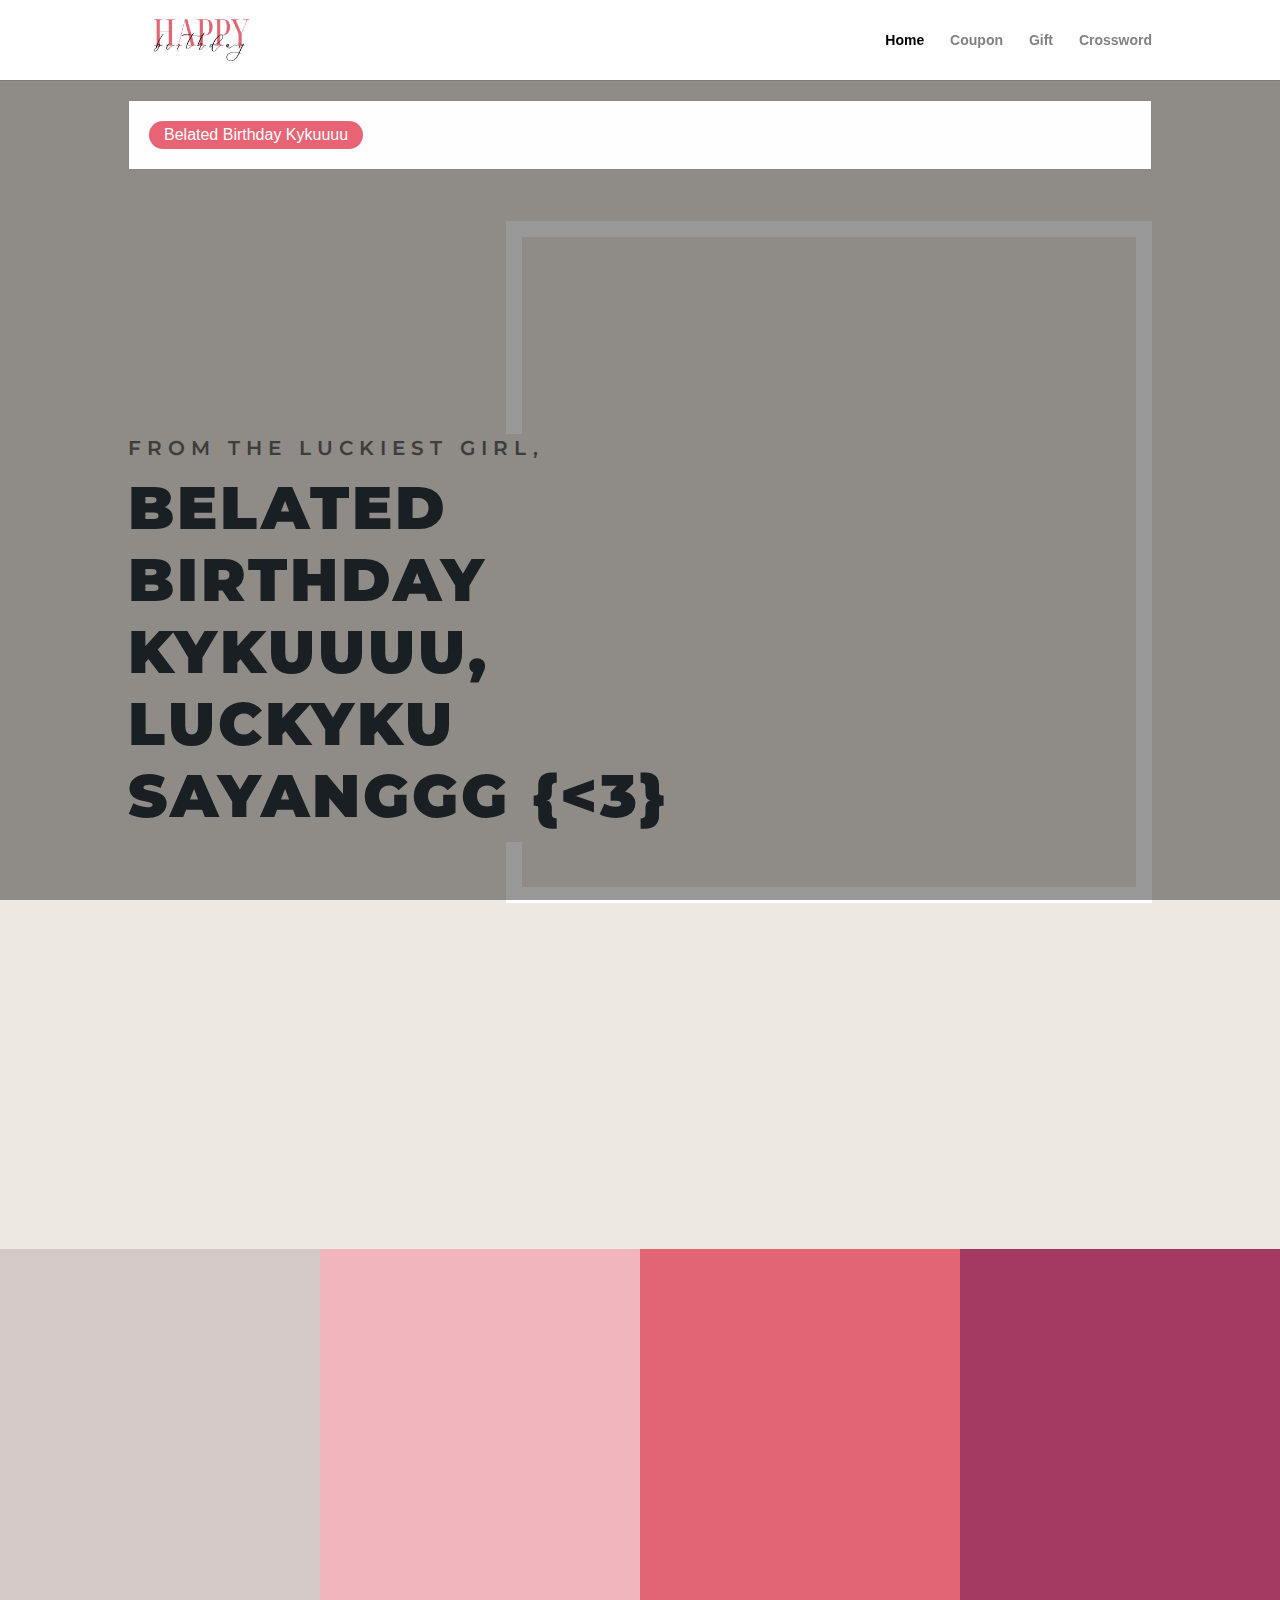
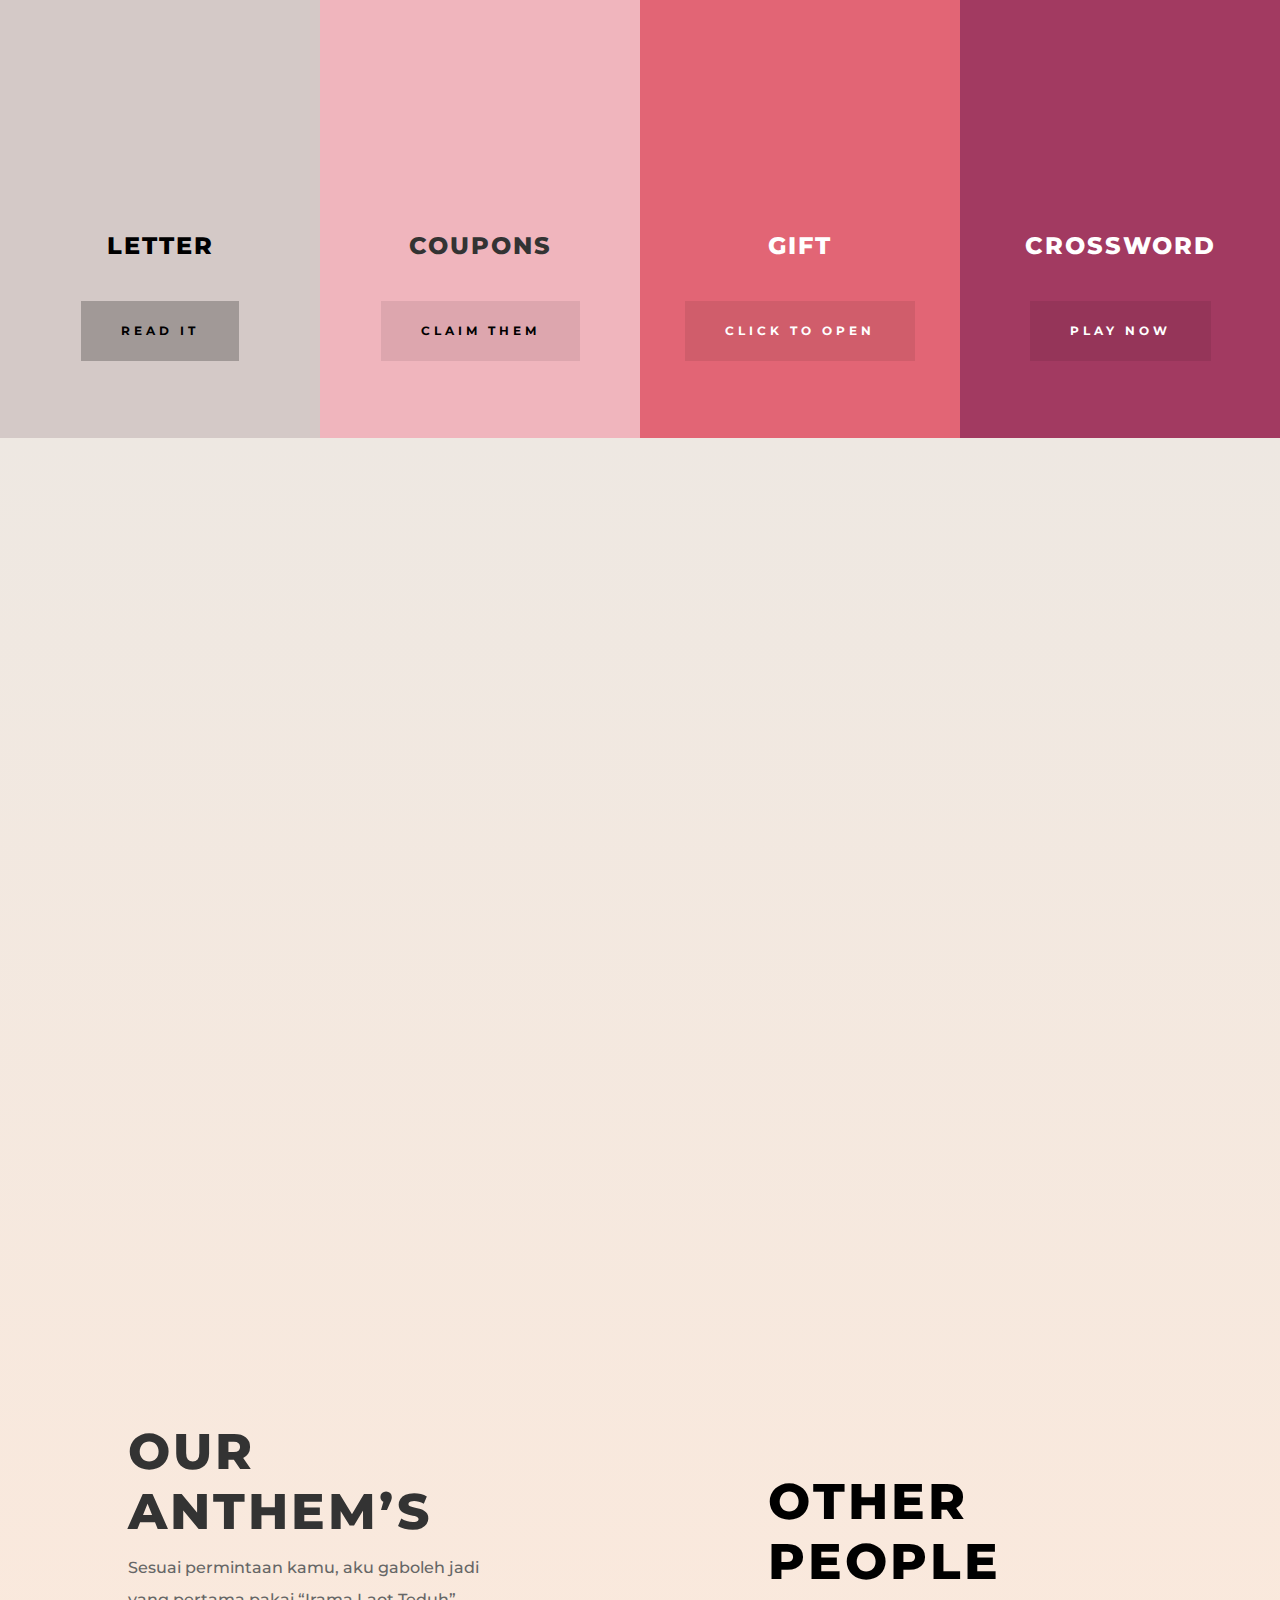
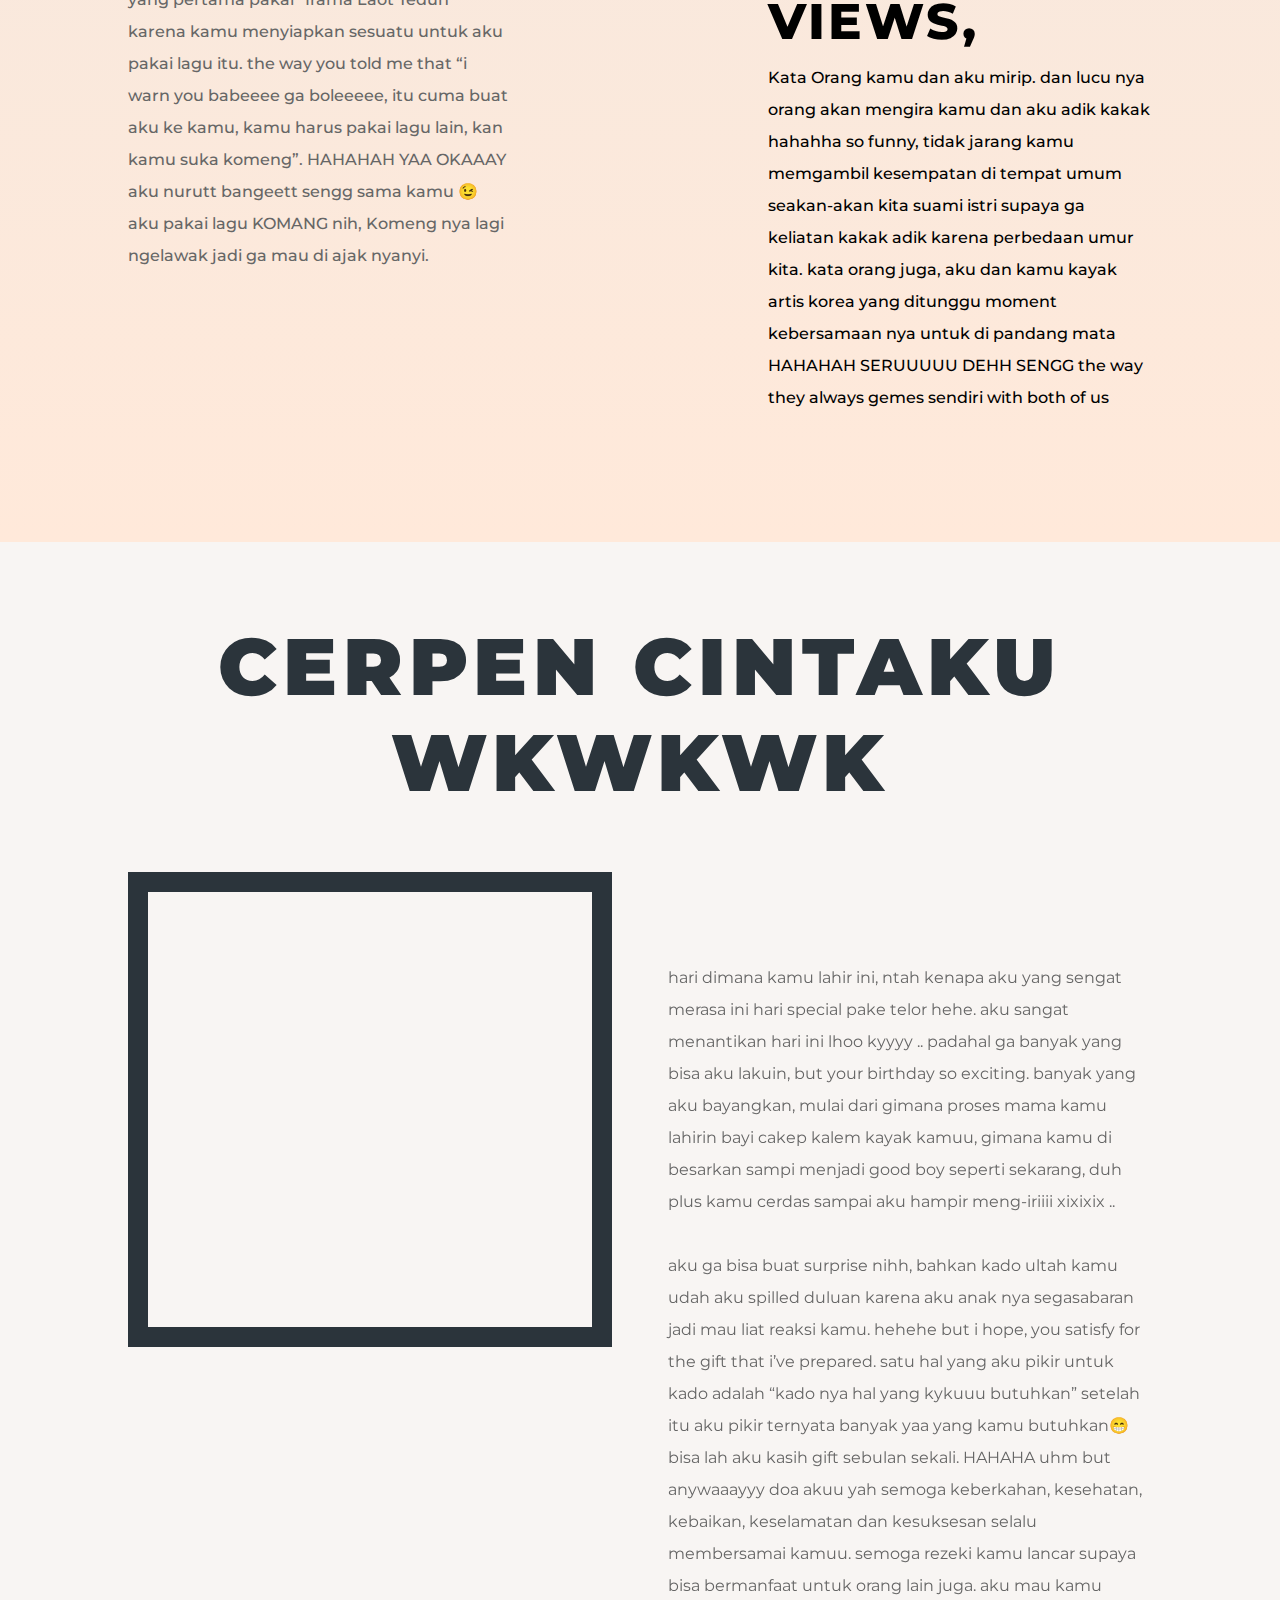
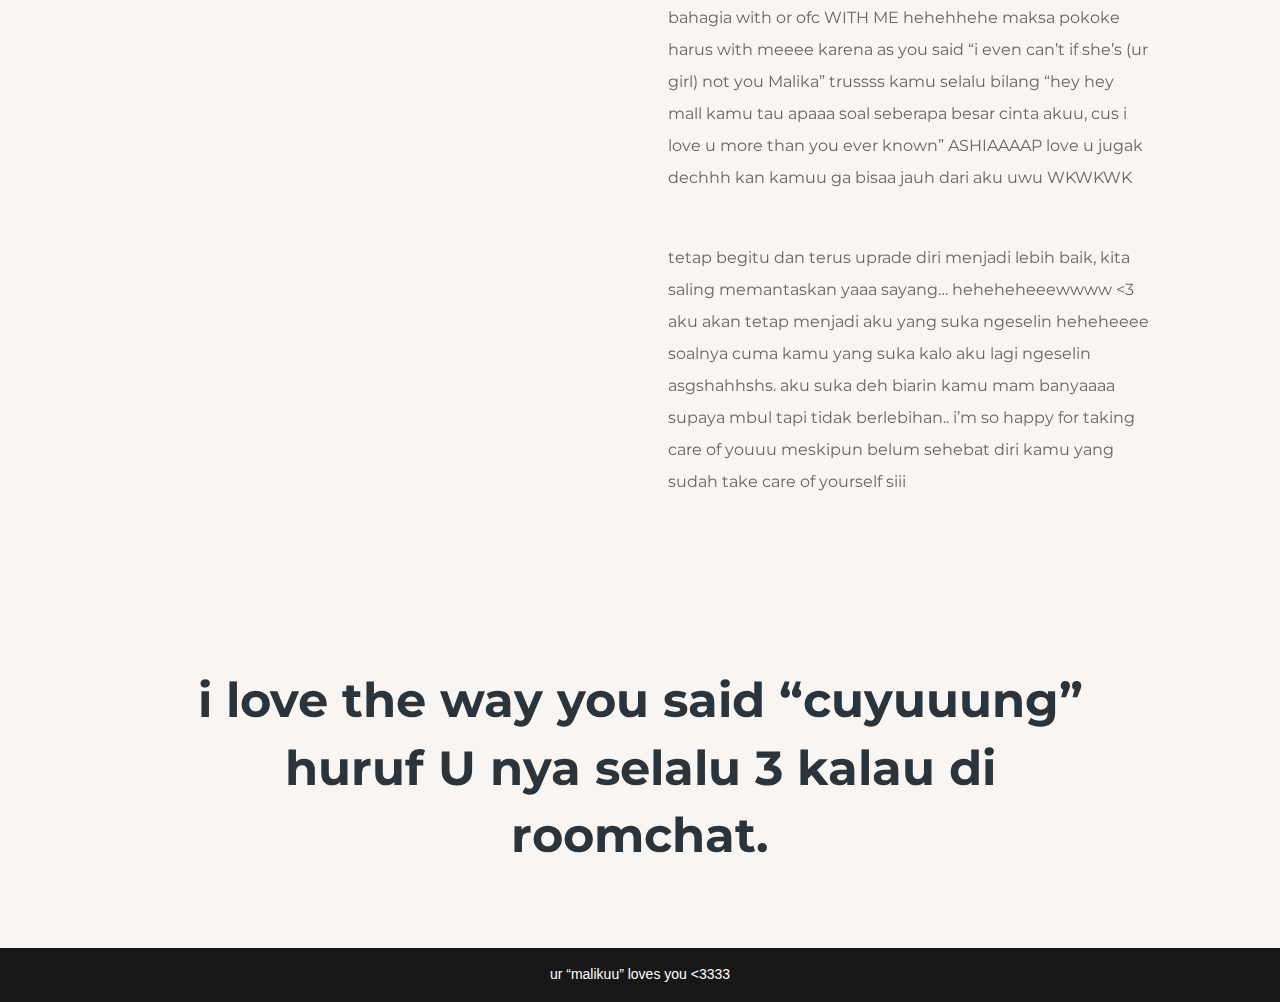
<file: index.html>
<!DOCTYPE html>
<html lang="en-US">
    <head>
	    <meta charset="UTF-8" />
        <meta http-equiv="X-UA-Compatible" content="IE=edge">
	    <script type="text/javascript">
		    document.documentElement.className = 'js';
	    </script>
	    <title>Happy birthday day Booboo! | sshh i try my best to be romanticist&#x1f440;</title>
        <meta name='robots' content='max-image-preview:large' />
        <script type="text/javascript">
			let jqueryParams=[],jQuery=function(r){return jqueryParams=[...jqueryParams,r],jQuery},$=function(r){return jqueryParams=[...jqueryParams,r],$};window.jQuery=jQuery,window.$=jQuery;let customHeadScripts=!1;jQuery.fn=jQuery.prototype={},$.fn=jQuery.prototype={},jQuery.noConflict=function(r){if(window.jQuery)return jQuery=window.jQuery,$=window.jQuery,customHeadScripts=!0,jQuery.noConflict},jQuery.ready=function(r){jqueryParams=[...jqueryParams,r]},$.ready=function(r){jqueryParams=[...jqueryParams,r]},jQuery.load=function(r){jqueryParams=[...jqueryParams,r]},$.load=function(r){jqueryParams=[...jqueryParams,r]},jQuery.fn.ready=function(r){jqueryParams=[...jqueryParams,r]},$.fn.ready=function(r){jqueryParams=[...jqueryParams,r]};
        </script>
        <link rel='dns-prefetch' href='//fonts.googleapis.com' />
        <link rel="alternate" type="application/rss+xml" title="Happy birthday day Booboo! &raquo; Feed" href="xml/feed.xml" />
        <link rel="alternate" type="application/rss+xml" title="Happy birthday day Booboo! &raquo; Comments Feed" href="xml/comments-feed.xml" />
        <meta content="Divi v.4.20.2" name="generator"/>
        <style id='wp-block-library-theme-inline-css' type='text/css'>
            .wp-block-audio figcaption{color:#555;font-size:13px;text-align:center}.is-dark-theme .wp-block-audio figcaption{color:hsla(0,0%,100%,.65)}.wp-block-audio{margin:0 0 1em}.wp-block-code{border:1px solid #ccc;border-radius:4px;font-family:Menlo,Consolas,monaco,monospace;padding:.8em 1em}.wp-block-embed figcaption{color:#555;font-size:13px;text-align:center}.is-dark-theme .wp-block-embed figcaption{color:hsla(0,0%,100%,.65)}.wp-block-embed{margin:0 0 1em}.blocks-gallery-caption{color:#555;font-size:13px;text-align:center}.is-dark-theme .blocks-gallery-caption{color:hsla(0,0%,100%,.65)}.wp-block-image figcaption{color:#555;font-size:13px;text-align:center}.is-dark-theme .wp-block-image figcaption{color:hsla(0,0%,100%,.65)}.wp-block-image{margin:0 0 1em}.wp-block-pullquote{border-bottom:4px solid;border-top:4px solid;color:currentColor;margin-bottom:1.75em}.wp-block-pullquote cite,.wp-block-pullquote footer,.wp-block-pullquote__citation{color:currentColor;font-size:.8125em;font-style:normal;text-transform:uppercase}.wp-block-quote{border-left:.25em solid;margin:0 0 1.75em;padding-left:1em}.wp-block-quote cite,.wp-block-quote footer{color:currentColor;font-size:.8125em;font-style:normal;position:relative}.wp-block-quote.has-text-align-right{border-left:none;border-right:.25em solid;padding-left:0;padding-right:1em}.wp-block-quote.has-text-align-center{border:none;padding-left:0}.wp-block-quote.is-large,.wp-block-quote.is-style-large,.wp-block-quote.is-style-plain{border:none}.wp-block-search .wp-block-search__label{font-weight:700}.wp-block-search__button{border:1px solid #ccc;padding:.375em .625em}:where(.wp-block-group.has-background){padding:1.25em 2.375em}.wp-block-separator.has-css-opacity{opacity:.4}.wp-block-separator{border:none;border-bottom:2px solid;margin-left:auto;margin-right:auto}.wp-block-separator.has-alpha-channel-opacity{opacity:1}.wp-block-separator:not(.is-style-wide):not(.is-style-dots){width:100px}.wp-block-separator.has-background:not(.is-style-dots){border-bottom:none;height:1px}.wp-block-separator.has-background:not(.is-style-wide):not(.is-style-dots){height:2px}.wp-block-table{margin:0 0 1em}.wp-block-table td,.wp-block-table th{word-break:normal}.wp-block-table figcaption{color:#555;font-size:13px;text-align:center}.is-dark-theme .wp-block-table figcaption{color:hsla(0,0%,100%,.65)}.wp-block-video figcaption{color:#555;font-size:13px;text-align:center}.is-dark-theme .wp-block-video figcaption{color:hsla(0,0%,100%,.65)}.wp-block-video{margin:0 0 1em}.wp-block-template-part.has-background{margin-bottom:0;margin-top:0;padding:1.25em 2.375em}
        </style>
        <style id='global-styles-inline-css' type='text/css'>
            body{--wp--preset--color--black: #000000;--wp--preset--color--cyan-bluish-gray: #abb8c3;--wp--preset--color--white: #ffffff;--wp--preset--color--pale-pink: #f78da7;--wp--preset--color--vivid-red: #cf2e2e;--wp--preset--color--luminous-vivid-orange: #ff6900;--wp--preset--color--luminous-vivid-amber: #fcb900;--wp--preset--color--light-green-cyan: #7bdcb5;--wp--preset--color--vivid-green-cyan: #00d084;--wp--preset--color--pale-cyan-blue: #8ed1fc;--wp--preset--color--vivid-cyan-blue: #0693e3;--wp--preset--color--vivid-purple: #9b51e0;--wp--preset--gradient--vivid-cyan-blue-to-vivid-purple: linear-gradient(135deg,rgba(6,147,227,1) 0%,rgb(155,81,224) 100%);--wp--preset--gradient--light-green-cyan-to-vivid-green-cyan: linear-gradient(135deg,rgb(122,220,180) 0%,rgb(0,208,130) 100%);--wp--preset--gradient--luminous-vivid-amber-to-luminous-vivid-orange: linear-gradient(135deg,rgba(252,185,0,1) 0%,rgba(255,105,0,1) 100%);--wp--preset--gradient--luminous-vivid-orange-to-vivid-red: linear-gradient(135deg,rgba(255,105,0,1) 0%,rgb(207,46,46) 100%);--wp--preset--gradient--very-light-gray-to-cyan-bluish-gray: linear-gradient(135deg,rgb(238,238,238) 0%,rgb(169,184,195) 100%);--wp--preset--gradient--cool-to-warm-spectrum: linear-gradient(135deg,rgb(74,234,220) 0%,rgb(151,120,209) 20%,rgb(207,42,186) 40%,rgb(238,44,130) 60%,rgb(251,105,98) 80%,rgb(254,248,76) 100%);--wp--preset--gradient--blush-light-purple: linear-gradient(135deg,rgb(255,206,236) 0%,rgb(152,150,240) 100%);--wp--preset--gradient--blush-bordeaux: linear-gradient(135deg,rgb(254,205,165) 0%,rgb(254,45,45) 50%,rgb(107,0,62) 100%);--wp--preset--gradient--luminous-dusk: linear-gradient(135deg,rgb(255,203,112) 0%,rgb(199,81,192) 50%,rgb(65,88,208) 100%);--wp--preset--gradient--pale-ocean: linear-gradient(135deg,rgb(255,245,203) 0%,rgb(182,227,212) 50%,rgb(51,167,181) 100%);--wp--preset--gradient--electric-grass: linear-gradient(135deg,rgb(202,248,128) 0%,rgb(113,206,126) 100%);--wp--preset--gradient--midnight: linear-gradient(135deg,rgb(2,3,129) 0%,rgb(40,116,252) 100%);--wp--preset--font-size--small: 13px;--wp--preset--font-size--medium: 20px;--wp--preset--font-size--large: 36px;--wp--preset--font-size--x-large: 42px;--wp--preset--spacing--20: 0.44rem;--wp--preset--spacing--30: 0.67rem;--wp--preset--spacing--40: 1rem;--wp--preset--spacing--50: 1.5rem;--wp--preset--spacing--60: 2.25rem;--wp--preset--spacing--70: 3.38rem;--wp--preset--spacing--80: 5.06rem;--wp--preset--shadow--natural: 6px 6px 9px rgba(0, 0, 0, 0.2);--wp--preset--shadow--deep: 12px 12px 50px rgba(0, 0, 0, 0.4);--wp--preset--shadow--sharp: 6px 6px 0px rgba(0, 0, 0, 0.2);--wp--preset--shadow--outlined: 6px 6px 0px -3px rgba(255, 255, 255, 1), 6px 6px rgba(0, 0, 0, 1);--wp--preset--shadow--crisp: 6px 6px 0px rgba(0, 0, 0, 1);}body { margin: 0;--wp--style--global--content-size: 823px;--wp--style--global--wide-size: 1080px; }.wp-site-blocks > .alignleft { float: left; margin-right: 2em; }.wp-site-blocks > .alignright { float: right; margin-left: 2em; }.wp-site-blocks > .aligncenter { justify-content: center; margin-left: auto; margin-right: auto; }:where(.is-layout-flex){gap: 0.5em;}:where(.is-layout-grid){gap: 0.5em;}body .is-layout-flow > .alignleft{float: left;margin-inline-start: 0;margin-inline-end: 2em;}body .is-layout-flow > .alignright{float: right;margin-inline-start: 2em;margin-inline-end: 0;}body .is-layout-flow > .aligncenter{margin-left: auto !important;margin-right: auto !important;}body .is-layout-constrained > .alignleft{float: left;margin-inline-start: 0;margin-inline-end: 2em;}body .is-layout-constrained > .alignright{float: right;margin-inline-start: 2em;margin-inline-end: 0;}body .is-layout-constrained > .aligncenter{margin-left: auto !important;margin-right: auto !important;}body .is-layout-constrained > :where(:not(.alignleft):not(.alignright):not(.alignfull)){max-width: var(--wp--style--global--content-size);margin-left: auto !important;margin-right: auto !important;}body .is-layout-constrained > .alignwide{max-width: var(--wp--style--global--wide-size);}body .is-layout-flex{display: flex;}body .is-layout-flex{flex-wrap: wrap;align-items: center;}body .is-layout-flex > *{margin: 0;}body .is-layout-grid{display: grid;}body .is-layout-grid > *{margin: 0;}body{padding-top: 0px;padding-right: 0px;padding-bottom: 0px;padding-left: 0px;}a:where(:not(.wp-element-button)){text-decoration: underline;}.wp-element-button, .wp-block-button__link{background-color: #32373c;border-width: 0;color: #fff;font-family: inherit;font-size: inherit;line-height: inherit;padding: calc(0.667em + 2px) calc(1.333em + 2px);text-decoration: none;}.has-black-color{color: var(--wp--preset--color--black) !important;}.has-cyan-bluish-gray-color{color: var(--wp--preset--color--cyan-bluish-gray) !important;}.has-white-color{color: var(--wp--preset--color--white) !important;}.has-pale-pink-color{color: var(--wp--preset--color--pale-pink) !important;}.has-vivid-red-color{color: var(--wp--preset--color--vivid-red) !important;}.has-luminous-vivid-orange-color{color: var(--wp--preset--color--luminous-vivid-orange) !important;}.has-luminous-vivid-amber-color{color: var(--wp--preset--color--luminous-vivid-amber) !important;}.has-light-green-cyan-color{color: var(--wp--preset--color--light-green-cyan) !important;}.has-vivid-green-cyan-color{color: var(--wp--preset--color--vivid-green-cyan) !important;}.has-pale-cyan-blue-color{color: var(--wp--preset--color--pale-cyan-blue) !important;}.has-vivid-cyan-blue-color{color: var(--wp--preset--color--vivid-cyan-blue) !important;}.has-vivid-purple-color{color: var(--wp--preset--color--vivid-purple) !important;}.has-black-background-color{background-color: var(--wp--preset--color--black) !important;}.has-cyan-bluish-gray-background-color{background-color: var(--wp--preset--color--cyan-bluish-gray) !important;}.has-white-background-color{background-color: var(--wp--preset--color--white) !important;}.has-pale-pink-background-color{background-color: var(--wp--preset--color--pale-pink) !important;}.has-vivid-red-background-color{background-color: var(--wp--preset--color--vivid-red) !important;}.has-luminous-vivid-orange-background-color{background-color: var(--wp--preset--color--luminous-vivid-orange) !important;}.has-luminous-vivid-amber-background-color{background-color: var(--wp--preset--color--luminous-vivid-amber) !important;}.has-light-green-cyan-background-color{background-color: var(--wp--preset--color--light-green-cyan) !important;}.has-vivid-green-cyan-background-color{background-color: var(--wp--preset--color--vivid-green-cyan) !important;}.has-pale-cyan-blue-background-color{background-color: var(--wp--preset--color--pale-cyan-blue) !important;}.has-vivid-cyan-blue-background-color{background-color: var(--wp--preset--color--vivid-cyan-blue) !important;}.has-vivid-purple-background-color{background-color: var(--wp--preset--color--vivid-purple) !important;}.has-black-border-color{border-color: var(--wp--preset--color--black) !important;}.has-cyan-bluish-gray-border-color{border-color: var(--wp--preset--color--cyan-bluish-gray) !important;}.has-white-border-color{border-color: var(--wp--preset--color--white) !important;}.has-pale-pink-border-color{border-color: var(--wp--preset--color--pale-pink) !important;}.has-vivid-red-border-color{border-color: var(--wp--preset--color--vivid-red) !important;}.has-luminous-vivid-orange-border-color{border-color: var(--wp--preset--color--luminous-vivid-orange) !important;}.has-luminous-vivid-amber-border-color{border-color: var(--wp--preset--color--luminous-vivid-amber) !important;}.has-light-green-cyan-border-color{border-color: var(--wp--preset--color--light-green-cyan) !important;}.has-vivid-green-cyan-border-color{border-color: var(--wp--preset--color--vivid-green-cyan) !important;}.has-pale-cyan-blue-border-color{border-color: var(--wp--preset--color--pale-cyan-blue) !important;}.has-vivid-cyan-blue-border-color{border-color: var(--wp--preset--color--vivid-cyan-blue) !important;}.has-vivid-purple-border-color{border-color: var(--wp--preset--color--vivid-purple) !important;}.has-vivid-cyan-blue-to-vivid-purple-gradient-background{background: var(--wp--preset--gradient--vivid-cyan-blue-to-vivid-purple) !important;}.has-light-green-cyan-to-vivid-green-cyan-gradient-background{background: var(--wp--preset--gradient--light-green-cyan-to-vivid-green-cyan) !important;}.has-luminous-vivid-amber-to-luminous-vivid-orange-gradient-background{background: var(--wp--preset--gradient--luminous-vivid-amber-to-luminous-vivid-orange) !important;}.has-luminous-vivid-orange-to-vivid-red-gradient-background{background: var(--wp--preset--gradient--luminous-vivid-orange-to-vivid-red) !important;}.has-very-light-gray-to-cyan-bluish-gray-gradient-background{background: var(--wp--preset--gradient--very-light-gray-to-cyan-bluish-gray) !important;}.has-cool-to-warm-spectrum-gradient-background{background: var(--wp--preset--gradient--cool-to-warm-spectrum) !important;}.has-blush-light-purple-gradient-background{background: var(--wp--preset--gradient--blush-light-purple) !important;}.has-blush-bordeaux-gradient-background{background: var(--wp--preset--gradient--blush-bordeaux) !important;}.has-luminous-dusk-gradient-background{background: var(--wp--preset--gradient--luminous-dusk) !important;}.has-pale-ocean-gradient-background{background: var(--wp--preset--gradient--pale-ocean) !important;}.has-electric-grass-gradient-background{background: var(--wp--preset--gradient--electric-grass) !important;}.has-midnight-gradient-background{background: var(--wp--preset--gradient--midnight) !important;}.has-small-font-size{font-size: var(--wp--preset--font-size--small) !important;}.has-medium-font-size{font-size: var(--wp--preset--font-size--medium) !important;}.has-large-font-size{font-size: var(--wp--preset--font-size--large) !important;}.has-x-large-font-size{font-size: var(--wp--preset--font-size--x-large) !important;}
            .wp-block-navigation a:where(:not(.wp-element-button)){color: inherit;}
            :where(.wp-block-post-template.is-layout-flex){gap: 1.25em;}:where(.wp-block-post-template.is-layout-grid){gap: 1.25em;}
            :where(.wp-block-columns.is-layout-flex){gap: 2em;}:where(.wp-block-columns.is-layout-grid){gap: 2em;}
            .wp-block-pullquote{font-size: 1.5em;line-height: 1.6;}
        </style>
        <link rel='stylesheet' id='pb_animate-css' href='css/style-ays-popup-box.css' type='text/css' media='all' />
        <link rel='stylesheet' id='et-divi-open-sans-css' href='https://fonts.googleapis.com/css?family=Open+Sans:300italic,400italic,600italic,700italic,800italic,400,300,600,700,800&#038;subset=latin,latin-ext&#038;display=swap' type='text/css' media='all' />
        <style id='divi-style-inline-inline-css' type='text/css'>
            /*!
            Theme Name: Divi
            Theme URI: http://www.elegantthemes.com/gallery/divi/
            Version: 4.20.2
            Description: Smart. Flexible. Beautiful. Divi is the most powerful theme in our collection.
            Author: Elegant Themes
            Author URI: http://www.elegantthemes.com
            License: GNU General Public License v2
            License URI: http://www.gnu.org/licenses/gpl-2.0.html
            */

            a,abbr,acronym,address,applet,b,big,blockquote,body,center,cite,code,dd,del,dfn,div,dl,dt,em,fieldset,font,form,h1,h2,h3,h4,h5,h6,html,i,iframe,img,ins,kbd,label,legend,li,object,ol,p,pre,q,s,samp,small,span,strike,strong,sub,sup,tt,u,ul,var{margin:0;padding:0;border:0;outline:0;font-size:100%;-ms-text-size-adjust:100%;-webkit-text-size-adjust:100%;vertical-align:baseline;background:transparent}body{line-height:1}ol,ul{list-style:none}blockquote,q{quotes:none}blockquote:after,blockquote:before,q:after,q:before{content:"";content:none}blockquote{margin:20px 0 30px;border-left:5px solid;padding-left:20px}:focus{outline:0}del{text-decoration:line-through}pre{overflow:auto;padding:10px}figure{margin:0}table{border-collapse:collapse;border-spacing:0}article,aside,footer,header,hgroup,nav,section{display:block}body{font-family:Open Sans,Arial,sans-serif;font-size:14px;color:#666;background-color:#fff;line-height:1.7em;font-weight:500;-webkit-font-smoothing:antialiased;-moz-osx-font-smoothing:grayscale}body.page-template-page-template-blank-php #page-container{padding-top:0!important}body.et_cover_background{background-size:cover!important;background-position:top!important;background-repeat:no-repeat!important;background-attachment:fixed}a{color:#2ea3f2}a,a:hover{text-decoration:none}p{padding-bottom:1em}p:not(.has-background):last-of-type{padding-bottom:0}p.et_normal_padding{padding-bottom:1em}strong{font-weight:700}cite,em,i{font-style:italic}code,pre{font-family:Courier New,monospace;margin-bottom:10px}ins{text-decoration:none}sub,sup{height:0;line-height:1;position:relative;vertical-align:baseline}sup{bottom:.8em}sub{top:.3em}dl{margin:0 0 1.5em}dl dt{font-weight:700}dd{margin-left:1.5em}blockquote p{padding-bottom:0}embed,iframe,object,video{max-width:100%}h1,h2,h3,h4,h5,h6{color:#333;padding-bottom:10px;line-height:1em;font-weight:500}h1 a,h2 a,h3 a,h4 a,h5 a,h6 a{color:inherit}h1{font-size:30px}h2{font-size:26px}h3{font-size:22px}h4{font-size:18px}h5{font-size:16px}h6{font-size:14px}input{-webkit-appearance:none}input[type=checkbox]{-webkit-appearance:checkbox}input[type=radio]{-webkit-appearance:radio}input.text,input.title,input[type=email],input[type=password],input[type=tel],input[type=text],select,textarea{background-color:#fff;border:1px solid #bbb;padding:2px;color:#4e4e4e}input.text:focus,input.title:focus,input[type=text]:focus,select:focus,textarea:focus{border-color:#2d3940;color:#3e3e3e}input.text,input.title,input[type=text],select,textarea{margin:0}textarea{padding:4px}button,input,select,textarea{font-family:inherit}img{max-width:100%;height:auto}.clear{clear:both}br.clear{margin:0;padding:0}.pagination{clear:both}#et_search_icon:hover,.et-social-icon a:hover,.et_password_protected_form .et_submit_button,.form-submit .et_pb_buttontton.alt.disabled,.nav-single a,.posted_in a{color:#2ea3f2}.et-search-form,blockquote{border-color:#2ea3f2}#main-content{background-color:#fff}.container{width:80%;max-width:1080px;margin:auto;position:relative}body:not(.et-tb) #main-content .container,body:not(.et-tb-has-header) #main-content .container{padding-top:58px}.et_full_width_page #main-content .container:before{display:none}.main_title{margin-bottom:20px}.et_password_protected_form .et_submit_button:hover,.form-submit .et_pb_button:hover{background:rgba(0,0,0,.05)}.et_button_icon_visible .et_pb_button{padding-right:2em;padding-left:.7em}.et_button_icon_visible .et_pb_button:after{opacity:1;margin-left:0}.et_button_left .et_pb_button:hover:after{left:.15em}.et_button_left .et_pb_button:after{margin-left:0;left:1em}.et_button_icon_visible.et_button_left .et_pb_button,.et_button_left .et_pb_button:hover,.et_button_left .et_pb_module .et_pb_button:hover{padding-left:2em;padding-right:.7em}.et_button_icon_visible.et_button_left .et_pb_button:after,.et_button_left .et_pb_button:hover:after{left:.15em}.et_password_protected_form .et_submit_button:hover,.form-submit .et_pb_button:hover{padding:.3em 1em}.et_button_no_icon .et_pb_button:after{display:none}.et_button_no_icon.et_button_icon_visible.et_button_left .et_pb_button,.et_button_no_icon.et_button_left .et_pb_button:hover,.et_button_no_icon .et_pb_button,.et_button_no_icon .et_pb_button:hover{padding:.3em 1em!important}.et_button_custom_icon .et_pb_button:after{line-height:1.7em}.et_button_custom_icon.et_button_icon_visible .et_pb_button:after,.et_button_custom_icon .et_pb_button:hover:after{margin-left:.3em}#left-area .post_format-post-format-gallery .wp-block-gallery:first-of-type{padding:0;margin-bottom:-16px}.entry-content table:not(.variations){border:1px solid #eee;margin:0 0 15px;text-align:left;width:100%}.entry-content thead th,.entry-content tr th{color:#555;font-weight:700;padding:9px 24px}.entry-content tr td{border-top:1px solid #eee;padding:6px 24px}#left-area ul,.entry-content ul,.et-l--body ul,.et-l--footer ul,.et-l--header ul{list-style-type:disc;padding:0 0 23px 1em;line-height:26px}#left-area ol,.entry-content ol,.et-l--body ol,.et-l--footer ol,.et-l--header ol{list-style-type:decimal;list-style-position:inside;padding:0 0 23px;line-height:26px}#left-area ul li ul,.entry-content ul li ol{padding:2px 0 2px 20px}#left-area ol li ul,.entry-content ol li ol,.et-l--body ol li ol,.et-l--footer ol li ol,.et-l--header ol li ol{padding:2px 0 2px 35px}#left-area ul.wp-block-gallery{display:-webkit-box;display:-ms-flexbox;display:flex;-ms-flex-wrap:wrap;flex-wrap:wrap;list-style-type:none;padding:0}#left-area ul.products{padding:0!important;line-height:1.7!important;list-style:none!important}.gallery-item a{display:block}.gallery-caption,.gallery-item a{width:90%}#wpadminbar{z-index:100001}#left-area .post-meta{font-size:14px;padding-bottom:15px}#left-area .post-meta a{text-decoration:none;color:#666}#left-area .et_featured_image{padding-bottom:7px}.single .post{padding-bottom:25px}body.single .et_audio_content{margin-bottom:-6px}.nav-single a{text-decoration:none;color:#2ea3f2;font-size:14px;font-weight:400}.nav-previous{float:left}.nav-next{float:right}.et_password_protected_form p input{background-color:#eee;border:none!important;width:100%!important;border-radius:0!important;font-size:14px;color:#999!important;padding:16px!important;-webkit-box-sizing:border-box;box-sizing:border-box}.et_password_protected_form label{display:none}.et_password_protected_form .et_submit_button{font-family:inherit;display:block;float:right;margin:8px auto 0;cursor:pointer}.post-password-required p.nocomments.container{max-width:100%}.post-password-required p.nocomments.container:before{display:none}.aligncenter,div.post .new-post .aligncenter{display:block;margin-left:auto;margin-right:auto}.wp-caption{border:1px solid #ddd;text-align:center;background-color:#f3f3f3;margin-bottom:10px;max-width:96%;padding:8px}.wp-caption.alignleft{margin:0 30px 20px 0}.wp-caption.alignright{margin:0 0 20px 30px}.wp-caption img{margin:0;padding:0;border:0}.wp-caption p.wp-caption-text{font-size:12px;padding:0 4px 5px;margin:0}.alignright{float:right}.alignleft{float:left}img.alignleft{display:inline;float:left;margin-right:15px}img.alignright{display:inline;float:right;margin-left:15px}.page.et_pb_pagebuilder_layout #main-content{background-color:transparent}body #main-content .et_builder_inner_content>h1,body #main-content .et_builder_inner_content>h2,body #main-content .et_builder_inner_content>h3,body #main-content .et_builder_inner_content>h4,body #main-content .et_builder_inner_content>h5,body #main-content .et_builder_inner_content>h6{line-height:1.4em}body #main-content .et_builder_inner_content>p{line-height:1.7em}.wp-block-pullquote{margin:20px 0 30px}.wp-block-pullquote.has-background blockquote{border-left:none}.wp-block-group.has-background{padding:1.5em 1.5em .5em}@media (min-width:981px){#left-area{width:79.125%;padding-bottom:23px}#main-content .container:before{content:"";position:absolute;top:0;height:100%;width:1px;background-color:#e2e2e2}.et_full_width_page #left-area,.et_no_sidebar #left-area{float:none;width:100%!important}.et_full_width_page #left-area{padding-bottom:0}.et_no_sidebar #main-content .container:before{display:none}}@media (max-width:980px){#page-container{padding-top:80px}.et-tb #page-container,.et-tb-has-header #page-container{padding-top:0!important}#left-area,#sidebar{width:100%!important}#main-content .container:before{display:none!important}.et_full_width_page .et_gallery_item:nth-child(4n+1){clear:none}}@media print{#page-container{padding-top:0!important}}#wp-admin-bar-et-use-visual-builder a:before{font-family:ETmodules!important;content:"\e625";font-size:30px!important;width:28px;margin-top:-3px;color:#974df3!important}#wp-admin-bar-et-use-visual-builder:hover a:before{color:#fff!important}#wp-admin-bar-et-use-visual-builder:hover a,#wp-admin-bar-et-use-visual-builder a:hover{transition:background-color .5s ease;-webkit-transition:background-color .5s ease;-moz-transition:background-color .5s ease;background-color:#7e3bd0!important;color:#fff!important}* html .clearfix,:first-child+html .clearfix{zoom:1}.iphone .et_pb_section_video_bg video::-webkit-media-controls-start-playback-button{display:none!important;-webkit-appearance:none}.et_mobile_device .et_pb_section_parallax .et_pb_parallax_css{background-attachment:scroll}.et-social-facebook a.icon:before{content:"\e093"}.et-social-twitter a.icon:before{content:"\e094"}.et-social-google-plus a.icon:before{content:"\e096"}.et-social-instagram a.icon:before{content:"\e09a"}.et-social-rss a.icon:before{content:"\e09e"}.ai1ec-single-event:after{content:" ";display:table;clear:both}.evcal_event_details .evcal_evdata_cell .eventon_details_shading_bot.eventon_details_shading_bot{z-index:3}.wp-block-divi-layout{margin-bottom:1em}*{-webkit-box-sizing:border-box;box-sizing:border-box}#et-info-email:before,#et-info-phone:before,#et_search_icon:before,.comment-reply-link:after,.et-cart-info span:before,.et-pb-arrow-next:before,.et-pb-arrow-prev:before,.et-social-icon a:before,.et_audio_container .mejs-playpause-button button:before,.et_audio_container .mejs-volume-button button:before,.et_overlay:before,.et_password_protected_form .et_submit_button:after,.et_pb_button:after,.et_pb_contact_reset:after,.et_pb_contact_submit:after,.et_pb_font_icon:before,.et_pb_newsletter_button:after,.et_pb_pricing_table_button:after,.et_pb_promo_button:after,.et_pb_testimonial:before,.et_pb_toggle_title:before,.form-submit .et_pb_button:after,.mobile_menu_bar:before,a.et_pb_more_button:after{font-family:ETmodules!important;speak:none;font-style:normal;font-weight:400;-webkit-font-feature-settings:normal;font-feature-settings:normal;font-variant:normal;text-transform:none;line-height:1;-webkit-font-smoothing:antialiased;-moz-osx-font-smoothing:grayscale;text-shadow:0 0;direction:ltr}.et-pb-icon,.et_pb_custom_button_icon.et_pb_button:after,.et_pb_login .et_pb_custom_button_icon.et_pb_button:after,.et_pb_woo_custom_button_icon .button.et_pb_custom_button_icon.et_pb_button:after,.et_pb_woo_custom_button_icon .button.et_pb_custom_button_icon.et_pb_button:hover:after{content:attr(data-icon)}.et-pb-icon{font-family:ETmodules;speak:none;font-weight:400;-webkit-font-feature-settings:normal;font-feature-settings:normal;font-variant:normal;text-transform:none;line-height:1;-webkit-font-smoothing:antialiased;font-size:96px;font-style:normal;display:inline-block;-webkit-box-sizing:border-box;box-sizing:border-box;direction:ltr}#et-ajax-saving{display:none;-webkit-transition:background .3s,-webkit-box-shadow .3s;transition:background .3s,-webkit-box-shadow .3s;transition:background .3s,box-shadow .3s;transition:background .3s,box-shadow .3s,-webkit-box-shadow .3s;-webkit-box-shadow:rgba(0,139,219,.247059) 0 0 60px;box-shadow:0 0 60px rgba(0,139,219,.247059);position:fixed;top:50%;left:50%;width:50px;height:50px;background:#fff;border-radius:50px;margin:-25px 0 0 -25px;z-index:999999;text-align:center}#et-ajax-saving img{margin:9px}.et-safe-mode-indicator,.et-safe-mode-indicator:focus,.et-safe-mode-indicator:hover{-webkit-box-shadow:0 5px 10px rgba(41,196,169,.15);box-shadow:0 5px 10px rgba(41,196,169,.15);background:#29c4a9;color:#fff;font-size:14px;font-weight:600;padding:12px;line-height:16px;border-radius:3px;position:fixed;bottom:30px;right:30px;z-index:999999;text-decoration:none;font-family:Open Sans,sans-serif;-webkit-font-smoothing:antialiased;-moz-osx-font-smoothing:grayscale}.et_pb_button{font-size:20px;font-weight:500;padding:.3em 1em;line-height:1.7em!important;background-color:transparent;background-size:cover;background-position:50%;background-repeat:no-repeat;border:2px solid;border-radius:3px;-webkit-transition-duration:.2s;transition-duration:.2s;-webkit-transition-property:all!important;transition-property:all!important}.et_pb_button,.et_pb_button_inner{position:relative}.et_pb_button:hover,.et_pb_module .et_pb_button:hover{border:2px solid transparent;padding:.3em 2em .3em .7em}.et_pb_button:hover{background-color:hsla(0,0%,100%,.2)}.et_pb_bg_layout_light.et_pb_button:hover,.et_pb_bg_layout_light .et_pb_button:hover{background-color:rgba(0,0,0,.05)}.et_pb_button:after,.et_pb_button:before{font-size:32px;line-height:1em;content:"\35";opacity:0;position:absolute;margin-left:-1em;-webkit-transition:all .2s;transition:all .2s;text-transform:none;-webkit-font-feature-settings:"kern" off;font-feature-settings:"kern" off;font-variant:none;font-style:normal;font-weight:400;text-shadow:none}.et_pb_button.et_hover_enabled:hover:after,.et_pb_button.et_pb_hovered:hover:after{-webkit-transition:none!important;transition:none!important}.et_pb_button:before{display:none}.et_pb_button:hover:after{opacity:1;margin-left:0}.et_pb_column_1_3 h1,.et_pb_column_1_4 h1,.et_pb_column_1_5 h1,.et_pb_column_1_6 h1,.et_pb_column_2_5 h1{font-size:26px}.et_pb_column_1_3 h2,.et_pb_column_1_4 h2,.et_pb_column_1_5 h2,.et_pb_column_1_6 h2,.et_pb_column_2_5 h2{font-size:23px}.et_pb_column_1_3 h3,.et_pb_column_1_4 h3,.et_pb_column_1_5 h3,.et_pb_column_1_6 h3,.et_pb_column_2_5 h3{font-size:20px}.et_pb_column_1_3 h4,.et_pb_column_1_4 h4,.et_pb_column_1_5 h4,.et_pb_column_1_6 h4,.et_pb_column_2_5 h4{font-size:18px}.et_pb_column_1_3 h5,.et_pb_column_1_4 h5,.et_pb_column_1_5 h5,.et_pb_column_1_6 h5,.et_pb_column_2_5 h5{font-size:16px}.et_pb_column_1_3 h6,.et_pb_column_1_4 h6,.et_pb_column_1_5 h6,.et_pb_column_1_6 h6,.et_pb_column_2_5 h6{font-size:15px}.et_pb_bg_layout_dark,.et_pb_bg_layout_dark h1,.et_pb_bg_layout_dark h2,.et_pb_bg_layout_dark h3,.et_pb_bg_layout_dark h4,.et_pb_bg_layout_dark h5,.et_pb_bg_layout_dark h6{color:#fff!important}.et_pb_module.et_pb_text_align_left{text-align:left}.et_pb_module.et_pb_text_align_center{text-align:center}.et_pb_module.et_pb_text_align_right{text-align:right}.et_pb_module.et_pb_text_align_justified{text-align:justify}.clearfix:after{visibility:hidden;display:block;font-size:0;content:" ";clear:both;height:0}.et_pb_bg_layout_light .et_pb_more_button{color:#2ea3f2}.et_builder_inner_content{position:relative;z-index:1}header .et_builder_inner_content{z-index:2}.et_pb_css_mix_blend_mode_passthrough{mix-blend-mode:unset!important}.et_pb_image_container{margin:-20px -20px 29px}.et_pb_module_inner{position:relative}.et_hover_enabled_preview{z-index:2}.et_hover_enabled:hover{position:relative;z-index:2}.et_pb_all_tabs,.et_pb_module,.et_pb_posts_nav a,.et_pb_tab,.et_pb_with_background{position:relative;background-size:cover;background-position:50%;background-repeat:no-repeat}.et_pb_background_mask,.et_pb_background_pattern{bottom:0;left:0;position:absolute;right:0;top:0}.et_pb_background_mask{background-size:calc(100% + 2px) calc(100% + 2px);background-repeat:no-repeat;background-position:50%;overflow:hidden}.et_pb_background_pattern{background-position:0 0;background-repeat:repeat}.et_pb_with_border{position:relative;border:0 solid #333}.post-password-required .et_pb_row{padding:0;width:100%}.post-password-required .et_password_protected_form{min-height:0}body.et_pb_pagebuilder_layout.et_pb_show_title .post-password-required .et_password_protected_form h1,body:not(.et_pb_pagebuilder_layout) .post-password-required .et_password_protected_form h1{display:none}.et_pb_no_bg{padding:0!important}.et_overlay.et_pb_inline_icon:before,.et_pb_inline_icon:before{content:attr(data-icon)}.et_pb_more_button{color:inherit;text-shadow:none;text-decoration:none;display:inline-block;margin-top:20px}.et_parallax_bg_wrap{overflow:hidden;position:absolute;top:0;right:0;bottom:0;left:0}.et_parallax_bg{background-repeat:no-repeat;background-position:top;background-size:cover;position:absolute;bottom:0;left:0;width:100%;height:100%;display:block}.et_parallax_bg.et_parallax_bg__hover,.et_parallax_bg.et_parallax_bg_phone,.et_parallax_bg.et_parallax_bg_tablet,.et_parallax_gradient.et_parallax_gradient__hover,.et_parallax_gradient.et_parallax_gradient_phone,.et_parallax_gradient.et_parallax_gradient_tablet,.et_pb_section_parallax_hover:hover .et_parallax_bg:not(.et_parallax_bg__hover),.et_pb_section_parallax_hover:hover .et_parallax_gradient:not(.et_parallax_gradient__hover){display:none}.et_pb_section_parallax_hover:hover .et_parallax_bg.et_parallax_bg__hover,.et_pb_section_parallax_hover:hover .et_parallax_gradient.et_parallax_gradient__hover{display:block}.et_parallax_gradient{bottom:0;display:block;left:0;position:absolute;right:0;top:0}.et_pb_module.et_pb_section_parallax,.et_pb_posts_nav a.et_pb_section_parallax,.et_pb_tab.et_pb_section_parallax{position:relative}.et_pb_section_parallax .et_pb_parallax_css,.et_pb_slides .et_parallax_bg.et_pb_parallax_css{background-attachment:fixed}body.et-bfb .et_pb_section_parallax .et_pb_parallax_css,body.et-bfb .et_pb_slides .et_parallax_bg.et_pb_parallax_css{background-attachment:scroll;bottom:auto}.et_pb_section_parallax.et_pb_column .et_pb_module,.et_pb_section_parallax.et_pb_row .et_pb_column,.et_pb_section_parallax.et_pb_row .et_pb_module{z-index:9;position:relative}.et_pb_more_button:hover:after{opacity:1;margin-left:0}.et_pb_preload .et_pb_section_video_bg,.et_pb_preload>div{visibility:hidden}.et_pb_preload,.et_pb_section.et_pb_section_video.et_pb_preload{position:relative;background:#464646!important}.et_pb_preload:before{content:"";position:absolute;top:50%;left:50%;background:url(img/preloader.gif) no-repeat;border-radius:32px;width:32px;height:32px;margin:-16px 0 0 -16px}.box-shadow-overlay{position:absolute;top:0;left:0;width:100%;height:100%;z-index:10;pointer-events:none}.et_pb_section>.box-shadow-overlay~.et_pb_row{z-index:11}body.safari .section_has_divider{will-change:transform}.et_pb_row>.box-shadow-overlay{z-index:8}.has-box-shadow-overlay{position:relative}.et_clickable{cursor:pointer}.screen-reader-text{border:0;clip:rect(1px,1px,1px,1px);-webkit-clip-path:inset(50%);clip-path:inset(50%);height:1px;margin:-1px;overflow:hidden;padding:0;position:absolute!important;width:1px;word-wrap:normal!important}.et_multi_view_hidden,.et_multi_view_hidden_image{display:none!important}@keyframes multi-view-image-fade{0%{opacity:0}10%{opacity:.1}20%{opacity:.2}30%{opacity:.3}40%{opacity:.4}50%{opacity:.5}60%{opacity:.6}70%{opacity:.7}80%{opacity:.8}90%{opacity:.9}to{opacity:1}}.et_multi_view_image__loading{visibility:hidden}.et_multi_view_image__loaded{-webkit-animation:multi-view-image-fade .5s;animation:multi-view-image-fade .5s}#et-pb-motion-effects-offset-tracker{visibility:hidden!important;opacity:0;position:absolute;top:0;left:0}.et-pb-before-scroll-animation{opacity:0}header.et-l.et-l--header:after{clear:both;display:block;content:""}.et_pb_module{-webkit-animation-timing-function:linear;animation-timing-function:linear;-webkit-animation-duration:.2s;animation-duration:.2s}@-webkit-keyframes fadeBottom{0%{opacity:0;-webkit-transform:translateY(10%);transform:translateY(10%)}to{opacity:1;-webkit-transform:translateY(0);transform:translateY(0)}}@keyframes fadeBottom{0%{opacity:0;-webkit-transform:translateY(10%);transform:translateY(10%)}to{opacity:1;-webkit-transform:translateY(0);transform:translateY(0)}}@-webkit-keyframes fadeLeft{0%{opacity:0;-webkit-transform:translateX(-10%);transform:translateX(-10%)}to{opacity:1;-webkit-transform:translateX(0);transform:translateX(0)}}@keyframes fadeLeft{0%{opacity:0;-webkit-transform:translateX(-10%);transform:translateX(-10%)}to{opacity:1;-webkit-transform:translateX(0);transform:translateX(0)}}@-webkit-keyframes fadeRight{0%{opacity:0;-webkit-transform:translateX(10%);transform:translateX(10%)}to{opacity:1;-webkit-transform:translateX(0);transform:translateX(0)}}@keyframes fadeRight{0%{opacity:0;-webkit-transform:translateX(10%);transform:translateX(10%)}to{opacity:1;-webkit-transform:translateX(0);transform:translateX(0)}}@-webkit-keyframes fadeTop{0%{opacity:0;-webkit-transform:translateY(-10%);transform:translateY(-10%)}to{opacity:1;-webkit-transform:translateX(0);transform:translateX(0)}}@keyframes fadeTop{0%{opacity:0;-webkit-transform:translateY(-10%);transform:translateY(-10%)}to{opacity:1;-webkit-transform:translateX(0);transform:translateX(0)}}@-webkit-keyframes fadeIn{0%{opacity:0}to{opacity:1}}@keyframes fadeIn{0%{opacity:0}to{opacity:1}}.et-waypoint:not(.et_pb_counters){opacity:0}@media (min-width:981px){.et_pb_section.et_section_specialty div.et_pb_row .et_pb_column .et_pb_column .et_pb_module.et-last-child,.et_pb_section.et_section_specialty div.et_pb_row .et_pb_column .et_pb_column .et_pb_module:last-child,.et_pb_section.et_section_specialty div.et_pb_row .et_pb_column .et_pb_row_inner .et_pb_column .et_pb_module.et-last-child,.et_pb_section.et_section_specialty div.et_pb_row .et_pb_column .et_pb_row_inner .et_pb_column .et_pb_module:last-child,.et_pb_section div.et_pb_row .et_pb_column .et_pb_module.et-last-child,.et_pb_section div.et_pb_row .et_pb_column .et_pb_module:last-child{margin-bottom:0}}@media (max-width:980px){.et_overlay.et_pb_inline_icon_tablet:before,.et_pb_inline_icon_tablet:before{content:attr(data-icon-tablet)}.et_parallax_bg.et_parallax_bg_tablet_exist,.et_parallax_gradient.et_parallax_gradient_tablet_exist{display:none}.et_parallax_bg.et_parallax_bg_tablet,.et_parallax_gradient.et_parallax_gradient_tablet{display:block}.et_pb_column .et_pb_module{margin-bottom:30px}.et_pb_row .et_pb_column .et_pb_module.et-last-child,.et_pb_row .et_pb_column .et_pb_module:last-child,.et_section_specialty .et_pb_row .et_pb_column .et_pb_module.et-last-child,.et_section_specialty .et_pb_row .et_pb_column .et_pb_module:last-child{margin-bottom:0}.et_pb_more_button{display:inline-block!important}.et_pb_bg_layout_light_tablet.et_pb_button,.et_pb_bg_layout_light_tablet.et_pb_module.et_pb_button,.et_pb_bg_layout_light_tablet .et_pb_more_button{color:#2ea3f2}.et_pb_bg_layout_light_tablet .et_pb_forgot_password a{color:#666}.et_pb_bg_layout_light_tablet h1,.et_pb_bg_layout_light_tablet h2,.et_pb_bg_layout_light_tablet h3,.et_pb_bg_layout_light_tablet h4,.et_pb_bg_layout_light_tablet h5,.et_pb_bg_layout_light_tablet h6{color:#333!important}.et_pb_module .et_pb_bg_layout_light_tablet.et_pb_button{color:#2ea3f2!important}.et_pb_bg_layout_light_tablet{color:#666!important}.et_pb_bg_layout_dark_tablet,.et_pb_bg_layout_dark_tablet h1,.et_pb_bg_layout_dark_tablet h2,.et_pb_bg_layout_dark_tablet h3,.et_pb_bg_layout_dark_tablet h4,.et_pb_bg_layout_dark_tablet h5,.et_pb_bg_layout_dark_tablet h6{color:#fff!important}.et_pb_bg_layout_dark_tablet.et_pb_button,.et_pb_bg_layout_dark_tablet.et_pb_module.et_pb_button,.et_pb_bg_layout_dark_tablet .et_pb_more_button{color:inherit}.et_pb_bg_layout_dark_tablet .et_pb_forgot_password a{color:#fff}.et_pb_module.et_pb_text_align_left-tablet{text-align:left}.et_pb_module.et_pb_text_align_center-tablet{text-align:center}.et_pb_module.et_pb_text_align_right-tablet{text-align:right}.et_pb_module.et_pb_text_align_justified-tablet{text-align:justify}}@media (max-width:767px){.et_pb_more_button{display:inline-block!important}.et_overlay.et_pb_inline_icon_phone:before,.et_pb_inline_icon_phone:before{content:attr(data-icon-phone)}.et_parallax_bg.et_parallax_bg_phone_exist,.et_parallax_gradient.et_parallax_gradient_phone_exist{display:none}.et_parallax_bg.et_parallax_bg_phone,.et_parallax_gradient.et_parallax_gradient_phone{display:block}.et-hide-mobile{display:none!important}.et_pb_bg_layout_light_phone.et_pb_button,.et_pb_bg_layout_light_phone.et_pb_module.et_pb_button,.et_pb_bg_layout_light_phone .et_pb_more_button{color:#2ea3f2}.et_pb_bg_layout_light_phone .et_pb_forgot_password a{color:#666}.et_pb_bg_layout_light_phone h1,.et_pb_bg_layout_light_phone h2,.et_pb_bg_layout_light_phone h3,.et_pb_bg_layout_light_phone h4,.et_pb_bg_layout_light_phone h5,.et_pb_bg_layout_light_phone h6{color:#333!important}.et_pb_module .et_pb_bg_layout_light_phone.et_pb_button{color:#2ea3f2!important}.et_pb_bg_layout_light_phone{color:#666!important}.et_pb_bg_layout_dark_phone,.et_pb_bg_layout_dark_phone h1,.et_pb_bg_layout_dark_phone h2,.et_pb_bg_layout_dark_phone h3,.et_pb_bg_layout_dark_phone h4,.et_pb_bg_layout_dark_phone h5,.et_pb_bg_layout_dark_phone h6{color:#fff!important}.et_pb_bg_layout_dark_phone.et_pb_button,.et_pb_bg_layout_dark_phone.et_pb_module.et_pb_button,.et_pb_bg_layout_dark_phone .et_pb_more_button{color:inherit}.et_pb_module .et_pb_bg_layout_dark_phone.et_pb_button{color:#fff!important}.et_pb_bg_layout_dark_phone .et_pb_forgot_password a{color:#fff}.et_pb_module.et_pb_text_align_left-phone{text-align:left}.et_pb_module.et_pb_text_align_center-phone{text-align:center}.et_pb_module.et_pb_text_align_right-phone{text-align:right}.et_pb_module.et_pb_text_align_justified-phone{text-align:justify}}@media (max-width:479px){a.et_pb_more_button{display:block}}@media (min-width:768px) and (max-width:980px){[data-et-multi-view-load-tablet-hidden=true]:not(.et_multi_view_swapped){display:none!important}}@media (max-width:767px){[data-et-multi-view-load-phone-hidden=true]:not(.et_multi_view_swapped){display:none!important}}.et_pb_menu.et_pb_menu--style-inline_centered_logo .et_pb_menu__menu nav ul{-webkit-box-pack:center;-ms-flex-pack:center;justify-content:center}@-webkit-keyframes multi-view-image-fade{0%{-webkit-transform:scale(1);transform:scale(1);opacity:1}50%{-webkit-transform:scale(1.01);transform:scale(1.01);opacity:1}to{-webkit-transform:scale(1);transform:scale(1);opacity:1}}
        </style>
        <style id='divi-dynamic-critical-inline-css' type='text/css'>
            @font-face{font-family:ETmodules;font-display:block;src:url(font/modules.eot);src:url("font/modules.eot?#iefix") format("embedded-opentype"),url("font/modules.woff") format("woff"),url("font/modules.ttf") format("truetype"),url("font/modules.xml") format("svg");font-weight:400;font-style:normal}
            @media (min-width:981px){.et_pb_gutters3 .et_pb_column,.et_pb_gutters3.et_pb_row .et_pb_column{margin-right:5.5%}.et_pb_gutters3 .et_pb_column_4_4,.et_pb_gutters3.et_pb_row .et_pb_column_4_4{width:100%}.et_pb_gutters3 .et_pb_column_4_4 .et_pb_module,.et_pb_gutters3.et_pb_row .et_pb_column_4_4 .et_pb_module{margin-bottom:2.75%}.et_pb_gutters3 .et_pb_column_3_4,.et_pb_gutters3.et_pb_row .et_pb_column_3_4{width:73.625%}.et_pb_gutters3 .et_pb_column_3_4 .et_pb_module,.et_pb_gutters3.et_pb_row .et_pb_column_3_4 .et_pb_module{margin-bottom:3.735%}.et_pb_gutters3 .et_pb_column_2_3,.et_pb_gutters3.et_pb_row .et_pb_column_2_3{width:64.833%}.et_pb_gutters3 .et_pb_column_2_3 .et_pb_module,.et_pb_gutters3.et_pb_row .et_pb_column_2_3 .et_pb_module{margin-bottom:4.242%}.et_pb_gutters3 .et_pb_column_3_5,.et_pb_gutters3.et_pb_row .et_pb_column_3_5{width:57.8%}.et_pb_gutters3 .et_pb_column_3_5 .et_pb_module,.et_pb_gutters3.et_pb_row .et_pb_column_3_5 .et_pb_module{margin-bottom:4.758%}.et_pb_gutters3 .et_pb_column_1_2,.et_pb_gutters3.et_pb_row .et_pb_column_1_2{width:47.25%}.et_pb_gutters3 .et_pb_column_1_2 .et_pb_module,.et_pb_gutters3.et_pb_row .et_pb_column_1_2 .et_pb_module{margin-bottom:5.82%}.et_pb_gutters3 .et_pb_column_2_5,.et_pb_gutters3.et_pb_row .et_pb_column_2_5{width:36.7%}.et_pb_gutters3 .et_pb_column_2_5 .et_pb_module,.et_pb_gutters3.et_pb_row .et_pb_column_2_5 .et_pb_module{margin-bottom:7.493%}.et_pb_gutters3 .et_pb_column_1_3,.et_pb_gutters3.et_pb_row .et_pb_column_1_3{width:29.6667%}.et_pb_gutters3 .et_pb_column_1_3 .et_pb_module,.et_pb_gutters3.et_pb_row .et_pb_column_1_3 .et_pb_module{margin-bottom:9.27%}.et_pb_gutters3 .et_pb_column_1_4,.et_pb_gutters3.et_pb_row .et_pb_column_1_4{width:20.875%}.et_pb_gutters3 .et_pb_column_1_4 .et_pb_module,.et_pb_gutters3.et_pb_row .et_pb_column_1_4 .et_pb_module{margin-bottom:13.174%}.et_pb_gutters3 .et_pb_column_1_5,.et_pb_gutters3.et_pb_row .et_pb_column_1_5{width:15.6%}.et_pb_gutters3 .et_pb_column_1_5 .et_pb_module,.et_pb_gutters3.et_pb_row .et_pb_column_1_5 .et_pb_module{margin-bottom:17.628%}.et_pb_gutters3 .et_pb_column_1_6,.et_pb_gutters3.et_pb_row .et_pb_column_1_6{width:12.0833%}.et_pb_gutters3 .et_pb_column_1_6 .et_pb_module,.et_pb_gutters3.et_pb_row .et_pb_column_1_6 .et_pb_module{margin-bottom:22.759%}.et_pb_gutters3 .et_full_width_page.woocommerce-page ul.products li.product{width:20.875%;margin-right:5.5%;margin-bottom:5.5%}.et_pb_gutters3.et_left_sidebar.woocommerce-page #main-content ul.products li.product,.et_pb_gutters3.et_right_sidebar.woocommerce-page #main-content ul.products li.product{width:28.353%;margin-right:7.47%}.et_pb_gutters3.et_left_sidebar.woocommerce-page #main-content ul.products.columns-1 li.product,.et_pb_gutters3.et_right_sidebar.woocommerce-page #main-content ul.products.columns-1 li.product{width:100%;margin-right:0}.et_pb_gutters3.et_left_sidebar.woocommerce-page #main-content ul.products.columns-2 li.product,.et_pb_gutters3.et_right_sidebar.woocommerce-page #main-content ul.products.columns-2 li.product{width:48%;margin-right:4%}.et_pb_gutters3.et_left_sidebar.woocommerce-page #main-content ul.products.columns-2 li:nth-child(2n+2),.et_pb_gutters3.et_right_sidebar.woocommerce-page #main-content ul.products.columns-2 li:nth-child(2n+2){margin-right:0}.et_pb_gutters3.et_left_sidebar.woocommerce-page #main-content ul.products.columns-2 li:nth-child(3n+1),.et_pb_gutters3.et_right_sidebar.woocommerce-page #main-content ul.products.columns-2 li:nth-child(3n+1){clear:none}}
            @media (min-width:981px){.et_pb_gutter.et_pb_gutters1 #left-area{width:75%}.et_pb_gutter.et_pb_gutters1 #sidebar{width:25%}.et_pb_gutters1.et_right_sidebar #left-area{padding-right:0}.et_pb_gutters1.et_left_sidebar #left-area{padding-left:0}.et_pb_gutter.et_pb_gutters1.et_right_sidebar #main-content .container:before{right:25%!important}.et_pb_gutter.et_pb_gutters1.et_left_sidebar #main-content .container:before{left:25%!important}.et_pb_gutters1 .et_pb_column,.et_pb_gutters1.et_pb_row .et_pb_column{margin-right:0}.et_pb_gutters1 .et_pb_column_4_4,.et_pb_gutters1.et_pb_row .et_pb_column_4_4{width:100%}.et_pb_gutters1 .et_pb_column_4_4 .et_pb_module,.et_pb_gutters1.et_pb_row .et_pb_column_4_4 .et_pb_module{margin-bottom:0}.et_pb_gutters1 .et_pb_column_3_4,.et_pb_gutters1.et_pb_row .et_pb_column_3_4{width:75%}.et_pb_gutters1 .et_pb_column_3_4 .et_pb_module,.et_pb_gutters1.et_pb_row .et_pb_column_3_4 .et_pb_module{margin-bottom:0}.et_pb_gutters1 .et_pb_column_2_3,.et_pb_gutters1.et_pb_row .et_pb_column_2_3{width:66.667%}.et_pb_gutters1 .et_pb_column_2_3 .et_pb_module,.et_pb_gutters1.et_pb_row .et_pb_column_2_3 .et_pb_module{margin-bottom:0}.et_pb_gutters1 .et_pb_column_3_5,.et_pb_gutters1.et_pb_row .et_pb_column_3_5{width:60%}.et_pb_gutters1 .et_pb_column_3_5 .et_pb_module,.et_pb_gutters1.et_pb_row .et_pb_column_3_5 .et_pb_module{margin-bottom:0}.et_pb_gutters1 .et_pb_column_1_2,.et_pb_gutters1.et_pb_row .et_pb_column_1_2{width:50%}.et_pb_gutters1 .et_pb_column_1_2 .et_pb_module,.et_pb_gutters1.et_pb_row .et_pb_column_1_2 .et_pb_module{margin-bottom:0}.et_pb_gutters1 .et_pb_column_2_5,.et_pb_gutters1.et_pb_row .et_pb_column_2_5{width:40%}.et_pb_gutters1 .et_pb_column_2_5 .et_pb_module,.et_pb_gutters1.et_pb_row .et_pb_column_2_5 .et_pb_module{margin-bottom:0}.et_pb_gutters1 .et_pb_column_1_3,.et_pb_gutters1.et_pb_row .et_pb_column_1_3{width:33.3333%}.et_pb_gutters1 .et_pb_column_1_3 .et_pb_module,.et_pb_gutters1.et_pb_row .et_pb_column_1_3 .et_pb_module{margin-bottom:0}.et_pb_gutters1 .et_pb_column_1_4,.et_pb_gutters1.et_pb_row .et_pb_column_1_4{width:25%}.et_pb_gutters1 .et_pb_column_1_4 .et_pb_module,.et_pb_gutters1.et_pb_row .et_pb_column_1_4 .et_pb_module{margin-bottom:0}.et_pb_gutters1 .et_pb_column_1_5,.et_pb_gutters1.et_pb_row .et_pb_column_1_5{width:20%}.et_pb_gutters1 .et_pb_column_1_5 .et_pb_module,.et_pb_gutters1.et_pb_row .et_pb_column_1_5 .et_pb_module{margin-bottom:0}.et_pb_gutters1 .et_pb_column_1_6,.et_pb_gutters1.et_pb_row .et_pb_column_1_6{width:16.6667%}.et_pb_gutters1 .et_pb_column_1_6 .et_pb_module,.et_pb_gutters1.et_pb_row .et_pb_column_1_6 .et_pb_module{margin-bottom:0}.et_pb_gutters1 .et_full_width_page.woocommerce-page ul.products li.product{width:25%;margin-right:0;margin-bottom:0}.et_pb_gutters1.et_left_sidebar.woocommerce-page #main-content ul.products li.product,.et_pb_gutters1.et_right_sidebar.woocommerce-page #main-content ul.products li.product{width:33.333%;margin-right:0}}@media (max-width:980px){.et_pb_gutters1 .et_pb_column,.et_pb_gutters1 .et_pb_column .et_pb_module,.et_pb_gutters1.et_pb_row .et_pb_column,.et_pb_gutters1.et_pb_row .et_pb_column .et_pb_module{margin-bottom:0}.et_pb_gutters1 .et_pb_row_1-2_1-4_1-4>.et_pb_column.et_pb_column_1_4,.et_pb_gutters1 .et_pb_row_1-4_1-4>.et_pb_column.et_pb_column_1_4,.et_pb_gutters1 .et_pb_row_1-4_1-4_1-2>.et_pb_column.et_pb_column_1_4,.et_pb_gutters1 .et_pb_row_1-5_1-5_3-5>.et_pb_column.et_pb_column_1_5,.et_pb_gutters1 .et_pb_row_3-5_1-5_1-5>.et_pb_column.et_pb_column_1_5,.et_pb_gutters1 .et_pb_row_4col>.et_pb_column.et_pb_column_1_4,.et_pb_gutters1 .et_pb_row_5col>.et_pb_column.et_pb_column_1_5,.et_pb_gutters1.et_pb_row_1-2_1-4_1-4>.et_pb_column.et_pb_column_1_4,.et_pb_gutters1.et_pb_row_1-4_1-4>.et_pb_column.et_pb_column_1_4,.et_pb_gutters1.et_pb_row_1-4_1-4_1-2>.et_pb_column.et_pb_column_1_4,.et_pb_gutters1.et_pb_row_1-5_1-5_3-5>.et_pb_column.et_pb_column_1_5,.et_pb_gutters1.et_pb_row_3-5_1-5_1-5>.et_pb_column.et_pb_column_1_5,.et_pb_gutters1.et_pb_row_4col>.et_pb_column.et_pb_column_1_4,.et_pb_gutters1.et_pb_row_5col>.et_pb_column.et_pb_column_1_5{width:50%;margin-right:0}.et_pb_gutters1 .et_pb_row_1-2_1-6_1-6_1-6>.et_pb_column.et_pb_column_1_6,.et_pb_gutters1 .et_pb_row_1-6_1-6_1-6>.et_pb_column.et_pb_column_1_6,.et_pb_gutters1 .et_pb_row_1-6_1-6_1-6_1-2>.et_pb_column.et_pb_column_1_6,.et_pb_gutters1 .et_pb_row_6col>.et_pb_column.et_pb_column_1_6,.et_pb_gutters1.et_pb_row_1-2_1-6_1-6_1-6>.et_pb_column.et_pb_column_1_6,.et_pb_gutters1.et_pb_row_1-6_1-6_1-6>.et_pb_column.et_pb_column_1_6,.et_pb_gutters1.et_pb_row_1-6_1-6_1-6_1-2>.et_pb_column.et_pb_column_1_6,.et_pb_gutters1.et_pb_row_6col>.et_pb_column.et_pb_column_1_6{width:33.333%;margin-right:0}.et_pb_gutters1 .et_pb_row_1-6_1-6_1-6_1-6>.et_pb_column.et_pb_column_1_6,.et_pb_gutters1.et_pb_row_1-6_1-6_1-6_1-6>.et_pb_column.et_pb_column_1_6{width:50%;margin-right:0}}@media (max-width:767px){.et_pb_gutters1 .et_pb_column,.et_pb_gutters1 .et_pb_column .et_pb_module,.et_pb_gutters1.et_pb_row .et_pb_column,.et_pb_gutters1.et_pb_row .et_pb_column .et_pb_module{margin-bottom:0}}@media (max-width:479px){.et_pb_gutters1 .et_pb_column,.et_pb_gutters1.et_pb_row .et_pb_column{margin:0!important}.et_pb_gutters1 .et_pb_column .et_pb_module,.et_pb_gutters1.et_pb_row .et_pb_column .et_pb_module{margin-bottom:0}}
            #et-secondary-menu li,#top-menu li{word-wrap:break-word}.nav li ul,.et_mobile_menu{border-color:#2EA3F2}.mobile_menu_bar:before,.mobile_menu_bar:after,#top-menu li.current-menu-ancestor>a,#top-menu li.current-menu-item>a{color:#2EA3F2}#main-header{-webkit-transition:background-color 0.4s, color 0.4s, opacity 0.4s ease-in-out, -webkit-transform 0.4s;transition:background-color 0.4s, color 0.4s, opacity 0.4s ease-in-out, -webkit-transform 0.4s;transition:background-color 0.4s, color 0.4s, transform 0.4s, opacity 0.4s ease-in-out;transition:background-color 0.4s, color 0.4s, transform 0.4s, opacity 0.4s ease-in-out, -webkit-transform 0.4s}#main-header.et-disabled-animations *{-webkit-transition-duration:0s !important;transition-duration:0s !important}.container{text-align:left;position:relative}.et_fixed_nav.et_show_nav #page-container{padding-top:80px}.et_fixed_nav.et_show_nav.et-tb #page-container,.et_fixed_nav.et_show_nav.et-tb-has-header #page-container{padding-top:0 !important}.et_fixed_nav.et_show_nav.et_secondary_nav_enabled #page-container{padding-top:111px}.et_fixed_nav.et_show_nav.et_secondary_nav_enabled.et_header_style_centered #page-container{padding-top:177px}.et_fixed_nav.et_show_nav.et_header_style_centered #page-container{padding-top:147px}.et_fixed_nav #main-header{position:fixed}.et-cloud-item-editor #page-container{padding-top:0 !important}.et_header_style_left #et-top-navigation{padding-top:33px}.et_header_style_left #et-top-navigation nav>ul>li>a{padding-bottom:33px}.et_header_style_left .logo_container{position:absolute;height:100%;width:100%}.et_header_style_left #et-top-navigation .mobile_menu_bar{padding-bottom:24px}.et_hide_search_icon #et_top_search{display:none !important}#logo{width:auto;-webkit-transition:all 0.4s ease-in-out;transition:all 0.4s ease-in-out;margin-bottom:0;max-height:54%;display:inline-block;float:none;vertical-align:middle;-webkit-transform:translate3d(0, 0, 0)}.et_pb_svg_logo #logo{height:54%}.logo_container{-webkit-transition:all 0.4s ease-in-out;transition:all 0.4s ease-in-out}span.logo_helper{display:inline-block;height:100%;vertical-align:middle;width:0}.safari .centered-inline-logo-wrap{-webkit-transform:translate3d(0, 0, 0);-webkit-transition:all 0.4s ease-in-out;transition:all 0.4s ease-in-out}#et-define-logo-wrap img{width:100%}.gecko #et-define-logo-wrap.svg-logo{position:relative !important}#top-menu-nav,#top-menu{line-height:0}#et-top-navigation{font-weight:600}.et_fixed_nav #et-top-navigation{-webkit-transition:all 0.4s ease-in-out;transition:all 0.4s ease-in-out}.et-cart-info span:before{content:"\e07a";margin-right:10px;position:relative}nav#top-menu-nav,#top-menu,nav.et-menu-nav,.et-menu{float:left}#top-menu li{display:inline-block;font-size:14px;padding-right:22px}#top-menu>li:last-child{padding-right:0}.et_fullwidth_nav.et_non_fixed_nav.et_header_style_left #top-menu>li:last-child>ul.sub-menu{right:0}#top-menu a{color:rgba(0,0,0,0.6);text-decoration:none;display:block;position:relative;-webkit-transition:opacity 0.4s ease-in-out, background-color 0.4s ease-in-out;transition:opacity 0.4s ease-in-out, background-color 0.4s ease-in-out}#top-menu-nav>ul>li>a:hover{opacity:0.7;-webkit-transition:all 0.4s ease-in-out;transition:all 0.4s ease-in-out}#et_search_icon:before{content:"\55";font-size:17px;left:0;position:absolute;top:-3px}#et_search_icon:hover{cursor:pointer}#et_top_search{float:right;margin:3px 0 0 22px;position:relative;display:block;width:18px}#et_top_search.et_search_opened{position:absolute;width:100%}.et-search-form{top:0;bottom:0;right:0;position:absolute;z-index:1000;width:100%}.et-search-form input{width:90%;border:none;color:#333;position:absolute;top:0;bottom:0;right:30px;margin:auto;background:transparent}.et-search-form .et-search-field::-ms-clear{width:0;height:0;display:none}.et_search_form_container{-webkit-animation:none;animation:none;-o-animation:none}.container.et_search_form_container{position:relative;opacity:0;height:1px}.container.et_search_form_container.et_pb_search_visible{z-index:999;-webkit-animation:fadeInTop 1s 1 cubic-bezier(0.77, 0, 0.175, 1);animation:fadeInTop 1s 1 cubic-bezier(0.77, 0, 0.175, 1)}.et_pb_search_visible.et_pb_no_animation{opacity:1}.et_pb_search_form_hidden{-webkit-animation:fadeOutTop 1s 1 cubic-bezier(0.77, 0, 0.175, 1);animation:fadeOutTop 1s 1 cubic-bezier(0.77, 0, 0.175, 1)}span.et_close_search_field{display:block;width:30px;height:30px;z-index:99999;position:absolute;right:0;cursor:pointer;top:0;bottom:0;margin:auto}span.et_close_search_field:after{font-family:'ETmodules';content:'\4d';speak:none;font-weight:normal;font-variant:normal;text-transform:none;line-height:1;-webkit-font-smoothing:antialiased;font-size:32px;display:inline-block;-webkit-box-sizing:border-box;box-sizing:border-box}.container.et_menu_container{z-index:99}.container.et_search_form_container.et_pb_search_form_hidden{z-index:1 !important}.et_search_outer{width:100%;overflow:hidden;position:absolute;top:0}.container.et_pb_menu_hidden{z-index:-1}form.et-search-form{background:rgba(0,0,0,0) !important}input[type="search"]::-webkit-search-cancel-button{-webkit-appearance:none}.et-cart-info{color:inherit}#et-top-navigation .et-cart-info{float:left;margin:-2px 0 0 22px;font-size:16px}#et-top-navigation{float:right}#top-menu li li{padding:0 20px;margin:0}#top-menu li li a{padding:6px 20px;width:200px}.nav li.et-touch-hover>ul{opacity:1;visibility:visible}#top-menu .menu-item-has-children>a:first-child:after,#et-secondary-nav .menu-item-has-children>a:first-child:after{font-family:'ETmodules';content:"3";font-size:16px;position:absolute;right:0;top:0;font-weight:800}#top-menu .menu-item-has-children>a:first-child,#et-secondary-nav .menu-item-has-children>a:first-child{padding-right:20px}#top-menu li .menu-item-has-children>a:first-child{padding-right:40px}#top-menu li .menu-item-has-children>a:first-child:after{right:20px;top:6px}#top-menu li.mega-menu{position:inherit}#top-menu li.mega-menu>ul{padding:30px 20px;position:absolute !important;width:100%;left:0 !important}#top-menu li.mega-menu ul li{margin:0;float:left !important;display:block !important;padding:0 !important}#top-menu li.mega-menu>ul>li:nth-of-type(4n){clear:right}#top-menu li.mega-menu>ul>li:nth-of-type(4n+1){clear:left}#top-menu li.mega-menu ul li li{width:100%}#top-menu li.mega-menu li>ul{-webkit-animation:none !important;animation:none !important;padding:0px;border:none;left:auto;top:auto;width:90% !important;position:relative;-webkit-box-shadow:none;box-shadow:none}#top-menu li.mega-menu li ul{visibility:visible;opacity:1;display:none}#top-menu li.mega-menu.et-hover li ul{display:block}#top-menu li.mega-menu.et-hover>ul{opacity:1 !important;visibility:visible !important}#top-menu li.mega-menu>ul>li>a{width:90%;padding:0 20px 10px}#top-menu li.mega-menu>ul>li>a:first-child{padding-top:0 !important;font-weight:bold;border-bottom:1px solid rgba(0,0,0,0.03)}#top-menu li.mega-menu>ul>li>a:first-child:hover{background-color:transparent !important}#top-menu li.mega-menu li>a{width:100%}#top-menu li.mega-menu.mega-menu-parent li li,#top-menu li.mega-menu.mega-menu-parent li>a{width:100% !important}#top-menu li.mega-menu.mega-menu-parent li>.sub-menu{float:left;width:100% !important}#top-menu li.mega-menu>ul>li{width:25%;margin:0}#top-menu li.mega-menu.mega-menu-parent-3>ul>li{width:33.33%}#top-menu li.mega-menu.mega-menu-parent-2>ul>li{width:50%}#top-menu li.mega-menu.mega-menu-parent-1>ul>li{width:100%}#top-menu li.mega-menu .menu-item-has-children>a:first-child:after{display:none}#top-menu li.mega-menu>ul>li>ul>li{width:100%;margin:0}#et_mobile_nav_menu{float:right;display:none}.mobile_menu_bar{position:relative;display:block;line-height:0}.mobile_menu_bar:before,.et_toggle_slide_menu:after{content:"\61";font-size:32px;left:0;position:relative;top:0;cursor:pointer}.mobile_nav .select_page{display:none}.et_pb_menu_hidden #top-menu,.et_pb_menu_hidden #et_search_icon:before,.et_pb_menu_hidden .et-cart-info{opacity:0;-webkit-animation:fadeOutBottom 1s 1 cubic-bezier(0.77, 0, 0.175, 1);animation:fadeOutBottom 1s 1 cubic-bezier(0.77, 0, 0.175, 1)}.et_pb_menu_visible #top-menu,.et_pb_menu_visible #et_search_icon:before,.et_pb_menu_visible .et-cart-info{z-index:99;opacity:1;-webkit-animation:fadeInBottom 1s 1 cubic-bezier(0.77, 0, 0.175, 1);animation:fadeInBottom 1s 1 cubic-bezier(0.77, 0, 0.175, 1)}.et_pb_menu_hidden #top-menu,.et_pb_menu_hidden #et_search_icon:before,.et_pb_menu_hidden .mobile_menu_bar{opacity:0;-webkit-animation:fadeOutBottom 1s 1 cubic-bezier(0.77, 0, 0.175, 1);animation:fadeOutBottom 1s 1 cubic-bezier(0.77, 0, 0.175, 1)}.et_pb_menu_visible #top-menu,.et_pb_menu_visible #et_search_icon:before,.et_pb_menu_visible .mobile_menu_bar{z-index:99;opacity:1;-webkit-animation:fadeInBottom 1s 1 cubic-bezier(0.77, 0, 0.175, 1);animation:fadeInBottom 1s 1 cubic-bezier(0.77, 0, 0.175, 1)}.et_pb_no_animation #top-menu,.et_pb_no_animation #et_search_icon:before,.et_pb_no_animation .mobile_menu_bar,.et_pb_no_animation.et_search_form_container{animation:none !important;-o-animation:none !important;-webkit-animation:none !important;-moz-animation:none !important}body.admin-bar.et_fixed_nav #main-header{top:32px}body.et-wp-pre-3_8.admin-bar.et_fixed_nav #main-header{top:28px}body.et_fixed_nav.et_secondary_nav_enabled #main-header{top:30px}body.admin-bar.et_fixed_nav.et_secondary_nav_enabled #main-header{top:63px}@media all and (min-width: 981px){.et_hide_primary_logo #main-header:not(.et-fixed-header) .logo_container,.et_hide_fixed_logo #main-header.et-fixed-header .logo_container{height:0;opacity:0;-webkit-transition:all 0.4s ease-in-out;transition:all 0.4s ease-in-out}.et_hide_primary_logo #main-header:not(.et-fixed-header) .centered-inline-logo-wrap,.et_hide_fixed_logo #main-header.et-fixed-header .centered-inline-logo-wrap{height:0;opacity:0;padding:0}.et-animated-content#page-container{-webkit-transition:margin-top 0.4s ease-in-out;transition:margin-top 0.4s ease-in-out}.et_hide_nav #page-container{-webkit-transition:none;transition:none}.et_fullwidth_nav .et-search-form,.et_fullwidth_nav .et_close_search_field{right:30px}#main-header.et-fixed-header{-webkit-box-shadow:0 0 7px rgba(0,0,0,0.1) !important;box-shadow:0 0 7px rgba(0,0,0,0.1) !important}.et_header_style_left .et-fixed-header #et-top-navigation{padding-top:20px}.et_header_style_left .et-fixed-header #et-top-navigation nav>ul>li>a{padding-bottom:20px}.et_hide_nav.et_fixed_nav #main-header{opacity:0}.et_hide_nav.et_fixed_nav .et-fixed-header#main-header{-webkit-transform:translateY(0px) !important;transform:translateY(0px) !important;opacity:1}.et_hide_nav .centered-inline-logo-wrap,.et_hide_nav.et_fixed_nav #main-header,.et_hide_nav.et_fixed_nav #main-header,.et_hide_nav .centered-inline-logo-wrap{-webkit-transition-duration:.7s;transition-duration:.7s}.et_hide_nav #page-container{padding-top:0 !important}.et_primary_nav_dropdown_animation_fade #et-top-navigation ul li:hover>ul,.et_secondary_nav_dropdown_animation_fade #et-secondary-nav li:hover>ul{-webkit-transition:all .2s ease-in-out;transition:all .2s ease-in-out}.et_primary_nav_dropdown_animation_slide #et-top-navigation ul li:hover>ul,.et_secondary_nav_dropdown_animation_slide #et-secondary-nav li:hover>ul{-webkit-animation:fadeLeft .4s ease-in-out;animation:fadeLeft .4s ease-in-out}.et_primary_nav_dropdown_animation_expand #et-top-navigation ul li:hover>ul,.et_secondary_nav_dropdown_animation_expand #et-secondary-nav li:hover>ul{-webkit-transform-origin:0 0;transform-origin:0 0;-webkit-animation:Grow .4s ease-in-out;animation:Grow .4s ease-in-out;-webkit-backface-visibility:visible !important;backface-visibility:visible !important}.et_primary_nav_dropdown_animation_flip #et-top-navigation ul li ul li:hover>ul,.et_secondary_nav_dropdown_animation_flip #et-secondary-nav ul li:hover>ul{-webkit-animation:flipInX .6s ease-in-out;animation:flipInX .6s ease-in-out;-webkit-backface-visibility:visible !important;backface-visibility:visible !important}.et_primary_nav_dropdown_animation_flip #et-top-navigation ul li:hover>ul,.et_secondary_nav_dropdown_animation_flip #et-secondary-nav li:hover>ul{-webkit-animation:flipInY .6s ease-in-out;animation:flipInY .6s ease-in-out;-webkit-backface-visibility:visible !important;backface-visibility:visible !important}.et_fullwidth_nav #main-header .container{width:100%;max-width:100%;padding-right:32px;padding-left:30px}.et_non_fixed_nav.et_fullwidth_nav.et_header_style_left #main-header .container{padding-left:0}.et_non_fixed_nav.et_fullwidth_nav.et_header_style_left .logo_container{padding-left:30px}}@media all and (max-width: 980px){.et_fixed_nav.et_show_nav.et_secondary_nav_enabled #page-container,.et_fixed_nav.et_show_nav #page-container{padding-top:80px}.et_fixed_nav.et_show_nav.et-tb #page-container,.et_fixed_nav.et_show_nav.et-tb-has-header #page-container{padding-top:0 !important}.et_non_fixed_nav #page-container{padding-top:0}.et_fixed_nav.et_secondary_nav_only_menu.admin-bar #main-header{top:32px !important}.et_hide_mobile_logo #main-header .logo_container{display:none;opacity:0;-webkit-transition:all 0.4s ease-in-out;transition:all 0.4s ease-in-out}#top-menu{display:none}.et_hide_nav.et_fixed_nav #main-header{-webkit-transform:translateY(0px) !important;transform:translateY(0px) !important;opacity:1}#et-top-navigation{margin-right:0;-webkit-transition:none;transition:none}.et_fixed_nav #main-header{position:absolute}.et_header_style_left .et-fixed-header #et-top-navigation,.et_header_style_left #et-top-navigation{padding-top:24px;display:block}.et_fixed_nav #main-header{-webkit-transition:none;transition:none}.et_fixed_nav_temp #main-header{top:0 !important}#logo,.logo_container,#main-header,.container{-webkit-transition:none;transition:none}.et_header_style_left #logo{max-width:50%}#et_top_search{margin:0 35px 0 0;float:left}#et_search_icon:before{top:7px}.et_header_style_left .et-search-form{width:50% !important;max-width:50% !important}#et_mobile_nav_menu{display:block}#et-top-navigation .et-cart-info{margin-top:5px}}@media screen and (max-width: 782px){body.admin-bar.et_fixed_nav #main-header{top:46px}}@media all and (max-width: 767px){#et-top-navigation{margin-right:0}body.admin-bar.et_fixed_nav #main-header{top:46px}}@media all and (max-width: 479px){#et-top-navigation{margin-right:0}}@media print{#top-header,#main-header{position:relative !important;top:auto !important;right:auto !important;bottom:auto !important;left:auto !important}}
            @-webkit-keyframes fadeOutTop{0%{opacity:1;-webkit-transform:translatey(0);transform:translatey(0)}to{opacity:0;-webkit-transform:translatey(-60%);transform:translatey(-60%)}}@keyframes fadeOutTop{0%{opacity:1;-webkit-transform:translatey(0);transform:translatey(0)}to{opacity:0;-webkit-transform:translatey(-60%);transform:translatey(-60%)}}@-webkit-keyframes fadeInTop{0%{opacity:0;-webkit-transform:translatey(-60%);transform:translatey(-60%)}to{opacity:1;-webkit-transform:translatey(0);transform:translatey(0)}}@keyframes fadeInTop{0%{opacity:0;-webkit-transform:translatey(-60%);transform:translatey(-60%)}to{opacity:1;-webkit-transform:translatey(0);transform:translatey(0)}}@-webkit-keyframes fadeInBottom{0%{opacity:0;-webkit-transform:translatey(60%);transform:translatey(60%)}to{opacity:1;-webkit-transform:translatey(0);transform:translatey(0)}}@keyframes fadeInBottom{0%{opacity:0;-webkit-transform:translatey(60%);transform:translatey(60%)}to{opacity:1;-webkit-transform:translatey(0);transform:translatey(0)}}@-webkit-keyframes fadeOutBottom{0%{opacity:1;-webkit-transform:translatey(0);transform:translatey(0)}to{opacity:0;-webkit-transform:translatey(60%);transform:translatey(60%)}}@keyframes fadeOutBottom{0%{opacity:1;-webkit-transform:translatey(0);transform:translatey(0)}to{opacity:0;-webkit-transform:translatey(60%);transform:translatey(60%)}}@-webkit-keyframes Grow{0%{opacity:0;-webkit-transform:scaleY(.5);transform:scaleY(.5)}to{opacity:1;-webkit-transform:scale(1);transform:scale(1)}}@keyframes Grow{0%{opacity:0;-webkit-transform:scaleY(.5);transform:scaleY(.5)}to{opacity:1;-webkit-transform:scale(1);transform:scale(1)}}/*!
            * Animate.css - http://daneden.me/animate
            * Licensed under the MIT license - http://opensource.org/licenses/MIT
            * Copyright (c) 2015 Daniel Eden
            */
            @-webkit-keyframes flipInX{0%{-webkit-transform:perspective(400px) rotateX(90deg);transform:perspective(400px) rotateX(90deg);-webkit-animation-timing-function:ease-in;animation-timing-function:ease-in;opacity:0}40%{-webkit-transform:perspective(400px) rotateX(-20deg);transform:perspective(400px) rotateX(-20deg);-webkit-animation-timing-function:ease-in;animation-timing-function:ease-in}60%{-webkit-transform:perspective(400px) rotateX(10deg);transform:perspective(400px) rotateX(10deg);opacity:1}80%{-webkit-transform:perspective(400px) rotateX(-5deg);transform:perspective(400px) rotateX(-5deg)}to{-webkit-transform:perspective(400px);transform:perspective(400px)}}@keyframes flipInX{0%{-webkit-transform:perspective(400px) rotateX(90deg);transform:perspective(400px) rotateX(90deg);-webkit-animation-timing-function:ease-in;animation-timing-function:ease-in;opacity:0}40%{-webkit-transform:perspective(400px) rotateX(-20deg);transform:perspective(400px) rotateX(-20deg);-webkit-animation-timing-function:ease-in;animation-timing-function:ease-in}60%{-webkit-transform:perspective(400px) rotateX(10deg);transform:perspective(400px) rotateX(10deg);opacity:1}80%{-webkit-transform:perspective(400px) rotateX(-5deg);transform:perspective(400px) rotateX(-5deg)}to{-webkit-transform:perspective(400px);transform:perspective(400px)}}@-webkit-keyframes flipInY{0%{-webkit-transform:perspective(400px) rotateY(90deg);transform:perspective(400px) rotateY(90deg);-webkit-animation-timing-function:ease-in;animation-timing-function:ease-in;opacity:0}40%{-webkit-transform:perspective(400px) rotateY(-20deg);transform:perspective(400px) rotateY(-20deg);-webkit-animation-timing-function:ease-in;animation-timing-function:ease-in}60%{-webkit-transform:perspective(400px) rotateY(10deg);transform:perspective(400px) rotateY(10deg);opacity:1}80%{-webkit-transform:perspective(400px) rotateY(-5deg);transform:perspective(400px) rotateY(-5deg)}to{-webkit-transform:perspective(400px);transform:perspective(400px)}}@keyframes flipInY{0%{-webkit-transform:perspective(400px) rotateY(90deg);transform:perspective(400px) rotateY(90deg);-webkit-animation-timing-function:ease-in;animation-timing-function:ease-in;opacity:0}40%{-webkit-transform:perspective(400px) rotateY(-20deg);transform:perspective(400px) rotateY(-20deg);-webkit-animation-timing-function:ease-in;animation-timing-function:ease-in}60%{-webkit-transform:perspective(400px) rotateY(10deg);transform:perspective(400px) rotateY(10deg);opacity:1}80%{-webkit-transform:perspective(400px) rotateY(-5deg);transform:perspective(400px) rotateY(-5deg)}to{-webkit-transform:perspective(400px);transform:perspective(400px)}}
            #main-header{line-height:23px;font-weight:500;top:0;background-color:#fff;width:100%;-webkit-box-shadow:0 1px 0 rgba(0,0,0,.1);box-shadow:0 1px 0 rgba(0,0,0,.1);position:relative;z-index:99999}.nav li li{padding:0 20px;margin:0}.et-menu li li a{padding:6px 20px;width:200px}.nav li{position:relative;line-height:1em}.nav li li{position:relative;line-height:2em}.nav li ul{position:absolute;padding:20px 0;z-index:9999;width:240px;background:#fff;visibility:hidden;opacity:0;border-top:3px solid #2ea3f2;box-shadow:0 2px 5px rgba(0,0,0,.1);-moz-box-shadow:0 2px 5px rgba(0,0,0,.1);-webkit-box-shadow:0 2px 5px rgba(0,0,0,.1);-webkit-transform:translateZ(0);text-align:left}.nav li.et-hover>ul{visibility:visible}.nav li.et-touch-hover>ul,.nav li:hover>ul{opacity:1;visibility:visible}.nav li li ul{z-index:1000;top:-23px;left:240px}.nav li.et-reverse-direction-nav li ul{left:auto;right:240px}.nav li:hover{visibility:inherit}.et_mobile_menu li a,.nav li li a{font-size:14px;-webkit-transition:opacity .2s ease-in-out,background-color .2s ease-in-out;transition:opacity .2s ease-in-out,background-color .2s ease-in-out}.et_mobile_menu li a:hover,.nav ul li a:hover{background-color:rgba(0,0,0,.03);opacity:.7}.et-dropdown-removing>ul{display:none}.mega-menu .et-dropdown-removing>ul{display:block}.et-menu .menu-item-has-children>a:first-child:after{font-family:ETmodules;content:"3";font-size:16px;position:absolute;right:0;top:0;font-weight:800}.et-menu .menu-item-has-children>a:first-child{padding-right:20px}.et-menu li li.menu-item-has-children>a:first-child:after{right:20px;top:6px}.et-menu-nav li.mega-menu{position:inherit}.et-menu-nav li.mega-menu>ul{padding:30px 20px;position:absolute!important;width:100%;left:0!important}.et-menu-nav li.mega-menu ul li{margin:0;float:left!important;display:block!important;padding:0!important}.et-menu-nav li.mega-menu li>ul{-webkit-animation:none!important;animation:none!important;padding:0;border:none;left:auto;top:auto;width:240px!important;position:relative;box-shadow:none;-webkit-box-shadow:none}.et-menu-nav li.mega-menu li ul{visibility:visible;opacity:1;display:none}.et-menu-nav li.mega-menu.et-hover li ul,.et-menu-nav li.mega-menu:hover li ul{display:block}.et-menu-nav li.mega-menu:hover>ul{opacity:1!important;visibility:visible!important}.et-menu-nav li.mega-menu>ul>li>a:first-child{padding-top:0!important;font-weight:700;border-bottom:1px solid rgba(0,0,0,.03)}.et-menu-nav li.mega-menu>ul>li>a:first-child:hover{background-color:transparent!important}.et-menu-nav li.mega-menu li>a{width:200px!important}.et-menu-nav li.mega-menu.mega-menu-parent li>a,.et-menu-nav li.mega-menu.mega-menu-parent li li{width:100%!important}.et-menu-nav li.mega-menu.mega-menu-parent li>.sub-menu{float:left;width:100%!important}.et-menu-nav li.mega-menu>ul>li{width:25%;margin:0}.et-menu-nav li.mega-menu.mega-menu-parent-3>ul>li{width:33.33%}.et-menu-nav li.mega-menu.mega-menu-parent-2>ul>li{width:50%}.et-menu-nav li.mega-menu.mega-menu-parent-1>ul>li{width:100%}.et_pb_fullwidth_menu li.mega-menu .menu-item-has-children>a:first-child:after,.et_pb_menu li.mega-menu .menu-item-has-children>a:first-child:after{display:none}.et_fullwidth_nav #top-menu li.mega-menu>ul{width:auto;left:30px!important;right:30px!important}.et_mobile_menu{position:absolute;left:0;padding:5%;background:#fff;width:100%;visibility:visible;opacity:1;display:none;z-index:9999;border-top:3px solid #2ea3f2;box-shadow:0 2px 5px rgba(0,0,0,.1);-moz-box-shadow:0 2px 5px rgba(0,0,0,.1);-webkit-box-shadow:0 2px 5px rgba(0,0,0,.1)}#main-header .et_mobile_menu li ul,.et_pb_fullwidth_menu .et_mobile_menu li ul,.et_pb_menu .et_mobile_menu li ul{visibility:visible!important;display:block!important;padding-left:10px}.et_mobile_menu li li{padding-left:5%}.et_mobile_menu li a{border-bottom:1px solid rgba(0,0,0,.03);color:#666;padding:10px 5%;display:block}.et_mobile_menu .menu-item-has-children>a{font-weight:700;background-color:rgba(0,0,0,.03)}.et_mobile_menu li .menu-item-has-children>a{background-color:transparent}.et_mobile_nav_menu{float:right;display:none}.mobile_menu_bar{position:relative;display:block;line-height:0}.mobile_menu_bar:before{content:"a";font-size:32px;position:relative;left:0;top:0;cursor:pointer}.et_pb_module .mobile_menu_bar:before{top:2px}.mobile_nav .select_page{display:none}
            .et-social-icons{float:right}.et-social-icons li{display:inline-block;margin-left:20px}.et-social-icon a{display:inline-block;font-size:24px;position:relative;text-align:center;-webkit-transition:color 300ms ease 0s;transition:color 300ms ease 0s;color:#666;text-decoration:none}.et-social-icons a:hover{opacity:0.7;-webkit-transition:all 0.4s ease-in-out;transition:all 0.4s ease-in-out}.et-social-icon span{display:none}.et_duplicate_social_icons{display:none}@media all and (max-width: 980px){.et-social-icons{float:none;text-align:center}}@media all and (max-width: 980px){.et-social-icons{margin:0 0 5px}}
            .et_pb_widget{float:left;max-width:100%;word-wrap:break-word}.et_pb_widget a{text-decoration:none;color:#666}.et_pb_widget li a:hover{color:#82c0c7}.et_pb_widget ol li,.et_pb_widget ul li{margin-bottom:.5em}.et_pb_widget ol li ol li,.et_pb_widget ul li ul li{margin-left:15px}.et_pb_widget select{width:100%;height:28px;padding:0 5px}.et_pb_widget_area .et_pb_widget a{color:inherit}.et_pb_bg_layout_light .et_pb_widget li a{color:#666}.et_pb_bg_layout_dark .et_pb_widget li a{color:inherit}
            .widget_search .screen-reader-text,.et_pb_widget .wp-block-search__label{display:none}.widget_search input#s,.widget_search input#searchsubmit,.et_pb_widget .wp-block-search__input,.et_pb_widget .wp-block-search__button{padding:.7em;height:40px !important;margin:0;font-size:14px;line-height:normal !important;border:1px solid #ddd;color:#666}.widget_search #s,.et_pb_widget .wp-block-search__input{width:100%;border-radius:3px}.widget_search #searchform,.et_pb_widget .wp-block-search{position:relative}.widget_search #searchsubmit,.et_pb_widget .wp-block-search__button{background-color:#ddd;-webkit-border-top-right-radius:3px;-webkit-border-bottom-right-radius:3px;-moz-border-radius-topright:3px;-moz-border-radius-bottomright:3px;border-top-right-radius:3px;border-bottom-right-radius:3px;position:absolute;right:0;top:0}#searchsubmit,.et_pb_widget .wp-block-search__button{cursor:pointer}
            .et_pb_section{position:relative;background-color:#fff;background-position:50%;background-size:100%;background-size:cover}.et_pb_section--absolute,.et_pb_section--fixed{width:100%}.et_pb_section.et_section_transparent{background-color:transparent}.et_pb_fullwidth_section{padding:0}.et_pb_fullwidth_section>.et_pb_module:not(.et_pb_post_content):not(.et_pb_fullwidth_post_content) .et_pb_row{padding:0!important}.et_pb_inner_shadow{-webkit-box-shadow:inset 0 0 7px rgba(0,0,0,.07);box-shadow:inset 0 0 7px rgba(0,0,0,.07)}.et_pb_bottom_inside_divider,.et_pb_top_inside_divider{display:block;background-repeat-y:no-repeat;height:100%;position:absolute;pointer-events:none;width:100%;left:0;right:0}.et_pb_bottom_inside_divider.et-no-transition,.et_pb_top_inside_divider.et-no-transition{-webkit-transition:none!important;transition:none!important}.et-fb .section_has_divider.et_fb_element_controls_visible--child>.et_pb_bottom_inside_divider,.et-fb .section_has_divider.et_fb_element_controls_visible--child>.et_pb_top_inside_divider{z-index:1}.et_pb_section_video:not(.et_pb_section--with-menu){overflow:hidden;position:relative}.et_pb_column>.et_pb_section_video_bg{z-index:-1}.et_pb_section_video_bg{visibility:visible;position:absolute;top:0;left:0;width:100%;height:100%;overflow:hidden;display:block;pointer-events:none;-webkit-transition:display .3s;transition:display .3s}.et_pb_section_video_bg.et_pb_section_video_bg_hover,.et_pb_section_video_bg.et_pb_section_video_bg_phone,.et_pb_section_video_bg.et_pb_section_video_bg_tablet,.et_pb_section_video_bg.et_pb_section_video_bg_tablet_only{display:none}.et_pb_section_video_bg .mejs-controls,.et_pb_section_video_bg .mejs-overlay-play{display:none!important}.et_pb_section_video_bg embed,.et_pb_section_video_bg iframe,.et_pb_section_video_bg object,.et_pb_section_video_bg video{max-width:none}.et_pb_section_video_bg .mejs-video{left:50%;position:absolute;max-width:none}.et_pb_section_video_bg .mejs-overlay-loading{display:none!important}.et_pb_social_network_link .et_pb_section_video{overflow:visible}.et_pb_section_video_on_hover:hover>.et_pb_section_video_bg{display:none}.et_pb_section_video_on_hover:hover>.et_pb_section_video_bg_hover,.et_pb_section_video_on_hover:hover>.et_pb_section_video_bg_hover_inherit{display:block}@media (min-width:981px){.et_pb_section{padding:4% 0}body.et_pb_pagebuilder_layout.et_pb_show_title .post-password-required .et_pb_section,body:not(.et_pb_pagebuilder_layout) .post-password-required .et_pb_section{padding-top:0}.et_pb_fullwidth_section{padding:0}.et_pb_section_video_bg.et_pb_section_video_bg_desktop_only{display:block}}@media (max-width:980px){.et_pb_section{padding:50px 0}body.et_pb_pagebuilder_layout.et_pb_show_title .post-password-required .et_pb_section,body:not(.et_pb_pagebuilder_layout) .post-password-required .et_pb_section{padding-top:0}.et_pb_fullwidth_section{padding:0}.et_pb_section_video_bg.et_pb_section_video_bg_tablet{display:block}.et_pb_section_video_bg.et_pb_section_video_bg_desktop_only{display:none}}@media (min-width:768px){.et_pb_section_video_bg.et_pb_section_video_bg_desktop_tablet{display:block}}@media (min-width:768px) and (max-width:980px){.et_pb_section_video_bg.et_pb_section_video_bg_tablet_only{display:block}}@media (max-width:767px){.et_pb_section_video_bg.et_pb_section_video_bg_phone{display:block}.et_pb_section_video_bg.et_pb_section_video_bg_desktop_tablet{display:none}}
            .et_pb_row{width:80%;max-width:1080px;margin:auto;position:relative}body.safari .section_has_divider,body.uiwebview .section_has_divider{-webkit-perspective:2000px;perspective:2000px}.section_has_divider .et_pb_row{z-index:5}.et_pb_row_inner{width:100%;position:relative}.et_pb_row.et_pb_row_empty,.et_pb_row_inner:nth-of-type(n+2).et_pb_row_empty{display:none}.et_pb_row:after,.et_pb_row_inner:after{content:"";display:block;clear:both;visibility:hidden;line-height:0;height:0;width:0}.et_pb_row_4col .et-last-child,.et_pb_row_4col .et-last-child-2,.et_pb_row_6col .et-last-child,.et_pb_row_6col .et-last-child-2,.et_pb_row_6col .et-last-child-3{margin-bottom:0}.et_pb_column{float:left;background-size:cover;background-position:50%;position:relative;z-index:2;min-height:1px}.et_pb_column--with-menu{z-index:3}.et_pb_column.et_pb_column_empty{min-height:1px}.et_pb_row .et_pb_column.et-last-child,.et_pb_row .et_pb_column:last-child,.et_pb_row_inner .et_pb_column.et-last-child,.et_pb_row_inner .et_pb_column:last-child{margin-right:0!important}.et_pb_column.et_pb_section_parallax{position:relative}.et_pb_column,.et_pb_row,.et_pb_row_inner{background-size:cover;background-position:50%;background-repeat:no-repeat}@media (min-width:981px){.et_pb_row{padding:2% 0}body.et_pb_pagebuilder_layout.et_pb_show_title .post-password-required .et_pb_row,body:not(.et_pb_pagebuilder_layout) .post-password-required .et_pb_row{padding:0;width:100%}.et_pb_column_3_4 .et_pb_row_inner{padding:3.735% 0}.et_pb_column_2_3 .et_pb_row_inner{padding:4.2415% 0}.et_pb_column_1_2 .et_pb_row_inner,.et_pb_column_3_5 .et_pb_row_inner{padding:5.82% 0}.et_section_specialty>.et_pb_row{padding:0}.et_pb_row_inner{width:100%}.et_pb_column_single{padding:2.855% 0}.et_pb_column_single .et_pb_module.et-first-child,.et_pb_column_single .et_pb_module:first-child{margin-top:0}.et_pb_column_single .et_pb_module.et-last-child,.et_pb_column_single .et_pb_module:last-child{margin-bottom:0}.et_pb_row .et_pb_column.et-last-child,.et_pb_row .et_pb_column:last-child,.et_pb_row_inner .et_pb_column.et-last-child,.et_pb_row_inner .et_pb_column:last-child{margin-right:0!important}.et_pb_row.et_pb_equal_columns,.et_pb_row_inner.et_pb_equal_columns,.et_pb_section.et_pb_equal_columns>.et_pb_row{display:-webkit-box;display:-ms-flexbox;display:flex}.rtl .et_pb_row.et_pb_equal_columns,.rtl .et_pb_row_inner.et_pb_equal_columns,.rtl .et_pb_section.et_pb_equal_columns>.et_pb_row{-webkit-box-orient:horizontal;-webkit-box-direction:reverse;-ms-flex-direction:row-reverse;flex-direction:row-reverse}.et_pb_row.et_pb_equal_columns>.et_pb_column,.et_pb_section.et_pb_equal_columns>.et_pb_row>.et_pb_column{-webkit-box-ordinal-group:2;-ms-flex-order:1;order:1}}@media (max-width:980px){.et_pb_row{max-width:1080px}body.et_pb_pagebuilder_layout.et_pb_show_title .post-password-required .et_pb_row,body:not(.et_pb_pagebuilder_layout) .post-password-required .et_pb_row{padding:0;width:100%}.et_pb_column .et_pb_row_inner,.et_pb_row{padding:30px 0}.et_section_specialty>.et_pb_row{padding:0}.et_pb_column{width:100%;margin-bottom:30px}.et_pb_bottom_divider .et_pb_row:nth-last-child(2) .et_pb_column:last-child,.et_pb_row .et_pb_column.et-last-child,.et_pb_row .et_pb_column:last-child{margin-bottom:0}.et_section_specialty .et_pb_row>.et_pb_column{padding-bottom:0}.et_pb_column.et_pb_column_empty{display:none}.et_pb_row_1-2_1-4_1-4,.et_pb_row_1-2_1-6_1-6_1-6,.et_pb_row_1-4_1-4,.et_pb_row_1-4_1-4_1-2,.et_pb_row_1-5_1-5_3-5,.et_pb_row_1-6_1-6_1-6,.et_pb_row_1-6_1-6_1-6_1-2,.et_pb_row_1-6_1-6_1-6_1-6,.et_pb_row_3-5_1-5_1-5,.et_pb_row_4col,.et_pb_row_5col,.et_pb_row_6col{display:-webkit-box;display:-ms-flexbox;display:flex;-ms-flex-wrap:wrap;flex-wrap:wrap}.et_pb_row_1-4_1-4>.et_pb_column.et_pb_column_1_4,.et_pb_row_1-4_1-4_1-2>.et_pb_column.et_pb_column_1_4,.et_pb_row_4col>.et_pb_column.et_pb_column_1_4{width:47.25%;margin-right:5.5%}.et_pb_row_1-4_1-4>.et_pb_column.et_pb_column_1_4:nth-child(2n),.et_pb_row_1-4_1-4_1-2>.et_pb_column.et_pb_column_1_4:nth-child(2n),.et_pb_row_4col>.et_pb_column.et_pb_column_1_4:nth-child(2n){margin-right:0}.et_pb_row_1-2_1-4_1-4>.et_pb_column.et_pb_column_1_4{width:47.25%;margin-right:5.5%}.et_pb_row_1-2_1-4_1-4>.et_pb_column.et_pb_column_1_2,.et_pb_row_1-2_1-4_1-4>.et_pb_column.et_pb_column_1_4:nth-child(odd){margin-right:0}.et_pb_row_1-2_1-4_1-4 .et_pb_column:nth-last-child(-n+2),.et_pb_row_1-4_1-4 .et_pb_column:nth-last-child(-n+2),.et_pb_row_4col .et_pb_column:nth-last-child(-n+2){margin-bottom:0}.et_pb_row_1-5_1-5_3-5>.et_pb_column.et_pb_column_1_5,.et_pb_row_5col>.et_pb_column.et_pb_column_1_5{width:47.25%;margin-right:5.5%}.et_pb_row_1-5_1-5_3-5>.et_pb_column.et_pb_column_1_5:nth-child(2n),.et_pb_row_5col>.et_pb_column.et_pb_column_1_5:nth-child(2n){margin-right:0}.et_pb_row_3-5_1-5_1-5>.et_pb_column.et_pb_column_1_5{width:47.25%;margin-right:5.5%}.et_pb_row_3-5_1-5_1-5>.et_pb_column.et_pb_column_1_5:nth-child(odd),.et_pb_row_3-5_1-5_1-5>.et_pb_column.et_pb_column_3_5{margin-right:0}.et_pb_row_3-5_1-5_1-5 .et_pb_column:nth-last-child(-n+2),.et_pb_row_5col .et_pb_column:last-child{margin-bottom:0}.et_pb_row_1-6_1-6_1-6_1-2>.et_pb_column.et_pb_column_1_6,.et_pb_row_6col>.et_pb_column.et_pb_column_1_6{width:29.666%;margin-right:5.5%}.et_pb_row_1-6_1-6_1-6_1-2>.et_pb_column.et_pb_column_1_6:nth-child(3n),.et_pb_row_6col>.et_pb_column.et_pb_column_1_6:nth-child(3n){margin-right:0}.et_pb_row_1-2_1-6_1-6_1-6>.et_pb_column.et_pb_column_1_6{width:29.666%;margin-right:5.5%}.et_pb_row_1-2_1-6_1-6_1-6>.et_pb_column.et_pb_column_1_2,.et_pb_row_1-2_1-6_1-6_1-6>.et_pb_column.et_pb_column_1_6:last-child{margin-right:0}.et_pb_row_1-2_1-2 .et_pb_column.et_pb_column_1_2,.et_pb_row_1-2_1-6_1-6_1-6 .et_pb_column:nth-last-child(-n+3),.et_pb_row_6col .et_pb_column:nth-last-child(-n+3){margin-bottom:0}.et_pb_row_1-2_1-2 .et_pb_column.et_pb_column_1_2 .et_pb_column.et_pb_column_1_6{width:29.666%;margin-right:5.5%;margin-bottom:0}.et_pb_row_1-2_1-2 .et_pb_column.et_pb_column_1_2 .et_pb_column.et_pb_column_1_6:last-child{margin-right:0}.et_pb_row_1-6_1-6_1-6_1-6>.et_pb_column.et_pb_column_1_6{width:47.25%;margin-right:5.5%}.et_pb_row_1-6_1-6_1-6_1-6>.et_pb_column.et_pb_column_1_6:nth-child(2n){margin-right:0}.et_pb_row_1-6_1-6_1-6_1-6:nth-last-child(-n+3){margin-bottom:0}}@media (max-width:479px){.et_pb_row .et_pb_column.et_pb_column_1_4,.et_pb_row .et_pb_column.et_pb_column_1_5,.et_pb_row .et_pb_column.et_pb_column_1_6{width:100%;margin:0 0 30px}.et_pb_row .et_pb_column.et_pb_column_1_4.et-last-child,.et_pb_row .et_pb_column.et_pb_column_1_4:last-child,.et_pb_row .et_pb_column.et_pb_column_1_5.et-last-child,.et_pb_row .et_pb_column.et_pb_column_1_5:last-child,.et_pb_row .et_pb_column.et_pb_column_1_6.et-last-child,.et_pb_row .et_pb_column.et_pb_column_1_6:last-child{margin-bottom:0}.et_pb_row_1-2_1-2 .et_pb_column.et_pb_column_1_2 .et_pb_column.et_pb_column_1_6{width:100%;margin:0 0 30px}.et_pb_row_1-2_1-2 .et_pb_column.et_pb_column_1_2 .et_pb_column.et_pb_column_1_6.et-last-child,.et_pb_row_1-2_1-2 .et_pb_column.et_pb_column_1_2 .et_pb_column.et_pb_column_1_6:last-child{margin-bottom:0}.et_pb_column{width:100%!important}}
            .et_pb_text{word-wrap:break-word}.et_pb_text ol,.et_pb_text ul{padding-bottom:1em}.et_pb_text>:last-child{padding-bottom:0}.et_pb_text_inner{position:relative}
            .et_pb_space{-webkit-box-sizing:content-box;box-sizing:content-box;height:23px}.et_pb_divider_hidden{margin-bottom:0!important}.et_pb_divider_internal{display:inline-block;width:100%}.et_pb_divider{margin:0 0 30px;position:relative}.et_pb_divider:before{content:"";width:100%;height:1px;border-top:1px solid rgba(0,0,0,.1);position:absolute;left:0;top:0;z-index:10}.et_pb_divider:after,.et_pb_space:after{content:"";display:table}.et_pb_divider_position_bottom:before{top:auto!important;bottom:0!important}.et_pb_divider_position_center:before{top:50%!important}@media (max-width:980px){.et_pb_divider_position_top_tablet:before{top:0!important;bottom:auto!important}.et_pb_divider_position_bottom_tablet:before{top:auto!important;bottom:0!important}.et_pb_divider_position_center_tablet:before{top:50%!important}.et_pb_space.et-hide-mobile{display:none}}@media (max-width:767px){.et_pb_divider_position_top_phone:before{top:0!important;bottom:auto!important}.et_pb_divider_position_bottom_phone:before{top:auto!important;bottom:0!important}.et_pb_divider_position_center_phone:before{top:50%!important}}.ie .et_pb_divider{overflow:visible}
            .et_pb_with_border .et_pb_image_wrap{border:0 solid #333}.et_pb_image{margin-left:auto;margin-right:auto;line-height:0}.et_pb_image.aligncenter{text-align:center}.et_pb_image.et_pb_has_overlay a.et_pb_lightbox_image{display:block;position:relative}.et_pb_image{display:block}.et_pb_image .et_pb_image_wrap{display:inline-block;position:relative;max-width:100%}.et_pb_image .et_pb_image_wrap img[src*=".svg"]{width:auto}.et_pb_image img{position:relative}.et_pb_image_sticky{margin-bottom:0!important;display:inherit}.et_pb_image.et_pb_has_overlay .et_pb_image_wrap:hover .et_overlay{z-index:3;opacity:1}@media (min-width:981px){.et_pb_section_sticky,.et_pb_section_sticky.et_pb_bottom_divider .et_pb_row:nth-last-child(2),.et_pb_section_sticky .et_pb_column_single,.et_pb_section_sticky .et_pb_row.et-last-child,.et_pb_section_sticky .et_pb_row:last-child,.et_pb_section_sticky .et_pb_specialty_column .et_pb_row_inner.et-last-child,.et_pb_section_sticky .et_pb_specialty_column .et_pb_row_inner:last-child{padding-bottom:0!important}}@media (max-width:980px){.et_pb_image_sticky_tablet{margin-bottom:0!important;display:inherit}.et_pb_section_sticky_mobile,.et_pb_section_sticky_mobile.et_pb_bottom_divider .et_pb_row:nth-last-child(2),.et_pb_section_sticky_mobile .et_pb_column_single,.et_pb_section_sticky_mobile .et_pb_row.et-last-child,.et_pb_section_sticky_mobile .et_pb_row:last-child,.et_pb_section_sticky_mobile .et_pb_specialty_column .et_pb_row_inner.et-last-child,.et_pb_section_sticky_mobile .et_pb_specialty_column .et_pb_row_inner:last-child{padding-bottom:0!important}.et_pb_section_sticky .et_pb_row.et-last-child .et_pb_column.et_pb_row_sticky.et-last-child,.et_pb_section_sticky .et_pb_row:last-child .et_pb_column.et_pb_row_sticky:last-child{margin-bottom:0}.et_pb_image_bottom_space_tablet{margin-bottom:30px!important;display:block}.et_always_center_on_mobile{text-align:center!important;margin-left:auto!important;margin-right:auto!important}}@media (max-width:767px){.et_pb_image_sticky_phone{margin-bottom:0!important;display:inherit}.et_pb_image_bottom_space_phone{margin-bottom:30px!important;display:block}}
            .et_overlay{z-index:-1;position:absolute;top:0;left:0;display:block;width:100%;height:100%;background:hsla(0,0%,100%,.9);opacity:0;pointer-events:none;-webkit-transition:all .3s;transition:all .3s;border:1px solid #e5e5e5;-webkit-box-sizing:border-box;box-sizing:border-box;-webkit-backface-visibility:hidden;backface-visibility:hidden;-webkit-font-smoothing:antialiased}.et_overlay:before{color:#2ea3f2;content:"\E050";position:absolute;top:50%;left:50%;-webkit-transform:translate(-50%,-50%);transform:translate(-50%,-50%);font-size:32px;-webkit-transition:all .4s;transition:all .4s}.et_portfolio_image,.et_shop_image{position:relative;display:block}.et_pb_has_overlay:not(.et_pb_image):hover .et_overlay,.et_portfolio_image:hover .et_overlay,.et_shop_image:hover .et_overlay{z-index:3;opacity:1}#ie7 .et_overlay,#ie8 .et_overlay{display:none}.et_pb_module.et_pb_has_overlay{position:relative}.et_pb_module.et_pb_has_overlay .et_overlay,article.et_pb_has_overlay{border:none}
            .et_pb_bg_layout_light.et_pb_module.et_pb_button{color:#2ea3f2}.et_pb_module.et_pb_button{display:inline-block;color:inherit}.et_pb_button_module_wrapper.et_pb_button_alignment_left{text-align:left}.et_pb_button_module_wrapper.et_pb_button_alignment_right{text-align:right}.et_pb_button_module_wrapper.et_pb_button_alignment_center{text-align:center}.et_pb_button_module_wrapper>a{display:inline-block}@media (max-width:980px){.et_pb_button_module_wrapper.et_pb_button_alignment_tablet_left{text-align:left}.et_pb_button_module_wrapper.et_pb_button_alignment_tablet_right{text-align:right}.et_pb_button_module_wrapper.et_pb_button_alignment_tablet_center{text-align:center}}@media (max-width:767px){.et_pb_button_module_wrapper.et_pb_button_alignment_phone_left{text-align:left}.et_pb_button_module_wrapper.et_pb_button_alignment_phone_right{text-align:right}.et_pb_button_module_wrapper.et_pb_button_alignment_phone_center{text-align:center}}
            .et_pb_button[data-icon]:not([data-icon=""]):after{content:attr(data-icon)}@media (max-width:980px){.et_pb_button[data-icon-tablet]:not([data-icon-tablet=""]):after{content:attr(data-icon-tablet)}}@media (max-width:767px){.et_pb_button[data-icon-phone]:not([data-icon-phone=""]):after{content:attr(data-icon-phone)}}
        </style>
        <link rel='preload' id='divi-dynamic-css' href='css/divi-dynamic-css.css' as='style' media='all' onload="this.onload=null;this.rel='stylesheet'" />
        <link rel='stylesheet' id='et-builder-googlefonts-cached-css' href='https://fonts.googleapis.com/css?family=Montserrat:100,200,300,regular,500,600,700,800,900,100italic,200italic,300italic,italic,500italic,600italic,700italic,800italic,900italic&#038;subset=latin,latin-ext&#038;display=swap' type='text/css' media='all' />
        <script type='text/javascript' src='js/jquery.min.js' id='jquery-core-js'></script>
        <script type='text/javascript' src='js/jquery-migrate.js' id='jquery-migrate-js'></script>
        <script id="jquery-js-after" type="text/javascript">
                jqueryParams.length&&$.each(jqueryParams,function(e,r){if("function"==typeof r){var n=String(r);n.replace("$","jQuery");var a=new Function("return "+n)();$(document).ready(a)}});
        </script>
        <script type='text/javascript' id='ays-pb-js-extra'>
            /* <![CDATA[ */
            var pbLocalizeObj = {
                "seconds":"seconds",
                "thisWillClose":"This will close in",
                "icons":{
                    "close_icon":"<svg class=\"ays_pb_material_close_icon\" xmlns=\"https:\/\/www.w3.org\/2000\/svg\" height=\"36px\" viewBox=\"0 0 24 24\" width=\"36px\" fill=\"#000000\" alt=\"Pop-up Close\"><path d=\"M0 0h24v24H0z\" fill=\"none\"\/><path d=\"M19 6.41L17.59 5 12 10.59 6.41 5 5 6.41 10.59 12 5 17.59 6.41 19 12 13.41 17.59 19 19 17.59 13.41 12z\"\/><\/svg>",
                    "close_circle_icon":"<svg class=\"ays_pb_material_close_circle_icon\" xmlns=\"https:\/\/www.w3.org\/2000\/svg\" height=\"24\" viewBox=\"0 0 24 24\" width=\"36\" alt=\"Pop-up Close\"><path d=\"M0 0h24v24H0z\" fill=\"none\"\/><path d=\"M12 2C6.47 2 2 6.47 2 12s4.47 10 10 10 10-4.47 10-10S17.53 2 12 2zm5 13.59L15.59 17 12 13.41 8.41 17 7 15.59 10.59 12 7 8.41 8.41 7 12 10.59 15.59 7 17 8.41 13.41 12 17 15.59z\"\/><\/svg>",
                    "volume_up_icon":"<svg class=\"ays_pb_fa_volume\" xmlns=\"https:\/\/www.w3.org\/2000\/svg\" height=\"24\" viewBox=\"0 0 24 24\" width=\"36\"><path d=\"M0 0h24v24H0z\" fill=\"none\"\/><path d=\"M3 9v6h4l5 5V4L7 9H3zm13.5 3c0-1.77-1.02-3.29-2.5-4.03v8.05c1.48-.73 2.5-2.25 2.5-4.02zM14 3.23v2.06c2.89.86 5 3.54 5 6.71s-2.11 5.85-5 6.71v2.06c4.01-.91 7-4.49 7-8.77s-2.99-7.86-7-8.77z\"\/><\/svg>",
                    "volume_mute_icon":"<svg xmlns=\"https:\/\/www.w3.org\/2000\/svg\" height=\"24\" viewBox=\"0 0 24 24\" width=\"24\"><path d=\"M0 0h24v24H0z\" fill=\"none\"\/><path d=\"M7 9v6h4l5 5V4l-5 5H7z\"\/><\/svg>"}
            };
            /* ]]> */
        </script>
        <script type='text/javascript' src='js/ays-pb-public.js' id='ays-pb-js'></script>
        <!-- <link rel="https://api.w.org/" href="https://estasluck.keepsake.id/wp-json/" /><link rel="alternate" type="application/json" href="https://estasluck.keepsake.id/wp-json/wp/v2/pages/893" /><link rel="EditURI" type="application/rsd+xml" title="RSD" href="https://estasluck.keepsake.id/xmlrpc.php?rsd" /> -->
        <!-- <meta name="generator" content="WordPress 6.3.1" />
        <link rel="canonical" href="https://estasluck.keepsake.id/" />
        <link rel='shortlink' href='https://estasluck.keepsake.id/' /> -->
        <link rel="alternate" type="application/json+oembed" href="json/wp-json.json" />
        <!-- <link rel="alternate" type="text/xml+oembed" href="https://estasluck.keepsake.id/wp-json/oembed/1.0/embed?url=https%3A%2F%2Festasluck.keepsake.id%2F&#038;format=xml" /> -->
        <meta name="viewport" content="width=device-width, initial-scale=1.0, maximum-scale=1.0, user-scalable=0" />
        <style type="text/css" id="custom-background-css">
            body.custom-background { background-color: #ffffff; }
        </style>
	    <link rel="icon" href="img/icon150.jpeg" sizes="32x32" />
        <link rel="icon" href="img/icon300.jpeg" sizes="192x192" />
        <link rel="apple-touch-icon" href="img/icon300.jpeg" />
        <meta name="msapplication-TileImage" content="img/icon300.jpeg" />
        <style id="et-critical-inline-css">
            #et_search_icon:hover,.mobile_menu_bar:before,.mobile_menu_bar:after,.et_toggle_slide_menu:after,.et-social-icon a:hover,.et_pb_sum,.et_pb_pricing li a,.et_pb_pricing_table_button,.et_overlay:before,.entry-summary p.price ins,.et_pb_member_social_links a:hover,.et_pb_widget li a:hover,.et_pb_filterable_portfolio .et_pb_portfolio_filters li a.active,.et_pb_filterable_portfolio .et_pb_portofolio_pagination ul li a.active,.et_pb_gallery .et_pb_gallery_pagination ul li a.active,.wp-pagenavi span.current,.wp-pagenavi a:hover,.nav-single a,.tagged_as a,.posted_in a{color:#ffffff}.et_pb_contact_submit,.et_password_protected_form .et_submit_button,.et_pb_bg_layout_light .et_pb_newsletter_button,.comment-reply-link,.form-submit .et_pb_button,.et_pb_bg_layout_light .et_pb_promo_button,.et_pb_bg_layout_light .et_pb_more_button,.et_pb_contact p input[type="checkbox"]:checked+label i:before,.et_pb_bg_layout_light.et_pb_module.et_pb_button{color:#ffffff}.footer-widget h4{color:#ffffff}.et-search-form,.nav li ul,.et_mobile_menu,.footer-widget li:before,.et_pb_pricing li:before,blockquote{border-color:#ffffff}.et_pb_counter_amount,.et_pb_featured_table .et_pb_pricing_heading,.et_quote_content,.et_link_content,.et_audio_content,.et_pb_post_slider.et_pb_bg_layout_dark,.et_slide_in_menu_container,.et_pb_contact p input[type="radio"]:checked+label i:before{background-color:#ffffff}a{color:#204d79}.nav li ul{border-color:#000000}.et_secondary_nav_enabled #page-container #top-header{background-color:#ffffff!important}#et-secondary-nav li ul{background-color:#ffffff}#et-secondary-nav li ul{background-color:#204d79}#top-header,#top-header a{color:#000000}.et_header_style_centered .mobile_nav .select_page,.et_header_style_split .mobile_nav .select_page,.et_nav_text_color_light #top-menu>li>a,.et_nav_text_color_dark #top-menu>li>a,#top-menu a,.et_mobile_menu li a,.et_nav_text_color_light .et_mobile_menu li a,.et_nav_text_color_dark .et_mobile_menu li a,#et_search_icon:before,.et_search_form_container input,span.et_close_search_field:after,#et-top-navigation .et-cart-info{color:#828282}.et_search_form_container input::-moz-placeholder{color:#828282}.et_search_form_container input::-webkit-input-placeholder{color:#828282}.et_search_form_container input:-ms-input-placeholder{color:#828282}#main-header .nav li ul a{color:#000000}#top-menu li.current-menu-ancestor>a,#top-menu li.current-menu-item>a,#top-menu li.current_page_item>a{color:#000000}#main-footer .footer-widget h4,#main-footer .widget_block h1,#main-footer .widget_block h2,#main-footer .widget_block h3,#main-footer .widget_block h4,#main-footer .widget_block h5,#main-footer .widget_block h6{color:#ffffff}.footer-widget li:before{border-color:#ffffff}#et-footer-nav .bottom-nav li.current-menu-item a{color:#ffffff}#footer-info,#footer-info a{color:#ffffff}@media only screen and (min-width:981px){#main-footer .footer-widget h4,#main-footer .widget_block h1,#main-footer .widget_block h2,#main-footer .widget_block h3,#main-footer .widget_block h4,#main-footer .widget_block h5,#main-footer .widget_block h6{font-size:15px}.et_fixed_nav #page-container .et-fixed-header#top-header{background-color:#204d79!important}.et_fixed_nav #page-container .et-fixed-header#top-header #et-secondary-nav li ul{background-color:#204d79}.et-fixed-header #top-menu a,.et-fixed-header #et_search_icon:before,.et-fixed-header #et_top_search .et-search-form input,.et-fixed-header .et_search_form_container input,.et-fixed-header .et_close_search_field:after,.et-fixed-header #et-top-navigation .et-cart-info{color:#9b9b9b!important}.et-fixed-header .et_search_form_container input::-moz-placeholder{color:#9b9b9b!important}.et-fixed-header .et_search_form_container input::-webkit-input-placeholder{color:#9b9b9b!important}.et-fixed-header .et_search_form_container input:-ms-input-placeholder{color:#9b9b9b!important}.et-fixed-header #top-menu li.current-menu-ancestor>a,.et-fixed-header #top-menu li.current-menu-item>a,.et-fixed-header #top-menu li.current_page_item>a{color:#000000!important}.et-fixed-header#top-header a{color:#000000}}@media only screen and (min-width:1350px){.et_pb_row{padding:27px 0}.et_pb_section{padding:54px 0}.single.et_pb_pagebuilder_layout.et_full_width_page .et_post_meta_wrapper{padding-top:81px}.et_pb_fullwidth_section{padding:0}}#footer-widgets{display:none}#footer-info{width:100%;margin:0 auto;text-align:center!important}@media only screen and (min-width:980px){#footer-bottom .et-social-icons{margin-bottom:-28px}}.mobile_menu_bar:before{color:#000000}.button{background-color:#e86474;border:none;border-radius:74px;color:white;padding:5px 15px;text-align:center;text-decoration:none;display:inline-block;font-size:16px}.et_pb_section_0{overflow-x:hidden;overflow-y:hidden}.et_pb_section_0.et_pb_section{padding-top:10vw;padding-bottom:12vw;background-color:#EEE8E2!important}.et_pb_text_0 h1{font-family:'Montserrat',Helvetica,Arial,Lucida,sans-serif;font-weight:900;text-transform:uppercase;font-size:60px;color:#2B343B!important;letter-spacing:0.05em;line-height:1.2em}.et_pb_text_0 h2{font-family:'Montserrat',Helvetica,Arial,Lucida,sans-serif;font-weight:600;text-transform:uppercase;font-size:20px;color:#666666!important;letter-spacing:6px;line-height:1.4em}.et_pb_text_0{background-color:#EEE8E2;margin-right:-40%!important;z-index:1;position:relative}.et_pb_divider_0{border-width:16px;border-color:#ffffff;height:650px;width:60%;position:absolute!important;top:0px;bottom:auto;right:0px;left:auto}.et_pb_image_0{z-index:2;position:absolute!important;top:0px;bottom:auto;right:-14%;left:auto;text-align:center}.et_pb_image_1{z-index:1;position:absolute!important;bottom:0px;top:auto;right:0px;left:auto;text-align:left;margin-left:0}.et_pb_section_1.et_pb_section{padding-top:0px;padding-bottom:0px;background-color:#EEE8E2!important}.et_pb_row_1.et_pb_row{padding-top:0px!important;padding-bottom:0px!important;padding-top:0px;padding-bottom:0px}.et_pb_row_1,body #page-container .et-db #et-boc .et-l .et_pb_row_1.et_pb_row,body.et_pb_pagebuilder_layout.single #page-container #et-boc .et-l .et_pb_row_1.et_pb_row,body.et_pb_pagebuilder_layout.single.et_full_width_page #page-container #et-boc .et-l .et_pb_row_1.et_pb_row{width:100%;max-width:100%}.et_pb_column_1:hover{box-shadow:0px -40px 0px 0px #f0b5bd}.et_pb_image_2,.et_pb_image_3,.et_pb_image_4,.et_pb_image_5{text-align:center}.et_pb_text_1 h3{font-family:'Montserrat',Helvetica,Arial,Lucida,sans-serif;font-weight:800;text-transform:uppercase;font-size:24px;color:#000000!important;letter-spacing:2px;line-height:1.2em}.et_pb_button_0_wrapper .et_pb_button_0,.et_pb_button_0_wrapper .et_pb_button_0:hover,.et_pb_button_1_wrapper .et_pb_button_1,.et_pb_button_1_wrapper .et_pb_button_1:hover,.et_pb_button_2_wrapper .et_pb_button_2,.et_pb_button_2_wrapper .et_pb_button_2:hover,.et_pb_button_3_wrapper .et_pb_button_3,.et_pb_button_3_wrapper .et_pb_button_3:hover{padding-top:20px!important;padding-right:40px!important;padding-bottom:20px!important;padding-left:40px!important}.et_pb_button_0_wrapper,.et_pb_button_1_wrapper,.et_pb_button_2_wrapper,.et_pb_button_3_wrapper{margin-top:30px!important}body #page-container .et_pb_section .et_pb_button_0{color:#000000!important;border-width:0px!important;border-color:#3d4a41;border-radius:0px;letter-spacing:4px;font-size:12px;font-family:'Montserrat',Helvetica,Arial,Lucida,sans-serif!important;font-weight:700!important;text-transform:uppercase!important;background-color:rgba(0,0,0,0.24)}body #page-container .et_pb_section .et_pb_button_0:after,body #page-container .et_pb_section .et_pb_button_1:after,body #page-container .et_pb_section .et_pb_button_2:after,body #page-container .et_pb_section .et_pb_button_3:after{font-size:1.6em}body.et_button_custom_icon #page-container .et_pb_button_0:after,body.et_button_custom_icon #page-container .et_pb_button_1:after,body.et_button_custom_icon #page-container .et_pb_button_2:after,body.et_button_custom_icon #page-container .et_pb_button_3:after{font-size:12px}.et_pb_button_0,.et_pb_button_0:after,.et_pb_button_1,.et_pb_button_1:after,.et_pb_button_2,.et_pb_button_2:after,.et_pb_button_3,.et_pb_button_3:after{transition:all 300ms ease 0ms}.et_pb_column_2:hover{box-shadow:0px -40px 0px 0px #e26575}.et_pb_text_2 h3{font-family:'Montserrat',Helvetica,Arial,Lucida,sans-serif;font-weight:800;text-transform:uppercase;font-size:24px;letter-spacing:2px;line-height:1.2em}body #page-container .et_pb_section .et_pb_button_1{color:#000000!important;border-width:0px!important;border-color:#3d4a41;border-radius:0px;letter-spacing:4px;font-size:12px;font-family:'Montserrat',Helvetica,Arial,Lucida,sans-serif!important;font-weight:700!important;text-transform:uppercase!important;background-color:rgba(0,0,0,0.08)}.et_pb_column_3:hover{box-shadow:0px -40px 0px 0px #a23a61}.et_pb_text_3.et_pb_text{color:#FFFFFF!important}.et_pb_text_3 h3,.et_pb_text_4 h3{font-family:'Montserrat',Helvetica,Arial,Lucida,sans-serif;font-weight:800;text-transform:uppercase;font-size:24px;color:#FFFFFF!important;letter-spacing:2px;line-height:1.2em}body #page-container .et_pb_section .et_pb_button_2,body #page-container .et_pb_section .et_pb_button_3{color:#FFFFFF!important;border-width:0px!important;border-color:#3d4a41;border-radius:0px;letter-spacing:4px;font-size:12px;font-family:'Montserrat',Helvetica,Arial,Lucida,sans-serif!important;font-weight:700!important;text-transform:uppercase!important;background-color:rgba(0,0,0,0.08)}.et_pb_column_4:hover{box-shadow:0px -40px 0px 0px #d4c9c7}.et_pb_column_0{padding-top:200px;padding-bottom:200px}.et_pb_column_1{background-color:#d4c9c7;padding-top:6vw;padding-right:20px;padding-bottom:6vw;padding-left:20px;box-shadow:0px 0px 0px 0px #f0b5bd;transition:box-shadow 300ms ease 0ms}.et_pb_column_2{background-color:#f0b5bd;padding-top:6vw;padding-right:20px;padding-bottom:6vw;padding-left:20px;box-shadow:0px 0px 0px 0px #e26575;transition:box-shadow 300ms ease 0ms}.et_pb_column_3{background-color:#e26575;padding-top:6vw;padding-right:20px;padding-bottom:6vw;padding-left:20px;box-shadow:0px 0px 0px 0px #a23a61;transition:box-shadow 300ms ease 0ms}.et_pb_column_4{background-color:#a23a61;padding-top:6vw;padding-right:20px;padding-bottom:6vw;padding-left:20px;box-shadow:0px 0px 0px 0px #d4c9c7;transition:box-shadow 300ms ease 0ms}@media only screen and (min-width:981px){.et_pb_text_0{width:60%}.et_pb_image_0{width:56%}}@media only screen and (max-width:980px){.et_pb_text_0 h2{font-size:16px}.et_pb_text_0{width:100%}.et_pb_image_0{width:100%;position:relative!important;top:0%;bottom:auto;left:0%;right:auto;transform:translateX(0px) translateY(0px)}body.logged-in.admin-bar .et_pb_image_0{top:0%}.et_pb_image_0 .et_pb_image_wrap img,.et_pb_image_1 .et_pb_image_wrap img,.et_pb_image_2 .et_pb_image_wrap img,.et_pb_image_3 .et_pb_image_wrap img,.et_pb_image_4 .et_pb_image_wrap img,.et_pb_image_5 .et_pb_image_wrap img{width:auto}.et_pb_text_1 h3,.et_pb_text_2 h3,.et_pb_text_3 h3,.et_pb_text_4 h3{font-size:20px}body #page-container .et_pb_section .et_pb_button_0:after,body #page-container .et_pb_section .et_pb_button_1:after,body #page-container .et_pb_section .et_pb_button_2:after,body #page-container .et_pb_section .et_pb_button_3:after{display:inline-block;opacity:0}body #page-container .et_pb_section .et_pb_button_0:hover:after,body #page-container .et_pb_section .et_pb_button_1:hover:after,body #page-container .et_pb_section .et_pb_button_2:hover:after,body #page-container .et_pb_section .et_pb_button_3:hover:after{opacity:1}.et_pb_column_0{padding-top:40px;padding-bottom:40px}}@media only screen and (max-width:767px){.et_pb_text_0 h1{font-size:29px}.et_pb_text_0 h2{font-size:14px}body.logged-in.admin-bar .et_pb_image_0{top:0%}.et_pb_image_0{top:0%;bottom:auto;left:0%;right:auto;transform:translateX(0px) translateY(0px)}.et_pb_image_0 .et_pb_image_wrap img,.et_pb_image_1 .et_pb_image_wrap img,.et_pb_image_2 .et_pb_image_wrap img,.et_pb_image_3 .et_pb_image_wrap img,.et_pb_image_4 .et_pb_image_wrap img,.et_pb_image_5 .et_pb_image_wrap img{width:auto}body #page-container .et_pb_section .et_pb_button_0:after,body #page-container .et_pb_section .et_pb_button_1:after,body #page-container .et_pb_section .et_pb_button_2:after,body #page-container .et_pb_section .et_pb_button_3:after{display:inline-block;opacity:0}body #page-container .et_pb_section .et_pb_button_0:hover:after,body #page-container .et_pb_section .et_pb_button_1:hover:after,body #page-container .et_pb_section .et_pb_button_2:hover:after,body #page-container .et_pb_section .et_pb_button_3:hover:after{opacity:1}}
        </style>
        <link rel="preload" as="style" id="et-core-unified-deferred-893-cached-inline-styles" href="css/preload.css" onload="this.onload=null;this.rel='stylesheet';" />
    </head>
    <body class="home page-template-default page page-id-893 custom-background et_pb_button_helper_class et_fixed_nav et_show_nav et_primary_nav_dropdown_animation_fade et_secondary_nav_dropdown_animation_fade et_header_style_left et_pb_footer_columns1 et_cover_background et_pb_gutter windows et_pb_gutters3 et_pb_pagebuilder_layout et_no_sidebar et_divi_theme et-db">
	    <div id="page-container">
			<header id="main-header" data-height-onload="66">
			    <div class="container clearfix et_menu_container">
					<div class="logo_container">
					    <span class="logo_helper"></span>
					    <a href="#">
						    <img src="img/hbd.png" width="500" height="156" alt="Happy birthday day Booboo!" id="logo" data-height-percentage="54" />
					    </a>
				    </div>
					<div id="et-top-navigation" data-height="66" data-fixed-height="40">
						<nav id="top-menu-nav">
						    <ul id="top-menu" class="nav">
                                <li id="menu-item-1089" class="menu-item menu-item-type-custom menu-item-object-custom current-menu-item current_page_item menu-item-home menu-item-1089">
                                    <a href="#" aria-current="page">Home</a>
                                </li>
                                <li id="menu-item-1090" class="menu-item menu-item-type-custom menu-item-object-custom menu-item-1090">
                                    <a href="coupons.html">Coupon</a>
                                </li>
                                <li id="menu-item-1091" class="menu-item menu-item-type-custom menu-item-object-custom menu-item-1091">
                                    <a href="https://gifft.me/b#oXZoxvnvI9c70ojdkt1g">Gift</a>
                                </li>
                                <li id="menu-item-1092" class="menu-item menu-item-type-custom menu-item-object-custom menu-item-1092">
                                    <a href="crossword.html">Crossword</a>
                                </li>
                            </ul>
                        </nav>
					    <div id="et_mobile_nav_menu">
				            <div class="mobile_nav closed">
                                <span class="select_page">Select Page</span>
                                <span class="mobile_menu_bar mobile_menu_bar_toggle"></span>
                            </div>
			            </div>
                    </div> <!-- #et-top-navigation -->
			    </div> <!-- .container -->
			</header> <!-- #main-header -->
			<div id="et-main-area">
                <div id="main-content">
				    <article id="post-893" class="post-893 page type-page status-publish hentry">
					    <div class="entry-content">
					        <div class="et-l et-l--post">
			                    <div class="et_builder_inner_content et_pb_gutters3">
		                            <div class="et_pb_section et_pb_section_0 et_pb_with_background et_section_regular" >
				                        <div class="et_pb_row et_pb_row_0 et_pb_equal_columns">
				                            <div class="et_pb_column et_pb_column_4_4 et_pb_column_0  et_pb_css_mix_blend_mode_passthrough et-last-child">
				                                <div class="et_pb_module et_pb_text et_pb_text_0  et_pb_text_align_left et_pb_bg_layout_light">
				                                    <div class="et_pb_text_inner">
                                                        <h2>from the luckiest girl,</h2>
                                                        <h1>Belated Birthday Kykuuuu, Luckyku sayanggg {&lt;3}</h1>
                                                    </div>
			                                    </div>
                                                <div class="et_pb_with_border et_pb_module et_pb_divider_0 et_pb_space et_pb_divider_hidden">
                                                    <div class="et_pb_divider_internal"></div>
                                                </div>
                                                <div class="et_pb_module et_pb_image et_pb_image_0">
				                                    <span class="et_pb_image_wrap ">
                                                        <img decoding="async" fetchpriority="high" width="700" height="985" src="img/flowers.png" alt="" title="flowers" srcset="img/flowers.png 700w, img/flowers480.png 480w" sizes="(min-width: 0px) and (max-width: 480px) 480px, (min-width: 481px) 700px, 100vw" class="wp-image-911" />
                                                    </span>
			                                    </div>
                                                <div class="et_pb_module et_pb_image et_pb_image_1">
				                                    <!-- <span class="et_pb_image_wrap "><img decoding="async" src="https://estasluck.keepsake.id/wp-content/uploads/sites/87/2023/01/Oval.png" alt="" title="Oval" /></span> -->
			                                    </div>
			                                </div>
			                            </div>
			                        </div>
                                    <div class="et_pb_section et_pb_section_1 et_pb_with_background et_section_regular" >
                                        <div class="et_pb_row et_pb_row_1 et_pb_equal_columns et_pb_gutters1">
                                            <div class="et_pb_column et_pb_column_1_4 et_pb_column_1  et_pb_css_mix_blend_mode_passthrough">
				                                <div class="et_pb_module et_pb_image et_pb_image_2">
				                                    <span class="et_pb_image_wrap ">
                                                        <img decoding="async" width="400" height="723" src="img/letter.png" alt="" title="letter" srcset="img/letter.png 400w, img/letter166.png 166w" sizes="(max-width: 400px) 100vw, 400px" class="wp-image-937" />
                                                    </span>
			                                    </div>
                                                <div class="et_pb_module et_pb_text et_pb_text_1  et_pb_text_align_center et_pb_bg_layout_dark">
				                                    <div class="et_pb_text_inner">
                                                        <h3>Letter</h3>
                                                    </div>
			                                    </div>
                                                <div class="et_pb_button_module_wrapper et_pb_button_0_wrapper et_pb_button_alignment_center et_pb_module ">
				                                    <a id="letter" class="et_pb_button et_pb_button_0 et_pb_bg_layout_light" href="#">Read it</a>
                                                </div>
                                            </div>
                                            <div class="et_pb_column et_pb_column_1_4 et_pb_column_2  et_pb_css_mix_blend_mode_passthrough">
				                                <div class="et_pb_module et_pb_image et_pb_image_3">
                                                    <span class="et_pb_image_wrap ">
                                                        <img decoding="async" width="400" height="723" src="img/coupons-1.png" alt="" title="coupons" srcset="img/coupons-1.png 400w, img/coupons-1-166.png 166w" sizes="(max-width: 400px) 100vw, 400px" class="wp-image-962" />
                                                    </span>
                                                </div>
                                                <div class="et_pb_module et_pb_text et_pb_text_2  et_pb_text_align_center et_pb_bg_layout_light">
                                                    <div class="et_pb_text_inner">
                                                        <h3>Coupons</h3>
                                                    </div>
			                                    </div>
                                                <div class="et_pb_button_module_wrapper et_pb_button_1_wrapper et_pb_button_alignment_center et_pb_module ">
                                                    <a class="et_pb_button et_pb_button_1 et_pb_bg_layout_light" href="coupons.html">claim them</a>
                                                </div>
                                            </div>
                                            <div class="et_pb_column et_pb_column_1_4 et_pb_column_3  et_pb_css_mix_blend_mode_passthrough">
				                                <div class="et_pb_module et_pb_image et_pb_image_4">
				                                    <span class="et_pb_image_wrap ">
                                                        <img decoding="async" width="400" height="723" src="img/gift-1.png" alt="" title="gift" srcset="img/gift-1.png 400w, img/gift-1-166.png 66w" sizes="(max-width: 400px) 100vw, 400px" class="wp-image-960" />
                                                    </span>
			                                    </div>
                                                <div class="et_pb_module et_pb_text et_pb_text_3  et_pb_text_align_center et_pb_bg_layout_light">
				                                    <div class="et_pb_text_inner">
                                                        <h3>Gift</h3>
                                                    </div>
			                                    </div>
                                                <div class="et_pb_button_module_wrapper et_pb_button_2_wrapper et_pb_button_alignment_center et_pb_module ">
                                                    <a class="et_pb_button et_pb_button_2 et_pb_bg_layout_light" href="https://gifft.me/b#oXZoxvnvI9c70ojdkt1g" target="_blank">click to open</a>
                                                </div>
                                            </div>
                                            <div class="et_pb_column et_pb_column_1_4 et_pb_column_4  et_pb_css_mix_blend_mode_passthrough et-last-child">
				                                <div class="et_pb_module et_pb_image et_pb_image_5">
				                                    <span class="et_pb_image_wrap ">
                                                        <img decoding="async" width="400" height="723" src="img/quiz-1.png" alt="" title="quiz" srcset="img/quiz-1.png 400w, img/quiz-1-166.png 166w" sizes="(max-width: 400px) 100vw, 400px" class="wp-image-961" />
                                                    </span>
			                                    </div>
                                                <div class="et_pb_module et_pb_text et_pb_text_4  et_pb_text_align_center et_pb_bg_layout_light">
				                                    <div class="et_pb_text_inner">
                                                        <h3>Crossword</h3>
                                                    </div>
                                                </div>
                                                <div class="et_pb_button_module_wrapper et_pb_button_3_wrapper et_pb_button_alignment_center et_pb_module ">
                                                    <a class="et_pb_button et_pb_button_3 et_pb_bg_layout_light" href="crossword.html">play now</a>
                                                </div>
                                            </div>
			                            </div>
			                        </div>
                                    <div class="et_pb_section et_pb_section_2 et_pb_with_background et_section_regular" >
				                        <div class="et_pb_row et_pb_row_2 et_pb_equal_columns et_pb_gutters1">
				                            <div class="et_pb_column et_pb_column_1_2 et_pb_column_5  et_pb_css_mix_blend_mode_passthrough">
                                                <div class="et_pb_module et_pb_image et_pb_image_6">
				                                    <span class="et_pb_image_wrap ">
                                                        <img decoding="async" width="1000" height="1333" src="img/Section-3.1.png" alt="" title="Section 3.1" srcset="img/Section-3.1.png 1000w, img/Section-3.1-980.png 980w, img/Section-3.1-480.png 480w" sizes="(min-width: 0px) and (max-width: 480px) 480px, (min-width: 481px) and (max-width: 980px) 980px, (min-width: 981px) 1000px, 100vw" class="wp-image-1254" />
                                                    </span>
			                                    </div>
                                                <div class="et_pb_module et_pb_text et_pb_text_5  et_pb_text_align_left et_pb_bg_layout_light">
                                                    <div class="et_pb_text_inner">
                                                        <h2>Our Anthem’s</h2>
                                                        <p>Sesuai permintaan kamu, aku gaboleh jadi yang pertama pakai “Irama Laot Teduh” karena kamu menyiapkan sesuatu untuk aku pakai lagu itu. the way you told me that “i warn you babeeee ga boleeeee, itu cuma buat aku ke kamu, kamu harus pakai lagu lain, kan kamu suka komeng”. HAHAHAH YAA OKAAAY aku nurutt bangeett sengg sama kamu 😉 aku pakai lagu KOMANG nih, Komeng nya lagi ngelawak jadi ga mau di ajak nyanyi.</p>
                                                    </div>
			                                    </div>
                                			</div>
                                            <div class="et_pb_column et_pb_column_1_2 et_pb_column_6  et_pb_css_mix_blend_mode_passthrough et-last-child">
                                                <div class="et_pb_module et_pb_image et_pb_image_7">
                                                    <span class="et_pb_image_wrap ">
                                                        <img decoding="async" loading="lazy" width="1000" height="1387" src="img/Section-3.2-1.png" alt="" title="Section 3.2 (1)" srcset="img/Section-3.2-1.png 1000w, img/Section-3.2-1-980.png 980w, img/Section-3.2-1-480.png 480w" sizes="(min-width: 0px) and (max-width: 480px) 480px, (min-width: 481px) and (max-width: 980px) 980px, (min-width: 981px) 1000px, 100vw" class="wp-image-1250" />
                                                    </span>
			                                    </div>
                                                <div class="et_pb_module et_pb_text et_pb_text_6  et_pb_text_align_left et_pb_bg_layout_dark">
                                                    <div class="et_pb_text_inner">
                                                        <h2>Other People Views,</h2>
                                                        <p>Kata Orang kamu dan aku mirip. dan lucu nya orang akan mengira kamu dan aku adik kakak hahahha so funny, tidak jarang kamu memgambil kesempatan di tempat umum seakan-akan kita suami istri supaya ga keliatan kakak adik karena perbedaan umur kita. kata orang juga, aku dan kamu kayak artis korea yang ditunggu moment kebersamaan nya untuk di pandang mata HAHAHAH SERUUUUU DEHH SENGG the way they always gemes sendiri with both of us</p>
                                                    </div>
			                                    </div>
			                                </div>
			                            </div>
				                    </div>
                                    <div class="et_pb_section et_pb_section_3 et_pb_with_background et_section_regular" >
                                        <div class="et_pb_row et_pb_row_3">
                                            <div class="et_pb_column et_pb_column_4_4 et_pb_column_7  et_pb_css_mix_blend_mode_passthrough et-last-child">
                                                <div class="et_pb_module et_pb_text et_pb_text_7  et_pb_text_align_center et_pb_bg_layout_light">
                                                    <div class="et_pb_text_inner">
                                                        <h2><b>Cerpen Cintaku wkwkwk</b></h2>
                                                    </div>
                                                </div>
                                            </div>
                                        </div>
                                        <div class="et_pb_row et_pb_row_4">
				                            <div class="et_pb_with_border et_pb_column_1_2 et_pb_column et_pb_column_8  et_pb_css_mix_blend_mode_passthrough">
                                                <div class="et_pb_module et_pb_image et_pb_image_8">
                                                    <span class="et_pb_image_wrap ">
                                                        <img decoding="async" loading="lazy" width="1031" height="1224" src="img/Section-4-1.png" alt="" title="Section 4 (1)" srcset="img/Section-4-1.png 1031w, img/Section-4-1-980 980w, img/Section-4-1-480.png 480w" sizes="(min-width: 0px) and (max-width: 480px) 480px, (min-width: 481px) and (max-width: 980px) 980px, (min-width: 981px) 1031px, 100vw" class="wp-image-1252" />
                                                    </span>
			                                    </div>
			                                </div>
                                            <div class="et_pb_column et_pb_column_1_2 et_pb_column_9  et_pb_css_mix_blend_mode_passthrough et-last-child">
                                				<div class="et_pb_module et_pb_text et_pb_text_8  et_pb_text_align_left et_pb_bg_layout_light">
                                    				<div class="et_pb_text_inner">
                                                        <p><span style="font-weight: 400;">hari dimana kamu lahir ini, ntah kenapa aku yang sengat merasa ini hari special pake telor hehe. aku sangat menantikan hari ini lhoo kyyyy .. padahal ga banyak yang bisa aku lakuin, but your birthday so exciting. banyak yang aku bayangkan, mulai dari gimana proses mama kamu lahirin bayi cakep kalem kayak kamuu, gimana kamu di besarkan sampi menjadi good boy seperti sekarang, duh plus kamu cerdas sampai aku hampir meng-iriiii xixixix ..</span></p>
                                                        <p class="_04xlpA direction-ltr align-center para-style-body">
                                                            <p><span style="font-weight: 400;">aku ga bisa buat surprise nihh, bahkan kado ultah kamu udah aku spilled duluan karena aku anak nya segasabaran jadi mau liat reaksi kamu. hehehe but i hope, you satisfy for the gift that i’ve prepared. satu hal yang aku pikir untuk kado adalah “kado nya hal yang kykuuu butuhkan” setelah itu aku pikir ternyata banyak yaa yang kamu butuhkan&#x1f601; bisa lah aku kasih gift sebulan sekali. HAHAHA uhm but anywaaayyy doa akuu yah semoga keberkahan, kesehatan, kebaikan, keselamatan dan kesuksesan selalu membersamai kamuu. semoga rezeki kamu lancar supaya bisa bermanfaat untuk orang lain juga. aku mau kamu bahagia with or ofc WITH ME hehehhehe maksa pokoke harus with meeee karena as you said “i even can’t if she’s (ur girl) not you Malika” trussss kamu selalu bilang “hey hey mall kamu tau apaaa soal seberapa besar cinta akuu, cus i love u more than you ever known” ASHIAAAAP love u jugak dechhh kan kamuu ga bisaa jauh dari aku uwu WKWKWK</span></p>
                                                        </p>
                                                        <p class="_04xlpA direction-ltr align-center para-style-body">
                                                            <p><span style="font-weight: 400;">tetap begitu dan terus uprade diri menjadi lebih baik, kita saling memantaskan yaaa sayang… heheheheeewwww &lt;3 aku akan tetap menjadi aku yang suka ngeselin heheheeee soalnya cuma kamu yang suka kalo aku lagi ngeselin asgshahhshs. aku suka deh biarin kamu mam banyaaaa supaya mbul tapi tidak berlebihan.. i’m so happy for taking care of youuu meskipun belum sehebat diri kamu yang sudah take care of yourself siii</span></p>
                                                        </p>
                                                    </div>
			                                    </div>
			                                </div>
			                            </div>
			                        </div>
                                    <div class="et_pb_section et_pb_section_4 et_pb_with_background et_section_regular" >
				                        <div class="et_pb_row et_pb_row_5">
				                            <div class="et_pb_column et_pb_column_4_4 et_pb_column_10  et_pb_css_mix_blend_mode_passthrough et-last-child">
				                                <div class="et_pb_module et_pb_slider et_pb_slider_0 et_pb_slider_fullwidth_off et_pb_slider_no_arrows">
                                                    <div class="et_pb_slides">
                                                        <div class="et_pb_slide et_pb_slide_0 et_pb_bg_layout_dark et_pb_media_alignment_center et-pb-active-slide" data-slide-id="et_pb_slide_0">
                                                            <div class="et_pb_container clearfix">
					                                            <div class="et_pb_slider_container_inner">
						                                            <div class="et_pb_slide_description">
							                                            <div class="et_pb_slide_content">
                                                                            <p><strong>i love the way you said “cuyuuung” huruf U nya selalu 3 kalau di roomchat.</strong></p>
                                                                        </div>
                                                                    </div>
                                                                </div>
                                                            </div>
                                                        </div>
                                                    </div>
			                                    </div>
			                                    <div class="et_pb_module et_pb_code et_pb_code_0">
				                                    <div class="et_pb_code_inner">
                                                        <!DOCTYPE html>
                                                        <html>
                                                            <head>
                                                                <meta name="viewport" content="width=device-width, initial-scale=1">
                                                                <style>
                                                                    body {font-family: Arial, Helvetica, sans-serif;}

                                                                    /* The Modal (background) */
                                                                    .modal {
                                                                    display: block; /* Hidden by default */
                                                                    position: fixed; /* Stay in place */
                                                                    z-index: 1; /* Sit on top */
                                                                    padding-top: 100px; /* Location of the box */
                                                                    left: 0;
                                                                    top: 0;
                                                                    width: 100%; /* Full width */
                                                                    height: 100%; /* Full height */
                                                                    overflow: auto; /* Enable scroll if needed */
                                                                    background-color: rgb(0,0,0); /* Fallback color */
                                                                    background-color: rgba(0,0,0,0.4); /* Black w/ opacity */
                                                                    }
                                                                    
                                                                    .modal-content {
                                                                    background-color: #fefefe;
                                                                    margin: auto;
                                                                    padding: 20px;
                                                                    border: 1px solid #888;
                                                                    width: 80%;
                                                                    }
                                                                </style>
                                                            </head>
                                                            <body>
                                                                <audio id="myAudio">
                                                                    <source src="song/Komang_-_Raim_Laode_Official_Lirik_q00lce.mp4" type="audio/ogg">
                                                                    <source src="song/Komang_-_Raim_Laode_Official_Lirik_q00lce.mp4" type="audio/mpeg">
                                                                    Your browser does not support the audio element.
                                                                </audio>
                                                                <!-- The Modal -->
                                                                <div id="myModal" class="modal">

                                                                    <!-- Modal content -->
                                                                    <div class="modal-content">
                                                                            <button class="button" onclick="playAudio()" id="myBtn">Belated Birthday Kykuuuu</button>
                                                                    </div>

                                                                </div>

                                                                <script>
                                                                    // Get the modal
                                                                    var modal = document.getElementById("myModal");

                                                                    // Get the button that opens the modal
                                                                    var btn = document.getElementById("myBtn");

                                                                    // When the user clicks the button, open the modal 

                                                                    var x = document.getElementById("myAudio"); 

                                                                    function playAudio() { 
                                                                        x.play(); 
                                                                    } 

                                                                    btn.onclick = function() {
                                                                        modal.style.display = "none";
                                                                        playAudio()
                                                                    }

                                                                    // When the user clicks anywhere outside of the modal, close it
                                                                    window.onclick = function(event) {
                                                                        if (event.target == modal) {
                                                                            modal.style.display = "none";
                                                                            playAudio()
                                                                        }
                                                                    }
                                                                </script>
                                                            </body>
                                                        </html>
                                                    </div>
                                                </div>
                                            </div>
                                        </div>
                                    </div>
                                </div>
	                        </div>
					    </div>
                    </article>
                </div>
                <footer id="main-footer">
                    <div class="container">
                        <div id="footer-widgets" class="clearfix">
                            <div class="footer-widget">
                                <div id="block-5" class="fwidget et_pb_widget widget_block">
                                    <div class="wp-block-group is-layout-flow wp-block-group-is-layout-flow">
                                        <p></p>
                                    </div>
                                </div>
                                <div id="block-6" class="fwidget et_pb_widget widget_block">
                                    <div class="wp-block-group is-layout-flow wp-block-group-is-layout-flow"></div>
                                </div>
                            </div>
                        </div>
                    </div>
                    <div id="footer-bottom">
					    <div class="container clearfix">
				            <div id="footer-info">ur “malikuu” loves you &lt;3333</div>
                        </div>
				    </div>
			    </footer>
		    </div>
        </div> 
        <div class='ays-pb-modals av_pop_modals_1' style='min-width: 100%;'>
            <input type='hidden' value='fadeIn' id='ays_pb_modal_animate_in_1'>
            <input type='hidden' value='fadeOutUpBig' id='ays_pb_modal_animate_out_1'>
            <input type='hidden' value='1000' id='ays_pb_animation_close_speed_1'>
            <label for='ays-pb-modal-checkbox_1' class='ays-pb-visually-hidden-label'>modal-check</label>
            <input id='ays-pb-modal-checkbox_1' class='ays-pb-modal-check' type='checkbox'/>  
            <div class='ays-pb-modal ays-pb-modal_1  fadeIn  ays-popup-box-main-box' data-ays-flag='true' style='width: 400px; height: 500px; background-color:#f8b4bc; color: #000000 !important; border: 1px  Dotted #ffffff; border-radius: 4px;font-family:Inherit;box-shadow: 0px 0px 15px rgba(32,77,121,0.12);' >
                <h2 style='color:#000000 !important;font-family:Inherit;; font-size: 24px; margin: 0;font-weight: normal;'>Happy Birthday sayanggg</h2>
                <div class='ays_pb_description' style='font-size:13px'>
                    <p><span style="font-weight: 400;">hehehe harus 3 huruf Y nya supaya kamu percaya, it’s me. the one who always use “sayanggg” &lt;3</span></p>
                </div>
                <hr class="ays-popup-hrs-default"/>
                <div class='ays_content_box' style='padding: 20px'>
                    <p><span style="font-weight: 400;">kykuu, happy independence day hahahah ..</span></p>
                    <p><span style="font-weight: 400;">satu hal yang sangat aku syukuri adalah kamu lahir di dunia ini menjadi pribadi yang penyayang, baik hati, dan penuh kesabaran.  meskipun dunia ini penuh hal yang tidak baik, tapi aku berdoa semoga hanya hal baik yang selalu membersamai kamu. aku bersyukur kamu hadir di hidup aku, menjadi bunga di antara kesedihan aku, aku bersyukur bisa mencintai kamu untuk saat ini dan semoga selamanya. aku suka segala hal kecil sampai besar apapun itu kamu lakukan untuk aku. aku suka setelah denger kamu menjadikan aku salah satu motivasi untuk masa depan kamu. terima kasih sudah berjuang sejauh ini, terima kasih sudah kuat sampai detik ini, terima kasih untuk tidak pernah berhenti mencoba. masa depan aku dan kamu masih panjang dan kedepannya gak akan selalu mudah, semoga aku dan kamu bisa saling menguatkan. kamu hebatt, aku percaya dengan segala hal baik yang kamu lakukan pasti hasil nya sangaaattt baik. lagi dan lagi aku bilang semangat yaa sayang inshaallah aku akan selalu di samping kamu untuk menjadi yang selalu mencintai dan support kamu ..</span></p>
                    <p><span style="font-weight: 400;">terima kasih untuk segala effort yang kamu kasih untuk aku, kamu selalu beranggapan segala hal  itu belum seberapa yaa babe huhu dan belum ada apa apa nya. but it means a lot to me.. kamu ga biasa untuk aku. terima kasih untuk kesabaran yang ga ada habis nya. aku sayang kamu &lt;3</span></p>
                </div>
                <div class='ays-pb-dismiss-ad ays_pb_display_none' data-dismiss='' data-id='1'>
                    <button id='ays_pb_dismiss_ad'>
                        Dismiss ad
                    </button>
                </div>
                <p class='ays_pb_timer ays_pb_timer_1'>This will close in  <span data-seconds='0' data-ays-seconds='0'>0</span> seconds</p>
                <div class='ays-pb-modal-close  ays-pb-modal-close_1 ays-pb-close-button-delay ays_pb_pause_sound_1' style='color: #000 !important; font-family:Inherit;transform:scale(1)' data-toggle='tooltip' title=''></div>
            </div>
            <script>
                if (window.innerWidth < 768) {
                    jQuery(document).find('.ays-pb-modal_1').css({'top': '0', 'right': '0', 'bottom': '0', 'left': '0'});
                } else {
                    jQuery(document).find('.ays-pb-modal_1').css({'top': '0', 'right': '0', 'bottom': '0', 'left': '0'});
                }
            </script>
            <div id='ays-pb-screen-shade_1' overlay='overlay_1'></div>
            <input type='hidden' class='ays_pb_delay_1' value='0'/>
            <input type='hidden' class='ays_pb_delay_mobile_1' value='0'/>
            <input type='hidden' class='ays_pb_scroll_1' value='0'/>
            <input type='hidden' class='ays_pb_scroll_mobile_1' value='0'/>
            <input type='hidden' class='ays_pb_abt_1' value='clickSelector'/>
        </div>                   
        <style>
            .ays-pb-modal_1{
                
            }

            .ays-pb-modal_1, .av_pop_modals_1 {
                display:none;
            }
            .ays-pb-modal-check:checked ~ #ays-pb-screen-shade_1 {
                opacity: 0.5;
                pointer-events: auto;
            }
            
            .ays_cmd_window {                            
                background-color: rgba( 248,180,188,0.85 );
            }
            
            .ays_cmd_window-cursor .ays_cmd_i-cursor-underscore {
                background-color: black;
            }
            
            .ays_cmd_window-cursor .ays_cmd_i-cursor-indicator {
                background-color: transparent;
            }

            .ays-pb-modal_1 .ays_pb_description > *, 
            .ays-pb-modal_1 .ays_pb_timer,
            .ays-pb-modal_1 .ays_content_box p,
            .ays-pb-modal_1 .ays-pb-dismiss-ad > button#ays_pb_dismiss_ad{
                color: #000000;
                font-family: Inherit;
            }

            .ays-pb-modal_1 .close-image-btn{
                color: #000 !important;
            }    

            .ays-pb-modal_1 .close-image-btn:hover,
            .ays-pb-modal_1 .close-template-btn:hover{
                color: #e0e0e0 !important;
            }    

            .ays-pb-modal_1 .ays_pb_material_close_circle_icon{
                fill: #000 !important;
            }

            .ays-pb-modal_1 .ays_pb_material_close_circle_icon:hover{
                fill: #e0e0e0 !important;
            }
            
            .ays-pb-modal_1 .ays_pb_material_close_icon{
                fill: #000 !important;
            }
            
            .ays-pb-modal_1 .ays_pb_material_close_icon:hover{
                fill: #e0e0e0 !important;
            }
            
            #ays-pb-screen-shade_1 {
                opacity: 0;
                background: #000;
                position: absolute;
                left: 0;
                right: 0;
                top: 0;
                bottom: 0;
                pointer-events: none;
                transition: opacity 0.8s;
                ;
            }

            .ays-pb-modal_1.fadeIn{
                animation-duration: 1s !important;
            }
            .ays-pb-modal_1.fadeOutUpBig {
                animation-duration: 1s !important;
                
            }

            .ays-pb-disable-scroll-on-popup{
                    
                overflow-y: hidden !important;
            }
            .ays_lil_window .ays_lil_main,
            .ays_window.ays-pb-modal_1 .ays_pb_description,
            .ays_win98_window.ays-pb-modal_1 .ays_pb_description,
            .ays_cmd_window.ays-pb-modal_1 .ays_pb_description,
            .ays_winxp_window.ays-pb-modal_1 .ays_pb_description,
            .ays_ubuntu_window.ays-pb-modal_1 .ays_pb_description{
                
            }
            
            .ays-pb-modals .ays-pb-modal_1 .ays_pb_description + hr{
                
            }

            .ays-pb-modals.av_pop_modals_1 .ays-pb-modal_1 .ays_lil_head, .ays-pb-modals.av_pop_modals_1 .ays-pb-modal_1 .ays_topBar, .ays-pb-modals.av_pop_modals_1 .ays-pb-modal_1 .ays_cmd_window-header, .ays-pb-modals.av_pop_modals_1 .ays-pb-modal_1 .ays_ubuntu_topbar, .ays-pb-modals.av_pop_modals_1 .ays-pb-modal_1 .ays_ubuntu_tools, .ays-pb-modal_1 .ays_winxp_title-bar, .ays-pb-modals.av_pop_modals_1 .ays-pb-modal_1 .ays_win98_head, .ays-pb-modal_1 .ays_cmd_window-header, .ays-pb-modals.av_pop_modals_1 .ays-pb-modal_1 .ays_cmd_window-cursor, .ays-pb-modals.av_pop_modals_1 .ays-pb-modal_1 .ays_ubuntu_folder-info.ays_pb_timer_1, .ays_cmd_window-content .ays_pb_timer.ays_pb_timer_1{
                
                
                                            
            }
            .ays_cmd_window-content .ays_pb_timer.ays_pb_timer_1{
                
            }
            .ays-pb-modals.av_pop_modals_1 .ays-pb-modal_1 .ays_pb_description ~ ays-pb-modal .ays_pb_description{
                
            }

            .ays-pb-modal_1 .ays-pb-modal-close_1:hover .close-lil-btn {
                transform: rotate(180deg) scale(1) !important;
            }

            @media screen and (max-width: 768px){
                .ays-pb-modal_1{
                    width: 100% !important;
                    max-width: 100% !important;
                    height : 500px !important;
                    box-sizing: border-box;
                }

                .ays-pb-modal_1  .ays_pb_description > p{
                    font-size: 13px !important;
                    word-break: break-word !important;
                    word-wrap: break-word;
                }

                .ays-pb-modal_1.ays_template_window p.ays_pb_timer.ays_pb_timer_1{
                    
                }
                .ays-pb-modal_1.ays_template_window footer.ays_template_footer{
                    
                }

                .ays-pb-modal_1.ays_template_window div.ays_bg_image_box{
                    
                }
            }
        </style>
        <script>
            (function( $ ) {
                'use strict';
                    $(document).ready(function(){       
                        var ays_flag = true;
                        var show_only_once = 'off';
                        let isMobile = false;
                        let closePopupOverlay = 1;
                        if (window.innerWidth < 768) {
                            isMobile = true;
                            closePopupOverlay = 0;
                        }
                        $(document).find('.et_pb_button_0').on('click', function(){
                        $(document).find('.ays_music_sound').css({'display':'block'});
                        if(show_only_once == 'on'){
                            $.ajax({
                                // url: 'https://estasluck.keepsake.id/wp-admin/admin-ajax.php',
                                method: 'post',
                                dataType: 'json',
                                data: {
                                    action: 'ays_pb_set_cookie_only_once',
                                    id: 1,
                                    title: 'Happy Birthday sayanggg',
                                },
                            });
                        }
                        var dataAttr = $(document).find('.ays-pb-modal_1').attr('data-ays-flag');
                            if(ays_flag && dataAttr == 'true'){
                                ays_flag = false;
                                $(document).find('.av_pop_modals_1').css('display','block');
                                $(document).find('.av_pop_modals_1').css('pointer-events', 'auto');
                                $(document).find('.ays_pb_timer_1 span').html($(document).find('.ays_pb_timer_1 span').attr('data-ays-seconds'));
                                clearInterval(timer_pb_1);
                                timer_pb_1 = null;
                                $(document).find('.ays-pb-modal_1').removeClass($(document).find('#ays_pb_modal_animate_out_1').val());
                                $(document).find('.ays-pb-modal_1').addClass($(document).find('#ays_pb_modal_animate_in_1').val());
                                $(document).find('.ays-pb-modal_1').css('display', 'block');
                                $(document).find('#ays-pb-screen-shade_1').css({'opacity': '0.500000', 'display': 'block'});
                                $(document).find('.ays-pb-modal-check_1').prop('checked', true);
                                $(document).find('.ays-pb-modal-check_1').attr('checked', true);
                                // $(document).find('#ays-pb-modal-checkbox_1').trigger('click');
                                var ays_pb_animation_close_speed = $(document).find('#ays_pb_animation_close_speed_1').val();
                                var ays_pb_animation_close_seconds = (ays_pb_animation_close_speed / 1000);
                                var sound_src = $(document).find('#ays_pb_sound_1').attr('src');
                                var close_sound_src = $(document).find('#ays_pb_close_sound_1').attr('src');
                                ays_pb_animation_close_speed = parseFloat(ays_pb_animation_close_speed) - 50;
                                if ('off' === 'on' && typeof sound_src !== 'undefined'){
                                    $('#ays_pb_sound_1').get(0).play();
                                    $(document).find('.ays_pb_pause_sound_1').on('click',function(){
                                        var audio = $('#ays_pb_sound_1').get(0);
                                        audio.pause();
                                        audio.currentTime = 0;
                                    });
                                }
                                    //close sound start
                                if('1' && typeof close_sound_src !== 'undefined' && 'off' === 'on'){
                                    if('1' !== 0){
                                        $(document).find('.ays_pb_pause_sound_1').on('click',function(){
                                            $('#ays_pb_close_sound_1').get(0).play();
                                            if(ays_pb_effectOut_1 != 'none'){
                                                setTimeout(function(){
                                                    $(document).find('.ays-pb-modal_1').css('display', 'none');
                                                    var audio = $('#ays_pb_close_sound_1').get(0);
                                                    audio.pause();
                                                    audio.currentTime = 0;
                                                    clearInterval(timer_pb_1);
                                                }, ays_pb_animation_close_speed);
                                            } else {
                                                $(document).find('.ays-pb-modal_1').css('display', 'none');
                                                var audio = $('#ays_pb_close_sound_1').get(0);
                                                audio.pause();
                                                audio.currentTime = 0;
                                            }
                                        });
                                    }
                                }
                                //close sound end
                                var time_pb_str_1 = $(document).find('.ays_pb_timer_1 span').attr('data-ays-seconds');
                                var time_pb_1 = parseInt(time_pb_str_1);
                                if(time_pb_1 !== undefined){ 
                                    if(time_pb_1 !== 0){
                                        var timer_pb_1 = setInterval(function(){
                                            let newTime_pb_1 = time_pb_1--;
                                            let ays_pb_effectOut_1 = $(document).find('#ays_pb_modal_animate_out_1').val();
                                            $(document).find('.ays_pb_timer_1 span').text(newTime_pb_1);
                                            $(document).find('.ays-pb-modal_1').css({
                                                'animation-duration': ays_pb_animation_close_seconds + 's'
                                            }); 
                                            if(newTime_pb_1 <= 0){
                                                $(document).find('.ays-pb-modal-close_1').trigger('click');
                                                $(document).find('.ays-pb-modal_1').attr('class', 'ays-pb-modal ays-pb-modal_1  '+$(document).find('#ays_pb_modal_animate_out_1').val());
                                                    if(ays_pb_effectOut_1 != 'none'){
                                                        setTimeout(function(){
                                                            $(document).find('.ays-pb-modal_1').css('display', 'none');
                                                            ays_flag = true;
                                                        }, ays_pb_animation_close_speed);
                                                    }else{
                                                        $(document).find('.ays-pb-modal_1').css('display', 'none');
                                                        ays_flag = true;
                                                    }
                                            if ('off' === 'on' && typeof sound_src !== 'undefined'){
                                                var audio = $('#ays_pb_sound_1').get(0);
                                                audio.pause();
                                                audio.currentTime = 0;
                                                clearInterval(timer_pb_1);
                                            }
                                            if ('1' && typeof close_sound_src !== 'undefined' && 'off' === 'on'){
                                                if('1' !== 0){
                                                    $('#ays_pb_close_sound_1').get(0).play();
                                                    if(ays_pb_effectOut_1 != 'none'){
                                                        setTimeout(function(){
                                                            $(document).find('.ays-pb-modal_1').css('display', 'none');
                                                            ays_flag = true;
                                                            var audio = $('#ays_pb_close_sound_1').get(0);
                                                            audio.pause();
                                                            audio.currentTime = 0;
                                                            clearInterval(timer_pb_1);
                                                        }, ays_pb_animation_close_speed);
                                                    }else{
                                                        $(document).find('.ays-pb-modal_1').css('display', 'none');
                                                        ays_flag = true;
                                                        var audio = $('#ays_pb_close_sound_1').get(0);
                                                        audio.pause();
                                                        audio.currentTime = 0;
                                                    }
                                                }
                                            }
                                        }
                                        $(document).find('.ays-pb-modal-close_1').one('click', function(){
                                            $(document).find('.av_pop_modals_1').css('pointer-events', 'none');
                                            $(document).find('.ays-pb-modal_1').attr('class', 'ays-pb-modal ays-pb-modal_1  '+ays_pb_effectOut_1);
                                            $(this).parents('.ays-pb-modals').find('iframe').each(function(){
                                                var key = /https:\/\/www.youtube.com/;
                                                var src = $(this).attr('src');
                                                $(this).attr('src', $(this).attr('src'));
                                            });
                                            $(this).parents('.ays-pb-modals').find('video.wp-video-shortcode').each(function(){
                                                if(typeof $(this).get(0) != 'undefined'){
                                                    if ( ! $(this).get(0).paused ) {
                                                        $(this).get(0).pause();
                                                    }
                                                }
                                            });
                                            $(this).parents('.ays-pb-modals').find('audio.wp-audio-shortcode').each(function(){
                                                if(typeof $(this).get(0) != 'undefined'){
                                                    if ( ! $(this).get(0).paused ) {
                                                        $(this).get(0).pause();
                                                    }
                                                }
                                            });
                                            if(ays_pb_effectOut_1 != 'none'){
                                                setTimeout(function(){ 
                                                    $(document).find('.ays-pb-modal_1').css('display', 'none'); 
                                                    ays_flag = true;
                                                }, ays_pb_animation_close_speed);  
                                            }else{
                                                $(document).find('.ays-pb-modal_1').css('display', 'none'); 
                                                ays_flag = true;
                                            }
                                            $(document).find('#ays-pb-screen-shade_1').css({'opacity': '0', 'display': 'none'});
                                            clearInterval(timer_pb_1);
                                        });
                                        var ays_pb_flag =  true;
                                        $(document).on('keydown', function(event) { 
                                        if('1' && ays_pb_flag){
                                            if (event.keyCode == 27) { 
                                                $(document).find('.ays-pb-modal-close_1').trigger('click');
                                                ays_pb_flag = false;
                                                if ('off' === 'on' && typeof sound_src !== 'undefined'){
                                                    var audio = $('#ays_pb_sound_1').get(0);
                                                    audio.pause();
                                                    audio.currentTime = 0;
                                                    clearInterval(timer_pb_1);
                                                }
                                            if('1' && typeof close_sound_src !== 'undefined' && 'off' === 'on'){
                                                if('1' !== 0){
                                                    $('#ays_pb_close_sound_1').get(0).play();
                                                    if(ays_pb_effectOut_1 != 'none'){
                                                        setTimeout(function(){
                                                            $(document).find('.ays-pb-modal_1').css('display', 'none');
                                                                var audio = $('#ays_pb_close_sound_1').get(0);
                                                                audio.pause();
                                                                audio.currentTime = 0;
                                                                clearInterval(timer_pb_1);
                                                        }, ays_pb_animation_close_speed);
                                                    }else{
                                                        $(document).find('.ays-pb-modal_1').css('display', 'none');
                                                        var audio = $('#ays_pb_close_sound_1').get(0);
                                                        audio.pause();
                                                        audio.currentTime = 0;
                                                        clearInterval(timer_pb_1);
                                                    }
                                                }
                                            }
                                        } 
                                    }
                                });
                            }, 1000);
                            if('clickSelector' != 'both'){
                                if(closePopupOverlay && 'On' == 'On'){
                                    $(document).find('#ays-pb-screen-shade_1').on('click', function() {
                                        var pb_parent_div = $(this).find('.ays-pb-modals');
                                        var pb_div = $(this).parents('.ays-pb-modals').find('.ays-pb-modal_1');
                                        if (!pb_parent_div.is(pb_div) && pb_parent_div.has(pb_div).length === 0){
                                            $(document).find('.ays-pb-modal-close_1').click();
                                            if ('off' === 'on' && typeof sound_src !== 'undefined'){
                                                var audio = $('#ays_pb_sound_1').get(0);
                                                audio.pause();
                                                audio.currentTime = 0;
                                                clearInterval(timer_pb_1);
                                            }
                                            if('1' && typeof close_sound_src !== 'undefined' && 'off' === 'on'){
                                                if('1' !== 0){
                                                    $('#ays_pb_close_sound_1').get(0).play();
                                                    if(ays_pb_effectOut_1 != 'none'){
                                                        setTimeout(function(){
                                                            $(document).find('.ays-pb-modal_1').css('display', 'none');
                                                                var audio = $('#ays_pb_close_sound_1').get(0);
                                                                audio.pause();
                                                                audio.currentTime = 0;
                                                        }, ays_pb_animation_close_speed);
                                                    }else{
                                                        $(document).find('.ays-pb-modal_1').css('display', 'none');
                                                        var audio = $('#ays_pb_close_sound_1').get(0);
                                                        audio.pause();
                                                        audio.currentTime = 0;
                                                    }
                                                }
                                            }
                                        }
                                    });
                                }
                            }else{
                                if(closePopupOverlay && 'On' == 'On'){
                                    $(document).find('.av_pop_modals_1').on('click', function(e) {
                                        var pb_parent_div = $(this);
                                        var pb_div = $(this).find('.ays-pb-modal_1');
                                        if (!pb_div.is(e.target) && pb_div.has(e.target).length === 0){
                                            $(document).find('.ays-pb-modal-close_1').click();
                                            if ('off' === 'on' && typeof sound_src !== 'undefined'){
                                                var audio = $('#ays_pb_sound_1').get(0);
                                                audio.pause();
                                                audio.currentTime = 0;
                                                clearInterval(timer_pb_1);
                                            }
                                            if('1' && typeof close_sound_src !== 'undefined' && 'off' === 'on'){
                                                if('1' !== 0){
                                                    $('#ays_pb_close_sound_1').get(0).play();
                                                    if(ays_pb_effectOut_1 != 'none'){
                                                        setTimeout(function(){
                                                            $(document).find('.ays-pb-modal_1').css('display', 'none');
                                                                var audio = $('#ays_pb_close_sound_1').get(0);
                                                                audio.pause();
                                                                audio.currentTime = 0;
                                                                clearInterval(timer_pb_1);
                                                        }, ays_pb_animation_close_speed);
                                                    }else{
                                                        $(document).find('.ays-pb-modal_1').css('display', 'none');
                                                        var audio = $('#ays_pb_close_sound_1').get(0);
                                                        audio.pause();
                                                        audio.currentTime = 0;
                                                    }
                                                }
                                            }
                                        }
                                    });
                                }
                            }   
                        } else {
                                $(document).find('.ays_pb_timer_1').css('display','none');
                                $(document).find('.ays-pb-modal_1').css({
                                'animation-duration': ays_pb_animation_close_seconds + 's'
                                }); 
                                $(document).find('.ays-pb-modal-close_1').one('click', function(){  
                                let ays_pb_effectOut_1 = $(document).find('#ays_pb_modal_animate_out_1').val();                                      
                                $(document).find('.av_pop_modals_1').css('pointer-events', 'none');
                                $(document).find('.ays-pb-modal_1').attr('class', 'ays-pb-modal ays-pb-modal_1  '+ays_pb_effectOut_1);
                                $(this).parents('.ays-pb-modals').find('iframe').each(function(){
                                    var key = /https:\/\/www.youtube.com/;
                                    var src = $(this).attr('src');
                                    $(this).attr('src', $(this).attr('src'));
                                });
                                $(this).parents('.ays-pb-modals').find('video.wp-video-shortcode').each(function(){
                                    if(typeof $(this).get(0) != 'undefined'){
                                        if ( ! $(this).get(0).paused ) {
                                            $(this).get(0).pause();
                                        }

                                    }
                                });
                                $(this).parents('.ays-pb-modals').find('audio.wp-audio-shortcode').each(function(){
                                    if(typeof $(this).get(0) != 'undefined'){
                                        if ( ! $(this).get(0).paused ) {
                                            $(this).get(0).pause();
                                        }

                                    }
                                });
                                if(ays_pb_effectOut_1 != 'none'){
                                    setTimeout(function(){
                                        $(document).find('.ays-pb-modal_1').css('display', 'none');
                                        $(document).find('.av_pop_modals_1').css('display', 'none');
                                        ays_flag = true;
                                    }, ays_pb_animation_close_speed);  
                                }else{
                                    $(document).find('.ays-pb-modal_1').css('display', 'none');
                                    $(document).find('.av_pop_modals_1').css('display', 'none');
                                    ays_flag = true;
                                }
                                
                                $(document).find('#ays-pb-screen-shade_1').css({'opacity': '0', 'display': 'none'});
                                });
                            }
                        }
                        if(''){
                            $(document).find('body').removeClass('pb_enable_scroll');
                            $(document).find('body').addClass('pb_disable_scroll'); 

                            $(document).find('html').removeClass('pb_enable_scroll');
                            $(document).find('html').addClass('pb_disable_scroll');   
                            jQuery(document).on('click', '.ays-pb-modal-close_1', function() {
                                $(document).find('body').removeClass('pb_disable_scroll');
                                $(document).find('body').addClass('pb_enable_scroll');

                                $(document).find('html').removeClass('pb_disable_scroll');
                                $(document).find('html').addClass('pb_enable_scroll');
                            });
                        }
                        if ('On' != 'On'){
                            $(document).find('#ays-pb-screen-shade_1').css({'opacity': '0', 'display': 'none !important', 'pointer-events': 'none'});
                            $(document).find('.ays-pb-modal_1').css('pointer-events', 'auto');
                            $(document).find('.av_pop_modals_1').css('pointer-events','none');
                        };
                        if (0 != 0 && 'off' != 'on'){
                            $(document).find('.ays-pb-modal-close_1').css({'display': 'none'});
                            setTimeout(function(){ 
                                $(document).find('.ays-pb-modal-close_1').css({'display': 'block'});
                            },0);
                        };
                        }
                    // if(0 == 0){
                        if(closePopupOverlay && 'On' == 'On'){
                            $(document).find('.av_pop_modals_1').on('click', function(e) {
                                var pb_parent = $(this);
                                var pb_div = $(this).find('.ays-pb-modal_1');
                                if (!pb_div.is(e.target) && pb_div.has(e.target).length === 0){
                                    $(document).find('.ays-pb-modal-close_1').click();
                                }
                            });
                        }
                        var ays_pb_flag = true;
                        $(document).on('keydown', function(event) { 
                            if('1' && ays_pb_flag){
                                if (event.keyCode == 27) {                                    
                                    $(document).find('.ays-pb-modal-close_1').trigger('click');
                                    ays_pb_flag = false;
                                } 
                            }
                        });
                    // }
                    });
                    if ('On' != 'On'){
                        $(document).find('#ays-pb-screen-shade_1').css({'opacity': '0', 'display': 'none !important', 'pointer-events': 'none'});
                        $(document).find('.ays-pb-modal_1').css('pointer-events', 'auto');
                        $(document).find('.av_pop_modals_1').css('pointer-events','none');
                    };
                    if('clickSelector' != 'both'){
                        if($(document).find('.ays-pb-modals video').hasClass('wp-video-shortcode')){
                            var videoWidth  = $(document).find('.ays-pb-modals video.wp-video-shortcode').attr('width');
                            var videoHeight = $(document).find('.ays-pb-modals video.wp-video-shortcode').attr('height');
                            setTimeout(function(){
                                $(document).find('.ays-pb-modals .wp-video').removeAttr('style');
                                $(document).find('.ays-pb-modals .mejs-container').removeAttr('style');
                                $(document).find('.ays-pb-modals video.wp-video-shortcode').removeAttr('style');

                                $(document).find('.ays-pb-modals .wp-video').css({'width': '100%'});
                                $(document).find('.ays-pb-modals .mejs-container').css({'width': '100%','height': videoHeight + 'px'});
                                $(document).find('.ays-pb-modals video.wp-video-shortcode').css({'width': '100%','height': videoHeight + 'px'});
                            },1000);
                        }
                        if($(document).find('.ays-pb-modals iframe').attr('style') != ''){
                            setTimeout(function(){
                                $(document).find('.ays-pb-modals iframe').removeAttr('style');
                            },500);
                        }
                    }
                    if('off' == 'on') {
                        var video = $(document).find('video.wp-video-shortcode');
                        for (let i = 0; i < video.length; i++) {
                            video[i].addEventListener('ended', function() {
                                if ($(this).next().val() === 'on') {
                                    $(this).parents('.ays_video_window').find('.close-image-btn').trigger('click');
                                }
                            });
                        }
                    }
                });
            })( jQuery );
        </script>
        <script>
            if(typeof aysPopupOptions === "undefined"){
                var aysPopupOptions = [];
            }
            aysPopupOptions["1"]  = "[base64]";
        </script>
        <link rel='stylesheet' id='wp-block-library-css' href='css/block-library.css' type='text/css' media='none' onload="media='all'" />
        <link rel='stylesheet' id='ays-pb-css' href='css/ays-popup-block.css' type='text/css' media='all' />
        <script type='text/javascript' id='divi-custom-script-js-extra'>
            /* <![CDATA[ */
            var DIVI = {"item_count":"%d Item","items_count":"%d Items"};
            var et_builder_utils_params = {"condition":{"diviTheme":true,"extraTheme":false},"scrollLocations":["app","top"],"builderScrollLocations":{"desktop":"app","tablet":"app","phone":"app"},"onloadScrollLocation":"app","builderType":"fe"};
            var et_frontend_scripts = {"builderCssContainerPrefix":"#et-boc","builderCssLayoutPrefix":"#et-boc .et-l"};
            // var et_pb_custom = {"ajaxurl":"https:\/\/estasluck.keepsake.id\/wp-admin\/admin-ajax.php","images_uri":"https:\/\/estasluck.keepsake.id\/wp-content\/themes\/Divi\/images","builder_images_uri":"https:\/\/estasluck.keepsake.id\/wp-content\/themes\/Divi\/includes\/builder\/images","et_frontend_nonce":"c1d8762812","subscription_failed":"Please, check the fields below to make sure you entered the correct information.","et_ab_log_nonce":"90c4dc6f43","fill_message":"Please, fill in the following fields:","contact_error_message":"Please, fix the following errors:","invalid":"Invalid email","captcha":"Captcha","prev":"Prev","previous":"Previous","next":"Next","wrong_captcha":"You entered the wrong number in captcha.","wrong_checkbox":"Checkbox","ignore_waypoints":"no","is_divi_theme_used":"1","widget_search_selector":".widget_search","ab_tests":[],"is_ab_testing_active":"","page_id":"893","unique_test_id":"","ab_bounce_rate":"5","is_cache_plugin_active":"yes","is_shortcode_tracking":"","tinymce_uri":"https:\/\/estasluck.keepsake.id\/wp-content\/themes\/Divi\/includes\/builder\/frontend-builder\/assets\/vendors","accent_color":"#ffffff","waypoints_options":[]};
            var et_pb_box_shadow_elements = [];
            /* ]]> */
        </script>
        <script type='text/javascript' src='js/script.js' id='divi-custom-script-js'></script>
        <script type='text/javascript' src='js/jquery-fitvids.js' id='fitvids-js'></script>
        <script type='text/javascript' src='js/jquery.mobile.js' id='jquery-mobile-js'></script>
        <script type='text/javascript' src='js/common.js' id='et-core-common-js'></script>
        <script type='text/javascript' id='et-builder-modules-script-motion-js-extra'>
            /* <![CDATA[ */
            var et_pb_motion_elements = {"desktop":[{"id":".et_pb_divider_0","start":0,"midStart":54,"midEnd":54,"end":100,"startValue":-1,"midValue":0,"endValue":1,"resolver":"translateY","module_type":"et_pb_divider","trigger_start":"middle","trigger_end":"middle"},{"id":".et_pb_image_0","start":0,"midStart":50,"midEnd":50,"end":100,"startValue":-20,"midValue":0,"endValue":20,"resolver":"rotate","module_type":"et_pb_image","trigger_start":"middle","trigger_end":"middle"},{"id":".et_pb_image_1","start":0,"midStart":40,"midEnd":40,"end":100,"startValue":0,"midValue":0,"endValue":20,"resolver":"blur","module_type":"et_pb_image","trigger_start":"middle","trigger_end":"middle"},{"id":".et_pb_image_6","start":0,"midStart":50,"midEnd":50,"end":100,"startValue":2,"midValue":0,"endValue":0,"resolver":"translateY","module_type":"et_pb_image","trigger_start":"middle","trigger_end":"middle"},{"id":".et_pb_image_7","start":0,"midStart":100,"midEnd":100,"end":100,"startValue":-0.5,"midValue":0,"endValue":0,"resolver":"translateY","module_type":"et_pb_image","trigger_start":"top","trigger_end":"middle"},{"id":".et_pb_image_8","start":0,"midStart":100,"midEnd":100,"end":100,"startValue":14,"midValue":0,"endValue":0,"resolver":"rotate","module_type":"et_pb_image","trigger_start":"middle","trigger_end":"middle"}],"tablet":[{"id":".et_pb_divider_0","start":0,"midStart":54,"midEnd":54,"end":100,"startValue":-1,"midValue":0,"endValue":1,"resolver":"translateY","module_type":"et_pb_divider","trigger_start":"middle","trigger_end":"middle"},{"id":".et_pb_image_0","start":0,"midStart":50,"midEnd":50,"end":100,"startValue":-20,"midValue":0,"endValue":20,"resolver":"rotate","module_type":"et_pb_image","trigger_start":"middle","trigger_end":"middle"},{"id":".et_pb_image_1","start":0,"midStart":40,"midEnd":40,"end":100,"startValue":0,"midValue":0,"endValue":20,"resolver":"blur","module_type":"et_pb_image","trigger_start":"middle","trigger_end":"middle"},{"id":".et_pb_image_6","start":0,"midStart":50,"midEnd":50,"end":100,"startValue":2,"midValue":0,"endValue":0,"resolver":"translateY","module_type":"et_pb_image","trigger_start":"middle","trigger_end":"middle"},{"id":".et_pb_image_7","start":0,"midStart":100,"midEnd":100,"end":100,"startValue":-0.5,"midValue":0,"endValue":0,"resolver":"translateY","module_type":"et_pb_image","trigger_start":"top","trigger_end":"middle"},{"id":".et_pb_image_8","start":0,"midStart":100,"midEnd":100,"end":100,"startValue":0,"midValue":0,"endValue":0,"resolver":"rotate","module_type":"et_pb_image","trigger_start":"middle","trigger_end":"middle"}],"phone":[{"id":".et_pb_divider_0","start":0,"midStart":54,"midEnd":54,"end":100,"startValue":-1,"midValue":0,"endValue":1,"resolver":"translateY","module_type":"et_pb_divider","trigger_start":"middle","trigger_end":"middle"},{"id":".et_pb_image_0","start":0,"midStart":50,"midEnd":50,"end":100,"startValue":-20,"midValue":0,"endValue":20,"resolver":"rotate","module_type":"et_pb_image","trigger_start":"middle","trigger_end":"middle"},{"id":".et_pb_image_1","start":0,"midStart":40,"midEnd":40,"end":100,"startValue":0,"midValue":0,"endValue":20,"resolver":"blur","module_type":"et_pb_image","trigger_start":"middle","trigger_end":"middle"},{"id":".et_pb_image_6","start":0,"midStart":50,"midEnd":50,"end":100,"startValue":2,"midValue":0,"endValue":0,"resolver":"translateY","module_type":"et_pb_image","trigger_start":"middle","trigger_end":"middle"},{"id":".et_pb_image_7","start":0,"midStart":100,"midEnd":100,"end":100,"startValue":-0.5,"midValue":0,"endValue":0,"resolver":"translateY","module_type":"et_pb_image","trigger_start":"top","trigger_end":"middle"},{"id":".et_pb_image_8","start":0,"midStart":100,"midEnd":100,"end":100,"startValue":0,"midValue":0,"endValue":0,"resolver":"rotate","module_type":"et_pb_image","trigger_start":"middle","trigger_end":"middle"}]};
            /* ]]> */
        </script>
        <script type='text/javascript' src='js/motion-effects.js' id='et-builder-modules-script-motion-js'></script>
    </body>
</html>
</file>
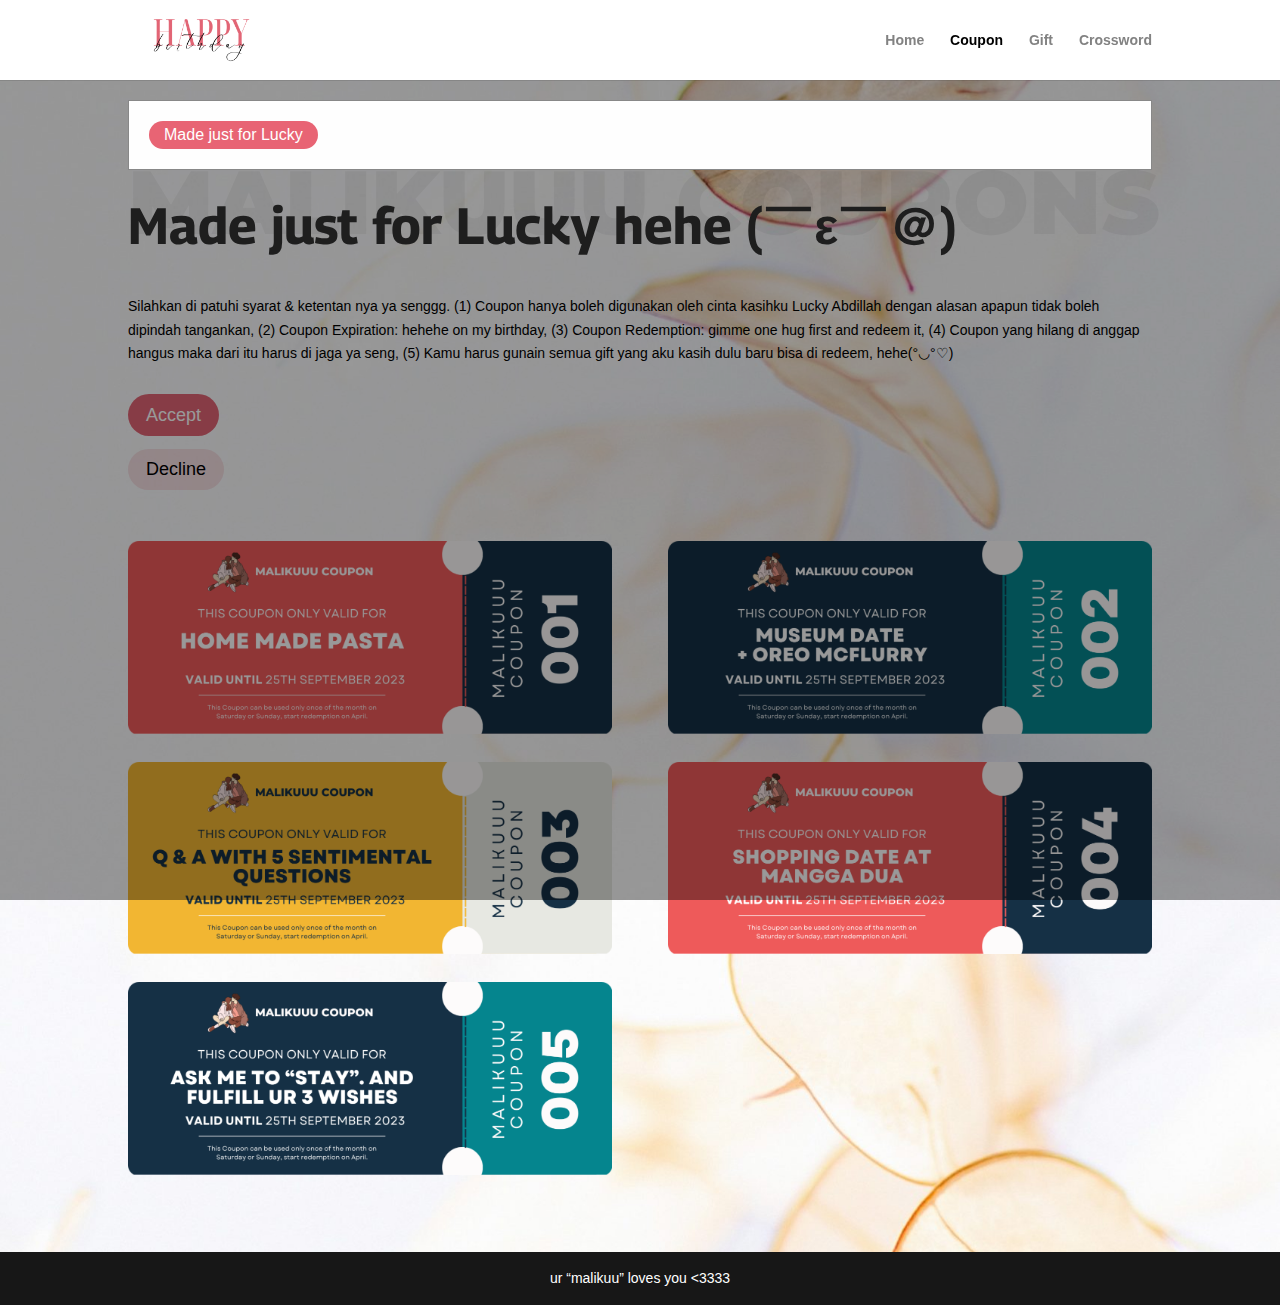
<file: coupons.html>
<!DOCTYPE html>
<html lang="en-US">
	<head>
		<meta charset="UTF-8" />
		<meta http-equiv="X-UA-Compatible" content="IE=edge">
		<!-- <link rel="pingback" href="https://estasluck.keepsake.id/xmlrpc.php" /> -->
		<script type="text/javascript">
			document.documentElement.className = 'js';
		</script>
		<title>Coupons | Happy birthday day Booboo!</title>
		<meta name='robots' content='max-image-preview:large' />
		<script type="text/javascript">
			let jqueryParams=[],jQuery=function(r){return jqueryParams=[...jqueryParams,r],jQuery},$=function(r){return jqueryParams=[...jqueryParams,r],$};window.jQuery=jQuery,window.$=jQuery;let customHeadScripts=!1;jQuery.fn=jQuery.prototype={},$.fn=jQuery.prototype={},jQuery.noConflict=function(r){if(window.jQuery)return jQuery=window.jQuery,$=window.jQuery,customHeadScripts=!0,jQuery.noConflict},jQuery.ready=function(r){jqueryParams=[...jqueryParams,r]},$.ready=function(r){jqueryParams=[...jqueryParams,r]},jQuery.load=function(r){jqueryParams=[...jqueryParams,r]},$.load=function(r){jqueryParams=[...jqueryParams,r]},jQuery.fn.ready=function(r){jqueryParams=[...jqueryParams,r]},$.fn.ready=function(r){jqueryParams=[...jqueryParams,r]};
		</script>
		<link rel='dns-prefetch' href='//fonts.googleapis.com' />
		<!-- <link rel="alternate" type="application/rss+xml" title="Happy birthday day Booboo! &raquo; Feed" href="https://estasluck.keepsake.id/feed/" />
		<link rel="alternate" type="application/rss+xml" title="Happy birthday day Booboo! &raquo; Comments Feed" href="https://estasluck.keepsake.id/comments/feed/" /> -->
		<meta content="Divi v.4.20.2" name="generator"/>
		<style id='wp-block-library-theme-inline-css' type='text/css'>
			.wp-block-audio figcaption{color:#555;font-size:13px;text-align:center}.is-dark-theme .wp-block-audio figcaption{color:hsla(0,0%,100%,.65)}.wp-block-audio{margin:0 0 1em}.wp-block-code{border:1px solid #ccc;border-radius:4px;font-family:Menlo,Consolas,monaco,monospace;padding:.8em 1em}.wp-block-embed figcaption{color:#555;font-size:13px;text-align:center}.is-dark-theme .wp-block-embed figcaption{color:hsla(0,0%,100%,.65)}.wp-block-embed{margin:0 0 1em}.blocks-gallery-caption{color:#555;font-size:13px;text-align:center}.is-dark-theme .blocks-gallery-caption{color:hsla(0,0%,100%,.65)}.wp-block-image figcaption{color:#555;font-size:13px;text-align:center}.is-dark-theme .wp-block-image figcaption{color:hsla(0,0%,100%,.65)}.wp-block-image{margin:0 0 1em}.wp-block-pullquote{border-bottom:4px solid;border-top:4px solid;color:currentColor;margin-bottom:1.75em}.wp-block-pullquote cite,.wp-block-pullquote footer,.wp-block-pullquote__citation{color:currentColor;font-size:.8125em;font-style:normal;text-transform:uppercase}.wp-block-quote{border-left:.25em solid;margin:0 0 1.75em;padding-left:1em}.wp-block-quote cite,.wp-block-quote footer{color:currentColor;font-size:.8125em;font-style:normal;position:relative}.wp-block-quote.has-text-align-right{border-left:none;border-right:.25em solid;padding-left:0;padding-right:1em}.wp-block-quote.has-text-align-center{border:none;padding-left:0}.wp-block-quote.is-large,.wp-block-quote.is-style-large,.wp-block-quote.is-style-plain{border:none}.wp-block-search .wp-block-search__label{font-weight:700}.wp-block-search__button{border:1px solid #ccc;padding:.375em .625em}:where(.wp-block-group.has-background){padding:1.25em 2.375em}.wp-block-separator.has-css-opacity{opacity:.4}.wp-block-separator{border:none;border-bottom:2px solid;margin-left:auto;margin-right:auto}.wp-block-separator.has-alpha-channel-opacity{opacity:1}.wp-block-separator:not(.is-style-wide):not(.is-style-dots){width:100px}.wp-block-separator.has-background:not(.is-style-dots){border-bottom:none;height:1px}.wp-block-separator.has-background:not(.is-style-wide):not(.is-style-dots){height:2px}.wp-block-table{margin:0 0 1em}.wp-block-table td,.wp-block-table th{word-break:normal}.wp-block-table figcaption{color:#555;font-size:13px;text-align:center}.is-dark-theme .wp-block-table figcaption{color:hsla(0,0%,100%,.65)}.wp-block-video figcaption{color:#555;font-size:13px;text-align:center}.is-dark-theme .wp-block-video figcaption{color:hsla(0,0%,100%,.65)}.wp-block-video{margin:0 0 1em}.wp-block-template-part.has-background{margin-bottom:0;margin-top:0;padding:1.25em 2.375em}
		</style>
		<style id='global-styles-inline-css' type='text/css'>
			body{--wp--preset--color--black: #000000;--wp--preset--color--cyan-bluish-gray: #abb8c3;--wp--preset--color--white: #ffffff;--wp--preset--color--pale-pink: #f78da7;--wp--preset--color--vivid-red: #cf2e2e;--wp--preset--color--luminous-vivid-orange: #ff6900;--wp--preset--color--luminous-vivid-amber: #fcb900;--wp--preset--color--light-green-cyan: #7bdcb5;--wp--preset--color--vivid-green-cyan: #00d084;--wp--preset--color--pale-cyan-blue: #8ed1fc;--wp--preset--color--vivid-cyan-blue: #0693e3;--wp--preset--color--vivid-purple: #9b51e0;--wp--preset--gradient--vivid-cyan-blue-to-vivid-purple: linear-gradient(135deg,rgba(6,147,227,1) 0%,rgb(155,81,224) 100%);--wp--preset--gradient--light-green-cyan-to-vivid-green-cyan: linear-gradient(135deg,rgb(122,220,180) 0%,rgb(0,208,130) 100%);--wp--preset--gradient--luminous-vivid-amber-to-luminous-vivid-orange: linear-gradient(135deg,rgba(252,185,0,1) 0%,rgba(255,105,0,1) 100%);--wp--preset--gradient--luminous-vivid-orange-to-vivid-red: linear-gradient(135deg,rgba(255,105,0,1) 0%,rgb(207,46,46) 100%);--wp--preset--gradient--very-light-gray-to-cyan-bluish-gray: linear-gradient(135deg,rgb(238,238,238) 0%,rgb(169,184,195) 100%);--wp--preset--gradient--cool-to-warm-spectrum: linear-gradient(135deg,rgb(74,234,220) 0%,rgb(151,120,209) 20%,rgb(207,42,186) 40%,rgb(238,44,130) 60%,rgb(251,105,98) 80%,rgb(254,248,76) 100%);--wp--preset--gradient--blush-light-purple: linear-gradient(135deg,rgb(255,206,236) 0%,rgb(152,150,240) 100%);--wp--preset--gradient--blush-bordeaux: linear-gradient(135deg,rgb(254,205,165) 0%,rgb(254,45,45) 50%,rgb(107,0,62) 100%);--wp--preset--gradient--luminous-dusk: linear-gradient(135deg,rgb(255,203,112) 0%,rgb(199,81,192) 50%,rgb(65,88,208) 100%);--wp--preset--gradient--pale-ocean: linear-gradient(135deg,rgb(255,245,203) 0%,rgb(182,227,212) 50%,rgb(51,167,181) 100%);--wp--preset--gradient--electric-grass: linear-gradient(135deg,rgb(202,248,128) 0%,rgb(113,206,126) 100%);--wp--preset--gradient--midnight: linear-gradient(135deg,rgb(2,3,129) 0%,rgb(40,116,252) 100%);--wp--preset--font-size--small: 13px;--wp--preset--font-size--medium: 20px;--wp--preset--font-size--large: 36px;--wp--preset--font-size--x-large: 42px;--wp--preset--spacing--20: 0.44rem;--wp--preset--spacing--30: 0.67rem;--wp--preset--spacing--40: 1rem;--wp--preset--spacing--50: 1.5rem;--wp--preset--spacing--60: 2.25rem;--wp--preset--spacing--70: 3.38rem;--wp--preset--spacing--80: 5.06rem;--wp--preset--shadow--natural: 6px 6px 9px rgba(0, 0, 0, 0.2);--wp--preset--shadow--deep: 12px 12px 50px rgba(0, 0, 0, 0.4);--wp--preset--shadow--sharp: 6px 6px 0px rgba(0, 0, 0, 0.2);--wp--preset--shadow--outlined: 6px 6px 0px -3px rgba(255, 255, 255, 1), 6px 6px rgba(0, 0, 0, 1);--wp--preset--shadow--crisp: 6px 6px 0px rgba(0, 0, 0, 1);}body { margin: 0;--wp--style--global--content-size: 823px;--wp--style--global--wide-size: 1080px; }.wp-site-blocks > .alignleft { float: left; margin-right: 2em; }.wp-site-blocks > .alignright { float: right; margin-left: 2em; }.wp-site-blocks > .aligncenter { justify-content: center; margin-left: auto; margin-right: auto; }:where(.is-layout-flex){gap: 0.5em;}:where(.is-layout-grid){gap: 0.5em;}body .is-layout-flow > .alignleft{float: left;margin-inline-start: 0;margin-inline-end: 2em;}body .is-layout-flow > .alignright{float: right;margin-inline-start: 2em;margin-inline-end: 0;}body .is-layout-flow > .aligncenter{margin-left: auto !important;margin-right: auto !important;}body .is-layout-constrained > .alignleft{float: left;margin-inline-start: 0;margin-inline-end: 2em;}body .is-layout-constrained > .alignright{float: right;margin-inline-start: 2em;margin-inline-end: 0;}body .is-layout-constrained > .aligncenter{margin-left: auto !important;margin-right: auto !important;}body .is-layout-constrained > :where(:not(.alignleft):not(.alignright):not(.alignfull)){max-width: var(--wp--style--global--content-size);margin-left: auto !important;margin-right: auto !important;}body .is-layout-constrained > .alignwide{max-width: var(--wp--style--global--wide-size);}body .is-layout-flex{display: flex;}body .is-layout-flex{flex-wrap: wrap;align-items: center;}body .is-layout-flex > *{margin: 0;}body .is-layout-grid{display: grid;}body .is-layout-grid > *{margin: 0;}body{padding-top: 0px;padding-right: 0px;padding-bottom: 0px;padding-left: 0px;}a:where(:not(.wp-element-button)){text-decoration: underline;}.wp-element-button, .wp-block-button__link{background-color: #32373c;border-width: 0;color: #fff;font-family: inherit;font-size: inherit;line-height: inherit;padding: calc(0.667em + 2px) calc(1.333em + 2px);text-decoration: none;}.has-black-color{color: var(--wp--preset--color--black) !important;}.has-cyan-bluish-gray-color{color: var(--wp--preset--color--cyan-bluish-gray) !important;}.has-white-color{color: var(--wp--preset--color--white) !important;}.has-pale-pink-color{color: var(--wp--preset--color--pale-pink) !important;}.has-vivid-red-color{color: var(--wp--preset--color--vivid-red) !important;}.has-luminous-vivid-orange-color{color: var(--wp--preset--color--luminous-vivid-orange) !important;}.has-luminous-vivid-amber-color{color: var(--wp--preset--color--luminous-vivid-amber) !important;}.has-light-green-cyan-color{color: var(--wp--preset--color--light-green-cyan) !important;}.has-vivid-green-cyan-color{color: var(--wp--preset--color--vivid-green-cyan) !important;}.has-pale-cyan-blue-color{color: var(--wp--preset--color--pale-cyan-blue) !important;}.has-vivid-cyan-blue-color{color: var(--wp--preset--color--vivid-cyan-blue) !important;}.has-vivid-purple-color{color: var(--wp--preset--color--vivid-purple) !important;}.has-black-background-color{background-color: var(--wp--preset--color--black) !important;}.has-cyan-bluish-gray-background-color{background-color: var(--wp--preset--color--cyan-bluish-gray) !important;}.has-white-background-color{background-color: var(--wp--preset--color--white) !important;}.has-pale-pink-background-color{background-color: var(--wp--preset--color--pale-pink) !important;}.has-vivid-red-background-color{background-color: var(--wp--preset--color--vivid-red) !important;}.has-luminous-vivid-orange-background-color{background-color: var(--wp--preset--color--luminous-vivid-orange) !important;}.has-luminous-vivid-amber-background-color{background-color: var(--wp--preset--color--luminous-vivid-amber) !important;}.has-light-green-cyan-background-color{background-color: var(--wp--preset--color--light-green-cyan) !important;}.has-vivid-green-cyan-background-color{background-color: var(--wp--preset--color--vivid-green-cyan) !important;}.has-pale-cyan-blue-background-color{background-color: var(--wp--preset--color--pale-cyan-blue) !important;}.has-vivid-cyan-blue-background-color{background-color: var(--wp--preset--color--vivid-cyan-blue) !important;}.has-vivid-purple-background-color{background-color: var(--wp--preset--color--vivid-purple) !important;}.has-black-border-color{border-color: var(--wp--preset--color--black) !important;}.has-cyan-bluish-gray-border-color{border-color: var(--wp--preset--color--cyan-bluish-gray) !important;}.has-white-border-color{border-color: var(--wp--preset--color--white) !important;}.has-pale-pink-border-color{border-color: var(--wp--preset--color--pale-pink) !important;}.has-vivid-red-border-color{border-color: var(--wp--preset--color--vivid-red) !important;}.has-luminous-vivid-orange-border-color{border-color: var(--wp--preset--color--luminous-vivid-orange) !important;}.has-luminous-vivid-amber-border-color{border-color: var(--wp--preset--color--luminous-vivid-amber) !important;}.has-light-green-cyan-border-color{border-color: var(--wp--preset--color--light-green-cyan) !important;}.has-vivid-green-cyan-border-color{border-color: var(--wp--preset--color--vivid-green-cyan) !important;}.has-pale-cyan-blue-border-color{border-color: var(--wp--preset--color--pale-cyan-blue) !important;}.has-vivid-cyan-blue-border-color{border-color: var(--wp--preset--color--vivid-cyan-blue) !important;}.has-vivid-purple-border-color{border-color: var(--wp--preset--color--vivid-purple) !important;}.has-vivid-cyan-blue-to-vivid-purple-gradient-background{background: var(--wp--preset--gradient--vivid-cyan-blue-to-vivid-purple) !important;}.has-light-green-cyan-to-vivid-green-cyan-gradient-background{background: var(--wp--preset--gradient--light-green-cyan-to-vivid-green-cyan) !important;}.has-luminous-vivid-amber-to-luminous-vivid-orange-gradient-background{background: var(--wp--preset--gradient--luminous-vivid-amber-to-luminous-vivid-orange) !important;}.has-luminous-vivid-orange-to-vivid-red-gradient-background{background: var(--wp--preset--gradient--luminous-vivid-orange-to-vivid-red) !important;}.has-very-light-gray-to-cyan-bluish-gray-gradient-background{background: var(--wp--preset--gradient--very-light-gray-to-cyan-bluish-gray) !important;}.has-cool-to-warm-spectrum-gradient-background{background: var(--wp--preset--gradient--cool-to-warm-spectrum) !important;}.has-blush-light-purple-gradient-background{background: var(--wp--preset--gradient--blush-light-purple) !important;}.has-blush-bordeaux-gradient-background{background: var(--wp--preset--gradient--blush-bordeaux) !important;}.has-luminous-dusk-gradient-background{background: var(--wp--preset--gradient--luminous-dusk) !important;}.has-pale-ocean-gradient-background{background: var(--wp--preset--gradient--pale-ocean) !important;}.has-electric-grass-gradient-background{background: var(--wp--preset--gradient--electric-grass) !important;}.has-midnight-gradient-background{background: var(--wp--preset--gradient--midnight) !important;}.has-small-font-size{font-size: var(--wp--preset--font-size--small) !important;}.has-medium-font-size{font-size: var(--wp--preset--font-size--medium) !important;}.has-large-font-size{font-size: var(--wp--preset--font-size--large) !important;}.has-x-large-font-size{font-size: var(--wp--preset--font-size--x-large) !important;}.wp-block-navigation a:where(:not(.wp-element-button)){color: inherit;}:where(.wp-block-post-template.is-layout-flex){gap: 1.25em;}:where(.wp-block-post-template.is-layout-grid){gap: 1.25em;}:where(.wp-block-columns.is-layout-flex){gap: 2em;}:where(.wp-block-columns.is-layout-grid){gap: 2em;}.wp-block-pullquote{font-size: 1.5em;line-height: 1.6;}
		</style>
		<link rel='stylesheet' id='pb_animate-css' href='css/style-ays-popup-box.css' type='text/css' media='all' />
		<link rel='stylesheet' id='et-divi-open-sans-css' href='https://fonts.googleapis.com/css?family=Open+Sans:300italic,400italic,600italic,700italic,800italic,400,300,600,700,800&#038;subset=latin,latin-ext&#038;display=swap' type='text/css' media='all' />
		<style id='divi-style-inline-inline-css' type='text/css'>
			/*!
			Theme Name: Divi
			Theme URI: http://www.elegantthemes.com/gallery/divi/
			Version: 4.20.2
			Description: Smart. Flexible. Beautiful. Divi is the most powerful theme in our collection.
			Author: Elegant Themes
			Author URI: http://www.elegantthemes.com
			License: GNU General Public License v2
			License URI: http://www.gnu.org/licenses/gpl-2.0.html
			*/

			a,abbr,acronym,address,applet,b,big,blockquote,body,center,cite,code,dd,del,dfn,div,dl,dt,em,fieldset,font,form,h1,h2,h3,h4,h5,h6,html,i,iframe,img,ins,kbd,label,legend,li,object,ol,p,pre,q,s,samp,small,span,strike,strong,sub,sup,tt,u,ul,var{margin:0;padding:0;border:0;outline:0;font-size:100%;-ms-text-size-adjust:100%;-webkit-text-size-adjust:100%;vertical-align:baseline;background:transparent}body{line-height:1}ol,ul{list-style:none}blockquote,q{quotes:none}blockquote:after,blockquote:before,q:after,q:before{content:"";content:none}blockquote{margin:20px 0 30px;border-left:5px solid;padding-left:20px}:focus{outline:0}del{text-decoration:line-through}pre{overflow:auto;padding:10px}figure{margin:0}table{border-collapse:collapse;border-spacing:0}article,aside,footer,header,hgroup,nav,section{display:block}body{font-family:Open Sans,Arial,sans-serif;font-size:14px;color:#666;background-color:#fff;line-height:1.7em;font-weight:500;-webkit-font-smoothing:antialiased;-moz-osx-font-smoothing:grayscale}body.page-template-page-template-blank-php #page-container{padding-top:0!important}body.et_cover_background{background-size:cover!important;background-position:top!important;background-repeat:no-repeat!important;background-attachment:fixed}a{color:#2ea3f2}a,a:hover{text-decoration:none}p{padding-bottom:1em}p:not(.has-background):last-of-type{padding-bottom:0}p.et_normal_padding{padding-bottom:1em}strong{font-weight:700}cite,em,i{font-style:italic}code,pre{font-family:Courier New,monospace;margin-bottom:10px}ins{text-decoration:none}sub,sup{height:0;line-height:1;position:relative;vertical-align:baseline}sup{bottom:.8em}sub{top:.3em}dl{margin:0 0 1.5em}dl dt{font-weight:700}dd{margin-left:1.5em}blockquote p{padding-bottom:0}embed,iframe,object,video{max-width:100%}h1,h2,h3,h4,h5,h6{color:#333;padding-bottom:10px;line-height:1em;font-weight:500}h1 a,h2 a,h3 a,h4 a,h5 a,h6 a{color:inherit}h1{font-size:30px}h2{font-size:26px}h3{font-size:22px}h4{font-size:18px}h5{font-size:16px}h6{font-size:14px}input{-webkit-appearance:none}input[type=checkbox]{-webkit-appearance:checkbox}input[type=radio]{-webkit-appearance:radio}input.text,input.title,input[type=email],input[type=password],input[type=tel],input[type=text],select,textarea{background-color:#fff;border:1px solid #bbb;padding:2px;color:#4e4e4e}input.text:focus,input.title:focus,input[type=text]:focus,select:focus,textarea:focus{border-color:#2d3940;color:#3e3e3e}input.text,input.title,input[type=text],select,textarea{margin:0}textarea{padding:4px}button,input,select,textarea{font-family:inherit}img{max-width:100%;height:auto}.clear{clear:both}br.clear{margin:0;padding:0}.pagination{clear:both}#et_search_icon:hover,.et-social-icon a:hover,.et_password_protected_form .et_submit_button,.form-submit .et_pb_buttontton.alt.disabled,.nav-single a,.posted_in a{color:#2ea3f2}.et-search-form,blockquote{border-color:#2ea3f2}#main-content{background-color:#fff}.container{width:80%;max-width:1080px;margin:auto;position:relative}body:not(.et-tb) #main-content .container,body:not(.et-tb-has-header) #main-content .container{padding-top:58px}.et_full_width_page #main-content .container:before{display:none}.main_title{margin-bottom:20px}.et_password_protected_form .et_submit_button:hover,.form-submit .et_pb_button:hover{background:rgba(0,0,0,.05)}.et_button_icon_visible .et_pb_button{padding-right:2em;padding-left:.7em}.et_button_icon_visible .et_pb_button:after{opacity:1;margin-left:0}.et_button_left .et_pb_button:hover:after{left:.15em}.et_button_left .et_pb_button:after{margin-left:0;left:1em}.et_button_icon_visible.et_button_left .et_pb_button,.et_button_left .et_pb_button:hover,.et_button_left .et_pb_module .et_pb_button:hover{padding-left:2em;padding-right:.7em}.et_button_icon_visible.et_button_left .et_pb_button:after,.et_button_left .et_pb_button:hover:after{left:.15em}.et_password_protected_form .et_submit_button:hover,.form-submit .et_pb_button:hover{padding:.3em 1em}.et_button_no_icon .et_pb_button:after{display:none}.et_button_no_icon.et_button_icon_visible.et_button_left .et_pb_button,.et_button_no_icon.et_button_left .et_pb_button:hover,.et_button_no_icon .et_pb_button,.et_button_no_icon .et_pb_button:hover{padding:.3em 1em!important}.et_button_custom_icon .et_pb_button:after{line-height:1.7em}.et_button_custom_icon.et_button_icon_visible .et_pb_button:after,.et_button_custom_icon .et_pb_button:hover:after{margin-left:.3em}#left-area .post_format-post-format-gallery .wp-block-gallery:first-of-type{padding:0;margin-bottom:-16px}.entry-content table:not(.variations){border:1px solid #eee;margin:0 0 15px;text-align:left;width:100%}.entry-content thead th,.entry-content tr th{color:#555;font-weight:700;padding:9px 24px}.entry-content tr td{border-top:1px solid #eee;padding:6px 24px}#left-area ul,.entry-content ul,.et-l--body ul,.et-l--footer ul,.et-l--header ul{list-style-type:disc;padding:0 0 23px 1em;line-height:26px}#left-area ol,.entry-content ol,.et-l--body ol,.et-l--footer ol,.et-l--header ol{list-style-type:decimal;list-style-position:inside;padding:0 0 23px;line-height:26px}#left-area ul li ul,.entry-content ul li ol{padding:2px 0 2px 20px}#left-area ol li ul,.entry-content ol li ol,.et-l--body ol li ol,.et-l--footer ol li ol,.et-l--header ol li ol{padding:2px 0 2px 35px}#left-area ul.wp-block-gallery{display:-webkit-box;display:-ms-flexbox;display:flex;-ms-flex-wrap:wrap;flex-wrap:wrap;list-style-type:none;padding:0}#left-area ul.products{padding:0!important;line-height:1.7!important;list-style:none!important}.gallery-item a{display:block}.gallery-caption,.gallery-item a{width:90%}#wpadminbar{z-index:100001}#left-area .post-meta{font-size:14px;padding-bottom:15px}#left-area .post-meta a{text-decoration:none;color:#666}#left-area .et_featured_image{padding-bottom:7px}.single .post{padding-bottom:25px}body.single .et_audio_content{margin-bottom:-6px}.nav-single a{text-decoration:none;color:#2ea3f2;font-size:14px;font-weight:400}.nav-previous{float:left}.nav-next{float:right}.et_password_protected_form p input{background-color:#eee;border:none!important;width:100%!important;border-radius:0!important;font-size:14px;color:#999!important;padding:16px!important;-webkit-box-sizing:border-box;box-sizing:border-box}.et_password_protected_form label{display:none}.et_password_protected_form .et_submit_button{font-family:inherit;display:block;float:right;margin:8px auto 0;cursor:pointer}.post-password-required p.nocomments.container{max-width:100%}.post-password-required p.nocomments.container:before{display:none}.aligncenter,div.post .new-post .aligncenter{display:block;margin-left:auto;margin-right:auto}.wp-caption{border:1px solid #ddd;text-align:center;background-color:#f3f3f3;margin-bottom:10px;max-width:96%;padding:8px}.wp-caption.alignleft{margin:0 30px 20px 0}.wp-caption.alignright{margin:0 0 20px 30px}.wp-caption img{margin:0;padding:0;border:0}.wp-caption p.wp-caption-text{font-size:12px;padding:0 4px 5px;margin:0}.alignright{float:right}.alignleft{float:left}img.alignleft{display:inline;float:left;margin-right:15px}img.alignright{display:inline;float:right;margin-left:15px}.page.et_pb_pagebuilder_layout #main-content{background-color:transparent}body #main-content .et_builder_inner_content>h1,body #main-content .et_builder_inner_content>h2,body #main-content .et_builder_inner_content>h3,body #main-content .et_builder_inner_content>h4,body #main-content .et_builder_inner_content>h5,body #main-content .et_builder_inner_content>h6{line-height:1.4em}body #main-content .et_builder_inner_content>p{line-height:1.7em}.wp-block-pullquote{margin:20px 0 30px}.wp-block-pullquote.has-background blockquote{border-left:none}.wp-block-group.has-background{padding:1.5em 1.5em .5em}@media (min-width:981px){#left-area{width:79.125%;padding-bottom:23px}#main-content .container:before{content:"";position:absolute;top:0;height:100%;width:1px;background-color:#e2e2e2}.et_full_width_page #left-area,.et_no_sidebar #left-area{float:none;width:100%!important}.et_full_width_page #left-area{padding-bottom:0}.et_no_sidebar #main-content .container:before{display:none}}@media (max-width:980px){#page-container{padding-top:80px}.et-tb #page-container,.et-tb-has-header #page-container{padding-top:0!important}#left-area,#sidebar{width:100%!important}#main-content .container:before{display:none!important}.et_full_width_page .et_gallery_item:nth-child(4n+1){clear:none}}@media print{#page-container{padding-top:0!important}}#wp-admin-bar-et-use-visual-builder a:before{font-family:ETmodules!important;content:"\e625";font-size:30px!important;width:28px;margin-top:-3px;color:#974df3!important}#wp-admin-bar-et-use-visual-builder:hover a:before{color:#fff!important}#wp-admin-bar-et-use-visual-builder:hover a,#wp-admin-bar-et-use-visual-builder a:hover{transition:background-color .5s ease;-webkit-transition:background-color .5s ease;-moz-transition:background-color .5s ease;background-color:#7e3bd0!important;color:#fff!important}* html .clearfix,:first-child+html .clearfix{zoom:1}.iphone .et_pb_section_video_bg video::-webkit-media-controls-start-playback-button{display:none!important;-webkit-appearance:none}.et_mobile_device .et_pb_section_parallax .et_pb_parallax_css{background-attachment:scroll}.et-social-facebook a.icon:before{content:"\e093"}.et-social-twitter a.icon:before{content:"\e094"}.et-social-google-plus a.icon:before{content:"\e096"}.et-social-instagram a.icon:before{content:"\e09a"}.et-social-rss a.icon:before{content:"\e09e"}.ai1ec-single-event:after{content:" ";display:table;clear:both}.evcal_event_details .evcal_evdata_cell .eventon_details_shading_bot.eventon_details_shading_bot{z-index:3}.wp-block-divi-layout{margin-bottom:1em}*{-webkit-box-sizing:border-box;box-sizing:border-box}#et-info-email:before,#et-info-phone:before,#et_search_icon:before,.comment-reply-link:after,.et-cart-info span:before,.et-pb-arrow-next:before,.et-pb-arrow-prev:before,.et-social-icon a:before,.et_audio_container .mejs-playpause-button button:before,.et_audio_container .mejs-volume-button button:before,.et_overlay:before,.et_password_protected_form .et_submit_button:after,.et_pb_button:after,.et_pb_contact_reset:after,.et_pb_contact_submit:after,.et_pb_font_icon:before,.et_pb_newsletter_button:after,.et_pb_pricing_table_button:after,.et_pb_promo_button:after,.et_pb_testimonial:before,.et_pb_toggle_title:before,.form-submit .et_pb_button:after,.mobile_menu_bar:before,a.et_pb_more_button:after{font-family:ETmodules!important;speak:none;font-style:normal;font-weight:400;-webkit-font-feature-settings:normal;font-feature-settings:normal;font-variant:normal;text-transform:none;line-height:1;-webkit-font-smoothing:antialiased;-moz-osx-font-smoothing:grayscale;text-shadow:0 0;direction:ltr}.et-pb-icon,.et_pb_custom_button_icon.et_pb_button:after,.et_pb_login .et_pb_custom_button_icon.et_pb_button:after,.et_pb_woo_custom_button_icon .button.et_pb_custom_button_icon.et_pb_button:after,.et_pb_woo_custom_button_icon .button.et_pb_custom_button_icon.et_pb_button:hover:after{content:attr(data-icon)}.et-pb-icon{font-family:ETmodules;speak:none;font-weight:400;-webkit-font-feature-settings:normal;font-feature-settings:normal;font-variant:normal;text-transform:none;line-height:1;-webkit-font-smoothing:antialiased;font-size:96px;font-style:normal;display:inline-block;-webkit-box-sizing:border-box;box-sizing:border-box;direction:ltr}#et-ajax-saving{display:none;-webkit-transition:background .3s,-webkit-box-shadow .3s;transition:background .3s,-webkit-box-shadow .3s;transition:background .3s,box-shadow .3s;transition:background .3s,box-shadow .3s,-webkit-box-shadow .3s;-webkit-box-shadow:rgba(0,139,219,.247059) 0 0 60px;box-shadow:0 0 60px rgba(0,139,219,.247059);position:fixed;top:50%;left:50%;width:50px;height:50px;background:#fff;border-radius:50px;margin:-25px 0 0 -25px;z-index:999999;text-align:center}#et-ajax-saving img{margin:9px}.et-safe-mode-indicator,.et-safe-mode-indicator:focus,.et-safe-mode-indicator:hover{-webkit-box-shadow:0 5px 10px rgba(41,196,169,.15);box-shadow:0 5px 10px rgba(41,196,169,.15);background:#29c4a9;color:#fff;font-size:14px;font-weight:600;padding:12px;line-height:16px;border-radius:3px;position:fixed;bottom:30px;right:30px;z-index:999999;text-decoration:none;font-family:Open Sans,sans-serif;-webkit-font-smoothing:antialiased;-moz-osx-font-smoothing:grayscale}.et_pb_button{font-size:20px;font-weight:500;padding:.3em 1em;line-height:1.7em!important;background-color:transparent;background-size:cover;background-position:50%;background-repeat:no-repeat;border:2px solid;border-radius:3px;-webkit-transition-duration:.2s;transition-duration:.2s;-webkit-transition-property:all!important;transition-property:all!important}.et_pb_button,.et_pb_button_inner{position:relative}.et_pb_button:hover,.et_pb_module .et_pb_button:hover{border:2px solid transparent;padding:.3em 2em .3em .7em}.et_pb_button:hover{background-color:hsla(0,0%,100%,.2)}.et_pb_bg_layout_light.et_pb_button:hover,.et_pb_bg_layout_light .et_pb_button:hover{background-color:rgba(0,0,0,.05)}.et_pb_button:after,.et_pb_button:before{font-size:32px;line-height:1em;content:"\35";opacity:0;position:absolute;margin-left:-1em;-webkit-transition:all .2s;transition:all .2s;text-transform:none;-webkit-font-feature-settings:"kern" off;font-feature-settings:"kern" off;font-variant:none;font-style:normal;font-weight:400;text-shadow:none}.et_pb_button.et_hover_enabled:hover:after,.et_pb_button.et_pb_hovered:hover:after{-webkit-transition:none!important;transition:none!important}.et_pb_button:before{display:none}.et_pb_button:hover:after{opacity:1;margin-left:0}.et_pb_column_1_3 h1,.et_pb_column_1_4 h1,.et_pb_column_1_5 h1,.et_pb_column_1_6 h1,.et_pb_column_2_5 h1{font-size:26px}.et_pb_column_1_3 h2,.et_pb_column_1_4 h2,.et_pb_column_1_5 h2,.et_pb_column_1_6 h2,.et_pb_column_2_5 h2{font-size:23px}.et_pb_column_1_3 h3,.et_pb_column_1_4 h3,.et_pb_column_1_5 h3,.et_pb_column_1_6 h3,.et_pb_column_2_5 h3{font-size:20px}.et_pb_column_1_3 h4,.et_pb_column_1_4 h4,.et_pb_column_1_5 h4,.et_pb_column_1_6 h4,.et_pb_column_2_5 h4{font-size:18px}.et_pb_column_1_3 h5,.et_pb_column_1_4 h5,.et_pb_column_1_5 h5,.et_pb_column_1_6 h5,.et_pb_column_2_5 h5{font-size:16px}.et_pb_column_1_3 h6,.et_pb_column_1_4 h6,.et_pb_column_1_5 h6,.et_pb_column_1_6 h6,.et_pb_column_2_5 h6{font-size:15px}.et_pb_bg_layout_dark,.et_pb_bg_layout_dark h1,.et_pb_bg_layout_dark h2,.et_pb_bg_layout_dark h3,.et_pb_bg_layout_dark h4,.et_pb_bg_layout_dark h5,.et_pb_bg_layout_dark h6{color:#fff!important}.et_pb_module.et_pb_text_align_left{text-align:left}.et_pb_module.et_pb_text_align_center{text-align:center}.et_pb_module.et_pb_text_align_right{text-align:right}.et_pb_module.et_pb_text_align_justified{text-align:justify}.clearfix:after{visibility:hidden;display:block;font-size:0;content:" ";clear:both;height:0}.et_pb_bg_layout_light .et_pb_more_button{color:#2ea3f2}.et_builder_inner_content{position:relative;z-index:1}header .et_builder_inner_content{z-index:2}.et_pb_css_mix_blend_mode_passthrough{mix-blend-mode:unset!important}.et_pb_image_container{margin:-20px -20px 29px}.et_pb_module_inner{position:relative}.et_hover_enabled_preview{z-index:2}.et_hover_enabled:hover{position:relative;z-index:2}.et_pb_all_tabs,.et_pb_module,.et_pb_posts_nav a,.et_pb_tab,.et_pb_with_background{position:relative;background-size:cover;background-position:50%;background-repeat:no-repeat}.et_pb_background_mask,.et_pb_background_pattern{bottom:0;left:0;position:absolute;right:0;top:0}.et_pb_background_mask{background-size:calc(100% + 2px) calc(100% + 2px);background-repeat:no-repeat;background-position:50%;overflow:hidden}.et_pb_background_pattern{background-position:0 0;background-repeat:repeat}.et_pb_with_border{position:relative;border:0 solid #333}.post-password-required .et_pb_row{padding:0;width:100%}.post-password-required .et_password_protected_form{min-height:0}body.et_pb_pagebuilder_layout.et_pb_show_title .post-password-required .et_password_protected_form h1,body:not(.et_pb_pagebuilder_layout) .post-password-required .et_password_protected_form h1{display:none}.et_pb_no_bg{padding:0!important}.et_overlay.et_pb_inline_icon:before,.et_pb_inline_icon:before{content:attr(data-icon)}.et_pb_more_button{color:inherit;text-shadow:none;text-decoration:none;display:inline-block;margin-top:20px}.et_parallax_bg_wrap{overflow:hidden;position:absolute;top:0;right:0;bottom:0;left:0}.et_parallax_bg{background-repeat:no-repeat;background-position:top;background-size:cover;position:absolute;bottom:0;left:0;width:100%;height:100%;display:block}.et_parallax_bg.et_parallax_bg__hover,.et_parallax_bg.et_parallax_bg_phone,.et_parallax_bg.et_parallax_bg_tablet,.et_parallax_gradient.et_parallax_gradient__hover,.et_parallax_gradient.et_parallax_gradient_phone,.et_parallax_gradient.et_parallax_gradient_tablet,.et_pb_section_parallax_hover:hover .et_parallax_bg:not(.et_parallax_bg__hover),.et_pb_section_parallax_hover:hover .et_parallax_gradient:not(.et_parallax_gradient__hover){display:none}.et_pb_section_parallax_hover:hover .et_parallax_bg.et_parallax_bg__hover,.et_pb_section_parallax_hover:hover .et_parallax_gradient.et_parallax_gradient__hover{display:block}.et_parallax_gradient{bottom:0;display:block;left:0;position:absolute;right:0;top:0}.et_pb_module.et_pb_section_parallax,.et_pb_posts_nav a.et_pb_section_parallax,.et_pb_tab.et_pb_section_parallax{position:relative}.et_pb_section_parallax .et_pb_parallax_css,.et_pb_slides .et_parallax_bg.et_pb_parallax_css{background-attachment:fixed}body.et-bfb .et_pb_section_parallax .et_pb_parallax_css,body.et-bfb .et_pb_slides .et_parallax_bg.et_pb_parallax_css{background-attachment:scroll;bottom:auto}.et_pb_section_parallax.et_pb_column .et_pb_module,.et_pb_section_parallax.et_pb_row .et_pb_column,.et_pb_section_parallax.et_pb_row .et_pb_module{z-index:9;position:relative}.et_pb_more_button:hover:after{opacity:1;margin-left:0}.et_pb_preload .et_pb_section_video_bg,.et_pb_preload>div{visibility:hidden}.et_pb_preload,.et_pb_section.et_pb_section_video.et_pb_preload{position:relative;background:#464646!important}.et_pb_preload:before{content:"";position:absolute;top:50%;left:50%;background:url(img/preloader.gif) no-repeat;border-radius:32px;width:32px;height:32px;margin:-16px 0 0 -16px}.box-shadow-overlay{position:absolute;top:0;left:0;width:100%;height:100%;z-index:10;pointer-events:none}.et_pb_section>.box-shadow-overlay~.et_pb_row{z-index:11}body.safari .section_has_divider{will-change:transform}.et_pb_row>.box-shadow-overlay{z-index:8}.has-box-shadow-overlay{position:relative}.et_clickable{cursor:pointer}.screen-reader-text{border:0;clip:rect(1px,1px,1px,1px);-webkit-clip-path:inset(50%);clip-path:inset(50%);height:1px;margin:-1px;overflow:hidden;padding:0;position:absolute!important;width:1px;word-wrap:normal!important}.et_multi_view_hidden,.et_multi_view_hidden_image{display:none!important}@keyframes multi-view-image-fade{0%{opacity:0}10%{opacity:.1}20%{opacity:.2}30%{opacity:.3}40%{opacity:.4}50%{opacity:.5}60%{opacity:.6}70%{opacity:.7}80%{opacity:.8}90%{opacity:.9}to{opacity:1}}.et_multi_view_image__loading{visibility:hidden}.et_multi_view_image__loaded{-webkit-animation:multi-view-image-fade .5s;animation:multi-view-image-fade .5s}#et-pb-motion-effects-offset-tracker{visibility:hidden!important;opacity:0;position:absolute;top:0;left:0}.et-pb-before-scroll-animation{opacity:0}header.et-l.et-l--header:after{clear:both;display:block;content:""}.et_pb_module{-webkit-animation-timing-function:linear;animation-timing-function:linear;-webkit-animation-duration:.2s;animation-duration:.2s}@-webkit-keyframes fadeBottom{0%{opacity:0;-webkit-transform:translateY(10%);transform:translateY(10%)}to{opacity:1;-webkit-transform:translateY(0);transform:translateY(0)}}@keyframes fadeBottom{0%{opacity:0;-webkit-transform:translateY(10%);transform:translateY(10%)}to{opacity:1;-webkit-transform:translateY(0);transform:translateY(0)}}@-webkit-keyframes fadeLeft{0%{opacity:0;-webkit-transform:translateX(-10%);transform:translateX(-10%)}to{opacity:1;-webkit-transform:translateX(0);transform:translateX(0)}}@keyframes fadeLeft{0%{opacity:0;-webkit-transform:translateX(-10%);transform:translateX(-10%)}to{opacity:1;-webkit-transform:translateX(0);transform:translateX(0)}}@-webkit-keyframes fadeRight{0%{opacity:0;-webkit-transform:translateX(10%);transform:translateX(10%)}to{opacity:1;-webkit-transform:translateX(0);transform:translateX(0)}}@keyframes fadeRight{0%{opacity:0;-webkit-transform:translateX(10%);transform:translateX(10%)}to{opacity:1;-webkit-transform:translateX(0);transform:translateX(0)}}@-webkit-keyframes fadeTop{0%{opacity:0;-webkit-transform:translateY(-10%);transform:translateY(-10%)}to{opacity:1;-webkit-transform:translateX(0);transform:translateX(0)}}@keyframes fadeTop{0%{opacity:0;-webkit-transform:translateY(-10%);transform:translateY(-10%)}to{opacity:1;-webkit-transform:translateX(0);transform:translateX(0)}}@-webkit-keyframes fadeIn{0%{opacity:0}to{opacity:1}}@keyframes fadeIn{0%{opacity:0}to{opacity:1}}.et-waypoint:not(.et_pb_counters){opacity:0}@media (min-width:981px){.et_pb_section.et_section_specialty div.et_pb_row .et_pb_column .et_pb_column .et_pb_module.et-last-child,.et_pb_section.et_section_specialty div.et_pb_row .et_pb_column .et_pb_column .et_pb_module:last-child,.et_pb_section.et_section_specialty div.et_pb_row .et_pb_column .et_pb_row_inner .et_pb_column .et_pb_module.et-last-child,.et_pb_section.et_section_specialty div.et_pb_row .et_pb_column .et_pb_row_inner .et_pb_column .et_pb_module:last-child,.et_pb_section div.et_pb_row .et_pb_column .et_pb_module.et-last-child,.et_pb_section div.et_pb_row .et_pb_column .et_pb_module:last-child{margin-bottom:0}}@media (max-width:980px){.et_overlay.et_pb_inline_icon_tablet:before,.et_pb_inline_icon_tablet:before{content:attr(data-icon-tablet)}.et_parallax_bg.et_parallax_bg_tablet_exist,.et_parallax_gradient.et_parallax_gradient_tablet_exist{display:none}.et_parallax_bg.et_parallax_bg_tablet,.et_parallax_gradient.et_parallax_gradient_tablet{display:block}.et_pb_column .et_pb_module{margin-bottom:30px}.et_pb_row .et_pb_column .et_pb_module.et-last-child,.et_pb_row .et_pb_column .et_pb_module:last-child,.et_section_specialty .et_pb_row .et_pb_column .et_pb_module.et-last-child,.et_section_specialty .et_pb_row .et_pb_column .et_pb_module:last-child{margin-bottom:0}.et_pb_more_button{display:inline-block!important}.et_pb_bg_layout_light_tablet.et_pb_button,.et_pb_bg_layout_light_tablet.et_pb_module.et_pb_button,.et_pb_bg_layout_light_tablet .et_pb_more_button{color:#2ea3f2}.et_pb_bg_layout_light_tablet .et_pb_forgot_password a{color:#666}.et_pb_bg_layout_light_tablet h1,.et_pb_bg_layout_light_tablet h2,.et_pb_bg_layout_light_tablet h3,.et_pb_bg_layout_light_tablet h4,.et_pb_bg_layout_light_tablet h5,.et_pb_bg_layout_light_tablet h6{color:#333!important}.et_pb_module .et_pb_bg_layout_light_tablet.et_pb_button{color:#2ea3f2!important}.et_pb_bg_layout_light_tablet{color:#666!important}.et_pb_bg_layout_dark_tablet,.et_pb_bg_layout_dark_tablet h1,.et_pb_bg_layout_dark_tablet h2,.et_pb_bg_layout_dark_tablet h3,.et_pb_bg_layout_dark_tablet h4,.et_pb_bg_layout_dark_tablet h5,.et_pb_bg_layout_dark_tablet h6{color:#fff!important}.et_pb_bg_layout_dark_tablet.et_pb_button,.et_pb_bg_layout_dark_tablet.et_pb_module.et_pb_button,.et_pb_bg_layout_dark_tablet .et_pb_more_button{color:inherit}.et_pb_bg_layout_dark_tablet .et_pb_forgot_password a{color:#fff}.et_pb_module.et_pb_text_align_left-tablet{text-align:left}.et_pb_module.et_pb_text_align_center-tablet{text-align:center}.et_pb_module.et_pb_text_align_right-tablet{text-align:right}.et_pb_module.et_pb_text_align_justified-tablet{text-align:justify}}@media (max-width:767px){.et_pb_more_button{display:inline-block!important}.et_overlay.et_pb_inline_icon_phone:before,.et_pb_inline_icon_phone:before{content:attr(data-icon-phone)}.et_parallax_bg.et_parallax_bg_phone_exist,.et_parallax_gradient.et_parallax_gradient_phone_exist{display:none}.et_parallax_bg.et_parallax_bg_phone,.et_parallax_gradient.et_parallax_gradient_phone{display:block}.et-hide-mobile{display:none!important}.et_pb_bg_layout_light_phone.et_pb_button,.et_pb_bg_layout_light_phone.et_pb_module.et_pb_button,.et_pb_bg_layout_light_phone .et_pb_more_button{color:#2ea3f2}.et_pb_bg_layout_light_phone .et_pb_forgot_password a{color:#666}.et_pb_bg_layout_light_phone h1,.et_pb_bg_layout_light_phone h2,.et_pb_bg_layout_light_phone h3,.et_pb_bg_layout_light_phone h4,.et_pb_bg_layout_light_phone h5,.et_pb_bg_layout_light_phone h6{color:#333!important}.et_pb_module .et_pb_bg_layout_light_phone.et_pb_button{color:#2ea3f2!important}.et_pb_bg_layout_light_phone{color:#666!important}.et_pb_bg_layout_dark_phone,.et_pb_bg_layout_dark_phone h1,.et_pb_bg_layout_dark_phone h2,.et_pb_bg_layout_dark_phone h3,.et_pb_bg_layout_dark_phone h4,.et_pb_bg_layout_dark_phone h5,.et_pb_bg_layout_dark_phone h6{color:#fff!important}.et_pb_bg_layout_dark_phone.et_pb_button,.et_pb_bg_layout_dark_phone.et_pb_module.et_pb_button,.et_pb_bg_layout_dark_phone .et_pb_more_button{color:inherit}.et_pb_module .et_pb_bg_layout_dark_phone.et_pb_button{color:#fff!important}.et_pb_bg_layout_dark_phone .et_pb_forgot_password a{color:#fff}.et_pb_module.et_pb_text_align_left-phone{text-align:left}.et_pb_module.et_pb_text_align_center-phone{text-align:center}.et_pb_module.et_pb_text_align_right-phone{text-align:right}.et_pb_module.et_pb_text_align_justified-phone{text-align:justify}}@media (max-width:479px){a.et_pb_more_button{display:block}}@media (min-width:768px) and (max-width:980px){[data-et-multi-view-load-tablet-hidden=true]:not(.et_multi_view_swapped){display:none!important}}@media (max-width:767px){[data-et-multi-view-load-phone-hidden=true]:not(.et_multi_view_swapped){display:none!important}}.et_pb_menu.et_pb_menu--style-inline_centered_logo .et_pb_menu__menu nav ul{-webkit-box-pack:center;-ms-flex-pack:center;justify-content:center}@-webkit-keyframes multi-view-image-fade{0%{-webkit-transform:scale(1);transform:scale(1);opacity:1}50%{-webkit-transform:scale(1.01);transform:scale(1.01);opacity:1}to{-webkit-transform:scale(1);transform:scale(1);opacity:1}}
		</style>
		<style id='divi-dynamic-critical-inline-css' type='text/css'>
			@font-face{font-family:ETmodules;font-display:block;src:url("font/modules.eot");src:url("font/modules.eot?#iefix") format("embedded-opentype"),url("font/modules.woff") format("woff"),url("font/modules.ttf") format("truetype"),url("font/modules.xml") format("svg");font-weight:400;font-style:normal}
			@media (min-width:981px){.et_pb_gutters3 .et_pb_column,.et_pb_gutters3.et_pb_row .et_pb_column{margin-right:5.5%}.et_pb_gutters3 .et_pb_column_4_4,.et_pb_gutters3.et_pb_row .et_pb_column_4_4{width:100%}.et_pb_gutters3 .et_pb_column_4_4 .et_pb_module,.et_pb_gutters3.et_pb_row .et_pb_column_4_4 .et_pb_module{margin-bottom:2.75%}.et_pb_gutters3 .et_pb_column_3_4,.et_pb_gutters3.et_pb_row .et_pb_column_3_4{width:73.625%}.et_pb_gutters3 .et_pb_column_3_4 .et_pb_module,.et_pb_gutters3.et_pb_row .et_pb_column_3_4 .et_pb_module{margin-bottom:3.735%}.et_pb_gutters3 .et_pb_column_2_3,.et_pb_gutters3.et_pb_row .et_pb_column_2_3{width:64.833%}.et_pb_gutters3 .et_pb_column_2_3 .et_pb_module,.et_pb_gutters3.et_pb_row .et_pb_column_2_3 .et_pb_module{margin-bottom:4.242%}.et_pb_gutters3 .et_pb_column_3_5,.et_pb_gutters3.et_pb_row .et_pb_column_3_5{width:57.8%}.et_pb_gutters3 .et_pb_column_3_5 .et_pb_module,.et_pb_gutters3.et_pb_row .et_pb_column_3_5 .et_pb_module{margin-bottom:4.758%}.et_pb_gutters3 .et_pb_column_1_2,.et_pb_gutters3.et_pb_row .et_pb_column_1_2{width:47.25%}.et_pb_gutters3 .et_pb_column_1_2 .et_pb_module,.et_pb_gutters3.et_pb_row .et_pb_column_1_2 .et_pb_module{margin-bottom:5.82%}.et_pb_gutters3 .et_pb_column_2_5,.et_pb_gutters3.et_pb_row .et_pb_column_2_5{width:36.7%}.et_pb_gutters3 .et_pb_column_2_5 .et_pb_module,.et_pb_gutters3.et_pb_row .et_pb_column_2_5 .et_pb_module{margin-bottom:7.493%}.et_pb_gutters3 .et_pb_column_1_3,.et_pb_gutters3.et_pb_row .et_pb_column_1_3{width:29.6667%}.et_pb_gutters3 .et_pb_column_1_3 .et_pb_module,.et_pb_gutters3.et_pb_row .et_pb_column_1_3 .et_pb_module{margin-bottom:9.27%}.et_pb_gutters3 .et_pb_column_1_4,.et_pb_gutters3.et_pb_row .et_pb_column_1_4{width:20.875%}.et_pb_gutters3 .et_pb_column_1_4 .et_pb_module,.et_pb_gutters3.et_pb_row .et_pb_column_1_4 .et_pb_module{margin-bottom:13.174%}.et_pb_gutters3 .et_pb_column_1_5,.et_pb_gutters3.et_pb_row .et_pb_column_1_5{width:15.6%}.et_pb_gutters3 .et_pb_column_1_5 .et_pb_module,.et_pb_gutters3.et_pb_row .et_pb_column_1_5 .et_pb_module{margin-bottom:17.628%}.et_pb_gutters3 .et_pb_column_1_6,.et_pb_gutters3.et_pb_row .et_pb_column_1_6{width:12.0833%}.et_pb_gutters3 .et_pb_column_1_6 .et_pb_module,.et_pb_gutters3.et_pb_row .et_pb_column_1_6 .et_pb_module{margin-bottom:22.759%}.et_pb_gutters3 .et_full_width_page.woocommerce-page ul.products li.product{width:20.875%;margin-right:5.5%;margin-bottom:5.5%}.et_pb_gutters3.et_left_sidebar.woocommerce-page #main-content ul.products li.product,.et_pb_gutters3.et_right_sidebar.woocommerce-page #main-content ul.products li.product{width:28.353%;margin-right:7.47%}.et_pb_gutters3.et_left_sidebar.woocommerce-page #main-content ul.products.columns-1 li.product,.et_pb_gutters3.et_right_sidebar.woocommerce-page #main-content ul.products.columns-1 li.product{width:100%;margin-right:0}.et_pb_gutters3.et_left_sidebar.woocommerce-page #main-content ul.products.columns-2 li.product,.et_pb_gutters3.et_right_sidebar.woocommerce-page #main-content ul.products.columns-2 li.product{width:48%;margin-right:4%}.et_pb_gutters3.et_left_sidebar.woocommerce-page #main-content ul.products.columns-2 li:nth-child(2n+2),.et_pb_gutters3.et_right_sidebar.woocommerce-page #main-content ul.products.columns-2 li:nth-child(2n+2){margin-right:0}.et_pb_gutters3.et_left_sidebar.woocommerce-page #main-content ul.products.columns-2 li:nth-child(3n+1),.et_pb_gutters3.et_right_sidebar.woocommerce-page #main-content ul.products.columns-2 li:nth-child(3n+1){clear:none}}
			#et-secondary-menu li,#top-menu li{word-wrap:break-word}.nav li ul,.et_mobile_menu{border-color:#2EA3F2}.mobile_menu_bar:before,.mobile_menu_bar:after,#top-menu li.current-menu-ancestor>a,#top-menu li.current-menu-item>a{color:#2EA3F2}#main-header{-webkit-transition:background-color 0.4s, color 0.4s, opacity 0.4s ease-in-out, -webkit-transform 0.4s;transition:background-color 0.4s, color 0.4s, opacity 0.4s ease-in-out, -webkit-transform 0.4s;transition:background-color 0.4s, color 0.4s, transform 0.4s, opacity 0.4s ease-in-out;transition:background-color 0.4s, color 0.4s, transform 0.4s, opacity 0.4s ease-in-out, -webkit-transform 0.4s}#main-header.et-disabled-animations *{-webkit-transition-duration:0s !important;transition-duration:0s !important}.container{text-align:left;position:relative}.et_fixed_nav.et_show_nav #page-container{padding-top:80px}.et_fixed_nav.et_show_nav.et-tb #page-container,.et_fixed_nav.et_show_nav.et-tb-has-header #page-container{padding-top:0 !important}.et_fixed_nav.et_show_nav.et_secondary_nav_enabled #page-container{padding-top:111px}.et_fixed_nav.et_show_nav.et_secondary_nav_enabled.et_header_style_centered #page-container{padding-top:177px}.et_fixed_nav.et_show_nav.et_header_style_centered #page-container{padding-top:147px}.et_fixed_nav #main-header{position:fixed}.et-cloud-item-editor #page-container{padding-top:0 !important}.et_header_style_left #et-top-navigation{padding-top:33px}.et_header_style_left #et-top-navigation nav>ul>li>a{padding-bottom:33px}.et_header_style_left .logo_container{position:absolute;height:100%;width:100%}.et_header_style_left #et-top-navigation .mobile_menu_bar{padding-bottom:24px}.et_hide_search_icon #et_top_search{display:none !important}#logo{width:auto;-webkit-transition:all 0.4s ease-in-out;transition:all 0.4s ease-in-out;margin-bottom:0;max-height:54%;display:inline-block;float:none;vertical-align:middle;-webkit-transform:translate3d(0, 0, 0)}.et_pb_svg_logo #logo{height:54%}.logo_container{-webkit-transition:all 0.4s ease-in-out;transition:all 0.4s ease-in-out}span.logo_helper{display:inline-block;height:100%;vertical-align:middle;width:0}.safari .centered-inline-logo-wrap{-webkit-transform:translate3d(0, 0, 0);-webkit-transition:all 0.4s ease-in-out;transition:all 0.4s ease-in-out}#et-define-logo-wrap img{width:100%}.gecko #et-define-logo-wrap.svg-logo{position:relative !important}#top-menu-nav,#top-menu{line-height:0}#et-top-navigation{font-weight:600}.et_fixed_nav #et-top-navigation{-webkit-transition:all 0.4s ease-in-out;transition:all 0.4s ease-in-out}.et-cart-info span:before{content:"\e07a";margin-right:10px;position:relative}nav#top-menu-nav,#top-menu,nav.et-menu-nav,.et-menu{float:left}#top-menu li{display:inline-block;font-size:14px;padding-right:22px}#top-menu>li:last-child{padding-right:0}.et_fullwidth_nav.et_non_fixed_nav.et_header_style_left #top-menu>li:last-child>ul.sub-menu{right:0}#top-menu a{color:rgba(0,0,0,0.6);text-decoration:none;display:block;position:relative;-webkit-transition:opacity 0.4s ease-in-out, background-color 0.4s ease-in-out;transition:opacity 0.4s ease-in-out, background-color 0.4s ease-in-out}#top-menu-nav>ul>li>a:hover{opacity:0.7;-webkit-transition:all 0.4s ease-in-out;transition:all 0.4s ease-in-out}#et_search_icon:before{content:"\55";font-size:17px;left:0;position:absolute;top:-3px}#et_search_icon:hover{cursor:pointer}#et_top_search{float:right;margin:3px 0 0 22px;position:relative;display:block;width:18px}#et_top_search.et_search_opened{position:absolute;width:100%}.et-search-form{top:0;bottom:0;right:0;position:absolute;z-index:1000;width:100%}.et-search-form input{width:90%;border:none;color:#333;position:absolute;top:0;bottom:0;right:30px;margin:auto;background:transparent}.et-search-form .et-search-field::-ms-clear{width:0;height:0;display:none}.et_search_form_container{-webkit-animation:none;animation:none;-o-animation:none}.container.et_search_form_container{position:relative;opacity:0;height:1px}.container.et_search_form_container.et_pb_search_visible{z-index:999;-webkit-animation:fadeInTop 1s 1 cubic-bezier(0.77, 0, 0.175, 1);animation:fadeInTop 1s 1 cubic-bezier(0.77, 0, 0.175, 1)}.et_pb_search_visible.et_pb_no_animation{opacity:1}.et_pb_search_form_hidden{-webkit-animation:fadeOutTop 1s 1 cubic-bezier(0.77, 0, 0.175, 1);animation:fadeOutTop 1s 1 cubic-bezier(0.77, 0, 0.175, 1)}span.et_close_search_field{display:block;width:30px;height:30px;z-index:99999;position:absolute;right:0;cursor:pointer;top:0;bottom:0;margin:auto}span.et_close_search_field:after{font-family:'ETmodules';content:'\4d';speak:none;font-weight:normal;font-variant:normal;text-transform:none;line-height:1;-webkit-font-smoothing:antialiased;font-size:32px;display:inline-block;-webkit-box-sizing:border-box;box-sizing:border-box}.container.et_menu_container{z-index:99}.container.et_search_form_container.et_pb_search_form_hidden{z-index:1 !important}.et_search_outer{width:100%;overflow:hidden;position:absolute;top:0}.container.et_pb_menu_hidden{z-index:-1}form.et-search-form{background:rgba(0,0,0,0) !important}input[type="search"]::-webkit-search-cancel-button{-webkit-appearance:none}.et-cart-info{color:inherit}#et-top-navigation .et-cart-info{float:left;margin:-2px 0 0 22px;font-size:16px}#et-top-navigation{float:right}#top-menu li li{padding:0 20px;margin:0}#top-menu li li a{padding:6px 20px;width:200px}.nav li.et-touch-hover>ul{opacity:1;visibility:visible}#top-menu .menu-item-has-children>a:first-child:after,#et-secondary-nav .menu-item-has-children>a:first-child:after{font-family:'ETmodules';content:"3";font-size:16px;position:absolute;right:0;top:0;font-weight:800}#top-menu .menu-item-has-children>a:first-child,#et-secondary-nav .menu-item-has-children>a:first-child{padding-right:20px}#top-menu li .menu-item-has-children>a:first-child{padding-right:40px}#top-menu li .menu-item-has-children>a:first-child:after{right:20px;top:6px}#top-menu li.mega-menu{position:inherit}#top-menu li.mega-menu>ul{padding:30px 20px;position:absolute !important;width:100%;left:0 !important}#top-menu li.mega-menu ul li{margin:0;float:left !important;display:block !important;padding:0 !important}#top-menu li.mega-menu>ul>li:nth-of-type(4n){clear:right}#top-menu li.mega-menu>ul>li:nth-of-type(4n+1){clear:left}#top-menu li.mega-menu ul li li{width:100%}#top-menu li.mega-menu li>ul{-webkit-animation:none !important;animation:none !important;padding:0px;border:none;left:auto;top:auto;width:90% !important;position:relative;-webkit-box-shadow:none;box-shadow:none}#top-menu li.mega-menu li ul{visibility:visible;opacity:1;display:none}#top-menu li.mega-menu.et-hover li ul{display:block}#top-menu li.mega-menu.et-hover>ul{opacity:1 !important;visibility:visible !important}#top-menu li.mega-menu>ul>li>a{width:90%;padding:0 20px 10px}#top-menu li.mega-menu>ul>li>a:first-child{padding-top:0 !important;font-weight:bold;border-bottom:1px solid rgba(0,0,0,0.03)}#top-menu li.mega-menu>ul>li>a:first-child:hover{background-color:transparent !important}#top-menu li.mega-menu li>a{width:100%}#top-menu li.mega-menu.mega-menu-parent li li,#top-menu li.mega-menu.mega-menu-parent li>a{width:100% !important}#top-menu li.mega-menu.mega-menu-parent li>.sub-menu{float:left;width:100% !important}#top-menu li.mega-menu>ul>li{width:25%;margin:0}#top-menu li.mega-menu.mega-menu-parent-3>ul>li{width:33.33%}#top-menu li.mega-menu.mega-menu-parent-2>ul>li{width:50%}#top-menu li.mega-menu.mega-menu-parent-1>ul>li{width:100%}#top-menu li.mega-menu .menu-item-has-children>a:first-child:after{display:none}#top-menu li.mega-menu>ul>li>ul>li{width:100%;margin:0}#et_mobile_nav_menu{float:right;display:none}.mobile_menu_bar{position:relative;display:block;line-height:0}.mobile_menu_bar:before,.et_toggle_slide_menu:after{content:"\61";font-size:32px;left:0;position:relative;top:0;cursor:pointer}.mobile_nav .select_page{display:none}.et_pb_menu_hidden #top-menu,.et_pb_menu_hidden #et_search_icon:before,.et_pb_menu_hidden .et-cart-info{opacity:0;-webkit-animation:fadeOutBottom 1s 1 cubic-bezier(0.77, 0, 0.175, 1);animation:fadeOutBottom 1s 1 cubic-bezier(0.77, 0, 0.175, 1)}.et_pb_menu_visible #top-menu,.et_pb_menu_visible #et_search_icon:before,.et_pb_menu_visible .et-cart-info{z-index:99;opacity:1;-webkit-animation:fadeInBottom 1s 1 cubic-bezier(0.77, 0, 0.175, 1);animation:fadeInBottom 1s 1 cubic-bezier(0.77, 0, 0.175, 1)}.et_pb_menu_hidden #top-menu,.et_pb_menu_hidden #et_search_icon:before,.et_pb_menu_hidden .mobile_menu_bar{opacity:0;-webkit-animation:fadeOutBottom 1s 1 cubic-bezier(0.77, 0, 0.175, 1);animation:fadeOutBottom 1s 1 cubic-bezier(0.77, 0, 0.175, 1)}.et_pb_menu_visible #top-menu,.et_pb_menu_visible #et_search_icon:before,.et_pb_menu_visible .mobile_menu_bar{z-index:99;opacity:1;-webkit-animation:fadeInBottom 1s 1 cubic-bezier(0.77, 0, 0.175, 1);animation:fadeInBottom 1s 1 cubic-bezier(0.77, 0, 0.175, 1)}.et_pb_no_animation #top-menu,.et_pb_no_animation #et_search_icon:before,.et_pb_no_animation .mobile_menu_bar,.et_pb_no_animation.et_search_form_container{animation:none !important;-o-animation:none !important;-webkit-animation:none !important;-moz-animation:none !important}body.admin-bar.et_fixed_nav #main-header{top:32px}body.et-wp-pre-3_8.admin-bar.et_fixed_nav #main-header{top:28px}body.et_fixed_nav.et_secondary_nav_enabled #main-header{top:30px}body.admin-bar.et_fixed_nav.et_secondary_nav_enabled #main-header{top:63px}@media all and (min-width: 981px){.et_hide_primary_logo #main-header:not(.et-fixed-header) .logo_container,.et_hide_fixed_logo #main-header.et-fixed-header .logo_container{height:0;opacity:0;-webkit-transition:all 0.4s ease-in-out;transition:all 0.4s ease-in-out}.et_hide_primary_logo #main-header:not(.et-fixed-header) .centered-inline-logo-wrap,.et_hide_fixed_logo #main-header.et-fixed-header .centered-inline-logo-wrap{height:0;opacity:0;padding:0}.et-animated-content#page-container{-webkit-transition:margin-top 0.4s ease-in-out;transition:margin-top 0.4s ease-in-out}.et_hide_nav #page-container{-webkit-transition:none;transition:none}.et_fullwidth_nav .et-search-form,.et_fullwidth_nav .et_close_search_field{right:30px}#main-header.et-fixed-header{-webkit-box-shadow:0 0 7px rgba(0,0,0,0.1) !important;box-shadow:0 0 7px rgba(0,0,0,0.1) !important}.et_header_style_left .et-fixed-header #et-top-navigation{padding-top:20px}.et_header_style_left .et-fixed-header #et-top-navigation nav>ul>li>a{padding-bottom:20px}.et_hide_nav.et_fixed_nav #main-header{opacity:0}.et_hide_nav.et_fixed_nav .et-fixed-header#main-header{-webkit-transform:translateY(0px) !important;transform:translateY(0px) !important;opacity:1}.et_hide_nav .centered-inline-logo-wrap,.et_hide_nav.et_fixed_nav #main-header,.et_hide_nav.et_fixed_nav #main-header,.et_hide_nav .centered-inline-logo-wrap{-webkit-transition-duration:.7s;transition-duration:.7s}.et_hide_nav #page-container{padding-top:0 !important}.et_primary_nav_dropdown_animation_fade #et-top-navigation ul li:hover>ul,.et_secondary_nav_dropdown_animation_fade #et-secondary-nav li:hover>ul{-webkit-transition:all .2s ease-in-out;transition:all .2s ease-in-out}.et_primary_nav_dropdown_animation_slide #et-top-navigation ul li:hover>ul,.et_secondary_nav_dropdown_animation_slide #et-secondary-nav li:hover>ul{-webkit-animation:fadeLeft .4s ease-in-out;animation:fadeLeft .4s ease-in-out}.et_primary_nav_dropdown_animation_expand #et-top-navigation ul li:hover>ul,.et_secondary_nav_dropdown_animation_expand #et-secondary-nav li:hover>ul{-webkit-transform-origin:0 0;transform-origin:0 0;-webkit-animation:Grow .4s ease-in-out;animation:Grow .4s ease-in-out;-webkit-backface-visibility:visible !important;backface-visibility:visible !important}.et_primary_nav_dropdown_animation_flip #et-top-navigation ul li ul li:hover>ul,.et_secondary_nav_dropdown_animation_flip #et-secondary-nav ul li:hover>ul{-webkit-animation:flipInX .6s ease-in-out;animation:flipInX .6s ease-in-out;-webkit-backface-visibility:visible !important;backface-visibility:visible !important}.et_primary_nav_dropdown_animation_flip #et-top-navigation ul li:hover>ul,.et_secondary_nav_dropdown_animation_flip #et-secondary-nav li:hover>ul{-webkit-animation:flipInY .6s ease-in-out;animation:flipInY .6s ease-in-out;-webkit-backface-visibility:visible !important;backface-visibility:visible !important}.et_fullwidth_nav #main-header .container{width:100%;max-width:100%;padding-right:32px;padding-left:30px}.et_non_fixed_nav.et_fullwidth_nav.et_header_style_left #main-header .container{padding-left:0}.et_non_fixed_nav.et_fullwidth_nav.et_header_style_left .logo_container{padding-left:30px}}@media all and (max-width: 980px){.et_fixed_nav.et_show_nav.et_secondary_nav_enabled #page-container,.et_fixed_nav.et_show_nav #page-container{padding-top:80px}.et_fixed_nav.et_show_nav.et-tb #page-container,.et_fixed_nav.et_show_nav.et-tb-has-header #page-container{padding-top:0 !important}.et_non_fixed_nav #page-container{padding-top:0}.et_fixed_nav.et_secondary_nav_only_menu.admin-bar #main-header{top:32px !important}.et_hide_mobile_logo #main-header .logo_container{display:none;opacity:0;-webkit-transition:all 0.4s ease-in-out;transition:all 0.4s ease-in-out}#top-menu{display:none}.et_hide_nav.et_fixed_nav #main-header{-webkit-transform:translateY(0px) !important;transform:translateY(0px) !important;opacity:1}#et-top-navigation{margin-right:0;-webkit-transition:none;transition:none}.et_fixed_nav #main-header{position:absolute}.et_header_style_left .et-fixed-header #et-top-navigation,.et_header_style_left #et-top-navigation{padding-top:24px;display:block}.et_fixed_nav #main-header{-webkit-transition:none;transition:none}.et_fixed_nav_temp #main-header{top:0 !important}#logo,.logo_container,#main-header,.container{-webkit-transition:none;transition:none}.et_header_style_left #logo{max-width:50%}#et_top_search{margin:0 35px 0 0;float:left}#et_search_icon:before{top:7px}.et_header_style_left .et-search-form{width:50% !important;max-width:50% !important}#et_mobile_nav_menu{display:block}#et-top-navigation .et-cart-info{margin-top:5px}}@media screen and (max-width: 782px){body.admin-bar.et_fixed_nav #main-header{top:46px}}@media all and (max-width: 767px){#et-top-navigation{margin-right:0}body.admin-bar.et_fixed_nav #main-header{top:46px}}@media all and (max-width: 479px){#et-top-navigation{margin-right:0}}@media print{#top-header,#main-header{position:relative !important;top:auto !important;right:auto !important;bottom:auto !important;left:auto !important}}
			@-webkit-keyframes fadeOutTop{0%{opacity:1;-webkit-transform:translatey(0);transform:translatey(0)}to{opacity:0;-webkit-transform:translatey(-60%);transform:translatey(-60%)}}@keyframes fadeOutTop{0%{opacity:1;-webkit-transform:translatey(0);transform:translatey(0)}to{opacity:0;-webkit-transform:translatey(-60%);transform:translatey(-60%)}}@-webkit-keyframes fadeInTop{0%{opacity:0;-webkit-transform:translatey(-60%);transform:translatey(-60%)}to{opacity:1;-webkit-transform:translatey(0);transform:translatey(0)}}@keyframes fadeInTop{0%{opacity:0;-webkit-transform:translatey(-60%);transform:translatey(-60%)}to{opacity:1;-webkit-transform:translatey(0);transform:translatey(0)}}@-webkit-keyframes fadeInBottom{0%{opacity:0;-webkit-transform:translatey(60%);transform:translatey(60%)}to{opacity:1;-webkit-transform:translatey(0);transform:translatey(0)}}@keyframes fadeInBottom{0%{opacity:0;-webkit-transform:translatey(60%);transform:translatey(60%)}to{opacity:1;-webkit-transform:translatey(0);transform:translatey(0)}}@-webkit-keyframes fadeOutBottom{0%{opacity:1;-webkit-transform:translatey(0);transform:translatey(0)}to{opacity:0;-webkit-transform:translatey(60%);transform:translatey(60%)}}@keyframes fadeOutBottom{0%{opacity:1;-webkit-transform:translatey(0);transform:translatey(0)}to{opacity:0;-webkit-transform:translatey(60%);transform:translatey(60%)}}@-webkit-keyframes Grow{0%{opacity:0;-webkit-transform:scaleY(.5);transform:scaleY(.5)}to{opacity:1;-webkit-transform:scale(1);transform:scale(1)}}@keyframes Grow{0%{opacity:0;-webkit-transform:scaleY(.5);transform:scaleY(.5)}to{opacity:1;-webkit-transform:scale(1);transform:scale(1)}}/*!
			* Animate.css - http://daneden.me/animate
			* Licensed under the MIT license - http://opensource.org/licenses/MIT
			* Copyright (c) 2015 Daniel Eden
			*/
			@-webkit-keyframes flipInX{0%{-webkit-transform:perspective(400px) rotateX(90deg);transform:perspective(400px) rotateX(90deg);-webkit-animation-timing-function:ease-in;animation-timing-function:ease-in;opacity:0}40%{-webkit-transform:perspective(400px) rotateX(-20deg);transform:perspective(400px) rotateX(-20deg);-webkit-animation-timing-function:ease-in;animation-timing-function:ease-in}60%{-webkit-transform:perspective(400px) rotateX(10deg);transform:perspective(400px) rotateX(10deg);opacity:1}80%{-webkit-transform:perspective(400px) rotateX(-5deg);transform:perspective(400px) rotateX(-5deg)}to{-webkit-transform:perspective(400px);transform:perspective(400px)}}@keyframes flipInX{0%{-webkit-transform:perspective(400px) rotateX(90deg);transform:perspective(400px) rotateX(90deg);-webkit-animation-timing-function:ease-in;animation-timing-function:ease-in;opacity:0}40%{-webkit-transform:perspective(400px) rotateX(-20deg);transform:perspective(400px) rotateX(-20deg);-webkit-animation-timing-function:ease-in;animation-timing-function:ease-in}60%{-webkit-transform:perspective(400px) rotateX(10deg);transform:perspective(400px) rotateX(10deg);opacity:1}80%{-webkit-transform:perspective(400px) rotateX(-5deg);transform:perspective(400px) rotateX(-5deg)}to{-webkit-transform:perspective(400px);transform:perspective(400px)}}@-webkit-keyframes flipInY{0%{-webkit-transform:perspective(400px) rotateY(90deg);transform:perspective(400px) rotateY(90deg);-webkit-animation-timing-function:ease-in;animation-timing-function:ease-in;opacity:0}40%{-webkit-transform:perspective(400px) rotateY(-20deg);transform:perspective(400px) rotateY(-20deg);-webkit-animation-timing-function:ease-in;animation-timing-function:ease-in}60%{-webkit-transform:perspective(400px) rotateY(10deg);transform:perspective(400px) rotateY(10deg);opacity:1}80%{-webkit-transform:perspective(400px) rotateY(-5deg);transform:perspective(400px) rotateY(-5deg)}to{-webkit-transform:perspective(400px);transform:perspective(400px)}}@keyframes flipInY{0%{-webkit-transform:perspective(400px) rotateY(90deg);transform:perspective(400px) rotateY(90deg);-webkit-animation-timing-function:ease-in;animation-timing-function:ease-in;opacity:0}40%{-webkit-transform:perspective(400px) rotateY(-20deg);transform:perspective(400px) rotateY(-20deg);-webkit-animation-timing-function:ease-in;animation-timing-function:ease-in}60%{-webkit-transform:perspective(400px) rotateY(10deg);transform:perspective(400px) rotateY(10deg);opacity:1}80%{-webkit-transform:perspective(400px) rotateY(-5deg);transform:perspective(400px) rotateY(-5deg)}to{-webkit-transform:perspective(400px);transform:perspective(400px)}}
			#main-header{line-height:23px;font-weight:500;top:0;background-color:#fff;width:100%;-webkit-box-shadow:0 1px 0 rgba(0,0,0,.1);box-shadow:0 1px 0 rgba(0,0,0,.1);position:relative;z-index:99999}.nav li li{padding:0 20px;margin:0}.et-menu li li a{padding:6px 20px;width:200px}.nav li{position:relative;line-height:1em}.nav li li{position:relative;line-height:2em}.nav li ul{position:absolute;padding:20px 0;z-index:9999;width:240px;background:#fff;visibility:hidden;opacity:0;border-top:3px solid #2ea3f2;box-shadow:0 2px 5px rgba(0,0,0,.1);-moz-box-shadow:0 2px 5px rgba(0,0,0,.1);-webkit-box-shadow:0 2px 5px rgba(0,0,0,.1);-webkit-transform:translateZ(0);text-align:left}.nav li.et-hover>ul{visibility:visible}.nav li.et-touch-hover>ul,.nav li:hover>ul{opacity:1;visibility:visible}.nav li li ul{z-index:1000;top:-23px;left:240px}.nav li.et-reverse-direction-nav li ul{left:auto;right:240px}.nav li:hover{visibility:inherit}.et_mobile_menu li a,.nav li li a{font-size:14px;-webkit-transition:opacity .2s ease-in-out,background-color .2s ease-in-out;transition:opacity .2s ease-in-out,background-color .2s ease-in-out}.et_mobile_menu li a:hover,.nav ul li a:hover{background-color:rgba(0,0,0,.03);opacity:.7}.et-dropdown-removing>ul{display:none}.mega-menu .et-dropdown-removing>ul{display:block}.et-menu .menu-item-has-children>a:first-child:after{font-family:ETmodules;content:"3";font-size:16px;position:absolute;right:0;top:0;font-weight:800}.et-menu .menu-item-has-children>a:first-child{padding-right:20px}.et-menu li li.menu-item-has-children>a:first-child:after{right:20px;top:6px}.et-menu-nav li.mega-menu{position:inherit}.et-menu-nav li.mega-menu>ul{padding:30px 20px;position:absolute!important;width:100%;left:0!important}.et-menu-nav li.mega-menu ul li{margin:0;float:left!important;display:block!important;padding:0!important}.et-menu-nav li.mega-menu li>ul{-webkit-animation:none!important;animation:none!important;padding:0;border:none;left:auto;top:auto;width:240px!important;position:relative;box-shadow:none;-webkit-box-shadow:none}.et-menu-nav li.mega-menu li ul{visibility:visible;opacity:1;display:none}.et-menu-nav li.mega-menu.et-hover li ul,.et-menu-nav li.mega-menu:hover li ul{display:block}.et-menu-nav li.mega-menu:hover>ul{opacity:1!important;visibility:visible!important}.et-menu-nav li.mega-menu>ul>li>a:first-child{padding-top:0!important;font-weight:700;border-bottom:1px solid rgba(0,0,0,.03)}.et-menu-nav li.mega-menu>ul>li>a:first-child:hover{background-color:transparent!important}.et-menu-nav li.mega-menu li>a{width:200px!important}.et-menu-nav li.mega-menu.mega-menu-parent li>a,.et-menu-nav li.mega-menu.mega-menu-parent li li{width:100%!important}.et-menu-nav li.mega-menu.mega-menu-parent li>.sub-menu{float:left;width:100%!important}.et-menu-nav li.mega-menu>ul>li{width:25%;margin:0}.et-menu-nav li.mega-menu.mega-menu-parent-3>ul>li{width:33.33%}.et-menu-nav li.mega-menu.mega-menu-parent-2>ul>li{width:50%}.et-menu-nav li.mega-menu.mega-menu-parent-1>ul>li{width:100%}.et_pb_fullwidth_menu li.mega-menu .menu-item-has-children>a:first-child:after,.et_pb_menu li.mega-menu .menu-item-has-children>a:first-child:after{display:none}.et_fullwidth_nav #top-menu li.mega-menu>ul{width:auto;left:30px!important;right:30px!important}.et_mobile_menu{position:absolute;left:0;padding:5%;background:#fff;width:100%;visibility:visible;opacity:1;display:none;z-index:9999;border-top:3px solid #2ea3f2;box-shadow:0 2px 5px rgba(0,0,0,.1);-moz-box-shadow:0 2px 5px rgba(0,0,0,.1);-webkit-box-shadow:0 2px 5px rgba(0,0,0,.1)}#main-header .et_mobile_menu li ul,.et_pb_fullwidth_menu .et_mobile_menu li ul,.et_pb_menu .et_mobile_menu li ul{visibility:visible!important;display:block!important;padding-left:10px}.et_mobile_menu li li{padding-left:5%}.et_mobile_menu li a{border-bottom:1px solid rgba(0,0,0,.03);color:#666;padding:10px 5%;display:block}.et_mobile_menu .menu-item-has-children>a{font-weight:700;background-color:rgba(0,0,0,.03)}.et_mobile_menu li .menu-item-has-children>a{background-color:transparent}.et_mobile_nav_menu{float:right;display:none}.mobile_menu_bar{position:relative;display:block;line-height:0}.mobile_menu_bar:before{content:"a";font-size:32px;position:relative;left:0;top:0;cursor:pointer}.et_pb_module .mobile_menu_bar:before{top:2px}.mobile_nav .select_page{display:none}
			.footer-widget h4,#main-footer .widget_block h1,#main-footer .widget_block h2,#main-footer .widget_block h3,#main-footer .widget_block h4,#main-footer .widget_block h5,#main-footer .widget_block h6{color:#2EA3F2}.footer-widget li:before{border-color:#2EA3F2}.bottom-nav li.current-menu-item>a{color:#2EA3F2}#main-footer{background-color:#222222}#footer-widgets{padding:6% 0 0}.footer-widget{float:left;color:#fff}.last{margin-right:0}.footer-widget .fwidget:last-child{margin-bottom:0 !important}#footer-widgets .footer-widget li{padding-left:14px;position:relative}#footer-widgets .footer-widget li:before{border-radius:3px;border-style:solid;border-width:3px;content:"";left:0;position:absolute;top:9px}#footer-widgets .footer-widget a{color:#fff}#footer-widgets .footer-widget li a{color:#fff;text-decoration:none}#footer-widgets .footer-widget li a:hover{color:rgba(255,255,255,0.7)}.footer-widget .widget_adsensewidget ins{min-width:160px}#footer-bottom{background-color:#1f1f1f;background-color:rgba(0,0,0,0.32);padding:15px 0 5px}#footer-bottom a{-webkit-transition:all 0.4s ease-in-out;transition:all 0.4s ease-in-out}#footer-info{text-align:left;color:#666;padding-bottom:10px;float:left}#footer-info a{font-weight:700;color:#666}#footer-info a:hover{opacity:.7}#et-footer-nav{background-color:rgba(255,255,255,0.05)}.bottom-nav{padding:15px 0}.bottom-nav li{font-weight:600;display:inline-block;font-size:14px;padding-right:22px}.bottom-nav a{color:#bbb;-webkit-transition:all 0.4s ease-in-out;transition:all 0.4s ease-in-out}.bottom-nav a:hover{opacity:.7}@media all and (max-width: 980px){.footer-widget:nth-child(n){width:46.25% !important;margin:0 7.5% 7.5% 0 !important}.et_pb_footer_columns1 .footer-widget{width:100% !important;margin:0 7.5% 7.5% 0 !important}#footer-widgets .footer-widget .fwidget{margin-bottom:16.21%}.et_pb_gutters1 .footer-widget:nth-child(n){width:50% !important;margin:0 !important}.et_pb_gutters1 #footer-widgets .footer-widget .fwidget{margin-bottom:0}#footer-widgets{padding:8% 0}#footer-widgets .footer-widget:nth-child(2n){margin-right:0 !important}#footer-widgets .footer-widget:nth-last-child(-n+2){margin-bottom:0 !important}.bottom-nav{text-align:center}#footer-info{float:none;text-align:center}}@media all and (max-width: 767px){#footer-widgets .footer-widget,.et_pb_gutters1 #footer-widgets .footer-widget{width:100% !important;margin-right:0 !important}#footer-widgets .footer-widget:nth-child(n),#footer-widgets .footer-widget .fwidget{margin-bottom:9.5% !important}.et_pb_gutters1 #footer-widgets .footer-widget:nth-child(n),.et_pb_gutters1 #footer-widgets .footer-widget .fwidget{margin-bottom:0 !important}#footer-widgets{padding:10% 0}#footer-widgets .footer-widget .fwidget:last-child{margin-bottom:0 !important}#footer-widgets .footer-widget:last-child{margin-bottom:0 !important}}@media all and (max-width: 479px){#footer-widgets .footer-widget:nth-child(n),.footer-widget .fwidget{margin-bottom:11.5% !important}#footer-widgets .footer-widget.last{margin-bottom:0 !important}.et_pb_gutters1 #footer-widgets .footer-widget:nth-child(n),.et_pb_gutters1 #footer-widgets .footer-widget .fwidget{margin-bottom:0 !important}#footer-widgets{padding:12% 0}}
			@media all and (min-width: 981px){.et_pb_gutters3 .footer-widget{margin-right:5.5%;margin-bottom:5.5%}.et_pb_gutters3 .footer-widget:last-child{margin-right:0}.et_pb_gutters3.et_pb_footer_columns6 .footer-widget{width:12.083%}.et_pb_gutters3.et_pb_footer_columns6 .footer-widget .fwidget{margin-bottom:45.517%}.et_pb_gutters3.et_pb_footer_columns5 .footer-widget{width:15.6%}.et_pb_gutters3.et_pb_footer_columns5 .footer-widget .fwidget{margin-bottom:35.256%}.et_pb_gutters3.et_pb_footer_columns4 .footer-widget{width:20.875%}.et_pb_gutters3.et_pb_footer_columns4 .footer-widget .fwidget{margin-bottom:26.347%}.et_pb_gutters3.et_pb_footer_columns3 .footer-widget{width:29.667%}.et_pb_gutters3.et_pb_footer_columns3 .footer-widget .fwidget{margin-bottom:18.539%}.et_pb_gutters3.et_pb_footer_columns2 .footer-widget{width:47.25%}.et_pb_gutters3.et_pb_footer_columns2 .footer-widget .fwidget{margin-bottom:11.64%}.et_pb_gutters3.et_pb_footer_columns1 .footer-widget{width:100%}.et_pb_gutters3.et_pb_footer_columns1 .footer-widget .fwidget{margin-bottom:5.5%}.et_pb_gutters3.et_pb_footer_columns_3_4__1_4 .footer-widget:nth-child(1){width:73.625%;clear:both}.et_pb_gutters3.et_pb_footer_columns_3_4__1_4 .footer-widget:nth-child(1) .fwidget{margin-bottom:7.47%}.et_pb_gutters3.et_pb_footer_columns_3_4__1_4 .footer-widget:nth-child(2){width:20.875%}.et_pb_gutters3.et_pb_footer_columns_3_4__1_4 .footer-widget:nth-child(2) .fwidget{margin-bottom:26.347%}.et_pb_gutters3.et_pb_footer_columns_1_4__3_4 .footer-widget:nth-child(1){width:20.875%;clear:both}.et_pb_gutters3.et_pb_footer_columns_1_4__3_4 .footer-widget:nth-child(1) .fwidget{margin-bottom:26.347%}.et_pb_gutters3.et_pb_footer_columns_1_4__3_4 .footer-widget:nth-child(2){width:73.625%}.et_pb_gutters3.et_pb_footer_columns_1_4__3_4 .footer-widget:nth-child(2) .fwidget{margin-bottom:7.47%}.et_pb_gutters3.et_pb_footer_columns_2_3__1_3 .footer-widget:nth-child(1){width:64.833%}.et_pb_gutters3.et_pb_footer_columns_2_3__1_3 .footer-widget:nth-child(1) .fwidget{margin-bottom:8.483%}.et_pb_gutters3.et_pb_footer_columns_2_3__1_3 .footer-widget:nth-child(2){width:29.667%}.et_pb_gutters3.et_pb_footer_columns_2_3__1_3 .footer-widget:nth-child(2) .fwidget{margin-bottom:18.539%}.et_pb_gutters3.et_pb_footer_columns_1_3__2_3 .footer-widget:nth-child(1){width:29.667%}.et_pb_gutters3.et_pb_footer_columns_1_3__2_3 .footer-widget:nth-child(1) .fwidget{margin-bottom:18.539%}.et_pb_gutters3.et_pb_footer_columns_1_3__2_3 .footer-widget:nth-child(2){width:64.833%}.et_pb_gutters3.et_pb_footer_columns_1_3__2_3 .footer-widget:nth-child(2) .fwidget{margin-bottom:8.483%}.et_pb_gutters3.et_pb_footer_columns_1_4__1_2 .footer-widget:nth-child(-n+2){width:20.875%}.et_pb_gutters3.et_pb_footer_columns_1_4__1_2 .footer-widget:nth-child(-n+2) .fwidget{margin-bottom:26.347%}.et_pb_gutters3.et_pb_footer_columns_1_4__1_2 .footer-widget:nth-child(3){width:47.25%}.et_pb_gutters3.et_pb_footer_columns_1_4__1_2 .footer-widget:nth-child(3) .fwidget{margin-bottom:11.64%}.et_pb_gutters3.et_pb_footer_columns_1_2__1_4 .footer-widget:first-child{width:47.25%}.et_pb_gutters3.et_pb_footer_columns_1_2__1_4 .footer-widget:first-child .fwidget{margin-bottom:11.64%}.et_pb_gutters3.et_pb_footer_columns_1_2__1_4 .footer-widget:nth-child(-n+3):not(:nth-child(1)){width:20.875%}.et_pb_gutters3.et_pb_footer_columns_1_2__1_4 .footer-widget:nth-child(-n+3):not(:nth-child(1)) .fwidget{margin-bottom:26.347%}.et_pb_gutters3.et_pb_footer_columns_1_5__3_5 .footer-widget:nth-child(-n+2){width:15.6%}.et_pb_gutters3.et_pb_footer_columns_1_5__3_5 .footer-widget:nth-child(-n+2) .fwidget{margin-bottom:35.256%}.et_pb_gutters3.et_pb_footer_columns_1_5__3_5 .footer-widget:nth-child(3){width:57.8%}.et_pb_gutters3.et_pb_footer_columns_1_5__3_5 .footer-widget:nth-child(3) .fwidget{margin-bottom:9.516%}.et_pb_gutters3.et_pb_footer_columns_3_5__1_5 .footer-widget:first-child{width:57.8%}.et_pb_gutters3.et_pb_footer_columns_3_5__1_5 .footer-widget:first-child .fwidget{margin-bottom:9.516%}.et_pb_gutters3.et_pb_footer_columns_3_5__1_5 .footer-widget:nth-child(-n+3):not(:nth-child(1)){width:15.6%}.et_pb_gutters3.et_pb_footer_columns_3_5__1_5 .footer-widget:nth-child(-n+3):not(:nth-child(1)) .fwidget{margin-bottom:35.256%}.et_pb_gutters3.et_pb_footer_columns_3_5__2_5 .footer-widget:nth-child(1){width:57.8%}.et_pb_gutters3.et_pb_footer_columns_3_5__2_5 .footer-widget:nth-child(1) .fwidget{margin-bottom:9.516%}.et_pb_gutters3.et_pb_footer_columns_3_5__2_5 .footer-widget:nth-child(2){width:36.7%}.et_pb_gutters3.et_pb_footer_columns_3_5__2_5 .footer-widget:nth-child(2) .fwidget{margin-bottom:14.986%}.et_pb_gutters3.et_pb_footer_columns_2_5__3_5 .footer-widget:nth-child(1){width:36.7%}.et_pb_gutters3.et_pb_footer_columns_2_5__3_5 .footer-widget:nth-child(1) .fwidget{margin-bottom:14.986%}.et_pb_gutters3.et_pb_footer_columns_2_5__3_5 .footer-widget:nth-child(2){width:57.8%}.et_pb_gutters3.et_pb_footer_columns_2_5__3_5 .footer-widget:nth-child(2) .fwidget{margin-bottom:9.516%}.et_pb_gutters3.et_pb_footer_columns_1_2__1_6 .footer-widget:first-child{width:47.25%}.et_pb_gutters3.et_pb_footer_columns_1_2__1_6 .footer-widget:first-child .fwidget{margin-bottom:11.64%}.et_pb_gutters3.et_pb_footer_columns_1_2__1_6 .footer-widget:nth-child(-n+4):not(:nth-child(1)){width:12.083%}.et_pb_gutters3.et_pb_footer_columns_1_2__1_6 .footer-widget:nth-child(-n+4):not(:nth-child(1)) .fwidget{margin-bottom:45.517%}.et_pb_gutters3.et_pb_footer_columns_1_6__1_2 .footer-widget:nth-child(-n+3){width:12.083%}.et_pb_gutters3.et_pb_footer_columns_1_6__1_2 .footer-widget:nth-child(-n+3) .fwidget{margin-bottom:45.517%}.et_pb_gutters3.et_pb_footer_columns_1_6__1_2 .footer-widget:nth-child(4){width:47.25%}.et_pb_gutters3.et_pb_footer_columns_1_6__1_2 .footer-widget:nth-child(4) .fwidget{margin-bottom:11.64%}.et_pb_gutters3.et_pb_footer_columns_1_4_1_2_1_4 .footer-widget:nth-child(-n+3):not(:nth-child(2)){width:20.875%}.et_pb_gutters3.et_pb_footer_columns_1_4_1_2_1_4 .footer-widget:nth-child(-n+3):not(:nth-child(2)) .fwidget{margin-bottom:26.347%}.et_pb_gutters3.et_pb_footer_columns_1_4_1_2_1_4 .footer-widget:nth-child(2){width:47.25%}.et_pb_gutters3.et_pb_footer_columns_1_4_1_2_1_4 .footer-widget:nth-child(2) .fwidget{margin-bottom:11.64%}.et_pb_gutters3.et_pb_footer_columns_1_5_3_5_1_5 .footer-widget:nth-child(-n+3):not(:nth-child(2)){width:15.6%}.et_pb_gutters3.et_pb_footer_columns_1_5_3_5_1_5 .footer-widget:nth-child(-n+3):not(:nth-child(2)) .fwidget{margin-bottom:35.256%}.et_pb_gutters3.et_pb_footer_columns_1_5_3_5_1_5 .footer-widget:nth-child(2){width:57.8%}.et_pb_gutters3.et_pb_footer_columns_1_5_3_5_1_5 .footer-widget:nth-child(2) .fwidget{margin-bottom:9.516%}}
			.et-social-icons{float:right}.et-social-icons li{display:inline-block;margin-left:20px}.et-social-icon a{display:inline-block;font-size:24px;position:relative;text-align:center;-webkit-transition:color 300ms ease 0s;transition:color 300ms ease 0s;color:#666;text-decoration:none}.et-social-icons a:hover{opacity:0.7;-webkit-transition:all 0.4s ease-in-out;transition:all 0.4s ease-in-out}.et-social-icon span{display:none}.et_duplicate_social_icons{display:none}@media all and (max-width: 980px){.et-social-icons{float:none;text-align:center}}@media all and (max-width: 980px){.et-social-icons{margin:0 0 5px}}
			.et_pb_widget{float:left;max-width:100%;word-wrap:break-word}.et_pb_widget a{text-decoration:none;color:#666}.et_pb_widget li a:hover{color:#82c0c7}.et_pb_widget ol li,.et_pb_widget ul li{margin-bottom:.5em}.et_pb_widget ol li ol li,.et_pb_widget ul li ul li{margin-left:15px}.et_pb_widget select{width:100%;height:28px;padding:0 5px}.et_pb_widget_area .et_pb_widget a{color:inherit}.et_pb_bg_layout_light .et_pb_widget li a{color:#666}.et_pb_bg_layout_dark .et_pb_widget li a{color:inherit}
			.widget_search .screen-reader-text,.et_pb_widget .wp-block-search__label{display:none}.widget_search input#s,.widget_search input#searchsubmit,.et_pb_widget .wp-block-search__input,.et_pb_widget .wp-block-search__button{padding:.7em;height:40px !important;margin:0;font-size:14px;line-height:normal !important;border:1px solid #ddd;color:#666}.widget_search #s,.et_pb_widget .wp-block-search__input{width:100%;border-radius:3px}.widget_search #searchform,.et_pb_widget .wp-block-search{position:relative}.widget_search #searchsubmit,.et_pb_widget .wp-block-search__button{background-color:#ddd;-webkit-border-top-right-radius:3px;-webkit-border-bottom-right-radius:3px;-moz-border-radius-topright:3px;-moz-border-radius-bottomright:3px;border-top-right-radius:3px;border-bottom-right-radius:3px;position:absolute;right:0;top:0}#searchsubmit,.et_pb_widget .wp-block-search__button{cursor:pointer}
			.et_pb_section{position:relative;background-color:#fff;background-position:50%;background-size:100%;background-size:cover}.et_pb_section--absolute,.et_pb_section--fixed{width:100%}.et_pb_section.et_section_transparent{background-color:transparent}.et_pb_fullwidth_section{padding:0}.et_pb_fullwidth_section>.et_pb_module:not(.et_pb_post_content):not(.et_pb_fullwidth_post_content) .et_pb_row{padding:0!important}.et_pb_inner_shadow{-webkit-box-shadow:inset 0 0 7px rgba(0,0,0,.07);box-shadow:inset 0 0 7px rgba(0,0,0,.07)}.et_pb_bottom_inside_divider,.et_pb_top_inside_divider{display:block;background-repeat-y:no-repeat;height:100%;position:absolute;pointer-events:none;width:100%;left:0;right:0}.et_pb_bottom_inside_divider.et-no-transition,.et_pb_top_inside_divider.et-no-transition{-webkit-transition:none!important;transition:none!important}.et-fb .section_has_divider.et_fb_element_controls_visible--child>.et_pb_bottom_inside_divider,.et-fb .section_has_divider.et_fb_element_controls_visible--child>.et_pb_top_inside_divider{z-index:1}.et_pb_section_video:not(.et_pb_section--with-menu){overflow:hidden;position:relative}.et_pb_column>.et_pb_section_video_bg{z-index:-1}.et_pb_section_video_bg{visibility:visible;position:absolute;top:0;left:0;width:100%;height:100%;overflow:hidden;display:block;pointer-events:none;-webkit-transition:display .3s;transition:display .3s}.et_pb_section_video_bg.et_pb_section_video_bg_hover,.et_pb_section_video_bg.et_pb_section_video_bg_phone,.et_pb_section_video_bg.et_pb_section_video_bg_tablet,.et_pb_section_video_bg.et_pb_section_video_bg_tablet_only{display:none}.et_pb_section_video_bg .mejs-controls,.et_pb_section_video_bg .mejs-overlay-play{display:none!important}.et_pb_section_video_bg embed,.et_pb_section_video_bg iframe,.et_pb_section_video_bg object,.et_pb_section_video_bg video{max-width:none}.et_pb_section_video_bg .mejs-video{left:50%;position:absolute;max-width:none}.et_pb_section_video_bg .mejs-overlay-loading{display:none!important}.et_pb_social_network_link .et_pb_section_video{overflow:visible}.et_pb_section_video_on_hover:hover>.et_pb_section_video_bg{display:none}.et_pb_section_video_on_hover:hover>.et_pb_section_video_bg_hover,.et_pb_section_video_on_hover:hover>.et_pb_section_video_bg_hover_inherit{display:block}@media (min-width:981px){.et_pb_section{padding:4% 0}body.et_pb_pagebuilder_layout.et_pb_show_title .post-password-required .et_pb_section,body:not(.et_pb_pagebuilder_layout) .post-password-required .et_pb_section{padding-top:0}.et_pb_fullwidth_section{padding:0}.et_pb_section_video_bg.et_pb_section_video_bg_desktop_only{display:block}}@media (max-width:980px){.et_pb_section{padding:50px 0}body.et_pb_pagebuilder_layout.et_pb_show_title .post-password-required .et_pb_section,body:not(.et_pb_pagebuilder_layout) .post-password-required .et_pb_section{padding-top:0}.et_pb_fullwidth_section{padding:0}.et_pb_section_video_bg.et_pb_section_video_bg_tablet{display:block}.et_pb_section_video_bg.et_pb_section_video_bg_desktop_only{display:none}}@media (min-width:768px){.et_pb_section_video_bg.et_pb_section_video_bg_desktop_tablet{display:block}}@media (min-width:768px) and (max-width:980px){.et_pb_section_video_bg.et_pb_section_video_bg_tablet_only{display:block}}@media (max-width:767px){.et_pb_section_video_bg.et_pb_section_video_bg_phone{display:block}.et_pb_section_video_bg.et_pb_section_video_bg_desktop_tablet{display:none}}
			.et_pb_row{width:80%;max-width:1080px;margin:auto;position:relative}body.safari .section_has_divider,body.uiwebview .section_has_divider{-webkit-perspective:2000px;perspective:2000px}.section_has_divider .et_pb_row{z-index:5}.et_pb_row_inner{width:100%;position:relative}.et_pb_row.et_pb_row_empty,.et_pb_row_inner:nth-of-type(n+2).et_pb_row_empty{display:none}.et_pb_row:after,.et_pb_row_inner:after{content:"";display:block;clear:both;visibility:hidden;line-height:0;height:0;width:0}.et_pb_row_4col .et-last-child,.et_pb_row_4col .et-last-child-2,.et_pb_row_6col .et-last-child,.et_pb_row_6col .et-last-child-2,.et_pb_row_6col .et-last-child-3{margin-bottom:0}.et_pb_column{float:left;background-size:cover;background-position:50%;position:relative;z-index:2;min-height:1px}.et_pb_column--with-menu{z-index:3}.et_pb_column.et_pb_column_empty{min-height:1px}.et_pb_row .et_pb_column.et-last-child,.et_pb_row .et_pb_column:last-child,.et_pb_row_inner .et_pb_column.et-last-child,.et_pb_row_inner .et_pb_column:last-child{margin-right:0!important}.et_pb_column.et_pb_section_parallax{position:relative}.et_pb_column,.et_pb_row,.et_pb_row_inner{background-size:cover;background-position:50%;background-repeat:no-repeat}@media (min-width:981px){.et_pb_row{padding:2% 0}body.et_pb_pagebuilder_layout.et_pb_show_title .post-password-required .et_pb_row,body:not(.et_pb_pagebuilder_layout) .post-password-required .et_pb_row{padding:0;width:100%}.et_pb_column_3_4 .et_pb_row_inner{padding:3.735% 0}.et_pb_column_2_3 .et_pb_row_inner{padding:4.2415% 0}.et_pb_column_1_2 .et_pb_row_inner,.et_pb_column_3_5 .et_pb_row_inner{padding:5.82% 0}.et_section_specialty>.et_pb_row{padding:0}.et_pb_row_inner{width:100%}.et_pb_column_single{padding:2.855% 0}.et_pb_column_single .et_pb_module.et-first-child,.et_pb_column_single .et_pb_module:first-child{margin-top:0}.et_pb_column_single .et_pb_module.et-last-child,.et_pb_column_single .et_pb_module:last-child{margin-bottom:0}.et_pb_row .et_pb_column.et-last-child,.et_pb_row .et_pb_column:last-child,.et_pb_row_inner .et_pb_column.et-last-child,.et_pb_row_inner .et_pb_column:last-child{margin-right:0!important}.et_pb_row.et_pb_equal_columns,.et_pb_row_inner.et_pb_equal_columns,.et_pb_section.et_pb_equal_columns>.et_pb_row{display:-webkit-box;display:-ms-flexbox;display:flex}.rtl .et_pb_row.et_pb_equal_columns,.rtl .et_pb_row_inner.et_pb_equal_columns,.rtl .et_pb_section.et_pb_equal_columns>.et_pb_row{-webkit-box-orient:horizontal;-webkit-box-direction:reverse;-ms-flex-direction:row-reverse;flex-direction:row-reverse}.et_pb_row.et_pb_equal_columns>.et_pb_column,.et_pb_section.et_pb_equal_columns>.et_pb_row>.et_pb_column{-webkit-box-ordinal-group:2;-ms-flex-order:1;order:1}}@media (max-width:980px){.et_pb_row{max-width:1080px}body.et_pb_pagebuilder_layout.et_pb_show_title .post-password-required .et_pb_row,body:not(.et_pb_pagebuilder_layout) .post-password-required .et_pb_row{padding:0;width:100%}.et_pb_column .et_pb_row_inner,.et_pb_row{padding:30px 0}.et_section_specialty>.et_pb_row{padding:0}.et_pb_column{width:100%;margin-bottom:30px}.et_pb_bottom_divider .et_pb_row:nth-last-child(2) .et_pb_column:last-child,.et_pb_row .et_pb_column.et-last-child,.et_pb_row .et_pb_column:last-child{margin-bottom:0}.et_section_specialty .et_pb_row>.et_pb_column{padding-bottom:0}.et_pb_column.et_pb_column_empty{display:none}.et_pb_row_1-2_1-4_1-4,.et_pb_row_1-2_1-6_1-6_1-6,.et_pb_row_1-4_1-4,.et_pb_row_1-4_1-4_1-2,.et_pb_row_1-5_1-5_3-5,.et_pb_row_1-6_1-6_1-6,.et_pb_row_1-6_1-6_1-6_1-2,.et_pb_row_1-6_1-6_1-6_1-6,.et_pb_row_3-5_1-5_1-5,.et_pb_row_4col,.et_pb_row_5col,.et_pb_row_6col{display:-webkit-box;display:-ms-flexbox;display:flex;-ms-flex-wrap:wrap;flex-wrap:wrap}.et_pb_row_1-4_1-4>.et_pb_column.et_pb_column_1_4,.et_pb_row_1-4_1-4_1-2>.et_pb_column.et_pb_column_1_4,.et_pb_row_4col>.et_pb_column.et_pb_column_1_4{width:47.25%;margin-right:5.5%}.et_pb_row_1-4_1-4>.et_pb_column.et_pb_column_1_4:nth-child(2n),.et_pb_row_1-4_1-4_1-2>.et_pb_column.et_pb_column_1_4:nth-child(2n),.et_pb_row_4col>.et_pb_column.et_pb_column_1_4:nth-child(2n){margin-right:0}.et_pb_row_1-2_1-4_1-4>.et_pb_column.et_pb_column_1_4{width:47.25%;margin-right:5.5%}.et_pb_row_1-2_1-4_1-4>.et_pb_column.et_pb_column_1_2,.et_pb_row_1-2_1-4_1-4>.et_pb_column.et_pb_column_1_4:nth-child(odd){margin-right:0}.et_pb_row_1-2_1-4_1-4 .et_pb_column:nth-last-child(-n+2),.et_pb_row_1-4_1-4 .et_pb_column:nth-last-child(-n+2),.et_pb_row_4col .et_pb_column:nth-last-child(-n+2){margin-bottom:0}.et_pb_row_1-5_1-5_3-5>.et_pb_column.et_pb_column_1_5,.et_pb_row_5col>.et_pb_column.et_pb_column_1_5{width:47.25%;margin-right:5.5%}.et_pb_row_1-5_1-5_3-5>.et_pb_column.et_pb_column_1_5:nth-child(2n),.et_pb_row_5col>.et_pb_column.et_pb_column_1_5:nth-child(2n){margin-right:0}.et_pb_row_3-5_1-5_1-5>.et_pb_column.et_pb_column_1_5{width:47.25%;margin-right:5.5%}.et_pb_row_3-5_1-5_1-5>.et_pb_column.et_pb_column_1_5:nth-child(odd),.et_pb_row_3-5_1-5_1-5>.et_pb_column.et_pb_column_3_5{margin-right:0}.et_pb_row_3-5_1-5_1-5 .et_pb_column:nth-last-child(-n+2),.et_pb_row_5col .et_pb_column:last-child{margin-bottom:0}.et_pb_row_1-6_1-6_1-6_1-2>.et_pb_column.et_pb_column_1_6,.et_pb_row_6col>.et_pb_column.et_pb_column_1_6{width:29.666%;margin-right:5.5%}.et_pb_row_1-6_1-6_1-6_1-2>.et_pb_column.et_pb_column_1_6:nth-child(3n),.et_pb_row_6col>.et_pb_column.et_pb_column_1_6:nth-child(3n){margin-right:0}.et_pb_row_1-2_1-6_1-6_1-6>.et_pb_column.et_pb_column_1_6{width:29.666%;margin-right:5.5%}.et_pb_row_1-2_1-6_1-6_1-6>.et_pb_column.et_pb_column_1_2,.et_pb_row_1-2_1-6_1-6_1-6>.et_pb_column.et_pb_column_1_6:last-child{margin-right:0}.et_pb_row_1-2_1-2 .et_pb_column.et_pb_column_1_2,.et_pb_row_1-2_1-6_1-6_1-6 .et_pb_column:nth-last-child(-n+3),.et_pb_row_6col .et_pb_column:nth-last-child(-n+3){margin-bottom:0}.et_pb_row_1-2_1-2 .et_pb_column.et_pb_column_1_2 .et_pb_column.et_pb_column_1_6{width:29.666%;margin-right:5.5%;margin-bottom:0}.et_pb_row_1-2_1-2 .et_pb_column.et_pb_column_1_2 .et_pb_column.et_pb_column_1_6:last-child{margin-right:0}.et_pb_row_1-6_1-6_1-6_1-6>.et_pb_column.et_pb_column_1_6{width:47.25%;margin-right:5.5%}.et_pb_row_1-6_1-6_1-6_1-6>.et_pb_column.et_pb_column_1_6:nth-child(2n){margin-right:0}.et_pb_row_1-6_1-6_1-6_1-6:nth-last-child(-n+3){margin-bottom:0}}@media (max-width:479px){.et_pb_row .et_pb_column.et_pb_column_1_4,.et_pb_row .et_pb_column.et_pb_column_1_5,.et_pb_row .et_pb_column.et_pb_column_1_6{width:100%;margin:0 0 30px}.et_pb_row .et_pb_column.et_pb_column_1_4.et-last-child,.et_pb_row .et_pb_column.et_pb_column_1_4:last-child,.et_pb_row .et_pb_column.et_pb_column_1_5.et-last-child,.et_pb_row .et_pb_column.et_pb_column_1_5:last-child,.et_pb_row .et_pb_column.et_pb_column_1_6.et-last-child,.et_pb_row .et_pb_column.et_pb_column_1_6:last-child{margin-bottom:0}.et_pb_row_1-2_1-2 .et_pb_column.et_pb_column_1_2 .et_pb_column.et_pb_column_1_6{width:100%;margin:0 0 30px}.et_pb_row_1-2_1-2 .et_pb_column.et_pb_column_1_2 .et_pb_column.et_pb_column_1_6.et-last-child,.et_pb_row_1-2_1-2 .et_pb_column.et_pb_column_1_2 .et_pb_column.et_pb_column_1_6:last-child{margin-bottom:0}.et_pb_column{width:100%!important}}
			.et_pb_text{word-wrap:break-word}.et_pb_text ol,.et_pb_text ul{padding-bottom:1em}.et_pb_text>:last-child{padding-bottom:0}.et_pb_text_inner{position:relative}
			.et_pb_bg_layout_light.et_pb_module.et_pb_button{color:#2ea3f2}.et_pb_module.et_pb_button{display:inline-block;color:inherit}.et_pb_button_module_wrapper.et_pb_button_alignment_left{text-align:left}.et_pb_button_module_wrapper.et_pb_button_alignment_right{text-align:right}.et_pb_button_module_wrapper.et_pb_button_alignment_center{text-align:center}.et_pb_button_module_wrapper>a{display:inline-block}@media (max-width:980px){.et_pb_button_module_wrapper.et_pb_button_alignment_tablet_left{text-align:left}.et_pb_button_module_wrapper.et_pb_button_alignment_tablet_right{text-align:right}.et_pb_button_module_wrapper.et_pb_button_alignment_tablet_center{text-align:center}}@media (max-width:767px){.et_pb_button_module_wrapper.et_pb_button_alignment_phone_left{text-align:left}.et_pb_button_module_wrapper.et_pb_button_alignment_phone_right{text-align:right}.et_pb_button_module_wrapper.et_pb_button_alignment_phone_center{text-align:center}}
			.et_pb_button[data-icon]:not([data-icon=""]):after{content:attr(data-icon)}@media (max-width:980px){.et_pb_button[data-icon-tablet]:not([data-icon-tablet=""]):after{content:attr(data-icon-tablet)}}@media (max-width:767px){.et_pb_button[data-icon-phone]:not([data-icon-phone=""]):after{content:attr(data-icon-phone)}}
			.et_pb_with_border .et_pb_image_wrap{border:0 solid #333}.et_pb_image{margin-left:auto;margin-right:auto;line-height:0}.et_pb_image.aligncenter{text-align:center}.et_pb_image.et_pb_has_overlay a.et_pb_lightbox_image{display:block;position:relative}.et_pb_image{display:block}.et_pb_image .et_pb_image_wrap{display:inline-block;position:relative;max-width:100%}.et_pb_image .et_pb_image_wrap img[src*=".svg"]{width:auto}.et_pb_image img{position:relative}.et_pb_image_sticky{margin-bottom:0!important;display:inherit}.et_pb_image.et_pb_has_overlay .et_pb_image_wrap:hover .et_overlay{z-index:3;opacity:1}@media (min-width:981px){.et_pb_section_sticky,.et_pb_section_sticky.et_pb_bottom_divider .et_pb_row:nth-last-child(2),.et_pb_section_sticky .et_pb_column_single,.et_pb_section_sticky .et_pb_row.et-last-child,.et_pb_section_sticky .et_pb_row:last-child,.et_pb_section_sticky .et_pb_specialty_column .et_pb_row_inner.et-last-child,.et_pb_section_sticky .et_pb_specialty_column .et_pb_row_inner:last-child{padding-bottom:0!important}}@media (max-width:980px){.et_pb_image_sticky_tablet{margin-bottom:0!important;display:inherit}.et_pb_section_sticky_mobile,.et_pb_section_sticky_mobile.et_pb_bottom_divider .et_pb_row:nth-last-child(2),.et_pb_section_sticky_mobile .et_pb_column_single,.et_pb_section_sticky_mobile .et_pb_row.et-last-child,.et_pb_section_sticky_mobile .et_pb_row:last-child,.et_pb_section_sticky_mobile .et_pb_specialty_column .et_pb_row_inner.et-last-child,.et_pb_section_sticky_mobile .et_pb_specialty_column .et_pb_row_inner:last-child{padding-bottom:0!important}.et_pb_section_sticky .et_pb_row.et-last-child .et_pb_column.et_pb_row_sticky.et-last-child,.et_pb_section_sticky .et_pb_row:last-child .et_pb_column.et_pb_row_sticky:last-child{margin-bottom:0}.et_pb_image_bottom_space_tablet{margin-bottom:30px!important;display:block}.et_always_center_on_mobile{text-align:center!important;margin-left:auto!important;margin-right:auto!important}}@media (max-width:767px){.et_pb_image_sticky_phone{margin-bottom:0!important;display:inherit}.et_pb_image_bottom_space_phone{margin-bottom:30px!important;display:block}}
			.et_overlay{z-index:-1;position:absolute;top:0;left:0;display:block;width:100%;height:100%;background:hsla(0,0%,100%,.9);opacity:0;pointer-events:none;-webkit-transition:all .3s;transition:all .3s;border:1px solid #e5e5e5;-webkit-box-sizing:border-box;box-sizing:border-box;-webkit-backface-visibility:hidden;backface-visibility:hidden;-webkit-font-smoothing:antialiased}.et_overlay:before{color:#2ea3f2;content:"\E050";position:absolute;top:50%;left:50%;-webkit-transform:translate(-50%,-50%);transform:translate(-50%,-50%);font-size:32px;-webkit-transition:all .4s;transition:all .4s}.et_portfolio_image,.et_shop_image{position:relative;display:block}.et_pb_has_overlay:not(.et_pb_image):hover .et_overlay,.et_portfolio_image:hover .et_overlay,.et_shop_image:hover .et_overlay{z-index:3;opacity:1}#ie7 .et_overlay,#ie8 .et_overlay{display:none}.et_pb_module.et_pb_has_overlay{position:relative}.et_pb_module.et_pb_has_overlay .et_overlay,article.et_pb_has_overlay{border:none}
			.et_pb_code_inner{position:relative}
		</style>
		<link rel='preload' id='divi-dynamic-late-css' href='css/divi-dynamic-980-late.css' as='style' media='all' onload="this.onload=null;this.rel='stylesheet'" />
		<link rel='stylesheet' id='et-builder-googlefonts-cached-css' href='https://fonts.googleapis.com/css?family=Montserrat:100,200,300,regular,500,600,700,800,900,100italic,200italic,300italic,italic,500italic,600italic,700italic,800italic,900italic|Georama:100,200,300,regular,500,600,700,800,900,100italic,200italic,300italic,italic,500italic,600italic,700italic,800italic,900italic&#038;subset=latin,latin-ext&#038;display=swap' type='text/css' media='all' />
		<script type='text/javascript' src='js/jquery.min.js' id='jquery-core-js'></script>
		<script type='text/javascript' src='js/jquery-migrate.js' id='jquery-migrate-js'></script>
		<script id="jquery-js-after" type="text/javascript">
		jqueryParams.length&&$.each(jqueryParams,function(e,r){if("function"==typeof r){var n=String(r);n.replace("$","jQuery");var a=new Function("return "+n)();$(document).ready(a)}});
		</script>
		<script type='text/javascript' id='ays-pb-js-extra'>
			/* <![CDATA[ */
			var pbLocalizeObj = {"seconds":"seconds","thisWillClose":"This will close in","icons":{"close_icon":"<svg class=\"ays_pb_material_close_icon\" xmlns=\"https:\/\/www.w3.org\/2000\/svg\" height=\"36px\" viewBox=\"0 0 24 24\" width=\"36px\" fill=\"#000000\" alt=\"Pop-up Close\"><path d=\"M0 0h24v24H0z\" fill=\"none\"\/><path d=\"M19 6.41L17.59 5 12 10.59 6.41 5 5 6.41 10.59 12 5 17.59 6.41 19 12 13.41 17.59 19 19 17.59 13.41 12z\"\/><\/svg>","close_circle_icon":"<svg class=\"ays_pb_material_close_circle_icon\" xmlns=\"https:\/\/www.w3.org\/2000\/svg\" height=\"24\" viewBox=\"0 0 24 24\" width=\"36\" alt=\"Pop-up Close\"><path d=\"M0 0h24v24H0z\" fill=\"none\"\/><path d=\"M12 2C6.47 2 2 6.47 2 12s4.47 10 10 10 10-4.47 10-10S17.53 2 12 2zm5 13.59L15.59 17 12 13.41 8.41 17 7 15.59 10.59 12 7 8.41 8.41 7 12 10.59 15.59 7 17 8.41 13.41 12 17 15.59z\"\/><\/svg>","volume_up_icon":"<svg class=\"ays_pb_fa_volume\" xmlns=\"https:\/\/www.w3.org\/2000\/svg\" height=\"24\" viewBox=\"0 0 24 24\" width=\"36\"><path d=\"M0 0h24v24H0z\" fill=\"none\"\/><path d=\"M3 9v6h4l5 5V4L7 9H3zm13.5 3c0-1.77-1.02-3.29-2.5-4.03v8.05c1.48-.73 2.5-2.25 2.5-4.02zM14 3.23v2.06c2.89.86 5 3.54 5 6.71s-2.11 5.85-5 6.71v2.06c4.01-.91 7-4.49 7-8.77s-2.99-7.86-7-8.77z\"\/><\/svg>","volume_mute_icon":"<svg xmlns=\"https:\/\/www.w3.org\/2000\/svg\" height=\"24\" viewBox=\"0 0 24 24\" width=\"24\"><path d=\"M0 0h24v24H0z\" fill=\"none\"\/><path d=\"M7 9v6h4l5 5V4l-5 5H7z\"\/><\/svg>"}};
			/* ]]> */
		</script>
		<script type='text/javascript' src='js/ays-pb-public.js' id='ays-pb-js'></script>
		<!-- <link rel="https://api.w.org/" href="https://estasluck.keepsake.id/wp-json/" /><link rel="alternate" type="application/json" href="https://estasluck.keepsake.id/wp-json/wp/v2/pages/980" /><link rel="EditURI" type="application/rsd+xml" title="RSD" href="https://estasluck.keepsake.id/xmlrpc.php?rsd" />
		<meta name="generator" content="WordPress 6.3.1" /> -->
		<!-- <link rel="canonical" href="https://estasluck.keepsake.id/coupons/" /> -->
		<!-- <link rel='shortlink' href='https://estasluck.keepsake.id/?p=980' /> -->
		<!-- <link rel="alternate" type="application/json+oembed" href="https://estasluck.keepsake.id/wp-json/oembed/1.0/embed?url=https%3A%2F%2Festasluck.keepsake.id%2Fcoupons%2F" />
		<link rel="alternate" type="text/xml+oembed" href="https://estasluck.keepsake.id/wp-json/oembed/1.0/embed?url=https%3A%2F%2Festasluck.keepsake.id%2Fcoupons%2F&#038;format=xml" /> -->
		<meta name="viewport" content="width=device-width, initial-scale=1.0, maximum-scale=1.0, user-scalable=0" />
		<style type="text/css" id="custom-background-css">
			body.custom-background { background-color: #ffffff; }
		</style>
		<link rel="icon" href="img/icon150.jpeg" sizes="32x32" />
		<link rel="icon" href="img/icon300.jpeg" sizes="192x192" />
		<link rel="apple-touch-icon" href="img/icon300.jpeg" />
		<meta name="msapplication-TileImage" content="img/icon300.jpeg" />
		<style id="et-critical-inline-css">
			#et_search_icon:hover,.mobile_menu_bar:before,.mobile_menu_bar:after,.et_toggle_slide_menu:after,.et-social-icon a:hover,.et_pb_sum,.et_pb_pricing li a,.et_pb_pricing_table_button,.et_overlay:before,.entry-summary p.price ins,.et_pb_member_social_links a:hover,.et_pb_widget li a:hover,.et_pb_filterable_portfolio .et_pb_portfolio_filters li a.active,.et_pb_filterable_portfolio .et_pb_portofolio_pagination ul li a.active,.et_pb_gallery .et_pb_gallery_pagination ul li a.active,.wp-pagenavi span.current,.wp-pagenavi a:hover,.nav-single a,.tagged_as a,.posted_in a{color:#ffffff}.et_pb_contact_submit,.et_password_protected_form .et_submit_button,.et_pb_bg_layout_light .et_pb_newsletter_button,.comment-reply-link,.form-submit .et_pb_button,.et_pb_bg_layout_light .et_pb_promo_button,.et_pb_bg_layout_light .et_pb_more_button,.et_pb_contact p input[type="checkbox"]:checked+label i:before,.et_pb_bg_layout_light.et_pb_module.et_pb_button{color:#ffffff}.footer-widget h4{color:#ffffff}.et-search-form,.nav li ul,.et_mobile_menu,.footer-widget li:before,.et_pb_pricing li:before,blockquote{border-color:#ffffff}.et_pb_counter_amount,.et_pb_featured_table .et_pb_pricing_heading,.et_quote_content,.et_link_content,.et_audio_content,.et_pb_post_slider.et_pb_bg_layout_dark,.et_slide_in_menu_container,.et_pb_contact p input[type="radio"]:checked+label i:before{background-color:#ffffff}a{color:#204d79}.nav li ul{border-color:#000000}.et_secondary_nav_enabled #page-container #top-header{background-color:#ffffff!important}#et-secondary-nav li ul{background-color:#ffffff}#et-secondary-nav li ul{background-color:#204d79}#top-header,#top-header a{color:#000000}.et_header_style_centered .mobile_nav .select_page,.et_header_style_split .mobile_nav .select_page,.et_nav_text_color_light #top-menu>li>a,.et_nav_text_color_dark #top-menu>li>a,#top-menu a,.et_mobile_menu li a,.et_nav_text_color_light .et_mobile_menu li a,.et_nav_text_color_dark .et_mobile_menu li a,#et_search_icon:before,.et_search_form_container input,span.et_close_search_field:after,#et-top-navigation .et-cart-info{color:#828282}.et_search_form_container input::-moz-placeholder{color:#828282}.et_search_form_container input::-webkit-input-placeholder{color:#828282}.et_search_form_container input:-ms-input-placeholder{color:#828282}#main-header .nav li ul a{color:#000000}#top-menu li.current-menu-ancestor>a,#top-menu li.current-menu-item>a,#top-menu li.current_page_item>a{color:#000000}#main-footer .footer-widget h4,#main-footer .widget_block h1,#main-footer .widget_block h2,#main-footer .widget_block h3,#main-footer .widget_block h4,#main-footer .widget_block h5,#main-footer .widget_block h6{color:#ffffff}.footer-widget li:before{border-color:#ffffff}#et-footer-nav .bottom-nav li.current-menu-item a{color:#ffffff}#footer-info,#footer-info a{color:#ffffff}@media only screen and (min-width:981px){#main-footer .footer-widget h4,#main-footer .widget_block h1,#main-footer .widget_block h2,#main-footer .widget_block h3,#main-footer .widget_block h4,#main-footer .widget_block h5,#main-footer .widget_block h6{font-size:15px}.et_fixed_nav #page-container .et-fixed-header#top-header{background-color:#204d79!important}.et_fixed_nav #page-container .et-fixed-header#top-header #et-secondary-nav li ul{background-color:#204d79}.et-fixed-header #top-menu a,.et-fixed-header #et_search_icon:before,.et-fixed-header #et_top_search .et-search-form input,.et-fixed-header .et_search_form_container input,.et-fixed-header .et_close_search_field:after,.et-fixed-header #et-top-navigation .et-cart-info{color:#9b9b9b!important}.et-fixed-header .et_search_form_container input::-moz-placeholder{color:#9b9b9b!important}.et-fixed-header .et_search_form_container input::-webkit-input-placeholder{color:#9b9b9b!important}.et-fixed-header .et_search_form_container input:-ms-input-placeholder{color:#9b9b9b!important}.et-fixed-header #top-menu li.current-menu-ancestor>a,.et-fixed-header #top-menu li.current-menu-item>a,.et-fixed-header #top-menu li.current_page_item>a{color:#000000!important}.et-fixed-header#top-header a{color:#000000}}@media only screen and (min-width:1350px){.et_pb_row{padding:27px 0}.et_pb_section{padding:54px 0}.single.et_pb_pagebuilder_layout.et_full_width_page .et_post_meta_wrapper{padding-top:81px}.et_pb_fullwidth_section{padding:0}}#footer-widgets{display:none}#footer-info{width:100%;margin:0 auto;text-align:center!important}@media only screen and (min-width:980px){#footer-bottom .et-social-icons{margin-bottom:-28px}}.mobile_menu_bar:before{color:#000000}.button{background-color:#e86474;border:none;border-radius:74px;color:white;padding:5px 15px;text-align:center;text-decoration:none;display:inline-block;font-size:16px}
		</style>
		<link rel="preload" as="style" id="et-core-unified-deferred-980-cached-inline-styles" href="css/et-core-unified-deferred-980.css" onload="this.onload=null;this.rel='stylesheet';" />
	</head>
	<body class="page-template-default page page-id-980 custom-background et_pb_button_helper_class et_fixed_nav et_show_nav et_primary_nav_dropdown_animation_fade et_secondary_nav_dropdown_animation_fade et_header_style_left et_pb_footer_columns1 et_cover_background et_pb_gutter windows et_pb_gutters3 et_pb_pagebuilder_layout et_no_sidebar et_divi_theme et-db">
		<div id="page-container">
			<header id="main-header" data-height-onload="66">
				<div class="container clearfix et_menu_container">
					<div class="logo_container">
						<span class="logo_helper"></span>
						<a href="#">
							<img src="img/hbd.png" width="500" height="156" alt="Happy birthday day Booboo!" id="logo" data-height-percentage="54" />
						</a>
					</div>
					<div id="et-top-navigation" data-height="66" data-fixed-height="40">
						<nav id="top-menu-nav">
							<ul id="top-menu" class="nav">
								<li id="menu-item-1089" class="menu-item menu-item-type-custom menu-item-object-custom menu-item-home menu-item-1089">
									<a href="index.html">Home</a>
								</li>
								<li id="menu-item-1090" class="menu-item menu-item-type-custom menu-item-object-custom current-menu-item menu-item-1090">
									<a href="coupons.html" aria-current="page">Coupon</a>
								</li>
								<li id="menu-item-1091" class="menu-item menu-item-type-custom menu-item-object-custom menu-item-1091">
									<a href="https://gifft.me/b#oXZoxvnvI9c70ojdkt1g">Gift</a>
								</li>
								<li id="menu-item-1092" class="menu-item menu-item-type-custom menu-item-object-custom menu-item-1092">
									<a href="crossword.html">Crossword</a>
								</li>
							</ul>
						</nav>
						<div id="et_mobile_nav_menu">
							<div class="mobile_nav closed">
							<span class="select_page">Select Page</span>
							<span class="mobile_menu_bar mobile_menu_bar_toggle"></span>
						</div>
					</div>
				</div> <!-- #et-top-navigation -->
			</header> <!-- #main-header -->
		</div> <!-- .container -->
		<div id="et-main-area">
			<div id="main-content">	
				<article id="post-980" class="post-980 page type-page status-publish hentry">	
					<div class="entry-content">
						<div class="et-l et-l--post">
							<div class="et_builder_inner_content et_pb_gutters3">
								<div class="et_pb_section et_pb_section_0 et_pb_with_background et_section_regular" >
									<div class="et_pb_row et_pb_row_0">
										<div class="et_pb_column et_pb_column_4_4 et_pb_column_0  et_pb_css_mix_blend_mode_passthrough et-last-child">
											<div class="et_pb_module et_pb_text et_pb_text_0  et_pb_text_align_left et_pb_bg_layout_light">
												<div class="et_pb_text_inner">
													<p>Malikuuu Coupons</p>
												</div>
											</div>
											<div class="et_pb_module et_pb_text et_pb_text_1  et_pb_text_align_left et_pb_bg_layout_light">
												<div class="et_pb_text_inner">
													<h1><strong>Made just for Lucky hehe (￣ε￣＠)</strong></h1>
												</div>
											</div>
											<div class="et_pb_module et_pb_text et_pb_text_2  et_pb_text_align_left et_pb_bg_layout_light">
												<div class="et_pb_text_inner">
													<p>Silahkan di patuhi syarat &amp; ketentan nya ya senggg. (1) Coupon hanya boleh digunakan oleh cinta kasihku Lucky Abdillah dengan alasan apapun tidak boleh dipindah tangankan, (2) Coupon Expiration: hehehe on my birthday, (3) Coupon Redemption: gimme one hug first and redeem it, (4) Coupon yang hilang di anggap hangus maka dari itu harus di jaga ya seng, (5) Kamu harus gunain semua gift yang aku kasih dulu baru bisa di redeem, hehe(°◡°♡)</p>
												</div>
											</div>
											<div class="et_pb_button_module_wrapper et_pb_button_0_wrapper  et_pb_module ">
												<a class="et_pb_button et_pb_button_0 et_pb_bg_layout_light" href="https://wa.me/6282299101740?text=hi%20baby,%20with%20this%20message,%20I%20declare%20that%20I%20agree%20with%20the%20terms%20and%20conditions%20that%20apply%20to%20the%20love%20coupons%20for%20my%20birthday.%20can&#039;t%20wait%20to%20use%20those%20coupons%20and%20have%20a%20great%20time%20with%20you!" target="_blank">Accept</a>
											</div>
											<div class="et_pb_button_module_wrapper et_pb_button_1_wrapper  et_pb_module ">
												<a class="et_pb_button et_pb_button_1 et_pb_bg_layout_light" href="https://wa.me/6282299101740?text=hi%20baby,%20great%20offer!%20i&#039;d%20love%20to%20accept%20the%20offer%20but%20i%20have%20better%20ideas%20for%20us.%20i&#039;ll%20send%20you%20the%20detail%20soon." target="_blank">Decline</a>
											</div>
										</div>
									</div>
									<div class="et_pb_row et_pb_row_1">
										<div class="et_pb_column et_pb_column_1_2 et_pb_column_1  et_pb_css_mix_blend_mode_passthrough">
											<div class="et_pb_module et_pb_image et_pb_image_0">
												<a href="img/coupons/1-1.png" class="et_pb_lightbox_image" title="">
													<span class="et_pb_image_wrap ">
														<img decoding="async" fetchpriority="high" width="1334" height="530" src="img/coupons/1-1.png" alt="" title="1" srcset="img/coupons/1-1.png 1334w, img/coupons/1-1-1280.png 1280w, img/coupons/1-1-980.png 980w, img/coupons/1-1-480.png 480w" sizes="(min-width: 0px) and (max-width: 480px) 480px, (min-width: 481px) and (max-width: 980px) 980px, (min-width: 981px) and (max-width: 1280px) 1280px, (min-width: 1281px) 1334px, 100vw" class="wp-image-1271" />
													</span>
												</a>
											</div>
											<div class="et_pb_module et_pb_image et_pb_image_1">
												<a href="img/coupons/3-1.png" class="et_pb_lightbox_image" title="">
													<span class="et_pb_image_wrap ">
														<img decoding="async" width="1334" height="530" src="img/coupons/3-1.png" alt="" title="3" srcset="img/coupons/3-1.png 1334w, img/coupons/3-1-1280.png 1280w, img/coupons/3-1-980.png 980w, img/coupons/3-1-480.png 480w" sizes="(min-width: 0px) and (max-width: 480px) 480px, (min-width: 481px) and (max-width: 980px) 980px, (min-width: 981px) and (max-width: 1280px) 1280px, (min-width: 1281px) 1334px, 100vw" class="wp-image-1273" />
													</span>
												</a>
											</div>
											<div class="et_pb_module et_pb_image et_pb_image_2">
												<a href="img/coupons/5-1.png" class="et_pb_lightbox_image" title="">
													<span class="et_pb_image_wrap ">
														<img decoding="async" width="1334" height="530" src="img/coupons/5-1.png" alt="" title="5" srcset="img/coupons/5-1.png 1334w, img/coupons/5-1-1280.png 1280w, img/coupons/5-1-980.png 980w, img/coupons/5-1-480.png 480w" sizes="(min-width: 0px) and (max-width: 480px) 480px, (min-width: 481px) and (max-width: 980px) 980px, (min-width: 981px) and (max-width: 1280px) 1280px, (min-width: 1281px) 1334px, 100vw" class="wp-image-1270" />
													</span>
												</a>
											</div>
										</div>
										<div class="et_pb_column et_pb_column_1_2 et_pb_column_2  et_pb_css_mix_blend_mode_passthrough et-last-child">
											<div class="et_pb_module et_pb_image et_pb_image_3">
												<a href="img/coupons/2-1.png" class="et_pb_lightbox_image" title="">
													<span class="et_pb_image_wrap ">
														<img decoding="async" width="1334" height="530" src="img/coupons/2-1.png" alt="" title="2" srcset="img/coupons/2-1.png 1334w, img/coupons/2-1-1280.png 1280w, img/coupons/2-1-980.png 980w, img/coupons/2-1-480.png 480w" sizes="(min-width: 0px) and (max-width: 480px) 480px, (min-width: 481px) and (max-width: 980px) 980px, (min-width: 981px) and (max-width: 1280px) 1280px, (min-width: 1281px) 1334px, 100vw" class="wp-image-1272" />
													</span>
												</a>
											</div>
											<div class="et_pb_module et_pb_image et_pb_image_4">
												<a href="img/coupons/4-1.png" class="et_pb_lightbox_image" title="">
													<span class="et_pb_image_wrap ">
														<img decoding="async" width="1334" height="530" src="img/coupons/4-1.png" alt="" title="4" srcset="img/coupons/4-1.png 1334w, img/coupons/4-1-1280.png 1280w, img/coupons/4-1-980.png 980w, img/coupons/4-1-480.png 480w" sizes="(min-width: 0px) and (max-width: 480px) 480px, (min-width: 481px) and (max-width: 980px) 980px, (min-width: 981px) and (max-width: 1280px) 1280px, (min-width: 1281px) 1334px, 100vw" class="wp-image-1274" />
													</span>
												</a>
											</div>
											<div class="et_pb_module et_pb_code et_pb_code_0">
												<div class="et_pb_code_inner">
													<!DOCTYPE html>
													<html>
														<head>
															<meta name="viewport" content="width=device-width, initial-scale=1">
															<style>
																body {font-family: Arial, Helvetica, sans-serif;}

																/* The Modal (background) */
																.modal {
																display: block; /* Hidden by default */
																position: fixed; /* Stay in place */
																z-index: 1; /* Sit on top */
																padding-top: 100px; /* Location of the box */
																left: 0;
																top: 0;
																width: 100%; /* Full width */
																height: 100%; /* Full height */
																overflow: auto; /* Enable scroll if needed */
																background-color: rgb(0,0,0); /* Fallback color */
																background-color: rgba(0,0,0,0.4); /* Black w/ opacity */
																}
																
																.modal-content {
																background-color: #fefefe;
																margin: auto;
																padding: 20px;
																border: 1px solid #888;
																width: 80%;
																}
															</style>
														</head>
														<body>
															<audio id="myAudio">
																<source src="song/Komang_-_Raim_Laode_Official_Lirik_q00lce.mp4" type="audio/ogg">
																<source src="song/Komang_-_Raim_Laode_Official_Lirik_q00lce.mp4" type="audio/mpeg">
																Your browser does not support the audio element.
															</audio>

															<!-- The Modal -->
															<div id="myModal" class="modal">

																<!-- Modal content -->
																<div class="modal-content">
																		<button class="button" onclick="playAudio()" id="myBtn">Made just for Lucky</button>
																</div>

															</div>

															<script>
																// Get the modal
																var modal = document.getElementById("myModal");

																// Get the button that opens the modal
																var btn = document.getElementById("myBtn");

																// When the user clicks the button, open the modal 

																var x = document.getElementById("myAudio"); 

																function playAudio() { 
																	x.play(); 
																} 

																btn.onclick = function() {
																	modal.style.display = "none";
																	playAudio()
																}

																// When the user clicks anywhere outside of the modal, close it
																window.onclick = function(event) {
																	if (event.target == modal) {
																		modal.style.display = "none";
																		playAudio()
																	}
																}
															</script>
														</body>
													</html>
												</div>
											</div>
										</div>
									</div>
								</div>
							</div>
						</div>
					</div>
				</article>
			</div>
			<footer id="main-footer">
				<div class="container">
					<div id="footer-widgets" class="clearfix">
						<div class="footer-widget">
							<div id="block-5" class="fwidget et_pb_widget widget_block">
								<div class="wp-block-group is-layout-flow wp-block-group-is-layout-flow">
									<p></p>
								</div>
							</div>
							<div id="block-6" class="fwidget et_pb_widget widget_block">
								<div class="wp-block-group is-layout-flow wp-block-group-is-layout-flow"></div>
							</div>
						</div>
					</div>
				</div>
				<div id="footer-bottom">
					<div class="container clearfix">
						<div id="footer-info">ur “malikuu” loves you &lt;3333</div>
					</div>
				</div>
			</footer>
		</div>
		<script type="application/javascript">
			(function() {
				var file     = ["css/divi-dynamic-980-late.css"];
				var handle   = document.getElementById('divi-style-inline-inline-css');
				var location = handle.parentNode;

				if (0===document.querySelectorAll('link[href="' + file + '"]').length) {
					var link  = document.createElement('link');
					link.rel  = 'stylesheet';
					link.id   = 'et-dynamic-late-css';
					link.href = file;

					location.insertBefore(link, handle.nextSibling);
				}
			})();
		</script>
		<link rel='stylesheet' id='wp-block-library-css' href='css/block-library.css' type='text/css' media='none' onload="media='all'" />
		<link rel='stylesheet' id='ays-pb-css' href='css/ays-popup-block.css' type='text/css' media='all' />
		<script type='text/javascript' id='divi-custom-script-js-extra'>
			/* <![CDATA[ */
			var DIVI = {"item_count":"%d Item","items_count":"%d Items"};
			var et_builder_utils_params = {"condition":{"diviTheme":true,"extraTheme":false},"scrollLocations":["app","top"],"builderScrollLocations":{"desktop":"app","tablet":"app","phone":"app"},"onloadScrollLocation":"app","builderType":"fe"};
			var et_frontend_scripts = {"builderCssContainerPrefix":"#et-boc","builderCssLayoutPrefix":"#et-boc .et-l"};
			// var et_pb_custom = {"ajaxurl":"https:\/\/estasluck.keepsake.id\/wp-admin\/admin-ajax.php","images_uri":"https:\/\/estasluck.keepsake.id\/wp-content\/themes\/Divi\/images","builder_images_uri":"https:\/\/estasluck.keepsake.id\/wp-content\/themes\/Divi\/includes\/builder\/images","et_frontend_nonce":"3232b20a4d","subscription_failed":"Please, check the fields below to make sure you entered the correct information.","et_ab_log_nonce":"371902a9f0","fill_message":"Please, fill in the following fields:","contact_error_message":"Please, fix the following errors:","invalid":"Invalid email","captcha":"Captcha","prev":"Prev","previous":"Previous","next":"Next","wrong_captcha":"You entered the wrong number in captcha.","wrong_checkbox":"Checkbox","ignore_waypoints":"no","is_divi_theme_used":"1","widget_search_selector":".widget_search","ab_tests":[],"is_ab_testing_active":"","page_id":"980","unique_test_id":"","ab_bounce_rate":"5","is_cache_plugin_active":"yes","is_shortcode_tracking":"","tinymce_uri":"https:\/\/estasluck.keepsake.id\/wp-content\/themes\/Divi\/includes\/builder\/frontend-builder\/assets\/vendors","accent_color":"#ffffff","waypoints_options":[]};
			var et_pb_box_shadow_elements = [];
			/* ]]> */
		</script>
		<script type='text/javascript' src='js/script.js' id='divi-custom-script-js'></script>
		<script type='text/javascript' src='js/jquery-fitvids.js' id='fitvids-js'></script>
		<script type='text/javascript' src='js/magnific-popup.js' id='magnific-popup-js'></script>
		<script type='text/javascript' src='js/common.js' id='et-core-common-js'></script>
	</body>
</html>
</file>
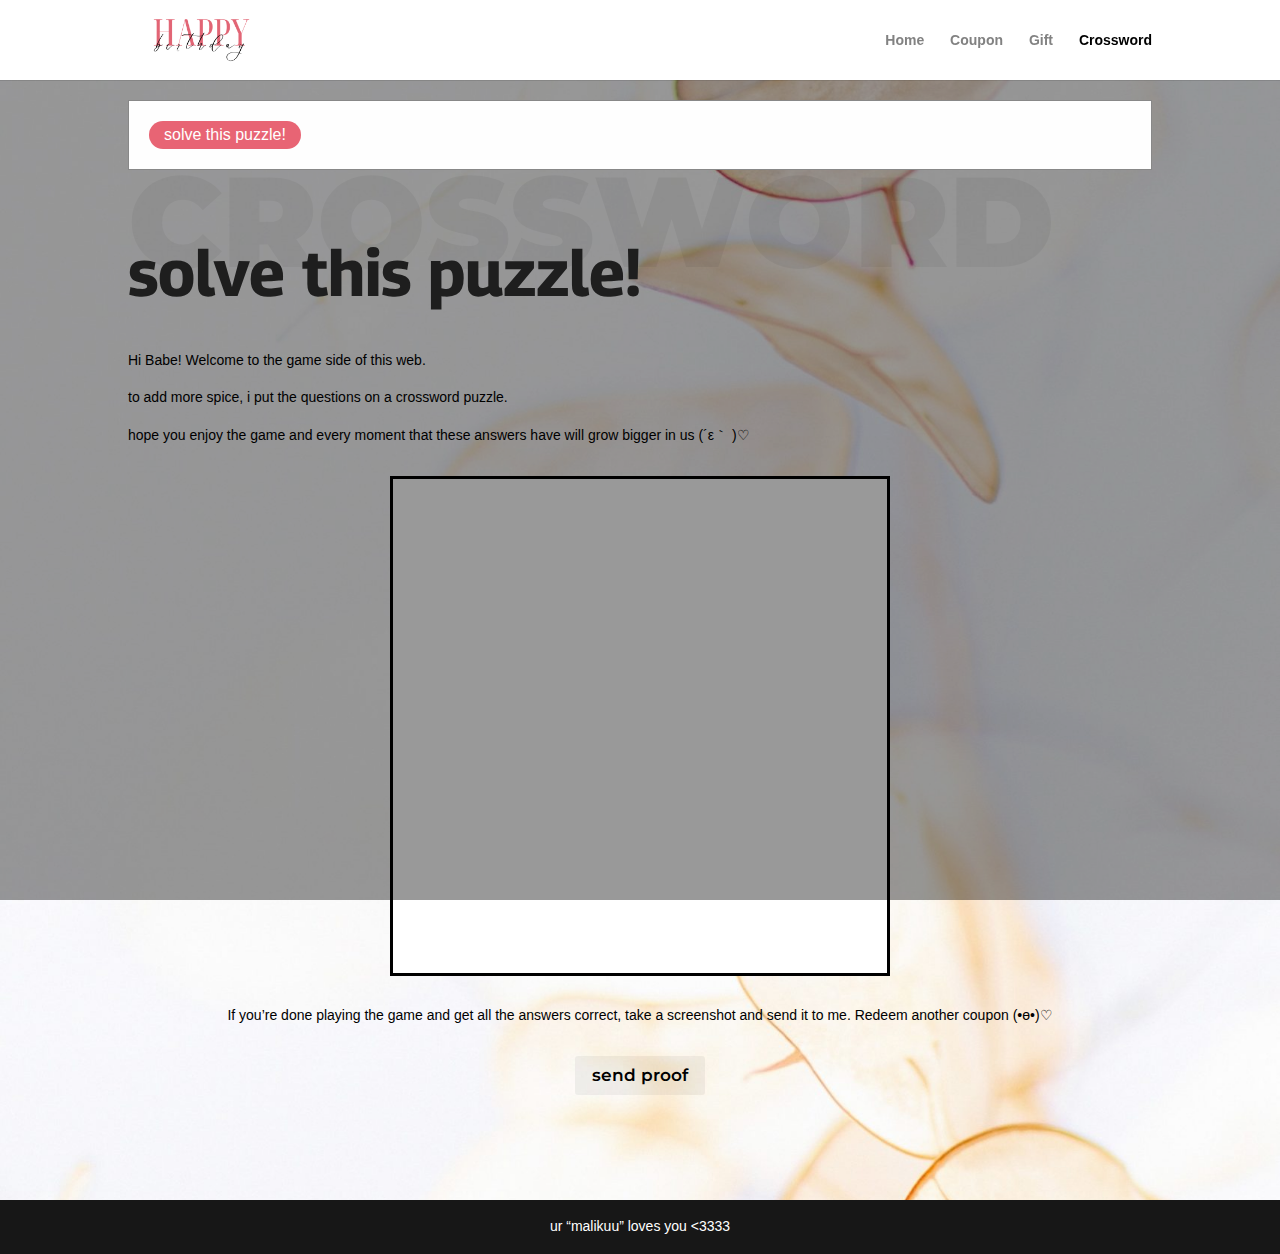
<file: crossword.html>
<!DOCTYPE html>
<html lang="en-US">
    <head>
        <meta charset="UTF-8" />
        <meta http-equiv="X-UA-Compatible" content="IE=edge" />
        <!-- <link rel="pingback" href="https://estasluck.keepsake.id/xmlrpc.php" /> -->
        <script type="text/javascript">
            document.documentElement.className = "js";
        </script>
        <title>Crosswords | Happy birthday day Booboo!</title>
        <meta name="robots" content="max-image-preview:large" />
        <script type="text/javascript">
            let jqueryParams = [],
                jQuery = function (r) {
                    return (jqueryParams = [...jqueryParams, r]), jQuery;
                },
                $ = function (r) {
                    return (jqueryParams = [...jqueryParams, r]), $;
                };
            (window.jQuery = jQuery), (window.$ = jQuery);
            let customHeadScripts = !1;
            (jQuery.fn = jQuery.prototype = {}),
                ($.fn = jQuery.prototype = {}),
                (jQuery.noConflict = function (r) {
                    if (window.jQuery) return (jQuery = window.jQuery), ($ = window.jQuery), (customHeadScripts = !0), jQuery.noConflict;
                }),
                (jQuery.ready = function (r) {
                    jqueryParams = [...jqueryParams, r];
                }),
                ($.ready = function (r) {
                    jqueryParams = [...jqueryParams, r];
                }),
                (jQuery.load = function (r) {
                    jqueryParams = [...jqueryParams, r];
                }),
                ($.load = function (r) {
                    jqueryParams = [...jqueryParams, r];
                }),
                (jQuery.fn.ready = function (r) {
                    jqueryParams = [...jqueryParams, r];
                }),
                ($.fn.ready = function (r) {
                    jqueryParams = [...jqueryParams, r];
                });
        </script>
        <link rel="dns-prefetch" href="//fonts.googleapis.com" />
        <!-- <link rel="alternate" type="application/rss+xml" title="Happy birthday day Booboo! &raquo; Feed" href="https://estasluck.keepsake.id/feed/" />
        <link rel="alternate" type="application/rss+xml" title="Happy birthday day Booboo! &raquo; Comments Feed" href="https://estasluck.keepsake.id/comments/feed/" /> -->
        <meta content="Divi v.4.20.2" name="generator" />
        <style id="wp-block-library-theme-inline-css" type="text/css">
            .wp-block-audio figcaption {
                color: #555;
                font-size: 13px;
                text-align: center;
            }
            .is-dark-theme .wp-block-audio figcaption {
                color: hsla(0, 0%, 100%, 0.65);
            }
            .wp-block-audio {
                margin: 0 0 1em;
            }
            .wp-block-code {
                border: 1px solid #ccc;
                border-radius: 4px;
                font-family: Menlo, Consolas, monaco, monospace;
                padding: 0.8em 1em;
            }
            .wp-block-embed figcaption {
                color: #555;
                font-size: 13px;
                text-align: center;
            }
            .is-dark-theme .wp-block-embed figcaption {
                color: hsla(0, 0%, 100%, 0.65);
            }
            .wp-block-embed {
                margin: 0 0 1em;
            }
            .blocks-gallery-caption {
                color: #555;
                font-size: 13px;
                text-align: center;
            }
            .is-dark-theme .blocks-gallery-caption {
                color: hsla(0, 0%, 100%, 0.65);
            }
            .wp-block-image figcaption {
                color: #555;
                font-size: 13px;
                text-align: center;
            }
            .is-dark-theme .wp-block-image figcaption {
                color: hsla(0, 0%, 100%, 0.65);
            }
            .wp-block-image {
                margin: 0 0 1em;
            }
            .wp-block-pullquote {
                border-bottom: 4px solid;
                border-top: 4px solid;
                color: currentColor;
                margin-bottom: 1.75em;
            }
            .wp-block-pullquote cite,
            .wp-block-pullquote footer,
            .wp-block-pullquote__citation {
                color: currentColor;
                font-size: 0.8125em;
                font-style: normal;
                text-transform: uppercase;
            }
            .wp-block-quote {
                border-left: 0.25em solid;
                margin: 0 0 1.75em;
                padding-left: 1em;
            }
            .wp-block-quote cite,
            .wp-block-quote footer {
                color: currentColor;
                font-size: 0.8125em;
                font-style: normal;
                position: relative;
            }
            .wp-block-quote.has-text-align-right {
                border-left: none;
                border-right: 0.25em solid;
                padding-left: 0;
                padding-right: 1em;
            }
            .wp-block-quote.has-text-align-center {
                border: none;
                padding-left: 0;
            }
            .wp-block-quote.is-large,
            .wp-block-quote.is-style-large,
            .wp-block-quote.is-style-plain {
                border: none;
            }
            .wp-block-search .wp-block-search__label {
                font-weight: 700;
            }
            .wp-block-search__button {
                border: 1px solid #ccc;
                padding: 0.375em 0.625em;
            }
            :where(.wp-block-group.has-background) {
                padding: 1.25em 2.375em;
            }
            .wp-block-separator.has-css-opacity {
                opacity: 0.4;
            }
            .wp-block-separator {
                border: none;
                border-bottom: 2px solid;
                margin-left: auto;
                margin-right: auto;
            }
            .wp-block-separator.has-alpha-channel-opacity {
                opacity: 1;
            }
            .wp-block-separator:not(.is-style-wide):not(.is-style-dots) {
                width: 100px;
            }
            .wp-block-separator.has-background:not(.is-style-dots) {
                border-bottom: none;
                height: 1px;
            }
            .wp-block-separator.has-background:not(.is-style-wide):not(.is-style-dots) {
                height: 2px;
            }
            .wp-block-table {
                margin: 0 0 1em;
            }
            .wp-block-table td,
            .wp-block-table th {
                word-break: normal;
            }
            .wp-block-table figcaption {
                color: #555;
                font-size: 13px;
                text-align: center;
            }
            .is-dark-theme .wp-block-table figcaption {
                color: hsla(0, 0%, 100%, 0.65);
            }
            .wp-block-video figcaption {
                color: #555;
                font-size: 13px;
                text-align: center;
            }
            .is-dark-theme .wp-block-video figcaption {
                color: hsla(0, 0%, 100%, 0.65);
            }
            .wp-block-video {
                margin: 0 0 1em;
            }
            .wp-block-template-part.has-background {
                margin-bottom: 0;
                margin-top: 0;
                padding: 1.25em 2.375em;
            }
        </style>
        <style id="global-styles-inline-css" type="text/css">
            body {
                --wp--preset--color--black: #000000;
                --wp--preset--color--cyan-bluish-gray: #abb8c3;
                --wp--preset--color--white: #ffffff;
                --wp--preset--color--pale-pink: #f78da7;
                --wp--preset--color--vivid-red: #cf2e2e;
                --wp--preset--color--luminous-vivid-orange: #ff6900;
                --wp--preset--color--luminous-vivid-amber: #fcb900;
                --wp--preset--color--light-green-cyan: #7bdcb5;
                --wp--preset--color--vivid-green-cyan: #00d084;
                --wp--preset--color--pale-cyan-blue: #8ed1fc;
                --wp--preset--color--vivid-cyan-blue: #0693e3;
                --wp--preset--color--vivid-purple: #9b51e0;
                --wp--preset--gradient--vivid-cyan-blue-to-vivid-purple: linear-gradient(135deg, rgba(6, 147, 227, 1) 0%, rgb(155, 81, 224) 100%);
                --wp--preset--gradient--light-green-cyan-to-vivid-green-cyan: linear-gradient(135deg, rgb(122, 220, 180) 0%, rgb(0, 208, 130) 100%);
                --wp--preset--gradient--luminous-vivid-amber-to-luminous-vivid-orange: linear-gradient(135deg, rgba(252, 185, 0, 1) 0%, rgba(255, 105, 0, 1) 100%);
                --wp--preset--gradient--luminous-vivid-orange-to-vivid-red: linear-gradient(135deg, rgba(255, 105, 0, 1) 0%, rgb(207, 46, 46) 100%);
                --wp--preset--gradient--very-light-gray-to-cyan-bluish-gray: linear-gradient(135deg, rgb(238, 238, 238) 0%, rgb(169, 184, 195) 100%);
                --wp--preset--gradient--cool-to-warm-spectrum: linear-gradient(135deg, rgb(74, 234, 220) 0%, rgb(151, 120, 209) 20%, rgb(207, 42, 186) 40%, rgb(238, 44, 130) 60%, rgb(251, 105, 98) 80%, rgb(254, 248, 76) 100%);
                --wp--preset--gradient--blush-light-purple: linear-gradient(135deg, rgb(255, 206, 236) 0%, rgb(152, 150, 240) 100%);
                --wp--preset--gradient--blush-bordeaux: linear-gradient(135deg, rgb(254, 205, 165) 0%, rgb(254, 45, 45) 50%, rgb(107, 0, 62) 100%);
                --wp--preset--gradient--luminous-dusk: linear-gradient(135deg, rgb(255, 203, 112) 0%, rgb(199, 81, 192) 50%, rgb(65, 88, 208) 100%);
                --wp--preset--gradient--pale-ocean: linear-gradient(135deg, rgb(255, 245, 203) 0%, rgb(182, 227, 212) 50%, rgb(51, 167, 181) 100%);
                --wp--preset--gradient--electric-grass: linear-gradient(135deg, rgb(202, 248, 128) 0%, rgb(113, 206, 126) 100%);
                --wp--preset--gradient--midnight: linear-gradient(135deg, rgb(2, 3, 129) 0%, rgb(40, 116, 252) 100%);
                --wp--preset--font-size--small: 13px;
                --wp--preset--font-size--medium: 20px;
                --wp--preset--font-size--large: 36px;
                --wp--preset--font-size--x-large: 42px;
                --wp--preset--spacing--20: 0.44rem;
                --wp--preset--spacing--30: 0.67rem;
                --wp--preset--spacing--40: 1rem;
                --wp--preset--spacing--50: 1.5rem;
                --wp--preset--spacing--60: 2.25rem;
                --wp--preset--spacing--70: 3.38rem;
                --wp--preset--spacing--80: 5.06rem;
                --wp--preset--shadow--natural: 6px 6px 9px rgba(0, 0, 0, 0.2);
                --wp--preset--shadow--deep: 12px 12px 50px rgba(0, 0, 0, 0.4);
                --wp--preset--shadow--sharp: 6px 6px 0px rgba(0, 0, 0, 0.2);
                --wp--preset--shadow--outlined: 6px 6px 0px -3px rgba(255, 255, 255, 1), 6px 6px rgba(0, 0, 0, 1);
                --wp--preset--shadow--crisp: 6px 6px 0px rgba(0, 0, 0, 1);
            }
            body {
                margin: 0;
                --wp--style--global--content-size: 823px;
                --wp--style--global--wide-size: 1080px;
            }
            .wp-site-blocks > .alignleft {
                float: left;
                margin-right: 2em;
            }
            .wp-site-blocks > .alignright {
                float: right;
                margin-left: 2em;
            }
            .wp-site-blocks > .aligncenter {
                justify-content: center;
                margin-left: auto;
                margin-right: auto;
            }
            :where(.is-layout-flex) {
                gap: 0.5em;
            }
            :where(.is-layout-grid) {
                gap: 0.5em;
            }
            body .is-layout-flow > .alignleft {
                float: left;
                margin-inline-start: 0;
                margin-inline-end: 2em;
            }
            body .is-layout-flow > .alignright {
                float: right;
                margin-inline-start: 2em;
                margin-inline-end: 0;
            }
            body .is-layout-flow > .aligncenter {
                margin-left: auto !important;
                margin-right: auto !important;
            }
            body .is-layout-constrained > .alignleft {
                float: left;
                margin-inline-start: 0;
                margin-inline-end: 2em;
            }
            body .is-layout-constrained > .alignright {
                float: right;
                margin-inline-start: 2em;
                margin-inline-end: 0;
            }
            body .is-layout-constrained > .aligncenter {
                margin-left: auto !important;
                margin-right: auto !important;
            }
            body .is-layout-constrained > :where(:not(.alignleft):not(.alignright):not(.alignfull)) {
                max-width: var(--wp--style--global--content-size);
                margin-left: auto !important;
                margin-right: auto !important;
            }
            body .is-layout-constrained > .alignwide {
                max-width: var(--wp--style--global--wide-size);
            }
            body .is-layout-flex {
                display: flex;
            }
            body .is-layout-flex {
                flex-wrap: wrap;
                align-items: center;
            }
            body .is-layout-flex > * {
                margin: 0;
            }
            body .is-layout-grid {
                display: grid;
            }
            body .is-layout-grid > * {
                margin: 0;
            }
            body {
                padding-top: 0px;
                padding-right: 0px;
                padding-bottom: 0px;
                padding-left: 0px;
            }
            a:where(:not(.wp-element-button)) {
                text-decoration: underline;
            }
            .wp-element-button,
            .wp-block-button__link {
                background-color: #32373c;
                border-width: 0;
                color: #fff;
                font-family: inherit;
                font-size: inherit;
                line-height: inherit;
                padding: calc(0.667em + 2px) calc(1.333em + 2px);
                text-decoration: none;
            }
            .has-black-color {
                color: var(--wp--preset--color--black) !important;
            }
            .has-cyan-bluish-gray-color {
                color: var(--wp--preset--color--cyan-bluish-gray) !important;
            }
            .has-white-color {
                color: var(--wp--preset--color--white) !important;
            }
            .has-pale-pink-color {
                color: var(--wp--preset--color--pale-pink) !important;
            }
            .has-vivid-red-color {
                color: var(--wp--preset--color--vivid-red) !important;
            }
            .has-luminous-vivid-orange-color {
                color: var(--wp--preset--color--luminous-vivid-orange) !important;
            }
            .has-luminous-vivid-amber-color {
                color: var(--wp--preset--color--luminous-vivid-amber) !important;
            }
            .has-light-green-cyan-color {
                color: var(--wp--preset--color--light-green-cyan) !important;
            }
            .has-vivid-green-cyan-color {
                color: var(--wp--preset--color--vivid-green-cyan) !important;
            }
            .has-pale-cyan-blue-color {
                color: var(--wp--preset--color--pale-cyan-blue) !important;
            }
            .has-vivid-cyan-blue-color {
                color: var(--wp--preset--color--vivid-cyan-blue) !important;
            }
            .has-vivid-purple-color {
                color: var(--wp--preset--color--vivid-purple) !important;
            }
            .has-black-background-color {
                background-color: var(--wp--preset--color--black) !important;
            }
            .has-cyan-bluish-gray-background-color {
                background-color: var(--wp--preset--color--cyan-bluish-gray) !important;
            }
            .has-white-background-color {
                background-color: var(--wp--preset--color--white) !important;
            }
            .has-pale-pink-background-color {
                background-color: var(--wp--preset--color--pale-pink) !important;
            }
            .has-vivid-red-background-color {
                background-color: var(--wp--preset--color--vivid-red) !important;
            }
            .has-luminous-vivid-orange-background-color {
                background-color: var(--wp--preset--color--luminous-vivid-orange) !important;
            }
            .has-luminous-vivid-amber-background-color {
                background-color: var(--wp--preset--color--luminous-vivid-amber) !important;
            }
            .has-light-green-cyan-background-color {
                background-color: var(--wp--preset--color--light-green-cyan) !important;
            }
            .has-vivid-green-cyan-background-color {
                background-color: var(--wp--preset--color--vivid-green-cyan) !important;
            }
            .has-pale-cyan-blue-background-color {
                background-color: var(--wp--preset--color--pale-cyan-blue) !important;
            }
            .has-vivid-cyan-blue-background-color {
                background-color: var(--wp--preset--color--vivid-cyan-blue) !important;
            }
            .has-vivid-purple-background-color {
                background-color: var(--wp--preset--color--vivid-purple) !important;
            }
            .has-black-border-color {
                border-color: var(--wp--preset--color--black) !important;
            }
            .has-cyan-bluish-gray-border-color {
                border-color: var(--wp--preset--color--cyan-bluish-gray) !important;
            }
            .has-white-border-color {
                border-color: var(--wp--preset--color--white) !important;
            }
            .has-pale-pink-border-color {
                border-color: var(--wp--preset--color--pale-pink) !important;
            }
            .has-vivid-red-border-color {
                border-color: var(--wp--preset--color--vivid-red) !important;
            }
            .has-luminous-vivid-orange-border-color {
                border-color: var(--wp--preset--color--luminous-vivid-orange) !important;
            }
            .has-luminous-vivid-amber-border-color {
                border-color: var(--wp--preset--color--luminous-vivid-amber) !important;
            }
            .has-light-green-cyan-border-color {
                border-color: var(--wp--preset--color--light-green-cyan) !important;
            }
            .has-vivid-green-cyan-border-color {
                border-color: var(--wp--preset--color--vivid-green-cyan) !important;
            }
            .has-pale-cyan-blue-border-color {
                border-color: var(--wp--preset--color--pale-cyan-blue) !important;
            }
            .has-vivid-cyan-blue-border-color {
                border-color: var(--wp--preset--color--vivid-cyan-blue) !important;
            }
            .has-vivid-purple-border-color {
                border-color: var(--wp--preset--color--vivid-purple) !important;
            }
            .has-vivid-cyan-blue-to-vivid-purple-gradient-background {
                background: var(--wp--preset--gradient--vivid-cyan-blue-to-vivid-purple) !important;
            }
            .has-light-green-cyan-to-vivid-green-cyan-gradient-background {
                background: var(--wp--preset--gradient--light-green-cyan-to-vivid-green-cyan) !important;
            }
            .has-luminous-vivid-amber-to-luminous-vivid-orange-gradient-background {
                background: var(--wp--preset--gradient--luminous-vivid-amber-to-luminous-vivid-orange) !important;
            }
            .has-luminous-vivid-orange-to-vivid-red-gradient-background {
                background: var(--wp--preset--gradient--luminous-vivid-orange-to-vivid-red) !important;
            }
            .has-very-light-gray-to-cyan-bluish-gray-gradient-background {
                background: var(--wp--preset--gradient--very-light-gray-to-cyan-bluish-gray) !important;
            }
            .has-cool-to-warm-spectrum-gradient-background {
                background: var(--wp--preset--gradient--cool-to-warm-spectrum) !important;
            }
            .has-blush-light-purple-gradient-background {
                background: var(--wp--preset--gradient--blush-light-purple) !important;
            }
            .has-blush-bordeaux-gradient-background {
                background: var(--wp--preset--gradient--blush-bordeaux) !important;
            }
            .has-luminous-dusk-gradient-background {
                background: var(--wp--preset--gradient--luminous-dusk) !important;
            }
            .has-pale-ocean-gradient-background {
                background: var(--wp--preset--gradient--pale-ocean) !important;
            }
            .has-electric-grass-gradient-background {
                background: var(--wp--preset--gradient--electric-grass) !important;
            }
            .has-midnight-gradient-background {
                background: var(--wp--preset--gradient--midnight) !important;
            }
            .has-small-font-size {
                font-size: var(--wp--preset--font-size--small) !important;
            }
            .has-medium-font-size {
                font-size: var(--wp--preset--font-size--medium) !important;
            }
            .has-large-font-size {
                font-size: var(--wp--preset--font-size--large) !important;
            }
            .has-x-large-font-size {
                font-size: var(--wp--preset--font-size--x-large) !important;
            }
            .wp-block-navigation a:where(:not(.wp-element-button)) {
                color: inherit;
            }
            :where(.wp-block-post-template.is-layout-flex) {
                gap: 1.25em;
            }
            :where(.wp-block-post-template.is-layout-grid) {
                gap: 1.25em;
            }
            :where(.wp-block-columns.is-layout-flex) {
                gap: 2em;
            }
            :where(.wp-block-columns.is-layout-grid) {
                gap: 2em;
            }
            .wp-block-pullquote {
                font-size: 1.5em;
                line-height: 1.6;
            }
        </style>
        <link rel="stylesheet" id="pb_animate-css" href="css/style-ays-popup-box.css" type="text/css" media="all" />
        <link
            rel="stylesheet"
            id="et-divi-open-sans-css"
            href="https://fonts.googleapis.com/css?family=Open+Sans:300italic,400italic,600italic,700italic,800italic,400,300,600,700,800&#038;subset=latin,latin-ext&#038;display=swap"
            type="text/css"
            media="all"
        />
        <style id="divi-style-inline-inline-css" type="text/css">
            /*!
            Theme Name: Divi
            Theme URI: http://www.elegantthemes.com/gallery/divi/
            Version: 4.20.2
            Description: Smart. Flexible. Beautiful. Divi is the most powerful theme in our collection.
            Author: Elegant Themes
            Author URI: http://www.elegantthemes.com
            License: GNU General Public License v2
            License URI: http://www.gnu.org/licenses/gpl-2.0.html
            */
            a,
            abbr,
            acronym,
            address,
            applet,
            b,
            big,
            blockquote,
            body,
            center,
            cite,
            code,
            dd,
            del,
            dfn,
            div,
            dl,
            dt,
            em,
            fieldset,
            font,
            form,
            h1,
            h2,
            h3,
            h4,
            h5,
            h6,
            html,
            i,
            iframe,
            img,
            ins,
            kbd,
            label,
            legend,
            li,
            object,
            ol,
            p,
            pre,
            q,
            s,
            samp,
            small,
            span,
            strike,
            strong,
            sub,
            sup,
            tt,
            u,
            ul,
            var {
                margin: 0;
                padding: 0;
                border: 0;
                outline: 0;
                font-size: 100%;
                -ms-text-size-adjust: 100%;
                -webkit-text-size-adjust: 100%;
                vertical-align: baseline;
                background: transparent;
            }
            body {
                line-height: 1;
            }
            ol,
            ul {
                list-style: none;
            }
            blockquote,
            q {
                quotes: none;
            }
            blockquote:after,
            blockquote:before,
            q:after,
            q:before {
                content: "";
                content: none;
            }
            blockquote {
                margin: 20px 0 30px;
                border-left: 5px solid;
                padding-left: 20px;
            }
            :focus {
                outline: 0;
            }
            del {
                text-decoration: line-through;
            }
            pre {
                overflow: auto;
                padding: 10px;
            }
            figure {
                margin: 0;
            }
            table {
                border-collapse: collapse;
                border-spacing: 0;
            }
            article,
            aside,
            footer,
            header,
            hgroup,
            nav,
            section {
                display: block;
            }
            body {
                font-family: Open Sans, Arial, sans-serif;
                font-size: 14px;
                color: #666;
                background-color: #fff;
                line-height: 1.7em;
                font-weight: 500;
                -webkit-font-smoothing: antialiased;
                -moz-osx-font-smoothing: grayscale;
            }
            body.page-template-page-template-blank-php #page-container {
                padding-top: 0 !important;
            }
            body.et_cover_background {
                background-size: cover !important;
                background-position: top !important;
                background-repeat: no-repeat !important;
                background-attachment: fixed;
            }
            a {
                color: #2ea3f2;
            }
            a,
            a:hover {
                text-decoration: none;
            }
            p {
                padding-bottom: 1em;
            }
            p:not(.has-background):last-of-type {
                padding-bottom: 0;
            }
            p.et_normal_padding {
                padding-bottom: 1em;
            }
            strong {
                font-weight: 700;
            }
            cite,
            em,
            i {
                font-style: italic;
            }
            code,
            pre {
                font-family: Courier New, monospace;
                margin-bottom: 10px;
            }
            ins {
                text-decoration: none;
            }
            sub,
            sup {
                height: 0;
                line-height: 1;
                position: relative;
                vertical-align: baseline;
            }
            sup {
                bottom: 0.8em;
            }
            sub {
                top: 0.3em;
            }
            dl {
                margin: 0 0 1.5em;
            }
            dl dt {
                font-weight: 700;
            }
            dd {
                margin-left: 1.5em;
            }
            blockquote p {
                padding-bottom: 0;
            }
            embed,
            iframe,
            object,
            video {
                max-width: 100%;
            }
            h1,
            h2,
            h3,
            h4,
            h5,
            h6 {
                color: #333;
                padding-bottom: 10px;
                line-height: 1em;
                font-weight: 500;
            }
            h1 a,
            h2 a,
            h3 a,
            h4 a,
            h5 a,
            h6 a {
                color: inherit;
            }
            h1 {
                font-size: 30px;
            }
            h2 {
                font-size: 26px;
            }
            h3 {
                font-size: 22px;
            }
            h4 {
                font-size: 18px;
            }
            h5 {
                font-size: 16px;
            }
            h6 {
                font-size: 14px;
            }
            input {
                -webkit-appearance: none;
            }
            input[type="checkbox"] {
                -webkit-appearance: checkbox;
            }
            input[type="radio"] {
                -webkit-appearance: radio;
            }
            input.text,
            input.title,
            input[type="email"],
            input[type="password"],
            input[type="tel"],
            input[type="text"],
            select,
            textarea {
                background-color: #fff;
                border: 1px solid #bbb;
                padding: 2px;
                color: #4e4e4e;
            }
            input.text:focus,
            input.title:focus,
            input[type="text"]:focus,
            select:focus,
            textarea:focus {
                border-color: #2d3940;
                color: #3e3e3e;
            }
            input.text,
            input.title,
            input[type="text"],
            select,
            textarea {
                margin: 0;
            }
            textarea {
                padding: 4px;
            }
            button,
            input,
            select,
            textarea {
                font-family: inherit;
            }
            img {
                max-width: 100%;
                height: auto;
            }
            .clear {
                clear: both;
            }
            br.clear {
                margin: 0;
                padding: 0;
            }
            .pagination {
                clear: both;
            }
            #et_search_icon:hover,
            .et-social-icon a:hover,
            .et_password_protected_form .et_submit_button,
            .form-submit .et_pb_buttontton.alt.disabled,
            .nav-single a,
            .posted_in a {
                color: #2ea3f2;
            }
            .et-search-form,
            blockquote {
                border-color: #2ea3f2;
            }
            #main-content {
                background-color: #fff;
            }
            .container {
                width: 80%;
                max-width: 1080px;
                margin: auto;
                position: relative;
            }
            body:not(.et-tb) #main-content .container,
            body:not(.et-tb-has-header) #main-content .container {
                padding-top: 58px;
            }
            .et_full_width_page #main-content .container:before {
                display: none;
            }
            .main_title {
                margin-bottom: 20px;
            }
            .et_password_protected_form .et_submit_button:hover,
            .form-submit .et_pb_button:hover {
                background: rgba(0, 0, 0, 0.05);
            }
            .et_button_icon_visible .et_pb_button {
                padding-right: 2em;
                padding-left: 0.7em;
            }
            .et_button_icon_visible .et_pb_button:after {
                opacity: 1;
                margin-left: 0;
            }
            .et_button_left .et_pb_button:hover:after {
                left: 0.15em;
            }
            .et_button_left .et_pb_button:after {
                margin-left: 0;
                left: 1em;
            }
            .et_button_icon_visible.et_button_left .et_pb_button,
            .et_button_left .et_pb_button:hover,
            .et_button_left .et_pb_module .et_pb_button:hover {
                padding-left: 2em;
                padding-right: 0.7em;
            }
            .et_button_icon_visible.et_button_left .et_pb_button:after,
            .et_button_left .et_pb_button:hover:after {
                left: 0.15em;
            }
            .et_password_protected_form .et_submit_button:hover,
            .form-submit .et_pb_button:hover {
                padding: 0.3em 1em;
            }
            .et_button_no_icon .et_pb_button:after {
                display: none;
            }
            .et_button_no_icon.et_button_icon_visible.et_button_left .et_pb_button,
            .et_button_no_icon.et_button_left .et_pb_button:hover,
            .et_button_no_icon .et_pb_button,
            .et_button_no_icon .et_pb_button:hover {
                padding: 0.3em 1em !important;
            }
            .et_button_custom_icon .et_pb_button:after {
                line-height: 1.7em;
            }
            .et_button_custom_icon.et_button_icon_visible .et_pb_button:after,
            .et_button_custom_icon .et_pb_button:hover:after {
                margin-left: 0.3em;
            }
            #left-area .post_format-post-format-gallery .wp-block-gallery:first-of-type {
                padding: 0;
                margin-bottom: -16px;
            }
            .entry-content table:not(.variations) {
                border: 1px solid #eee;
                margin: 0 0 15px;
                text-align: left;
                width: 100%;
            }
            .entry-content thead th,
            .entry-content tr th {
                color: #555;
                font-weight: 700;
                padding: 9px 24px;
            }
            .entry-content tr td {
                border-top: 1px solid #eee;
                padding: 6px 24px;
            }
            #left-area ul,
            .entry-content ul,
            .et-l--body ul,
            .et-l--footer ul,
            .et-l--header ul {
                list-style-type: disc;
                padding: 0 0 23px 1em;
                line-height: 26px;
            }
            #left-area ol,
            .entry-content ol,
            .et-l--body ol,
            .et-l--footer ol,
            .et-l--header ol {
                list-style-type: decimal;
                list-style-position: inside;
                padding: 0 0 23px;
                line-height: 26px;
            }
            #left-area ul li ul,
            .entry-content ul li ol {
                padding: 2px 0 2px 20px;
            }
            #left-area ol li ul,
            .entry-content ol li ol,
            .et-l--body ol li ol,
            .et-l--footer ol li ol,
            .et-l--header ol li ol {
                padding: 2px 0 2px 35px;
            }
            #left-area ul.wp-block-gallery {
                display: -webkit-box;
                display: -ms-flexbox;
                display: flex;
                -ms-flex-wrap: wrap;
                flex-wrap: wrap;
                list-style-type: none;
                padding: 0;
            }
            #left-area ul.products {
                padding: 0 !important;
                line-height: 1.7 !important;
                list-style: none !important;
            }
            .gallery-item a {
                display: block;
            }
            .gallery-caption,
            .gallery-item a {
                width: 90%;
            }
            #wpadminbar {
                z-index: 100001;
            }
            #left-area .post-meta {
                font-size: 14px;
                padding-bottom: 15px;
            }
            #left-area .post-meta a {
                text-decoration: none;
                color: #666;
            }
            #left-area .et_featured_image {
                padding-bottom: 7px;
            }
            .single .post {
                padding-bottom: 25px;
            }
            body.single .et_audio_content {
                margin-bottom: -6px;
            }
            .nav-single a {
                text-decoration: none;
                color: #2ea3f2;
                font-size: 14px;
                font-weight: 400;
            }
            .nav-previous {
                float: left;
            }
            .nav-next {
                float: right;
            }
            .et_password_protected_form p input {
                background-color: #eee;
                border: none !important;
                width: 100% !important;
                border-radius: 0 !important;
                font-size: 14px;
                color: #999 !important;
                padding: 16px !important;
                -webkit-box-sizing: border-box;
                box-sizing: border-box;
            }
            .et_password_protected_form label {
                display: none;
            }
            .et_password_protected_form .et_submit_button {
                font-family: inherit;
                display: block;
                float: right;
                margin: 8px auto 0;
                cursor: pointer;
            }
            .post-password-required p.nocomments.container {
                max-width: 100%;
            }
            .post-password-required p.nocomments.container:before {
                display: none;
            }
            .aligncenter,
            div.post .new-post .aligncenter {
                display: block;
                margin-left: auto;
                margin-right: auto;
            }
            .wp-caption {
                border: 1px solid #ddd;
                text-align: center;
                background-color: #f3f3f3;
                margin-bottom: 10px;
                max-width: 96%;
                padding: 8px;
            }
            .wp-caption.alignleft {
                margin: 0 30px 20px 0;
            }
            .wp-caption.alignright {
                margin: 0 0 20px 30px;
            }
            .wp-caption img {
                margin: 0;
                padding: 0;
                border: 0;
            }
            .wp-caption p.wp-caption-text {
                font-size: 12px;
                padding: 0 4px 5px;
                margin: 0;
            }
            .alignright {
                float: right;
            }
            .alignleft {
                float: left;
            }
            img.alignleft {
                display: inline;
                float: left;
                margin-right: 15px;
            }
            img.alignright {
                display: inline;
                float: right;
                margin-left: 15px;
            }
            .page.et_pb_pagebuilder_layout #main-content {
                background-color: transparent;
            }
            body #main-content .et_builder_inner_content > h1,
            body #main-content .et_builder_inner_content > h2,
            body #main-content .et_builder_inner_content > h3,
            body #main-content .et_builder_inner_content > h4,
            body #main-content .et_builder_inner_content > h5,
            body #main-content .et_builder_inner_content > h6 {
                line-height: 1.4em;
            }
            body #main-content .et_builder_inner_content > p {
                line-height: 1.7em;
            }
            .wp-block-pullquote {
                margin: 20px 0 30px;
            }
            .wp-block-pullquote.has-background blockquote {
                border-left: none;
            }
            .wp-block-group.has-background {
                padding: 1.5em 1.5em 0.5em;
            }
            @media (min-width: 981px) {
                #left-area {
                    width: 79.125%;
                    padding-bottom: 23px;
                }
                #main-content .container:before {
                    content: "";
                    position: absolute;
                    top: 0;
                    height: 100%;
                    width: 1px;
                    background-color: #e2e2e2;
                }
                .et_full_width_page #left-area,
                .et_no_sidebar #left-area {
                    float: none;
                    width: 100% !important;
                }
                .et_full_width_page #left-area {
                    padding-bottom: 0;
                }
                .et_no_sidebar #main-content .container:before {
                    display: none;
                }
            }
            @media (max-width: 980px) {
                #page-container {
                    padding-top: 80px;
                }
                .et-tb #page-container,
                .et-tb-has-header #page-container {
                    padding-top: 0 !important;
                }
                #left-area,
                #sidebar {
                    width: 100% !important;
                }
                #main-content .container:before {
                    display: none !important;
                }
                .et_full_width_page .et_gallery_item:nth-child(4n + 1) {
                    clear: none;
                }
            }
            @media print {
                #page-container {
                    padding-top: 0 !important;
                }
            }
            #wp-admin-bar-et-use-visual-builder a:before {
                font-family: ETmodules !important;
                content: "\e625";
                font-size: 30px !important;
                width: 28px;
                margin-top: -3px;
                color: #974df3 !important;
            }
            #wp-admin-bar-et-use-visual-builder:hover a:before {
                color: #fff !important;
            }
            #wp-admin-bar-et-use-visual-builder:hover a,
            #wp-admin-bar-et-use-visual-builder a:hover {
                transition: background-color 0.5s ease;
                -webkit-transition: background-color 0.5s ease;
                -moz-transition: background-color 0.5s ease;
                background-color: #7e3bd0 !important;
                color: #fff !important;
            }
            * html .clearfix,
            :first-child + html .clearfix {
                zoom: 1;
            }
            .iphone .et_pb_section_video_bg video::-webkit-media-controls-start-playback-button {
                display: none !important;
                -webkit-appearance: none;
            }
            .et_mobile_device .et_pb_section_parallax .et_pb_parallax_css {
                background-attachment: scroll;
            }
            .et-social-facebook a.icon:before {
                content: "\e093";
            }
            .et-social-twitter a.icon:before {
                content: "\e094";
            }
            .et-social-google-plus a.icon:before {
                content: "\e096";
            }
            .et-social-instagram a.icon:before {
                content: "\e09a";
            }
            .et-social-rss a.icon:before {
                content: "\e09e";
            }
            .ai1ec-single-event:after {
                content: " ";
                display: table;
                clear: both;
            }
            .evcal_event_details .evcal_evdata_cell .eventon_details_shading_bot.eventon_details_shading_bot {
                z-index: 3;
            }
            .wp-block-divi-layout {
                margin-bottom: 1em;
            }
            * {
                -webkit-box-sizing: border-box;
                box-sizing: border-box;
            }
            #et-info-email:before,
            #et-info-phone:before,
            #et_search_icon:before,
            .comment-reply-link:after,
            .et-cart-info span:before,
            .et-pb-arrow-next:before,
            .et-pb-arrow-prev:before,
            .et-social-icon a:before,
            .et_audio_container .mejs-playpause-button button:before,
            .et_audio_container .mejs-volume-button button:before,
            .et_overlay:before,
            .et_password_protected_form .et_submit_button:after,
            .et_pb_button:after,
            .et_pb_contact_reset:after,
            .et_pb_contact_submit:after,
            .et_pb_font_icon:before,
            .et_pb_newsletter_button:after,
            .et_pb_pricing_table_button:after,
            .et_pb_promo_button:after,
            .et_pb_testimonial:before,
            .et_pb_toggle_title:before,
            .form-submit .et_pb_button:after,
            .mobile_menu_bar:before,
            a.et_pb_more_button:after {
                font-family: ETmodules !important;
                speak: none;
                font-style: normal;
                font-weight: 400;
                -webkit-font-feature-settings: normal;
                font-feature-settings: normal;
                font-variant: normal;
                text-transform: none;
                line-height: 1;
                -webkit-font-smoothing: antialiased;
                -moz-osx-font-smoothing: grayscale;
                text-shadow: 0 0;
                direction: ltr;
            }
            .et-pb-icon,
            .et_pb_custom_button_icon.et_pb_button:after,
            .et_pb_login .et_pb_custom_button_icon.et_pb_button:after,
            .et_pb_woo_custom_button_icon .button.et_pb_custom_button_icon.et_pb_button:after,
            .et_pb_woo_custom_button_icon .button.et_pb_custom_button_icon.et_pb_button:hover:after {
                content: attr(data-icon);
            }
            .et-pb-icon {
                font-family: ETmodules;
                speak: none;
                font-weight: 400;
                -webkit-font-feature-settings: normal;
                font-feature-settings: normal;
                font-variant: normal;
                text-transform: none;
                line-height: 1;
                -webkit-font-smoothing: antialiased;
                font-size: 96px;
                font-style: normal;
                display: inline-block;
                -webkit-box-sizing: border-box;
                box-sizing: border-box;
                direction: ltr;
            }
            #et-ajax-saving {
                display: none;
                -webkit-transition: background 0.3s, -webkit-box-shadow 0.3s;
                transition: background 0.3s, -webkit-box-shadow 0.3s;
                transition: background 0.3s, box-shadow 0.3s;
                transition: background 0.3s, box-shadow 0.3s, -webkit-box-shadow 0.3s;
                -webkit-box-shadow: rgba(0, 139, 219, 0.247059) 0 0 60px;
                box-shadow: 0 0 60px rgba(0, 139, 219, 0.247059);
                position: fixed;
                top: 50%;
                left: 50%;
                width: 50px;
                height: 50px;
                background: #fff;
                border-radius: 50px;
                margin: -25px 0 0 -25px;
                z-index: 999999;
                text-align: center;
            }
            #et-ajax-saving img {
                margin: 9px;
            }
            .et-safe-mode-indicator,
            .et-safe-mode-indicator:focus,
            .et-safe-mode-indicator:hover {
                -webkit-box-shadow: 0 5px 10px rgba(41, 196, 169, 0.15);
                box-shadow: 0 5px 10px rgba(41, 196, 169, 0.15);
                background: #29c4a9;
                color: #fff;
                font-size: 14px;
                font-weight: 600;
                padding: 12px;
                line-height: 16px;
                border-radius: 3px;
                position: fixed;
                bottom: 30px;
                right: 30px;
                z-index: 999999;
                text-decoration: none;
                font-family: Open Sans, sans-serif;
                -webkit-font-smoothing: antialiased;
                -moz-osx-font-smoothing: grayscale;
            }
            .et_pb_button {
                font-size: 20px;
                font-weight: 500;
                padding: 0.3em 1em;
                line-height: 1.7em !important;
                background-color: transparent;
                background-size: cover;
                background-position: 50%;
                background-repeat: no-repeat;
                border: 2px solid;
                border-radius: 3px;
                -webkit-transition-duration: 0.2s;
                transition-duration: 0.2s;
                -webkit-transition-property: all !important;
                transition-property: all !important;
            }
            .et_pb_button,
            .et_pb_button_inner {
                position: relative;
            }
            .et_pb_button:hover,
            .et_pb_module .et_pb_button:hover {
                border: 2px solid transparent;
                padding: 0.3em 2em 0.3em 0.7em;
            }
            .et_pb_button:hover {
                background-color: hsla(0, 0%, 100%, 0.2);
            }
            .et_pb_bg_layout_light.et_pb_button:hover,
            .et_pb_bg_layout_light .et_pb_button:hover {
                background-color: rgba(0, 0, 0, 0.05);
            }
            .et_pb_button:after,
            .et_pb_button:before {
                font-size: 32px;
                line-height: 1em;
                content: "\35";
                opacity: 0;
                position: absolute;
                margin-left: -1em;
                -webkit-transition: all 0.2s;
                transition: all 0.2s;
                text-transform: none;
                -webkit-font-feature-settings: "kern" off;
                font-feature-settings: "kern" off;
                font-variant: none;
                font-style: normal;
                font-weight: 400;
                text-shadow: none;
            }
            .et_pb_button.et_hover_enabled:hover:after,
            .et_pb_button.et_pb_hovered:hover:after {
                -webkit-transition: none !important;
                transition: none !important;
            }
            .et_pb_button:before {
                display: none;
            }
            .et_pb_button:hover:after {
                opacity: 1;
                margin-left: 0;
            }
            .et_pb_column_1_3 h1,
            .et_pb_column_1_4 h1,
            .et_pb_column_1_5 h1,
            .et_pb_column_1_6 h1,
            .et_pb_column_2_5 h1 {
                font-size: 26px;
            }
            .et_pb_column_1_3 h2,
            .et_pb_column_1_4 h2,
            .et_pb_column_1_5 h2,
            .et_pb_column_1_6 h2,
            .et_pb_column_2_5 h2 {
                font-size: 23px;
            }
            .et_pb_column_1_3 h3,
            .et_pb_column_1_4 h3,
            .et_pb_column_1_5 h3,
            .et_pb_column_1_6 h3,
            .et_pb_column_2_5 h3 {
                font-size: 20px;
            }
            .et_pb_column_1_3 h4,
            .et_pb_column_1_4 h4,
            .et_pb_column_1_5 h4,
            .et_pb_column_1_6 h4,
            .et_pb_column_2_5 h4 {
                font-size: 18px;
            }
            .et_pb_column_1_3 h5,
            .et_pb_column_1_4 h5,
            .et_pb_column_1_5 h5,
            .et_pb_column_1_6 h5,
            .et_pb_column_2_5 h5 {
                font-size: 16px;
            }
            .et_pb_column_1_3 h6,
            .et_pb_column_1_4 h6,
            .et_pb_column_1_5 h6,
            .et_pb_column_1_6 h6,
            .et_pb_column_2_5 h6 {
                font-size: 15px;
            }
            .et_pb_bg_layout_dark,
            .et_pb_bg_layout_dark h1,
            .et_pb_bg_layout_dark h2,
            .et_pb_bg_layout_dark h3,
            .et_pb_bg_layout_dark h4,
            .et_pb_bg_layout_dark h5,
            .et_pb_bg_layout_dark h6 {
                color: #fff !important;
            }
            .et_pb_module.et_pb_text_align_left {
                text-align: left;
            }
            .et_pb_module.et_pb_text_align_center {
                text-align: center;
            }
            .et_pb_module.et_pb_text_align_right {
                text-align: right;
            }
            .et_pb_module.et_pb_text_align_justified {
                text-align: justify;
            }
            .clearfix:after {
                visibility: hidden;
                display: block;
                font-size: 0;
                content: " ";
                clear: both;
                height: 0;
            }
            .et_pb_bg_layout_light .et_pb_more_button {
                color: #2ea3f2;
            }
            .et_builder_inner_content {
                position: relative;
                z-index: 1;
            }
            header .et_builder_inner_content {
                z-index: 2;
            }
            .et_pb_css_mix_blend_mode_passthrough {
                mix-blend-mode: unset !important;
            }
            .et_pb_image_container {
                margin: -20px -20px 29px;
            }
            .et_pb_module_inner {
                position: relative;
            }
            .et_hover_enabled_preview {
                z-index: 2;
            }
            .et_hover_enabled:hover {
                position: relative;
                z-index: 2;
            }
            .et_pb_all_tabs,
            .et_pb_module,
            .et_pb_posts_nav a,
            .et_pb_tab,
            .et_pb_with_background {
                position: relative;
                background-size: cover;
                background-position: 50%;
                background-repeat: no-repeat;
            }
            .et_pb_background_mask,
            .et_pb_background_pattern {
                bottom: 0;
                left: 0;
                position: absolute;
                right: 0;
                top: 0;
            }
            .et_pb_background_mask {
                background-size: calc(100% + 2px) calc(100% + 2px);
                background-repeat: no-repeat;
                background-position: 50%;
                overflow: hidden;
            }
            .et_pb_background_pattern {
                background-position: 0 0;
                background-repeat: repeat;
            }
            .et_pb_with_border {
                position: relative;
                border: 0 solid #333;
            }
            .post-password-required .et_pb_row {
                padding: 0;
                width: 100%;
            }
            .post-password-required .et_password_protected_form {
                min-height: 0;
            }
            body.et_pb_pagebuilder_layout.et_pb_show_title .post-password-required .et_password_protected_form h1,
            body:not(.et_pb_pagebuilder_layout) .post-password-required .et_password_protected_form h1 {
                display: none;
            }
            .et_pb_no_bg {
                padding: 0 !important;
            }
            .et_overlay.et_pb_inline_icon:before,
            .et_pb_inline_icon:before {
                content: attr(data-icon);
            }
            .et_pb_more_button {
                color: inherit;
                text-shadow: none;
                text-decoration: none;
                display: inline-block;
                margin-top: 20px;
            }
            .et_parallax_bg_wrap {
                overflow: hidden;
                position: absolute;
                top: 0;
                right: 0;
                bottom: 0;
                left: 0;
            }
            .et_parallax_bg {
                background-repeat: no-repeat;
                background-position: top;
                background-size: cover;
                position: absolute;
                bottom: 0;
                left: 0;
                width: 100%;
                height: 100%;
                display: block;
            }
            .et_parallax_bg.et_parallax_bg__hover,
            .et_parallax_bg.et_parallax_bg_phone,
            .et_parallax_bg.et_parallax_bg_tablet,
            .et_parallax_gradient.et_parallax_gradient__hover,
            .et_parallax_gradient.et_parallax_gradient_phone,
            .et_parallax_gradient.et_parallax_gradient_tablet,
            .et_pb_section_parallax_hover:hover .et_parallax_bg:not(.et_parallax_bg__hover),
            .et_pb_section_parallax_hover:hover .et_parallax_gradient:not(.et_parallax_gradient__hover) {
                display: none;
            }
            .et_pb_section_parallax_hover:hover .et_parallax_bg.et_parallax_bg__hover,
            .et_pb_section_parallax_hover:hover .et_parallax_gradient.et_parallax_gradient__hover {
                display: block;
            }
            .et_parallax_gradient {
                bottom: 0;
                display: block;
                left: 0;
                position: absolute;
                right: 0;
                top: 0;
            }
            .et_pb_module.et_pb_section_parallax,
            .et_pb_posts_nav a.et_pb_section_parallax,
            .et_pb_tab.et_pb_section_parallax {
                position: relative;
            }
            .et_pb_section_parallax .et_pb_parallax_css,
            .et_pb_slides .et_parallax_bg.et_pb_parallax_css {
                background-attachment: fixed;
            }
            body.et-bfb .et_pb_section_parallax .et_pb_parallax_css,
            body.et-bfb .et_pb_slides .et_parallax_bg.et_pb_parallax_css {
                background-attachment: scroll;
                bottom: auto;
            }
            .et_pb_section_parallax.et_pb_column .et_pb_module,
            .et_pb_section_parallax.et_pb_row .et_pb_column,
            .et_pb_section_parallax.et_pb_row .et_pb_module {
                z-index: 9;
                position: relative;
            }
            .et_pb_more_button:hover:after {
                opacity: 1;
                margin-left: 0;
            }
            .et_pb_preload .et_pb_section_video_bg,
            .et_pb_preload > div {
                visibility: hidden;
            }
            .et_pb_preload,
            .et_pb_section.et_pb_section_video.et_pb_preload {
                position: relative;
                background: #464646 !important;
            }
            .et_pb_preload:before {
                content: "";
                position: absolute;
                top: 50%;
                left: 50%;
                background: url(img/preloader.gif) no-repeat;
                border-radius: 32px;
                width: 32px;
                height: 32px;
                margin: -16px 0 0 -16px;
            }
            .box-shadow-overlay {
                position: absolute;
                top: 0;
                left: 0;
                width: 100%;
                height: 100%;
                z-index: 10;
                pointer-events: none;
            }
            .et_pb_section > .box-shadow-overlay ~ .et_pb_row {
                z-index: 11;
            }
            body.safari .section_has_divider {
                will-change: transform;
            }
            .et_pb_row > .box-shadow-overlay {
                z-index: 8;
            }
            .has-box-shadow-overlay {
                position: relative;
            }
            .et_clickable {
                cursor: pointer;
            }
            .screen-reader-text {
                border: 0;
                clip: rect(1px, 1px, 1px, 1px);
                -webkit-clip-path: inset(50%);
                clip-path: inset(50%);
                height: 1px;
                margin: -1px;
                overflow: hidden;
                padding: 0;
                position: absolute !important;
                width: 1px;
                word-wrap: normal !important;
            }
            .et_multi_view_hidden,
            .et_multi_view_hidden_image {
                display: none !important;
            }
            @keyframes multi-view-image-fade {
                0% {
                    opacity: 0;
                }
                10% {
                    opacity: 0.1;
                }
                20% {
                    opacity: 0.2;
                }
                30% {
                    opacity: 0.3;
                }
                40% {
                    opacity: 0.4;
                }
                50% {
                    opacity: 0.5;
                }
                60% {
                    opacity: 0.6;
                }
                70% {
                    opacity: 0.7;
                }
                80% {
                    opacity: 0.8;
                }
                90% {
                    opacity: 0.9;
                }
                to {
                    opacity: 1;
                }
            }
            .et_multi_view_image__loading {
                visibility: hidden;
            }
            .et_multi_view_image__loaded {
                -webkit-animation: multi-view-image-fade 0.5s;
                animation: multi-view-image-fade 0.5s;
            }
            #et-pb-motion-effects-offset-tracker {
                visibility: hidden !important;
                opacity: 0;
                position: absolute;
                top: 0;
                left: 0;
            }
            .et-pb-before-scroll-animation {
                opacity: 0;
            }
            header.et-l.et-l--header:after {
                clear: both;
                display: block;
                content: "";
            }
            .et_pb_module {
                -webkit-animation-timing-function: linear;
                animation-timing-function: linear;
                -webkit-animation-duration: 0.2s;
                animation-duration: 0.2s;
            }
            @-webkit-keyframes fadeBottom {
                0% {
                    opacity: 0;
                    -webkit-transform: translateY(10%);
                    transform: translateY(10%);
                }
                to {
                    opacity: 1;
                    -webkit-transform: translateY(0);
                    transform: translateY(0);
                }
            }
            @keyframes fadeBottom {
                0% {
                    opacity: 0;
                    -webkit-transform: translateY(10%);
                    transform: translateY(10%);
                }
                to {
                    opacity: 1;
                    -webkit-transform: translateY(0);
                    transform: translateY(0);
                }
            }
            @-webkit-keyframes fadeLeft {
                0% {
                    opacity: 0;
                    -webkit-transform: translateX(-10%);
                    transform: translateX(-10%);
                }
                to {
                    opacity: 1;
                    -webkit-transform: translateX(0);
                    transform: translateX(0);
                }
            }
            @keyframes fadeLeft {
                0% {
                    opacity: 0;
                    -webkit-transform: translateX(-10%);
                    transform: translateX(-10%);
                }
                to {
                    opacity: 1;
                    -webkit-transform: translateX(0);
                    transform: translateX(0);
                }
            }
            @-webkit-keyframes fadeRight {
                0% {
                    opacity: 0;
                    -webkit-transform: translateX(10%);
                    transform: translateX(10%);
                }
                to {
                    opacity: 1;
                    -webkit-transform: translateX(0);
                    transform: translateX(0);
                }
            }
            @keyframes fadeRight {
                0% {
                    opacity: 0;
                    -webkit-transform: translateX(10%);
                    transform: translateX(10%);
                }
                to {
                    opacity: 1;
                    -webkit-transform: translateX(0);
                    transform: translateX(0);
                }
            }
            @-webkit-keyframes fadeTop {
                0% {
                    opacity: 0;
                    -webkit-transform: translateY(-10%);
                    transform: translateY(-10%);
                }
                to {
                    opacity: 1;
                    -webkit-transform: translateX(0);
                    transform: translateX(0);
                }
            }
            @keyframes fadeTop {
                0% {
                    opacity: 0;
                    -webkit-transform: translateY(-10%);
                    transform: translateY(-10%);
                }
                to {
                    opacity: 1;
                    -webkit-transform: translateX(0);
                    transform: translateX(0);
                }
            }
            @-webkit-keyframes fadeIn {
                0% {
                    opacity: 0;
                }
                to {
                    opacity: 1;
                }
            }
            @keyframes fadeIn {
                0% {
                    opacity: 0;
                }
                to {
                    opacity: 1;
                }
            }
            .et-waypoint:not(.et_pb_counters) {
                opacity: 0;
            }
            @media (min-width: 981px) {
                .et_pb_section.et_section_specialty div.et_pb_row .et_pb_column .et_pb_column .et_pb_module.et-last-child,
                .et_pb_section.et_section_specialty div.et_pb_row .et_pb_column .et_pb_column .et_pb_module:last-child,
                .et_pb_section.et_section_specialty div.et_pb_row .et_pb_column .et_pb_row_inner .et_pb_column .et_pb_module.et-last-child,
                .et_pb_section.et_section_specialty div.et_pb_row .et_pb_column .et_pb_row_inner .et_pb_column .et_pb_module:last-child,
                .et_pb_section div.et_pb_row .et_pb_column .et_pb_module.et-last-child,
                .et_pb_section div.et_pb_row .et_pb_column .et_pb_module:last-child {
                    margin-bottom: 0;
                }
            }
            @media (max-width: 980px) {
                .et_overlay.et_pb_inline_icon_tablet:before,
                .et_pb_inline_icon_tablet:before {
                    content: attr(data-icon-tablet);
                }
                .et_parallax_bg.et_parallax_bg_tablet_exist,
                .et_parallax_gradient.et_parallax_gradient_tablet_exist {
                    display: none;
                }
                .et_parallax_bg.et_parallax_bg_tablet,
                .et_parallax_gradient.et_parallax_gradient_tablet {
                    display: block;
                }
                .et_pb_column .et_pb_module {
                    margin-bottom: 30px;
                }
                .et_pb_row .et_pb_column .et_pb_module.et-last-child,
                .et_pb_row .et_pb_column .et_pb_module:last-child,
                .et_section_specialty .et_pb_row .et_pb_column .et_pb_module.et-last-child,
                .et_section_specialty .et_pb_row .et_pb_column .et_pb_module:last-child {
                    margin-bottom: 0;
                }
                .et_pb_more_button {
                    display: inline-block !important;
                }
                .et_pb_bg_layout_light_tablet.et_pb_button,
                .et_pb_bg_layout_light_tablet.et_pb_module.et_pb_button,
                .et_pb_bg_layout_light_tablet .et_pb_more_button {
                    color: #2ea3f2;
                }
                .et_pb_bg_layout_light_tablet .et_pb_forgot_password a {
                    color: #666;
                }
                .et_pb_bg_layout_light_tablet h1,
                .et_pb_bg_layout_light_tablet h2,
                .et_pb_bg_layout_light_tablet h3,
                .et_pb_bg_layout_light_tablet h4,
                .et_pb_bg_layout_light_tablet h5,
                .et_pb_bg_layout_light_tablet h6 {
                    color: #333 !important;
                }
                .et_pb_module .et_pb_bg_layout_light_tablet.et_pb_button {
                    color: #2ea3f2 !important;
                }
                .et_pb_bg_layout_light_tablet {
                    color: #666 !important;
                }
                .et_pb_bg_layout_dark_tablet,
                .et_pb_bg_layout_dark_tablet h1,
                .et_pb_bg_layout_dark_tablet h2,
                .et_pb_bg_layout_dark_tablet h3,
                .et_pb_bg_layout_dark_tablet h4,
                .et_pb_bg_layout_dark_tablet h5,
                .et_pb_bg_layout_dark_tablet h6 {
                    color: #fff !important;
                }
                .et_pb_bg_layout_dark_tablet.et_pb_button,
                .et_pb_bg_layout_dark_tablet.et_pb_module.et_pb_button,
                .et_pb_bg_layout_dark_tablet .et_pb_more_button {
                    color: inherit;
                }
                .et_pb_bg_layout_dark_tablet .et_pb_forgot_password a {
                    color: #fff;
                }
                .et_pb_module.et_pb_text_align_left-tablet {
                    text-align: left;
                }
                .et_pb_module.et_pb_text_align_center-tablet {
                    text-align: center;
                }
                .et_pb_module.et_pb_text_align_right-tablet {
                    text-align: right;
                }
                .et_pb_module.et_pb_text_align_justified-tablet {
                    text-align: justify;
                }
            }
            @media (max-width: 767px) {
                .et_pb_more_button {
                    display: inline-block !important;
                }
                .et_overlay.et_pb_inline_icon_phone:before,
                .et_pb_inline_icon_phone:before {
                    content: attr(data-icon-phone);
                }
                .et_parallax_bg.et_parallax_bg_phone_exist,
                .et_parallax_gradient.et_parallax_gradient_phone_exist {
                    display: none;
                }
                .et_parallax_bg.et_parallax_bg_phone,
                .et_parallax_gradient.et_parallax_gradient_phone {
                    display: block;
                }
                .et-hide-mobile {
                    display: none !important;
                }
                .et_pb_bg_layout_light_phone.et_pb_button,
                .et_pb_bg_layout_light_phone.et_pb_module.et_pb_button,
                .et_pb_bg_layout_light_phone .et_pb_more_button {
                    color: #2ea3f2;
                }
                .et_pb_bg_layout_light_phone .et_pb_forgot_password a {
                    color: #666;
                }
                .et_pb_bg_layout_light_phone h1,
                .et_pb_bg_layout_light_phone h2,
                .et_pb_bg_layout_light_phone h3,
                .et_pb_bg_layout_light_phone h4,
                .et_pb_bg_layout_light_phone h5,
                .et_pb_bg_layout_light_phone h6 {
                    color: #333 !important;
                }
                .et_pb_module .et_pb_bg_layout_light_phone.et_pb_button {
                    color: #2ea3f2 !important;
                }
                .et_pb_bg_layout_light_phone {
                    color: #666 !important;
                }
                .et_pb_bg_layout_dark_phone,
                .et_pb_bg_layout_dark_phone h1,
                .et_pb_bg_layout_dark_phone h2,
                .et_pb_bg_layout_dark_phone h3,
                .et_pb_bg_layout_dark_phone h4,
                .et_pb_bg_layout_dark_phone h5,
                .et_pb_bg_layout_dark_phone h6 {
                    color: #fff !important;
                }
                .et_pb_bg_layout_dark_phone.et_pb_button,
                .et_pb_bg_layout_dark_phone.et_pb_module.et_pb_button,
                .et_pb_bg_layout_dark_phone .et_pb_more_button {
                    color: inherit;
                }
                .et_pb_module .et_pb_bg_layout_dark_phone.et_pb_button {
                    color: #fff !important;
                }
                .et_pb_bg_layout_dark_phone .et_pb_forgot_password a {
                    color: #fff;
                }
                .et_pb_module.et_pb_text_align_left-phone {
                    text-align: left;
                }
                .et_pb_module.et_pb_text_align_center-phone {
                    text-align: center;
                }
                .et_pb_module.et_pb_text_align_right-phone {
                    text-align: right;
                }
                .et_pb_module.et_pb_text_align_justified-phone {
                    text-align: justify;
                }
            }
            @media (max-width: 479px) {
                a.et_pb_more_button {
                    display: block;
                }
            }
            @media (min-width: 768px) and (max-width: 980px) {
                [data-et-multi-view-load-tablet-hidden="true"]:not(.et_multi_view_swapped) {
                    display: none !important;
                }
            }
            @media (max-width: 767px) {
                [data-et-multi-view-load-phone-hidden="true"]:not(.et_multi_view_swapped) {
                    display: none !important;
                }
            }
            .et_pb_menu.et_pb_menu--style-inline_centered_logo .et_pb_menu__menu nav ul {
                -webkit-box-pack: center;
                -ms-flex-pack: center;
                justify-content: center;
            }
            @-webkit-keyframes multi-view-image-fade {
                0% {
                    -webkit-transform: scale(1);
                    transform: scale(1);
                    opacity: 1;
                }
                50% {
                    -webkit-transform: scale(1.01);
                    transform: scale(1.01);
                    opacity: 1;
                }
                to {
                    -webkit-transform: scale(1);
                    transform: scale(1);
                    opacity: 1;
                }
            }
        </style>
        <style id="divi-dynamic-critical-inline-css" type="text/css">
            @font-face {
                font-family: ETmodules;
                font-display: block;
                src: url("font/modules.eot");
                src: url("font/modules.eot?#iefix") format("embedded-opentype"), url("font/modules.woff") format("woff"), url("font/modules.ttf") format("truetype"), url("font/modules.xml") format("svg");
                font-weight: 400;
                font-style: normal;
            }
            @media (min-width: 981px) {
                .et_pb_gutters3 .et_pb_column,
                .et_pb_gutters3.et_pb_row .et_pb_column {
                    margin-right: 5.5%;
                }
                .et_pb_gutters3 .et_pb_column_4_4,
                .et_pb_gutters3.et_pb_row .et_pb_column_4_4 {
                    width: 100%;
                }
                .et_pb_gutters3 .et_pb_column_4_4 .et_pb_module,
                .et_pb_gutters3.et_pb_row .et_pb_column_4_4 .et_pb_module {
                    margin-bottom: 2.75%;
                }
                .et_pb_gutters3 .et_pb_column_3_4,
                .et_pb_gutters3.et_pb_row .et_pb_column_3_4 {
                    width: 73.625%;
                }
                .et_pb_gutters3 .et_pb_column_3_4 .et_pb_module,
                .et_pb_gutters3.et_pb_row .et_pb_column_3_4 .et_pb_module {
                    margin-bottom: 3.735%;
                }
                .et_pb_gutters3 .et_pb_column_2_3,
                .et_pb_gutters3.et_pb_row .et_pb_column_2_3 {
                    width: 64.833%;
                }
                .et_pb_gutters3 .et_pb_column_2_3 .et_pb_module,
                .et_pb_gutters3.et_pb_row .et_pb_column_2_3 .et_pb_module {
                    margin-bottom: 4.242%;
                }
                .et_pb_gutters3 .et_pb_column_3_5,
                .et_pb_gutters3.et_pb_row .et_pb_column_3_5 {
                    width: 57.8%;
                }
                .et_pb_gutters3 .et_pb_column_3_5 .et_pb_module,
                .et_pb_gutters3.et_pb_row .et_pb_column_3_5 .et_pb_module {
                    margin-bottom: 4.758%;
                }
                .et_pb_gutters3 .et_pb_column_1_2,
                .et_pb_gutters3.et_pb_row .et_pb_column_1_2 {
                    width: 47.25%;
                }
                .et_pb_gutters3 .et_pb_column_1_2 .et_pb_module,
                .et_pb_gutters3.et_pb_row .et_pb_column_1_2 .et_pb_module {
                    margin-bottom: 5.82%;
                }
                .et_pb_gutters3 .et_pb_column_2_5,
                .et_pb_gutters3.et_pb_row .et_pb_column_2_5 {
                    width: 36.7%;
                }
                .et_pb_gutters3 .et_pb_column_2_5 .et_pb_module,
                .et_pb_gutters3.et_pb_row .et_pb_column_2_5 .et_pb_module {
                    margin-bottom: 7.493%;
                }
                .et_pb_gutters3 .et_pb_column_1_3,
                .et_pb_gutters3.et_pb_row .et_pb_column_1_3 {
                    width: 29.6667%;
                }
                .et_pb_gutters3 .et_pb_column_1_3 .et_pb_module,
                .et_pb_gutters3.et_pb_row .et_pb_column_1_3 .et_pb_module {
                    margin-bottom: 9.27%;
                }
                .et_pb_gutters3 .et_pb_column_1_4,
                .et_pb_gutters3.et_pb_row .et_pb_column_1_4 {
                    width: 20.875%;
                }
                .et_pb_gutters3 .et_pb_column_1_4 .et_pb_module,
                .et_pb_gutters3.et_pb_row .et_pb_column_1_4 .et_pb_module {
                    margin-bottom: 13.174%;
                }
                .et_pb_gutters3 .et_pb_column_1_5,
                .et_pb_gutters3.et_pb_row .et_pb_column_1_5 {
                    width: 15.6%;
                }
                .et_pb_gutters3 .et_pb_column_1_5 .et_pb_module,
                .et_pb_gutters3.et_pb_row .et_pb_column_1_5 .et_pb_module {
                    margin-bottom: 17.628%;
                }
                .et_pb_gutters3 .et_pb_column_1_6,
                .et_pb_gutters3.et_pb_row .et_pb_column_1_6 {
                    width: 12.0833%;
                }
                .et_pb_gutters3 .et_pb_column_1_6 .et_pb_module,
                .et_pb_gutters3.et_pb_row .et_pb_column_1_6 .et_pb_module {
                    margin-bottom: 22.759%;
                }
                .et_pb_gutters3 .et_full_width_page.woocommerce-page ul.products li.product {
                    width: 20.875%;
                    margin-right: 5.5%;
                    margin-bottom: 5.5%;
                }
                .et_pb_gutters3.et_left_sidebar.woocommerce-page #main-content ul.products li.product,
                .et_pb_gutters3.et_right_sidebar.woocommerce-page #main-content ul.products li.product {
                    width: 28.353%;
                    margin-right: 7.47%;
                }
                .et_pb_gutters3.et_left_sidebar.woocommerce-page #main-content ul.products.columns-1 li.product,
                .et_pb_gutters3.et_right_sidebar.woocommerce-page #main-content ul.products.columns-1 li.product {
                    width: 100%;
                    margin-right: 0;
                }
                .et_pb_gutters3.et_left_sidebar.woocommerce-page #main-content ul.products.columns-2 li.product,
                .et_pb_gutters3.et_right_sidebar.woocommerce-page #main-content ul.products.columns-2 li.product {
                    width: 48%;
                    margin-right: 4%;
                }
                .et_pb_gutters3.et_left_sidebar.woocommerce-page #main-content ul.products.columns-2 li:nth-child(2n + 2),
                .et_pb_gutters3.et_right_sidebar.woocommerce-page #main-content ul.products.columns-2 li:nth-child(2n + 2) {
                    margin-right: 0;
                }
                .et_pb_gutters3.et_left_sidebar.woocommerce-page #main-content ul.products.columns-2 li:nth-child(3n + 1),
                .et_pb_gutters3.et_right_sidebar.woocommerce-page #main-content ul.products.columns-2 li:nth-child(3n + 1) {
                    clear: none;
                }
            }
            #et-secondary-menu li,
            #top-menu li {
                word-wrap: break-word;
            }
            .nav li ul,
            .et_mobile_menu {
                border-color: #2ea3f2;
            }
            .mobile_menu_bar:before,
            .mobile_menu_bar:after,
            #top-menu li.current-menu-ancestor > a,
            #top-menu li.current-menu-item > a {
                color: #2ea3f2;
            }
            #main-header {
                -webkit-transition: background-color 0.4s, color 0.4s, opacity 0.4s ease-in-out, -webkit-transform 0.4s;
                transition: background-color 0.4s, color 0.4s, opacity 0.4s ease-in-out, -webkit-transform 0.4s;
                transition: background-color 0.4s, color 0.4s, transform 0.4s, opacity 0.4s ease-in-out;
                transition: background-color 0.4s, color 0.4s, transform 0.4s, opacity 0.4s ease-in-out, -webkit-transform 0.4s;
            }
            #main-header.et-disabled-animations * {
                -webkit-transition-duration: 0s !important;
                transition-duration: 0s !important;
            }
            .container {
                text-align: left;
                position: relative;
            }
            .et_fixed_nav.et_show_nav #page-container {
                padding-top: 80px;
            }
            .et_fixed_nav.et_show_nav.et-tb #page-container,
            .et_fixed_nav.et_show_nav.et-tb-has-header #page-container {
                padding-top: 0 !important;
            }
            .et_fixed_nav.et_show_nav.et_secondary_nav_enabled #page-container {
                padding-top: 111px;
            }
            .et_fixed_nav.et_show_nav.et_secondary_nav_enabled.et_header_style_centered #page-container {
                padding-top: 177px;
            }
            .et_fixed_nav.et_show_nav.et_header_style_centered #page-container {
                padding-top: 147px;
            }
            .et_fixed_nav #main-header {
                position: fixed;
            }
            .et-cloud-item-editor #page-container {
                padding-top: 0 !important;
            }
            .et_header_style_left #et-top-navigation {
                padding-top: 33px;
            }
            .et_header_style_left #et-top-navigation nav > ul > li > a {
                padding-bottom: 33px;
            }
            .et_header_style_left .logo_container {
                position: absolute;
                height: 100%;
                width: 100%;
            }
            .et_header_style_left #et-top-navigation .mobile_menu_bar {
                padding-bottom: 24px;
            }
            .et_hide_search_icon #et_top_search {
                display: none !important;
            }
            #logo {
                width: auto;
                -webkit-transition: all 0.4s ease-in-out;
                transition: all 0.4s ease-in-out;
                margin-bottom: 0;
                max-height: 54%;
                display: inline-block;
                float: none;
                vertical-align: middle;
                -webkit-transform: translate3d(0, 0, 0);
            }
            .et_pb_svg_logo #logo {
                height: 54%;
            }
            .logo_container {
                -webkit-transition: all 0.4s ease-in-out;
                transition: all 0.4s ease-in-out;
            }
            span.logo_helper {
                display: inline-block;
                height: 100%;
                vertical-align: middle;
                width: 0;
            }
            .safari .centered-inline-logo-wrap {
                -webkit-transform: translate3d(0, 0, 0);
                -webkit-transition: all 0.4s ease-in-out;
                transition: all 0.4s ease-in-out;
            }
            #et-define-logo-wrap img {
                width: 100%;
            }
            .gecko #et-define-logo-wrap.svg-logo {
                position: relative !important;
            }
            #top-menu-nav,
            #top-menu {
                line-height: 0;
            }
            #et-top-navigation {
                font-weight: 600;
            }
            .et_fixed_nav #et-top-navigation {
                -webkit-transition: all 0.4s ease-in-out;
                transition: all 0.4s ease-in-out;
            }
            .et-cart-info span:before {
                content: "\e07a";
                margin-right: 10px;
                position: relative;
            }
            nav#top-menu-nav,
            #top-menu,
            nav.et-menu-nav,
            .et-menu {
                float: left;
            }
            #top-menu li {
                display: inline-block;
                font-size: 14px;
                padding-right: 22px;
            }
            #top-menu > li:last-child {
                padding-right: 0;
            }
            .et_fullwidth_nav.et_non_fixed_nav.et_header_style_left #top-menu > li:last-child > ul.sub-menu {
                right: 0;
            }
            #top-menu a {
                color: rgba(0, 0, 0, 0.6);
                text-decoration: none;
                display: block;
                position: relative;
                -webkit-transition: opacity 0.4s ease-in-out, background-color 0.4s ease-in-out;
                transition: opacity 0.4s ease-in-out, background-color 0.4s ease-in-out;
            }
            #top-menu-nav > ul > li > a:hover {
                opacity: 0.7;
                -webkit-transition: all 0.4s ease-in-out;
                transition: all 0.4s ease-in-out;
            }
            #et_search_icon:before {
                content: "\55";
                font-size: 17px;
                left: 0;
                position: absolute;
                top: -3px;
            }
            #et_search_icon:hover {
                cursor: pointer;
            }
            #et_top_search {
                float: right;
                margin: 3px 0 0 22px;
                position: relative;
                display: block;
                width: 18px;
            }
            #et_top_search.et_search_opened {
                position: absolute;
                width: 100%;
            }
            .et-search-form {
                top: 0;
                bottom: 0;
                right: 0;
                position: absolute;
                z-index: 1000;
                width: 100%;
            }
            .et-search-form input {
                width: 90%;
                border: none;
                color: #333;
                position: absolute;
                top: 0;
                bottom: 0;
                right: 30px;
                margin: auto;
                background: transparent;
            }
            .et-search-form .et-search-field::-ms-clear {
                width: 0;
                height: 0;
                display: none;
            }
            .et_search_form_container {
                -webkit-animation: none;
                animation: none;
                -o-animation: none;
            }
            .container.et_search_form_container {
                position: relative;
                opacity: 0;
                height: 1px;
            }
            .container.et_search_form_container.et_pb_search_visible {
                z-index: 999;
                -webkit-animation: fadeInTop 1s 1 cubic-bezier(0.77, 0, 0.175, 1);
                animation: fadeInTop 1s 1 cubic-bezier(0.77, 0, 0.175, 1);
            }
            .et_pb_search_visible.et_pb_no_animation {
                opacity: 1;
            }
            .et_pb_search_form_hidden {
                -webkit-animation: fadeOutTop 1s 1 cubic-bezier(0.77, 0, 0.175, 1);
                animation: fadeOutTop 1s 1 cubic-bezier(0.77, 0, 0.175, 1);
            }
            span.et_close_search_field {
                display: block;
                width: 30px;
                height: 30px;
                z-index: 99999;
                position: absolute;
                right: 0;
                cursor: pointer;
                top: 0;
                bottom: 0;
                margin: auto;
            }
            span.et_close_search_field:after {
                font-family: "ETmodules";
                content: "\4d";
                speak: none;
                font-weight: normal;
                font-variant: normal;
                text-transform: none;
                line-height: 1;
                -webkit-font-smoothing: antialiased;
                font-size: 32px;
                display: inline-block;
                -webkit-box-sizing: border-box;
                box-sizing: border-box;
            }
            .container.et_menu_container {
                z-index: 99;
            }
            .container.et_search_form_container.et_pb_search_form_hidden {
                z-index: 1 !important;
            }
            .et_search_outer {
                width: 100%;
                overflow: hidden;
                position: absolute;
                top: 0;
            }
            .container.et_pb_menu_hidden {
                z-index: -1;
            }
            form.et-search-form {
                background: rgba(0, 0, 0, 0) !important;
            }
            input[type="search"]::-webkit-search-cancel-button {
                -webkit-appearance: none;
            }
            .et-cart-info {
                color: inherit;
            }
            #et-top-navigation .et-cart-info {
                float: left;
                margin: -2px 0 0 22px;
                font-size: 16px;
            }
            #et-top-navigation {
                float: right;
            }
            #top-menu li li {
                padding: 0 20px;
                margin: 0;
            }
            #top-menu li li a {
                padding: 6px 20px;
                width: 200px;
            }
            .nav li.et-touch-hover > ul {
                opacity: 1;
                visibility: visible;
            }
            #top-menu .menu-item-has-children > a:first-child:after,
            #et-secondary-nav .menu-item-has-children > a:first-child:after {
                font-family: "ETmodules";
                content: "3";
                font-size: 16px;
                position: absolute;
                right: 0;
                top: 0;
                font-weight: 800;
            }
            #top-menu .menu-item-has-children > a:first-child,
            #et-secondary-nav .menu-item-has-children > a:first-child {
                padding-right: 20px;
            }
            #top-menu li .menu-item-has-children > a:first-child {
                padding-right: 40px;
            }
            #top-menu li .menu-item-has-children > a:first-child:after {
                right: 20px;
                top: 6px;
            }
            #top-menu li.mega-menu {
                position: inherit;
            }
            #top-menu li.mega-menu > ul {
                padding: 30px 20px;
                position: absolute !important;
                width: 100%;
                left: 0 !important;
            }
            #top-menu li.mega-menu ul li {
                margin: 0;
                float: left !important;
                display: block !important;
                padding: 0 !important;
            }
            #top-menu li.mega-menu > ul > li:nth-of-type(4n) {
                clear: right;
            }
            #top-menu li.mega-menu > ul > li:nth-of-type(4n + 1) {
                clear: left;
            }
            #top-menu li.mega-menu ul li li {
                width: 100%;
            }
            #top-menu li.mega-menu li > ul {
                -webkit-animation: none !important;
                animation: none !important;
                padding: 0px;
                border: none;
                left: auto;
                top: auto;
                width: 90% !important;
                position: relative;
                -webkit-box-shadow: none;
                box-shadow: none;
            }
            #top-menu li.mega-menu li ul {
                visibility: visible;
                opacity: 1;
                display: none;
            }
            #top-menu li.mega-menu.et-hover li ul {
                display: block;
            }
            #top-menu li.mega-menu.et-hover > ul {
                opacity: 1 !important;
                visibility: visible !important;
            }
            #top-menu li.mega-menu > ul > li > a {
                width: 90%;
                padding: 0 20px 10px;
            }
            #top-menu li.mega-menu > ul > li > a:first-child {
                padding-top: 0 !important;
                font-weight: bold;
                border-bottom: 1px solid rgba(0, 0, 0, 0.03);
            }
            #top-menu li.mega-menu > ul > li > a:first-child:hover {
                background-color: transparent !important;
            }
            #top-menu li.mega-menu li > a {
                width: 100%;
            }
            #top-menu li.mega-menu.mega-menu-parent li li,
            #top-menu li.mega-menu.mega-menu-parent li > a {
                width: 100% !important;
            }
            #top-menu li.mega-menu.mega-menu-parent li > .sub-menu {
                float: left;
                width: 100% !important;
            }
            #top-menu li.mega-menu > ul > li {
                width: 25%;
                margin: 0;
            }
            #top-menu li.mega-menu.mega-menu-parent-3 > ul > li {
                width: 33.33%;
            }
            #top-menu li.mega-menu.mega-menu-parent-2 > ul > li {
                width: 50%;
            }
            #top-menu li.mega-menu.mega-menu-parent-1 > ul > li {
                width: 100%;
            }
            #top-menu li.mega-menu .menu-item-has-children > a:first-child:after {
                display: none;
            }
            #top-menu li.mega-menu > ul > li > ul > li {
                width: 100%;
                margin: 0;
            }
            #et_mobile_nav_menu {
                float: right;
                display: none;
            }
            .mobile_menu_bar {
                position: relative;
                display: block;
                line-height: 0;
            }
            .mobile_menu_bar:before,
            .et_toggle_slide_menu:after {
                content: "\61";
                font-size: 32px;
                left: 0;
                position: relative;
                top: 0;
                cursor: pointer;
            }
            .mobile_nav .select_page {
                display: none;
            }
            .et_pb_menu_hidden #top-menu,
            .et_pb_menu_hidden #et_search_icon:before,
            .et_pb_menu_hidden .et-cart-info {
                opacity: 0;
                -webkit-animation: fadeOutBottom 1s 1 cubic-bezier(0.77, 0, 0.175, 1);
                animation: fadeOutBottom 1s 1 cubic-bezier(0.77, 0, 0.175, 1);
            }
            .et_pb_menu_visible #top-menu,
            .et_pb_menu_visible #et_search_icon:before,
            .et_pb_menu_visible .et-cart-info {
                z-index: 99;
                opacity: 1;
                -webkit-animation: fadeInBottom 1s 1 cubic-bezier(0.77, 0, 0.175, 1);
                animation: fadeInBottom 1s 1 cubic-bezier(0.77, 0, 0.175, 1);
            }
            .et_pb_menu_hidden #top-menu,
            .et_pb_menu_hidden #et_search_icon:before,
            .et_pb_menu_hidden .mobile_menu_bar {
                opacity: 0;
                -webkit-animation: fadeOutBottom 1s 1 cubic-bezier(0.77, 0, 0.175, 1);
                animation: fadeOutBottom 1s 1 cubic-bezier(0.77, 0, 0.175, 1);
            }
            .et_pb_menu_visible #top-menu,
            .et_pb_menu_visible #et_search_icon:before,
            .et_pb_menu_visible .mobile_menu_bar {
                z-index: 99;
                opacity: 1;
                -webkit-animation: fadeInBottom 1s 1 cubic-bezier(0.77, 0, 0.175, 1);
                animation: fadeInBottom 1s 1 cubic-bezier(0.77, 0, 0.175, 1);
            }
            .et_pb_no_animation #top-menu,
            .et_pb_no_animation #et_search_icon:before,
            .et_pb_no_animation .mobile_menu_bar,
            .et_pb_no_animation.et_search_form_container {
                animation: none !important;
                -o-animation: none !important;
                -webkit-animation: none !important;
                -moz-animation: none !important;
            }
            body.admin-bar.et_fixed_nav #main-header {
                top: 32px;
            }
            body.et-wp-pre-3_8.admin-bar.et_fixed_nav #main-header {
                top: 28px;
            }
            body.et_fixed_nav.et_secondary_nav_enabled #main-header {
                top: 30px;
            }
            body.admin-bar.et_fixed_nav.et_secondary_nav_enabled #main-header {
                top: 63px;
            }
            @media all and (min-width: 981px) {
                .et_hide_primary_logo #main-header:not(.et-fixed-header) .logo_container,
                .et_hide_fixed_logo #main-header.et-fixed-header .logo_container {
                    height: 0;
                    opacity: 0;
                    -webkit-transition: all 0.4s ease-in-out;
                    transition: all 0.4s ease-in-out;
                }
                .et_hide_primary_logo #main-header:not(.et-fixed-header) .centered-inline-logo-wrap,
                .et_hide_fixed_logo #main-header.et-fixed-header .centered-inline-logo-wrap {
                    height: 0;
                    opacity: 0;
                    padding: 0;
                }
                .et-animated-content#page-container {
                    -webkit-transition: margin-top 0.4s ease-in-out;
                    transition: margin-top 0.4s ease-in-out;
                }
                .et_hide_nav #page-container {
                    -webkit-transition: none;
                    transition: none;
                }
                .et_fullwidth_nav .et-search-form,
                .et_fullwidth_nav .et_close_search_field {
                    right: 30px;
                }
                #main-header.et-fixed-header {
                    -webkit-box-shadow: 0 0 7px rgba(0, 0, 0, 0.1) !important;
                    box-shadow: 0 0 7px rgba(0, 0, 0, 0.1) !important;
                }
                .et_header_style_left .et-fixed-header #et-top-navigation {
                    padding-top: 20px;
                }
                .et_header_style_left .et-fixed-header #et-top-navigation nav > ul > li > a {
                    padding-bottom: 20px;
                }
                .et_hide_nav.et_fixed_nav #main-header {
                    opacity: 0;
                }
                .et_hide_nav.et_fixed_nav .et-fixed-header#main-header {
                    -webkit-transform: translateY(0px) !important;
                    transform: translateY(0px) !important;
                    opacity: 1;
                }
                .et_hide_nav .centered-inline-logo-wrap,
                .et_hide_nav.et_fixed_nav #main-header,
                .et_hide_nav.et_fixed_nav #main-header,
                .et_hide_nav .centered-inline-logo-wrap {
                    -webkit-transition-duration: 0.7s;
                    transition-duration: 0.7s;
                }
                .et_hide_nav #page-container {
                    padding-top: 0 !important;
                }
                .et_primary_nav_dropdown_animation_fade #et-top-navigation ul li:hover > ul,
                .et_secondary_nav_dropdown_animation_fade #et-secondary-nav li:hover > ul {
                    -webkit-transition: all 0.2s ease-in-out;
                    transition: all 0.2s ease-in-out;
                }
                .et_primary_nav_dropdown_animation_slide #et-top-navigation ul li:hover > ul,
                .et_secondary_nav_dropdown_animation_slide #et-secondary-nav li:hover > ul {
                    -webkit-animation: fadeLeft 0.4s ease-in-out;
                    animation: fadeLeft 0.4s ease-in-out;
                }
                .et_primary_nav_dropdown_animation_expand #et-top-navigation ul li:hover > ul,
                .et_secondary_nav_dropdown_animation_expand #et-secondary-nav li:hover > ul {
                    -webkit-transform-origin: 0 0;
                    transform-origin: 0 0;
                    -webkit-animation: Grow 0.4s ease-in-out;
                    animation: Grow 0.4s ease-in-out;
                    -webkit-backface-visibility: visible !important;
                    backface-visibility: visible !important;
                }
                .et_primary_nav_dropdown_animation_flip #et-top-navigation ul li ul li:hover > ul,
                .et_secondary_nav_dropdown_animation_flip #et-secondary-nav ul li:hover > ul {
                    -webkit-animation: flipInX 0.6s ease-in-out;
                    animation: flipInX 0.6s ease-in-out;
                    -webkit-backface-visibility: visible !important;
                    backface-visibility: visible !important;
                }
                .et_primary_nav_dropdown_animation_flip #et-top-navigation ul li:hover > ul,
                .et_secondary_nav_dropdown_animation_flip #et-secondary-nav li:hover > ul {
                    -webkit-animation: flipInY 0.6s ease-in-out;
                    animation: flipInY 0.6s ease-in-out;
                    -webkit-backface-visibility: visible !important;
                    backface-visibility: visible !important;
                }
                .et_fullwidth_nav #main-header .container {
                    width: 100%;
                    max-width: 100%;
                    padding-right: 32px;
                    padding-left: 30px;
                }
                .et_non_fixed_nav.et_fullwidth_nav.et_header_style_left #main-header .container {
                    padding-left: 0;
                }
                .et_non_fixed_nav.et_fullwidth_nav.et_header_style_left .logo_container {
                    padding-left: 30px;
                }
            }
            @media all and (max-width: 980px) {
                .et_fixed_nav.et_show_nav.et_secondary_nav_enabled #page-container,
                .et_fixed_nav.et_show_nav #page-container {
                    padding-top: 80px;
                }
                .et_fixed_nav.et_show_nav.et-tb #page-container,
                .et_fixed_nav.et_show_nav.et-tb-has-header #page-container {
                    padding-top: 0 !important;
                }
                .et_non_fixed_nav #page-container {
                    padding-top: 0;
                }
                .et_fixed_nav.et_secondary_nav_only_menu.admin-bar #main-header {
                    top: 32px !important;
                }
                .et_hide_mobile_logo #main-header .logo_container {
                    display: none;
                    opacity: 0;
                    -webkit-transition: all 0.4s ease-in-out;
                    transition: all 0.4s ease-in-out;
                }
                #top-menu {
                    display: none;
                }
                .et_hide_nav.et_fixed_nav #main-header {
                    -webkit-transform: translateY(0px) !important;
                    transform: translateY(0px) !important;
                    opacity: 1;
                }
                #et-top-navigation {
                    margin-right: 0;
                    -webkit-transition: none;
                    transition: none;
                }
                .et_fixed_nav #main-header {
                    position: absolute;
                }
                .et_header_style_left .et-fixed-header #et-top-navigation,
                .et_header_style_left #et-top-navigation {
                    padding-top: 24px;
                    display: block;
                }
                .et_fixed_nav #main-header {
                    -webkit-transition: none;
                    transition: none;
                }
                .et_fixed_nav_temp #main-header {
                    top: 0 !important;
                }
                #logo,
                .logo_container,
                #main-header,
                .container {
                    -webkit-transition: none;
                    transition: none;
                }
                .et_header_style_left #logo {
                    max-width: 50%;
                }
                #et_top_search {
                    margin: 0 35px 0 0;
                    float: left;
                }
                #et_search_icon:before {
                    top: 7px;
                }
                .et_header_style_left .et-search-form {
                    width: 50% !important;
                    max-width: 50% !important;
                }
                #et_mobile_nav_menu {
                    display: block;
                }
                #et-top-navigation .et-cart-info {
                    margin-top: 5px;
                }
            }
            @media screen and (max-width: 782px) {
                body.admin-bar.et_fixed_nav #main-header {
                    top: 46px;
                }
            }
            @media all and (max-width: 767px) {
                #et-top-navigation {
                    margin-right: 0;
                }
                body.admin-bar.et_fixed_nav #main-header {
                    top: 46px;
                }
            }
            @media all and (max-width: 479px) {
                #et-top-navigation {
                    margin-right: 0;
                }
            }
            @media print {
                #top-header,
                #main-header {
                    position: relative !important;
                    top: auto !important;
                    right: auto !important;
                    bottom: auto !important;
                    left: auto !important;
                }
            }
            @-webkit-keyframes fadeOutTop {
                0% {
                    opacity: 1;
                    -webkit-transform: translatey(0);
                    transform: translatey(0);
                }
                to {
                    opacity: 0;
                    -webkit-transform: translatey(-60%);
                    transform: translatey(-60%);
                }
            }
            @keyframes fadeOutTop {
                0% {
                    opacity: 1;
                    -webkit-transform: translatey(0);
                    transform: translatey(0);
                }
                to {
                    opacity: 0;
                    -webkit-transform: translatey(-60%);
                    transform: translatey(-60%);
                }
            }
            @-webkit-keyframes fadeInTop {
                0% {
                    opacity: 0;
                    -webkit-transform: translatey(-60%);
                    transform: translatey(-60%);
                }
                to {
                    opacity: 1;
                    -webkit-transform: translatey(0);
                    transform: translatey(0);
                }
            }
            @keyframes fadeInTop {
                0% {
                    opacity: 0;
                    -webkit-transform: translatey(-60%);
                    transform: translatey(-60%);
                }
                to {
                    opacity: 1;
                    -webkit-transform: translatey(0);
                    transform: translatey(0);
                }
            }
            @-webkit-keyframes fadeInBottom {
                0% {
                    opacity: 0;
                    -webkit-transform: translatey(60%);
                    transform: translatey(60%);
                }
                to {
                    opacity: 1;
                    -webkit-transform: translatey(0);
                    transform: translatey(0);
                }
            }
            @keyframes fadeInBottom {
                0% {
                    opacity: 0;
                    -webkit-transform: translatey(60%);
                    transform: translatey(60%);
                }
                to {
                    opacity: 1;
                    -webkit-transform: translatey(0);
                    transform: translatey(0);
                }
            }
            @-webkit-keyframes fadeOutBottom {
                0% {
                    opacity: 1;
                    -webkit-transform: translatey(0);
                    transform: translatey(0);
                }
                to {
                    opacity: 0;
                    -webkit-transform: translatey(60%);
                    transform: translatey(60%);
                }
            }
            @keyframes fadeOutBottom {
                0% {
                    opacity: 1;
                    -webkit-transform: translatey(0);
                    transform: translatey(0);
                }
                to {
                    opacity: 0;
                    -webkit-transform: translatey(60%);
                    transform: translatey(60%);
                }
            }
            @-webkit-keyframes Grow {
                0% {
                    opacity: 0;
                    -webkit-transform: scaleY(0.5);
                    transform: scaleY(0.5);
                }
                to {
                    opacity: 1;
                    -webkit-transform: scale(1);
                    transform: scale(1);
                }
            }
            @keyframes Grow {
                0% {
                    opacity: 0;
                    -webkit-transform: scaleY(0.5);
                    transform: scaleY(0.5);
                }
                to {
                    opacity: 1;
                    -webkit-transform: scale(1);
                    transform: scale(1);
                }
            }
            /*!
            * Animate.css - http://daneden.me/animate
            * Licensed under the MIT license - http://opensource.org/licenses/MIT
            * Copyright (c) 2015 Daniel Eden
            */
            @-webkit-keyframes flipInX {
                0% {
                    -webkit-transform: perspective(400px) rotateX(90deg);
                    transform: perspective(400px) rotateX(90deg);
                    -webkit-animation-timing-function: ease-in;
                    animation-timing-function: ease-in;
                    opacity: 0;
                }
                40% {
                    -webkit-transform: perspective(400px) rotateX(-20deg);
                    transform: perspective(400px) rotateX(-20deg);
                    -webkit-animation-timing-function: ease-in;
                    animation-timing-function: ease-in;
                }
                60% {
                    -webkit-transform: perspective(400px) rotateX(10deg);
                    transform: perspective(400px) rotateX(10deg);
                    opacity: 1;
                }
                80% {
                    -webkit-transform: perspective(400px) rotateX(-5deg);
                    transform: perspective(400px) rotateX(-5deg);
                }
                to {
                    -webkit-transform: perspective(400px);
                    transform: perspective(400px);
                }
            }
            @keyframes flipInX {
                0% {
                    -webkit-transform: perspective(400px) rotateX(90deg);
                    transform: perspective(400px) rotateX(90deg);
                    -webkit-animation-timing-function: ease-in;
                    animation-timing-function: ease-in;
                    opacity: 0;
                }
                40% {
                    -webkit-transform: perspective(400px) rotateX(-20deg);
                    transform: perspective(400px) rotateX(-20deg);
                    -webkit-animation-timing-function: ease-in;
                    animation-timing-function: ease-in;
                }
                60% {
                    -webkit-transform: perspective(400px) rotateX(10deg);
                    transform: perspective(400px) rotateX(10deg);
                    opacity: 1;
                }
                80% {
                    -webkit-transform: perspective(400px) rotateX(-5deg);
                    transform: perspective(400px) rotateX(-5deg);
                }
                to {
                    -webkit-transform: perspective(400px);
                    transform: perspective(400px);
                }
            }
            @-webkit-keyframes flipInY {
                0% {
                    -webkit-transform: perspective(400px) rotateY(90deg);
                    transform: perspective(400px) rotateY(90deg);
                    -webkit-animation-timing-function: ease-in;
                    animation-timing-function: ease-in;
                    opacity: 0;
                }
                40% {
                    -webkit-transform: perspective(400px) rotateY(-20deg);
                    transform: perspective(400px) rotateY(-20deg);
                    -webkit-animation-timing-function: ease-in;
                    animation-timing-function: ease-in;
                }
                60% {
                    -webkit-transform: perspective(400px) rotateY(10deg);
                    transform: perspective(400px) rotateY(10deg);
                    opacity: 1;
                }
                80% {
                    -webkit-transform: perspective(400px) rotateY(-5deg);
                    transform: perspective(400px) rotateY(-5deg);
                }
                to {
                    -webkit-transform: perspective(400px);
                    transform: perspective(400px);
                }
            }
            @keyframes flipInY {
                0% {
                    -webkit-transform: perspective(400px) rotateY(90deg);
                    transform: perspective(400px) rotateY(90deg);
                    -webkit-animation-timing-function: ease-in;
                    animation-timing-function: ease-in;
                    opacity: 0;
                }
                40% {
                    -webkit-transform: perspective(400px) rotateY(-20deg);
                    transform: perspective(400px) rotateY(-20deg);
                    -webkit-animation-timing-function: ease-in;
                    animation-timing-function: ease-in;
                }
                60% {
                    -webkit-transform: perspective(400px) rotateY(10deg);
                    transform: perspective(400px) rotateY(10deg);
                    opacity: 1;
                }
                80% {
                    -webkit-transform: perspective(400px) rotateY(-5deg);
                    transform: perspective(400px) rotateY(-5deg);
                }
                to {
                    -webkit-transform: perspective(400px);
                    transform: perspective(400px);
                }
            }
            #main-header {
                line-height: 23px;
                font-weight: 500;
                top: 0;
                background-color: #fff;
                width: 100%;
                -webkit-box-shadow: 0 1px 0 rgba(0, 0, 0, 0.1);
                box-shadow: 0 1px 0 rgba(0, 0, 0, 0.1);
                position: relative;
                z-index: 99999;
            }
            .nav li li {
                padding: 0 20px;
                margin: 0;
            }
            .et-menu li li a {
                padding: 6px 20px;
                width: 200px;
            }
            .nav li {
                position: relative;
                line-height: 1em;
            }
            .nav li li {
                position: relative;
                line-height: 2em;
            }
            .nav li ul {
                position: absolute;
                padding: 20px 0;
                z-index: 9999;
                width: 240px;
                background: #fff;
                visibility: hidden;
                opacity: 0;
                border-top: 3px solid #2ea3f2;
                box-shadow: 0 2px 5px rgba(0, 0, 0, 0.1);
                -moz-box-shadow: 0 2px 5px rgba(0, 0, 0, 0.1);
                -webkit-box-shadow: 0 2px 5px rgba(0, 0, 0, 0.1);
                -webkit-transform: translateZ(0);
                text-align: left;
            }
            .nav li.et-hover > ul {
                visibility: visible;
            }
            .nav li.et-touch-hover > ul,
            .nav li:hover > ul {
                opacity: 1;
                visibility: visible;
            }
            .nav li li ul {
                z-index: 1000;
                top: -23px;
                left: 240px;
            }
            .nav li.et-reverse-direction-nav li ul {
                left: auto;
                right: 240px;
            }
            .nav li:hover {
                visibility: inherit;
            }
            .et_mobile_menu li a,
            .nav li li a {
                font-size: 14px;
                -webkit-transition: opacity 0.2s ease-in-out, background-color 0.2s ease-in-out;
                transition: opacity 0.2s ease-in-out, background-color 0.2s ease-in-out;
            }
            .et_mobile_menu li a:hover,
            .nav ul li a:hover {
                background-color: rgba(0, 0, 0, 0.03);
                opacity: 0.7;
            }
            .et-dropdown-removing > ul {
                display: none;
            }
            .mega-menu .et-dropdown-removing > ul {
                display: block;
            }
            .et-menu .menu-item-has-children > a:first-child:after {
                font-family: ETmodules;
                content: "3";
                font-size: 16px;
                position: absolute;
                right: 0;
                top: 0;
                font-weight: 800;
            }
            .et-menu .menu-item-has-children > a:first-child {
                padding-right: 20px;
            }
            .et-menu li li.menu-item-has-children > a:first-child:after {
                right: 20px;
                top: 6px;
            }
            .et-menu-nav li.mega-menu {
                position: inherit;
            }
            .et-menu-nav li.mega-menu > ul {
                padding: 30px 20px;
                position: absolute !important;
                width: 100%;
                left: 0 !important;
            }
            .et-menu-nav li.mega-menu ul li {
                margin: 0;
                float: left !important;
                display: block !important;
                padding: 0 !important;
            }
            .et-menu-nav li.mega-menu li > ul {
                -webkit-animation: none !important;
                animation: none !important;
                padding: 0;
                border: none;
                left: auto;
                top: auto;
                width: 240px !important;
                position: relative;
                box-shadow: none;
                -webkit-box-shadow: none;
            }
            .et-menu-nav li.mega-menu li ul {
                visibility: visible;
                opacity: 1;
                display: none;
            }
            .et-menu-nav li.mega-menu.et-hover li ul,
            .et-menu-nav li.mega-menu:hover li ul {
                display: block;
            }
            .et-menu-nav li.mega-menu:hover > ul {
                opacity: 1 !important;
                visibility: visible !important;
            }
            .et-menu-nav li.mega-menu > ul > li > a:first-child {
                padding-top: 0 !important;
                font-weight: 700;
                border-bottom: 1px solid rgba(0, 0, 0, 0.03);
            }
            .et-menu-nav li.mega-menu > ul > li > a:first-child:hover {
                background-color: transparent !important;
            }
            .et-menu-nav li.mega-menu li > a {
                width: 200px !important;
            }
            .et-menu-nav li.mega-menu.mega-menu-parent li > a,
            .et-menu-nav li.mega-menu.mega-menu-parent li li {
                width: 100% !important;
            }
            .et-menu-nav li.mega-menu.mega-menu-parent li > .sub-menu {
                float: left;
                width: 100% !important;
            }
            .et-menu-nav li.mega-menu > ul > li {
                width: 25%;
                margin: 0;
            }
            .et-menu-nav li.mega-menu.mega-menu-parent-3 > ul > li {
                width: 33.33%;
            }
            .et-menu-nav li.mega-menu.mega-menu-parent-2 > ul > li {
                width: 50%;
            }
            .et-menu-nav li.mega-menu.mega-menu-parent-1 > ul > li {
                width: 100%;
            }
            .et_pb_fullwidth_menu li.mega-menu .menu-item-has-children > a:first-child:after,
            .et_pb_menu li.mega-menu .menu-item-has-children > a:first-child:after {
                display: none;
            }
            .et_fullwidth_nav #top-menu li.mega-menu > ul {
                width: auto;
                left: 30px !important;
                right: 30px !important;
            }
            .et_mobile_menu {
                position: absolute;
                left: 0;
                padding: 5%;
                background: #fff;
                width: 100%;
                visibility: visible;
                opacity: 1;
                display: none;
                z-index: 9999;
                border-top: 3px solid #2ea3f2;
                box-shadow: 0 2px 5px rgba(0, 0, 0, 0.1);
                -moz-box-shadow: 0 2px 5px rgba(0, 0, 0, 0.1);
                -webkit-box-shadow: 0 2px 5px rgba(0, 0, 0, 0.1);
            }
            #main-header .et_mobile_menu li ul,
            .et_pb_fullwidth_menu .et_mobile_menu li ul,
            .et_pb_menu .et_mobile_menu li ul {
                visibility: visible !important;
                display: block !important;
                padding-left: 10px;
            }
            .et_mobile_menu li li {
                padding-left: 5%;
            }
            .et_mobile_menu li a {
                border-bottom: 1px solid rgba(0, 0, 0, 0.03);
                color: #666;
                padding: 10px 5%;
                display: block;
            }
            .et_mobile_menu .menu-item-has-children > a {
                font-weight: 700;
                background-color: rgba(0, 0, 0, 0.03);
            }
            .et_mobile_menu li .menu-item-has-children > a {
                background-color: transparent;
            }
            .et_mobile_nav_menu {
                float: right;
                display: none;
            }
            .mobile_menu_bar {
                position: relative;
                display: block;
                line-height: 0;
            }
            .mobile_menu_bar:before {
                content: "a";
                font-size: 32px;
                position: relative;
                left: 0;
                top: 0;
                cursor: pointer;
            }
            .et_pb_module .mobile_menu_bar:before {
                top: 2px;
            }
            .mobile_nav .select_page {
                display: none;
            }
            .footer-widget h4,
            #main-footer .widget_block h1,
            #main-footer .widget_block h2,
            #main-footer .widget_block h3,
            #main-footer .widget_block h4,
            #main-footer .widget_block h5,
            #main-footer .widget_block h6 {
                color: #2ea3f2;
            }
            .footer-widget li:before {
                border-color: #2ea3f2;
            }
            .bottom-nav li.current-menu-item > a {
                color: #2ea3f2;
            }
            #main-footer {
                background-color: #222222;
            }
            #footer-widgets {
                padding: 6% 0 0;
            }
            .footer-widget {
                float: left;
                color: #fff;
            }
            .last {
                margin-right: 0;
            }
            .footer-widget .fwidget:last-child {
                margin-bottom: 0 !important;
            }
            #footer-widgets .footer-widget li {
                padding-left: 14px;
                position: relative;
            }
            #footer-widgets .footer-widget li:before {
                border-radius: 3px;
                border-style: solid;
                border-width: 3px;
                content: "";
                left: 0;
                position: absolute;
                top: 9px;
            }
            #footer-widgets .footer-widget a {
                color: #fff;
            }
            #footer-widgets .footer-widget li a {
                color: #fff;
                text-decoration: none;
            }
            #footer-widgets .footer-widget li a:hover {
                color: rgba(255, 255, 255, 0.7);
            }
            .footer-widget .widget_adsensewidget ins {
                min-width: 160px;
            }
            #footer-bottom {
                background-color: #1f1f1f;
                background-color: rgba(0, 0, 0, 0.32);
                padding: 15px 0 5px;
            }
            #footer-bottom a {
                -webkit-transition: all 0.4s ease-in-out;
                transition: all 0.4s ease-in-out;
            }
            #footer-info {
                text-align: left;
                color: #666;
                padding-bottom: 10px;
                float: left;
            }
            #footer-info a {
                font-weight: 700;
                color: #666;
            }
            #footer-info a:hover {
                opacity: 0.7;
            }
            #et-footer-nav {
                background-color: rgba(255, 255, 255, 0.05);
            }
            .bottom-nav {
                padding: 15px 0;
            }
            .bottom-nav li {
                font-weight: 600;
                display: inline-block;
                font-size: 14px;
                padding-right: 22px;
            }
            .bottom-nav a {
                color: #bbb;
                -webkit-transition: all 0.4s ease-in-out;
                transition: all 0.4s ease-in-out;
            }
            .bottom-nav a:hover {
                opacity: 0.7;
            }
            @media all and (max-width: 980px) {
                .footer-widget:nth-child(n) {
                    width: 46.25% !important;
                    margin: 0 7.5% 7.5% 0 !important;
                }
                .et_pb_footer_columns1 .footer-widget {
                    width: 100% !important;
                    margin: 0 7.5% 7.5% 0 !important;
                }
                #footer-widgets .footer-widget .fwidget {
                    margin-bottom: 16.21%;
                }
                .et_pb_gutters1 .footer-widget:nth-child(n) {
                    width: 50% !important;
                    margin: 0 !important;
                }
                .et_pb_gutters1 #footer-widgets .footer-widget .fwidget {
                    margin-bottom: 0;
                }
                #footer-widgets {
                    padding: 8% 0;
                }
                #footer-widgets .footer-widget:nth-child(2n) {
                    margin-right: 0 !important;
                }
                #footer-widgets .footer-widget:nth-last-child(-n + 2) {
                    margin-bottom: 0 !important;
                }
                .bottom-nav {
                    text-align: center;
                }
                #footer-info {
                    float: none;
                    text-align: center;
                }
            }
            @media all and (max-width: 767px) {
                #footer-widgets .footer-widget,
                .et_pb_gutters1 #footer-widgets .footer-widget {
                    width: 100% !important;
                    margin-right: 0 !important;
                }
                #footer-widgets .footer-widget:nth-child(n),
                #footer-widgets .footer-widget .fwidget {
                    margin-bottom: 9.5% !important;
                }
                .et_pb_gutters1 #footer-widgets .footer-widget:nth-child(n),
                .et_pb_gutters1 #footer-widgets .footer-widget .fwidget {
                    margin-bottom: 0 !important;
                }
                #footer-widgets {
                    padding: 10% 0;
                }
                #footer-widgets .footer-widget .fwidget:last-child {
                    margin-bottom: 0 !important;
                }
                #footer-widgets .footer-widget:last-child {
                    margin-bottom: 0 !important;
                }
            }
            @media all and (max-width: 479px) {
                #footer-widgets .footer-widget:nth-child(n),
                .footer-widget .fwidget {
                    margin-bottom: 11.5% !important;
                }
                #footer-widgets .footer-widget.last {
                    margin-bottom: 0 !important;
                }
                .et_pb_gutters1 #footer-widgets .footer-widget:nth-child(n),
                .et_pb_gutters1 #footer-widgets .footer-widget .fwidget {
                    margin-bottom: 0 !important;
                }
                #footer-widgets {
                    padding: 12% 0;
                }
            }
            @media all and (min-width: 981px) {
                .et_pb_gutters3 .footer-widget {
                    margin-right: 5.5%;
                    margin-bottom: 5.5%;
                }
                .et_pb_gutters3 .footer-widget:last-child {
                    margin-right: 0;
                }
                .et_pb_gutters3.et_pb_footer_columns6 .footer-widget {
                    width: 12.083%;
                }
                .et_pb_gutters3.et_pb_footer_columns6 .footer-widget .fwidget {
                    margin-bottom: 45.517%;
                }
                .et_pb_gutters3.et_pb_footer_columns5 .footer-widget {
                    width: 15.6%;
                }
                .et_pb_gutters3.et_pb_footer_columns5 .footer-widget .fwidget {
                    margin-bottom: 35.256%;
                }
                .et_pb_gutters3.et_pb_footer_columns4 .footer-widget {
                    width: 20.875%;
                }
                .et_pb_gutters3.et_pb_footer_columns4 .footer-widget .fwidget {
                    margin-bottom: 26.347%;
                }
                .et_pb_gutters3.et_pb_footer_columns3 .footer-widget {
                    width: 29.667%;
                }
                .et_pb_gutters3.et_pb_footer_columns3 .footer-widget .fwidget {
                    margin-bottom: 18.539%;
                }
                .et_pb_gutters3.et_pb_footer_columns2 .footer-widget {
                    width: 47.25%;
                }
                .et_pb_gutters3.et_pb_footer_columns2 .footer-widget .fwidget {
                    margin-bottom: 11.64%;
                }
                .et_pb_gutters3.et_pb_footer_columns1 .footer-widget {
                    width: 100%;
                }
                .et_pb_gutters3.et_pb_footer_columns1 .footer-widget .fwidget {
                    margin-bottom: 5.5%;
                }
                .et_pb_gutters3.et_pb_footer_columns_3_4__1_4 .footer-widget:nth-child(1) {
                    width: 73.625%;
                    clear: both;
                }
                .et_pb_gutters3.et_pb_footer_columns_3_4__1_4 .footer-widget:nth-child(1) .fwidget {
                    margin-bottom: 7.47%;
                }
                .et_pb_gutters3.et_pb_footer_columns_3_4__1_4 .footer-widget:nth-child(2) {
                    width: 20.875%;
                }
                .et_pb_gutters3.et_pb_footer_columns_3_4__1_4 .footer-widget:nth-child(2) .fwidget {
                    margin-bottom: 26.347%;
                }
                .et_pb_gutters3.et_pb_footer_columns_1_4__3_4 .footer-widget:nth-child(1) {
                    width: 20.875%;
                    clear: both;
                }
                .et_pb_gutters3.et_pb_footer_columns_1_4__3_4 .footer-widget:nth-child(1) .fwidget {
                    margin-bottom: 26.347%;
                }
                .et_pb_gutters3.et_pb_footer_columns_1_4__3_4 .footer-widget:nth-child(2) {
                    width: 73.625%;
                }
                .et_pb_gutters3.et_pb_footer_columns_1_4__3_4 .footer-widget:nth-child(2) .fwidget {
                    margin-bottom: 7.47%;
                }
                .et_pb_gutters3.et_pb_footer_columns_2_3__1_3 .footer-widget:nth-child(1) {
                    width: 64.833%;
                }
                .et_pb_gutters3.et_pb_footer_columns_2_3__1_3 .footer-widget:nth-child(1) .fwidget {
                    margin-bottom: 8.483%;
                }
                .et_pb_gutters3.et_pb_footer_columns_2_3__1_3 .footer-widget:nth-child(2) {
                    width: 29.667%;
                }
                .et_pb_gutters3.et_pb_footer_columns_2_3__1_3 .footer-widget:nth-child(2) .fwidget {
                    margin-bottom: 18.539%;
                }
                .et_pb_gutters3.et_pb_footer_columns_1_3__2_3 .footer-widget:nth-child(1) {
                    width: 29.667%;
                }
                .et_pb_gutters3.et_pb_footer_columns_1_3__2_3 .footer-widget:nth-child(1) .fwidget {
                    margin-bottom: 18.539%;
                }
                .et_pb_gutters3.et_pb_footer_columns_1_3__2_3 .footer-widget:nth-child(2) {
                    width: 64.833%;
                }
                .et_pb_gutters3.et_pb_footer_columns_1_3__2_3 .footer-widget:nth-child(2) .fwidget {
                    margin-bottom: 8.483%;
                }
                .et_pb_gutters3.et_pb_footer_columns_1_4__1_2 .footer-widget:nth-child(-n + 2) {
                    width: 20.875%;
                }
                .et_pb_gutters3.et_pb_footer_columns_1_4__1_2 .footer-widget:nth-child(-n + 2) .fwidget {
                    margin-bottom: 26.347%;
                }
                .et_pb_gutters3.et_pb_footer_columns_1_4__1_2 .footer-widget:nth-child(3) {
                    width: 47.25%;
                }
                .et_pb_gutters3.et_pb_footer_columns_1_4__1_2 .footer-widget:nth-child(3) .fwidget {
                    margin-bottom: 11.64%;
                }
                .et_pb_gutters3.et_pb_footer_columns_1_2__1_4 .footer-widget:first-child {
                    width: 47.25%;
                }
                .et_pb_gutters3.et_pb_footer_columns_1_2__1_4 .footer-widget:first-child .fwidget {
                    margin-bottom: 11.64%;
                }
                .et_pb_gutters3.et_pb_footer_columns_1_2__1_4 .footer-widget:nth-child(-n + 3):not(:nth-child(1)) {
                    width: 20.875%;
                }
                .et_pb_gutters3.et_pb_footer_columns_1_2__1_4 .footer-widget:nth-child(-n + 3):not(:nth-child(1)) .fwidget {
                    margin-bottom: 26.347%;
                }
                .et_pb_gutters3.et_pb_footer_columns_1_5__3_5 .footer-widget:nth-child(-n + 2) {
                    width: 15.6%;
                }
                .et_pb_gutters3.et_pb_footer_columns_1_5__3_5 .footer-widget:nth-child(-n + 2) .fwidget {
                    margin-bottom: 35.256%;
                }
                .et_pb_gutters3.et_pb_footer_columns_1_5__3_5 .footer-widget:nth-child(3) {
                    width: 57.8%;
                }
                .et_pb_gutters3.et_pb_footer_columns_1_5__3_5 .footer-widget:nth-child(3) .fwidget {
                    margin-bottom: 9.516%;
                }
                .et_pb_gutters3.et_pb_footer_columns_3_5__1_5 .footer-widget:first-child {
                    width: 57.8%;
                }
                .et_pb_gutters3.et_pb_footer_columns_3_5__1_5 .footer-widget:first-child .fwidget {
                    margin-bottom: 9.516%;
                }
                .et_pb_gutters3.et_pb_footer_columns_3_5__1_5 .footer-widget:nth-child(-n + 3):not(:nth-child(1)) {
                    width: 15.6%;
                }
                .et_pb_gutters3.et_pb_footer_columns_3_5__1_5 .footer-widget:nth-child(-n + 3):not(:nth-child(1)) .fwidget {
                    margin-bottom: 35.256%;
                }
                .et_pb_gutters3.et_pb_footer_columns_3_5__2_5 .footer-widget:nth-child(1) {
                    width: 57.8%;
                }
                .et_pb_gutters3.et_pb_footer_columns_3_5__2_5 .footer-widget:nth-child(1) .fwidget {
                    margin-bottom: 9.516%;
                }
                .et_pb_gutters3.et_pb_footer_columns_3_5__2_5 .footer-widget:nth-child(2) {
                    width: 36.7%;
                }
                .et_pb_gutters3.et_pb_footer_columns_3_5__2_5 .footer-widget:nth-child(2) .fwidget {
                    margin-bottom: 14.986%;
                }
                .et_pb_gutters3.et_pb_footer_columns_2_5__3_5 .footer-widget:nth-child(1) {
                    width: 36.7%;
                }
                .et_pb_gutters3.et_pb_footer_columns_2_5__3_5 .footer-widget:nth-child(1) .fwidget {
                    margin-bottom: 14.986%;
                }
                .et_pb_gutters3.et_pb_footer_columns_2_5__3_5 .footer-widget:nth-child(2) {
                    width: 57.8%;
                }
                .et_pb_gutters3.et_pb_footer_columns_2_5__3_5 .footer-widget:nth-child(2) .fwidget {
                    margin-bottom: 9.516%;
                }
                .et_pb_gutters3.et_pb_footer_columns_1_2__1_6 .footer-widget:first-child {
                    width: 47.25%;
                }
                .et_pb_gutters3.et_pb_footer_columns_1_2__1_6 .footer-widget:first-child .fwidget {
                    margin-bottom: 11.64%;
                }
                .et_pb_gutters3.et_pb_footer_columns_1_2__1_6 .footer-widget:nth-child(-n + 4):not(:nth-child(1)) {
                    width: 12.083%;
                }
                .et_pb_gutters3.et_pb_footer_columns_1_2__1_6 .footer-widget:nth-child(-n + 4):not(:nth-child(1)) .fwidget {
                    margin-bottom: 45.517%;
                }
                .et_pb_gutters3.et_pb_footer_columns_1_6__1_2 .footer-widget:nth-child(-n + 3) {
                    width: 12.083%;
                }
                .et_pb_gutters3.et_pb_footer_columns_1_6__1_2 .footer-widget:nth-child(-n + 3) .fwidget {
                    margin-bottom: 45.517%;
                }
                .et_pb_gutters3.et_pb_footer_columns_1_6__1_2 .footer-widget:nth-child(4) {
                    width: 47.25%;
                }
                .et_pb_gutters3.et_pb_footer_columns_1_6__1_2 .footer-widget:nth-child(4) .fwidget {
                    margin-bottom: 11.64%;
                }
                .et_pb_gutters3.et_pb_footer_columns_1_4_1_2_1_4 .footer-widget:nth-child(-n + 3):not(:nth-child(2)) {
                    width: 20.875%;
                }
                .et_pb_gutters3.et_pb_footer_columns_1_4_1_2_1_4 .footer-widget:nth-child(-n + 3):not(:nth-child(2)) .fwidget {
                    margin-bottom: 26.347%;
                }
                .et_pb_gutters3.et_pb_footer_columns_1_4_1_2_1_4 .footer-widget:nth-child(2) {
                    width: 47.25%;
                }
                .et_pb_gutters3.et_pb_footer_columns_1_4_1_2_1_4 .footer-widget:nth-child(2) .fwidget {
                    margin-bottom: 11.64%;
                }
                .et_pb_gutters3.et_pb_footer_columns_1_5_3_5_1_5 .footer-widget:nth-child(-n + 3):not(:nth-child(2)) {
                    width: 15.6%;
                }
                .et_pb_gutters3.et_pb_footer_columns_1_5_3_5_1_5 .footer-widget:nth-child(-n + 3):not(:nth-child(2)) .fwidget {
                    margin-bottom: 35.256%;
                }
                .et_pb_gutters3.et_pb_footer_columns_1_5_3_5_1_5 .footer-widget:nth-child(2) {
                    width: 57.8%;
                }
                .et_pb_gutters3.et_pb_footer_columns_1_5_3_5_1_5 .footer-widget:nth-child(2) .fwidget {
                    margin-bottom: 9.516%;
                }
            }
            .et-social-icons {
                float: right;
            }
            .et-social-icons li {
                display: inline-block;
                margin-left: 20px;
            }
            .et-social-icon a {
                display: inline-block;
                font-size: 24px;
                position: relative;
                text-align: center;
                -webkit-transition: color 300ms ease 0s;
                transition: color 300ms ease 0s;
                color: #666;
                text-decoration: none;
            }
            .et-social-icons a:hover {
                opacity: 0.7;
                -webkit-transition: all 0.4s ease-in-out;
                transition: all 0.4s ease-in-out;
            }
            .et-social-icon span {
                display: none;
            }
            .et_duplicate_social_icons {
                display: none;
            }
            @media all and (max-width: 980px) {
                .et-social-icons {
                    float: none;
                    text-align: center;
                }
            }
            @media all and (max-width: 980px) {
                .et-social-icons {
                    margin: 0 0 5px;
                }
            }
            .et_pb_widget {
                float: left;
                max-width: 100%;
                word-wrap: break-word;
            }
            .et_pb_widget a {
                text-decoration: none;
                color: #666;
            }
            .et_pb_widget li a:hover {
                color: #82c0c7;
            }
            .et_pb_widget ol li,
            .et_pb_widget ul li {
                margin-bottom: 0.5em;
            }
            .et_pb_widget ol li ol li,
            .et_pb_widget ul li ul li {
                margin-left: 15px;
            }
            .et_pb_widget select {
                width: 100%;
                height: 28px;
                padding: 0 5px;
            }
            .et_pb_widget_area .et_pb_widget a {
                color: inherit;
            }
            .et_pb_bg_layout_light .et_pb_widget li a {
                color: #666;
            }
            .et_pb_bg_layout_dark .et_pb_widget li a {
                color: inherit;
            }
            .widget_search .screen-reader-text,
            .et_pb_widget .wp-block-search__label {
                display: none;
            }
            .widget_search input#s,
            .widget_search input#searchsubmit,
            .et_pb_widget .wp-block-search__input,
            .et_pb_widget .wp-block-search__button {
                padding: 0.7em;
                height: 40px !important;
                margin: 0;
                font-size: 14px;
                line-height: normal !important;
                border: 1px solid #ddd;
                color: #666;
            }
            .widget_search #s,
            .et_pb_widget .wp-block-search__input {
                width: 100%;
                border-radius: 3px;
            }
            .widget_search #searchform,
            .et_pb_widget .wp-block-search {
                position: relative;
            }
            .widget_search #searchsubmit,
            .et_pb_widget .wp-block-search__button {
                background-color: #ddd;
                -webkit-border-top-right-radius: 3px;
                -webkit-border-bottom-right-radius: 3px;
                -moz-border-radius-topright: 3px;
                -moz-border-radius-bottomright: 3px;
                border-top-right-radius: 3px;
                border-bottom-right-radius: 3px;
                position: absolute;
                right: 0;
                top: 0;
            }
            #searchsubmit,
            .et_pb_widget .wp-block-search__button {
                cursor: pointer;
            }
            .et_pb_section {
                position: relative;
                background-color: #fff;
                background-position: 50%;
                background-size: 100%;
                background-size: cover;
            }
            .et_pb_section--absolute,
            .et_pb_section--fixed {
                width: 100%;
            }
            .et_pb_section.et_section_transparent {
                background-color: transparent;
            }
            .et_pb_fullwidth_section {
                padding: 0;
            }
            .et_pb_fullwidth_section > .et_pb_module:not(.et_pb_post_content):not(.et_pb_fullwidth_post_content) .et_pb_row {
                padding: 0 !important;
            }
            .et_pb_inner_shadow {
                -webkit-box-shadow: inset 0 0 7px rgba(0, 0, 0, 0.07);
                box-shadow: inset 0 0 7px rgba(0, 0, 0, 0.07);
            }
            .et_pb_bottom_inside_divider,
            .et_pb_top_inside_divider {
                display: block;
                background-repeat-y: no-repeat;
                height: 100%;
                position: absolute;
                pointer-events: none;
                width: 100%;
                left: 0;
                right: 0;
            }
            .et_pb_bottom_inside_divider.et-no-transition,
            .et_pb_top_inside_divider.et-no-transition {
                -webkit-transition: none !important;
                transition: none !important;
            }
            .et-fb .section_has_divider.et_fb_element_controls_visible--child > .et_pb_bottom_inside_divider,
            .et-fb .section_has_divider.et_fb_element_controls_visible--child > .et_pb_top_inside_divider {
                z-index: 1;
            }
            .et_pb_section_video:not(.et_pb_section--with-menu) {
                overflow: hidden;
                position: relative;
            }
            .et_pb_column > .et_pb_section_video_bg {
                z-index: -1;
            }
            .et_pb_section_video_bg {
                visibility: visible;
                position: absolute;
                top: 0;
                left: 0;
                width: 100%;
                height: 100%;
                overflow: hidden;
                display: block;
                pointer-events: none;
                -webkit-transition: display 0.3s;
                transition: display 0.3s;
            }
            .et_pb_section_video_bg.et_pb_section_video_bg_hover,
            .et_pb_section_video_bg.et_pb_section_video_bg_phone,
            .et_pb_section_video_bg.et_pb_section_video_bg_tablet,
            .et_pb_section_video_bg.et_pb_section_video_bg_tablet_only {
                display: none;
            }
            .et_pb_section_video_bg .mejs-controls,
            .et_pb_section_video_bg .mejs-overlay-play {
                display: none !important;
            }
            .et_pb_section_video_bg embed,
            .et_pb_section_video_bg iframe,
            .et_pb_section_video_bg object,
            .et_pb_section_video_bg video {
                max-width: none;
            }
            .et_pb_section_video_bg .mejs-video {
                left: 50%;
                position: absolute;
                max-width: none;
            }
            .et_pb_section_video_bg .mejs-overlay-loading {
                display: none !important;
            }
            .et_pb_social_network_link .et_pb_section_video {
                overflow: visible;
            }
            .et_pb_section_video_on_hover:hover > .et_pb_section_video_bg {
                display: none;
            }
            .et_pb_section_video_on_hover:hover > .et_pb_section_video_bg_hover,
            .et_pb_section_video_on_hover:hover > .et_pb_section_video_bg_hover_inherit {
                display: block;
            }
            @media (min-width: 981px) {
                .et_pb_section {
                    padding: 4% 0;
                }
                body.et_pb_pagebuilder_layout.et_pb_show_title .post-password-required .et_pb_section,
                body:not(.et_pb_pagebuilder_layout) .post-password-required .et_pb_section {
                    padding-top: 0;
                }
                .et_pb_fullwidth_section {
                    padding: 0;
                }
                .et_pb_section_video_bg.et_pb_section_video_bg_desktop_only {
                    display: block;
                }
            }
            @media (max-width: 980px) {
                .et_pb_section {
                    padding: 50px 0;
                }
                body.et_pb_pagebuilder_layout.et_pb_show_title .post-password-required .et_pb_section,
                body:not(.et_pb_pagebuilder_layout) .post-password-required .et_pb_section {
                    padding-top: 0;
                }
                .et_pb_fullwidth_section {
                    padding: 0;
                }
                .et_pb_section_video_bg.et_pb_section_video_bg_tablet {
                    display: block;
                }
                .et_pb_section_video_bg.et_pb_section_video_bg_desktop_only {
                    display: none;
                }
            }
            @media (min-width: 768px) {
                .et_pb_section_video_bg.et_pb_section_video_bg_desktop_tablet {
                    display: block;
                }
            }
            @media (min-width: 768px) and (max-width: 980px) {
                .et_pb_section_video_bg.et_pb_section_video_bg_tablet_only {
                    display: block;
                }
            }
            @media (max-width: 767px) {
                .et_pb_section_video_bg.et_pb_section_video_bg_phone {
                    display: block;
                }
                .et_pb_section_video_bg.et_pb_section_video_bg_desktop_tablet {
                    display: none;
                }
            }
            .et_pb_row {
                width: 80%;
                max-width: 1080px;
                margin: auto;
                position: relative;
            }
            body.safari .section_has_divider,
            body.uiwebview .section_has_divider {
                -webkit-perspective: 2000px;
                perspective: 2000px;
            }
            .section_has_divider .et_pb_row {
                z-index: 5;
            }
            .et_pb_row_inner {
                width: 100%;
                position: relative;
            }
            .et_pb_row.et_pb_row_empty,
            .et_pb_row_inner:nth-of-type(n + 2).et_pb_row_empty {
                display: none;
            }
            .et_pb_row:after,
            .et_pb_row_inner:after {
                content: "";
                display: block;
                clear: both;
                visibility: hidden;
                line-height: 0;
                height: 0;
                width: 0;
            }
            .et_pb_row_4col .et-last-child,
            .et_pb_row_4col .et-last-child-2,
            .et_pb_row_6col .et-last-child,
            .et_pb_row_6col .et-last-child-2,
            .et_pb_row_6col .et-last-child-3 {
                margin-bottom: 0;
            }
            .et_pb_column {
                float: left;
                background-size: cover;
                background-position: 50%;
                position: relative;
                z-index: 2;
                min-height: 1px;
            }
            .et_pb_column--with-menu {
                z-index: 3;
            }
            .et_pb_column.et_pb_column_empty {
                min-height: 1px;
            }
            .et_pb_row .et_pb_column.et-last-child,
            .et_pb_row .et_pb_column:last-child,
            .et_pb_row_inner .et_pb_column.et-last-child,
            .et_pb_row_inner .et_pb_column:last-child {
                margin-right: 0 !important;
            }
            .et_pb_column.et_pb_section_parallax {
                position: relative;
            }
            .et_pb_column,
            .et_pb_row,
            .et_pb_row_inner {
                background-size: cover;
                background-position: 50%;
                background-repeat: no-repeat;
            }
            @media (min-width: 981px) {
                .et_pb_row {
                    padding: 2% 0;
                }
                body.et_pb_pagebuilder_layout.et_pb_show_title .post-password-required .et_pb_row,
                body:not(.et_pb_pagebuilder_layout) .post-password-required .et_pb_row {
                    padding: 0;
                    width: 100%;
                }
                .et_pb_column_3_4 .et_pb_row_inner {
                    padding: 3.735% 0;
                }
                .et_pb_column_2_3 .et_pb_row_inner {
                    padding: 4.2415% 0;
                }
                .et_pb_column_1_2 .et_pb_row_inner,
                .et_pb_column_3_5 .et_pb_row_inner {
                    padding: 5.82% 0;
                }
                .et_section_specialty > .et_pb_row {
                    padding: 0;
                }
                .et_pb_row_inner {
                    width: 100%;
                }
                .et_pb_column_single {
                    padding: 2.855% 0;
                }
                .et_pb_column_single .et_pb_module.et-first-child,
                .et_pb_column_single .et_pb_module:first-child {
                    margin-top: 0;
                }
                .et_pb_column_single .et_pb_module.et-last-child,
                .et_pb_column_single .et_pb_module:last-child {
                    margin-bottom: 0;
                }
                .et_pb_row .et_pb_column.et-last-child,
                .et_pb_row .et_pb_column:last-child,
                .et_pb_row_inner .et_pb_column.et-last-child,
                .et_pb_row_inner .et_pb_column:last-child {
                    margin-right: 0 !important;
                }
                .et_pb_row.et_pb_equal_columns,
                .et_pb_row_inner.et_pb_equal_columns,
                .et_pb_section.et_pb_equal_columns > .et_pb_row {
                    display: -webkit-box;
                    display: -ms-flexbox;
                    display: flex;
                }
                .rtl .et_pb_row.et_pb_equal_columns,
                .rtl .et_pb_row_inner.et_pb_equal_columns,
                .rtl .et_pb_section.et_pb_equal_columns > .et_pb_row {
                    -webkit-box-orient: horizontal;
                    -webkit-box-direction: reverse;
                    -ms-flex-direction: row-reverse;
                    flex-direction: row-reverse;
                }
                .et_pb_row.et_pb_equal_columns > .et_pb_column,
                .et_pb_section.et_pb_equal_columns > .et_pb_row > .et_pb_column {
                    -webkit-box-ordinal-group: 2;
                    -ms-flex-order: 1;
                    order: 1;
                }
            }
            @media (max-width: 980px) {
                .et_pb_row {
                    max-width: 1080px;
                }
                body.et_pb_pagebuilder_layout.et_pb_show_title .post-password-required .et_pb_row,
                body:not(.et_pb_pagebuilder_layout) .post-password-required .et_pb_row {
                    padding: 0;
                    width: 100%;
                }
                .et_pb_column .et_pb_row_inner,
                .et_pb_row {
                    padding: 30px 0;
                }
                .et_section_specialty > .et_pb_row {
                    padding: 0;
                }
                .et_pb_column {
                    width: 100%;
                    margin-bottom: 30px;
                }
                .et_pb_bottom_divider .et_pb_row:nth-last-child(2) .et_pb_column:last-child,
                .et_pb_row .et_pb_column.et-last-child,
                .et_pb_row .et_pb_column:last-child {
                    margin-bottom: 0;
                }
                .et_section_specialty .et_pb_row > .et_pb_column {
                    padding-bottom: 0;
                }
                .et_pb_column.et_pb_column_empty {
                    display: none;
                }
                .et_pb_row_1-2_1-4_1-4,
                .et_pb_row_1-2_1-6_1-6_1-6,
                .et_pb_row_1-4_1-4,
                .et_pb_row_1-4_1-4_1-2,
                .et_pb_row_1-5_1-5_3-5,
                .et_pb_row_1-6_1-6_1-6,
                .et_pb_row_1-6_1-6_1-6_1-2,
                .et_pb_row_1-6_1-6_1-6_1-6,
                .et_pb_row_3-5_1-5_1-5,
                .et_pb_row_4col,
                .et_pb_row_5col,
                .et_pb_row_6col {
                    display: -webkit-box;
                    display: -ms-flexbox;
                    display: flex;
                    -ms-flex-wrap: wrap;
                    flex-wrap: wrap;
                }
                .et_pb_row_1-4_1-4 > .et_pb_column.et_pb_column_1_4,
                .et_pb_row_1-4_1-4_1-2 > .et_pb_column.et_pb_column_1_4,
                .et_pb_row_4col > .et_pb_column.et_pb_column_1_4 {
                    width: 47.25%;
                    margin-right: 5.5%;
                }
                .et_pb_row_1-4_1-4 > .et_pb_column.et_pb_column_1_4:nth-child(2n),
                .et_pb_row_1-4_1-4_1-2 > .et_pb_column.et_pb_column_1_4:nth-child(2n),
                .et_pb_row_4col > .et_pb_column.et_pb_column_1_4:nth-child(2n) {
                    margin-right: 0;
                }
                .et_pb_row_1-2_1-4_1-4 > .et_pb_column.et_pb_column_1_4 {
                    width: 47.25%;
                    margin-right: 5.5%;
                }
                .et_pb_row_1-2_1-4_1-4 > .et_pb_column.et_pb_column_1_2,
                .et_pb_row_1-2_1-4_1-4 > .et_pb_column.et_pb_column_1_4:nth-child(odd) {
                    margin-right: 0;
                }
                .et_pb_row_1-2_1-4_1-4 .et_pb_column:nth-last-child(-n + 2),
                .et_pb_row_1-4_1-4 .et_pb_column:nth-last-child(-n + 2),
                .et_pb_row_4col .et_pb_column:nth-last-child(-n + 2) {
                    margin-bottom: 0;
                }
                .et_pb_row_1-5_1-5_3-5 > .et_pb_column.et_pb_column_1_5,
                .et_pb_row_5col > .et_pb_column.et_pb_column_1_5 {
                    width: 47.25%;
                    margin-right: 5.5%;
                }
                .et_pb_row_1-5_1-5_3-5 > .et_pb_column.et_pb_column_1_5:nth-child(2n),
                .et_pb_row_5col > .et_pb_column.et_pb_column_1_5:nth-child(2n) {
                    margin-right: 0;
                }
                .et_pb_row_3-5_1-5_1-5 > .et_pb_column.et_pb_column_1_5 {
                    width: 47.25%;
                    margin-right: 5.5%;
                }
                .et_pb_row_3-5_1-5_1-5 > .et_pb_column.et_pb_column_1_5:nth-child(odd),
                .et_pb_row_3-5_1-5_1-5 > .et_pb_column.et_pb_column_3_5 {
                    margin-right: 0;
                }
                .et_pb_row_3-5_1-5_1-5 .et_pb_column:nth-last-child(-n + 2),
                .et_pb_row_5col .et_pb_column:last-child {
                    margin-bottom: 0;
                }
                .et_pb_row_1-6_1-6_1-6_1-2 > .et_pb_column.et_pb_column_1_6,
                .et_pb_row_6col > .et_pb_column.et_pb_column_1_6 {
                    width: 29.666%;
                    margin-right: 5.5%;
                }
                .et_pb_row_1-6_1-6_1-6_1-2 > .et_pb_column.et_pb_column_1_6:nth-child(3n),
                .et_pb_row_6col > .et_pb_column.et_pb_column_1_6:nth-child(3n) {
                    margin-right: 0;
                }
                .et_pb_row_1-2_1-6_1-6_1-6 > .et_pb_column.et_pb_column_1_6 {
                    width: 29.666%;
                    margin-right: 5.5%;
                }
                .et_pb_row_1-2_1-6_1-6_1-6 > .et_pb_column.et_pb_column_1_2,
                .et_pb_row_1-2_1-6_1-6_1-6 > .et_pb_column.et_pb_column_1_6:last-child {
                    margin-right: 0;
                }
                .et_pb_row_1-2_1-2 .et_pb_column.et_pb_column_1_2,
                .et_pb_row_1-2_1-6_1-6_1-6 .et_pb_column:nth-last-child(-n + 3),
                .et_pb_row_6col .et_pb_column:nth-last-child(-n + 3) {
                    margin-bottom: 0;
                }
                .et_pb_row_1-2_1-2 .et_pb_column.et_pb_column_1_2 .et_pb_column.et_pb_column_1_6 {
                    width: 29.666%;
                    margin-right: 5.5%;
                    margin-bottom: 0;
                }
                .et_pb_row_1-2_1-2 .et_pb_column.et_pb_column_1_2 .et_pb_column.et_pb_column_1_6:last-child {
                    margin-right: 0;
                }
                .et_pb_row_1-6_1-6_1-6_1-6 > .et_pb_column.et_pb_column_1_6 {
                    width: 47.25%;
                    margin-right: 5.5%;
                }
                .et_pb_row_1-6_1-6_1-6_1-6 > .et_pb_column.et_pb_column_1_6:nth-child(2n) {
                    margin-right: 0;
                }
                .et_pb_row_1-6_1-6_1-6_1-6:nth-last-child(-n + 3) {
                    margin-bottom: 0;
                }
            }
            @media (max-width: 479px) {
                .et_pb_row .et_pb_column.et_pb_column_1_4,
                .et_pb_row .et_pb_column.et_pb_column_1_5,
                .et_pb_row .et_pb_column.et_pb_column_1_6 {
                    width: 100%;
                    margin: 0 0 30px;
                }
                .et_pb_row .et_pb_column.et_pb_column_1_4.et-last-child,
                .et_pb_row .et_pb_column.et_pb_column_1_4:last-child,
                .et_pb_row .et_pb_column.et_pb_column_1_5.et-last-child,
                .et_pb_row .et_pb_column.et_pb_column_1_5:last-child,
                .et_pb_row .et_pb_column.et_pb_column_1_6.et-last-child,
                .et_pb_row .et_pb_column.et_pb_column_1_6:last-child {
                    margin-bottom: 0;
                }
                .et_pb_row_1-2_1-2 .et_pb_column.et_pb_column_1_2 .et_pb_column.et_pb_column_1_6 {
                    width: 100%;
                    margin: 0 0 30px;
                }
                .et_pb_row_1-2_1-2 .et_pb_column.et_pb_column_1_2 .et_pb_column.et_pb_column_1_6.et-last-child,
                .et_pb_row_1-2_1-2 .et_pb_column.et_pb_column_1_2 .et_pb_column.et_pb_column_1_6:last-child {
                    margin-bottom: 0;
                }
                .et_pb_column {
                    width: 100% !important;
                }
            }
            .et_pb_text {
                word-wrap: break-word;
            }
            .et_pb_text ol,
            .et_pb_text ul {
                padding-bottom: 1em;
            }
            .et_pb_text > :last-child {
                padding-bottom: 0;
            }
            .et_pb_text_inner {
                position: relative;
            }
            .et_pb_code_inner {
                position: relative;
            }
            .et_pb_bg_layout_light.et_pb_module.et_pb_button {
                color: #2ea3f2;
            }
            .et_pb_module.et_pb_button {
                display: inline-block;
                color: inherit;
            }
            .et_pb_button_module_wrapper.et_pb_button_alignment_left {
                text-align: left;
            }
            .et_pb_button_module_wrapper.et_pb_button_alignment_right {
                text-align: right;
            }
            .et_pb_button_module_wrapper.et_pb_button_alignment_center {
                text-align: center;
            }
            .et_pb_button_module_wrapper > a {
                display: inline-block;
            }
            @media (max-width: 980px) {
                .et_pb_button_module_wrapper.et_pb_button_alignment_tablet_left {
                    text-align: left;
                }
                .et_pb_button_module_wrapper.et_pb_button_alignment_tablet_right {
                    text-align: right;
                }
                .et_pb_button_module_wrapper.et_pb_button_alignment_tablet_center {
                    text-align: center;
                }
            }
            @media (max-width: 767px) {
                .et_pb_button_module_wrapper.et_pb_button_alignment_phone_left {
                    text-align: left;
                }
                .et_pb_button_module_wrapper.et_pb_button_alignment_phone_right {
                    text-align: right;
                }
                .et_pb_button_module_wrapper.et_pb_button_alignment_phone_center {
                    text-align: center;
                }
            }
            .et_pb_button[data-icon]:not([data-icon=""]):after {
                content: attr(data-icon);
            }
            @media (max-width: 980px) {
                .et_pb_button[data-icon-tablet]:not([data-icon-tablet=""]):after {
                    content: attr(data-icon-tablet);
                }
            }
            @media (max-width: 767px) {
                .et_pb_button[data-icon-phone]:not([data-icon-phone=""]):after {
                    content: attr(data-icon-phone);
                }
            }
        </style>
        <link
            rel="stylesheet"
            id="et-builder-googlefonts-cached-css"
            href="https://fonts.googleapis.com/css?family=Montserrat:100,200,300,regular,500,600,700,800,900,100italic,200italic,300italic,italic,500italic,600italic,700italic,800italic,900italic|Georama:100,200,300,regular,500,600,700,800,900,100italic,200italic,300italic,italic,500italic,600italic,700italic,800italic,900italic&#038;subset=latin,latin-ext&#038;display=swap"
            type="text/css"
            media="all"
        />
        <script type="text/javascript" src="js/jquery.min.js" id="jquery-core-js"></script>
        <script type="text/javascript" src="js/jquery-migrate.js" id="jquery-migrate-js"></script>
        <script id="jquery-js-after" type="text/javascript">
            jqueryParams.length &&
                $.each(jqueryParams, function (e, r) {
                    if ("function" == typeof r) {
                        var n = String(r);
                        n.replace("$", "jQuery");
                        var a = new Function("return " + n)();
                        $(document).ready(a);
                    }
                });
        </script>
        <script type="text/javascript" id="ays-pb-js-extra">
            /* <![CDATA[ */
            var pbLocalizeObj = {
                seconds: "seconds",
                thisWillClose: "This will close in",
                icons: {
                    close_icon:
                        '<svg class="ays_pb_material_close_icon" xmlns="https:\/\/www.w3.org\/2000\/svg" height="36px" viewBox="0 0 24 24" width="36px" fill="#000000" alt="Pop-up Close"><path d="M0 0h24v24H0z" fill="none"\/><path d="M19 6.41L17.59 5 12 10.59 6.41 5 5 6.41 10.59 12 5 17.59 6.41 19 12 13.41 17.59 19 19 17.59 13.41 12z"\/><\/svg>',
                    close_circle_icon:
                        '<svg class="ays_pb_material_close_circle_icon" xmlns="https:\/\/www.w3.org\/2000\/svg" height="24" viewBox="0 0 24 24" width="36" alt="Pop-up Close"><path d="M0 0h24v24H0z" fill="none"\/><path d="M12 2C6.47 2 2 6.47 2 12s4.47 10 10 10 10-4.47 10-10S17.53 2 12 2zm5 13.59L15.59 17 12 13.41 8.41 17 7 15.59 10.59 12 7 8.41 8.41 7 12 10.59 15.59 7 17 8.41 13.41 12 17 15.59z"\/><\/svg>',
                    volume_up_icon:
                        '<svg class="ays_pb_fa_volume" xmlns="https:\/\/www.w3.org\/2000\/svg" height="24" viewBox="0 0 24 24" width="36"><path d="M0 0h24v24H0z" fill="none"\/><path d="M3 9v6h4l5 5V4L7 9H3zm13.5 3c0-1.77-1.02-3.29-2.5-4.03v8.05c1.48-.73 2.5-2.25 2.5-4.02zM14 3.23v2.06c2.89.86 5 3.54 5 6.71s-2.11 5.85-5 6.71v2.06c4.01-.91 7-4.49 7-8.77s-2.99-7.86-7-8.77z"\/><\/svg>',
                    volume_mute_icon: '<svg xmlns="https:\/\/www.w3.org\/2000\/svg" height="24" viewBox="0 0 24 24" width="24"><path d="M0 0h24v24H0z" fill="none"\/><path d="M7 9v6h4l5 5V4l-5 5H7z"\/><\/svg>',
                },
            };
            /* ]]> */
        </script>
        <script type="text/javascript" src="js/ays-pb-public.js" id="ays-pb-js"></script>
        <!-- <link rel="https://api.w.org/" href="https://estasluck.keepsake.id/wp-json/" /><link rel="alternate" type="application/json" href="https://estasluck.keepsake.id/wp-json/wp/v2/pages/965" /><link rel="EditURI" type="application/rsd+xml" title="RSD" href="https://estasluck.keepsake.id/xmlrpc.php?rsd" /> -->
        <!-- <meta name="generator" content="WordPress 6.3.1" />
        <link rel="canonical" href="https://estasluck.keepsake.id/crosswords/" />
        <link rel='shortlink' href='https://estasluck.keepsake.id/?p=965' />
        <link rel="alternate" type="application/json+oembed" href="https://estasluck.keepsake.id/wp-json/oembed/1.0/embed?url=https%3A%2F%2Festasluck.keepsake.id%2Fcrosswords%2F" />
        <link rel="alternate" type="text/xml+oembed" href="https://estasluck.keepsake.id/wp-json/oembed/1.0/embed?url=https%3A%2F%2Festasluck.keepsake.id%2Fcrosswords%2F&#038;format=xml" /> -->
        <meta name="viewport" content="width=device-width, initial-scale=1.0, maximum-scale=1.0, user-scalable=0" />
        <style type="text/css" id="custom-background-css">
            body.custom-background {
                background-color: #ffffff;
            }
        </style>
        <link rel="icon" href="img/icon150.jpeg" sizes="32x32" />
        <link rel="icon" href="img/icon300.jpeg" sizes="192x192" />
        <link rel="apple-touch-icon" href="img/icon300.jpeg" />
        <meta name="msapplication-TileImage" content="img/icon300.jpeg" />
        <style id="et-critical-inline-css">
            #et_search_icon:hover,
            .mobile_menu_bar:before,
            .mobile_menu_bar:after,
            .et_toggle_slide_menu:after,
            .et-social-icon a:hover,
            .et_pb_sum,
            .et_pb_pricing li a,
            .et_pb_pricing_table_button,
            .et_overlay:before,
            .entry-summary p.price ins,
            .et_pb_member_social_links a:hover,
            .et_pb_widget li a:hover,
            .et_pb_filterable_portfolio .et_pb_portfolio_filters li a.active,
            .et_pb_filterable_portfolio .et_pb_portofolio_pagination ul li a.active,
            .et_pb_gallery .et_pb_gallery_pagination ul li a.active,
            .wp-pagenavi span.current,
            .wp-pagenavi a:hover,
            .nav-single a,
            .tagged_as a,
            .posted_in a {
                color: #ffffff;
            }
            .et_pb_contact_submit,
            .et_password_protected_form .et_submit_button,
            .et_pb_bg_layout_light .et_pb_newsletter_button,
            .comment-reply-link,
            .form-submit .et_pb_button,
            .et_pb_bg_layout_light .et_pb_promo_button,
            .et_pb_bg_layout_light .et_pb_more_button,
            .et_pb_contact p input[type="checkbox"]:checked + label i:before,
            .et_pb_bg_layout_light.et_pb_module.et_pb_button {
                color: #ffffff;
            }
            .footer-widget h4 {
                color: #ffffff;
            }
            .et-search-form,
            .nav li ul,
            .et_mobile_menu,
            .footer-widget li:before,
            .et_pb_pricing li:before,
            blockquote {
                border-color: #ffffff;
            }
            .et_pb_counter_amount,
            .et_pb_featured_table .et_pb_pricing_heading,
            .et_quote_content,
            .et_link_content,
            .et_audio_content,
            .et_pb_post_slider.et_pb_bg_layout_dark,
            .et_slide_in_menu_container,
            .et_pb_contact p input[type="radio"]:checked + label i:before {
                background-color: #ffffff;
            }
            a {
                color: #204d79;
            }
            .nav li ul {
                border-color: #000000;
            }
            .et_secondary_nav_enabled #page-container #top-header {
                background-color: #ffffff !important;
            }
            #et-secondary-nav li ul {
                background-color: #ffffff;
            }
            #et-secondary-nav li ul {
                background-color: #204d79;
            }
            #top-header,
            #top-header a {
                color: #000000;
            }
            .et_header_style_centered .mobile_nav .select_page,
            .et_header_style_split .mobile_nav .select_page,
            .et_nav_text_color_light #top-menu > li > a,
            .et_nav_text_color_dark #top-menu > li > a,
            #top-menu a,
            .et_mobile_menu li a,
            .et_nav_text_color_light .et_mobile_menu li a,
            .et_nav_text_color_dark .et_mobile_menu li a,
            #et_search_icon:before,
            .et_search_form_container input,
            span.et_close_search_field:after,
            #et-top-navigation .et-cart-info {
                color: #828282;
            }
            .et_search_form_container input::-moz-placeholder {
                color: #828282;
            }
            .et_search_form_container input::-webkit-input-placeholder {
                color: #828282;
            }
            .et_search_form_container input:-ms-input-placeholder {
                color: #828282;
            }
            #main-header .nav li ul a {
                color: #000000;
            }
            #top-menu li.current-menu-ancestor > a,
            #top-menu li.current-menu-item > a,
            #top-menu li.current_page_item > a {
                color: #000000;
            }
            #main-footer .footer-widget h4,
            #main-footer .widget_block h1,
            #main-footer .widget_block h2,
            #main-footer .widget_block h3,
            #main-footer .widget_block h4,
            #main-footer .widget_block h5,
            #main-footer .widget_block h6 {
                color: #ffffff;
            }
            .footer-widget li:before {
                border-color: #ffffff;
            }
            #et-footer-nav .bottom-nav li.current-menu-item a {
                color: #ffffff;
            }
            #footer-info,
            #footer-info a {
                color: #ffffff;
            }
            @media only screen and (min-width: 981px) {
                #main-footer .footer-widget h4,
                #main-footer .widget_block h1,
                #main-footer .widget_block h2,
                #main-footer .widget_block h3,
                #main-footer .widget_block h4,
                #main-footer .widget_block h5,
                #main-footer .widget_block h6 {
                    font-size: 15px;
                }
                .et_fixed_nav #page-container .et-fixed-header#top-header {
                    background-color: #204d79 !important;
                }
                .et_fixed_nav #page-container .et-fixed-header#top-header #et-secondary-nav li ul {
                    background-color: #204d79;
                }
                .et-fixed-header #top-menu a,
                .et-fixed-header #et_search_icon:before,
                .et-fixed-header #et_top_search .et-search-form input,
                .et-fixed-header .et_search_form_container input,
                .et-fixed-header .et_close_search_field:after,
                .et-fixed-header #et-top-navigation .et-cart-info {
                    color: #9b9b9b !important;
                }
                .et-fixed-header .et_search_form_container input::-moz-placeholder {
                    color: #9b9b9b !important;
                }
                .et-fixed-header .et_search_form_container input::-webkit-input-placeholder {
                    color: #9b9b9b !important;
                }
                .et-fixed-header .et_search_form_container input:-ms-input-placeholder {
                    color: #9b9b9b !important;
                }
                .et-fixed-header #top-menu li.current-menu-ancestor > a,
                .et-fixed-header #top-menu li.current-menu-item > a,
                .et-fixed-header #top-menu li.current_page_item > a {
                    color: #000000 !important;
                }
                .et-fixed-header#top-header a {
                    color: #000000;
                }
            }
            @media only screen and (min-width: 1350px) {
                .et_pb_row {
                    padding: 27px 0;
                }
                .et_pb_section {
                    padding: 54px 0;
                }
                .single.et_pb_pagebuilder_layout.et_full_width_page .et_post_meta_wrapper {
                    padding-top: 81px;
                }
                .et_pb_fullwidth_section {
                    padding: 0;
                }
            }
            #footer-widgets {
                display: none;
            }
            #footer-info {
                width: 100%;
                margin: 0 auto;
                text-align: center !important;
            }
            @media only screen and (min-width: 980px) {
                #footer-bottom .et-social-icons {
                    margin-bottom: -28px;
                }
            }
            .mobile_menu_bar:before {
                color: #000000;
            }
            .button {
                background-color: #e86474;
                border: none;
                border-radius: 74px;
                color: white;
                padding: 5px 15px;
                text-align: center;
                text-decoration: none;
                display: inline-block;
                font-size: 16px;
            }
        </style>
        <link rel="preload" as="style" id="et-core-unified-deferred-965-cached-inline-styles" href="css/et-core-unified-deferred-965.css" onload="this.onload=null;this.rel='stylesheet';" />
    </head>
    <body
        class="page-template-default page page-id-965 custom-background et_pb_button_helper_class et_fixed_nav et_show_nav et_primary_nav_dropdown_animation_fade et_secondary_nav_dropdown_animation_fade et_header_style_left et_pb_footer_columns1 et_cover_background et_pb_gutter windows et_pb_gutters3 et_pb_pagebuilder_layout et_no_sidebar et_divi_theme et-db"
    >
        <div id="page-container">
            <header id="main-header" data-height-onload="66">
                <div class="container clearfix et_menu_container">
                    <div class="logo_container">
                        <span class="logo_helper"></span>
                        <a href="#">
                            <img src="img/hbd.png" width="500" height="156" alt="Happy birthday day Booboo!" id="logo" data-height-percentage="54" />
                        </a>
                    </div>
                    <div id="et-top-navigation" data-height="66" data-fixed-height="40">
                        <nav id="top-menu-nav">
                            <ul id="top-menu" class="nav">
                                <li id="menu-item-1089" class="menu-item menu-item-type-custom menu-item-object-custom menu-item-home menu-item-1089">
                                    <a href="index.html">Home</a>
                                </li>
                                <li id="menu-item-1090" class="menu-item menu-item-type-custom menu-item-object-custom menu-item-1090">
                                    <a href="coupons.html">Coupon</a>
                                </li>
                                <li id="menu-item-1091" class="menu-item menu-item-type-custom menu-item-object-custom menu-item-1091">
                                    <a href="https://gifft.me/b#oXZoxvnvI9c70ojdkt1g">Gift</a>
                                </li>
                                <li id="menu-item-1092" class="menu-item menu-item-type-custom menu-item-object-custom current-menu-item menu-item-1092">
                                    <a href="#" aria-current="page">Crossword</a>
                                </li>
                            </ul>
                        </nav>
                        <div id="et_mobile_nav_menu">
                            <div class="mobile_nav closed">
                                <span class="select_page">Select Page</span>
                                <span class="mobile_menu_bar mobile_menu_bar_toggle"></span>
                            </div>
                        </div>
                    </div>
                    <!-- #et-top-navigation -->
                </div>
                <!-- .container -->
            </header>
            <!-- #main-header -->
            <div id="et-main-area">
                <div id="main-content">
                    <article id="post-965" class="post-965 page type-page status-publish hentry">
                        <div class="entry-content">
                            <div class="et-l et-l--post">
                                <div class="et_builder_inner_content et_pb_gutters3">
                                    <div class="et_pb_section et_pb_section_0 et_pb_with_background et_section_regular">
                                        <div class="et_pb_row et_pb_row_0">
                                            <div class="et_pb_column et_pb_column_4_4 et_pb_column_0 et_pb_css_mix_blend_mode_passthrough et-last-child">
                                                <div class="et_pb_module et_pb_text et_pb_text_0 et_pb_text_align_left et_pb_bg_layout_light">
                                                    <div class="et_pb_text_inner">
                                                        <p>crossword</p>
                                                    </div>
                                                </div>
                                                <div class="et_pb_module et_pb_text et_pb_text_1 et_pb_text_align_left et_pb_bg_layout_light">
                                                    <div class="et_pb_text_inner">
                                                        <h1><strong>solve this puzzle!</strong></h1>
                                                    </div>
                                                </div>
                                                <div class="et_pb_module et_pb_text et_pb_text_2 et_pb_text_align_left et_pb_bg_layout_light">
                                                    <div class="et_pb_text_inner">
                                                        <p>Hi Babe! Welcome to the game side of this web.</p>
                                                        <p>to add more spice, i put the questions on a crossword puzzle.</p>
                                                        <p>hope you enjoy the game and every moment that these answers have will grow bigger in us (´ε｀ )♡</p>
                                                    </div>
                                                </div>
                                                <div class="et_pb_module et_pb_code et_pb_code_0">
                                                    <div class="et_pb_code_inner">
                                                        <iframe
                                                            width="500"
                                                            height="500"
                                                            style="background-color: white; padding: 5px 0 0 5px; border: 3px solid black; margin: auto; display: block"
                                                            frameborder="0"
                                                            src="https://crosswordlabs.com/embed/estasluck"
                                                        ></iframe>
                                                    </div>
                                                </div>
                                                <div class="et_pb_module et_pb_text et_pb_text_3 et_pb_text_inner et_clickable et_pb_text_align_left et_pb_bg_layout_light">
                                                    <div class="et_pb_text_inner">
                                                        <p style="text-align: center">If you’re done playing the game and get all the answers correct, take a screenshot and send it to me. Redeem another coupon (•ө•)♡</p>
                                                    </div>
                                                </div>
                                                <div class="et_pb_button_module_wrapper et_pb_button_0_wrapper et_pb_button_alignment_center et_pb_module">
                                                    <a class="et_pb_button et_pb_button_0 et_pb_bg_layout_light" href="https://wa.me/6282299101740?text=baby%20i%20got%20all%20the%20answers%20correct!" target="_blank">send proof</a>
                                                </div>
                                                <div class="et_pb_module et_pb_code et_pb_code_1">
                                                    <div class="et_pb_code_inner">
                                                        <!DOCTYPE html>
                                                        <html>
                                                            <head>
                                                                <meta name="viewport" content="width=device-width, initial-scale=1" />
                                                                <style>
                                                                    body {
                                                                        font-family: Arial, Helvetica, sans-serif;
                                                                    }

                                                                    /* The Modal (background) */
                                                                    .modal {
                                                                        display: block; /* Hidden by default */
                                                                        position: fixed; /* Stay in place */
                                                                        z-index: 1; /* Sit on top */
                                                                        padding-top: 100px; /* Location of the box */
                                                                        left: 0;
                                                                        top: 0;
                                                                        width: 100%; /* Full width */
                                                                        height: 100%; /* Full height */
                                                                        overflow: auto; /* Enable scroll if needed */
                                                                        background-color: rgb(0, 0, 0); /* Fallback color */
                                                                        background-color: rgba(0, 0, 0, 0.4); /* Black w/ opacity */
                                                                    }

                                                                    .modal-content {
                                                                        background-color: #fefefe;
                                                                        margin: auto;
                                                                        padding: 20px;
                                                                        border: 1px solid #888;
                                                                        width: 80%;
                                                                    }
                                                                </style>
                                                            </head>
                                                            <body>
                                                                <audio id="myAudio">
                                                                    <source src="song/Komang_-_Raim_Laode_Official_Lirik_q00lce.mp4" type="audio/ogg" />
                                                                    <source src="song/Komang_-_Raim_Laode_Official_Lirik_q00lce.mp4" type="audio/mpeg" />
                                                                    Your browser does not support the audio element.
                                                                </audio>

                                                                <!-- The Modal -->
                                                                <div id="myModal" class="modal">
                                                                    <!-- Modal content -->
                                                                    <div class="modal-content">
                                                                        <button class="button" onclick="playAudio()" id="myBtn">solve this puzzle!</button>
                                                                    </div>
                                                                </div>

                                                                <script>
                                                                    // Get the modal
                                                                    var modal = document.getElementById("myModal");

                                                                    // Get the button that opens the modal
                                                                    var btn = document.getElementById("myBtn");

                                                                    // When the user clicks the button, open the modal

                                                                    var x = document.getElementById("myAudio");

                                                                    function playAudio() {
                                                                        x.play();
                                                                    }

                                                                    btn.onclick = function () {
                                                                        modal.style.display = "none";
                                                                        playAudio();
                                                                    };

                                                                    // When the user clicks anywhere outside of the modal, close it
                                                                    window.onclick = function (event) {
                                                                        if (event.target == modal) {
                                                                            modal.style.display = "none";
                                                                            playAudio();
                                                                        }
                                                                    };
                                                                </script>
                                                            </body>
                                                        </html>
                                                    </div>
                                                </div>
                                            </div>
                                        </div>
                                    </div>
                                </div>
                            </div>
                        </div>
                    </article>
                </div>
                <footer id="main-footer">
                    <div class="container">
                        <div id="footer-widgets" class="clearfix">
                            <div class="footer-widget">
                                <div id="block-5" class="fwidget et_pb_widget widget_block">
                                    <div class="wp-block-group is-layout-flow wp-block-group-is-layout-flow">
                                        <p></p>
                                    </div>
                                </div>
                                <div id="block-6" class="fwidget et_pb_widget widget_block">
                                    <div class="wp-block-group is-layout-flow wp-block-group-is-layout-flow"></div>
                                </div>
                            </div>
                        </div>
                    </div>
                    <div id="footer-bottom">
                        <div class="container clearfix">
                            <div id="footer-info">ur “malikuu” loves you &lt;3333</div>
                        </div>
                    </div>
                </footer>
            </div>
        </div>
        <div class="ays-pb-modals av_pop_modals_2" style="min-width: 100%">
            <input type="hidden" value="fadeIn" id="ays_pb_modal_animate_in_2" />
            <input type="hidden" value="fadeOut" id="ays_pb_modal_animate_out_2" />
            <input type="hidden" value="1000" id="ays_pb_animation_close_speed_2" />
            <label for="ays-pb-modal-checkbox_2" class="ays-pb-visually-hidden-label">modal-check</label>
            <input id="ays-pb-modal-checkbox_2" class="ays-pb-modal-check" type="checkbox" />
            <div
                class="ays_image_window ays-pb-modal_2 fadeIn"
                data-ays-flag="true"
                style="
                    width: 350px;
                    height: 500px;
                    background-color: #ffffff;
                    color: #000000 !important;
                    font-family: inherit;
                    border: 1px Dotted #ffffff;
                    border-radius: 4px;
                    background-image: url(img/tic-tac-toe.png);
                    background-repeat: no-repeat;
                    background-size: cover;
                    background-position: center center;
                    animation-fill-mode: forwards;
                "
                data-name="modern_minimal"
            >
                <header class="ays_image_head" style="height: 0% !important">
                    <div class="ays_image_header">
                        <div class="ays_popup_image_title"></div>
                        <div class="ays_image_btn-close">
                            <div class="ays-pb-modal-close_2 ays-pb-close-button-delay">
                                <div class="close-image-btn ays_pb_pause_sound_2" style="color: #000000; font-family: inherit; transform: scale(1)" data-toggle="tooltip" title=""></div>
                            </div>
                        </div>
                    </div>
                </header>
                <div class="ays_image_main" style="max-height: 98% !important">
                    <div class="ays_image_content">
                        <div class="ays_content_box" style="padding: 20px"></div>
                        <div class="ays-pb-dismiss-ad ays_pb_display_none" data-dismiss="" data-id="2">
                            <button id="ays_pb_dismiss_ad">Dismiss ad</button>
                        </div>
                        <p class="ays_pb_timer ays_pb_timer_2" style="bottom: -31px">This will close in <span data-seconds="0" data-ays-seconds="0">0</span> seconds</p>
                    </div>
                </div>
            </div>
            <script>
                if (window.innerWidth < 768) {
                    jQuery(document).find(".ays-pb-modal_2").css({ top: "0", right: "0", bottom: "0", left: "0" });
                } else {
                    jQuery(document).find(".ays-pb-modal_2").css({ top: "0", right: "0", bottom: "0", left: "0" });
                }
            </script>
            <div id="ays-pb-screen-shade_2" overlay="overlay_2"></div>
            <input type="hidden" class="ays_pb_delay_2" value="0" />
            <input type="hidden" class="ays_pb_delay_mobile_2" value="0" />
            <input type="hidden" class="ays_pb_scroll_2" value="0" />
            <input type="hidden" class="ays_pb_scroll_mobile_2" value="0" />
            <input type="hidden" class="ays_pb_abt_2" value="clickSelector" />
        </div>
        <style>
            /* .ays-pb-modal_2 {
            } */

            .ays-pb-modal_2,
            .av_pop_modals_2 {
                display: none;
            }
            .ays-pb-modal-check:checked ~ #ays-pb-screen-shade_2 {
                opacity: 0.5;
                pointer-events: auto;
            }

            .ays_cmd_window {
                background-color: rgba(255, 255, 255, 0.85);
            }

            .ays_cmd_window-cursor .ays_cmd_i-cursor-underscore {
                background-color: black;
            }

            .ays_cmd_window-cursor .ays_cmd_i-cursor-indicator {
                background-color: transparent;
            }

            .ays-pb-modal_2 .ays_pb_description > *,
            .ays-pb-modal_2 .ays_pb_timer,
            .ays-pb-modal_2 .ays_content_box p,
            .ays-pb-modal_2 .ays-pb-dismiss-ad > button#ays_pb_dismiss_ad {
                color: #000000;
                font-family: inherit;
            }

            .ays-pb-modal_2 .close-image-btn {
                color: #ffffff !important;
            }

            .ays-pb-modal_2 .close-image-btn:hover,
            .ays-pb-modal_2 .close-template-btn:hover {
                color: #000000 !important;
            }

            .ays-pb-modal_2 .ays_pb_material_close_circle_icon {
                fill: #ffffff !important;
            }

            .ays-pb-modal_2 .ays_pb_material_close_circle_icon:hover {
                fill: #000000 !important;
            }

            .ays-pb-modal_2 .ays_pb_material_close_icon {
                fill: #ffffff !important;
            }

            .ays-pb-modal_2 .ays_pb_material_close_icon:hover {
                fill: #000000 !important;
            }

            #ays-pb-screen-shade_2 {
                opacity: 0;
                background: #000;
                position: absolute;
                left: 0;
                right: 0;
                top: 0;
                bottom: 0;
                pointer-events: none;
                transition: opacity 0.8s;
            }

            .ays-pb-modal_2.fadeIn {
                animation-duration: 1s !important;
            }
            .ays-pb-modal_2.fadeOut {
                animation-duration: 1s !important;
            }

            .ays-pb-disable-scroll-on-popup {
                overflow-y: hidden !important;
            }
            /* .ays_lil_window .ays_lil_main,
            .ays_window.ays-pb-modal_2 .ays_pb_description,
            .ays_win98_window.ays-pb-modal_2 .ays_pb_description,
            .ays_cmd_window.ays-pb-modal_2 .ays_pb_description,
            .ays_winxp_window.ays-pb-modal_2 .ays_pb_description,
            .ays_ubuntu_window.ays-pb-modal_2 .ays_pb_description {
            }

            .ays-pb-modals .ays-pb-modal_2 .ays_pb_description + hr {
            }

            .ays-pb-modals.av_pop_modals_2 .ays-pb-modal_2 .ays_lil_head,
            .ays-pb-modals.av_pop_modals_2 .ays-pb-modal_2 .ays_topBar,
            .ays-pb-modals.av_pop_modals_2 .ays-pb-modal_2 .ays_cmd_window-header,
            .ays-pb-modals.av_pop_modals_2 .ays-pb-modal_2 .ays_ubuntu_topbar,
            .ays-pb-modals.av_pop_modals_2 .ays-pb-modal_2 .ays_ubuntu_tools,
            .ays-pb-modal_2 .ays_winxp_title-bar,
            .ays-pb-modals.av_pop_modals_2 .ays-pb-modal_2 .ays_win98_head,
            .ays-pb-modal_2 .ays_cmd_window-header,
            .ays-pb-modals.av_pop_modals_2 .ays-pb-modal_2 .ays_cmd_window-cursor,
            .ays-pb-modals.av_pop_modals_2 .ays-pb-modal_2 .ays_ubuntu_folder-info.ays_pb_timer_2,
            .ays_cmd_window-content .ays_pb_timer.ays_pb_timer_2 {
            }
            .ays_cmd_window-content .ays_pb_timer.ays_pb_timer_2 {
            }
            .ays-pb-modals.av_pop_modals_2 .ays-pb-modal_2 .ays_pb_description ~ ays-pb-modal .ays_pb_description {
            } */

            .ays-pb-modal_2 .ays-pb-modal-close_2:hover .close-lil-btn {
                transform: rotate(180deg) scale(1) !important;
            }

            @media screen and (max-width: 768px) {
                .ays-pb-modal_2 {
                    width: 100% !important;
                    max-width: 100% !important;
                    height: 500px !important;
                    box-sizing: border-box;
                }

                .ays-pb-modal_2 .ays_pb_description > p {
                    font-size: 13px !important;
                    word-break: break-word !important;
                    word-wrap: break-word;
                }

                .ays-pb-modal_2.ays_template_window p.ays_pb_timer.ays_pb_timer_2 {
                    right: 20%;
                    bottom: 0;
                }
                .ays-pb-modal_2.ays_template_window footer.ays_template_footer {
                    flex-direction: column;
                    align-items: center;
                    justify-content: start;
                }

                .ays-pb-modal_2.ays_template_window div.ays_bg_image_box {
                    width: 100%;
                    height: 180px;
                }
            }
        </style>
        <script>
            (function ($) {
                "use strict";
                $(document).ready(function () {
                    var ays_flag = true;
                    var show_only_once = "off";
                    let isMobile = false;
                    let closePopupOverlay = 1;
                    if (window.innerWidth < 768) {
                        isMobile = true;
                        closePopupOverlay = 0;
                    }
                    $(document)
                        .find(".et_pb_text_inner")
                        .on("click", function () {
                            $(document).find(".ays_music_sound").css({ display: "block" });

                            if (show_only_once == "on") {
                                $.ajax({
                                    // url: 'https://estasluck.keepsake.id/wp-admin/admin-ajax.php',
                                    method: "post",
                                    dataType: "json",
                                    data: {
                                        action: "ays_pb_set_cookie_only_once",
                                        id: 2,
                                        title: "tic tac toe",
                                    },
                                });
                            }

                            var dataAttr = $(document).find(".ays-pb-modal_2").attr("data-ays-flag");
                            if (ays_flag && dataAttr == "true") {
                                ays_flag = false;
                                $(document).find(".av_pop_modals_2").css("display", "block");
                                $(document).find(".av_pop_modals_2").css("pointer-events", "auto");
                                $(document).find(".ays_pb_timer_2 span").html($(document).find(".ays_pb_timer_2 span").attr("data-ays-seconds"));
                                clearInterval(timer_pb_2);
                                timer_pb_2 = null;
                                $(document).find(".ays-pb-modal_2").removeClass($(document).find("#ays_pb_modal_animate_out_2").val());
                                $(document).find(".ays-pb-modal_2").addClass($(document).find("#ays_pb_modal_animate_in_2").val());
                                $(document).find(".ays-pb-modal_2").css("display", "block");
                                $(document).find("#ays-pb-screen-shade_2").css({ opacity: "0.500000", display: "block" });
                                $(document).find(".ays-pb-modal-check_2").prop("checked", true);
                                $(document).find(".ays-pb-modal-check_2").attr("checked", true);
                                // $(document).find('#ays-pb-modal-checkbox_2').trigger('click');
                                var ays_pb_animation_close_speed = $(document).find("#ays_pb_animation_close_speed_2").val();
                                var ays_pb_animation_close_seconds = ays_pb_animation_close_speed / 1000;
                                var sound_src = $(document).find("#ays_pb_sound_2").attr("src");
                                var close_sound_src = $(document).find("#ays_pb_close_sound_2").attr("src");

                                ays_pb_animation_close_speed = parseFloat(ays_pb_animation_close_speed) - 50;

                                if ("off" === "on" && typeof sound_src !== "undefined") {
                                    $("#ays_pb_sound_2").get(0).play();
                                    $(document)
                                        .find(".ays_pb_pause_sound_2")
                                        .on("click", function () {
                                            var audio = $("#ays_pb_sound_2").get(0);
                                            audio.pause();
                                            audio.currentTime = 0;
                                        });
                                }
                                //close sound start
                                if ("1" && typeof close_sound_src !== "undefined" && "off" === "on") {
                                    if ("1" !== 0) {
                                        $(document)
                                            .find(".ays_pb_pause_sound_2")
                                            .on("click", function () {
                                                $("#ays_pb_close_sound_2").get(0).play();
                                                if (ays_pb_effectOut_2 != "none") {
                                                    setTimeout(function () {
                                                        $(document).find(".ays-pb-modal_2").css("display", "none");
                                                        var audio = $("#ays_pb_close_sound_2").get(0);
                                                        audio.pause();
                                                        audio.currentTime = 0;
                                                        clearInterval(timer_pb_2);
                                                    }, ays_pb_animation_close_speed);
                                                } else {
                                                    $(document).find(".ays-pb-modal_2").css("display", "none");
                                                    var audio = $("#ays_pb_close_sound_2").get(0);
                                                    audio.pause();
                                                    audio.currentTime = 0;
                                                }
                                            });
                                    }
                                }
                                //close sound end

                                var time_pb_str_2 = $(document).find(".ays_pb_timer_2 span").attr("data-ays-seconds");
                                var time_pb_2 = parseInt(time_pb_str_2);
                                if (time_pb_2 !== undefined) {
                                    if (time_pb_2 !== 0) {
                                        var timer_pb_2 = setInterval(function () {
                                            let newTime_pb_2 = time_pb_2--;
                                            let ays_pb_effectOut_2 = $(document).find("#ays_pb_modal_animate_out_2").val();
                                            $(document).find(".ays_pb_timer_2 span").text(newTime_pb_2);
                                            $(document)
                                                .find(".ays-pb-modal_2")
                                                .css({
                                                    "animation-duration": ays_pb_animation_close_seconds + "s",
                                                });
                                            if (newTime_pb_2 <= 0) {
                                                $(document).find(".ays-pb-modal-close_2").trigger("click");
                                                $(document)
                                                    .find(".ays-pb-modal_2")
                                                    .attr("class", "ays_image_window ays-pb-modal_2  " + $(document).find("#ays_pb_modal_animate_out_2").val());

                                                if (ays_pb_effectOut_2 != "none") {
                                                    setTimeout(function () {
                                                        $(document).find(".ays-pb-modal_2").css("display", "none");
                                                        ays_flag = true;
                                                    }, ays_pb_animation_close_speed);
                                                } else {
                                                    $(document).find(".ays-pb-modal_2").css("display", "none");
                                                    ays_flag = true;
                                                }
                                                if ("off" === "on" && typeof sound_src !== "undefined") {
                                                    var audio = $("#ays_pb_sound_2").get(0);
                                                    audio.pause();
                                                    audio.currentTime = 0;
                                                    clearInterval(timer_pb_2);
                                                }
                                                if ("1" && typeof close_sound_src !== "undefined" && "off" === "on") {
                                                    if ("1" !== 0) {
                                                        $("#ays_pb_close_sound_2").get(0).play();
                                                        if (ays_pb_effectOut_2 != "none") {
                                                            setTimeout(function () {
                                                                $(document).find(".ays-pb-modal_2").css("display", "none");
                                                                ays_flag = true;
                                                                var audio = $("#ays_pb_close_sound_2").get(0);
                                                                audio.pause();
                                                                audio.currentTime = 0;
                                                                clearInterval(timer_pb_2);
                                                            }, ays_pb_animation_close_speed);
                                                        } else {
                                                            $(document).find(".ays-pb-modal_2").css("display", "none");
                                                            ays_flag = true;
                                                            var audio = $("#ays_pb_close_sound_2").get(0);
                                                            audio.pause();
                                                            audio.currentTime = 0;
                                                        }
                                                    }
                                                }
                                            }
                                            $(document)
                                                .find(".ays-pb-modal-close_2")
                                                .one("click", function () {
                                                    $(document).find(".av_pop_modals_2").css("pointer-events", "none");
                                                    $(document)
                                                        .find(".ays-pb-modal_2")
                                                        .attr("class", "ays_image_window ays-pb-modal_2  " + ays_pb_effectOut_2);
                                                    $(this)
                                                        .parents(".ays-pb-modals")
                                                        .find("iframe")
                                                        .each(function () {
                                                            var key = /https:\/\/www.youtube.com/;
                                                            var src = $(this).attr("src");
                                                            $(this).attr("src", $(this).attr("src"));
                                                        });
                                                    $(this)
                                                        .parents(".ays-pb-modals")
                                                        .find("video.wp-video-shortcode")
                                                        .each(function () {
                                                            if (typeof $(this).get(0) != "undefined") {
                                                                if (!$(this).get(0).paused) {
                                                                    $(this).get(0).pause();
                                                                }
                                                            }
                                                        });
                                                    $(this)
                                                        .parents(".ays-pb-modals")
                                                        .find("audio.wp-audio-shortcode")
                                                        .each(function () {
                                                            if (typeof $(this).get(0) != "undefined") {
                                                                if (!$(this).get(0).paused) {
                                                                    $(this).get(0).pause();
                                                                }
                                                            }
                                                        });

                                                    if (ays_pb_effectOut_2 != "none") {
                                                        setTimeout(function () {
                                                            $(document).find(".ays-pb-modal_2").css("display", "none");
                                                            ays_flag = true;
                                                        }, ays_pb_animation_close_speed);
                                                    } else {
                                                        $(document).find(".ays-pb-modal_2").css("display", "none");
                                                        ays_flag = true;
                                                    }
                                                    $(document).find("#ays-pb-screen-shade_2").css({ opacity: "0", display: "none" });
                                                    clearInterval(timer_pb_2);
                                                });

                                            var ays_pb_flag = true;
                                            $(document).on("keydown", function (event) {
                                                if ("1" && ays_pb_flag) {
                                                    if (event.keyCode == 27) {
                                                        $(document).find(".ays-pb-modal-close_2").trigger("click");
                                                        ays_pb_flag = false;
                                                        if ("off" === "on" && typeof sound_src !== "undefined") {
                                                            var audio = $("#ays_pb_sound_2").get(0);
                                                            audio.pause();
                                                            audio.currentTime = 0;
                                                            clearInterval(timer_pb_2);
                                                        }
                                                        if ("1" && typeof close_sound_src !== "undefined" && "off" === "on") {
                                                            if ("1" !== 0) {
                                                                $("#ays_pb_close_sound_2").get(0).play();
                                                                if (ays_pb_effectOut_2 != "none") {
                                                                    setTimeout(function () {
                                                                        $(document).find(".ays-pb-modal_2").css("display", "none");
                                                                        var audio = $("#ays_pb_close_sound_2").get(0);
                                                                        audio.pause();
                                                                        audio.currentTime = 0;
                                                                        clearInterval(timer_pb_2);
                                                                    }, ays_pb_animation_close_speed);
                                                                } else {
                                                                    $(document).find(".ays-pb-modal_2").css("display", "none");
                                                                    var audio = $("#ays_pb_close_sound_2").get(0);
                                                                    audio.pause();
                                                                    audio.currentTime = 0;
                                                                    clearInterval(timer_pb_2);
                                                                }
                                                            }
                                                        }
                                                    }
                                                }
                                            });
                                        }, 1000);
                                        if ("clickSelector" != "both") {
                                            if (closePopupOverlay && "On" == "On") {
                                                $(document)
                                                    .find("#ays-pb-screen-shade_2")
                                                    .on("click", function () {
                                                        var pb_parent_div = $(this).find(".ays-pb-modals");
                                                        var pb_div = $(this).parents(".ays-pb-modals").find(".ays-pb-modal_2");
                                                        if (!pb_parent_div.is(pb_div) && pb_parent_div.has(pb_div).length === 0) {
                                                            $(document).find(".ays-pb-modal-close_2").click();
                                                            if ("off" === "on" && typeof sound_src !== "undefined") {
                                                                var audio = $("#ays_pb_sound_2").get(0);
                                                                audio.pause();
                                                                audio.currentTime = 0;
                                                                clearInterval(timer_pb_2);
                                                            }
                                                            if ("1" && typeof close_sound_src !== "undefined" && "off" === "on") {
                                                                if ("1" !== 0) {
                                                                    $("#ays_pb_close_sound_2").get(0).play();
                                                                    if (ays_pb_effectOut_2 != "none") {
                                                                        setTimeout(function () {
                                                                            $(document).find(".ays-pb-modal_2").css("display", "none");
                                                                            var audio = $("#ays_pb_close_sound_2").get(0);
                                                                            audio.pause();
                                                                            audio.currentTime = 0;
                                                                        }, ays_pb_animation_close_speed);
                                                                    } else {
                                                                        $(document).find(".ays-pb-modal_2").css("display", "none");
                                                                        var audio = $("#ays_pb_close_sound_2").get(0);
                                                                        audio.pause();
                                                                        audio.currentTime = 0;
                                                                    }
                                                                }
                                                            }
                                                        }
                                                    });
                                            }
                                        } else {
                                            if (closePopupOverlay && "On" == "On") {
                                                $(document)
                                                    .find(".av_pop_modals_2")
                                                    .on("click", function (e) {
                                                        var pb_parent_div = $(this);
                                                        var pb_div = $(this).find(".ays-pb-modal_2");
                                                        if (!pb_div.is(e.target) && pb_div.has(e.target).length === 0) {
                                                            $(document).find(".ays-pb-modal-close_2").click();
                                                            if ("off" === "on" && typeof sound_src !== "undefined") {
                                                                var audio = $("#ays_pb_sound_2").get(0);
                                                                audio.pause();
                                                                audio.currentTime = 0;
                                                                clearInterval(timer_pb_2);
                                                            }
                                                            if ("1" && typeof close_sound_src !== "undefined" && "off" === "on") {
                                                                if ("1" !== 0) {
                                                                    $("#ays_pb_close_sound_2").get(0).play();
                                                                    if (ays_pb_effectOut_2 != "none") {
                                                                        setTimeout(function () {
                                                                            $(document).find(".ays-pb-modal_2").css("display", "none");
                                                                            var audio = $("#ays_pb_close_sound_2").get(0);
                                                                            audio.pause();
                                                                            audio.currentTime = 0;
                                                                            clearInterval(timer_pb_2);
                                                                        }, ays_pb_animation_close_speed);
                                                                    } else {
                                                                        $(document).find(".ays-pb-modal_2").css("display", "none");
                                                                        var audio = $("#ays_pb_close_sound_2").get(0);
                                                                        audio.pause();
                                                                        audio.currentTime = 0;
                                                                    }
                                                                }
                                                            }
                                                        }
                                                    });
                                            }
                                        }
                                    } else {
                                        $(document).find(".ays_pb_timer_2").css("display", "none");
                                        $(document)
                                            .find(".ays-pb-modal_2")
                                            .css({
                                                "animation-duration": ays_pb_animation_close_seconds + "s",
                                            });
                                        $(document)
                                            .find(".ays-pb-modal-close_2")
                                            .one("click", function () {
                                                let ays_pb_effectOut_2 = $(document).find("#ays_pb_modal_animate_out_2").val();
                                                $(document).find(".av_pop_modals_2").css("pointer-events", "none");
                                                $(document)
                                                    .find(".ays-pb-modal_2")
                                                    .attr("class", "ays_image_window ays-pb-modal_2  " + ays_pb_effectOut_2);
                                                $(this)
                                                    .parents(".ays-pb-modals")
                                                    .find("iframe")
                                                    .each(function () {
                                                        var key = /https:\/\/www.youtube.com/;
                                                        var src = $(this).attr("src");
                                                        $(this).attr("src", $(this).attr("src"));
                                                    });
                                                $(this)
                                                    .parents(".ays-pb-modals")
                                                    .find("video.wp-video-shortcode")
                                                    .each(function () {
                                                        if (typeof $(this).get(0) != "undefined") {
                                                            if (!$(this).get(0).paused) {
                                                                $(this).get(0).pause();
                                                            }
                                                        }
                                                    });
                                                $(this)
                                                    .parents(".ays-pb-modals")
                                                    .find("audio.wp-audio-shortcode")
                                                    .each(function () {
                                                        if (typeof $(this).get(0) != "undefined") {
                                                            if (!$(this).get(0).paused) {
                                                                $(this).get(0).pause();
                                                            }
                                                        }
                                                    });
                                                if (ays_pb_effectOut_2 != "none") {
                                                    setTimeout(function () {
                                                        $(document).find(".ays-pb-modal_2").css("display", "none");
                                                        $(document).find(".av_pop_modals_2").css("display", "none");
                                                        ays_flag = true;
                                                    }, ays_pb_animation_close_speed);
                                                } else {
                                                    $(document).find(".ays-pb-modal_2").css("display", "none");
                                                    $(document).find(".av_pop_modals_2").css("display", "none");
                                                    ays_flag = true;
                                                }

                                                $(document).find("#ays-pb-screen-shade_2").css({ opacity: "0", display: "none" });
                                            });
                                    }
                                }

                                if ("") {
                                    $(document).find("body").removeClass("pb_enable_scroll");
                                    $(document).find("body").addClass("pb_disable_scroll");

                                    $(document).find("html").removeClass("pb_enable_scroll");
                                    $(document).find("html").addClass("pb_disable_scroll");
                                    jQuery(document).on("click", ".ays-pb-modal-close_2", function () {
                                        $(document).find("body").removeClass("pb_disable_scroll");
                                        $(document).find("body").addClass("pb_enable_scroll");

                                        $(document).find("html").removeClass("pb_disable_scroll");
                                        $(document).find("html").addClass("pb_enable_scroll");
                                    });
                                }

                                if ("On" != "On") {
                                    $(document).find("#ays-pb-screen-shade_2").css({ opacity: "0", display: "none !important", "pointer-events": "none" });
                                    $(document).find(".ays-pb-modal_2").css("pointer-events", "auto");
                                    $(document).find(".av_pop_modals_2").css("pointer-events", "none");
                                }
                                if (0 != 0 && "off" != "on") {
                                    $(document).find(".ays-pb-modal-close_2").css({ display: "none" });
                                    setTimeout(function () {
                                        $(document).find(".ays-pb-modal-close_2").css({ display: "block" });
                                    }, 0);
                                }
                            }
                            // if(0 == 0){
                            if (closePopupOverlay && "On" == "On") {
                                $(document)
                                    .find(".av_pop_modals_2")
                                    .on("click", function (e) {
                                        var pb_parent = $(this);
                                        var pb_div = $(this).find(".ays-pb-modal_2");
                                        if (!pb_div.is(e.target) && pb_div.has(e.target).length === 0) {
                                            $(document).find(".ays-pb-modal-close_2").click();
                                        }
                                    });
                            }
                            var ays_pb_flag = true;
                            $(document).on("keydown", function (event) {
                                if ("1" && ays_pb_flag) {
                                    if (event.keyCode == 27) {
                                        $(document).find(".ays-pb-modal-close_2").trigger("click");
                                        ays_pb_flag = false;
                                    }
                                }
                            });
                            // }
                        });
                    if ("On" != "On") {
                        $(document).find("#ays-pb-screen-shade_2").css({ opacity: "0", display: "none !important", "pointer-events": "none" });
                        $(document).find(".ays-pb-modal_2").css("pointer-events", "auto");
                        $(document).find(".av_pop_modals_2").css("pointer-events", "none");
                    }
                    if ("clickSelector" != "both") {
                        if ($(document).find(".ays-pb-modals video").hasClass("wp-video-shortcode")) {
                            var videoWidth = $(document).find(".ays-pb-modals video.wp-video-shortcode").attr("width");
                            var videoHeight = $(document).find(".ays-pb-modals video.wp-video-shortcode").attr("height");
                            setTimeout(function () {
                                $(document).find(".ays-pb-modals .wp-video").removeAttr("style");
                                $(document).find(".ays-pb-modals .mejs-container").removeAttr("style");
                                $(document).find(".ays-pb-modals video.wp-video-shortcode").removeAttr("style");

                                $(document).find(".ays-pb-modals .wp-video").css({ width: "100%" });
                                $(document)
                                    .find(".ays-pb-modals .mejs-container")
                                    .css({ width: "100%", height: videoHeight + "px" });
                                $(document)
                                    .find(".ays-pb-modals video.wp-video-shortcode")
                                    .css({ width: "100%", height: videoHeight + "px" });
                            }, 1000);
                        }
                        if ($(document).find(".ays-pb-modals iframe").attr("style") != "") {
                            setTimeout(function () {
                                $(document).find(".ays-pb-modals iframe").removeAttr("style");
                            }, 500);
                        }
                    }
                    if ("off" == "on") {
                        var video = $(document).find("video.wp-video-shortcode");
                        for (let i = 0; i < video.length; i++) {
                            video[i].addEventListener("ended", function () {
                                if ($(this).next().val() === "on") {
                                    $(this).parents(".ays_video_window").find(".close-image-btn").trigger("click");
                                }
                            });
                        }
                    }
                });
            })(jQuery);
        </script>
        <script>
            if (typeof aysPopupOptions === "undefined") {
                var aysPopupOptions = [];
            }
            aysPopupOptions["2"] =
                "[base64]";
        </script>
        <script type="text/javascript">
            var et_link_options_data = [{ class: "et_pb_text_3", url: "#", target: "_self" }];
        </script>
        <link rel="stylesheet" id="wp-block-library-css" href="css/block-library.css" type="text/css" media="none" onload="media='all'" />
        <link rel="stylesheet" id="ays-pb-css" href="css/ays-popup-block.css" type="text/css" media="all" />
        <script type="text/javascript" id="divi-custom-script-js-extra">
            /* <![CDATA[ */
            var DIVI = { item_count: "%d Item", items_count: "%d Items" };
            var et_builder_utils_params = {
                condition: { diviTheme: true, extraTheme: false },
                scrollLocations: ["app", "top"],
                builderScrollLocations: { desktop: "app", tablet: "app", phone: "app" },
                onloadScrollLocation: "app",
                builderType: "fe",
            };
            var et_frontend_scripts = { builderCssContainerPrefix: "#et-boc", builderCssLayoutPrefix: "#et-boc .et-l" };
            // var et_pb_custom = {"ajaxurl":"https:\/\/estasluck.keepsake.id\/wp-admin\/admin-ajax.php","images_uri":"https:\/\/estasluck.keepsake.id\/wp-content\/themes\/Divi\/images","builder_images_uri":"https:\/\/estasluck.keepsake.id\/wp-content\/themes\/Divi\/includes\/builder\/images","et_frontend_nonce":"74b92b08c9","subscription_failed":"Please, check the fields below to make sure you entered the correct information.","et_ab_log_nonce":"00e1b853d6","fill_message":"Please, fill in the following fields:","contact_error_message":"Please, fix the following errors:","invalid":"Invalid email","captcha":"Captcha","prev":"Prev","previous":"Previous","next":"Next","wrong_captcha":"You entered the wrong number in captcha.","wrong_checkbox":"Checkbox","ignore_waypoints":"no","is_divi_theme_used":"1","widget_search_selector":".widget_search","ab_tests":[],"is_ab_testing_active":"","page_id":"965","unique_test_id":"","ab_bounce_rate":"5","is_cache_plugin_active":"yes","is_shortcode_tracking":"","tinymce_uri":"https:\/\/estasluck.keepsake.id\/wp-content\/themes\/Divi\/includes\/builder\/frontend-builder\/assets\/vendors","accent_color":"#ffffff","waypoints_options":[]};
            var et_pb_box_shadow_elements = [];
            /* ]]> */
        </script>
        <script type="text/javascript" src="js/script.js" id="divi-custom-script-js"></script>
        <script type="text/javascript" src="js/jquery-fitvids.js" id="fitvids-js"></script>
        <script type="text/javascript" src="js/common.js" id="et-core-common-js"></script>
    </body>
</html>
</file>
<file: css/divi-dynamic-css.css>
.footer-widget h4,
#main-footer .widget_block h1,
#main-footer .widget_block h2,
#main-footer .widget_block h3,
#main-footer .widget_block h4,
#main-footer .widget_block h5,
#main-footer .widget_block h6 {
    color: #2ea3f2;
}
.footer-widget li:before {
    border-color: #2ea3f2;
}
.bottom-nav li.current-menu-item > a {
    color: #2ea3f2;
}
#main-footer {
    background-color: #222222;
}
#footer-widgets {
    padding: 6% 0 0;
}
.footer-widget {
    float: left;
    color: #fff;
}
.last {
    margin-right: 0;
}
.footer-widget .fwidget:last-child {
    margin-bottom: 0 !important;
}
#footer-widgets .footer-widget li {
    padding-left: 14px;
    position: relative;
}
#footer-widgets .footer-widget li:before {
    border-radius: 3px;
    border-style: solid;
    border-width: 3px;
    content: "";
    left: 0;
    position: absolute;
    top: 9px;
}
#footer-widgets .footer-widget a {
    color: #fff;
}
#footer-widgets .footer-widget li a {
    color: #fff;
    text-decoration: none;
}
#footer-widgets .footer-widget li a:hover {
    color: rgba(255, 255, 255, 0.7);
}
.footer-widget .widget_adsensewidget ins {
    min-width: 160px;
}
#footer-bottom {
    background-color: #1f1f1f;
    background-color: rgba(0, 0, 0, 0.32);
    padding: 15px 0 5px;
}
#footer-bottom a {
    -webkit-transition: all 0.4s ease-in-out;
    transition: all 0.4s ease-in-out;
}
#footer-info {
    text-align: left;
    color: #666;
    padding-bottom: 10px;
    float: left;
}
#footer-info a {
    font-weight: 700;
    color: #666;
}
#footer-info a:hover {
    opacity: 0.7;
}
#et-footer-nav {
    background-color: rgba(255, 255, 255, 0.05);
}
.bottom-nav {
    padding: 15px 0;
}
.bottom-nav li {
    font-weight: 600;
    display: inline-block;
    font-size: 14px;
    padding-right: 22px;
}
.bottom-nav a {
    color: #bbb;
    -webkit-transition: all 0.4s ease-in-out;
    transition: all 0.4s ease-in-out;
}
.bottom-nav a:hover {
    opacity: 0.7;
}
@media all and (max-width: 980px) {
    .footer-widget:nth-child(n) {
        width: 46.25% !important;
        margin: 0 7.5% 7.5% 0 !important;
    }
    .et_pb_footer_columns1 .footer-widget {
        width: 100% !important;
        margin: 0 7.5% 7.5% 0 !important;
    }
    #footer-widgets .footer-widget .fwidget {
        margin-bottom: 16.21%;
    }
    .et_pb_gutters1 .footer-widget:nth-child(n) {
        width: 50% !important;
        margin: 0 !important;
    }
    .et_pb_gutters1 #footer-widgets .footer-widget .fwidget {
        margin-bottom: 0;
    }
    #footer-widgets {
        padding: 8% 0;
    }
    #footer-widgets .footer-widget:nth-child(2n) {
        margin-right: 0 !important;
    }
    #footer-widgets .footer-widget:nth-last-child(-n + 2) {
        margin-bottom: 0 !important;
    }
    .bottom-nav {
        text-align: center;
    }
    #footer-info {
        float: none;
        text-align: center;
    }
}
@media all and (max-width: 767px) {
    #footer-widgets .footer-widget,
    .et_pb_gutters1 #footer-widgets .footer-widget {
        width: 100% !important;
        margin-right: 0 !important;
    }
    #footer-widgets .footer-widget:nth-child(n),
    #footer-widgets .footer-widget .fwidget {
        margin-bottom: 9.5% !important;
    }
    .et_pb_gutters1 #footer-widgets .footer-widget:nth-child(n),
    .et_pb_gutters1 #footer-widgets .footer-widget .fwidget {
        margin-bottom: 0 !important;
    }
    #footer-widgets {
        padding: 10% 0;
    }
    #footer-widgets .footer-widget .fwidget:last-child {
        margin-bottom: 0 !important;
    }
    #footer-widgets .footer-widget:last-child {
        margin-bottom: 0 !important;
    }
}
@media all and (max-width: 479px) {
    #footer-widgets .footer-widget:nth-child(n),
    .footer-widget .fwidget {
        margin-bottom: 11.5% !important;
    }
    #footer-widgets .footer-widget.last {
        margin-bottom: 0 !important;
    }
    .et_pb_gutters1 #footer-widgets .footer-widget:nth-child(n),
    .et_pb_gutters1 #footer-widgets .footer-widget .fwidget {
        margin-bottom: 0 !important;
    }
    #footer-widgets {
        padding: 12% 0;
    }
}
@media all and (min-width: 981px) {
    .et_pb_gutters3 .footer-widget {
        margin-right: 5.5%;
        margin-bottom: 5.5%;
    }
    .et_pb_gutters3 .footer-widget:last-child {
        margin-right: 0;
    }
    .et_pb_gutters3.et_pb_footer_columns6 .footer-widget {
        width: 12.083%;
    }
    .et_pb_gutters3.et_pb_footer_columns6 .footer-widget .fwidget {
        margin-bottom: 45.517%;
    }
    .et_pb_gutters3.et_pb_footer_columns5 .footer-widget {
        width: 15.6%;
    }
    .et_pb_gutters3.et_pb_footer_columns5 .footer-widget .fwidget {
        margin-bottom: 35.256%;
    }
    .et_pb_gutters3.et_pb_footer_columns4 .footer-widget {
        width: 20.875%;
    }
    .et_pb_gutters3.et_pb_footer_columns4 .footer-widget .fwidget {
        margin-bottom: 26.347%;
    }
    .et_pb_gutters3.et_pb_footer_columns3 .footer-widget {
        width: 29.667%;
    }
    .et_pb_gutters3.et_pb_footer_columns3 .footer-widget .fwidget {
        margin-bottom: 18.539%;
    }
    .et_pb_gutters3.et_pb_footer_columns2 .footer-widget {
        width: 47.25%;
    }
    .et_pb_gutters3.et_pb_footer_columns2 .footer-widget .fwidget {
        margin-bottom: 11.64%;
    }
    .et_pb_gutters3.et_pb_footer_columns1 .footer-widget {
        width: 100%;
    }
    .et_pb_gutters3.et_pb_footer_columns1 .footer-widget .fwidget {
        margin-bottom: 5.5%;
    }
    .et_pb_gutters3.et_pb_footer_columns_3_4__1_4 .footer-widget:nth-child(1) {
        width: 73.625%;
        clear: both;
    }
    .et_pb_gutters3.et_pb_footer_columns_3_4__1_4 .footer-widget:nth-child(1) .fwidget {
        margin-bottom: 7.47%;
    }
    .et_pb_gutters3.et_pb_footer_columns_3_4__1_4 .footer-widget:nth-child(2) {
        width: 20.875%;
    }
    .et_pb_gutters3.et_pb_footer_columns_3_4__1_4 .footer-widget:nth-child(2) .fwidget {
        margin-bottom: 26.347%;
    }
    .et_pb_gutters3.et_pb_footer_columns_1_4__3_4 .footer-widget:nth-child(1) {
        width: 20.875%;
        clear: both;
    }
    .et_pb_gutters3.et_pb_footer_columns_1_4__3_4 .footer-widget:nth-child(1) .fwidget {
        margin-bottom: 26.347%;
    }
    .et_pb_gutters3.et_pb_footer_columns_1_4__3_4 .footer-widget:nth-child(2) {
        width: 73.625%;
    }
    .et_pb_gutters3.et_pb_footer_columns_1_4__3_4 .footer-widget:nth-child(2) .fwidget {
        margin-bottom: 7.47%;
    }
    .et_pb_gutters3.et_pb_footer_columns_2_3__1_3 .footer-widget:nth-child(1) {
        width: 64.833%;
    }
    .et_pb_gutters3.et_pb_footer_columns_2_3__1_3 .footer-widget:nth-child(1) .fwidget {
        margin-bottom: 8.483%;
    }
    .et_pb_gutters3.et_pb_footer_columns_2_3__1_3 .footer-widget:nth-child(2) {
        width: 29.667%;
    }
    .et_pb_gutters3.et_pb_footer_columns_2_3__1_3 .footer-widget:nth-child(2) .fwidget {
        margin-bottom: 18.539%;
    }
    .et_pb_gutters3.et_pb_footer_columns_1_3__2_3 .footer-widget:nth-child(1) {
        width: 29.667%;
    }
    .et_pb_gutters3.et_pb_footer_columns_1_3__2_3 .footer-widget:nth-child(1) .fwidget {
        margin-bottom: 18.539%;
    }
    .et_pb_gutters3.et_pb_footer_columns_1_3__2_3 .footer-widget:nth-child(2) {
        width: 64.833%;
    }
    .et_pb_gutters3.et_pb_footer_columns_1_3__2_3 .footer-widget:nth-child(2) .fwidget {
        margin-bottom: 8.483%;
    }
    .et_pb_gutters3.et_pb_footer_columns_1_4__1_2 .footer-widget:nth-child(-n + 2) {
        width: 20.875%;
    }
    .et_pb_gutters3.et_pb_footer_columns_1_4__1_2 .footer-widget:nth-child(-n + 2) .fwidget {
        margin-bottom: 26.347%;
    }
    .et_pb_gutters3.et_pb_footer_columns_1_4__1_2 .footer-widget:nth-child(3) {
        width: 47.25%;
    }
    .et_pb_gutters3.et_pb_footer_columns_1_4__1_2 .footer-widget:nth-child(3) .fwidget {
        margin-bottom: 11.64%;
    }
    .et_pb_gutters3.et_pb_footer_columns_1_2__1_4 .footer-widget:first-child {
        width: 47.25%;
    }
    .et_pb_gutters3.et_pb_footer_columns_1_2__1_4 .footer-widget:first-child .fwidget {
        margin-bottom: 11.64%;
    }
    .et_pb_gutters3.et_pb_footer_columns_1_2__1_4 .footer-widget:nth-child(-n + 3):not(:nth-child(1)) {
        width: 20.875%;
    }
    .et_pb_gutters3.et_pb_footer_columns_1_2__1_4 .footer-widget:nth-child(-n + 3):not(:nth-child(1)) .fwidget {
        margin-bottom: 26.347%;
    }
    .et_pb_gutters3.et_pb_footer_columns_1_5__3_5 .footer-widget:nth-child(-n + 2) {
        width: 15.6%;
    }
    .et_pb_gutters3.et_pb_footer_columns_1_5__3_5 .footer-widget:nth-child(-n + 2) .fwidget {
        margin-bottom: 35.256%;
    }
    .et_pb_gutters3.et_pb_footer_columns_1_5__3_5 .footer-widget:nth-child(3) {
        width: 57.8%;
    }
    .et_pb_gutters3.et_pb_footer_columns_1_5__3_5 .footer-widget:nth-child(3) .fwidget {
        margin-bottom: 9.516%;
    }
    .et_pb_gutters3.et_pb_footer_columns_3_5__1_5 .footer-widget:first-child {
        width: 57.8%;
    }
    .et_pb_gutters3.et_pb_footer_columns_3_5__1_5 .footer-widget:first-child .fwidget {
        margin-bottom: 9.516%;
    }
    .et_pb_gutters3.et_pb_footer_columns_3_5__1_5 .footer-widget:nth-child(-n + 3):not(:nth-child(1)) {
        width: 15.6%;
    }
    .et_pb_gutters3.et_pb_footer_columns_3_5__1_5 .footer-widget:nth-child(-n + 3):not(:nth-child(1)) .fwidget {
        margin-bottom: 35.256%;
    }
    .et_pb_gutters3.et_pb_footer_columns_3_5__2_5 .footer-widget:nth-child(1) {
        width: 57.8%;
    }
    .et_pb_gutters3.et_pb_footer_columns_3_5__2_5 .footer-widget:nth-child(1) .fwidget {
        margin-bottom: 9.516%;
    }
    .et_pb_gutters3.et_pb_footer_columns_3_5__2_5 .footer-widget:nth-child(2) {
        width: 36.7%;
    }
    .et_pb_gutters3.et_pb_footer_columns_3_5__2_5 .footer-widget:nth-child(2) .fwidget {
        margin-bottom: 14.986%;
    }
    .et_pb_gutters3.et_pb_footer_columns_2_5__3_5 .footer-widget:nth-child(1) {
        width: 36.7%;
    }
    .et_pb_gutters3.et_pb_footer_columns_2_5__3_5 .footer-widget:nth-child(1) .fwidget {
        margin-bottom: 14.986%;
    }
    .et_pb_gutters3.et_pb_footer_columns_2_5__3_5 .footer-widget:nth-child(2) {
        width: 57.8%;
    }
    .et_pb_gutters3.et_pb_footer_columns_2_5__3_5 .footer-widget:nth-child(2) .fwidget {
        margin-bottom: 9.516%;
    }
    .et_pb_gutters3.et_pb_footer_columns_1_2__1_6 .footer-widget:first-child {
        width: 47.25%;
    }
    .et_pb_gutters3.et_pb_footer_columns_1_2__1_6 .footer-widget:first-child .fwidget {
        margin-bottom: 11.64%;
    }
    .et_pb_gutters3.et_pb_footer_columns_1_2__1_6 .footer-widget:nth-child(-n + 4):not(:nth-child(1)) {
        width: 12.083%;
    }
    .et_pb_gutters3.et_pb_footer_columns_1_2__1_6 .footer-widget:nth-child(-n + 4):not(:nth-child(1)) .fwidget {
        margin-bottom: 45.517%;
    }
    .et_pb_gutters3.et_pb_footer_columns_1_6__1_2 .footer-widget:nth-child(-n + 3) {
        width: 12.083%;
    }
    .et_pb_gutters3.et_pb_footer_columns_1_6__1_2 .footer-widget:nth-child(-n + 3) .fwidget {
        margin-bottom: 45.517%;
    }
    .et_pb_gutters3.et_pb_footer_columns_1_6__1_2 .footer-widget:nth-child(4) {
        width: 47.25%;
    }
    .et_pb_gutters3.et_pb_footer_columns_1_6__1_2 .footer-widget:nth-child(4) .fwidget {
        margin-bottom: 11.64%;
    }
    .et_pb_gutters3.et_pb_footer_columns_1_4_1_2_1_4 .footer-widget:nth-child(-n + 3):not(:nth-child(2)) {
        width: 20.875%;
    }
    .et_pb_gutters3.et_pb_footer_columns_1_4_1_2_1_4 .footer-widget:nth-child(-n + 3):not(:nth-child(2)) .fwidget {
        margin-bottom: 26.347%;
    }
    .et_pb_gutters3.et_pb_footer_columns_1_4_1_2_1_4 .footer-widget:nth-child(2) {
        width: 47.25%;
    }
    .et_pb_gutters3.et_pb_footer_columns_1_4_1_2_1_4 .footer-widget:nth-child(2) .fwidget {
        margin-bottom: 11.64%;
    }
    .et_pb_gutters3.et_pb_footer_columns_1_5_3_5_1_5 .footer-widget:nth-child(-n + 3):not(:nth-child(2)) {
        width: 15.6%;
    }
    .et_pb_gutters3.et_pb_footer_columns_1_5_3_5_1_5 .footer-widget:nth-child(-n + 3):not(:nth-child(2)) .fwidget {
        margin-bottom: 35.256%;
    }
    .et_pb_gutters3.et_pb_footer_columns_1_5_3_5_1_5 .footer-widget:nth-child(2) {
        width: 57.8%;
    }
    .et_pb_gutters3.et_pb_footer_columns_1_5_3_5_1_5 .footer-widget:nth-child(2) .fwidget {
        margin-bottom: 9.516%;
    }
}
.et_pb_code_inner {
    position: relative;
}
.et_pb_slider .et_pb_container {
    width: 100%;
    margin: 0 auto;
    position: relative;
    z-index: 2;
}
.et_pb_with_border .et_pb_slide_image img {
    border: 0 solid #333;
}
.et_pb_slides .et_pb_container {
    display: table;
    table-layout: fixed;
}
.et_pb_slides .et_pb_slider_container_inner {
    display: table-cell;
    width: 100%;
    vertical-align: middle;
}
.et_pb_slides .et_pb_empty_slide.et_pb_container,
.et_pb_slides .et_pb_empty_slide .et_pb_slider_container_inner {
    display: block;
}
.et_pb_slide_content {
    font-size: 14px;
    font-weight: 400;
    color: #333;
}
.et_pb_slide_content p:last-of-type {
    padding-bottom: 0;
}
.et_pb_bg_layout_dark .et_pb_slide_content {
    color: #fff;
}
.et_pb_slider_with_text_overlay .et_pb_text_overlay_wrapper {
    padding: 30px;
    border-radius: 3px;
}
.et_pb_slide_description {
    word-wrap: break-word;
}
.et-pb-active-slide .et_pb_slide_description {
    -webkit-animation-duration: 0.7s;
    animation-duration: 0.7s;
    -webkit-animation-delay: 0.9s;
    animation-delay: 0.9s;
    -webkit-animation-timing-function: ease-in-out;
    animation-timing-function: ease-in-out;
    -webkit-animation-fill-mode: both;
    animation-fill-mode: both;
    -webkit-animation-name: fadeBottom;
    animation-name: fadeBottom;
}
.et_pb_bg_layout_dark .et_pb_slide_description {
    text-shadow: 0 1px 3px rgba(0, 0, 0, 0.3);
}
.et_pb_slide_description,
.et_pb_slider_fullwidth_off .et_pb_slide_description {
    padding: 16% 8%;
    width: auto;
    margin: auto;
}
.et_pb_slide_with_image .et_pb_slide_description {
    width: 47.25%;
    padding-left: 0;
    padding-right: 0;
    text-align: left;
    float: right;
}
.et_pb_slide_description .et_pb_slide_title {
    font-weight: 300;
    margin-top: 0;
    font-size: 46px;
}
.et_pb_slide_image {
    position: absolute;
    bottom: 0;
}
.et_pb_slide_video {
    position: absolute;
    top: 50%;
    bottom: auto;
}
.et_pb_slide:first-child .et_pb_slide_image img {
    opacity: 0;
}
.et_pb_slide:first-child .et_pb_slide_image img.active {
    opacity: 1;
    -webkit-animation-duration: 0.7s;
    animation-duration: 0.7s;
    -webkit-animation-delay: 0.6s;
    animation-delay: 0.6s;
    -webkit-animation-timing-function: ease-in-out;
    animation-timing-function: ease-in-out;
    -webkit-animation-fill-mode: both;
    animation-fill-mode: both;
    -webkit-animation-name: fadeLeft;
    animation-name: fadeLeft;
}
.et_pb_media_alignment_center .et_pb_slide_image {
    bottom: auto;
    top: 50%;
}
.et-pb-active-slide .et_pb_slide_image,
.et-pb-active-slide .et_pb_slide_video {
    -webkit-animation-duration: 0.7s;
    animation-duration: 0.7s;
    -webkit-animation-delay: 0.6s;
    animation-delay: 0.6s;
    -webkit-animation-timing-function: ease-in-out;
    animation-timing-function: ease-in-out;
    -webkit-animation-fill-mode: both;
    animation-fill-mode: both;
}
.et-pb-active-slide .et_pb_slide_image {
    -webkit-animation-name: fadeLeft;
    animation-name: fadeLeft;
}
.et_pb_slide_image img {
    width: auto;
    vertical-align: bottom;
}
.et_pb_slide_image,
.et_pb_slide_video {
    width: 47.25%;
    margin-right: 5.5%;
}
.et_pb_slide_video .mejs-mediaelement {
    position: relative;
}
.et_pb_slide_video .mejs-mediaelement .wp-video-shortcode {
    display: block;
}
.et_pb_slide_video .wp-video-shortcode video,
.et_pb_slide_video video.wp-video-shortcode {
    height: auto;
}
.et_pb_slider_with_overlay .et_pb_slide_overlay_container {
    position: absolute;
    width: 100%;
    height: 100%;
    left: 0;
    top: 0;
    z-index: 1;
}
.et_pb_bg_layout_light.et_pb_slider_with_overlay .et_pb_slide_overlay_container,
.et_pb_bg_layout_light.et_pb_slider_with_text_overlay .et_pb_text_overlay_wrapper {
    background-color: hsla(0, 0%, 100%, 0.9);
}
.et_pb_bg_layout_dark.et_pb_slider_with_overlay .et_pb_slide_overlay_container,
.et_pb_bg_layout_dark.et_pb_slider_with_text_overlay .et_pb_text_overlay_wrapper {
    background-color: rgba(0, 0, 0, 0.3);
}
.et_pb_column_1_2 .et_pb_slider_fullwidth_off .et_pb_slide_description,
.et_pb_column_1_3 .et_pb_slider_fullwidth_off .et_pb_slide_description,
.et_pb_column_2_5 .et_pb_slider_fullwidth_off .et_pb_slide_description,
.et_pb_column_3_5 .et_pb_slider_fullwidth_off .et_pb_slide_description,
.et_pb_column_3_8 .et_pb_slider_fullwidth_off .et_pb_slide_description {
    text-align: center;
}
.et_pb_column_1_4 .et_pb_slider_fullwidth_off .et_pb_slide_content,
.et_pb_column_1_4 .et_pb_slider_fullwidth_off .et_pb_slide_image,
.et_pb_column_1_4 .et_pb_slider_fullwidth_off .et_pb_slide_video,
.et_pb_column_1_5 .et_pb_slider_fullwidth_off .et_pb_slide_content,
.et_pb_column_1_5 .et_pb_slider_fullwidth_off .et_pb_slide_image,
.et_pb_column_1_5 .et_pb_slider_fullwidth_off .et_pb_slide_video,
.et_pb_column_1_6 .et_pb_slider_fullwidth_off .et_pb_slide_content,
.et_pb_column_1_6 .et_pb_slider_fullwidth_off .et_pb_slide_image,
.et_pb_column_1_6 .et_pb_slider_fullwidth_off .et_pb_slide_video {
    display: none;
}
.et_pb_column_1_4 .et_pb_slider_fullwidth_off .et_pb_slide_description,
.et_pb_column_1_4 .et_pb_slider_fullwidth_off .et_pb_slide_with_image .et_pb_slide_description,
.et_pb_column_1_5 .et_pb_slider_fullwidth_off .et_pb_slide_description,
.et_pb_column_1_5 .et_pb_slider_fullwidth_off .et_pb_slide_with_image .et_pb_slide_description,
.et_pb_column_1_6 .et_pb_slider_fullwidth_off .et_pb_slide_description,
.et_pb_column_1_6 .et_pb_slider_fullwidth_off .et_pb_slide_with_image .et_pb_slide_description {
    text-align: center;
}
.et_pb_column_1_2 .et_pb_slider_fullwidth_off .et_pb_slide_image,
.et_pb_column_1_2 .et_pb_slider_fullwidth_off .et_pb_slide_video,
.et_pb_column_1_3 .et_pb_slider_fullwidth_off .et_pb_slide_image,
.et_pb_column_1_3 .et_pb_slider_fullwidth_off .et_pb_slide_video,
.et_pb_column_1_3 .et_pb_slider_fullwidth_off .et_pb_slide_with_image .et_pb_slide_content,
.et_pb_column_2_5 .et_pb_slider_fullwidth_off .et_pb_slide_image,
.et_pb_column_2_5 .et_pb_slider_fullwidth_off .et_pb_slide_video,
.et_pb_column_2_5 .et_pb_slider_fullwidth_off .et_pb_slide_with_image .et_pb_slide_content,
.et_pb_column_3_5 .et_pb_slider_fullwidth_off .et_pb_slide_image,
.et_pb_column_3_5 .et_pb_slider_fullwidth_off .et_pb_slide_video,
.et_pb_column_3_8 .et_pb_slider_fullwidth_off .et_pb_slide_image,
.et_pb_column_3_8 .et_pb_slider_fullwidth_off .et_pb_slide_video,
.et_pb_column_3_8 .et_pb_slider_fullwidth_off .et_pb_slide_with_image .et_pb_slide_content {
    display: none;
}
.et_pb_column_1_2 .et_pb_slide_content,
.et_pb_column_1_3 .et_pb_slide_content,
.et_pb_column_1_4 .et_pb_slide_content,
.et_pb_column_1_5 .et_pb_slide_content,
.et_pb_column_1_6 .et_pb_slide_content,
.et_pb_column_2_5 .et_pb_slide_content,
.et_pb_column_3_4 .et_pb_column_3_8 .et_pb_slide_content,
.et_pb_column_3_5 .et_pb_slide_content {
    font-size: 14px;
}
.et_pb_column .et_pb_slider_fullwidth_off .et_pb_slide_content,
.et_pb_column .et_pb_slider_fullwidth_off .et_pb_slide_image,
.et_pb_column .et_pb_slider_fullwidth_off .et_pb_slide_video,
.et_pb_column .et_pb_slider_fullwidth_off .et_pb_slide_with_image .et_pb_slide_content {
    display: block;
}
.et_pb_column_1_2 .et_pb_slide_description h2.et_pb_slide_title,
.et_pb_column_3_4 .et_pb_column_3_8 .et_pb_slide_description h2.et_pb_slide_title,
.et_pb_column_3_5 .et_pb_slide_description h2.et_pb_slide_title {
    font-size: 26px;
    font-weight: 400;
}
.et_pb_column_1_3 .et_pb_slide_description h2.et_pb_slide_title,
.et_pb_column_1_4 .et_pb_slide_description h2.et_pb_slide_title,
.et_pb_column_1_5 .et_pb_slide_description h2.et_pb_slide_title,
.et_pb_column_1_6 .et_pb_slide_description h2.et_pb_slide_title,
.et_pb_column_2_5 .et_pb_slide_description h2.et_pb_slide_title {
    font-size: 22px;
    font-weight: 400;
}
@media (min-width: 981px) and (max-width: 1100px) {
    .et_pb_column_1_2 .et_pb_slide_content,
    .et_pb_column_1_3 .et_pb_slide_content,
    .et_pb_column_1_4 .et_pb_slide_content,
    .et_pb_column_1_5 .et_pb_slide_content,
    .et_pb_column_1_6 .et_pb_slide_content,
    .et_pb_column_2_3 .et_pb_slide_content,
    .et_pb_column_2_5 .et_pb_slide_content,
    .et_pb_column_3_5 .et_pb_slide_content {
        font-size: 14px;
    }
    .et_pb_column_1_2 .et_pb_slide_description h2.et_pb_slide_title,
    .et_pb_column_1_3 .et_pb_slide_description h2.et_pb_slide_title,
    .et_pb_column_1_4 .et_pb_slide_description h2.et_pb_slide_title,
    .et_pb_column_1_5 .et_pb_slide_description h2.et_pb_slide_title,
    .et_pb_column_1_6 .et_pb_slide_description h2.et_pb_slide_title,
    .et_pb_column_2_3 .et_pb_slide_description h2.et_pb_slide_title,
    .et_pb_column_2_5 .et_pb_slide_description h2.et_pb_slide_title,
    .et_pb_column_3_5 .et_pb_slide_description h2.et_pb_slide_title {
        font-size: 18px;
    }
}
@media (min-width: 981px) {
    .et_pb_column_1_2 .et_pb_slide_image,
    .et_pb_column_1_2 .et_pb_slide_video,
    .et_pb_column_1_3 .et_pb_slide_image,
    .et_pb_column_1_3 .et_pb_slide_video,
    .et_pb_column_1_4 .et_pb_slide_image,
    .et_pb_column_1_4 .et_pb_slide_video,
    .et_pb_column_1_5 .et_pb_slide_image,
    .et_pb_column_1_5 .et_pb_slide_video,
    .et_pb_column_1_6 .et_pb_slide_image,
    .et_pb_column_1_6 .et_pb_slide_video,
    .et_pb_column_2_5 .et_pb_slide_image,
    .et_pb_column_2_5 .et_pb_slide_video,
    .et_pb_column_3_5 .et_pb_slide_image,
    .et_pb_column_3_5 .et_pb_slide_video,
    .et_pb_column_3_8 .et_pb_slide_image,
    .et_pb_column_3_8 .et_pb_slide_video {
        top: auto;
        bottom: auto;
        position: relative;
    }
    .et_pb_column_1_2 .et_pb_slide_image,
    .et_pb_column_1_2 .et_pb_slide_video,
    .et_pb_column_1_2 .et_pb_slide_with_image .et_pb_slide_description,
    .et_pb_column_1_3 .et_pb_slide_image,
    .et_pb_column_1_3 .et_pb_slide_video,
    .et_pb_column_1_3 .et_pb_slide_with_image .et_pb_slide_description,
    .et_pb_column_1_4 .et_pb_slide_image,
    .et_pb_column_1_4 .et_pb_slide_video,
    .et_pb_column_1_4 .et_pb_slide_with_image .et_pb_slide_description,
    .et_pb_column_1_5 .et_pb_slide_image,
    .et_pb_column_1_5 .et_pb_slide_video,
    .et_pb_column_1_5 .et_pb_slide_with_image .et_pb_slide_description,
    .et_pb_column_1_6 .et_pb_slide_image,
    .et_pb_column_1_6 .et_pb_slide_video,
    .et_pb_column_1_6 .et_pb_slide_with_image .et_pb_slide_description,
    .et_pb_column_2_5 .et_pb_slide_image,
    .et_pb_column_2_5 .et_pb_slide_video,
    .et_pb_column_2_5 .et_pb_slide_with_image .et_pb_slide_description,
    .et_pb_column_3_5 .et_pb_slide_image,
    .et_pb_column_3_5 .et_pb_slide_video,
    .et_pb_column_3_5 .et_pb_slide_with_image .et_pb_slide_description,
    .et_pb_column_3_8 .et_pb_slide_image,
    .et_pb_column_3_8 .et_pb_slide_video,
    .et_pb_column_3_8 .et_pb_slide_with_image .et_pb_slide_description {
        width: 100% !important;
    }
    .et_pb_column_1_2 .et_pb_slide_image,
    .et_pb_column_1_2 .et_pb_slide_video,
    .et_pb_column_1_3 .et_pb_slide_image,
    .et_pb_column_1_3 .et_pb_slide_video,
    .et_pb_column_1_4 .et_pb_slide_image,
    .et_pb_column_1_4 .et_pb_slide_video,
    .et_pb_column_1_5 .et_pb_slide_image,
    .et_pb_column_1_5 .et_pb_slide_video,
    .et_pb_column_1_6 .et_pb_slide_image,
    .et_pb_column_1_6 .et_pb_slide_video,
    .et_pb_column_2_5 .et_pb_slide_image,
    .et_pb_column_2_5 .et_pb_slide_video,
    .et_pb_column_3_5 .et_pb_slide_image,
    .et_pb_column_3_5 .et_pb_slide_video,
    .et_pb_column_3_8 .et_pb_slide_image,
    .et_pb_column_3_8 .et_pb_slide_video {
        padding: 0;
        margin: 10% 0 0 !important;
    }
    .et_pb_column_1_3 .et_pb_slide_description,
    .et_pb_column_2_5 .et_pb_slide_description {
        padding-bottom: 26%;
    }
    .et_pb_column_1_4 .et_pb_slide .et_pb_slide_description,
    .et_pb_column_1_5 .et_pb_slide .et_pb_slide_description,
    .et_pb_column_1_6 .et_pb_slide .et_pb_slide_description {
        padding-bottom: 34%;
    }
}
@media (max-width: 980px) {
    .et_pb_column_1_4 .et_pb_slider_fullwidth_off h2,
    .et_pb_column_1_5 .et_pb_slider_fullwidth_off h2,
    .et_pb_column_1_6 .et_pb_slider_fullwidth_off h2,
    .et_pb_slide_description h2.et_pb_slide_title {
        font-size: 26px;
        font-weight: 500;
    }
    .et_pb_slide_description .et_pb_slide_title {
        font-weight: 500;
    }
    .et_pb_slide_content {
        font-size: 13px;
        font-weight: 400;
    }
    .et_pb_slide_description {
        text-align: center;
    }
    .et_pb_slide_with_image .et_pb_slide_description {
        text-align: left;
    }
    .et_pb_column_1_4 .et_pb_slider_fullwidth_off .et_pb_container,
    .et_pb_column_1_5 .et_pb_slider_fullwidth_off .et_pb_container,
    .et_pb_column_1_6 .et_pb_slider_fullwidth_off .et_pb_container {
        min-height: auto;
    }
    .et_pb_column_1_4 .et_pb_slider_fullwidth_off .et_pb_slide_content,
    .et_pb_column_1_5 .et_pb_slider_fullwidth_off .et_pb_slide_content,
    .et_pb_column_1_6 .et_pb_slider_fullwidth_off .et_pb_slide_content {
        display: block;
    }
    .et_pb_bg_layout_light_tablet.et_pb_slider_with_overlay .et_pb_slide_overlay_container,
    .et_pb_bg_layout_light_tablet.et_pb_slider_with_text_overlay .et_pb_text_overlay_wrapper {
        background-color: hsla(0, 0%, 100%, 0.9);
    }
    .et_pb_bg_layout_dark_tablet.et_pb_slider_with_overlay .et_pb_slide_overlay_container,
    .et_pb_bg_layout_dark_tablet.et_pb_slider_with_text_overlay .et_pb_text_overlay_wrapper {
        background-color: rgba(0, 0, 0, 0.3);
    }
}
@media (max-width: 767px) {
    .et_pb_slide_content {
        font-size: 12px;
    }
    .et_pb_slider.et_pb_module .et_pb_slides .et_pb_slide_content {
        font-size: 14px;
    }
    .et_pb_slide_description h2.et_pb_slide_title {
        font-size: 24px;
    }
    .et_pb_slider.et_pb_module .et_pb_slides .et_pb_slide_description h2.et_pb_slide_title {
        font-size: 20px;
    }
    .et_pb_slide_description,
    .et_pb_slide_with_image .et_pb_slide_description,
    .et_pb_slider_fullwidth_off .et_pb_slide_description {
        text-align: center;
    }
    .et_pb_slide_with_image .et_pb_slide_description {
        float: none;
        text-align: center;
        width: 100%;
    }
    .et_pb_media_alignment_center .et_pb_slide_image {
        top: 0;
    }
    .et_pb_slide_image,
    .et_pb_slide_video,
    .et_pb_slide_with_image .et_pb_slide_description {
        width: 100%;
    }
    .et_pb_slider_show_image .et_pb_slide_image,
    .et_pb_slider_show_image .et_pb_slide_video {
        display: block !important;
    }
    .et_pb_slide_image,
    .et_pb_slide_video {
        display: none !important;
        position: relative;
        top: auto;
        margin: 50px auto 0;
        padding: 0;
        margin-top: 6% !important;
    }
    .et_pb_slide_video {
        float: none;
    }
    .et_pb_slide_image img {
        max-height: 300px;
    }
    .et_pb_section_first .et_pb_slide_image img {
        max-height: 300px !important;
    }
    .et_pb_section_first .et_pb_slide_image {
        margin: 0 !important;
        top: 20px;
    }
    .et_pb_slider_with_overlay .et_pb_slide_image,
    .et_pb_slider_with_overlay .et_pb_slide_video,
    .et_pb_slider_with_overlay .et_pb_slide_with_image .et_pb_slide_description {
        width: 100%;
    }
    .et_pb_slider_with_overlay .et_pb_slide_image {
        margin-top: 0 !important;
        padding-top: 6%;
    }
    .et_pb_bg_layout_light_phone .et_pb_slide_content {
        color: #333;
    }
    .et_pb_bg_layout_dark_phone .et_pb_slide_description {
        text-shadow: 0 1px 3px rgba(0, 0, 0, 0.3);
    }
    .et_pb_bg_layout_dark_phone .et_pb_slide_content {
        color: #fff;
    }
}
@media (min-width: 480px) {
    .et_pb_column_1_4 .et_pb_slide_description,
    .et_pb_column_1_5 .et_pb_slide_description,
    .et_pb_column_1_6 .et_pb_slide_description {
        padding-bottom: 26%;
    }
}
@media (max-width: 479px) {
    .et_pb_slide_description h2.et_pb_slide_title {
        font-size: 20px;
    }
    .et_pb_slide_content {
        font-weight: 400;
        font-size: 10px;
        display: block;
    }
    .et_pb_slider_fullwidth_off .et_pb_more_button,
    .et_pb_slider_fullwidth_off .et_pb_slide_content {
        display: none;
    }
}
.et_pb_slider {
    position: relative;
    overflow: hidden;
}
.et_pb_slide {
    padding: 0 6%;
    background-size: cover;
    background-position: 50%;
    background-repeat: no-repeat;
}
.et_pb_slider .et_pb_slide {
    display: none;
    float: left;
    margin-right: -100%;
    position: relative;
    width: 100%;
    text-align: center;
    list-style: none !important;
    background-position: 50%;
    background-size: 100%;
    background-size: cover;
}
.et_pb_slider .et_pb_slide:first-child {
    display: list-item;
}
.et-pb-controllers {
    position: absolute;
    bottom: 20px;
    left: 0;
    width: 100%;
    text-align: center;
    z-index: 10;
}
.et-pb-controllers a {
    display: inline-block;
    background-color: hsla(0, 0%, 100%, 0.5);
    text-indent: -9999px;
    border-radius: 7px;
    width: 7px;
    height: 7px;
    margin-right: 10px;
    padding: 0;
    opacity: 0.5;
}
.et-pb-controllers .et-pb-active-control {
    opacity: 1;
}
.et-pb-controllers a:last-child {
    margin-right: 0;
}
.et-pb-controllers .et-pb-active-control {
    background-color: #fff;
}
.et_pb_slides .et_pb_temp_slide {
    display: block;
}
.et_pb_slides:after {
    content: "";
    display: block;
    clear: both;
    visibility: hidden;
    line-height: 0;
    height: 0;
    width: 0;
}
@media (max-width: 980px) {
    .et_pb_bg_layout_light_tablet .et-pb-controllers .et-pb-active-control {
        background-color: #333;
    }
    .et_pb_bg_layout_light_tablet .et-pb-controllers a {
        background-color: rgba(0, 0, 0, 0.3);
    }
    .et_pb_bg_layout_light_tablet .et_pb_slide_content {
        color: #333;
    }
    .et_pb_bg_layout_dark_tablet .et_pb_slide_description {
        text-shadow: 0 1px 3px rgba(0, 0, 0, 0.3);
    }
    .et_pb_bg_layout_dark_tablet .et_pb_slide_content {
        color: #fff;
    }
    .et_pb_bg_layout_dark_tablet .et-pb-controllers .et-pb-active-control {
        background-color: #fff;
    }
    .et_pb_bg_layout_dark_tablet .et-pb-controllers a {
        background-color: hsla(0, 0%, 100%, 0.5);
    }
}
@media (max-width: 767px) {
    .et-pb-controllers {
        position: absolute;
        bottom: 5%;
        left: 0;
        width: 100%;
        text-align: center;
        z-index: 10;
        height: 14px;
    }
    .et_transparent_nav .et_pb_section:first-child .et-pb-controllers {
        bottom: 18px;
    }
    .et_pb_bg_layout_light_phone.et_pb_slider_with_overlay .et_pb_slide_overlay_container,
    .et_pb_bg_layout_light_phone.et_pb_slider_with_text_overlay .et_pb_text_overlay_wrapper {
        background-color: hsla(0, 0%, 100%, 0.9);
    }
    .et_pb_bg_layout_light_phone .et-pb-controllers .et-pb-active-control {
        background-color: #333;
    }
    .et_pb_bg_layout_dark_phone.et_pb_slider_with_overlay .et_pb_slide_overlay_container,
    .et_pb_bg_layout_dark_phone.et_pb_slider_with_text_overlay .et_pb_text_overlay_wrapper,
    .et_pb_bg_layout_light_phone .et-pb-controllers a {
        background-color: rgba(0, 0, 0, 0.3);
    }
    .et_pb_bg_layout_dark_phone .et-pb-controllers .et-pb-active-control {
        background-color: #fff;
    }
    .et_pb_bg_layout_dark_phone .et-pb-controllers a {
        background-color: hsla(0, 0%, 100%, 0.5);
    }
}
.et_mobile_device .et_pb_slider_parallax .et_pb_slide,
.et_mobile_device .et_pb_slides .et_parallax_bg.et_pb_parallax_css {
    background-attachment: scroll;
}
.et-pb-arrow-next,
.et-pb-arrow-prev {
    position: absolute;
    top: 50%;
    z-index: 100;
    font-size: 48px;
    color: #fff;
    margin-top: -24px;
    -webkit-transition: all 0.2s ease-in-out;
    transition: all 0.2s ease-in-out;
    opacity: 0;
}
.et_pb_bg_layout_light .et-pb-arrow-next,
.et_pb_bg_layout_light .et-pb-arrow-prev {
    color: #333;
}
.et_pb_slider:hover .et-pb-arrow-prev {
    left: 22px;
    opacity: 1;
}
.et_pb_slider:hover .et-pb-arrow-next {
    right: 22px;
    opacity: 1;
}
.et_pb_bg_layout_light .et-pb-controllers .et-pb-active-control {
    background-color: #333;
}
.et_pb_bg_layout_light .et-pb-controllers a {
    background-color: rgba(0, 0, 0, 0.3);
}
.et-pb-arrow-next:hover,
.et-pb-arrow-prev:hover {
    text-decoration: none;
}
.et-pb-arrow-next span,
.et-pb-arrow-prev span {
    display: none;
}
.et-pb-arrow-prev {
    left: -22px;
}
.et-pb-arrow-next {
    right: -22px;
}
.et-pb-arrow-prev:before {
    content: "4";
}
.et-pb-arrow-next:before {
    content: "5";
}
.format-gallery .et-pb-arrow-next,
.format-gallery .et-pb-arrow-prev {
    color: #fff;
}
.et_pb_column_1_3 .et_pb_slider:hover .et-pb-arrow-prev,
.et_pb_column_1_4 .et_pb_slider:hover .et-pb-arrow-prev,
.et_pb_column_1_5 .et_pb_slider:hover .et-pb-arrow-prev,
.et_pb_column_1_6 .et_pb_slider:hover .et-pb-arrow-prev,
.et_pb_column_2_5 .et_pb_slider:hover .et-pb-arrow-prev {
    left: 0;
}
.et_pb_column_1_3 .et_pb_slider:hover .et-pb-arrow-next,
.et_pb_column_1_4 .et_pb_slider:hover .et-pb-arrow-prev,
.et_pb_column_1_5 .et_pb_slider:hover .et-pb-arrow-prev,
.et_pb_column_1_6 .et_pb_slider:hover .et-pb-arrow-prev,
.et_pb_column_2_5 .et_pb_slider:hover .et-pb-arrow-next {
    right: 0;
}
.et_pb_column_1_4 .et_pb_slider .et_pb_slide,
.et_pb_column_1_5 .et_pb_slider .et_pb_slide,
.et_pb_column_1_6 .et_pb_slider .et_pb_slide {
    min-height: 170px;
}
.et_pb_column_1_4 .et_pb_slider:hover .et-pb-arrow-next,
.et_pb_column_1_5 .et_pb_slider:hover .et-pb-arrow-next,
.et_pb_column_1_6 .et_pb_slider:hover .et-pb-arrow-next {
    right: 0;
}
@media (max-width: 980px) {
    .et_pb_bg_layout_light_tablet .et-pb-arrow-next,
    .et_pb_bg_layout_light_tablet .et-pb-arrow-prev {
        color: #333;
    }
    .et_pb_bg_layout_dark_tablet .et-pb-arrow-next,
    .et_pb_bg_layout_dark_tablet .et-pb-arrow-prev {
        color: #fff;
    }
}
@media (max-width: 767px) {
    .et_pb_slider:hover .et-pb-arrow-prev {
        left: 0;
        opacity: 1;
    }
    .et_pb_slider:hover .et-pb-arrow-next {
        right: 0;
        opacity: 1;
    }
    .et_pb_bg_layout_light_phone .et-pb-arrow-next,
    .et_pb_bg_layout_light_phone .et-pb-arrow-prev {
        color: #333;
    }
    .et_pb_bg_layout_dark_phone .et-pb-arrow-next,
    .et_pb_bg_layout_dark_phone .et-pb-arrow-prev {
        color: #fff;
    }
}
.et_mobile_device .et-pb-arrow-prev {
    left: 22px;
    opacity: 1;
}
.et_mobile_device .et-pb-arrow-next {
    right: 22px;
    opacity: 1;
}
@media (max-width: 767px) {
    .et_mobile_device .et-pb-arrow-prev {
        left: 0;
        opacity: 1;
    }
    .et_mobile_device .et-pb-arrow-next {
        right: 0;
        opacity: 1;
    }
}
.et_pb_button[data-icon]:not([data-icon=""]):after {
    content: attr(data-icon);
}
@media (max-width: 980px) {
    .et_pb_button[data-icon-tablet]:not([data-icon-tablet=""]):after {
        content: attr(data-icon-tablet);
    }
}
@media (max-width: 767px) {
    .et_pb_button[data-icon-phone]:not([data-icon-phone=""]):after {
        content: attr(data-icon-phone);
    }
}
</file>
<file: css/preload.css>
div.et_pb_section.et_pb_section_2 {
    background-image: linear-gradient(180deg, #eee8e2 0%, #ffe9da 100%) !important;
}
.et_pb_section_2.et_pb_section {
    padding-bottom: 0px;
    background-color: #f8f5f3 !important;
}
.et_pb_row_2.et_pb_row,
.et_pb_row_5.et_pb_row {
    padding-bottom: 0px !important;
    padding-bottom: 0px;
}
.et_pb_row_2,
body #page-container .et-db #et-boc .et-l .et_pb_row_2.et_pb_row,
body.et_pb_pagebuilder_layout.single #page-container #et-boc .et-l .et_pb_row_2.et_pb_row,
body.et_pb_pagebuilder_layout.single.et_full_width_page #page-container #et-boc .et-l .et_pb_row_2.et_pb_row {
    width: 100%;
    max-width: none;
}
.et_pb_image_6 {
    margin-right: -10vw !important;
    margin-left: -10vw !important;
    text-align: right;
    margin-right: 0;
}
.et_pb_text_5 {
    line-height: 2em;
    font-family: "Montserrat", Helvetica, Arial, Lucida, sans-serif;
    font-size: 16px;
    line-height: 2em;
    margin-top: 54px !important;
}
.et_pb_text_5 h2 {
    font-family: "Montserrat", Helvetica, Arial, Lucida, sans-serif;
    font-weight: 800;
    text-transform: uppercase;
    font-size: 50px;
    letter-spacing: 3px;
    line-height: 1.2em;
}
.et_pb_image_7 {
    margin-right: -10vw !important;
    margin-left: -10vw !important;
    text-align: left;
    margin-left: 0;
}
.et_pb_text_6.et_pb_text {
    color: #000000 !important;
}
.et_pb_text_6 {
    line-height: 2em;
    font-family: "Montserrat", Helvetica, Arial, Lucida, sans-serif;
    font-size: 16px;
    line-height: 2em;
    margin-top: 70px !important;
}
.et_pb_text_6 ul li {
    line-height: 1.8em;
    line-height: 1.8em;
}
.et_pb_text_6 h2 {
    font-family: "Montserrat", Helvetica, Arial, Lucida, sans-serif;
    font-weight: 800;
    text-transform: uppercase;
    font-size: 50px;
    color: #000000 !important;
    letter-spacing: 3px;
    line-height: 1.2em;
}
.et_pb_section_3.et_pb_section,
.et_pb_section_4.et_pb_section {
    background-color: #f8f5f3 !important;
}
.et_pb_text_7 h2 {
    font-family: "Montserrat", Helvetica, Arial, Lucida, sans-serif;
    font-weight: 800;
    text-transform: uppercase;
    font-size: 80px;
    color: #2b343b !important;
    letter-spacing: 6px;
    line-height: 1.2em;
}
.et_pb_image_8 {
    margin-top: -6vw !important;
    margin-right: 10px !important;
    margin-bottom: -24vw !important;
    margin-left: -20vw !important;
    transform-origin: 0% 100%;
    text-align: left;
    margin-left: 0;
}
.et_pb_text_8 {
    line-height: 2em;
    font-family: "Montserrat", Helvetica, Arial, Lucida, sans-serif;
    font-size: 16px;
    line-height: 2em;
    max-width: 800px;
}
.et_pb_slide_0,
.et_pb_slider .et_pb_slide_0 {
    background-color: rgba(0, 0, 0, 0);
}
.et_pb_slider[data-active-slide="et_pb_slide_0"] .et-pb-controllers a,
.et_pb_slider[data-active-slide="et_pb_slide_0"] .et-pb-controllers .et-pb-active-control,
.et_pb_slider_0 .et-pb-controllers a,
.et_pb_slider_0 .et-pb-controllers .et-pb-active-control {
    background-color: #2b343b;
}
.et_pb_slider_0.et_pb_slider {
    line-height: 1.4em;
    overflow-x: hidden;
    overflow-y: hidden;
}
.et_pb_slider_0.et_pb_slider .et_pb_slide_content {
    font-family: "Montserrat", Helvetica, Arial, Lucida, sans-serif;
    font-weight: 700;
    font-size: 48px !important;
    color: #2b343b !important;
    line-height: 1.4em;
}
.et_pb_slider_0 .et_pb_slide .et_pb_slide_description {
    text-shadow: 0.08em 0.08em 0em rgba(0, 0, 0, 0);
}
.et_pb_slider_0 .et_pb_slide_description,
.et_pb_slider_fullwidth_off.et_pb_slider_0 .et_pb_slide_description {
    padding-top: 0px;
    padding-right: 0px;
    padding-left: 0px;
}
.et_pb_column_5 {
    padding-right: 10vw;
    padding-bottom: 10vw;
    padding-left: 10vw;
}
.et_pb_column_6 {
    background-color: RGBA(255, 255, 255, 0);
    padding-right: 10vw;
    padding-bottom: 10vw;
    padding-left: 10vw;
}
.et_pb_column_8 {
    border-width: 20px;
    border-color: #2b343b;
}
.et_pb_column_9 {
    padding-top: 7vw;
}
.et_pb_slider .et_pb_slide_0 .et_pb_slide_description,
.et_pb_slider_fullwidth_off .et_pb_slide_0 .et_pb_slide_description {
    padding-bottom: 0px !important;
}
@media only screen and (max-width: 980px) {
    .et_pb_image_6 .et_pb_image_wrap img,
    .et_pb_image_7 .et_pb_image_wrap img,
    .et_pb_image_8 .et_pb_image_wrap img {
        width: auto;
    }
    .et_pb_text_5,
    .et_pb_text_6,
    .et_pb_text_8 {
        font-size: 14px;
    }
    .et_pb_text_5 h2,
    .et_pb_text_6 h2,
    .et_pb_text_7 h2 {
        font-size: 40px;
    }
    .et_pb_image_8 {
        margin-top: 0vw !important;
        margin-bottom: 0vw !important;
        margin-left: 0vw !important;
    }
    .et_pb_slider_0.et_pb_slider .et_pb_slides .et_pb_slide_content {
        font-size: 25px !important;
    }
}
@media only screen and (max-width: 767px) {
    .et_pb_image_6 .et_pb_image_wrap img,
    .et_pb_image_7 .et_pb_image_wrap img,
    .et_pb_image_8 .et_pb_image_wrap img {
        width: auto;
    }
    .et_pb_text_5,
    .et_pb_text_6,
    .et_pb_text_8 {
        font-size: 14px;
    }
    .et_pb_text_5 h2,
    .et_pb_text_6 h2,
    .et_pb_text_7 h2 {
        font-size: 30px;
    }
    .et_pb_slider_0.et_pb_slider .et_pb_slides .et_pb_slide_content {
        font-size: 16px !important;
    }
}
</file>
<file: css/block-library.css>
@charset "UTF-8";
.wp-block-archives {
    box-sizing: border-box;
}
.wp-block-archives-dropdown label {
    display: block;
}
.wp-block-avatar {
    line-height: 0;
}
.wp-block-avatar,
.wp-block-avatar img {
    box-sizing: border-box;
}
.wp-block-avatar.aligncenter {
    text-align: center;
}
.wp-block-audio {
    box-sizing: border-box;
}
.wp-block-audio figcaption {
    margin-bottom: 1em;
    margin-top: 0.5em;
}
.wp-block-audio audio {
    min-width: 300px;
    width: 100%;
}
.wp-block-button__link {
    box-sizing: border-box;
    cursor: pointer;
    display: inline-block;
    text-align: center;
    word-break: break-word;
}
.wp-block-button__link.aligncenter {
    text-align: center;
}
.wp-block-button__link.alignright {
    text-align: right;
}
:where(.wp-block-button__link) {
    border-radius: 9999px;
    box-shadow: none;
    padding: calc(0.667em + 2px) calc(1.333em + 2px);
    text-decoration: none;
}
.wp-block-button[style*="text-decoration"] .wp-block-button__link {
    text-decoration: inherit;
}
.wp-block-buttons > .wp-block-button.has-custom-width {
    max-width: none;
}
.wp-block-buttons > .wp-block-button.has-custom-width .wp-block-button__link {
    width: 100%;
}
.wp-block-buttons > .wp-block-button.has-custom-font-size .wp-block-button__link {
    font-size: inherit;
}
.wp-block-buttons > .wp-block-button.wp-block-button__width-25 {
    width: calc(25% - var(--wp--style--block-gap, 0.5em) * 0.75);
}
.wp-block-buttons > .wp-block-button.wp-block-button__width-50 {
    width: calc(50% - var(--wp--style--block-gap, 0.5em) * 0.5);
}
.wp-block-buttons > .wp-block-button.wp-block-button__width-75 {
    width: calc(75% - var(--wp--style--block-gap, 0.5em) * 0.25);
}
.wp-block-buttons > .wp-block-button.wp-block-button__width-100 {
    flex-basis: 100%;
    width: 100%;
}
.wp-block-buttons.is-vertical > .wp-block-button.wp-block-button__width-25 {
    width: 25%;
}
.wp-block-buttons.is-vertical > .wp-block-button.wp-block-button__width-50 {
    width: 50%;
}
.wp-block-buttons.is-vertical > .wp-block-button.wp-block-button__width-75 {
    width: 75%;
}
.wp-block-button.is-style-squared,
.wp-block-button__link.wp-block-button.is-style-squared {
    border-radius: 0;
}
.wp-block-button.no-border-radius,
.wp-block-button__link.no-border-radius {
    border-radius: 0 !important;
}
.wp-block-button .wp-block-button__link.is-style-outline,
.wp-block-button.is-style-outline > .wp-block-button__link {
    border: 2px solid;
    padding: 0.667em 1.333em;
}
.wp-block-button .wp-block-button__link.is-style-outline:not(.has-text-color),
.wp-block-button.is-style-outline > .wp-block-button__link:not(.has-text-color) {
    color: currentColor;
}
.wp-block-button .wp-block-button__link.is-style-outline:not(.has-background),
.wp-block-button.is-style-outline > .wp-block-button__link:not(.has-background) {
    background-color: transparent;
    background-image: none;
}
.wp-block-button .wp-block-button__link:where(.has-border-color) {
    border-width: initial;
}
.wp-block-button .wp-block-button__link:where([style*="border-top-color"]) {
    border-top-width: medium;
}
.wp-block-button .wp-block-button__link:where([style*="border-right-color"]) {
    border-right-width: medium;
}
.wp-block-button .wp-block-button__link:where([style*="border-bottom-color"]) {
    border-bottom-width: medium;
}
.wp-block-button .wp-block-button__link:where([style*="border-left-color"]) {
    border-left-width: medium;
}
.wp-block-button .wp-block-button__link:where([style*="border-style"]) {
    border-width: initial;
}
.wp-block-button .wp-block-button__link:where([style*="border-top-style"]) {
    border-top-width: medium;
}
.wp-block-button .wp-block-button__link:where([style*="border-right-style"]) {
    border-right-width: medium;
}
.wp-block-button .wp-block-button__link:where([style*="border-bottom-style"]) {
    border-bottom-width: medium;
}
.wp-block-button .wp-block-button__link:where([style*="border-left-style"]) {
    border-left-width: medium;
}
.wp-block-buttons.is-vertical {
    flex-direction: column;
}
.wp-block-buttons.is-vertical > .wp-block-button:last-child {
    margin-bottom: 0;
}
.wp-block-buttons > .wp-block-button {
    display: inline-block;
    margin: 0;
}
.wp-block-buttons.is-content-justification-left {
    justify-content: flex-start;
}
.wp-block-buttons.is-content-justification-left.is-vertical {
    align-items: flex-start;
}
.wp-block-buttons.is-content-justification-center {
    justify-content: center;
}
.wp-block-buttons.is-content-justification-center.is-vertical {
    align-items: center;
}
.wp-block-buttons.is-content-justification-right {
    justify-content: flex-end;
}
.wp-block-buttons.is-content-justification-right.is-vertical {
    align-items: flex-end;
}
.wp-block-buttons.is-content-justification-space-between {
    justify-content: space-between;
}
.wp-block-buttons.aligncenter {
    text-align: center;
}
.wp-block-buttons:not(.is-content-justification-space-between, .is-content-justification-right, .is-content-justification-left, .is-content-justification-center) .wp-block-button.aligncenter {
    margin-left: auto;
    margin-right: auto;
    width: 100%;
}
.wp-block-buttons[style*="text-decoration"] .wp-block-button,
.wp-block-buttons[style*="text-decoration"] .wp-block-button__link {
    text-decoration: inherit;
}
.wp-block-buttons.has-custom-font-size .wp-block-button__link {
    font-size: inherit;
}
.wp-block-button.aligncenter,
.wp-block-calendar {
    text-align: center;
}
.wp-block-calendar td,
.wp-block-calendar th {
    border: 1px solid;
    padding: 0.25em;
}
.wp-block-calendar th {
    font-weight: 400;
}
.wp-block-calendar caption {
    background-color: inherit;
}
.wp-block-calendar table {
    border-collapse: collapse;
    width: 100%;
}
.wp-block-calendar table:where(:not(.has-text-color)) {
    color: #40464d;
}
.wp-block-calendar table:where(:not(.has-text-color)) td,
.wp-block-calendar table:where(:not(.has-text-color)) th {
    border-color: #ddd;
}
.wp-block-calendar table.has-background th {
    background-color: inherit;
}
.wp-block-calendar table.has-text-color th {
    color: inherit;
}
:where(.wp-block-calendar table:not(.has-background) th) {
    background: #ddd;
}
.wp-block-categories {
    box-sizing: border-box;
}
.wp-block-categories.alignleft {
    margin-right: 2em;
}
.wp-block-categories.alignright {
    margin-left: 2em;
}
.wp-block-categories.wp-block-categories-dropdown.aligncenter {
    text-align: center;
}
.wp-block-code {
    box-sizing: border-box;
}
.wp-block-code code {
    display: block;
    font-family: inherit;
    overflow-wrap: break-word;
    white-space: pre-wrap;
}
.wp-block-columns {
    align-items: normal !important;
    box-sizing: border-box;
    display: flex;
    flex-wrap: wrap !important;
}
@media (min-width: 782px) {
    .wp-block-columns {
        flex-wrap: nowrap !important;
    }
}
.wp-block-columns.are-vertically-aligned-top {
    align-items: flex-start;
}
.wp-block-columns.are-vertically-aligned-center {
    align-items: center;
}
.wp-block-columns.are-vertically-aligned-bottom {
    align-items: flex-end;
}
@media (max-width: 781px) {
    .wp-block-columns:not(.is-not-stacked-on-mobile) > .wp-block-column {
        flex-basis: 100% !important;
    }
}
@media (min-width: 782px) {
    .wp-block-columns:not(.is-not-stacked-on-mobile) > .wp-block-column {
        flex-basis: 0;
        flex-grow: 1;
    }
    .wp-block-columns:not(.is-not-stacked-on-mobile) > .wp-block-column[style*="flex-basis"] {
        flex-grow: 0;
    }
}
.wp-block-columns.is-not-stacked-on-mobile {
    flex-wrap: nowrap !important;
}
.wp-block-columns.is-not-stacked-on-mobile > .wp-block-column {
    flex-basis: 0;
    flex-grow: 1;
}
.wp-block-columns.is-not-stacked-on-mobile > .wp-block-column[style*="flex-basis"] {
    flex-grow: 0;
}
:where(.wp-block-columns) {
    margin-bottom: 1.75em;
}
:where(.wp-block-columns.has-background) {
    padding: 1.25em 2.375em;
}
.wp-block-column {
    flex-grow: 1;
    min-width: 0;
    overflow-wrap: break-word;
    word-break: break-word;
}
.wp-block-column.is-vertically-aligned-top {
    align-self: flex-start;
}
.wp-block-column.is-vertically-aligned-center {
    align-self: center;
}
.wp-block-column.is-vertically-aligned-bottom {
    align-self: flex-end;
}
.wp-block-column.is-vertically-aligned-bottom,
.wp-block-column.is-vertically-aligned-center,
.wp-block-column.is-vertically-aligned-top {
    width: 100%;
}
.wp-block-post-comments {
    box-sizing: border-box;
}
.wp-block-post-comments .alignleft {
    float: left;
}
.wp-block-post-comments .alignright {
    float: right;
}
.wp-block-post-comments .navigation:after {
    clear: both;
    content: "";
    display: table;
}
.wp-block-post-comments .commentlist {
    clear: both;
    list-style: none;
    margin: 0;
    padding: 0;
}
.wp-block-post-comments .commentlist .comment {
    min-height: 2.25em;
    padding-left: 3.25em;
}
.wp-block-post-comments .commentlist .comment p {
    font-size: 1em;
    line-height: 1.8;
    margin: 1em 0;
}
.wp-block-post-comments .commentlist .children {
    list-style: none;
    margin: 0;
    padding: 0;
}
.wp-block-post-comments .comment-author {
    line-height: 1.5;
}
.wp-block-post-comments .comment-author .avatar {
    border-radius: 1.5em;
    display: block;
    float: left;
    height: 2.5em;
    margin-right: 0.75em;
    margin-top: 0.5em;
    width: 2.5em;
}
.wp-block-post-comments .comment-author cite {
    font-style: normal;
}
.wp-block-post-comments .comment-meta {
    font-size: 0.875em;
    line-height: 1.5;
}
.wp-block-post-comments .comment-meta b {
    font-weight: 400;
}
.wp-block-post-comments .comment-meta .comment-awaiting-moderation {
    display: block;
    margin-bottom: 1em;
    margin-top: 1em;
}
.wp-block-post-comments .comment-body .commentmetadata {
    font-size: 0.875em;
}
.wp-block-post-comments .comment-form-author label,
.wp-block-post-comments .comment-form-comment label,
.wp-block-post-comments .comment-form-email label,
.wp-block-post-comments .comment-form-url label {
    display: block;
    margin-bottom: 0.25em;
}
.wp-block-post-comments .comment-form input:not([type="submit"]):not([type="checkbox"]),
.wp-block-post-comments .comment-form textarea {
    box-sizing: border-box;
    display: block;
    width: 100%;
}
.wp-block-post-comments .comment-form-cookies-consent {
    display: flex;
    gap: 0.25em;
}
.wp-block-post-comments .comment-form-cookies-consent #wp-comment-cookies-consent {
    margin-top: 0.35em;
}
.wp-block-post-comments .comment-reply-title {
    margin-bottom: 0;
}
.wp-block-post-comments .comment-reply-title :where(small) {
    font-size: var(--wp--preset--font-size--medium, smaller);
    margin-left: 0.5em;
}
.wp-block-post-comments .reply {
    font-size: 0.875em;
    margin-bottom: 1.4em;
}
.wp-block-post-comments input:not([type="submit"]),
.wp-block-post-comments textarea {
    border: 1px solid #949494;
    font-family: inherit;
    font-size: 1em;
}
.wp-block-post-comments input:not([type="submit"]):not([type="checkbox"]),
.wp-block-post-comments textarea {
    padding: calc(0.667em + 2px);
}
:where(.wp-block-post-comments input[type="submit"]) {
    border: none;
}
.wp-block-comments-pagination > .wp-block-comments-pagination-next,
.wp-block-comments-pagination > .wp-block-comments-pagination-numbers,
.wp-block-comments-pagination > .wp-block-comments-pagination-previous {
    margin-bottom: 0.5em;
    margin-right: 0.5em;
}
.wp-block-comments-pagination > .wp-block-comments-pagination-next:last-child,
.wp-block-comments-pagination > .wp-block-comments-pagination-numbers:last-child,
.wp-block-comments-pagination > .wp-block-comments-pagination-previous:last-child {
    margin-right: 0;
}
.wp-block-comments-pagination .wp-block-comments-pagination-previous-arrow {
    display: inline-block;
    margin-right: 1ch;
}
.wp-block-comments-pagination .wp-block-comments-pagination-previous-arrow:not(.is-arrow-chevron) {
    transform: scaleX(1);
}
.wp-block-comments-pagination .wp-block-comments-pagination-next-arrow {
    display: inline-block;
    margin-left: 1ch;
}
.wp-block-comments-pagination .wp-block-comments-pagination-next-arrow:not(.is-arrow-chevron) {
    transform: scaleX(1);
}
.wp-block-comments-pagination.aligncenter {
    justify-content: center;
}
.wp-block-comment-template {
    box-sizing: border-box;
    list-style: none;
    margin-bottom: 0;
    max-width: 100%;
    padding: 0;
}
.wp-block-comment-template li {
    clear: both;
}
.wp-block-comment-template ol {
    list-style: none;
    margin-bottom: 0;
    max-width: 100%;
    padding-left: 2rem;
}
.wp-block-comment-template.alignleft {
    float: left;
}
.wp-block-comment-template.aligncenter {
    margin-left: auto;
    margin-right: auto;
    width: -moz-fit-content;
    width: fit-content;
}
.wp-block-comment-template.alignright {
    float: right;
}
.wp-block-cover,
.wp-block-cover-image {
    align-items: center;
    background-position: 50%;
    box-sizing: border-box;
    display: flex;
    justify-content: center;
    min-height: 430px;
    overflow: hidden;
    overflow: clip;
    padding: 1em;
    position: relative;
}
.wp-block-cover .has-background-dim:not([class*="-background-color"]),
.wp-block-cover-image .has-background-dim:not([class*="-background-color"]),
.wp-block-cover-image.has-background-dim:not([class*="-background-color"]),
.wp-block-cover.has-background-dim:not([class*="-background-color"]) {
    background-color: #000;
}
.wp-block-cover .has-background-dim.has-background-gradient,
.wp-block-cover-image .has-background-dim.has-background-gradient {
    background-color: transparent;
}
.wp-block-cover-image.has-background-dim:before,
.wp-block-cover.has-background-dim:before {
    background-color: inherit;
    content: "";
}
.wp-block-cover .wp-block-cover__background,
.wp-block-cover .wp-block-cover__gradient-background,
.wp-block-cover-image .wp-block-cover__background,
.wp-block-cover-image .wp-block-cover__gradient-background,
.wp-block-cover-image.has-background-dim:not(.has-background-gradient):before,
.wp-block-cover.has-background-dim:not(.has-background-gradient):before {
    bottom: 0;
    left: 0;
    opacity: 0.5;
    position: absolute;
    right: 0;
    top: 0;
    z-index: 1;
}
.wp-block-cover-image.has-background-dim.has-background-dim-10 .wp-block-cover__background,
.wp-block-cover-image.has-background-dim.has-background-dim-10 .wp-block-cover__gradient-background,
.wp-block-cover-image.has-background-dim.has-background-dim-10:not(.has-background-gradient):before,
.wp-block-cover.has-background-dim.has-background-dim-10 .wp-block-cover__background,
.wp-block-cover.has-background-dim.has-background-dim-10 .wp-block-cover__gradient-background,
.wp-block-cover.has-background-dim.has-background-dim-10:not(.has-background-gradient):before {
    opacity: 0.1;
}
.wp-block-cover-image.has-background-dim.has-background-dim-20 .wp-block-cover__background,
.wp-block-cover-image.has-background-dim.has-background-dim-20 .wp-block-cover__gradient-background,
.wp-block-cover-image.has-background-dim.has-background-dim-20:not(.has-background-gradient):before,
.wp-block-cover.has-background-dim.has-background-dim-20 .wp-block-cover__background,
.wp-block-cover.has-background-dim.has-background-dim-20 .wp-block-cover__gradient-background,
.wp-block-cover.has-background-dim.has-background-dim-20:not(.has-background-gradient):before {
    opacity: 0.2;
}
.wp-block-cover-image.has-background-dim.has-background-dim-30 .wp-block-cover__background,
.wp-block-cover-image.has-background-dim.has-background-dim-30 .wp-block-cover__gradient-background,
.wp-block-cover-image.has-background-dim.has-background-dim-30:not(.has-background-gradient):before,
.wp-block-cover.has-background-dim.has-background-dim-30 .wp-block-cover__background,
.wp-block-cover.has-background-dim.has-background-dim-30 .wp-block-cover__gradient-background,
.wp-block-cover.has-background-dim.has-background-dim-30:not(.has-background-gradient):before {
    opacity: 0.3;
}
.wp-block-cover-image.has-background-dim.has-background-dim-40 .wp-block-cover__background,
.wp-block-cover-image.has-background-dim.has-background-dim-40 .wp-block-cover__gradient-background,
.wp-block-cover-image.has-background-dim.has-background-dim-40:not(.has-background-gradient):before,
.wp-block-cover.has-background-dim.has-background-dim-40 .wp-block-cover__background,
.wp-block-cover.has-background-dim.has-background-dim-40 .wp-block-cover__gradient-background,
.wp-block-cover.has-background-dim.has-background-dim-40:not(.has-background-gradient):before {
    opacity: 0.4;
}
.wp-block-cover-image.has-background-dim.has-background-dim-50 .wp-block-cover__background,
.wp-block-cover-image.has-background-dim.has-background-dim-50 .wp-block-cover__gradient-background,
.wp-block-cover-image.has-background-dim.has-background-dim-50:not(.has-background-gradient):before,
.wp-block-cover.has-background-dim.has-background-dim-50 .wp-block-cover__background,
.wp-block-cover.has-background-dim.has-background-dim-50 .wp-block-cover__gradient-background,
.wp-block-cover.has-background-dim.has-background-dim-50:not(.has-background-gradient):before {
    opacity: 0.5;
}
.wp-block-cover-image.has-background-dim.has-background-dim-60 .wp-block-cover__background,
.wp-block-cover-image.has-background-dim.has-background-dim-60 .wp-block-cover__gradient-background,
.wp-block-cover-image.has-background-dim.has-background-dim-60:not(.has-background-gradient):before,
.wp-block-cover.has-background-dim.has-background-dim-60 .wp-block-cover__background,
.wp-block-cover.has-background-dim.has-background-dim-60 .wp-block-cover__gradient-background,
.wp-block-cover.has-background-dim.has-background-dim-60:not(.has-background-gradient):before {
    opacity: 0.6;
}
.wp-block-cover-image.has-background-dim.has-background-dim-70 .wp-block-cover__background,
.wp-block-cover-image.has-background-dim.has-background-dim-70 .wp-block-cover__gradient-background,
.wp-block-cover-image.has-background-dim.has-background-dim-70:not(.has-background-gradient):before,
.wp-block-cover.has-background-dim.has-background-dim-70 .wp-block-cover__background,
.wp-block-cover.has-background-dim.has-background-dim-70 .wp-block-cover__gradient-background,
.wp-block-cover.has-background-dim.has-background-dim-70:not(.has-background-gradient):before {
    opacity: 0.7;
}
.wp-block-cover-image.has-background-dim.has-background-dim-80 .wp-block-cover__background,
.wp-block-cover-image.has-background-dim.has-background-dim-80 .wp-block-cover__gradient-background,
.wp-block-cover-image.has-background-dim.has-background-dim-80:not(.has-background-gradient):before,
.wp-block-cover.has-background-dim.has-background-dim-80 .wp-block-cover__background,
.wp-block-cover.has-background-dim.has-background-dim-80 .wp-block-cover__gradient-background,
.wp-block-cover.has-background-dim.has-background-dim-80:not(.has-background-gradient):before {
    opacity: 0.8;
}
.wp-block-cover-image.has-background-dim.has-background-dim-90 .wp-block-cover__background,
.wp-block-cover-image.has-background-dim.has-background-dim-90 .wp-block-cover__gradient-background,
.wp-block-cover-image.has-background-dim.has-background-dim-90:not(.has-background-gradient):before,
.wp-block-cover.has-background-dim.has-background-dim-90 .wp-block-cover__background,
.wp-block-cover.has-background-dim.has-background-dim-90 .wp-block-cover__gradient-background,
.wp-block-cover.has-background-dim.has-background-dim-90:not(.has-background-gradient):before {
    opacity: 0.9;
}
.wp-block-cover-image.has-background-dim.has-background-dim-100 .wp-block-cover__background,
.wp-block-cover-image.has-background-dim.has-background-dim-100 .wp-block-cover__gradient-background,
.wp-block-cover-image.has-background-dim.has-background-dim-100:not(.has-background-gradient):before,
.wp-block-cover.has-background-dim.has-background-dim-100 .wp-block-cover__background,
.wp-block-cover.has-background-dim.has-background-dim-100 .wp-block-cover__gradient-background,
.wp-block-cover.has-background-dim.has-background-dim-100:not(.has-background-gradient):before {
    opacity: 1;
}
.wp-block-cover .wp-block-cover__background.has-background-dim.has-background-dim-0,
.wp-block-cover .wp-block-cover__gradient-background.has-background-dim.has-background-dim-0,
.wp-block-cover-image .wp-block-cover__background.has-background-dim.has-background-dim-0,
.wp-block-cover-image .wp-block-cover__gradient-background.has-background-dim.has-background-dim-0 {
    opacity: 0;
}
.wp-block-cover .wp-block-cover__background.has-background-dim.has-background-dim-10,
.wp-block-cover .wp-block-cover__gradient-background.has-background-dim.has-background-dim-10,
.wp-block-cover-image .wp-block-cover__background.has-background-dim.has-background-dim-10,
.wp-block-cover-image .wp-block-cover__gradient-background.has-background-dim.has-background-dim-10 {
    opacity: 0.1;
}
.wp-block-cover .wp-block-cover__background.has-background-dim.has-background-dim-20,
.wp-block-cover .wp-block-cover__gradient-background.has-background-dim.has-background-dim-20,
.wp-block-cover-image .wp-block-cover__background.has-background-dim.has-background-dim-20,
.wp-block-cover-image .wp-block-cover__gradient-background.has-background-dim.has-background-dim-20 {
    opacity: 0.2;
}
.wp-block-cover .wp-block-cover__background.has-background-dim.has-background-dim-30,
.wp-block-cover .wp-block-cover__gradient-background.has-background-dim.has-background-dim-30,
.wp-block-cover-image .wp-block-cover__background.has-background-dim.has-background-dim-30,
.wp-block-cover-image .wp-block-cover__gradient-background.has-background-dim.has-background-dim-30 {
    opacity: 0.3;
}
.wp-block-cover .wp-block-cover__background.has-background-dim.has-background-dim-40,
.wp-block-cover .wp-block-cover__gradient-background.has-background-dim.has-background-dim-40,
.wp-block-cover-image .wp-block-cover__background.has-background-dim.has-background-dim-40,
.wp-block-cover-image .wp-block-cover__gradient-background.has-background-dim.has-background-dim-40 {
    opacity: 0.4;
}
.wp-block-cover .wp-block-cover__background.has-background-dim.has-background-dim-50,
.wp-block-cover .wp-block-cover__gradient-background.has-background-dim.has-background-dim-50,
.wp-block-cover-image .wp-block-cover__background.has-background-dim.has-background-dim-50,
.wp-block-cover-image .wp-block-cover__gradient-background.has-background-dim.has-background-dim-50 {
    opacity: 0.5;
}
.wp-block-cover .wp-block-cover__background.has-background-dim.has-background-dim-60,
.wp-block-cover .wp-block-cover__gradient-background.has-background-dim.has-background-dim-60,
.wp-block-cover-image .wp-block-cover__background.has-background-dim.has-background-dim-60,
.wp-block-cover-image .wp-block-cover__gradient-background.has-background-dim.has-background-dim-60 {
    opacity: 0.6;
}
.wp-block-cover .wp-block-cover__background.has-background-dim.has-background-dim-70,
.wp-block-cover .wp-block-cover__gradient-background.has-background-dim.has-background-dim-70,
.wp-block-cover-image .wp-block-cover__background.has-background-dim.has-background-dim-70,
.wp-block-cover-image .wp-block-cover__gradient-background.has-background-dim.has-background-dim-70 {
    opacity: 0.7;
}
.wp-block-cover .wp-block-cover__background.has-background-dim.has-background-dim-80,
.wp-block-cover .wp-block-cover__gradient-background.has-background-dim.has-background-dim-80,
.wp-block-cover-image .wp-block-cover__background.has-background-dim.has-background-dim-80,
.wp-block-cover-image .wp-block-cover__gradient-background.has-background-dim.has-background-dim-80 {
    opacity: 0.8;
}
.wp-block-cover .wp-block-cover__background.has-background-dim.has-background-dim-90,
.wp-block-cover .wp-block-cover__gradient-background.has-background-dim.has-background-dim-90,
.wp-block-cover-image .wp-block-cover__background.has-background-dim.has-background-dim-90,
.wp-block-cover-image .wp-block-cover__gradient-background.has-background-dim.has-background-dim-90 {
    opacity: 0.9;
}
.wp-block-cover .wp-block-cover__background.has-background-dim.has-background-dim-100,
.wp-block-cover .wp-block-cover__gradient-background.has-background-dim.has-background-dim-100,
.wp-block-cover-image .wp-block-cover__background.has-background-dim.has-background-dim-100,
.wp-block-cover-image .wp-block-cover__gradient-background.has-background-dim.has-background-dim-100 {
    opacity: 1;
}
.wp-block-cover-image.alignleft,
.wp-block-cover-image.alignright,
.wp-block-cover.alignleft,
.wp-block-cover.alignright {
    max-width: 420px;
    width: 100%;
}
.wp-block-cover-image:after,
.wp-block-cover:after {
    content: "";
    display: block;
    font-size: 0;
    min-height: inherit;
}
@supports (position: sticky) {
    .wp-block-cover-image:after,
    .wp-block-cover:after {
        content: none;
    }
}
.wp-block-cover-image.aligncenter,
.wp-block-cover-image.alignleft,
.wp-block-cover-image.alignright,
.wp-block-cover.aligncenter,
.wp-block-cover.alignleft,
.wp-block-cover.alignright {
    display: flex;
}
.wp-block-cover .wp-block-cover__inner-container,
.wp-block-cover-image .wp-block-cover__inner-container {
    color: inherit;
    width: 100%;
    z-index: 1;
}
.wp-block-cover h1:not(.has-text-color),
.wp-block-cover h2:not(.has-text-color),
.wp-block-cover h3:not(.has-text-color),
.wp-block-cover h4:not(.has-text-color),
.wp-block-cover h5:not(.has-text-color),
.wp-block-cover h6:not(.has-text-color),
.wp-block-cover p:not(.has-text-color),
.wp-block-cover-image h1:not(.has-text-color),
.wp-block-cover-image h2:not(.has-text-color),
.wp-block-cover-image h3:not(.has-text-color),
.wp-block-cover-image h4:not(.has-text-color),
.wp-block-cover-image h5:not(.has-text-color),
.wp-block-cover-image h6:not(.has-text-color),
.wp-block-cover-image p:not(.has-text-color) {
    color: inherit;
}
.wp-block-cover-image.is-position-top-left,
.wp-block-cover.is-position-top-left {
    align-items: flex-start;
    justify-content: flex-start;
}
.wp-block-cover-image.is-position-top-center,
.wp-block-cover.is-position-top-center {
    align-items: flex-start;
    justify-content: center;
}
.wp-block-cover-image.is-position-top-right,
.wp-block-cover.is-position-top-right {
    align-items: flex-start;
    justify-content: flex-end;
}
.wp-block-cover-image.is-position-center-left,
.wp-block-cover.is-position-center-left {
    align-items: center;
    justify-content: flex-start;
}
.wp-block-cover-image.is-position-center-center,
.wp-block-cover.is-position-center-center {
    align-items: center;
    justify-content: center;
}
.wp-block-cover-image.is-position-center-right,
.wp-block-cover.is-position-center-right {
    align-items: center;
    justify-content: flex-end;
}
.wp-block-cover-image.is-position-bottom-left,
.wp-block-cover.is-position-bottom-left {
    align-items: flex-end;
    justify-content: flex-start;
}
.wp-block-cover-image.is-position-bottom-center,
.wp-block-cover.is-position-bottom-center {
    align-items: flex-end;
    justify-content: center;
}
.wp-block-cover-image.is-position-bottom-right,
.wp-block-cover.is-position-bottom-right {
    align-items: flex-end;
    justify-content: flex-end;
}
.wp-block-cover-image.has-custom-content-position.has-custom-content-position .wp-block-cover__inner-container,
.wp-block-cover.has-custom-content-position.has-custom-content-position .wp-block-cover__inner-container {
    margin: 0;
    width: auto;
}
.wp-block-cover .wp-block-cover__image-background,
.wp-block-cover video.wp-block-cover__video-background,
.wp-block-cover-image .wp-block-cover__image-background,
.wp-block-cover-image video.wp-block-cover__video-background {
    border: none;
    bottom: 0;
    box-shadow: none;
    height: 100%;
    left: 0;
    margin: 0;
    max-height: none;
    max-width: none;
    object-fit: cover;
    outline: none;
    padding: 0;
    position: absolute;
    right: 0;
    top: 0;
    width: 100%;
}
.wp-block-cover-image.has-parallax,
.wp-block-cover.has-parallax,
.wp-block-cover__image-background.has-parallax,
video.wp-block-cover__video-background.has-parallax {
    background-attachment: fixed;
    background-repeat: no-repeat;
    background-size: cover;
}
@supports (-webkit-touch-callout: inherit) {
    .wp-block-cover-image.has-parallax,
    .wp-block-cover.has-parallax,
    .wp-block-cover__image-background.has-parallax,
    video.wp-block-cover__video-background.has-parallax {
        background-attachment: scroll;
    }
}
@media (prefers-reduced-motion: reduce) {
    .wp-block-cover-image.has-parallax,
    .wp-block-cover.has-parallax,
    .wp-block-cover__image-background.has-parallax,
    video.wp-block-cover__video-background.has-parallax {
        background-attachment: scroll;
    }
}
.wp-block-cover-image.is-repeated,
.wp-block-cover.is-repeated,
.wp-block-cover__image-background.is-repeated,
video.wp-block-cover__video-background.is-repeated {
    background-repeat: repeat;
    background-size: auto;
}
.wp-block-cover__image-background,
.wp-block-cover__video-background {
    z-index: 0;
}
.wp-block-cover-image-text,
.wp-block-cover-image-text a,
.wp-block-cover-image-text a:active,
.wp-block-cover-image-text a:focus,
.wp-block-cover-image-text a:hover,
.wp-block-cover-text,
.wp-block-cover-text a,
.wp-block-cover-text a:active,
.wp-block-cover-text a:focus,
.wp-block-cover-text a:hover,
section.wp-block-cover-image h2,
section.wp-block-cover-image h2 a,
section.wp-block-cover-image h2 a:active,
section.wp-block-cover-image h2 a:focus,
section.wp-block-cover-image h2 a:hover {
    color: #fff;
}
.wp-block-cover-image .wp-block-cover.has-left-content {
    justify-content: flex-start;
}
.wp-block-cover-image .wp-block-cover.has-right-content {
    justify-content: flex-end;
}
.wp-block-cover-image.has-left-content .wp-block-cover-image-text,
.wp-block-cover.has-left-content .wp-block-cover-text,
section.wp-block-cover-image.has-left-content > h2 {
    margin-left: 0;
    text-align: left;
}
.wp-block-cover-image.has-right-content .wp-block-cover-image-text,
.wp-block-cover.has-right-content .wp-block-cover-text,
section.wp-block-cover-image.has-right-content > h2 {
    margin-right: 0;
    text-align: right;
}
.wp-block-cover .wp-block-cover-text,
.wp-block-cover-image .wp-block-cover-image-text,
section.wp-block-cover-image > h2 {
    font-size: 2em;
    line-height: 1.25;
    margin-bottom: 0;
    max-width: 840px;
    padding: 0.44em;
    text-align: center;
    z-index: 1;
}
:where(.wp-block-cover-image:not(.has-text-color)),
:where(.wp-block-cover:not(.has-text-color)) {
    color: #fff;
}
:where(.wp-block-cover-image.is-light:not(.has-text-color)),
:where(.wp-block-cover.is-light:not(.has-text-color)) {
    color: #000;
}
.wp-block-details {
    box-sizing: border-box;
    overflow: hidden;
}
.wp-block-details summary {
    cursor: pointer;
}
.wp-block-details > :not(summary) {
    margin-block-end: 0;
    margin-block-start: var(--wp--style--block-gap);
}
.wp-block-details > :last-child {
    margin-bottom: 0;
}
.wp-block-embed.alignleft,
.wp-block-embed.alignright,
.wp-block[data-align="left"] > [data-type="core/embed"],
.wp-block[data-align="right"] > [data-type="core/embed"] {
    max-width: 360px;
    width: 100%;
}
.wp-block-embed.alignleft .wp-block-embed__wrapper,
.wp-block-embed.alignright .wp-block-embed__wrapper,
.wp-block[data-align="left"] > [data-type="core/embed"] .wp-block-embed__wrapper,
.wp-block[data-align="right"] > [data-type="core/embed"] .wp-block-embed__wrapper {
    min-width: 280px;
}
.wp-block-cover .wp-block-embed {
    min-height: 240px;
    min-width: 320px;
}
.wp-block-embed {
    overflow-wrap: break-word;
}
.wp-block-embed figcaption {
    margin-bottom: 1em;
    margin-top: 0.5em;
}
.wp-block-embed iframe {
    max-width: 100%;
}
.wp-block-embed__wrapper {
    position: relative;
}
.wp-embed-responsive .wp-has-aspect-ratio .wp-block-embed__wrapper:before {
    content: "";
    display: block;
    padding-top: 50%;
}
.wp-embed-responsive .wp-has-aspect-ratio iframe {
    bottom: 0;
    height: 100%;
    left: 0;
    position: absolute;
    right: 0;
    top: 0;
    width: 100%;
}
.wp-embed-responsive .wp-embed-aspect-21-9 .wp-block-embed__wrapper:before {
    padding-top: 42.85%;
}
.wp-embed-responsive .wp-embed-aspect-18-9 .wp-block-embed__wrapper:before {
    padding-top: 50%;
}
.wp-embed-responsive .wp-embed-aspect-16-9 .wp-block-embed__wrapper:before {
    padding-top: 56.25%;
}
.wp-embed-responsive .wp-embed-aspect-4-3 .wp-block-embed__wrapper:before {
    padding-top: 75%;
}
.wp-embed-responsive .wp-embed-aspect-1-1 .wp-block-embed__wrapper:before {
    padding-top: 100%;
}
.wp-embed-responsive .wp-embed-aspect-9-16 .wp-block-embed__wrapper:before {
    padding-top: 177.77%;
}
.wp-embed-responsive .wp-embed-aspect-1-2 .wp-block-embed__wrapper:before {
    padding-top: 200%;
}
.wp-block-file:not(.wp-element-button) {
    font-size: 0.8em;
}
.wp-block-file.aligncenter {
    text-align: center;
}
.wp-block-file.alignright {
    text-align: right;
}
.wp-block-file * + .wp-block-file__button {
    margin-left: 0.75em;
}
:where(.wp-block-file) {
    margin-bottom: 1.5em;
}
.wp-block-file__embed {
    margin-bottom: 1em;
}
:where(.wp-block-file__button) {
    border-radius: 2em;
    display: inline-block;
    padding: 0.5em 1em;
}
:where(.wp-block-file__button):is(a):active,
:where(.wp-block-file__button):is(a):focus,
:where(.wp-block-file__button):is(a):hover,
:where(.wp-block-file__button):is(a):visited {
    box-shadow: none;
    color: #fff;
    opacity: 0.85;
    text-decoration: none;
}
.blocks-gallery-grid:not(.has-nested-images),
.wp-block-gallery:not(.has-nested-images) {
    display: flex;
    flex-wrap: wrap;
    list-style-type: none;
    margin: 0;
    padding: 0;
}
.blocks-gallery-grid:not(.has-nested-images) .blocks-gallery-image,
.blocks-gallery-grid:not(.has-nested-images) .blocks-gallery-item,
.wp-block-gallery:not(.has-nested-images) .blocks-gallery-image,
.wp-block-gallery:not(.has-nested-images) .blocks-gallery-item {
    display: flex;
    flex-direction: column;
    flex-grow: 1;
    justify-content: center;
    margin: 0 1em 1em 0;
    position: relative;
    width: calc(50% - 1em);
}
.blocks-gallery-grid:not(.has-nested-images) .blocks-gallery-image:nth-of-type(2n),
.blocks-gallery-grid:not(.has-nested-images) .blocks-gallery-item:nth-of-type(2n),
.wp-block-gallery:not(.has-nested-images) .blocks-gallery-image:nth-of-type(2n),
.wp-block-gallery:not(.has-nested-images) .blocks-gallery-item:nth-of-type(2n) {
    margin-right: 0;
}
.blocks-gallery-grid:not(.has-nested-images) .blocks-gallery-image figure,
.blocks-gallery-grid:not(.has-nested-images) .blocks-gallery-item figure,
.wp-block-gallery:not(.has-nested-images) .blocks-gallery-image figure,
.wp-block-gallery:not(.has-nested-images) .blocks-gallery-item figure {
    align-items: flex-end;
    display: flex;
    height: 100%;
    justify-content: flex-start;
    margin: 0;
}
.blocks-gallery-grid:not(.has-nested-images) .blocks-gallery-image img,
.blocks-gallery-grid:not(.has-nested-images) .blocks-gallery-item img,
.wp-block-gallery:not(.has-nested-images) .blocks-gallery-image img,
.wp-block-gallery:not(.has-nested-images) .blocks-gallery-item img {
    display: block;
    height: auto;
    max-width: 100%;
    width: auto;
}
.blocks-gallery-grid:not(.has-nested-images) .blocks-gallery-image figcaption,
.blocks-gallery-grid:not(.has-nested-images) .blocks-gallery-item figcaption,
.wp-block-gallery:not(.has-nested-images) .blocks-gallery-image figcaption,
.wp-block-gallery:not(.has-nested-images) .blocks-gallery-item figcaption {
    background: linear-gradient(0deg, rgba(0, 0, 0, 0.7), rgba(0, 0, 0, 0.3) 70%, transparent);
    bottom: 0;
    box-sizing: border-box;
    color: #fff;
    font-size: 0.8em;
    margin: 0;
    max-height: 100%;
    overflow: auto;
    padding: 3em 0.77em 0.7em;
    position: absolute;
    text-align: center;
    width: 100%;
    z-index: 2;
}
.blocks-gallery-grid:not(.has-nested-images) .blocks-gallery-image figcaption img,
.blocks-gallery-grid:not(.has-nested-images) .blocks-gallery-item figcaption img,
.wp-block-gallery:not(.has-nested-images) .blocks-gallery-image figcaption img,
.wp-block-gallery:not(.has-nested-images) .blocks-gallery-item figcaption img {
    display: inline;
}
.blocks-gallery-grid:not(.has-nested-images) figcaption,
.wp-block-gallery:not(.has-nested-images) figcaption {
    flex-grow: 1;
}
.blocks-gallery-grid:not(.has-nested-images).is-cropped .blocks-gallery-image a,
.blocks-gallery-grid:not(.has-nested-images).is-cropped .blocks-gallery-image img,
.blocks-gallery-grid:not(.has-nested-images).is-cropped .blocks-gallery-item a,
.blocks-gallery-grid:not(.has-nested-images).is-cropped .blocks-gallery-item img,
.wp-block-gallery:not(.has-nested-images).is-cropped .blocks-gallery-image a,
.wp-block-gallery:not(.has-nested-images).is-cropped .blocks-gallery-image img,
.wp-block-gallery:not(.has-nested-images).is-cropped .blocks-gallery-item a,
.wp-block-gallery:not(.has-nested-images).is-cropped .blocks-gallery-item img {
    flex: 1;
    height: 100%;
    object-fit: cover;
    width: 100%;
}
.blocks-gallery-grid:not(.has-nested-images).columns-1 .blocks-gallery-image,
.blocks-gallery-grid:not(.has-nested-images).columns-1 .blocks-gallery-item,
.wp-block-gallery:not(.has-nested-images).columns-1 .blocks-gallery-image,
.wp-block-gallery:not(.has-nested-images).columns-1 .blocks-gallery-item {
    margin-right: 0;
    width: 100%;
}
@media (min-width: 600px) {
    .blocks-gallery-grid:not(.has-nested-images).columns-3 .blocks-gallery-image,
    .blocks-gallery-grid:not(.has-nested-images).columns-3 .blocks-gallery-item,
    .wp-block-gallery:not(.has-nested-images).columns-3 .blocks-gallery-image,
    .wp-block-gallery:not(.has-nested-images).columns-3 .blocks-gallery-item {
        margin-right: 1em;
        width: calc(33.33333% - 0.66667em);
    }
    .blocks-gallery-grid:not(.has-nested-images).columns-4 .blocks-gallery-image,
    .blocks-gallery-grid:not(.has-nested-images).columns-4 .blocks-gallery-item,
    .wp-block-gallery:not(.has-nested-images).columns-4 .blocks-gallery-image,
    .wp-block-gallery:not(.has-nested-images).columns-4 .blocks-gallery-item {
        margin-right: 1em;
        width: calc(25% - 0.75em);
    }
    .blocks-gallery-grid:not(.has-nested-images).columns-5 .blocks-gallery-image,
    .blocks-gallery-grid:not(.has-nested-images).columns-5 .blocks-gallery-item,
    .wp-block-gallery:not(.has-nested-images).columns-5 .blocks-gallery-image,
    .wp-block-gallery:not(.has-nested-images).columns-5 .blocks-gallery-item {
        margin-right: 1em;
        width: calc(20% - 0.8em);
    }
    .blocks-gallery-grid:not(.has-nested-images).columns-6 .blocks-gallery-image,
    .blocks-gallery-grid:not(.has-nested-images).columns-6 .blocks-gallery-item,
    .wp-block-gallery:not(.has-nested-images).columns-6 .blocks-gallery-image,
    .wp-block-gallery:not(.has-nested-images).columns-6 .blocks-gallery-item {
        margin-right: 1em;
        width: calc(16.66667% - 0.83333em);
    }
    .blocks-gallery-grid:not(.has-nested-images).columns-7 .blocks-gallery-image,
    .blocks-gallery-grid:not(.has-nested-images).columns-7 .blocks-gallery-item,
    .wp-block-gallery:not(.has-nested-images).columns-7 .blocks-gallery-image,
    .wp-block-gallery:not(.has-nested-images).columns-7 .blocks-gallery-item {
        margin-right: 1em;
        width: calc(14.28571% - 0.85714em);
    }
    .blocks-gallery-grid:not(.has-nested-images).columns-8 .blocks-gallery-image,
    .blocks-gallery-grid:not(.has-nested-images).columns-8 .blocks-gallery-item,
    .wp-block-gallery:not(.has-nested-images).columns-8 .blocks-gallery-image,
    .wp-block-gallery:not(.has-nested-images).columns-8 .blocks-gallery-item {
        margin-right: 1em;
        width: calc(12.5% - 0.875em);
    }
    .blocks-gallery-grid:not(.has-nested-images).columns-1 .blocks-gallery-image:nth-of-type(1n),
    .blocks-gallery-grid:not(.has-nested-images).columns-1 .blocks-gallery-item:nth-of-type(1n),
    .blocks-gallery-grid:not(.has-nested-images).columns-2 .blocks-gallery-image:nth-of-type(2n),
    .blocks-gallery-grid:not(.has-nested-images).columns-2 .blocks-gallery-item:nth-of-type(2n),
    .blocks-gallery-grid:not(.has-nested-images).columns-3 .blocks-gallery-image:nth-of-type(3n),
    .blocks-gallery-grid:not(.has-nested-images).columns-3 .blocks-gallery-item:nth-of-type(3n),
    .blocks-gallery-grid:not(.has-nested-images).columns-4 .blocks-gallery-image:nth-of-type(4n),
    .blocks-gallery-grid:not(.has-nested-images).columns-4 .blocks-gallery-item:nth-of-type(4n),
    .blocks-gallery-grid:not(.has-nested-images).columns-5 .blocks-gallery-image:nth-of-type(5n),
    .blocks-gallery-grid:not(.has-nested-images).columns-5 .blocks-gallery-item:nth-of-type(5n),
    .blocks-gallery-grid:not(.has-nested-images).columns-6 .blocks-gallery-image:nth-of-type(6n),
    .blocks-gallery-grid:not(.has-nested-images).columns-6 .blocks-gallery-item:nth-of-type(6n),
    .blocks-gallery-grid:not(.has-nested-images).columns-7 .blocks-gallery-image:nth-of-type(7n),
    .blocks-gallery-grid:not(.has-nested-images).columns-7 .blocks-gallery-item:nth-of-type(7n),
    .blocks-gallery-grid:not(.has-nested-images).columns-8 .blocks-gallery-image:nth-of-type(8n),
    .blocks-gallery-grid:not(.has-nested-images).columns-8 .blocks-gallery-item:nth-of-type(8n),
    .wp-block-gallery:not(.has-nested-images).columns-1 .blocks-gallery-image:nth-of-type(1n),
    .wp-block-gallery:not(.has-nested-images).columns-1 .blocks-gallery-item:nth-of-type(1n),
    .wp-block-gallery:not(.has-nested-images).columns-2 .blocks-gallery-image:nth-of-type(2n),
    .wp-block-gallery:not(.has-nested-images).columns-2 .blocks-gallery-item:nth-of-type(2n),
    .wp-block-gallery:not(.has-nested-images).columns-3 .blocks-gallery-image:nth-of-type(3n),
    .wp-block-gallery:not(.has-nested-images).columns-3 .blocks-gallery-item:nth-of-type(3n),
    .wp-block-gallery:not(.has-nested-images).columns-4 .blocks-gallery-image:nth-of-type(4n),
    .wp-block-gallery:not(.has-nested-images).columns-4 .blocks-gallery-item:nth-of-type(4n),
    .wp-block-gallery:not(.has-nested-images).columns-5 .blocks-gallery-image:nth-of-type(5n),
    .wp-block-gallery:not(.has-nested-images).columns-5 .blocks-gallery-item:nth-of-type(5n),
    .wp-block-gallery:not(.has-nested-images).columns-6 .blocks-gallery-image:nth-of-type(6n),
    .wp-block-gallery:not(.has-nested-images).columns-6 .blocks-gallery-item:nth-of-type(6n),
    .wp-block-gallery:not(.has-nested-images).columns-7 .blocks-gallery-image:nth-of-type(7n),
    .wp-block-gallery:not(.has-nested-images).columns-7 .blocks-gallery-item:nth-of-type(7n),
    .wp-block-gallery:not(.has-nested-images).columns-8 .blocks-gallery-image:nth-of-type(8n),
    .wp-block-gallery:not(.has-nested-images).columns-8 .blocks-gallery-item:nth-of-type(8n) {
        margin-right: 0;
    }
}
.blocks-gallery-grid:not(.has-nested-images) .blocks-gallery-image:last-child,
.blocks-gallery-grid:not(.has-nested-images) .blocks-gallery-item:last-child,
.wp-block-gallery:not(.has-nested-images) .blocks-gallery-image:last-child,
.wp-block-gallery:not(.has-nested-images) .blocks-gallery-item:last-child {
    margin-right: 0;
}
.blocks-gallery-grid:not(.has-nested-images).alignleft,
.blocks-gallery-grid:not(.has-nested-images).alignright,
.wp-block-gallery:not(.has-nested-images).alignleft,
.wp-block-gallery:not(.has-nested-images).alignright {
    max-width: 420px;
    width: 100%;
}
.blocks-gallery-grid:not(.has-nested-images).aligncenter .blocks-gallery-item figure,
.wp-block-gallery:not(.has-nested-images).aligncenter .blocks-gallery-item figure {
    justify-content: center;
}
.wp-block-gallery:not(.is-cropped) .blocks-gallery-item {
    align-self: flex-start;
}
figure.wp-block-gallery.has-nested-images {
    align-items: normal;
}
.wp-block-gallery.has-nested-images figure.wp-block-image:not(#individual-image) {
    margin: 0;
    width: calc(50% - var(--wp--style--unstable-gallery-gap, 16px) / 2);
}
.wp-block-gallery.has-nested-images figure.wp-block-image {
    box-sizing: border-box;
    display: flex;
    flex-direction: column;
    flex-grow: 1;
    justify-content: center;
    max-width: 100%;
    position: relative;
}
.wp-block-gallery.has-nested-images figure.wp-block-image > a,
.wp-block-gallery.has-nested-images figure.wp-block-image > div {
    flex-direction: column;
    flex-grow: 1;
    margin: 0;
}
.wp-block-gallery.has-nested-images figure.wp-block-image img {
    display: block;
    height: auto;
    max-width: 100% !important;
    width: auto;
}
.wp-block-gallery.has-nested-images figure.wp-block-image figcaption {
    background: linear-gradient(0deg, rgba(0, 0, 0, 0.7), rgba(0, 0, 0, 0.3) 70%, transparent);
    bottom: 0;
    box-sizing: border-box;
    color: #fff;
    font-size: 13px;
    left: 0;
    margin-bottom: 0;
    max-height: 60%;
    overflow: auto;
    padding: 0 8px 8px;
    position: absolute;
    text-align: center;
    width: 100%;
}
.wp-block-gallery.has-nested-images figure.wp-block-image figcaption img {
    display: inline;
}
.wp-block-gallery.has-nested-images figure.wp-block-image figcaption a {
    color: inherit;
}
.wp-block-gallery.has-nested-images figure.wp-block-image.has-custom-border img {
    box-sizing: border-box;
}
.wp-block-gallery.has-nested-images figure.wp-block-image.has-custom-border > a,
.wp-block-gallery.has-nested-images figure.wp-block-image.has-custom-border > div,
.wp-block-gallery.has-nested-images figure.wp-block-image.is-style-rounded > a,
.wp-block-gallery.has-nested-images figure.wp-block-image.is-style-rounded > div {
    flex: 1 1 auto;
}
.wp-block-gallery.has-nested-images figure.wp-block-image.has-custom-border figcaption,
.wp-block-gallery.has-nested-images figure.wp-block-image.is-style-rounded figcaption {
    background: none;
    color: inherit;
    flex: initial;
    margin: 0;
    padding: 10px 10px 9px;
    position: relative;
}
.wp-block-gallery.has-nested-images figcaption {
    flex-basis: 100%;
    flex-grow: 1;
    text-align: center;
}
.wp-block-gallery.has-nested-images:not(.is-cropped) figure.wp-block-image:not(#individual-image) {
    margin-bottom: auto;
    margin-top: 0;
}
.wp-block-gallery.has-nested-images.is-cropped figure.wp-block-image:not(#individual-image) {
    align-self: inherit;
}
.wp-block-gallery.has-nested-images.is-cropped figure.wp-block-image:not(#individual-image) > a,
.wp-block-gallery.has-nested-images.is-cropped figure.wp-block-image:not(#individual-image) > div:not(.components-drop-zone) {
    display: flex;
}
.wp-block-gallery.has-nested-images.is-cropped figure.wp-block-image:not(#individual-image) a,
.wp-block-gallery.has-nested-images.is-cropped figure.wp-block-image:not(#individual-image) img {
    flex: 1 0 0%;
    height: 100%;
    object-fit: cover;
    width: 100%;
}
.wp-block-gallery.has-nested-images.columns-1 figure.wp-block-image:not(#individual-image) {
    width: 100%;
}
@media (min-width: 600px) {
    .wp-block-gallery.has-nested-images.columns-3 figure.wp-block-image:not(#individual-image) {
        width: calc(33.33333% - var(--wp--style--unstable-gallery-gap, 16px) * 0.66667);
    }
    .wp-block-gallery.has-nested-images.columns-4 figure.wp-block-image:not(#individual-image) {
        width: calc(25% - var(--wp--style--unstable-gallery-gap, 16px) * 0.75);
    }
    .wp-block-gallery.has-nested-images.columns-5 figure.wp-block-image:not(#individual-image) {
        width: calc(20% - var(--wp--style--unstable-gallery-gap, 16px) * 0.8);
    }
    .wp-block-gallery.has-nested-images.columns-6 figure.wp-block-image:not(#individual-image) {
        width: calc(16.66667% - var(--wp--style--unstable-gallery-gap, 16px) * 0.83333);
    }
    .wp-block-gallery.has-nested-images.columns-7 figure.wp-block-image:not(#individual-image) {
        width: calc(14.28571% - var(--wp--style--unstable-gallery-gap, 16px) * 0.85714);
    }
    .wp-block-gallery.has-nested-images.columns-8 figure.wp-block-image:not(#individual-image) {
        width: calc(12.5% - var(--wp--style--unstable-gallery-gap, 16px) * 0.875);
    }
    .wp-block-gallery.has-nested-images.columns-default figure.wp-block-image:not(#individual-image) {
        width: calc(33.33% - var(--wp--style--unstable-gallery-gap, 16px) * 0.66667);
    }
    .wp-block-gallery.has-nested-images.columns-default figure.wp-block-image:not(#individual-image):first-child:nth-last-child(2),
    .wp-block-gallery.has-nested-images.columns-default figure.wp-block-image:not(#individual-image):first-child:nth-last-child(2) ~ figure.wp-block-image:not(#individual-image) {
        width: calc(50% - var(--wp--style--unstable-gallery-gap, 16px) * 0.5);
    }
    .wp-block-gallery.has-nested-images.columns-default figure.wp-block-image:not(#individual-image):first-child:last-child {
        width: 100%;
    }
}
.wp-block-gallery.has-nested-images.alignleft,
.wp-block-gallery.has-nested-images.alignright {
    max-width: 420px;
    width: 100%;
}
.wp-block-gallery.has-nested-images.aligncenter {
    justify-content: center;
}
.wp-block-group {
    box-sizing: border-box;
}
h1.has-background,
h2.has-background,
h3.has-background,
h4.has-background,
h5.has-background,
h6.has-background {
    padding: 1.25em 2.375em;
}
.wp-block-image img {
    box-sizing: border-box;
    height: auto;
    max-width: 100%;
    vertical-align: bottom;
}
.wp-block-image[style*="border-radius"] img,
.wp-block-image[style*="border-radius"] > a {
    border-radius: inherit;
}
.wp-block-image.has-custom-border img {
    box-sizing: border-box;
}
.wp-block-image.aligncenter {
    text-align: center;
}
.wp-block-image.alignfull img,
.wp-block-image.alignwide img {
    height: auto;
    width: 100%;
}
.wp-block-image .aligncenter,
.wp-block-image .alignleft,
.wp-block-image .alignright,
.wp-block-image.aligncenter,
.wp-block-image.alignleft,
.wp-block-image.alignright {
    display: table;
}
.wp-block-image .aligncenter > figcaption,
.wp-block-image .alignleft > figcaption,
.wp-block-image .alignright > figcaption,
.wp-block-image.aligncenter > figcaption,
.wp-block-image.alignleft > figcaption,
.wp-block-image.alignright > figcaption {
    caption-side: bottom;
    display: table-caption;
}
.wp-block-image .alignleft {
    float: left;
    margin: 0.5em 1em 0.5em 0;
}
.wp-block-image .alignright {
    float: right;
    margin: 0.5em 0 0.5em 1em;
}
.wp-block-image .aligncenter {
    margin-left: auto;
    margin-right: auto;
}
.wp-block-image figcaption {
    margin-bottom: 1em;
    margin-top: 0.5em;
}
.wp-block-image .is-style-rounded img,
.wp-block-image.is-style-circle-mask img,
.wp-block-image.is-style-rounded img {
    border-radius: 9999px;
}
@supports ((-webkit-mask-image: none) or (mask-image: none)) or (-webkit-mask-image: none) {
    .wp-block-image.is-style-circle-mask img {
        border-radius: 0;
        -webkit-mask-image: url('data:image/svg+xml;utf8,<svg viewBox="0 0 100 100" xmlns="http://www.w3.org/2000/svg"><circle cx="50" cy="50" r="50"/></svg>');
        mask-image: url('data:image/svg+xml;utf8,<svg viewBox="0 0 100 100" xmlns="http://www.w3.org/2000/svg"><circle cx="50" cy="50" r="50"/></svg>');
        mask-mode: alpha;
        -webkit-mask-position: center;
        mask-position: center;
        -webkit-mask-repeat: no-repeat;
        mask-repeat: no-repeat;
        -webkit-mask-size: contain;
        mask-size: contain;
    }
}
.wp-block-image :where(.has-border-color) {
    border-style: solid;
}
.wp-block-image :where([style*="border-top-color"]) {
    border-top-style: solid;
}
.wp-block-image :where([style*="border-right-color"]) {
    border-right-style: solid;
}
.wp-block-image :where([style*="border-bottom-color"]) {
    border-bottom-style: solid;
}
.wp-block-image :where([style*="border-left-color"]) {
    border-left-style: solid;
}
.wp-block-image :where([style*="border-width"]) {
    border-style: solid;
}
.wp-block-image :where([style*="border-top-width"]) {
    border-top-style: solid;
}
.wp-block-image :where([style*="border-right-width"]) {
    border-right-style: solid;
}
.wp-block-image :where([style*="border-bottom-width"]) {
    border-bottom-style: solid;
}
.wp-block-image :where([style*="border-left-width"]) {
    border-left-style: solid;
}
.wp-block-image figure {
    margin: 0;
}
.wp-lightbox-container .img-container {
    position: relative;
}
.wp-lightbox-container button {
    background: none;
    border: none;
    cursor: zoom-in;
    height: 100%;
    position: absolute;
    width: 100%;
    z-index: 100;
}
.wp-lightbox-container button:focus-visible {
    outline: 5px auto #212121;
    outline: 5px auto -webkit-focus-ring-color;
    outline-offset: 5px;
}
.wp-lightbox-overlay {
    height: 100vh;
    left: 0;
    overflow: hidden;
    position: fixed;
    top: 0;
    visibility: hidden;
    width: 100vw;
    z-index: 100000;
}
.wp-lightbox-overlay .close-button {
    cursor: pointer;
    padding: 0;
    position: absolute;
    right: 12.5px;
    top: 12.5px;
    z-index: 5000000;
}
.wp-lightbox-overlay .wp-block-image {
    align-items: center;
    box-sizing: border-box;
    display: flex;
    flex-direction: column;
    height: 100%;
    justify-content: center;
    position: absolute;
    width: 100%;
    z-index: 3000000;
}
.wp-lightbox-overlay .wp-block-image figcaption {
    display: none;
}
.wp-lightbox-overlay .wp-block-image img {
    max-height: 100%;
    max-width: 100%;
    width: auto;
}
.wp-lightbox-overlay button {
    background: none;
    border: none;
}
.wp-lightbox-overlay .scrim {
    background-color: #fff;
    height: 100%;
    opacity: 0.9;
    position: absolute;
    width: 100%;
    z-index: 2000000;
}
.wp-lightbox-overlay.fade.active {
    animation: turn-on-visibility 0.25s both;
    visibility: visible;
}
.wp-lightbox-overlay.fade.active img {
    animation: turn-on-visibility 0.3s both;
}
.wp-lightbox-overlay.fade.hideanimationenabled:not(.active) {
    animation: turn-off-visibility 0.3s both;
}
.wp-lightbox-overlay.fade.hideanimationenabled:not(.active) img {
    animation: turn-off-visibility 0.25s both;
}
.wp-lightbox-overlay.zoom img {
    height: var(--lightbox-image-max-height);
    position: absolute;
    transform-origin: top left;
    width: var(--lightbox-image-max-width);
}
.wp-lightbox-overlay.zoom.active {
    opacity: 1;
    visibility: visible;
}
.wp-lightbox-overlay.zoom.active .wp-block-image img {
    animation: lightbox-zoom-in 0.4s forwards;
}
@media (prefers-reduced-motion) {
    .wp-lightbox-overlay.zoom.active .wp-block-image img {
        animation: turn-on-visibility 0.4s both;
    }
}
.wp-lightbox-overlay.zoom.active .scrim {
    animation: turn-on-visibility 0.4s forwards;
}
.wp-lightbox-overlay.zoom.hideanimationenabled:not(.active) .wp-block-image img {
    animation: lightbox-zoom-out 0.4s forwards;
}
@media (prefers-reduced-motion) {
    .wp-lightbox-overlay.zoom.hideanimationenabled:not(.active) .wp-block-image img {
        animation: turn-off-visibility 0.4s both;
    }
}
.wp-lightbox-overlay.zoom.hideanimationenabled:not(.active) .scrim {
    animation: turn-off-visibility 0.4s forwards;
}
html.has-lightbox-open {
    overflow: hidden;
}
@keyframes turn-on-visibility {
    0% {
        opacity: 0;
    }
    to {
        opacity: 1;
    }
}
@keyframes turn-off-visibility {
    0% {
        opacity: 1;
        visibility: visible;
    }
    99% {
        opacity: 0;
        visibility: visible;
    }
    to {
        opacity: 0;
        visibility: hidden;
    }
}
@keyframes lightbox-zoom-in {
    0% {
        left: var(--lightbox-initial-left-position);
        top: var(--lightbox-initial-top-position);
        transform: scale(var(--lightbox-scale-width), var(--lightbox-scale-height));
    }
    to {
        left: var(--lightbox-target-left-position);
        top: var(--lightbox-target-top-position);
        transform: scale(1);
    }
}
@keyframes lightbox-zoom-out {
    0% {
        left: var(--lightbox-target-left-position);
        top: var(--lightbox-target-top-position);
        transform: scale(1);
        visibility: visible;
    }
    99% {
        visibility: visible;
    }
    to {
        left: var(--lightbox-initial-left-position);
        top: var(--lightbox-initial-top-position);
        transform: scale(var(--lightbox-scale-width), var(--lightbox-scale-height));
    }
}
ol.wp-block-latest-comments {
    box-sizing: border-box;
    margin-left: 0;
}
:where(.wp-block-latest-comments:not([style*="line-height"] .wp-block-latest-comments__comment)) {
    line-height: 1.1;
}
:where(.wp-block-latest-comments:not([style*="line-height"] .wp-block-latest-comments__comment-excerpt p)) {
    line-height: 1.8;
}
.has-dates :where(.wp-block-latest-comments:not([style*="line-height"])),
.has-excerpts :where(.wp-block-latest-comments:not([style*="line-height"])) {
    line-height: 1.5;
}
.wp-block-latest-comments .wp-block-latest-comments {
    padding-left: 0;
}
.wp-block-latest-comments__comment {
    list-style: none;
    margin-bottom: 1em;
}
.has-avatars .wp-block-latest-comments__comment {
    list-style: none;
    min-height: 2.25em;
}
.has-avatars .wp-block-latest-comments__comment .wp-block-latest-comments__comment-excerpt,
.has-avatars .wp-block-latest-comments__comment .wp-block-latest-comments__comment-meta {
    margin-left: 3.25em;
}
.wp-block-latest-comments__comment-excerpt p {
    font-size: 0.875em;
    margin: 0.36em 0 1.4em;
}
.wp-block-latest-comments__comment-date {
    display: block;
    font-size: 0.75em;
}
.wp-block-latest-comments .avatar,
.wp-block-latest-comments__comment-avatar {
    border-radius: 1.5em;
    display: block;
    float: left;
    height: 2.5em;
    margin-right: 0.75em;
    width: 2.5em;
}
.wp-block-latest-comments[class*="-font-size"] a,
.wp-block-latest-comments[style*="font-size"] a {
    font-size: inherit;
}
.wp-block-latest-posts {
    box-sizing: border-box;
}
.wp-block-latest-posts.alignleft {
    margin-right: 2em;
}
.wp-block-latest-posts.alignright {
    margin-left: 2em;
}
.wp-block-latest-posts.wp-block-latest-posts__list {
    list-style: none;
    padding-left: 0;
}
.wp-block-latest-posts.wp-block-latest-posts__list li {
    clear: both;
}
.wp-block-latest-posts.is-grid {
    display: flex;
    flex-wrap: wrap;
    padding: 0;
}
.wp-block-latest-posts.is-grid li {
    margin: 0 1.25em 1.25em 0;
    width: 100%;
}
@media (min-width: 600px) {
    .wp-block-latest-posts.columns-2 li {
        width: calc(50% - 0.625em);
    }
    .wp-block-latest-posts.columns-2 li:nth-child(2n) {
        margin-right: 0;
    }
    .wp-block-latest-posts.columns-3 li {
        width: calc(33.33333% - 0.83333em);
    }
    .wp-block-latest-posts.columns-3 li:nth-child(3n) {
        margin-right: 0;
    }
    .wp-block-latest-posts.columns-4 li {
        width: calc(25% - 0.9375em);
    }
    .wp-block-latest-posts.columns-4 li:nth-child(4n) {
        margin-right: 0;
    }
    .wp-block-latest-posts.columns-5 li {
        width: calc(20% - 1em);
    }
    .wp-block-latest-posts.columns-5 li:nth-child(5n) {
        margin-right: 0;
    }
    .wp-block-latest-posts.columns-6 li {
        width: calc(16.66667% - 1.04167em);
    }
    .wp-block-latest-posts.columns-6 li:nth-child(6n) {
        margin-right: 0;
    }
}
.wp-block-latest-posts__post-author,
.wp-block-latest-posts__post-date {
    display: block;
    font-size: 0.8125em;
}
.wp-block-latest-posts__post-excerpt {
    margin-bottom: 1em;
    margin-top: 0.5em;
}
.wp-block-latest-posts__featured-image a {
    display: inline-block;
}
.wp-block-latest-posts__featured-image img {
    height: auto;
    max-width: 100%;
    width: auto;
}
.wp-block-latest-posts__featured-image.alignleft {
    float: left;
    margin-right: 1em;
}
.wp-block-latest-posts__featured-image.alignright {
    float: right;
    margin-left: 1em;
}
.wp-block-latest-posts__featured-image.aligncenter {
    margin-bottom: 1em;
    text-align: center;
}
ol,
ul {
    box-sizing: border-box;
}
ol.has-background,
ul.has-background {
    padding: 1.25em 2.375em;
}
.wp-block-media-text {
    box-sizing: border-box;
    /*!rtl:begin:ignore*/
    direction: ltr;
    /*!rtl:end:ignore*/
    display: grid;
    grid-template-columns: 50% 1fr;
    grid-template-rows: auto;
}
.wp-block-media-text.has-media-on-the-right {
    grid-template-columns: 1fr 50%;
}
.wp-block-media-text.is-vertically-aligned-top .wp-block-media-text__content,
.wp-block-media-text.is-vertically-aligned-top .wp-block-media-text__media {
    align-self: start;
}
.wp-block-media-text .wp-block-media-text__content,
.wp-block-media-text .wp-block-media-text__media,
.wp-block-media-text.is-vertically-aligned-center .wp-block-media-text__content,
.wp-block-media-text.is-vertically-aligned-center .wp-block-media-text__media {
    align-self: center;
}
.wp-block-media-text.is-vertically-aligned-bottom .wp-block-media-text__content,
.wp-block-media-text.is-vertically-aligned-bottom .wp-block-media-text__media {
    align-self: end;
}
.wp-block-media-text .wp-block-media-text__media {
    /*!rtl:begin:ignore*/
    grid-column: 1;
    grid-row: 1;
    /*!rtl:end:ignore*/
    margin: 0;
}
.wp-block-media-text .wp-block-media-text__content {
    direction: ltr;
    /*!rtl:begin:ignore*/
    grid-column: 2;
    grid-row: 1;
    /*!rtl:end:ignore*/
    padding: 0 8%;
    word-break: break-word;
}
.wp-block-media-text.has-media-on-the-right .wp-block-media-text__media {
    /*!rtl:begin:ignore*/
    grid-column: 2;
    grid-row: 1;
    /*!rtl:end:ignore*/
}
.wp-block-media-text.has-media-on-the-right .wp-block-media-text__content {
    /*!rtl:begin:ignore*/
    grid-column: 1;
    grid-row: 1;
    /*!rtl:end:ignore*/
}
.wp-block-media-text__media img,
.wp-block-media-text__media video {
    height: auto;
    max-width: unset;
    vertical-align: middle;
    width: 100%;
}
.wp-block-media-text.is-image-fill .wp-block-media-text__media {
    background-size: cover;
    height: 100%;
    min-height: 250px;
}
.wp-block-media-text.is-image-fill .wp-block-media-text__media > a {
    display: block;
    height: 100%;
}
.wp-block-media-text.is-image-fill .wp-block-media-text__media img {
    clip: rect(0, 0, 0, 0);
    border: 0;
    height: 1px;
    margin: -1px;
    overflow: hidden;
    padding: 0;
    position: absolute;
    width: 1px;
}
@media (max-width: 600px) {
    .wp-block-media-text.is-stacked-on-mobile {
        grid-template-columns: 100% !important;
    }
    .wp-block-media-text.is-stacked-on-mobile .wp-block-media-text__media {
        grid-column: 1;
        grid-row: 1;
    }
    .wp-block-media-text.is-stacked-on-mobile .wp-block-media-text__content {
        grid-column: 1;
        grid-row: 2;
    }
}
.wp-block-navigation {
    --navigation-layout-justification-setting: flex-start;
    --navigation-layout-direction: row;
    --navigation-layout-wrap: wrap;
    --navigation-layout-justify: flex-start;
    --navigation-layout-align: center;
    position: relative;
}
.wp-block-navigation ul {
    margin-bottom: 0;
    margin-left: 0;
    margin-top: 0;
    padding-left: 0;
}
.wp-block-navigation ul,
.wp-block-navigation ul li {
    list-style: none;
    padding: 0;
}
.wp-block-navigation .wp-block-navigation-item {
    align-items: center;
    display: flex;
    position: relative;
}
.wp-block-navigation .wp-block-navigation-item .wp-block-navigation__submenu-container:empty {
    display: none;
}
.wp-block-navigation .wp-block-navigation-item__content {
    display: block;
}
.wp-block-navigation .wp-block-navigation-item__content.wp-block-navigation-item__content {
    color: inherit;
}
.wp-block-navigation.has-text-decoration-underline .wp-block-navigation-item__content,
.wp-block-navigation.has-text-decoration-underline .wp-block-navigation-item__content:active,
.wp-block-navigation.has-text-decoration-underline .wp-block-navigation-item__content:focus {
    text-decoration: underline;
}
.wp-block-navigation.has-text-decoration-line-through .wp-block-navigation-item__content,
.wp-block-navigation.has-text-decoration-line-through .wp-block-navigation-item__content:active,
.wp-block-navigation.has-text-decoration-line-through .wp-block-navigation-item__content:focus {
    text-decoration: line-through;
}
.wp-block-navigation:where(:not([class*="has-text-decoration"])) a {
    text-decoration: none;
}
.wp-block-navigation:where(:not([class*="has-text-decoration"])) a:active,
.wp-block-navigation:where(:not([class*="has-text-decoration"])) a:focus {
    text-decoration: none;
}
.wp-block-navigation .wp-block-navigation__submenu-icon {
    align-self: center;
    background-color: inherit;
    border: none;
    color: currentColor;
    display: inline-block;
    font-size: inherit;
    height: 0.6em;
    line-height: 0;
    margin-left: 0.25em;
    padding: 0;
    width: 0.6em;
}
.wp-block-navigation .wp-block-navigation__submenu-icon svg {
    stroke: currentColor;
    display: inline-block;
    height: inherit;
    margin-top: 0.075em;
    width: inherit;
}
.wp-block-navigation.is-vertical {
    --navigation-layout-direction: column;
    --navigation-layout-justify: initial;
    --navigation-layout-align: flex-start;
}
.wp-block-navigation.no-wrap {
    --navigation-layout-wrap: nowrap;
}
.wp-block-navigation.items-justified-center {
    --navigation-layout-justification-setting: center;
    --navigation-layout-justify: center;
}
.wp-block-navigation.items-justified-center.is-vertical {
    --navigation-layout-align: center;
}
.wp-block-navigation.items-justified-right {
    --navigation-layout-justification-setting: flex-end;
    --navigation-layout-justify: flex-end;
}
.wp-block-navigation.items-justified-right.is-vertical {
    --navigation-layout-align: flex-end;
}
.wp-block-navigation.items-justified-space-between {
    --navigation-layout-justification-setting: space-between;
    --navigation-layout-justify: space-between;
}
.wp-block-navigation .has-child .wp-block-navigation__submenu-container {
    align-items: normal;
    background-color: inherit;
    color: inherit;
    display: flex;
    flex-direction: column;
    height: 0;
    left: -1px;
    opacity: 0;
    overflow: hidden;
    position: absolute;
    top: 100%;
    transition: opacity 0.1s linear;
    visibility: hidden;
    width: 0;
    z-index: 2;
}
.wp-block-navigation .has-child .wp-block-navigation__submenu-container > .wp-block-navigation-item > .wp-block-navigation-item__content {
    display: flex;
    flex-grow: 1;
}
.wp-block-navigation .has-child .wp-block-navigation__submenu-container > .wp-block-navigation-item > .wp-block-navigation-item__content .wp-block-navigation__submenu-icon {
    margin-left: auto;
    margin-right: 0;
}
.wp-block-navigation .has-child .wp-block-navigation__submenu-container .wp-block-navigation-item__content {
    margin: 0;
}
@media (min-width: 782px) {
    .wp-block-navigation .has-child .wp-block-navigation__submenu-container .wp-block-navigation__submenu-container {
        left: 100%;
        top: -1px;
    }
    .wp-block-navigation .has-child .wp-block-navigation__submenu-container .wp-block-navigation__submenu-container:before {
        background: transparent;
        content: "";
        display: block;
        height: 100%;
        position: absolute;
        right: 100%;
        width: 0.5em;
    }
    .wp-block-navigation .has-child .wp-block-navigation__submenu-container .wp-block-navigation__submenu-icon {
        margin-right: 0.25em;
    }
    .wp-block-navigation .has-child .wp-block-navigation__submenu-container .wp-block-navigation__submenu-icon svg {
        transform: rotate(-90deg);
    }
}
.wp-block-navigation .has-child:not(.open-on-click):hover > .wp-block-navigation__submenu-container {
    height: auto;
    min-width: 200px;
    opacity: 1;
    overflow: visible;
    visibility: visible;
    width: auto;
}
.wp-block-navigation .has-child:not(.open-on-click):not(.open-on-hover-click):focus-within > .wp-block-navigation__submenu-container {
    height: auto;
    min-width: 200px;
    opacity: 1;
    overflow: visible;
    visibility: visible;
    width: auto;
}
.wp-block-navigation .has-child .wp-block-navigation-submenu__toggle[aria-expanded="true"] ~ .wp-block-navigation__submenu-container {
    height: auto;
    min-width: 200px;
    opacity: 1;
    overflow: visible;
    visibility: visible;
    width: auto;
}
.wp-block-navigation.has-background .has-child .wp-block-navigation__submenu-container {
    left: 0;
    top: 100%;
}
@media (min-width: 782px) {
    .wp-block-navigation.has-background .has-child .wp-block-navigation__submenu-container .wp-block-navigation__submenu-container {
        left: 100%;
        top: 0;
    }
}
.wp-block-navigation-submenu {
    display: flex;
    position: relative;
}
.wp-block-navigation-submenu .wp-block-navigation__submenu-icon svg {
    stroke: currentColor;
}
button.wp-block-navigation-item__content {
    background-color: transparent;
    border: none;
    color: currentColor;
    font-family: inherit;
    font-size: inherit;
    font-style: inherit;
    font-weight: inherit;
    line-height: inherit;
    text-align: left;
    text-transform: inherit;
}
.wp-block-navigation-submenu__toggle {
    cursor: pointer;
}
.wp-block-navigation-item.open-on-click .wp-block-navigation-submenu__toggle {
    padding-right: 0.85em;
}
.wp-block-navigation-item.open-on-click .wp-block-navigation-submenu__toggle + .wp-block-navigation__submenu-icon {
    margin-left: -0.6em;
    pointer-events: none;
}
.wp-block-navigation .wp-block-page-list,
.wp-block-navigation__container,
.wp-block-navigation__responsive-close,
.wp-block-navigation__responsive-container,
.wp-block-navigation__responsive-container-content,
.wp-block-navigation__responsive-dialog {
    gap: inherit;
}
:where(.wp-block-navigation.has-background .wp-block-navigation-item a:not(.wp-element-button)),
:where(.wp-block-navigation.has-background .wp-block-navigation-submenu a:not(.wp-element-button)) {
    padding: 0.5em 1em;
}
:where(.wp-block-navigation .wp-block-navigation__submenu-container .wp-block-navigation-item a:not(.wp-element-button)),
:where(.wp-block-navigation .wp-block-navigation__submenu-container .wp-block-navigation-submenu a:not(.wp-element-button)),
:where(.wp-block-navigation .wp-block-navigation__submenu-container .wp-block-navigation-submenu button.wp-block-navigation-item__content),
:where(.wp-block-navigation .wp-block-navigation__submenu-container .wp-block-pages-list__item button.wp-block-navigation-item__content) {
    padding: 0.5em 1em;
}
.wp-block-navigation.items-justified-right .wp-block-navigation__container .has-child .wp-block-navigation__submenu-container,
.wp-block-navigation.items-justified-right .wp-block-page-list > .has-child .wp-block-navigation__submenu-container,
.wp-block-navigation.items-justified-space-between .wp-block-page-list > .has-child:last-child .wp-block-navigation__submenu-container,
.wp-block-navigation.items-justified-space-between > .wp-block-navigation__container > .has-child:last-child .wp-block-navigation__submenu-container {
    left: auto;
    right: 0;
}
.wp-block-navigation.items-justified-right .wp-block-navigation__container .has-child .wp-block-navigation__submenu-container .wp-block-navigation__submenu-container,
.wp-block-navigation.items-justified-right .wp-block-page-list > .has-child .wp-block-navigation__submenu-container .wp-block-navigation__submenu-container,
.wp-block-navigation.items-justified-space-between .wp-block-page-list > .has-child:last-child .wp-block-navigation__submenu-container .wp-block-navigation__submenu-container,
.wp-block-navigation.items-justified-space-between > .wp-block-navigation__container > .has-child:last-child .wp-block-navigation__submenu-container .wp-block-navigation__submenu-container {
    left: -1px;
    right: -1px;
}
@media (min-width: 782px) {
    .wp-block-navigation.items-justified-right .wp-block-navigation__container .has-child .wp-block-navigation__submenu-container .wp-block-navigation__submenu-container,
    .wp-block-navigation.items-justified-right .wp-block-page-list > .has-child .wp-block-navigation__submenu-container .wp-block-navigation__submenu-container,
    .wp-block-navigation.items-justified-space-between .wp-block-page-list > .has-child:last-child .wp-block-navigation__submenu-container .wp-block-navigation__submenu-container,
    .wp-block-navigation.items-justified-space-between > .wp-block-navigation__container > .has-child:last-child .wp-block-navigation__submenu-container .wp-block-navigation__submenu-container {
        left: auto;
        right: 100%;
    }
}
.wp-block-navigation:not(.has-background) .wp-block-navigation__submenu-container {
    background-color: #fff;
    border: 1px solid rgba(0, 0, 0, 0.15);
    color: #000;
}
.wp-block-navigation__container {
    align-items: var(--navigation-layout-align, initial);
    display: flex;
    flex-direction: var(--navigation-layout-direction, initial);
    flex-wrap: var(--navigation-layout-wrap, wrap);
    justify-content: var(--navigation-layout-justify, initial);
    list-style: none;
    margin: 0;
    padding-left: 0;
}
.wp-block-navigation__container .is-responsive {
    display: none;
}
.wp-block-navigation__container:only-child,
.wp-block-page-list:only-child {
    flex-grow: 1;
}
@keyframes overlay-menu__fade-in-animation {
    0% {
        opacity: 0;
        transform: translateY(0.5em);
    }
    to {
        opacity: 1;
        transform: translateY(0);
    }
}
.wp-block-navigation__responsive-container {
    bottom: 0;
    display: none;
    left: 0;
    position: fixed;
    right: 0;
    top: 0;
}
.wp-block-navigation__responsive-container .wp-block-navigation-link a {
    color: inherit;
}
.wp-block-navigation__responsive-container .wp-block-navigation__responsive-container-content {
    align-items: var(--navigation-layout-align, initial);
    display: flex;
    flex-direction: var(--navigation-layout-direction, initial);
    flex-wrap: var(--navigation-layout-wrap, wrap);
    justify-content: var(--navigation-layout-justify, initial);
}
.wp-block-navigation__responsive-container:not(.is-menu-open.is-menu-open) {
    background-color: inherit !important;
    color: inherit !important;
}
.wp-block-navigation__responsive-container.is-menu-open {
    animation: overlay-menu__fade-in-animation 0.1s ease-out;
    animation-fill-mode: forwards;
    background-color: inherit;
    display: flex;
    flex-direction: column;
    overflow: auto;
    padding: var(--wp--style--root--padding-top, 2rem) var(--wp--style--root--padding-right, 2rem) var(--wp--style--root--padding-bottom, 2rem) var(--wp--style--root--padding-left, 2rem);
    z-index: 100000;
}
@media (prefers-reduced-motion: reduce) {
    .wp-block-navigation__responsive-container.is-menu-open {
        animation-delay: 0s;
        animation-duration: 1ms;
    }
}
.wp-block-navigation__responsive-container.is-menu-open .wp-block-navigation__responsive-container-content {
    align-items: var(--navigation-layout-justification-setting, inherit);
    display: flex;
    flex-direction: column;
    flex-wrap: nowrap;
    overflow: visible;
    padding-top: calc(2rem + 24px);
}
.wp-block-navigation__responsive-container.is-menu-open .wp-block-navigation__responsive-container-content,
.wp-block-navigation__responsive-container.is-menu-open .wp-block-navigation__responsive-container-content .wp-block-navigation__container,
.wp-block-navigation__responsive-container.is-menu-open .wp-block-navigation__responsive-container-content .wp-block-page-list {
    justify-content: flex-start;
}
.wp-block-navigation__responsive-container.is-menu-open .wp-block-navigation__responsive-container-content .wp-block-navigation__submenu-icon {
    display: none;
}
.wp-block-navigation__responsive-container.is-menu-open .wp-block-navigation__responsive-container-content .has-child .wp-block-navigation__submenu-container {
    border: none;
    height: auto;
    min-width: 200px;
    opacity: 1;
    overflow: initial;
    padding-left: 2rem;
    padding-right: 2rem;
    position: static;
    visibility: visible;
    width: auto;
}
.wp-block-navigation__responsive-container.is-menu-open .wp-block-navigation__responsive-container-content .wp-block-navigation__container,
.wp-block-navigation__responsive-container.is-menu-open .wp-block-navigation__responsive-container-content .wp-block-navigation__submenu-container {
    gap: inherit;
}
.wp-block-navigation__responsive-container.is-menu-open .wp-block-navigation__responsive-container-content .wp-block-navigation__submenu-container {
    padding-top: var(--wp--style--block-gap, 2em);
}
.wp-block-navigation__responsive-container.is-menu-open .wp-block-navigation__responsive-container-content .wp-block-navigation-item__content {
    padding: 0;
}
.wp-block-navigation__responsive-container.is-menu-open .wp-block-navigation__responsive-container-content .wp-block-navigation-item,
.wp-block-navigation__responsive-container.is-menu-open .wp-block-navigation__responsive-container-content .wp-block-navigation__container,
.wp-block-navigation__responsive-container.is-menu-open .wp-block-navigation__responsive-container-content .wp-block-page-list {
    align-items: var(--navigation-layout-justification-setting, initial);
    display: flex;
    flex-direction: column;
}
.wp-block-navigation__responsive-container.is-menu-open .wp-block-navigation-item,
.wp-block-navigation__responsive-container.is-menu-open .wp-block-navigation-item .wp-block-navigation__submenu-container,
.wp-block-navigation__responsive-container.is-menu-open .wp-block-page-list {
    background: transparent !important;
    color: inherit !important;
}
.wp-block-navigation__responsive-container.is-menu-open .wp-block-navigation__submenu-container.wp-block-navigation__submenu-container.wp-block-navigation__submenu-container.wp-block-navigation__submenu-container {
    left: auto;
    right: auto;
}
@media (min-width: 600px) {
    .wp-block-navigation__responsive-container:not(.hidden-by-default):not(.is-menu-open) {
        background-color: inherit;
        display: block;
        position: relative;
        width: 100%;
        z-index: auto;
    }
    .wp-block-navigation__responsive-container:not(.hidden-by-default):not(.is-menu-open) .wp-block-navigation__responsive-container-close {
        display: none;
    }
    .wp-block-navigation__responsive-container.is-menu-open .wp-block-navigation__submenu-container.wp-block-navigation__submenu-container.wp-block-navigation__submenu-container.wp-block-navigation__submenu-container {
        left: 0;
    }
}
.wp-block-navigation:not(.has-background) .wp-block-navigation__responsive-container.is-menu-open {
    background-color: #fff;
    color: #000;
}
.wp-block-navigation__toggle_button_label {
    font-size: 1rem;
    font-weight: 700;
}
.wp-block-navigation__responsive-container-close,
.wp-block-navigation__responsive-container-open {
    background: transparent;
    border: none;
    color: currentColor;
    cursor: pointer;
    margin: 0;
    padding: 0;
    text-transform: inherit;
    vertical-align: middle;
}
.wp-block-navigation__responsive-container-close svg,
.wp-block-navigation__responsive-container-open svg {
    fill: currentColor;
    display: block;
    height: 24px;
    pointer-events: none;
    width: 24px;
}
.wp-block-navigation__responsive-container-open {
    display: flex;
}
.wp-block-navigation__responsive-container-open.wp-block-navigation__responsive-container-open.wp-block-navigation__responsive-container-open {
    font-family: inherit;
    font-size: inherit;
    font-weight: inherit;
}
@media (min-width: 600px) {
    .wp-block-navigation__responsive-container-open:not(.always-shown) {
        display: none;
    }
}
.wp-block-navigation__responsive-container-close {
    position: absolute;
    right: 0;
    top: 0;
    z-index: 2;
}
.wp-block-navigation__responsive-container-close.wp-block-navigation__responsive-container-close.wp-block-navigation__responsive-container-close {
    font-family: inherit;
    font-size: inherit;
    font-weight: inherit;
}
.wp-block-navigation__responsive-close {
    width: 100%;
}
.has-modal-open .wp-block-navigation__responsive-close {
    margin-left: auto;
    margin-right: auto;
    max-width: var(--wp--style--global--wide-size, 100%);
}
.wp-block-navigation__responsive-close:focus {
    outline: none;
}
.is-menu-open .wp-block-navigation__responsive-close,
.is-menu-open .wp-block-navigation__responsive-container-content,
.is-menu-open .wp-block-navigation__responsive-dialog {
    box-sizing: border-box;
}
.wp-block-navigation__responsive-dialog {
    position: relative;
}
.has-modal-open .admin-bar .is-menu-open .wp-block-navigation__responsive-dialog {
    margin-top: 46px;
}
@media (min-width: 782px) {
    .has-modal-open .admin-bar .is-menu-open .wp-block-navigation__responsive-dialog {
        margin-top: 32px;
    }
}
html.has-modal-open {
    overflow: hidden;
}
.wp-block-navigation .wp-block-navigation-item__label {
    overflow-wrap: break-word;
    word-break: normal;
}
.wp-block-navigation .wp-block-navigation-item__description {
    display: none;
}
.wp-block-navigation .wp-block-page-list {
    align-items: var(--navigation-layout-align, initial);
    background-color: inherit;
    display: flex;
    flex-direction: var(--navigation-layout-direction, initial);
    flex-wrap: var(--navigation-layout-wrap, wrap);
    justify-content: var(--navigation-layout-justify, initial);
}
.wp-block-navigation .wp-block-navigation-item {
    background-color: inherit;
}
.is-small-text {
    font-size: 0.875em;
}
.is-regular-text {
    font-size: 1em;
}
.is-large-text {
    font-size: 2.25em;
}
.is-larger-text {
    font-size: 3em;
}
.has-drop-cap:not(:focus):first-letter {
    float: left;
    font-size: 8.4em;
    font-style: normal;
    font-weight: 100;
    line-height: 0.68;
    margin: 0.05em 0.1em 0 0;
    text-transform: uppercase;
}
body.rtl .has-drop-cap:not(:focus):first-letter {
    float: none;
    margin-left: 0.1em;
}
p.has-drop-cap.has-background {
    overflow: hidden;
}
p.has-background {
    padding: 1.25em 2.375em;
}
:where(p.has-text-color:not(.has-link-color)) a {
    color: inherit;
}
.wp-block-post-author {
    display: flex;
    flex-wrap: wrap;
}
.wp-block-post-author__byline {
    font-size: 0.5em;
    margin-bottom: 0;
    margin-top: 0;
    width: 100%;
}
.wp-block-post-author__avatar {
    margin-right: 1em;
}
.wp-block-post-author__bio {
    font-size: 0.7em;
    margin-bottom: 0.7em;
}
.wp-block-post-author__content {
    flex-basis: 0;
    flex-grow: 1;
}
.wp-block-post-author__name {
    margin: 0;
}
.wp-block-post-comments-form {
    box-sizing: border-box;
}
.wp-block-post-comments-form[style*="font-weight"] :where(.comment-reply-title) {
    font-weight: inherit;
}
.wp-block-post-comments-form[style*="font-family"] :where(.comment-reply-title) {
    font-family: inherit;
}
.wp-block-post-comments-form[class*="-font-size"] :where(.comment-reply-title),
.wp-block-post-comments-form[style*="font-size"] :where(.comment-reply-title) {
    font-size: inherit;
}
.wp-block-post-comments-form[style*="line-height"] :where(.comment-reply-title) {
    line-height: inherit;
}
.wp-block-post-comments-form[style*="font-style"] :where(.comment-reply-title) {
    font-style: inherit;
}
.wp-block-post-comments-form[style*="letter-spacing"] :where(.comment-reply-title) {
    letter-spacing: inherit;
}
.wp-block-post-comments-form input[type="submit"] {
    box-shadow: none;
    cursor: pointer;
    display: inline-block;
    overflow-wrap: break-word;
    text-align: center;
}
.wp-block-post-comments-form input:not([type="submit"]),
.wp-block-post-comments-form textarea {
    border: 1px solid #949494;
    font-family: inherit;
    font-size: 1em;
}
.wp-block-post-comments-form input:not([type="submit"]):not([type="checkbox"]),
.wp-block-post-comments-form textarea {
    padding: calc(0.667em + 2px);
}
.wp-block-post-comments-form .comment-form input:not([type="submit"]):not([type="checkbox"]):not([type="hidden"]),
.wp-block-post-comments-form .comment-form textarea {
    box-sizing: border-box;
    display: block;
    width: 100%;
}
.wp-block-post-comments-form .comment-form-author label,
.wp-block-post-comments-form .comment-form-email label,
.wp-block-post-comments-form .comment-form-url label {
    display: block;
    margin-bottom: 0.25em;
}
.wp-block-post-comments-form .comment-form-cookies-consent {
    display: flex;
    gap: 0.25em;
}
.wp-block-post-comments-form .comment-form-cookies-consent #wp-comment-cookies-consent {
    margin-top: 0.35em;
}
.wp-block-post-comments-form .comment-reply-title {
    margin-bottom: 0;
}
.wp-block-post-comments-form .comment-reply-title :where(small) {
    font-size: var(--wp--preset--font-size--medium, smaller);
    margin-left: 0.5em;
}
.wp-block-post-date {
    box-sizing: border-box;
}
:where(.wp-block-post-excerpt) {
    margin-bottom: var(--wp--style--block-gap);
    margin-top: var(--wp--style--block-gap);
}
.wp-block-post-excerpt__excerpt {
    margin-bottom: 0;
    margin-top: 0;
}
.wp-block-post-excerpt__more-text {
    margin-bottom: 0;
    margin-top: var(--wp--style--block-gap);
}
.wp-block-post-excerpt__more-link {
    display: inline-block;
}
.wp-block-post-featured-image {
    margin-left: 0;
    margin-right: 0;
}
.wp-block-post-featured-image a {
    display: block;
    height: 100%;
}
.wp-block-post-featured-image img {
    box-sizing: border-box;
    height: auto;
    max-width: 100%;
    vertical-align: bottom;
    width: 100%;
}
.wp-block-post-featured-image.alignfull img,
.wp-block-post-featured-image.alignwide img {
    width: 100%;
}
.wp-block-post-featured-image .wp-block-post-featured-image__overlay.has-background-dim {
    background-color: #000;
    inset: 0;
    position: absolute;
}
.wp-block-post-featured-image {
    position: relative;
}
.wp-block-post-featured-image .wp-block-post-featured-image__overlay.has-background-gradient {
    background-color: transparent;
}
.wp-block-post-featured-image .wp-block-post-featured-image__overlay.has-background-dim-0 {
    opacity: 0;
}
.wp-block-post-featured-image .wp-block-post-featured-image__overlay.has-background-dim-10 {
    opacity: 0.1;
}
.wp-block-post-featured-image .wp-block-post-featured-image__overlay.has-background-dim-20 {
    opacity: 0.2;
}
.wp-block-post-featured-image .wp-block-post-featured-image__overlay.has-background-dim-30 {
    opacity: 0.3;
}
.wp-block-post-featured-image .wp-block-post-featured-image__overlay.has-background-dim-40 {
    opacity: 0.4;
}
.wp-block-post-featured-image .wp-block-post-featured-image__overlay.has-background-dim-50 {
    opacity: 0.5;
}
.wp-block-post-featured-image .wp-block-post-featured-image__overlay.has-background-dim-60 {
    opacity: 0.6;
}
.wp-block-post-featured-image .wp-block-post-featured-image__overlay.has-background-dim-70 {
    opacity: 0.7;
}
.wp-block-post-featured-image .wp-block-post-featured-image__overlay.has-background-dim-80 {
    opacity: 0.8;
}
.wp-block-post-featured-image .wp-block-post-featured-image__overlay.has-background-dim-90 {
    opacity: 0.9;
}
.wp-block-post-featured-image .wp-block-post-featured-image__overlay.has-background-dim-100 {
    opacity: 1;
}
.wp-block-post-navigation-link .wp-block-post-navigation-link__arrow-previous {
    display: inline-block;
    margin-right: 1ch;
}
.wp-block-post-navigation-link .wp-block-post-navigation-link__arrow-previous:not(.is-arrow-chevron) {
    transform: scaleX(1);
}
.wp-block-post-navigation-link .wp-block-post-navigation-link__arrow-next {
    display: inline-block;
    margin-left: 1ch;
}
.wp-block-post-navigation-link .wp-block-post-navigation-link__arrow-next:not(.is-arrow-chevron) {
    transform: scaleX(1);
}
.wp-block-post-terms {
    box-sizing: border-box;
}
.wp-block-post-terms .wp-block-post-terms__separator {
    white-space: pre-wrap;
}
.wp-block-post-time-to-read,
.wp-block-post-title {
    box-sizing: border-box;
}
.wp-block-post-title {
    word-break: break-word;
}
.wp-block-post-title a {
    display: inline-block;
}
.wp-block-preformatted {
    white-space: pre-wrap;
}
.wp-block-preformatted.has-background {
    padding: 1.25em 2.375em;
}
.wp-block-pullquote {
    box-sizing: border-box;
    overflow-wrap: break-word;
    padding: 3em 0;
    text-align: center;
}
.wp-block-pullquote blockquote,
.wp-block-pullquote cite,
.wp-block-pullquote p {
    color: inherit;
}
.wp-block-pullquote.alignleft,
.wp-block-pullquote.alignright {
    max-width: 420px;
}
.wp-block-pullquote cite,
.wp-block-pullquote footer {
    position: relative;
}
.wp-block-pullquote .has-text-color a {
    color: inherit;
}
:where(.wp-block-pullquote) {
    margin: 0 0 1em;
}
.wp-block-pullquote.has-text-align-left blockquote {
    text-align: left;
}
.wp-block-pullquote.has-text-align-right blockquote {
    text-align: right;
}
.wp-block-pullquote.is-style-solid-color {
    border: none;
}
.wp-block-pullquote.is-style-solid-color blockquote {
    margin-left: auto;
    margin-right: auto;
    max-width: 60%;
}
.wp-block-pullquote.is-style-solid-color blockquote p {
    font-size: 2em;
    margin-bottom: 0;
    margin-top: 0;
}
.wp-block-pullquote.is-style-solid-color blockquote cite {
    font-style: normal;
    text-transform: none;
}
.wp-block-pullquote cite {
    color: inherit;
}
.wp-block-post-template {
    list-style: none;
    margin-bottom: 0;
    margin-top: 0;
    max-width: 100%;
    padding: 0;
}
.wp-block-post-template.wp-block-post-template {
    background: none;
}
.wp-block-post-template.is-flex-container {
    display: flex;
    flex-direction: row;
    flex-wrap: wrap;
    gap: 1.25em;
}
.wp-block-post-template.is-flex-container > li {
    margin: 0;
    width: 100%;
}
@media (min-width: 600px) {
    .wp-block-post-template.is-flex-container.is-flex-container.columns-2 > li {
        width: calc(50% - 0.625em);
    }
    .wp-block-post-template.is-flex-container.is-flex-container.columns-3 > li {
        width: calc(33.33333% - 0.83333em);
    }
    .wp-block-post-template.is-flex-container.is-flex-container.columns-4 > li {
        width: calc(25% - 0.9375em);
    }
    .wp-block-post-template.is-flex-container.is-flex-container.columns-5 > li {
        width: calc(20% - 1em);
    }
    .wp-block-post-template.is-flex-container.is-flex-container.columns-6 > li {
        width: calc(16.66667% - 1.04167em);
    }
}
@media (max-width: 600px) {
    .wp-block-post-template-is-layout-grid.wp-block-post-template-is-layout-grid.wp-block-post-template-is-layout-grid.wp-block-post-template-is-layout-grid {
        grid-template-columns: 1fr;
    }
}
.wp-block-query-pagination > .wp-block-query-pagination-next,
.wp-block-query-pagination > .wp-block-query-pagination-numbers,
.wp-block-query-pagination > .wp-block-query-pagination-previous {
    margin-bottom: 0.5em;
    margin-right: 0.5em;
}
.wp-block-query-pagination > .wp-block-query-pagination-next:last-child,
.wp-block-query-pagination > .wp-block-query-pagination-numbers:last-child,
.wp-block-query-pagination > .wp-block-query-pagination-previous:last-child {
    margin-right: 0;
}
.wp-block-query-pagination.is-content-justification-space-between > .wp-block-query-pagination-next:last-of-type {
    margin-inline-start: auto;
}
.wp-block-query-pagination.is-content-justification-space-between > .wp-block-query-pagination-previous:first-child {
    margin-inline-end: auto;
}
.wp-block-query-pagination .wp-block-query-pagination-previous-arrow {
    display: inline-block;
    margin-right: 1ch;
}
.wp-block-query-pagination .wp-block-query-pagination-previous-arrow:not(.is-arrow-chevron) {
    transform: scaleX(1);
}
.wp-block-query-pagination .wp-block-query-pagination-next-arrow {
    display: inline-block;
    margin-left: 1ch;
}
.wp-block-query-pagination .wp-block-query-pagination-next-arrow:not(.is-arrow-chevron) {
    transform: scaleX(1);
}
.wp-block-query-pagination.aligncenter {
    justify-content: center;
}
.wp-block-query-title,
.wp-block-quote {
    box-sizing: border-box;
}
.wp-block-quote {
    overflow-wrap: break-word;
}
.wp-block-quote.is-large:where(:not(.is-style-plain)),
.wp-block-quote.is-style-large:where(:not(.is-style-plain)) {
    margin-bottom: 1em;
    padding: 0 1em;
}
.wp-block-quote.is-large:where(:not(.is-style-plain)) p,
.wp-block-quote.is-style-large:where(:not(.is-style-plain)) p {
    font-size: 1.5em;
    font-style: italic;
    line-height: 1.6;
}
.wp-block-quote.is-large:where(:not(.is-style-plain)) cite,
.wp-block-quote.is-large:where(:not(.is-style-plain)) footer,
.wp-block-quote.is-style-large:where(:not(.is-style-plain)) cite,
.wp-block-quote.is-style-large:where(:not(.is-style-plain)) footer {
    font-size: 1.125em;
    text-align: right;
}
.wp-block-read-more {
    display: block;
    width: -moz-fit-content;
    width: fit-content;
}
.wp-block-read-more:not([style*="text-decoration"]),
.wp-block-read-more:not([style*="text-decoration"]):active,
.wp-block-read-more:not([style*="text-decoration"]):focus {
    text-decoration: none;
}
ul.wp-block-rss {
    list-style: none;
    padding: 0;
}
ul.wp-block-rss.wp-block-rss {
    box-sizing: border-box;
}
ul.wp-block-rss.alignleft {
    margin-right: 2em;
}
ul.wp-block-rss.alignright {
    margin-left: 2em;
}
ul.wp-block-rss.is-grid {
    display: flex;
    flex-wrap: wrap;
    list-style: none;
    padding: 0;
}
ul.wp-block-rss.is-grid li {
    margin: 0 1em 1em 0;
    width: 100%;
}
@media (min-width: 600px) {
    ul.wp-block-rss.columns-2 li {
        width: calc(50% - 1em);
    }
    ul.wp-block-rss.columns-3 li {
        width: calc(33.33333% - 1em);
    }
    ul.wp-block-rss.columns-4 li {
        width: calc(25% - 1em);
    }
    ul.wp-block-rss.columns-5 li {
        width: calc(20% - 1em);
    }
    ul.wp-block-rss.columns-6 li {
        width: calc(16.66667% - 1em);
    }
}
.wp-block-rss__item-author,
.wp-block-rss__item-publish-date {
    display: block;
    font-size: 0.8125em;
}
.wp-block-search__button {
    margin-left: 10px;
    word-break: normal;
}
.wp-block-search__button.has-icon {
    line-height: 0;
}
.wp-block-search__button svg {
    fill: currentColor;
    min-height: 24px;
    min-width: 24px;
    vertical-align: text-bottom;
}
:where(.wp-block-search__button) {
    border: 1px solid #ccc;
    padding: 6px 10px;
}
.wp-block-search__inside-wrapper {
    display: flex;
    flex: auto;
    flex-wrap: nowrap;
    max-width: 100%;
}
.wp-block-search__label {
    width: 100%;
}
.wp-block-search__input {
    -webkit-appearance: initial;
    appearance: none;
    border: 1px solid #949494;
    flex-grow: 1;
    margin-left: 0;
    margin-right: 0;
    min-width: 3rem;
    padding: 8px;
    text-decoration: unset !important;
}
.wp-block-search.wp-block-search__button-only .wp-block-search__button {
    margin-left: 0;
}
:where(.wp-block-search__button-inside .wp-block-search__inside-wrapper) {
    border: 1px solid #949494;
    box-sizing: border-box;
    padding: 4px;
}
:where(.wp-block-search__button-inside .wp-block-search__inside-wrapper) .wp-block-search__input {
    border: none;
    border-radius: 0;
    padding: 0 4px;
}
:where(.wp-block-search__button-inside .wp-block-search__inside-wrapper) .wp-block-search__input:focus {
    outline: none;
}
:where(.wp-block-search__button-inside .wp-block-search__inside-wrapper) :where(.wp-block-search__button) {
    padding: 4px 8px;
}
.wp-block-search.aligncenter .wp-block-search__inside-wrapper {
    margin: auto;
}
.wp-block-search__button-behavior-expand .wp-block-search__inside-wrapper {
    min-width: 0 !important;
    transition-property: width;
}
.wp-block-search__button-behavior-expand .wp-block-search__input {
    flex-basis: 100%;
    transition-duration: 0.3s;
}
.wp-block-search__button-behavior-expand.wp-block-search__searchfield-hidden,
.wp-block-search__button-behavior-expand.wp-block-search__searchfield-hidden .wp-block-search__inside-wrapper {
    overflow: hidden;
}
.wp-block-search__button-behavior-expand.wp-block-search__searchfield-hidden .wp-block-search__input {
    border-left-width: 0 !important;
    border-right-width: 0 !important;
    flex-basis: 0;
    flex-grow: 0;
    margin: 0;
    min-width: 0 !important;
    padding-left: 0 !important;
    padding-right: 0 !important;
    width: 0 !important;
}
.wp-block[data-align="right"] .wp-block-search__button-behavior-expand .wp-block-search__inside-wrapper {
    float: right;
}
.wp-block-separator {
    border: 1px solid;
    border-left: none;
    border-right: none;
}
.wp-block-separator.is-style-dots {
    background: none !important;
    border: none;
    height: auto;
    line-height: 1;
    text-align: center;
}
.wp-block-separator.is-style-dots:before {
    color: currentColor;
    content: "···";
    font-family: serif;
    font-size: 1.5em;
    letter-spacing: 2em;
    padding-left: 2em;
}
.wp-block-site-logo {
    box-sizing: border-box;
    line-height: 0;
}
.wp-block-site-logo a {
    display: inline-block;
}
.wp-block-site-logo.is-default-size img {
    height: auto;
    width: 120px;
}
.wp-block-site-logo img {
    height: auto;
    max-width: 100%;
}
.wp-block-site-logo a,
.wp-block-site-logo img {
    border-radius: inherit;
}
.wp-block-site-logo.aligncenter {
    margin-left: auto;
    margin-right: auto;
    text-align: center;
}
.wp-block-site-logo.is-style-rounded {
    border-radius: 9999px;
}
.wp-block-site-title a {
    color: inherit;
}
.wp-block-social-links {
    background: none;
    box-sizing: border-box;
    margin-left: 0;
    padding-left: 0;
    padding-right: 0;
    text-indent: 0;
}
.wp-block-social-links .wp-social-link a,
.wp-block-social-links .wp-social-link a:hover {
    border-bottom: 0;
    box-shadow: none;
    text-decoration: none;
}
.wp-block-social-links .wp-social-link a {
    padding: 0.25em;
}
.wp-block-social-links .wp-social-link svg {
    height: 1em;
    width: 1em;
}
.wp-block-social-links .wp-social-link span:not(.screen-reader-text) {
    font-size: 0.65em;
    margin-left: 0.5em;
    margin-right: 0.5em;
}
.wp-block-social-links.has-small-icon-size {
    font-size: 16px;
}
.wp-block-social-links,
.wp-block-social-links.has-normal-icon-size {
    font-size: 24px;
}
.wp-block-social-links.has-large-icon-size {
    font-size: 36px;
}
.wp-block-social-links.has-huge-icon-size {
    font-size: 48px;
}
.wp-block-social-links.aligncenter {
    display: flex;
    justify-content: center;
}
.wp-block-social-links.alignright {
    justify-content: flex-end;
}
.wp-block-social-link {
    border-radius: 9999px;
    display: block;
    height: auto;
    transition: transform 0.1s ease;
}
@media (prefers-reduced-motion: reduce) {
    .wp-block-social-link {
        transition-delay: 0s;
        transition-duration: 0s;
    }
}
.wp-block-social-link a {
    align-items: center;
    display: flex;
    line-height: 0;
    transition: transform 0.1s ease;
}
.wp-block-social-link:hover {
    transform: scale(1.1);
}
.wp-block-social-links .wp-block-social-link .wp-block-social-link-anchor,
.wp-block-social-links .wp-block-social-link .wp-block-social-link-anchor svg,
.wp-block-social-links .wp-block-social-link .wp-block-social-link-anchor:active,
.wp-block-social-links .wp-block-social-link .wp-block-social-link-anchor:hover,
.wp-block-social-links .wp-block-social-link .wp-block-social-link-anchor:visited {
    fill: currentColor;
    color: currentColor;
}
.wp-block-social-links:not(.is-style-logos-only) .wp-social-link {
    background-color: #f0f0f0;
    color: #444;
}
.wp-block-social-links:not(.is-style-logos-only) .wp-social-link-amazon {
    background-color: #f90;
    color: #fff;
}
.wp-block-social-links:not(.is-style-logos-only) .wp-social-link-bandcamp {
    background-color: #1ea0c3;
    color: #fff;
}
.wp-block-social-links:not(.is-style-logos-only) .wp-social-link-behance {
    background-color: #0757fe;
    color: #fff;
}
.wp-block-social-links:not(.is-style-logos-only) .wp-social-link-codepen {
    background-color: #1e1f26;
    color: #fff;
}
.wp-block-social-links:not(.is-style-logos-only) .wp-social-link-deviantart {
    background-color: #02e49b;
    color: #fff;
}
.wp-block-social-links:not(.is-style-logos-only) .wp-social-link-dribbble {
    background-color: #e94c89;
    color: #fff;
}
.wp-block-social-links:not(.is-style-logos-only) .wp-social-link-dropbox {
    background-color: #4280ff;
    color: #fff;
}
.wp-block-social-links:not(.is-style-logos-only) .wp-social-link-etsy {
    background-color: #f45800;
    color: #fff;
}
.wp-block-social-links:not(.is-style-logos-only) .wp-social-link-facebook {
    background-color: #1778f2;
    color: #fff;
}
.wp-block-social-links:not(.is-style-logos-only) .wp-social-link-fivehundredpx {
    background-color: #000;
    color: #fff;
}
.wp-block-social-links:not(.is-style-logos-only) .wp-social-link-flickr {
    background-color: #0461dd;
    color: #fff;
}
.wp-block-social-links:not(.is-style-logos-only) .wp-social-link-foursquare {
    background-color: #e65678;
    color: #fff;
}
.wp-block-social-links:not(.is-style-logos-only) .wp-social-link-github {
    background-color: #24292d;
    color: #fff;
}
.wp-block-social-links:not(.is-style-logos-only) .wp-social-link-goodreads {
    background-color: #eceadd;
    color: #382110;
}
.wp-block-social-links:not(.is-style-logos-only) .wp-social-link-google {
    background-color: #ea4434;
    color: #fff;
}
.wp-block-social-links:not(.is-style-logos-only) .wp-social-link-instagram {
    background-color: #f00075;
    color: #fff;
}
.wp-block-social-links:not(.is-style-logos-only) .wp-social-link-lastfm {
    background-color: #e21b24;
    color: #fff;
}
.wp-block-social-links:not(.is-style-logos-only) .wp-social-link-linkedin {
    background-color: #0d66c2;
    color: #fff;
}
.wp-block-social-links:not(.is-style-logos-only) .wp-social-link-mastodon {
    background-color: #3288d4;
    color: #fff;
}
.wp-block-social-links:not(.is-style-logos-only) .wp-social-link-medium {
    background-color: #02ab6c;
    color: #fff;
}
.wp-block-social-links:not(.is-style-logos-only) .wp-social-link-meetup {
    background-color: #f6405f;
    color: #fff;
}
.wp-block-social-links:not(.is-style-logos-only) .wp-social-link-patreon {
    background-color: #ff424d;
    color: #fff;
}
.wp-block-social-links:not(.is-style-logos-only) .wp-social-link-pinterest {
    background-color: #e60122;
    color: #fff;
}
.wp-block-social-links:not(.is-style-logos-only) .wp-social-link-pocket {
    background-color: #ef4155;
    color: #fff;
}
.wp-block-social-links:not(.is-style-logos-only) .wp-social-link-reddit {
    background-color: #ff4500;
    color: #fff;
}
.wp-block-social-links:not(.is-style-logos-only) .wp-social-link-skype {
    background-color: #0478d7;
    color: #fff;
}
.wp-block-social-links:not(.is-style-logos-only) .wp-social-link-snapchat {
    stroke: #000;
    background-color: #fefc00;
    color: #fff;
}
.wp-block-social-links:not(.is-style-logos-only) .wp-social-link-soundcloud {
    background-color: #ff5600;
    color: #fff;
}
.wp-block-social-links:not(.is-style-logos-only) .wp-social-link-spotify {
    background-color: #1bd760;
    color: #fff;
}
.wp-block-social-links:not(.is-style-logos-only) .wp-social-link-telegram {
    background-color: #2aabee;
    color: #fff;
}
.wp-block-social-links:not(.is-style-logos-only) .wp-social-link-tiktok {
    background-color: #000;
    color: #fff;
}
.wp-block-social-links:not(.is-style-logos-only) .wp-social-link-tumblr {
    background-color: #011835;
    color: #fff;
}
.wp-block-social-links:not(.is-style-logos-only) .wp-social-link-twitch {
    background-color: #6440a4;
    color: #fff;
}
.wp-block-social-links:not(.is-style-logos-only) .wp-social-link-twitter {
    background-color: #1da1f2;
    color: #fff;
}
.wp-block-social-links:not(.is-style-logos-only) .wp-social-link-vimeo {
    background-color: #1eb7ea;
    color: #fff;
}
.wp-block-social-links:not(.is-style-logos-only) .wp-social-link-vk {
    background-color: #4680c2;
    color: #fff;
}
.wp-block-social-links:not(.is-style-logos-only) .wp-social-link-wordpress {
    background-color: #3499cd;
    color: #fff;
}
.wp-block-social-links:not(.is-style-logos-only) .wp-social-link-whatsapp {
    background-color: #25d366;
    color: #fff;
}
.wp-block-social-links:not(.is-style-logos-only) .wp-social-link-yelp {
    background-color: #d32422;
    color: #fff;
}
.wp-block-social-links:not(.is-style-logos-only) .wp-social-link-youtube {
    background-color: red;
    color: #fff;
}
.wp-block-social-links.is-style-logos-only .wp-social-link {
    background: none;
}
.wp-block-social-links.is-style-logos-only .wp-social-link a {
    padding: 0;
}
.wp-block-social-links.is-style-logos-only .wp-social-link svg {
    height: 1.25em;
    width: 1.25em;
}
.wp-block-social-links.is-style-logos-only .wp-social-link-amazon {
    color: #f90;
}
.wp-block-social-links.is-style-logos-only .wp-social-link-bandcamp {
    color: #1ea0c3;
}
.wp-block-social-links.is-style-logos-only .wp-social-link-behance {
    color: #0757fe;
}
.wp-block-social-links.is-style-logos-only .wp-social-link-codepen {
    color: #1e1f26;
}
.wp-block-social-links.is-style-logos-only .wp-social-link-deviantart {
    color: #02e49b;
}
.wp-block-social-links.is-style-logos-only .wp-social-link-dribbble {
    color: #e94c89;
}
.wp-block-social-links.is-style-logos-only .wp-social-link-dropbox {
    color: #4280ff;
}
.wp-block-social-links.is-style-logos-only .wp-social-link-etsy {
    color: #f45800;
}
.wp-block-social-links.is-style-logos-only .wp-social-link-facebook {
    color: #1778f2;
}
.wp-block-social-links.is-style-logos-only .wp-social-link-fivehundredpx {
    color: #000;
}
.wp-block-social-links.is-style-logos-only .wp-social-link-flickr {
    color: #0461dd;
}
.wp-block-social-links.is-style-logos-only .wp-social-link-foursquare {
    color: #e65678;
}
.wp-block-social-links.is-style-logos-only .wp-social-link-github {
    color: #24292d;
}
.wp-block-social-links.is-style-logos-only .wp-social-link-goodreads {
    color: #382110;
}
.wp-block-social-links.is-style-logos-only .wp-social-link-google {
    color: #ea4434;
}
.wp-block-social-links.is-style-logos-only .wp-social-link-instagram {
    color: #f00075;
}
.wp-block-social-links.is-style-logos-only .wp-social-link-lastfm {
    color: #e21b24;
}
.wp-block-social-links.is-style-logos-only .wp-social-link-linkedin {
    color: #0d66c2;
}
.wp-block-social-links.is-style-logos-only .wp-social-link-mastodon {
    color: #3288d4;
}
.wp-block-social-links.is-style-logos-only .wp-social-link-medium {
    color: #02ab6c;
}
.wp-block-social-links.is-style-logos-only .wp-social-link-meetup {
    color: #f6405f;
}
.wp-block-social-links.is-style-logos-only .wp-social-link-patreon {
    color: #ff424d;
}
.wp-block-social-links.is-style-logos-only .wp-social-link-pinterest {
    color: #e60122;
}
.wp-block-social-links.is-style-logos-only .wp-social-link-pocket {
    color: #ef4155;
}
.wp-block-social-links.is-style-logos-only .wp-social-link-reddit {
    color: #ff4500;
}
.wp-block-social-links.is-style-logos-only .wp-social-link-skype {
    color: #0478d7;
}
.wp-block-social-links.is-style-logos-only .wp-social-link-snapchat {
    stroke: #000;
    color: #fff;
}
.wp-block-social-links.is-style-logos-only .wp-social-link-soundcloud {
    color: #ff5600;
}
.wp-block-social-links.is-style-logos-only .wp-social-link-spotify {
    color: #1bd760;
}
.wp-block-social-links.is-style-logos-only .wp-social-link-telegram {
    color: #2aabee;
}
.wp-block-social-links.is-style-logos-only .wp-social-link-tiktok {
    color: #000;
}
.wp-block-social-links.is-style-logos-only .wp-social-link-tumblr {
    color: #011835;
}
.wp-block-social-links.is-style-logos-only .wp-social-link-twitch {
    color: #6440a4;
}
.wp-block-social-links.is-style-logos-only .wp-social-link-twitter {
    color: #1da1f2;
}
.wp-block-social-links.is-style-logos-only .wp-social-link-vimeo {
    color: #1eb7ea;
}
.wp-block-social-links.is-style-logos-only .wp-social-link-vk {
    color: #4680c2;
}
.wp-block-social-links.is-style-logos-only .wp-social-link-whatsapp {
    color: #25d366;
}
.wp-block-social-links.is-style-logos-only .wp-social-link-wordpress {
    color: #3499cd;
}
.wp-block-social-links.is-style-logos-only .wp-social-link-yelp {
    color: #d32422;
}
.wp-block-social-links.is-style-logos-only .wp-social-link-youtube {
    color: red;
}
.wp-block-social-links.is-style-pill-shape .wp-social-link {
    width: auto;
}
.wp-block-social-links.is-style-pill-shape .wp-social-link a {
    padding-left: 0.66667em;
    padding-right: 0.66667em;
}
.wp-block-social-links:not(.has-icon-color):not(.has-icon-background-color) .wp-social-link-snapchat .wp-block-social-link-label {
    color: #000;
}
.wp-block-spacer {
    clear: both;
}
.wp-block-tag-cloud {
    box-sizing: border-box;
}
.wp-block-tag-cloud.aligncenter {
    justify-content: center;
    text-align: center;
}
.wp-block-tag-cloud.alignfull {
    padding-left: 1em;
    padding-right: 1em;
}
.wp-block-tag-cloud a {
    display: inline-block;
    margin-right: 5px;
}
.wp-block-tag-cloud span {
    display: inline-block;
    margin-left: 5px;
    text-decoration: none;
}
.wp-block-tag-cloud.is-style-outline {
    display: flex;
    flex-wrap: wrap;
    gap: 1ch;
}
.wp-block-tag-cloud.is-style-outline a {
    border: 1px solid;
    font-size: unset !important;
    margin-right: 0;
    padding: 1ch 2ch;
    text-decoration: none !important;
}
.wp-block-table {
    overflow-x: auto;
}
.wp-block-table table {
    border-collapse: collapse;
    width: 100%;
}
.wp-block-table thead {
    border-bottom: 3px solid;
}
.wp-block-table tfoot {
    border-top: 3px solid;
}
.wp-block-table td,
.wp-block-table th {
    border: 1px solid;
    padding: 0.5em;
}
.wp-block-table .has-fixed-layout {
    table-layout: fixed;
    width: 100%;
}
.wp-block-table .has-fixed-layout td,
.wp-block-table .has-fixed-layout th {
    word-break: break-word;
}
.wp-block-table.aligncenter,
.wp-block-table.alignleft,
.wp-block-table.alignright {
    display: table;
    width: auto;
}
.wp-block-table.aligncenter td,
.wp-block-table.aligncenter th,
.wp-block-table.alignleft td,
.wp-block-table.alignleft th,
.wp-block-table.alignright td,
.wp-block-table.alignright th {
    word-break: break-word;
}
.wp-block-table .has-subtle-light-gray-background-color {
    background-color: #f3f4f5;
}
.wp-block-table .has-subtle-pale-green-background-color {
    background-color: #e9fbe5;
}
.wp-block-table .has-subtle-pale-blue-background-color {
    background-color: #e7f5fe;
}
.wp-block-table .has-subtle-pale-pink-background-color {
    background-color: #fcf0ef;
}
.wp-block-table.is-style-stripes {
    background-color: transparent;
    border-bottom: 1px solid #f0f0f0;
    border-collapse: inherit;
    border-spacing: 0;
}
.wp-block-table.is-style-stripes tbody tr:nth-child(odd) {
    background-color: #f0f0f0;
}
.wp-block-table.is-style-stripes.has-subtle-light-gray-background-color tbody tr:nth-child(odd) {
    background-color: #f3f4f5;
}
.wp-block-table.is-style-stripes.has-subtle-pale-green-background-color tbody tr:nth-child(odd) {
    background-color: #e9fbe5;
}
.wp-block-table.is-style-stripes.has-subtle-pale-blue-background-color tbody tr:nth-child(odd) {
    background-color: #e7f5fe;
}
.wp-block-table.is-style-stripes.has-subtle-pale-pink-background-color tbody tr:nth-child(odd) {
    background-color: #fcf0ef;
}
.wp-block-table.is-style-stripes td,
.wp-block-table.is-style-stripes th {
    border-color: transparent;
}
.wp-block-table .has-border-color td,
.wp-block-table .has-border-color th,
.wp-block-table .has-border-color tr,
.wp-block-table .has-border-color > * {
    border-color: inherit;
}
.wp-block-table table[style*="border-top-color"] tr:first-child,
.wp-block-table table[style*="border-top-color"] tr:first-child td,
.wp-block-table table[style*="border-top-color"] tr:first-child th,
.wp-block-table table[style*="border-top-color"] > *,
.wp-block-table table[style*="border-top-color"] > * td,
.wp-block-table table[style*="border-top-color"] > * th {
    border-top-color: inherit;
}
.wp-block-table table[style*="border-top-color"] tr:not(:first-child) {
    border-top-color: currentColor;
}
.wp-block-table table[style*="border-right-color"] td:last-child,
.wp-block-table table[style*="border-right-color"] th,
.wp-block-table table[style*="border-right-color"] tr,
.wp-block-table table[style*="border-right-color"] > * {
    border-right-color: inherit;
}
.wp-block-table table[style*="border-bottom-color"] tr:last-child,
.wp-block-table table[style*="border-bottom-color"] tr:last-child td,
.wp-block-table table[style*="border-bottom-color"] tr:last-child th,
.wp-block-table table[style*="border-bottom-color"] > *,
.wp-block-table table[style*="border-bottom-color"] > * td,
.wp-block-table table[style*="border-bottom-color"] > * th {
    border-bottom-color: inherit;
}
.wp-block-table table[style*="border-bottom-color"] tr:not(:last-child) {
    border-bottom-color: currentColor;
}
.wp-block-table table[style*="border-left-color"] td:first-child,
.wp-block-table table[style*="border-left-color"] th,
.wp-block-table table[style*="border-left-color"] tr,
.wp-block-table table[style*="border-left-color"] > * {
    border-left-color: inherit;
}
.wp-block-table table[style*="border-style"] td,
.wp-block-table table[style*="border-style"] th,
.wp-block-table table[style*="border-style"] tr,
.wp-block-table table[style*="border-style"] > * {
    border-style: inherit;
}
.wp-block-table table[style*="border-width"] td,
.wp-block-table table[style*="border-width"] th,
.wp-block-table table[style*="border-width"] tr,
.wp-block-table table[style*="border-width"] > * {
    border-style: inherit;
    border-width: inherit;
}
:where(.wp-block-term-description) {
    margin-bottom: var(--wp--style--block-gap);
    margin-top: var(--wp--style--block-gap);
}
.wp-block-term-description p {
    margin-bottom: 0;
    margin-top: 0;
}
.wp-block-text-columns,
.wp-block-text-columns.aligncenter {
    display: flex;
}
.wp-block-text-columns .wp-block-column {
    margin: 0 1em;
    padding: 0;
}
.wp-block-text-columns .wp-block-column:first-child {
    margin-left: 0;
}
.wp-block-text-columns .wp-block-column:last-child {
    margin-right: 0;
}
.wp-block-text-columns.columns-2 .wp-block-column {
    width: 50%;
}
.wp-block-text-columns.columns-3 .wp-block-column {
    width: 33.33333%;
}
.wp-block-text-columns.columns-4 .wp-block-column {
    width: 25%;
}
pre.wp-block-verse {
    overflow: auto;
    white-space: pre-wrap;
}
:where(pre.wp-block-verse) {
    font-family: inherit;
}
.wp-block-video {
    box-sizing: border-box;
}
.wp-block-video video {
    width: 100%;
}
@supports (position: sticky) {
    .wp-block-video [poster] {
        object-fit: cover;
    }
}
.wp-block-video.aligncenter {
    text-align: center;
}
.wp-block-video figcaption {
    margin-bottom: 1em;
    margin-top: 0.5em;
}
.editor-styles-wrapper,
.entry-content {
    counter-reset: footnotes;
}
a[data-fn].fn {
    counter-increment: footnotes;
    display: inline-flex;
    font-size: smaller;
    text-decoration: none;
    text-indent: -9999999px;
    vertical-align: super;
}
a[data-fn].fn:after {
    content: "[" counter(footnotes) "]";
    float: left;
    text-indent: 0;
}
.wp-element-button {
    cursor: pointer;
}
:root {
    --wp--preset--font-size--normal: 16px;
    --wp--preset--font-size--huge: 42px;
}
:root .has-very-light-gray-background-color {
    background-color: #eee;
}
:root .has-very-dark-gray-background-color {
    background-color: #313131;
}
:root .has-very-light-gray-color {
    color: #eee;
}
:root .has-very-dark-gray-color {
    color: #313131;
}
:root .has-vivid-green-cyan-to-vivid-cyan-blue-gradient-background {
    background: linear-gradient(135deg, #00d084, #0693e3);
}
:root .has-purple-crush-gradient-background {
    background: linear-gradient(135deg, #34e2e4, #4721fb 50%, #ab1dfe);
}
:root .has-hazy-dawn-gradient-background {
    background: linear-gradient(135deg, #faaca8, #dad0ec);
}
:root .has-subdued-olive-gradient-background {
    background: linear-gradient(135deg, #fafae1, #67a671);
}
:root .has-atomic-cream-gradient-background {
    background: linear-gradient(135deg, #fdd79a, #004a59);
}
:root .has-nightshade-gradient-background {
    background: linear-gradient(135deg, #330968, #31cdcf);
}
:root .has-midnight-gradient-background {
    background: linear-gradient(135deg, #020381, #2874fc);
}
.has-regular-font-size {
    font-size: 1em;
}
.has-larger-font-size {
    font-size: 2.625em;
}
.has-normal-font-size {
    font-size: var(--wp--preset--font-size--normal);
}
.has-huge-font-size {
    font-size: var(--wp--preset--font-size--huge);
}
.has-text-align-center {
    text-align: center;
}
.has-text-align-left {
    text-align: left;
}
.has-text-align-right {
    text-align: right;
}
#end-resizable-editor-section {
    display: none;
}
.aligncenter {
    clear: both;
}
.items-justified-left {
    justify-content: flex-start;
}
.items-justified-center {
    justify-content: center;
}
.items-justified-right {
    justify-content: flex-end;
}
.items-justified-space-between {
    justify-content: space-between;
}
.screen-reader-text {
    clip: rect(1px, 1px, 1px, 1px);
    word-wrap: normal !important;
    border: 0;
    -webkit-clip-path: inset(50%);
    clip-path: inset(50%);
    height: 1px;
    margin: -1px;
    overflow: hidden;
    padding: 0;
    position: absolute;
    width: 1px;
}
.screen-reader-text:focus {
    clip: auto !important;
    background-color: #ddd;
    -webkit-clip-path: none;
    clip-path: none;
    color: #444;
    display: block;
    font-size: 1em;
    height: auto;
    left: 5px;
    line-height: normal;
    padding: 15px 23px 14px;
    text-decoration: none;
    top: 5px;
    width: auto;
    z-index: 100000;
}
html :where(.has-border-color) {
    border-style: solid;
}
html :where([style*="border-top-color"]) {
    border-top-style: solid;
}
html :where([style*="border-right-color"]) {
    border-right-style: solid;
}
html :where([style*="border-bottom-color"]) {
    border-bottom-style: solid;
}
html :where([style*="border-left-color"]) {
    border-left-style: solid;
}
html :where([style*="border-width"]) {
    border-style: solid;
}
html :where([style*="border-top-width"]) {
    border-top-style: solid;
}
html :where([style*="border-right-width"]) {
    border-right-style: solid;
}
html :where([style*="border-bottom-width"]) {
    border-bottom-style: solid;
}
html :where([style*="border-left-width"]) {
    border-left-style: solid;
}
html :where(img[class*="wp-image-"]) {
    height: auto;
    max-width: 100%;
}
:where(figure) {
    margin: 0 0 1em;
}
html :where(.is-position-sticky) {
    --wp-admin--admin-bar--position-offset: var(--wp-admin--admin-bar--height, 0px);
}
@media screen and (max-width: 600px) {
    html :where(.is-position-sticky) {
        --wp-admin--admin-bar--position-offset: 0px;
    }
}
</file>
<file: css/ays-popup-block.css>
/**
 * All of the CSS for your public-facing functionality should be
 * included in this file.
 */
/* @import 'https://fonts.googleapis.com/css?family=Josefin+Sans';  */
.ays-pb-modals {
    position: fixed;
    left: 0;
    top: 0;
    right: 0;
    bottom: 0;
    z-index: 9999999999;
    text-align: center;
    /*white-space: normal;*/
    height: 100%;
}

.ays_pb_fa,
i.ays_pb_fa {
    font-weight: 900;
}

.ays_pb_fa {
    display: inline-block;
    font: normal normal 900 14px/1 "Font Awesome 5 Free";
    font-size: inherit;
    text-rendering: auto;
    -webkit-font-smoothing: antialiased;
    -moz-osx-font-smoothing: grayscale;
}

.ays_pb_far {
    font-weight: 400 !important;
}
/* 
.fa-times:before {
    content: "\f00d" !important;
} */

.ays_pb_fa_volume {
    content: "f028";
}
.ays_pb_fa_volume_off {
    content: "f026";
}

.fa-window-maximize:before {
    content: "";
    position: absolute;
    box-shadow: 0 0 0px 0 #ccc;
    width: 10px;
    height: 10px;
    border: 1px solid white;
    border-top: 3px solid white;
    top: 4px;
    left: 4px;
}

.ays-close-button-on-off {
    display: none !important;
}

.ays-pb-modals:before {
    content: "";
    display: inline-block;
    height: 100%;
    vertical-align: middle;
    margin-right: -0.25em;
}

.ays-pb-modal-check {
    pointer-events: auto;
}

.ays_button.ays_two {
    position: fixed;
    left: 5px;
    top: 5px;
    color: #9c00ff !important;
}

/*
 * CMD window CSS styles
 */
div[class*="ays-pb-modal_"].ays_cmd_window {
    width: 450px;
    /* height: 250px; */
    /* border: 1px solid #c9c9c9 !important; */
    box-shadow: 4px 4px 0 rgba(0, 0, 0, 0.2) !important;
    transition: 0.5s !important;
    position: absolute;
    top: 0;
    left: 0;
    right: 0;
    bottom: 0;
    margin: auto;
    z-index: 1;
    pointer-events: fill;
    overflow-y: scroll;
    /*animation-duration: .5s !important;*/
    animation-fill-mode: forwards !important;
    scrollbar-width: none;
}

.ays_cmd_window .ays_cmd_window-content {
    /*overflow-y: scroll;*/
    /*overflow: hidden;*/
    height: 79%;
    position: relative;
    background: unset;
    box-shadow: unset;
    border: unset;
}

.ays_cmd_window.ays_cmd_window--maximized,
.ays_window.ays_cmd_window--maximized {
    width: 98% !important;
    flex-grow: 1 !important;
    height: 98% !important;
    top: unset !important;
}

.ays_cmd_window.ays_cmd_window--minimized,
.ays_window.ays_cmd_window--minimized {
    height: 25px !important;
    width: 250px !important;
    bottom: 0px !important;
    top: unset !important;
    overflow: visible;
}

.ays_cmd_window.ays_cmd_window--minimized .ays_cmd_window-content,
.ays_window.ays_cmd_window--minimized .ays_cmd_window-content {
    display: none;
}

.ays_cmd_window.ays_cmd_window--destroyed {
    opacity: 0;
    width: 0;
    height: 0;
}

.ays_cmd_window-header {
    background-color: #eee;
    height: 25px;
    display: flex;
    position: sticky;
    top: 0;
    z-index: 12;
    box-shadow: unset;
    border-bottom: 0;
}

.ays_cmd_window-controls {
    display: flex;
    height: 100%;
    justify-content: flex-end;
    align-items: center;
    width: 20%;
    background-image: unset;
    padding: 0;
    box-shadow: unset;
}

.ays_cmd_window-header .ays_cmd_window_title {
    width: 80%;
    cursor: pointer;
}

.ays_cmd_window-header .ays_cmd_window_title h2 {
    margin: 0;
    padding: 0;
    text-align: left;
    text-indent: 5px;
    font-size: 19px;
    overflow: hidden;
    text-overflow: ellipsis;
    word-break: unset;
    white-space: nowrap;
}

.ays_cmd_window-header .ays_cmd_window_title h2::before {
    content: none;
}

.ays_cmd_window-controls .ays_cmd_control-item {
    display: inline-block;
    width: 25px;
    height: 25px;
    text-align: center;
    vertical-align: middle;
    color: #333;
    transition: all ease-in 0.15s;
    cursor: pointer;
    margin-bottom: 0px;
}

.ays_cmd_window-controls .ays_cmd_control-item:hover {
    background-color: #ccc;
}

.ays_cmd_control-item.ays_cmd_control-close {
    font-size: 18px;
    /* font-weight: 100; */
    line-height: 22px;
    font-family: sans-serif !important;
    min-width: 100%;
}

.ays_cmd_control-item.ays_cmd_control-close:hover {
    background-color: #ec6060;
    color: #fff;
}

.ays_cmd_control-item.ays_cmd_control-maximize {
    line-height: 19px;
}

.ays_cmd_control-item.ays_cmd_control-minimize {
    line-height: 22px;
}

.ays_cmd_window-cursor {
    display: flex;
    margin: 5px;
    position: sticky;
    top: 30px;
    z-index: 10;
}

.ays_cmd_window-cursor .ays_cmd_i-cursor-indicator {
    /*  color: #fff;*/
    font-size: 1em;
    font-family: "Consolas", monospace;
    margin: 0 2px 0 5px;
}

.ays_cmd_window-cursor .ays_cmd_i-cursor-underscore {
    width: 10px;
    height: 3px;
    /*  background-color: #fff;*/
    align-self: flex-end;
    margin-right: 5px;
    -webkit-animation: ays_cmd_blink steps(2, start) infinite;
    -webkit-animation-duration: 1s !important;
    animation: ays_cmd_blink steps(2, start) infinite;
    animation-duration: 1s !important;
    animation-fill-mode: forwards;
}

.ays_cmd_window-input {
    background-color: inherit !important;
    border: none !important;
    outline: 0 !important;
    color: transparent !important;
    text-shadow: 0 0 0 #fff;
    font-family: "Consolas", monospace;
    flex: 1;
    height: 0;
}

.ays_cmd_window-input:focus {
    outline: none;
}

.ays_cmd_i-prompt {
    width: 62px;
    height: 62px;
    background: url("https://cdn4.iconfinder.com/data/icons/small-n-flat/24/terminal-48.png") no-repeat center;
    background-color: rgba(0, 0, 0, 0.35);
    border-radius: 10px;
    box-shadow: 0 3px 1px rgba(0, 0, 0, 0.25);
    cursor: pointer;
    transition: all ease-in-out 0.15s;
}

.ays_cmd_i-prompt:hover {
    background-position: center 4px;
}

.ays_cmd_i-prompt.ays_cmd_hidden {
    width: 0;
    height: 0;
    opacity: 0;
}

@-webkit-keyframes ays_cmd_blink {
    to {
        visibility: hidden;
    }
}

@keyframes ays_cmd_blink {
    to {
        visibility: hidden;
    }
}

ul.ays_cmd_window-controls-ul {
    display: flex;
    list-style: none;
    padding: 0 5px 0 0;
    margin: 0;
}

ul.ays_cmd_window-controls-ul li:not(:last-child) {
    margin-right: 7px;
    padding-bottom: 5px;
}

ul.ays_cmd_window-controls-ul li {
    margin: 0;
    min-width: 0;
}

.ays_cmd_window .ays_cmd_window-content > p {
    position: sticky;
    bottom: 6px;
    /*right: 0;*/
    /*left: 0;*/
    margin: auto;
}

.ays_cmd_window > p {
    margin: 0;
    font-size: 16px;
}

.ays_cmd_window-cursor > input {
    box-shadow: none !important;
}

/*
 * WinXP window CSS styles
 */
div[class*="ays-pb-modal_"].ays_winxp_window {
    position: absolute;
    width: 200px;
    /* height: 200px; */
    background-color: #091e89;
    overflow: hidden;
    border-radius: 7px 7px 0 0;
    transition: all ease-in-out 0.3s;
    top: 0;
    left: 0;
    right: 0;
    bottom: 0;
    margin: auto;
    z-index: 1;
    pointer-events: fill;
    overflow-y: scroll;
    /*animation-duration: .5s !important;*/
    animation-fill-mode: forwards !important;
    font-family: "MS Reference", sans-serif;
    scrollbar-width: none;
}

.ays_winxp_window.ays_winxp_window--maximized {
    width: 98% !important;
    flex-grow: 1 !important;
    height: 98% !important;
    top: unset !important;
}

.ays_winxp_window.ays_winxp_window--minimized {
    height: 35px !important;
    width: 350px !important;
    bottom: 0px !important;
    top: unset !important;
    overflow: visible;
}

.ays_winxp_title-bar .ays_winxp_close {
    display: block;
    width: 100%;
    height: 100%;
    color: white;
    line-height: 20px;
    font-size: 14px;
    cursor: pointer;
}

.ays_winxp_title-bar {
    width: 100%;
    height: 35px;
    background: linear-gradient(to bottom, #4094ff 0%, #0056e4 13%, #0056e4 71%, #16428b 100%);
    position: sticky;
    top: 0;
    z-index: 2;
}

.ays_winxp_title-bar .ays_winxp_title-bar-title {
    position: absolute;
    top: 7.5px;
    left: 2.5px;
    color: white;
    text-shadow: 1px 1px #10397e;
    font-size: 15px;
    width: 80%;
    text-align: left;
}

.ays_winxp_title-bar .ays_winxp_title-bar-title h2 {
    margin: 0;
    width: 100%;
    font-size: 18px;
    /* line-height: normal; */
    text-indent: 5px;
    font-weight: 400;
    word-break: break-all;
    overflow: hidden;
    text-overflow: ellipsis;
    white-space: nowrap;
}

.ays_winxp_title-bar .ays_winxp_title-bar-title h2::before {
    content: none;
}

.ays_winxp_title-bar .ays_winxp_title-bar-close,
.ays_winxp_title-bar .ays_winxp_title-bar-max,
.ays_winxp_title-bar .ays_winxp_title-bar-min {
    position: absolute;
    width: 20px;
    height: 20px;
    top: 5px;
    right: 5px;
    border-radius: 2px;
    border: 1px solid white;
}

.ays_winxp_title-bar .ays_winxp_title-bar-close {
    background: linear-gradient(135deg, #f1a689 0%, #c0442a 50%, #c2311e 100%);
}

.ays_winxp_window .ays_winxp_content > div:first-child > p {
    margin: 0;
    font-size: 16px;
}

.ays-pb-modal_1 .ays_winxp_content > div:first-child hr {
    height: 1px;
    background-color: lightgray;
}

/*.ays_winxp_title-bar-close:before, .ays_winxp_title-bar-close:after {
    content: '';
    position: absolute;
    width: 12px;
    height: 2px;
    background-color: white;
    border-radius: 2px;
    top: 8px;
    box-shadow: 0 0 2px 0 #ccc;
}

.ays_winxp_title-bar-close:before {
    -webkit-transform: rotate(45deg);
    transform: rotate(45deg);
    left: 4px;
}

.ays_winxp_title-bar-close:after {
    -webkit-transform: rotate(-45deg);
    transform: rotate(-45deg);
    right: 3px;
}*/
/*.ays_winxp_title-bar-close::after {
    content: '\f00d';
    font-family: FontAwesome;
    color: white;
}*/
.ays_winxp_title-bar-max.far.fa-window-maximize.fa-xs {
    display: inline-block;
    text-align: center;
    height: 20px;
    line-height: 20px;
    color: white;
    font-size: 13px;
}

.ays_winxp_title-bar .ays_winxp_title-bar-max,
.ays_winxp_title-bar .ays_winxp_title-bar-min {
    background: linear-gradient(135deg, #7eaed6 0%, #1b72ff 50%, #1655be 100%);
}

.ays_winxp_title-bar .ays_winxp_title-bar-max {
    right: 30px;
    display: flex;
    align-items: center;
    justify-content: center;
}

.ays_winxp_title-bar .ays_winxp_title-bar-min {
    right: 55px;
}

.ays_winxp_title-bar .ays_winxp_title-bar-close:hover {
    background: linear-gradient(135deg, #c0442a 100%, #c0442a 100%);
}

.ays_winxp_title-bar .ays_winxp_title-bar-max:hover,
.ays_winxp_title-bar .ays_winxp_title-bar-min:hover {
    background: linear-gradient(#456eb3 50%, #617392 50%, #b0b4bb 50%, #4178d6 50%);
}

/*.ays_winxp_title-bar-max:after{
    content: '\f2d0';
    font-family: FontAwesome;
    color: white;
}*/
.ays_winxp_title-bar-min:after {
    content: "";
    position: absolute;
    box-shadow: 0 0 0px 0 #ccc;
}

/*.ays_winxp_title-bar-max:after {
    width: 10px;
    height: 10px;
    border: 1px solid white;
    border-top: 3px solid white;
    top: 4px;
    left: 4px;
}*/
.ays_winxp_title-bar-min:after {
    width: 10px;
    border-bottom: 2px solid white;
    bottom: 4px;
    left: 4px;
}

.ays_winxp_window .ays_winxp_content {
    position: relative;
    box-sizing: border-box;
    padding: 10px;
    min-height: 100% !important;
    width: 100% !important;
    left: 0px;
    bottom: 0px;
    top: 0px;
    right: 0px;
    margin: auto;
    background-color: white;
}

.ays_winxp_window .ays_winxp_content > p:last-child {
    position: sticky;
    /* bottom: 7px; */
    /* right: 0; */
    /* left: 0; */
    margin: auto;
    font-size: 16px;
    /*background-color: white;*/
}

/*
 * Win98 window CSS styles
 */
/* @import url(https://fonts.googleapis.com/css?family=Share+Tech+Mono); */

div[class*="ays-pb-modal_"].ays_win98_window {
    position: absolute;
    top: 0;
    left: 0;
    right: 0;
    bottom: 0;
    margin: auto;
    /* height: 17em; */
    width: 30em;
    background: #c0c0c0;
    border-top: 1px solid white;
    border-left: 1px solid white;
    border-right: 1px solid #111;
    border-bottom: 1px solid #111;
    font-family: monospace, arial, sans-serif;
    font-size: 12px;
    cursor: default;
    -webkit-user-select: none;
    -moz-user-select: none;
    -ms-user-select: none;
    user-select: none;
    z-index: 1;
    pointer-events: fill;
    overflow-y: scroll;
    /*animation-duration: .5s !important;*/
    animation-fill-mode: forwards !important;
}

.ays_win98_window {
    scrollbar-width: none;
}

.ays_win98_window .ays_win98_head {
    position: sticky;
    top: 0px;
    z-index: 2;
    width: 100%;
    padding: 2px;
    height: auto;
    box-shadow: unset;
    border: none;
}

.ays_win98_window .ays_win98_header {
    min-height: 25px;
    background: #008;
    background-image: linear-gradient(to right, #00007b, #1980cb);
    color: #fff;
    padding: 0;
}

.ays_win98_window .ays_win98_header .ays_win98_title {
    height: 22px;
    padding: 0;
    font-weight: bold;
    width: 90%;
    text-align: left;
    padding-left: 5px;
    padding-top: 2px;
}

.ays_win98_window .ays_win98_header .ays_win98_btn-close {
    position: absolute;
    top: 0px;
    bottom: 0;
    margin: auto;
    right: 5px;
    display: block;
    height: 15px;
    /*padding: 0 4px;*/
    width: 17px;
    background: #c0c0c0;
    border-top: 1px solid white;
    border-left: 1px solid white;
    border-right: 1px solid #666;
    border-bottom: 1px solid #666;
    box-shadow: 1px 1px 0 #111;
    color: black;
    font-size: 12px;
    font-weight: bold;
    line-height: 12px;
    cursor: pointer;
}

.ays_win98_window .ays_win98_header .ays_win98_btn-close > div {
    display: block;
    width: 100%;
    height: 100%;
    margin: 0;
    min-width: 100%;
    color: #000;
}

.ays_win98_window .ays_win98_header .ays_win98_btn-close:active {
    background: #b0b0b0;
    border-top-color: #333;
    border-left-color: #333;
    border-right-color: #ddd;
    border-bottom-color: #ddd;
    box-shadow: -1px -1px 0 #666;
}

.ays_win98_window .ays_win98_header .ays_win98_btn-close:active span {
    position: relative;
    top: 1px;
    left: 1px;
}

.ays_win98_window .ays_win98_main {
    font-family: monospace, arial, sans-serif;
    letter-spacing: -1px;
    padding-bottom: 2px;
}

.ays_win98_window .ays_win98_main .ays_win98_content {
    position: absolute;
    width: 99%;
    /*height: 93%;*/
    /*top: 35px;*/
    /*left: 2px;*/
    /*overflow: hidden;*/
}

.ays_win98_window .ays_win98_main .ays_win98_image {
    position: absolute;
    height: 40px;
    width: 40px;
    top: 40px;
    left: 20px;
    border-radius: 5px;
    background-size: cover;
}

/*.ays_win98_window .ays_win98_main button {
    padding: 5px;
    width: 90px;
    background: #c0c0c0;
    border-top: 2px solid white;
    border-left: 2px solid white;
    border-right: 1px solid #666;
    border-bottom: 1px solid #666;
    box-shadow: 1px 1px 0 #111;
    outline: 0;
}*/

/*.ays_win98_window .ays_win98_main button:active {
    background: #b0b0b0;
    border-top-color: #333;
    border-left-color: #333;
    border-right-color: white;
    border-bottom-color: white;
    box-shadow: -1px -1px 0 #666;
}*/

.ays_win98_window .ays_win98_main button:active span {
    position: relative;
    top: 1px;
    left: 1px;
}

.ays_win98_header .ays_win98_title h2 {
    margin: 0;
    font-size: 19px;
    font-weight: 500;
    font-family: monospace, arial, sans-serif;
    word-break: break-all;
    overflow: hidden;
    text-overflow: ellipsis;
    white-space: nowrap;
}

.ays_win98_header .ays_win98_title h2::before {
    content: none;
}

.ays_win98_window .ays_win98_main .ays_win98_content hr {
    height: 1px;
    background-color: lightgray;
    margin: 0;
}

.ays_win98_window .ays_win98_main .ays_win98_content > p:last-child {
    position: absolute;
    bottom: 11px;
    right: 0;
    left: 0;
    margin: auto;
}

.ays_win98_window .ays_win98_main .ays_win98_content > p:first-child {
    margin-top: 0;
    margin-bottom: 0;
    padding: 10px 0;
}

/*
 * LIL CSS styles
 */
/* @import url(https://fonts.googleapis.com/css?family=Share+Tech+Mono);
@import url(https://fonts.googleapis.com/css?family=Open+Sans:400,700,400italic); */

.close-lil-btn {
    width: 30px;
    height: 30px;
    display: inline-block;
    position: absolute;
    /*top: 5px;*/
    /*right: 10px;*/
    -webkit-transition: all ease 0.5s !important;
    transition: all ease 0.5s !important;
    border-radius: 100%;
    background: #d75f70;
    font-weight: lighter;
    font-size: 25px;
    text-decoration: none !important;
    line-height: 1;
    cursor: pointer;
    overflow: hidden;
    display: flex;
    justify-content: center;
    align-items: center;
}

.close-lil-btn-text {
    font-size: 12px;
    text-align: center;
    display: flex;
    justify-content: center;
    align-items: center;
}

.close-lil-btn:hover {
    -webkit-transform: rotate(180deg);
    transform: rotate(180deg);
}

div[class*="ays-pb-modal_"].ays_lil_window {
    position: absolute;
    top: 0;
    left: 0;
    right: 0;
    bottom: 0;
    margin: auto;
    max-width: 100%;
    max-height: 100%;
    overflow-y: scroll;
    font-family: monospace, arial, sans-serif;
    cursor: default;
    -webkit-user-select: none;
    -moz-user-select: none;
    -ms-user-select: none;
    user-select: none;
    z-index: 1;
    pointer-events: fill;
    animation-duration: 0.5s;
    display: none;
    scrollbar-width: none;
    animation-fill-mode: forwards;
}

.ays_lil_window .ays_lil_head {
    position: sticky;
    top: 0px;
    z-index: 4;
    width: 100%;
    padding: 2px 0;
    height: auto;
}

.ays_lil_window .ays_lil_header .ays_lil_title {
    display: inline-block;
    padding: 0;
    font-weight: bold;
    width: 100%;
    text-align: left;
    padding-left: 5px;
}

.ays_lil_window .ays_lil_header .ays_lil_btn-close:active span {
    position: relative;
    top: 1px;
    left: 1px;
}

.ays_lil_window .ays_lil_main {
    font-family: monospace, arial, sans-serif;
    letter-spacing: -1px;
    padding-bottom: 2px;
    max-height: 100%;
}

.ays_lil_window .ays_lil_main .ays_lil_content {
    width: 100%;
    height: 100%;
    overflow: hidden;
}

.ays_lil_header .ays_lil_title h2 {
    margin: 0 !important;
    font-size: 25px;
    padding-top: 10px;
    padding-bottom: 10px;
    text-align: center;
    color: #1a1a1a;
    font-weight: 500;
    font-family: monospace, arial, sans-serif;
    word-break: break-all;
}

.ays_lil_header .ays_lil_title h2::before {
    content: none;
}

.ays_lil_window .ays_lil_main .ays_lil_content hr {
    height: 1px;
    background-color: lightgray;
    margin: 0;
}

.ays_lil_window .ays_lil_main .ays_lil_content > p:last-child {
    margin: auto;
}

.ays_lil_window .ays_lil_main .ays_lil_content > p:first-child {
    margin-top: 0;
    margin-bottom: 0;
    padding: 10px 0;
}

.ays_content_box {
    padding: 20px;
}

.ays_lil_header {
    height: 100%;
}

/*
 * Image theme CSS styles
 */

.close-image-btn {
    /*width: 9px;*/
    /*height: 20px;*/
    position: absolute;
    /*top: -25px;*/
    /*right: 0;*/
    font-weight: 100;
    font-size: 19px;
    line-height: 1;
    cursor: pointer;
    z-index: 1;
}

div[class*="ays-pb-modal_"].ays_image_window {
    position: absolute;
    top: 0;
    left: 0;
    right: 0;
    bottom: 0;
    margin: auto;
    max-width: 100%;
    max-height: 100%;
    font-family: monospace, arial, sans-serif;
    cursor: default;
    -webkit-user-select: none;
    -moz-user-select: none;
    -ms-user-select: none;
    user-select: none;
    z-index: 1;
    pointer-events: fill;
    animation-duration: 0.5s;
    display: none;
    animation-fill-mode: forwards;
}

.ays_image_window .ays_image_header .ays_popup_image_title {
    font-weight: bold;
}

.ays_image_window .ays_image_head {
    height: 20%;
}

.ays_image_window .ays_image_header .ays_image_btn-close:active span {
    position: relative;
    top: 1px;
    left: 1px;
}

.ays_image_window .ays_image_main {
    font-family: monospace, arial, sans-serif;
    letter-spacing: -1px;
    padding-bottom: 2px;
    max-height: 80%;
    overflow-y: scroll;
    scrollbar-width: none;
}

.ays_image_window .ays_image_main .ays_image_content {
    width: 100%;
    height: 100%;
    overflow: hidden;
}

.ays_image_header .ays_popup_image_title h2 {
    margin: 0 !important;
    font-size: 25px;
    padding-top: 20px;
    text-align: center;
    color: #1a1a1a;
    font-weight: 500;
    font-family: monospace, arial, sans-serif;
    word-break: break-all;
}

.ays_image_window .ays_image_main .ays_image_content > p:last-child {
    margin: auto;
    font-size: 15px;
    position: absolute;
    bottom: -30px;
    left: 0;
    right: 0;
}

.ays_image_window .ays_image_main .ays_image_content > p:first-child {
    margin-top: 0;
    margin-bottom: 0;
    padding: 10px 0;
}

.ays_content_box {
    padding: 20px;
}

/*
 * Minimal theme CSS styles
 */

.close-minimal-btn {
    /*width: 9px;*/
    /*height: 20px;*/
    position: absolute;
    /*top: -25px;*/
    /*right: 0;*/
    font-weight: 100;
    font-size: 19px;
    line-height: 1;
    cursor: pointer;
    z-index: 1;
}

div[class*="ays-pb-modal_"].ays_minimal_window {
    position: absolute;
    top: 0;
    left: 0;
    right: 0;
    bottom: 0;
    margin: auto;
    max-width: 100%;
    max-height: 100%;
    font-family: monospace, arial, sans-serif;
    cursor: default;
    -webkit-user-select: none;
    -moz-user-select: none;
    -ms-user-select: none;
    user-select: none;
    z-index: 1;
    pointer-events: fill;
    animation-duration: 0.5s;
    display: none;
    animation-fill-mode: forwards;
}

.ays_minimal_window .ays_minimal_header .ays_popup_minimal_title {
    font-weight: bold;
}

.ays_minimal_window .ays_minimal_head {
    /*height: 20%;*/
}

.ays_minimal_window .ays_minimal_header .ays_minimal_btn-close:active span {
    position: relative;
    top: 1px;
    left: 1px;
}

.ays_minimal_window .ays_minimal_main {
    font-family: monospace, arial, sans-serif;
    letter-spacing: -1px;
    padding-bottom: 2px;
    max-height: 80%;
    overflow-y: scroll;
    scrollbar-width: none;
}

.ays_minimal_window .ays_minimal_main .ays_minimal_content {
    width: 100%;
    height: 100%;
    overflow: hidden;
}

.ays_minimal_header .ays_popup_minimal_title h2 {
    margin: 0 !important;
    font-size: 25px;
    padding: 5px 0;
    text-align: center;
    color: #1a1a1a;
    font-weight: 500;
    font-family: monospace, arial, sans-serif;
    word-break: break-all;
}

.ays_minimal_window .ays_minimal_main .ays_minimal_content > p:last-child {
    margin: auto;
    font-size: 15px;
    position: absolute;
    bottom: -30px;
    left: 0;
    right: 0;
}

.ays_minimal_window .ays_minimal_main .ays_minimal_content > p:first-child {
    margin-top: 0;
    margin-bottom: 0;
    padding: 10px 0;
}

.ays_minimal_window .ays_content_box {
    padding: 0;
}

.ays_minimal_window .close_btn_img {
    border-radius: 50%;
}

.ays-pb-modals div.ays_minimal_window div.ays_pb_description {
    margin: 0px;
    padding: 5px 0;
    text-align: center;
    font-size: 18px;
}

div.ays_pb_description {
    word-break: break-word;
    word-wrap: break-word;
}

.ays-pb-modals div.ays_minimal_window div.ays_pb_description p {
    margin: 0px;
    padding: 0px;
}

/*
* Tmplate theme styles
*/

.ays_template_window .ays_template_header .close-template-btn {
    /*width: 9px;*/
    /*height: 20px;*/
    position: absolute;
    /*top: 0px;*/
    /*right: 7px;*/
    font-weight: lighter;
    font-size: 19px;
    text-decoration: none !important;
    line-height: 1;
    cursor: pointer;
    z-index: 1;
}

div[class*="ays-pb-modal_"].ays_template_window {
    position: absolute;
    top: 0;
    left: 0;
    right: 0;
    bottom: 0;
    margin: auto;
    max-width: 100%;
    max-height: 100%;
    /* background: #c0c0c0; */
    border-top: 1px solid white;
    border-left: 1px solid white;
    border-right: 1px solid #111;
    border-bottom: 1px solid #111;
    font-family: monospace, arial, sans-serif;
    cursor: default;
    -webkit-user-select: none;
    -moz-user-select: none;
    -ms-user-select: none;
    user-select: none;
    z-index: 1;
    pointer-events: fill;
    animation-duration: 0.5s;
    display: none;
    overflow: hidden;
    animation-fill-mode: forwards;
}

.ays_template_window .ays_template_header h2 {
    margin: auto;
    font-size: 26px;
    line-height: 100%;
    word-break: break-all;
}

.ays_template_window .ays_template_header .ays_template_title {
    height: 100%;
    display: flex;
}

.ays_template_window .ays_template_content {
    width: 65%;
    padding: 0 10px;
    overflow: hidden;
}

.ays_template_window p.ays_pb_timer {
    position: absolute;
    bottom: -8px;
    right: 0;
    width: inherit;
    text-align: center;
}

.ays_template_window header.ays_template_head {
    height: 12%;
    border: none;
}
.ays_template_window .ays_bg_image_box {
    width: 35%;
}

.ays_template_window footer.ays_template_footer {
    display: flex;
    height: 88%;
    padding: 0;
    background: unset;
    box-shadow: unset;
}

.ays_template_window .ays_template_main {
    font-family: monospace, arial, sans-serif;
    letter-spacing: -1px;
    max-height: 93%;
    overflow-y: scroll;
    scrollbar-width: none;
}

.ays_template_window .ays_template_header {
    height: 100%;
    display: flex;
    justify-content: center;
    align-items: center;
}

.ays_template_window footer.ays_template_footer .ays_template_content p {
    margin-bottom: 5px !important;
}

/*
 * Ubuntu window CSS styles
 */
div[class*="ays-pb-modal_"].ays_ubuntu_window {
    box-shadow: 0px 0px 20px 0px rgba(0, 0, 0, 0.43);
    border-top-right-radius: 12px;
    border-top-left-radius: 12px;
    border: 1px solid #3c3b37;
    background-color: #f2f1f0;
    transition: 0.3s;
    position: absolute;
    top: 0;
    display: none;
    left: 0;
    right: 0;
    bottom: 0;
    margin: auto;
    z-index: 1;
    pointer-events: fill;
    overflow-y: scroll;
    /*animation-duration: .5s !important;*/
    animation-fill-mode: forwards !important;
    scrollbar-width: none;
}

.ays_ubuntu_window .ays_ubuntu_topbar {
    height: 40px;
    width: 100%;
    display: flex;
    align-items: center;
    background-image: linear-gradient(#65645e, #3c3b37);
    border-top-right-radius: 10px;
    border-top-left-radius: 10px;
    border-bottom: 1px solid #302f2c;
    position: sticky;
    top: 0;
    z-index: 100;
}

.ays_ubuntu_window p {
    margin: 0;
}

.ays_ubuntu_window.ays_ubuntu_window--maximized {
    width: 98% !important;
    flex-grow: 1 !important;
    height: 98% !important;
    top: unset !important;
}

.ays_ubuntu_window.ays_ubuntu_window--minimized .ays_ubuntu_folder-info {
    display: none;
}

.ays_ubuntu_window.ays_ubuntu_window--minimized {
    height: 35px !important;
    width: 350px !important;
    bottom: 0px !important;
    top: unset !important;
    overflow: visible;
}

.ays_ubuntu_window .ays_ubuntu_window_content {
    padding-top: 5px;
    min-height: 100vh;
}

.ays_ubuntu_window .ays_ubuntu_window_content p {
    text-align: left;
    padding: 0px 10px;
    font-size: 16px;
    white-space: initial;
}

.ays_ubuntu_window .ays_ubuntu_topbar p {
    color: #dfdbd0;
    margin-left: 20px;
}

.ays_ubuntu_window .ays_ubuntu_topbar h2 {
    margin: 0;
    text-indent: 10px;
    font-size: 24px;
    font-weight: 500;
    padding: 0;
    word-break: break-all;
    overflow: hidden;
    text-overflow: ellipsis;
    white-space: nowrap;
}

.ays_ubuntu_window .ays_ubuntu_topbar h2::before {
    content: none;
}

.ays_ubuntu_window .ays_ubuntu_topbar .ays_ubuntu_icons {
    background-image: linear-gradient(#363632, #4e4d48);
    margin-left: 15px;
    border-radius: 500px;
    padding-top: 2px;
    padding-bottom: 1px;
    padding-left: 3px;
    padding-right: 3px;
    height: 25px;
    display: flex;
}

.ays_ubuntu_window .ays_ubuntu_topbar .ays_ubuntu_icons .ays_ubuntu_close {
    width: 20px;
    height: 20px;
    border-radius: 50%;
    background-image: linear-gradient(#f79674, #df5106);
    display: block;
    margin: 0 !important;
    cursor: pointer;
    /* margin-bottom: -8px; */
}

.ays_ubuntu_window .ays_ubuntu_topbar .ays_ubuntu_icons .ays_ubuntu_close:hover {
    background-image: linear-gradient(#f8a082, #f85c09);
}

.ays_ubuntu_window .ays_ubuntu_topbar .ays_ubuntu_icons .ays_ubuntu_hide,
.ays_ubuntu_window .ays_ubuntu_topbar .ays_ubuntu_icons .ays_ubuntu_maximize {
    width: 20px;
    height: 20px;
    border-radius: 50%;
    margin-left: 5px;
    background-image: linear-gradient(#989792, #5a5a55);
    display: inline-block;
}

.ays_ubuntu_window .ays_ubuntu_topbar .ays_ubuntu_icons .ays_ubuntu_hide:hover,
.ays_ubuntu_window .ays_ubuntu_topbar .ays_ubuntu_icons .ays_ubuntu_maximize:hover {
    background-image: linear-gradient(#a2a19d, #6b6b65);
}

.ays_ubuntu_window .ays_ubuntu_tools {
    height: 30px;
    width: 100%;
    display: flex;
    align-items: center;
    background-color: #3c3b37;
    color: #dfdbd0;
    position: sticky;
    top: 40px;
    z-index: 100;
}

.ays_ubuntu_window .ays_ubuntu_tools ul {
    list-style: none;
    display: flex;
    align-items: center;
    justify-content: flex-start;
    margin: 0;
    padding: 0;
}

.ays_ubuntu_window .ays_ubuntu_tools ul li {
    display: inline-block;
    padding: 0px 5px;
    margin-bottom: 0;
}

.ays_ubuntu_window .ays_ubuntu_tools ul li:hover {
    background-image: linear-gradient(#a2a19d, #6b6b65);
    cursor: default;
    line-height: 30px;
}

.ays_ubuntu_window .ays_ubuntu_folder-info {
    height: 30px;
    width: 100%;
    display: flex;
    align-items: center;
    justify-content: space-between;
    background-color: #f2f1f0;
    border-top: 1px solid #c5c1bc;
    position: sticky;
    bottom: 0px;
}

.ays_ubuntu_window .ays_ubuntu_folder-info p.ays_ubuntu_right {
    position: relative;
    /*    right: -500px;*/
}

.ays_ubuntu_window .ays_ubuntu_folder-info p.ays_ubuntu_left {
    /*    margin-left: 15px;*/
}

.ays_ubuntu_window .ays_ubuntu_folder-info p {
    color: #5f4c53;
    width: 100%;
}

/*
 * MacOS window CSS styles
 */
div[class*="ays-pb-modal_"].ays_window {
    transition: all 0.2s;
    box-shadow: 0px 0px 20px 0px rgba(0, 0, 0, 0.43);
    /*max-width: 90vw;*/
    /* max-height: 95vh; */
    background: #fff;
    z-index: 100000;
    display: none;
    top: 0;
    left: 0;
    bottom: 0;
    right: 0;
    margin: auto;
    position: absolute;
    /*text-align: right;*/
    border-radius: 4px;
    /*white-space: normal;*/
    vertical-align: middle;
    pointer-events: fill;
    overflow: scroll;
    /*animation-duration: .5s !important;*/
    animation-fill-mode: forwards !important;
    scrollbar-width: none;
}

.ays_window .ays-pb-modal-close svg {
    position: absolute;
    left: 0;
    top: 0;
    bottom: 0;
    right: 0;
    font-size: 10px;
    margin: auto;
    opacity: 0;
    transition: 0.5s ease-in-out;
}

.ays_window .ays-pb-modal-close {
    position: relative;
    display: inline-block;
    top: 0;
    left: 0;
    right: 0;
    bottom: 0;
    cursor: pointer;
    pointer-events: auto;
    margin: 0;
}

.ays_window .ays_topBar {
    width: 100%;
    height: 50px;
    background-image: linear-gradient(#d3d3d3, #c8c8c8);
    border-bottom: 1px solid #808080;
    display: flex;
    align-items: center;
    border-top-right-radius: 5px;
    border-top-left-radius: 5px;
    pointer-events: fill;
    position: sticky;
    top: 0px;
    z-index: 100;
}

.ays_window .ays_topBar .ays_hide,
.ays_window .ays_topBar .ays_fullScreen,
.ays_window .ays_topBar .ays_close {
    cursor: pointer;
}

.ays_window .ays_topBar h2 {
    margin: 0;
    width: 100%;
    text-align: center;
    padding: 0;
    font-size: 25px;
    font-weight: 500;
    word-break: break-all;
    overflow: hidden;
    text-overflow: ellipsis;
    white-space: nowrap;
}

.ays_window .ays_topBar h2::before {
    display: none;
    content: none;
    height: 0px;
}

.ays_window .ays_topBar .ays_close {
    height: 12px;
    width: 12px;
    background-color: #f74544;
    border-radius: 50%;
    margin-left: 15px;
    border: 1px solid #f62726;
    position: relative;
    display: inline-block;
    margin-bottom: 0;
    min-width: 30%;
}

.ays_window .ays_topBar .ays_hide {
    height: 12px;
    width: 12px;
    background-color: #fbaf15;
    border-radius: 50%;
    margin-left: 10px;
    border: 1px solid #f1a304;
    display: inline-block;
}

.ays_window .ays_topBar .ays_fullScreen {
    height: 12px;
    width: 12px;
    background-color: #38c228;
    border-radius: 50%;
    margin-left: 10px;
    border: 1px solid #32af24;
    display: inline-block;
}

.ays_window .ays_text {
    text-align: center;
    display: block;
    align-items: center;
    justify-content: center;
    font-family: Josefin Sans, sans-serif;
    /*color: #808080;*/
}

.ays_window hr {
    margin: 0px;
    margin-bottom: 1.5em;
}

.ays_window p {
    margin: 0px;
    padding: 10px;
    text-align: center;
    font-size: 18px;
}

.ays-pb-modals div.ays_pb_description {
    margin: 0px;
    padding: 10px;
    text-align: center;
    font-size: 18px;
}

.ays_window .ays_pb_timer {
    text-align: center;
}

.ays_pb_description > *,
.ays_pb_timer {
    color: inherit;
}

.ays_window .ays_text .ays_text-inner h4,
.ays_window .ays_text .ays_text-inner h1 {
    margin: 15px;
}

.ays_button {
    color: #fff !important;
    /* font-family: Josefin Sans; */
    z-index: 1;
}

div[class*="ays-pb-modal_"].ays-pb-modal-macos {
    border: 3px solid #f1f1f1;
    border-top-left-radius: 4px;
    border-top-right-radius: 4px;
    /*max-width: 95%;*/
    background: #fff;
    z-index: 1;
    display: none;
    top: 0;
    left: 0;
    bottom: 0;
    right: 0;
    margin: auto;
    position: absolute;
    text-align: center;
    border-radius: 4px;
    white-space: normal;
    vertical-align: middle;
    pointer-events: auto;
    max-height: 95vh;
    overflow: scroll;
    animation-duration: 0.5s !important;
    animation-fill-mode: forwards !important;
}

.ays-pb-modal-macos .ays-pb-modal-close svg {
    position: absolute;
    left: 0;
    top: 0;
    bottom: 0;
    right: 0;
    font-size: 10px;
    margin: auto;
    opacity: 0;
    transition: 0.5s ease-in-out;
}

.ays-pb-modal-macos .ays-pb-modal-close:hover svg {
    opacity: 1;
}

.ays-pb-modal-macos .ays-pb-modal-close {
    position: relative;
    display: inline-block;
    top: 0;
    left: 0;
    right: 0;
    bottom: 0;
    margin: auto;
    cursor: pointer;
    pointer-events: auto;
}

.ays-pb-modal-macos .row p {
    margin: 0;
}

.ays-pb-modal-macos .row.description,
.ays-pb-modal-macos .description {
    padding: 0px;
    background-color: #f1f1f1;
}

.ays-pb-modal-macos .row {
    padding: 10px;
    background: #f1f1f1;
    border-top-left-radius: 4px;
    border-top-right-radius: 4px;
    margin: 0 !important;
}

.ays-pb-modal-macos .column {
    float: left;
}

.ays-pb-modal-macos .left {
    width: 15%;
}

.ays-pb-modal-macos .right {
    width: 10%;
}

.ays-pb-modal-macos .middle {
    width: 75%;
}

.ays-pb-modal-macos .row:after {
    content: "";
    display: table;
    clear: both;
}

.ays-pb-modal-macos .dot {
    margin-top: 4px;
    height: 12px;
    width: 12px;
    background-color: #bbb;
    border-radius: 50%;
    display: inline-block;
    position: relative;
}

.ays-pb-modal-macos input[type="text"] {
    width: 100%;
    border-radius: 3px;
    border: none;
    background-color: white;
    margin-top: -8px;
    height: 25px;
    color: #666;
    padding: 5px;
    text-align: center;
}

.ays-pb-modal-macos .gits {
    width: 90%;
    margin: auto;
    border-bottom: 1px solid #ccc;
}

.ays-pb-modal-macos .bar {
    width: 17px;
    height: 3px;
    background-color: #aaa;
    margin: 3px 0;
    display: block;
}

.ays_window.ays-pb-modal_1 > p:last-child {
    position: sticky;
    /* bottom: 0px; */
    /* right: 0; */
    /* left: 0; */
    margin: auto;
    /*background-color: white;*/
}

/*
 * Default window CSS styles
 */
.ays-pb-modal-check:checked ~ .ays-pb-modal {
    pointer-events: auto;
}

div[class*="ays-pb-modal_"].ays-pb-modal {
    /*max-width: 95%;*/
    background: #fff;
    z-index: 1;
    display: none;
    top: 0;
    left: 0;
    bottom: 0;
    right: 0;
    margin: auto;
    position: absolute;
    padding: 25px;
    border-radius: 4px;
    /*white-space: normal;*/
    vertical-align: middle;
    /*pointer-events: none;*/
    /* max-height: 95vh; */
    /*max-width: 95vw;*/
    overflow: scroll;
    /*animation-duration: .5s !important;*/
    animation-fill-mode: forwards !important;
    scrollbar-width: none;
}

.ays-pb_default_container_box {
    position: relative;
    height: 100%;
}

.ays-pb-modal h2 {
    text-align: center;
    padding: 0;
    word-break: break-word;
}

.ays-pb-modal h2::before {
    content: none;
}

.ays-pb-modal p {
    text-align: center;
}

.ays-pb-modal-close {
    position: absolute;
    /*top: 0px;*/
    /*right: 10px;*/
    cursor: pointer;
}

input.ays-pb-modal-check[type="checkbox"] {
    display: none !important;
}

.ays-pb-modal.ays-pb-modal_1 > p:last-child {
    position: sticky;
    /* bottom: 0px; */
    /* right: 0; */
    /* left: 0; */
    margin: auto;
    background-color: white;
}

.ays-pb-modal.ays-pb-modal_1 > div > div {
    text-align: center;
}

/*
 * Window scrollbar CSS styles
 */
.ays_window::-webkit-scrollbar {
    width: 0 !important;
    scrollbar-width: none;
}

.ays_window {
    -ms-overflow-style: none;
}

.ays_cmd_window::-webkit-scrollbar {
    width: 0 !important;
    scrollbar-width: none;
}

.ays_cmd_window {
    -ms-overflow-style: none;
}

.ays-pb-modal::-webkit-scrollbar {
    width: 0 !important;
    scrollbar-width: none;
}

.ays-pb-modal {
    -ms-overflow-style: none;
}

.ays-pb-modal-macos::-webkit-scrollbar {
    width: 0 !important;
    scrollbar-width: none;
}

.ays-pb-modal-macos {
    -ms-overflow-style: none;
}

.ays_ubuntu_window::-webkit-scrollbar {
    width: 0 !important;
    scrollbar-width: none;
}

.ays_ubuntu_window {
    -ms-overflow-style: none;
}

.ays_winxp_window::-webkit-scrollbar {
    width: 0 !important;
    scrollbar-width: none;
}

.ays_lil_window::-webkit-scrollbar {
    width: 0 !important;
    scrollbar-width: none;
}
.ays_image_window .ays_image_main::-webkit-scrollbar {
    width: 0 !important;
    scrollbar-width: none;
}
.ays_minimal_window .ays_minimal_main::-webkit-scrollbar {
    width: 0 !important;
    scrollbar-width: none;
}
.ays_template_window .ays_template_main::-webkit-scrollbar {
    width: 0 !important;
    scrollbar-width: none;
}

.ays_winxp_window {
    -ms-overflow-style: none;
}

.ays_win98_window::-webkit-scrollbar {
    width: 0 !important;
    scrollbar-width: none;
}

.ays_win98_window {
    -ms-overflow-style: none;
}

.ays-pb-modals .mejs-container .mejs-controls button {
    background-color: #222;
}

.ays-pb-modals .mejs-container,
.ays-pb-modals video.wp-video-shortcode {
    width: 100% !important;
}

html.pb_disable_scroll,
body.pb_disable_scroll {
    overflow-y: hidden;
    position: fixed;
    width: 100%;
}
html.pb_enable_scroll,
body.pb_enable_scroll {
    overflow-y: auto;
    position: unset;
}

/* Video theme */

div[class*="ays-pb-modal_"].ays_video_window {
    position: absolute;
    top: 0;
    left: 0;
    right: 0;
    bottom: 0;
    margin: auto;
    max-width: 100%;
    max-height: 100%;
    font-family: monospace, arial, sans-serif;
    cursor: default;
    -webkit-user-select: none;
    -moz-user-select: none;
    -ms-user-select: none;
    user-select: none;
    z-index: 1;
    pointer-events: fill;
    animation-duration: 0.5s;
    display: none;
    box-shadow: 5px 10px 18px #888888;
    animation-fill-mode: forwards;
}

.ays_video_window .ays_video_head {
    height: 20%;
}

.ays_video_window .ays_video_header .ays_video_btn-close:active span {
    position: relative;
    top: 1px;
    left: 1px;
}

.ays_video_window .ays_video_main {
    font-family: monospace, arial, sans-serif;
    letter-spacing: -1px;
    padding-bottom: 2px;
    max-height: 80%;
    overflow-y: scroll;
}

.close-video-btn {
    position: absolute;
    font-weight: 100;
    font-size: 10px;
    line-height: 1;
    cursor: pointer;
    z-index: 1;
}
.ays_video_content {
    position: absolute;
    top: 0;
    left: 0;
    width: 100%;
    height: 100%;
    z-index: -1;
    display: flex;
}

.ays_video_content video {
    width: 100%;
    height: 100%;
}

div.ays-pb-modals div.ays-pb-social-shares {
    display: flex;
    align-items: center;
    justify-content: center;
    margin: 10px 0;
    flex-wrap: wrap;
}

div.ays-pb-modals div.ays-pb-social-buttons-content {
    max-width: 100%;
}

div.ays-pb-modals div.ays-pb-social-buttons-heading {
    word-break: break-word;
    max-width: 100%;
}

.ays-pb-modals .ays_content_box {
    word-break: break-word;
    max-width: 100%;
}

.ays-pb-dismiss-ad > button#ays_pb_dismiss_ad {
    cursor: pointer;
    font-size: 12px;
}
.ays-pb-dismiss-ad > button#ays_pb_dismiss_ad:hover {
    text-decoration: underline;
}

.ays_pb_display_none_inp {
    display: none !important;
}

.ays_pb_display_none {
    display: none;
}

div.ays_template_window header.ays_template_head div.ays_template_header .close-template-btn-container {
    min-width: auto;
    margin: 0;
    color: #000;
}

.ays-pb-visually-hidden-label {
    position: absolute;
    width: 1px;
    height: 1px;
    margin: -1px;
    border: 0;
    padding: 0;
    white-space: nowrap;
    clip: rect(0 0 0 0);
    overflow: hidden;
}

.ays-pb-modals .ays-popup-hrs-default {
    margin: 15px 0;
}
</file>
<file: css/divi-dynamic-980-late.css>
.mfp-wrap .mfp-container button:hover {
    background: transparent !important;
}
.mfp-wrap .mfp-arrow:active {
    position: absolute;
    top: 50%;
}
.mfp-wrap .mfp-close:active {
    position: absolute;
    top: -10px;
}
.mfp-arrow-left .mfp-a,
.mfp-arrow-left:after,
.mfp-arrow-right .mfp-a,
.mfp-arrow-right:after {
    font-family: ETmodules;
    speak: none;
    font-style: normal;
    font-weight: 400;
    font-variant: normal;
    text-transform: none;
    line-height: 1;
    -webkit-font-smoothing: antialiased;
    -moz-osx-font-smoothing: grayscale;
}
.mfp-fade.mfp-bg {
    opacity: 0.001;
    -webkit-transition: all 0.5s ease-out;
    transition: all 0.5s ease-out;
}
.mfp-fade.mfp-bg.mfp-ready {
    opacity: 0.8;
}
.mfp-fade.mfp-bg.mfp-removing {
    opacity: 0;
}
.mfp-fade .mfp-wrap.mfp-wrap.mfp-ready .mfp-content {
    opacity: 1;
}
.mfp-fade .mfp-wrap.mfp-wrap.mfp-removing .mfp-content {
    opacity: 0;
}
.mfp-fade .mfp-wrap .mfp-content {
    opacity: 0.001;
    -webkit-transition: all 0.5s ease-out;
    transition: all 0.5s ease-out;
}
.mfp-bg {
    z-index: 1000000;
    overflow: hidden;
    background: #0b0b0b;
    opacity: 0.8;
    filter: alpha(opacity=80);
}
.mfp-bg,
.mfp-wrap {
    top: 0;
    left: 0;
    width: 100%;
    height: 100%;
    position: fixed;
}
.mfp-wrap {
    z-index: 1000001;
    outline: none !important;
    -webkit-backface-visibility: hidden;
}
.mfp-container {
    text-align: center;
    position: absolute;
    width: 100%;
    height: 100%;
    left: 0;
    top: 0;
    padding: 0 8px;
    -webkit-box-sizing: border-box;
    box-sizing: border-box;
}
.mfp-container:before {
    content: "";
    display: inline-block;
    height: 100%;
    vertical-align: middle;
}
.mfp-align-top .mfp-container:before {
    display: none;
}
.mfp-content {
    position: relative;
    display: inline-block;
    vertical-align: middle;
    margin: 0 auto;
    text-align: left;
    z-index: 1045;
}
.mfp-ajax-holder .mfp-content,
.mfp-inline-holder .mfp-content {
    width: 100%;
    cursor: auto;
}
.mfp-ajax-cur {
    cursor: progress;
}
.mfp-zoom {
    cursor: pointer;
    cursor: -webkit-zoom-in;
    cursor: zoom-in;
}
.mfp-zoom-out-cur,
.mfp-zoom-out-cur .mfp-image-holder .mfp-close {
    cursor: -webkit-zoom-out;
    cursor: zoom-out;
}
.mfp-auto-cursor .mfp-content {
    cursor: auto;
}
.mfp-arrow,
.mfp-close,
.mfp-counter,
.mfp-preloader {
    -webkit-user-select: none;
    -moz-user-select: none;
    -ms-user-select: none;
    user-select: none;
}
.mfp-loading.mfp-figure {
    display: none;
}
.mfp-hide {
    display: none !important;
}
.mfp-preloader {
    color: #ccc;
    position: absolute;
    top: 50%;
    width: auto;
    text-align: center;
    margin-top: -0.8em;
    left: 8px;
    right: 8px;
    z-index: 1044;
}
.mfp-preloader a {
    color: #ccc;
}
.mfp-preloader a:hover {
    color: #fff;
}
.mfp-s-error .mfp-content,
.mfp-s-ready .mfp-preloader {
    display: none;
}
button.mfp-arrow,
button.mfp-close {
    overflow: visible;
    cursor: pointer;
    background: transparent;
    border: 0;
    -webkit-appearance: none;
    display: block;
    outline: none;
    padding: 0;
    z-index: 1046;
    -webkit-box-shadow: none;
    box-shadow: none;
}
button::-moz-focus-inner {
    padding: 0;
    border: 0;
}
.mfp-close {
    width: 44px;
    height: 44px;
    line-height: 44px;
    position: absolute;
    right: 0;
    top: 0;
    text-decoration: none;
    text-align: center;
    opacity: 0.65;
    filter: alpha(opacity=65);
    padding: 0 0 18px 10px;
    color: #fff;
    font-style: normal;
    font-size: 28px;
    font-family: Arial, Baskerville, monospace;
}
.mfp-close:focus,
.mfp-close:hover {
    opacity: 1;
    filter: alpha(opacity=100);
}
.mfp-close:active {
    top: 1px;
}
.mfp-close-btn-in .mfp-close {
    color: #333;
}
.mfp-iframe-holder .mfp-close,
.mfp-image-holder .mfp-close {
    color: #fff;
    right: -6px;
    text-align: right;
    padding-right: 6px;
    width: 100%;
}
.mfp-counter {
    position: absolute;
    top: 0;
    right: 0;
    color: #ccc;
    font-size: 12px;
    line-height: 18px;
}
.mfp-arrow {
    position: absolute;
    opacity: 0.55;
    filter: alpha(opacity=55);
    top: 50%;
    margin: -32px 0 0;
    padding: 0;
    -webkit-tap-highlight-color: rgba(0, 0, 0, 0);
}
.mfp-arrow:hover {
    opacity: 1;
    filter: alpha(opacity=100);
}
.mfp-arrow-left {
    left: 10px;
}
.mfp-arrow-right {
    right: 10px;
}
.mfp-iframe-holder {
    padding-top: 40px;
    padding-bottom: 40px;
}
.mfp-iframe-holder .mfp-content {
    line-height: 0;
    width: 100%;
    max-width: 900px;
}
.mfp-iframe-holder .mfp-close {
    top: -40px;
}
.mfp-iframe-scaler {
    width: 100%;
    height: 0;
    overflow: hidden;
    padding-top: 56.25%;
}
.mfp-iframe-scaler iframe {
    position: absolute;
    display: block;
    top: 0;
    left: 0;
    width: 100%;
    height: 100%;
    -webkit-box-shadow: 0 0 8px rgba(0, 0, 0, 0.6);
    box-shadow: 0 0 8px rgba(0, 0, 0, 0.6);
    background: #000;
}
.mfp-arrow {
    background: none !important;
    margin-top: -32px !important;
    line-height: 1em !important;
}
.mfp-arrow,
.mfp-arrow:after {
    width: 48px !important;
    height: 48px !important;
}
.mfp-arrow:after {
    margin: 0 !important;
    top: 0 !important;
    border: none !important;
}
.mfp-arrow-left {
    left: 0 !important;
}
.mfp-arrow-left .mfp-a,
.mfp-arrow-left:after,
.mfp-arrow-right .mfp-a,
.mfp-arrow-right:after {
    border: none;
    font-size: 64px;
    color: #fff;
}
.mfp-arrow-left:before,
.mfp-arrow-right:before {
    display: none;
}
.mfp-arrow-left .mfp-a,
.mfp-arrow-left:after {
    content: "4";
}
.mfp-arrow-right .mfp-a,
.mfp-arrow-right:after {
    content: "5";
}
.mfp-iframe-holder .mfp-close,
.mfp-image-holder .mfp-close {
    font-size: 64px;
    font-family: Open Sans, Arial, sans-serif;
    font-weight: 200;
    top: -10px;
    opacity: 0.2;
}
.mfp-iframe-holder .mfp-close:hover,
.mfp-image-holder .mfp-close:hover {
    opacity: 1;
}
img.mfp-img {
    width: auto;
    max-width: 100%;
    height: auto;
    display: block;
    -webkit-box-sizing: border-box;
    box-sizing: border-box;
    padding: 40px 0;
    margin: 0 auto;
}
.mfp-figure,
img.mfp-img {
    line-height: 0;
}
.mfp-figure:after {
    content: "";
    position: absolute;
    left: 0;
    top: 40px;
    bottom: 40px;
    display: block;
    right: 0;
    width: auto;
    height: auto;
    z-index: -1;
    -webkit-box-shadow: 0 0 8px rgba(0, 0, 0, 0.6);
    box-shadow: 0 0 8px rgba(0, 0, 0, 0.6);
    background: #444;
}
.mfp-figure small {
    color: #bdbdbd;
    display: block;
    font-size: 12px;
    line-height: 14px;
}
.mfp-figure figure {
    margin: 0;
}
.mfp-bottom-bar {
    margin-top: -36px;
    position: absolute;
    top: 100%;
    left: 0;
    width: 100%;
    cursor: auto;
}
.mfp-title {
    text-align: left;
    line-height: 18px;
    color: #f3f3f3;
    word-wrap: break-word;
    padding-right: 36px;
}
.mfp-image-holder .mfp-content {
    max-width: 100%;
}
.mfp-gallery .mfp-image-holder .mfp-figure {
    cursor: pointer;
}
@media screen and (max-height: 300px), screen and (max-width: 800px) and (orientation: landscape) {
    .mfp-img-mobile .mfp-image-holder {
        padding-left: 0;
        padding-right: 0;
    }
    .mfp-img-mobile img.mfp-img {
        padding: 0;
    }
    .mfp-img-mobile .mfp-figure:after {
        top: 0;
        bottom: 0;
    }
    .mfp-img-mobile .mfp-figure small {
        display: inline;
        margin-left: 5px;
    }
    .mfp-img-mobile .mfp-bottom-bar {
        background: rgba(0, 0, 0, 0.6);
        bottom: 0;
        margin: 0;
        top: auto;
        padding: 3px 5px;
        position: fixed;
        -webkit-box-sizing: border-box;
        box-sizing: border-box;
    }
    .mfp-img-mobile .mfp-bottom-bar:empty {
        padding: 0;
    }
    .mfp-img-mobile .mfp-counter {
        right: 5px;
        top: 3px;
    }
    .mfp-img-mobile .mfp-close {
        top: 0;
        right: 0;
        width: 35px;
        height: 35px;
        line-height: 35px;
        background: rgba(0, 0, 0, 0.6);
        position: fixed;
        text-align: center;
        padding: 0;
    }
}
@media (max-width: 900px) {
    .mfp-arrow {
        -webkit-transform: scale(0.75);
        transform: scale(0.75);
    }
    .mfp-arrow-left {
        -webkit-transform-origin: 0;
        transform-origin: 0;
    }
    .mfp-arrow-right {
        -webkit-transform-origin: 100%;
        transform-origin: 100%;
    }
    .mfp-container {
        padding-left: 6px;
        padding-right: 6px;
    }
}
</file>
<file: css/et-core-unified-deferred-980.css>
div.et_pb_section.et_pb_section_0 {
    background-image: url("../img/bg.jpg") !important;
}
.et_pb_text_0.et_pb_text {
    color: rgba(0, 0, 0, 0.05) !important;
}
.et_pb_text_0 {
    line-height: 1em;
    font-family: "Montserrat", Helvetica, Arial, Lucida, sans-serif;
    font-weight: 900;
    text-transform: uppercase;
    font-size: 7vw;
    line-height: 1em;
    margin-right: -24vw !important;
    margin-bottom: -4vw !important;
}
.et_pb_text_1 {
    font-family: "Montserrat", Helvetica, Arial, Lucida, sans-serif;
}
.et_pb_text_1 h1 {
    font-family: "Georama", Helvetica, Arial, Lucida, sans-serif;
    font-weight: 600;
    font-size: 4vw;
    line-height: 1.2em;
}
.et_pb_text_2.et_pb_text {
    color: #000000 !important;
}
.et_pb_button_0_wrapper {
    margin-bottom: 13px !important;
}
body .et_pb_section .et_pb_button_0 {
    color: #ffffff !important;
    border-width: 0px !important;
    border-radius: 74px;
    font-size: 18px;
    background-color: #e26575;
}

body .et_pb_section .et_pb_button_0:after,
body .et_pb_section .et_pb_button_1:after {
    font-size: 1.6em;
}
body.et_button_custom_icon #page-container .et_pb_button_0:after,
body.et_button_custom_icon #page-container .et_pb_button_1:after {
    font-size: 18px;
}
body .et_pb_section .et_pb_button_0:hover {
    background-image: initial;
    background-color: #a23a61;
}
.et_pb_button_0,
.et_pb_button_1 {
    transition: background-color 300ms ease 0ms;
}
.et_pb_button_0,
.et_pb_button_0:after,
.et_pb_button_1,
.et_pb_button_1:after {
    transition: all 300ms ease 0ms;
}
body .et_pb_section .et_pb_button_1 {
    color: #000000 !important;
    border-width: 0px !important;
    border-radius: 74px;
    font-size: 18px;
    background-color: rgba(226, 101, 117, 0.18);
}
body .et_pb_section .et_pb_button_1:hover {
    background-image: initial;
    background-color: rgba(226, 101, 117, 0.38);
}
.et_pb_image_0,
.et_pb_image_1,
.et_pb_image_2,
.et_pb_image_3,
.et_pb_image_4 {
    text-align: left;
    margin-left: 0;
}
@media only screen and (max-width: 980px) {
    .et_pb_text_1 h1 {
        font-size: 40px;
    }
    body .et_pb_section .et_pb_button_0:after,
    body .et_pb_section .et_pb_button_1:after {
        display: inline-block;
        opacity: 0;
    }
    body .et_pb_section .et_pb_button_0:hover:after,
    body .et_pb_section .et_pb_button_1:hover:after {
        opacity: 1;
    }
    .et_pb_image_0 .et_pb_image_wrap img,
    .et_pb_image_1 .et_pb_image_wrap img,
    .et_pb_image_2 .et_pb_image_wrap img,
    .et_pb_image_3 .et_pb_image_wrap img,
    .et_pb_image_4 .et_pb_image_wrap img {
        width: auto;
    }
}
@media only screen and (max-width: 767px) {
    .et_pb_text_1 h1 {
        font-size: 24px;
    }
    body .et_pb_section .et_pb_button_0:after,
    body .et_pb_section .et_pb_button_1:after {
        display: inline-block;
        opacity: 0;
    }
    body .et_pb_section .et_pb_button_0:hover:after,
    body .et_pb_section .et_pb_button_1:hover:after {
        opacity: 1;
    }
    .et_pb_image_0 .et_pb_image_wrap img,
    .et_pb_image_1 .et_pb_image_wrap img,
    .et_pb_image_2 .et_pb_image_wrap img,
    .et_pb_image_3 .et_pb_image_wrap img,
    .et_pb_image_4 .et_pb_image_wrap img {
        width: auto;
    }
}
</file>
<file: css/et-core-unified-deferred-965.css>
div.et_pb_section.et_pb_section_0 {
    background-image: url("../img/bg.jpg") !important;
}
.et_pb_text_0.et_pb_text {
    color: rgba(0, 0, 0, 0.05) !important;
}
.et_pb_text_0 {
    line-height: 1em;
    font-family: "Montserrat", Helvetica, Arial, Lucida, sans-serif;
    font-weight: 900;
    text-transform: uppercase;
    font-size: 10vw;
    line-height: 1em;
    margin-right: -24vw !important;
    margin-bottom: -4vw !important;
}
.et_pb_text_1 {
    font-family: "Montserrat", Helvetica, Arial, Lucida, sans-serif;
}
.et_pb_text_1 h1 {
    font-family: "Georama", Helvetica, Arial, Lucida, sans-serif;
    font-weight: 600;
    font-size: 5vw;
    line-height: 1.2em;
}
.et_pb_text_2.et_pb_text,
.et_pb_text_3.et_pb_text,
.et_pb_text_3.et_pb_text a {
    color: #000000 !important;
}
body #page-container .et_pb_section .et_pb_button_0 {
    color: #000000 !important;
    border-width: 0px !important;
    letter-spacing: 0px;
    font-size: 17px;
    font-family: "Montserrat", Helvetica, Arial, Lucida, sans-serif !important;
    font-weight: 600 !important;
    background-color: rgba(0, 0, 0, 0.05);
}
body #page-container .et_pb_section .et_pb_button_0:after {
    font-size: 1.6em;
}
body.et_button_custom_icon #page-container .et_pb_button_0:after {
    font-size: 17px;
}
.et_pb_button_0,
.et_pb_button_0:after {
    transition: all 300ms ease 0ms;
}
@media only screen and (max-width: 980px) {
    .et_pb_text_1 h1 {
        font-size: 40px;
    }
    body #page-container .et_pb_section .et_pb_button_0:after {
        display: inline-block;
        opacity: 0;
    }
    body #page-container .et_pb_section .et_pb_button_0:hover:after {
        opacity: 1;
    }
}
@media only screen and (max-width: 767px) {
    .et_pb_text_1 h1 {
        font-size: 24px;
    }
    body #page-container .et_pb_section .et_pb_button_0:after {
        display: inline-block;
        opacity: 0;
    }
    body #page-container .et_pb_section .et_pb_button_0:hover:after {
        opacity: 1;
    }
}
</file>
<file: css/style-ays-popup-box.css>
@charset "UTF-8"; /*!
 * animate.css -http://daneden.me/animate
 * Version - 3.6.0
 * Licensed under the MIT license - http://opensource.org/licenses/MIT
 *
 * Copyright (c) 2018 Daniel Eden
 */
.animated {
    -webkit-animation-duration: 1s !important;
    animation-duration: 1s !important;
    -webkit-animation-fill-mode: both;
    animation-fill-mode: both;
}
.animated.infinite {
    -webkit-animation-iteration-count: infinite;
    animation-iteration-count: infinite;
}
@-webkit-keyframes bounce {
    20%,
    53%,
    80%,
    from,
    to {
        -webkit-animation-timing-function: cubic-bezier(0.215, 0.61, 0.355, 1);
        animation-timing-function: cubic-bezier(0.215, 0.61, 0.355, 1);
        -webkit-transform: translate3d(0, 0, 0);
        transform: translate3d(0, 0, 0);
    }
    40%,
    43% {
        -webkit-animation-timing-function: cubic-bezier(0.755, 0.05, 0.855, 0.06);
        animation-timing-function: cubic-bezier(0.755, 0.05, 0.855, 0.06);
        -webkit-transform: translate3d(0, -30px, 0);
        transform: translate3d(0, -30px, 0);
    }
    70% {
        -webkit-animation-timing-function: cubic-bezier(0.755, 0.05, 0.855, 0.06);
        animation-timing-function: cubic-bezier(0.755, 0.05, 0.855, 0.06);
        -webkit-transform: translate3d(0, -15px, 0);
        transform: translate3d(0, -15px, 0);
    }
    90% {
        -webkit-transform: translate3d(0, -4px, 0);
        transform: translate3d(0, -4px, 0);
    }
}
@keyframes bounce {
    20%,
    53%,
    80%,
    from,
    to {
        -webkit-animation-timing-function: cubic-bezier(0.215, 0.61, 0.355, 1);
        animation-timing-function: cubic-bezier(0.215, 0.61, 0.355, 1);
        -webkit-transform: translate3d(0, 0, 0);
        transform: translate3d(0, 0, 0);
    }
    40%,
    43% {
        -webkit-animation-timing-function: cubic-bezier(0.755, 0.05, 0.855, 0.06);
        animation-timing-function: cubic-bezier(0.755, 0.05, 0.855, 0.06);
        -webkit-transform: translate3d(0, -30px, 0);
        transform: translate3d(0, -30px, 0);
    }
    70% {
        -webkit-animation-timing-function: cubic-bezier(0.755, 0.05, 0.855, 0.06);
        animation-timing-function: cubic-bezier(0.755, 0.05, 0.855, 0.06);
        -webkit-transform: translate3d(0, -15px, 0);
        transform: translate3d(0, -15px, 0);
    }
    90% {
        -webkit-transform: translate3d(0, -4px, 0);
        transform: translate3d(0, -4px, 0);
    }
}
.bounce {
    -webkit-animation-name: bounce;
    animation-name: bounce;
    -webkit-transform-origin: center bottom;
    transform-origin: center bottom;
}
@-webkit-keyframes flash {
    50%,
    from,
    to {
        opacity: 1;
    }
    25%,
    75% {
        opacity: 0;
    }
}
@keyframes flash {
    50%,
    from,
    to {
        opacity: 1;
    }
    25%,
    75% {
        opacity: 0;
    }
}
.flash {
    -webkit-animation-name: flash;
    animation-name: flash;
}
@-webkit-keyframes pulse {
    from,
    to {
        -webkit-transform: scale3d(1, 1, 1);
        transform: scale3d(1, 1, 1);
    }
    50% {
        -webkit-transform: scale3d(1.05, 1.05, 1.05);
        transform: scale3d(1.05, 1.05, 1.05);
    }
}
@keyframes pulse {
    from,
    to {
        -webkit-transform: scale3d(1, 1, 1);
        transform: scale3d(1, 1, 1);
    }
    50% {
        -webkit-transform: scale3d(1.05, 1.05, 1.05);
        transform: scale3d(1.05, 1.05, 1.05);
    }
}
.pulse {
    -webkit-animation-name: pulse;
    animation-name: pulse;
}
@-webkit-keyframes rubberBand {
    from,
    to {
        -webkit-transform: scale3d(1, 1, 1);
        transform: scale3d(1, 1, 1);
    }
    30% {
        -webkit-transform: scale3d(1.25, 0.75, 1);
        transform: scale3d(1.25, 0.75, 1);
    }
    40% {
        -webkit-transform: scale3d(0.75, 1.25, 1);
        transform: scale3d(0.75, 1.25, 1);
    }
    50% {
        -webkit-transform: scale3d(1.15, 0.85, 1);
        transform: scale3d(1.15, 0.85, 1);
    }
    65% {
        -webkit-transform: scale3d(0.95, 1.05, 1);
        transform: scale3d(0.95, 1.05, 1);
    }
    75% {
        -webkit-transform: scale3d(1.05, 0.95, 1);
        transform: scale3d(1.05, 0.95, 1);
    }
}
@keyframes rubberBand {
    from,
    to {
        -webkit-transform: scale3d(1, 1, 1);
        transform: scale3d(1, 1, 1);
    }
    30% {
        -webkit-transform: scale3d(1.25, 0.75, 1);
        transform: scale3d(1.25, 0.75, 1);
    }
    40% {
        -webkit-transform: scale3d(0.75, 1.25, 1);
        transform: scale3d(0.75, 1.25, 1);
    }
    50% {
        -webkit-transform: scale3d(1.15, 0.85, 1);
        transform: scale3d(1.15, 0.85, 1);
    }
    65% {
        -webkit-transform: scale3d(0.95, 1.05, 1);
        transform: scale3d(0.95, 1.05, 1);
    }
    75% {
        -webkit-transform: scale3d(1.05, 0.95, 1);
        transform: scale3d(1.05, 0.95, 1);
    }
}
.rubberBand {
    -webkit-animation-name: rubberBand;
    animation-name: rubberBand;
}
@-webkit-keyframes shake {
    from,
    to {
        -webkit-transform: translate3d(0, 0, 0);
        transform: translate3d(0, 0, 0);
    }
    10%,
    30%,
    50%,
    70%,
    90% {
        -webkit-transform: translate3d(-10px, 0, 0);
        transform: translate3d(-10px, 0, 0);
    }
    20%,
    40%,
    60%,
    80% {
        -webkit-transform: translate3d(10px, 0, 0);
        transform: translate3d(10px, 0, 0);
    }
}
@keyframes shake {
    from,
    to {
        -webkit-transform: translate3d(0, 0, 0);
        transform: translate3d(0, 0, 0);
    }
    10%,
    30%,
    50%,
    70%,
    90% {
        -webkit-transform: translate3d(-10px, 0, 0);
        transform: translate3d(-10px, 0, 0);
    }
    20%,
    40%,
    60%,
    80% {
        -webkit-transform: translate3d(10px, 0, 0);
        transform: translate3d(10px, 0, 0);
    }
}
.shake {
    -webkit-animation-name: shake;
    animation-name: shake;
}
@-webkit-keyframes headShake {
    0% {
        -webkit-transform: translateX(0);
        transform: translateX(0);
    }
    6.5% {
        -webkit-transform: translateX(-6px) rotateY(-9deg);
        transform: translateX(-6px) rotateY(-9deg);
    }
    18.5% {
        -webkit-transform: translateX(5px) rotateY(7deg);
        transform: translateX(5px) rotateY(7deg);
    }
    31.5% {
        -webkit-transform: translateX(-3px) rotateY(-5deg);
        transform: translateX(-3px) rotateY(-5deg);
    }
    43.5% {
        -webkit-transform: translateX(2px) rotateY(3deg);
        transform: translateX(2px) rotateY(3deg);
    }
    50% {
        -webkit-transform: translateX(0);
        transform: translateX(0);
    }
}
@keyframes headShake {
    0% {
        -webkit-transform: translateX(0);
        transform: translateX(0);
    }
    6.5% {
        -webkit-transform: translateX(-6px) rotateY(-9deg);
        transform: translateX(-6px) rotateY(-9deg);
    }
    18.5% {
        -webkit-transform: translateX(5px) rotateY(7deg);
        transform: translateX(5px) rotateY(7deg);
    }
    31.5% {
        -webkit-transform: translateX(-3px) rotateY(-5deg);
        transform: translateX(-3px) rotateY(-5deg);
    }
    43.5% {
        -webkit-transform: translateX(2px) rotateY(3deg);
        transform: translateX(2px) rotateY(3deg);
    }
    50% {
        -webkit-transform: translateX(0);
        transform: translateX(0);
    }
}
.headShake {
    -webkit-animation-timing-function: ease-in-out;
    animation-timing-function: ease-in-out;
    -webkit-animation-name: headShake;
    animation-name: headShake;
}
@-webkit-keyframes swing {
    20% {
        -webkit-transform: rotate3d(0, 0, 1, 15deg);
        transform: rotate3d(0, 0, 1, 15deg);
    }
    40% {
        -webkit-transform: rotate3d(0, 0, 1, -10deg);
        transform: rotate3d(0, 0, 1, -10deg);
    }
    60% {
        -webkit-transform: rotate3d(0, 0, 1, 5deg);
        transform: rotate3d(0, 0, 1, 5deg);
    }
    80% {
        -webkit-transform: rotate3d(0, 0, 1, -5deg);
        transform: rotate3d(0, 0, 1, -5deg);
    }
    to {
        -webkit-transform: rotate3d(0, 0, 1, 0deg);
        transform: rotate3d(0, 0, 1, 0deg);
    }
}
@keyframes swing {
    20% {
        -webkit-transform: rotate3d(0, 0, 1, 15deg);
        transform: rotate3d(0, 0, 1, 15deg);
    }
    40% {
        -webkit-transform: rotate3d(0, 0, 1, -10deg);
        transform: rotate3d(0, 0, 1, -10deg);
    }
    60% {
        -webkit-transform: rotate3d(0, 0, 1, 5deg);
        transform: rotate3d(0, 0, 1, 5deg);
    }
    80% {
        -webkit-transform: rotate3d(0, 0, 1, -5deg);
        transform: rotate3d(0, 0, 1, -5deg);
    }
    to {
        -webkit-transform: rotate3d(0, 0, 1, 0deg);
        transform: rotate3d(0, 0, 1, 0deg);
    }
}
.swing {
    -webkit-transform-origin: top center;
    transform-origin: top center;
    -webkit-animation-name: swing;
    animation-name: swing;
}
@-webkit-keyframes tada {
    from,
    to {
        -webkit-transform: scale3d(1, 1, 1);
        transform: scale3d(1, 1, 1);
    }
    10%,
    20% {
        -webkit-transform: scale3d(0.9, 0.9, 0.9) rotate3d(0, 0, 1, -3deg);
        transform: scale3d(0.9, 0.9, 0.9) rotate3d(0, 0, 1, -3deg);
    }
    30%,
    50%,
    70%,
    90% {
        -webkit-transform: scale3d(1.1, 1.1, 1.1) rotate3d(0, 0, 1, 3deg);
        transform: scale3d(1.1, 1.1, 1.1) rotate3d(0, 0, 1, 3deg);
    }
    40%,
    60%,
    80% {
        -webkit-transform: scale3d(1.1, 1.1, 1.1) rotate3d(0, 0, 1, -3deg);
        transform: scale3d(1.1, 1.1, 1.1) rotate3d(0, 0, 1, -3deg);
    }
}
@keyframes tada {
    from,
    to {
        -webkit-transform: scale3d(1, 1, 1);
        transform: scale3d(1, 1, 1);
    }
    10%,
    20% {
        -webkit-transform: scale3d(0.9, 0.9, 0.9) rotate3d(0, 0, 1, -3deg);
        transform: scale3d(0.9, 0.9, 0.9) rotate3d(0, 0, 1, -3deg);
    }
    30%,
    50%,
    70%,
    90% {
        -webkit-transform: scale3d(1.1, 1.1, 1.1) rotate3d(0, 0, 1, 3deg);
        transform: scale3d(1.1, 1.1, 1.1) rotate3d(0, 0, 1, 3deg);
    }
    40%,
    60%,
    80% {
        -webkit-transform: scale3d(1.1, 1.1, 1.1) rotate3d(0, 0, 1, -3deg);
        transform: scale3d(1.1, 1.1, 1.1) rotate3d(0, 0, 1, -3deg);
    }
}
.tada {
    -webkit-animation-name: tada;
    animation-name: tada;
}
@-webkit-keyframes wobble {
    from,
    to {
        -webkit-transform: translate3d(0, 0, 0);
        transform: translate3d(0, 0, 0);
    }
    15% {
        -webkit-transform: translate3d(-25%, 0, 0) rotate3d(0, 0, 1, -5deg);
        transform: translate3d(-25%, 0, 0) rotate3d(0, 0, 1, -5deg);
    }
    30% {
        -webkit-transform: translate3d(20%, 0, 0) rotate3d(0, 0, 1, 3deg);
        transform: translate3d(20%, 0, 0) rotate3d(0, 0, 1, 3deg);
    }
    45% {
        -webkit-transform: translate3d(-15%, 0, 0) rotate3d(0, 0, 1, -3deg);
        transform: translate3d(-15%, 0, 0) rotate3d(0, 0, 1, -3deg);
    }
    60% {
        -webkit-transform: translate3d(10%, 0, 0) rotate3d(0, 0, 1, 2deg);
        transform: translate3d(10%, 0, 0) rotate3d(0, 0, 1, 2deg);
    }
    75% {
        -webkit-transform: translate3d(-5%, 0, 0) rotate3d(0, 0, 1, -1deg);
        transform: translate3d(-5%, 0, 0) rotate3d(0, 0, 1, -1deg);
    }
}
@keyframes wobble {
    from,
    to {
        -webkit-transform: translate3d(0, 0, 0);
        transform: translate3d(0, 0, 0);
    }
    15% {
        -webkit-transform: translate3d(-25%, 0, 0) rotate3d(0, 0, 1, -5deg);
        transform: translate3d(-25%, 0, 0) rotate3d(0, 0, 1, -5deg);
    }
    30% {
        -webkit-transform: translate3d(20%, 0, 0) rotate3d(0, 0, 1, 3deg);
        transform: translate3d(20%, 0, 0) rotate3d(0, 0, 1, 3deg);
    }
    45% {
        -webkit-transform: translate3d(-15%, 0, 0) rotate3d(0, 0, 1, -3deg);
        transform: translate3d(-15%, 0, 0) rotate3d(0, 0, 1, -3deg);
    }
    60% {
        -webkit-transform: translate3d(10%, 0, 0) rotate3d(0, 0, 1, 2deg);
        transform: translate3d(10%, 0, 0) rotate3d(0, 0, 1, 2deg);
    }
    75% {
        -webkit-transform: translate3d(-5%, 0, 0) rotate3d(0, 0, 1, -1deg);
        transform: translate3d(-5%, 0, 0) rotate3d(0, 0, 1, -1deg);
    }
}
.wobble {
    -webkit-animation-name: wobble;
    animation-name: wobble;
}
@-webkit-keyframes jello {
    11.1%,
    from,
    to {
        -webkit-transform: translate3d(0, 0, 0);
        transform: translate3d(0, 0, 0);
    }
    22.2% {
        -webkit-transform: skewX(-12.5deg) skewY(-12.5deg);
        transform: skewX(-12.5deg) skewY(-12.5deg);
    }
    33.3% {
        -webkit-transform: skewX(6.25deg) skewY(6.25deg);
        transform: skewX(6.25deg) skewY(6.25deg);
    }
    44.4% {
        -webkit-transform: skewX(-3.125deg) skewY(-3.125deg);
        transform: skewX(-3.125deg) skewY(-3.125deg);
    }
    55.5% {
        -webkit-transform: skewX(1.5625deg) skewY(1.5625deg);
        transform: skewX(1.5625deg) skewY(1.5625deg);
    }
    66.6% {
        -webkit-transform: skewX(-0.78125deg) skewY(-0.78125deg);
        transform: skewX(-0.78125deg) skewY(-0.78125deg);
    }
    77.7% {
        -webkit-transform: skewX(0.390625deg) skewY(0.390625deg);
        transform: skewX(0.390625deg) skewY(0.390625deg);
    }
    88.8% {
        -webkit-transform: skewX(-0.1953125deg) skewY(-0.1953125deg);
        transform: skewX(-0.1953125deg) skewY(-0.1953125deg);
    }
}
@keyframes jello {
    11.1%,
    from,
    to {
        -webkit-transform: translate3d(0, 0, 0);
        transform: translate3d(0, 0, 0);
    }
    22.2% {
        -webkit-transform: skewX(-12.5deg) skewY(-12.5deg);
        transform: skewX(-12.5deg) skewY(-12.5deg);
    }
    33.3% {
        -webkit-transform: skewX(6.25deg) skewY(6.25deg);
        transform: skewX(6.25deg) skewY(6.25deg);
    }
    44.4% {
        -webkit-transform: skewX(-3.125deg) skewY(-3.125deg);
        transform: skewX(-3.125deg) skewY(-3.125deg);
    }
    55.5% {
        -webkit-transform: skewX(1.5625deg) skewY(1.5625deg);
        transform: skewX(1.5625deg) skewY(1.5625deg);
    }
    66.6% {
        -webkit-transform: skewX(-0.78125deg) skewY(-0.78125deg);
        transform: skewX(-0.78125deg) skewY(-0.78125deg);
    }
    77.7% {
        -webkit-transform: skewX(0.390625deg) skewY(0.390625deg);
        transform: skewX(0.390625deg) skewY(0.390625deg);
    }
    88.8% {
        -webkit-transform: skewX(-0.1953125deg) skewY(-0.1953125deg);
        transform: skewX(-0.1953125deg) skewY(-0.1953125deg);
    }
}
.jello {
    -webkit-animation-name: jello;
    animation-name: jello;
    -webkit-transform-origin: center;
    transform-origin: center;
}
@-webkit-keyframes bounceIn {
    20%,
    40%,
    60%,
    80%,
    from,
    to {
        -webkit-animation-timing-function: cubic-bezier(0.215, 0.61, 0.355, 1);
        animation-timing-function: cubic-bezier(0.215, 0.61, 0.355, 1);
    }
    0% {
        opacity: 0;
        -webkit-transform: scale3d(0.3, 0.3, 0.3);
        transform: scale3d(0.3, 0.3, 0.3);
    }
    20% {
        -webkit-transform: scale3d(1.1, 1.1, 1.1);
        transform: scale3d(1.1, 1.1, 1.1);
    }
    40% {
        -webkit-transform: scale3d(0.9, 0.9, 0.9);
        transform: scale3d(0.9, 0.9, 0.9);
    }
    60% {
        opacity: 1;
        -webkit-transform: scale3d(1.03, 1.03, 1.03);
        transform: scale3d(1.03, 1.03, 1.03);
    }
    80% {
        -webkit-transform: scale3d(0.97, 0.97, 0.97);
        transform: scale3d(0.97, 0.97, 0.97);
    }
    to {
        opacity: 1;
        -webkit-transform: scale3d(1, 1, 1);
        transform: scale3d(1, 1, 1);
    }
}
@keyframes bounceIn {
    20%,
    40%,
    60%,
    80%,
    from,
    to {
        -webkit-animation-timing-function: cubic-bezier(0.215, 0.61, 0.355, 1);
        animation-timing-function: cubic-bezier(0.215, 0.61, 0.355, 1);
    }
    0% {
        opacity: 0;
        -webkit-transform: scale3d(0.3, 0.3, 0.3);
        transform: scale3d(0.3, 0.3, 0.3);
    }
    20% {
        -webkit-transform: scale3d(1.1, 1.1, 1.1);
        transform: scale3d(1.1, 1.1, 1.1);
    }
    40% {
        -webkit-transform: scale3d(0.9, 0.9, 0.9);
        transform: scale3d(0.9, 0.9, 0.9);
    }
    60% {
        opacity: 1;
        -webkit-transform: scale3d(1.03, 1.03, 1.03);
        transform: scale3d(1.03, 1.03, 1.03);
    }
    80% {
        -webkit-transform: scale3d(0.97, 0.97, 0.97);
        transform: scale3d(0.97, 0.97, 0.97);
    }
    to {
        opacity: 1;
        -webkit-transform: scale3d(1, 1, 1);
        transform: scale3d(1, 1, 1);
    }
}
.bounceIn {
    -webkit-animation-duration: 0.75s !important;
    animation-duration: 0.75s !important;
    -webkit-animation-name: bounceIn;
    animation-name: bounceIn;
}
.bounceOut,
.flipOutX {
    -webkit-animation-duration: 0.75s !important;
}
@-webkit-keyframes bounceInDown {
    60%,
    75%,
    90%,
    from,
    to {
        -webkit-animation-timing-function: cubic-bezier(0.215, 0.61, 0.355, 1);
        animation-timing-function: cubic-bezier(0.215, 0.61, 0.355, 1);
    }
    0% {
        opacity: 0;
        -webkit-transform: translate3d(0, -3000px, 0);
        transform: translate3d(0, -3000px, 0);
    }
    60% {
        opacity: 1;
        -webkit-transform: translate3d(0, 25px, 0);
        transform: translate3d(0, 25px, 0);
    }
    75% {
        -webkit-transform: translate3d(0, -10px, 0);
        transform: translate3d(0, -10px, 0);
    }
    90% {
        -webkit-transform: translate3d(0, 5px, 0);
        transform: translate3d(0, 5px, 0);
    }
    to {
        -webkit-transform: translate3d(0, 0, 0);
        transform: translate3d(0, 0, 0);
    }
}
@keyframes bounceInDown {
    60%,
    75%,
    90%,
    from,
    to {
        -webkit-animation-timing-function: cubic-bezier(0.215, 0.61, 0.355, 1);
        animation-timing-function: cubic-bezier(0.215, 0.61, 0.355, 1);
    }
    0% {
        opacity: 0;
        -webkit-transform: translate3d(0, -3000px, 0);
        transform: translate3d(0, -3000px, 0);
    }
    60% {
        opacity: 1;
        -webkit-transform: translate3d(0, 25px, 0);
        transform: translate3d(0, 25px, 0);
    }
    75% {
        -webkit-transform: translate3d(0, -10px, 0);
        transform: translate3d(0, -10px, 0);
    }
    90% {
        -webkit-transform: translate3d(0, 5px, 0);
        transform: translate3d(0, 5px, 0);
    }
    to {
        -webkit-transform: translate3d(0, 0, 0);
        transform: translate3d(0, 0, 0);
    }
}
.bounceInDown {
    -webkit-animation-name: bounceInDown;
    animation-name: bounceInDown;
}
@-webkit-keyframes bounceInLeft {
    60%,
    75%,
    90%,
    from,
    to {
        -webkit-animation-timing-function: cubic-bezier(0.215, 0.61, 0.355, 1);
        animation-timing-function: cubic-bezier(0.215, 0.61, 0.355, 1);
    }
    0% {
        opacity: 0;
        -webkit-transform: translate3d(-3000px, 0, 0);
        transform: translate3d(-3000px, 0, 0);
    }
    60% {
        opacity: 1;
        -webkit-transform: translate3d(25px, 0, 0);
        transform: translate3d(25px, 0, 0);
    }
    75% {
        -webkit-transform: translate3d(-10px, 0, 0);
        transform: translate3d(-10px, 0, 0);
    }
    90% {
        -webkit-transform: translate3d(5px, 0, 0);
        transform: translate3d(5px, 0, 0);
    }
    to {
        -webkit-transform: translate3d(0, 0, 0);
        transform: translate3d(0, 0, 0);
    }
}
@keyframes bounceInLeft {
    60%,
    75%,
    90%,
    from,
    to {
        -webkit-animation-timing-function: cubic-bezier(0.215, 0.61, 0.355, 1);
        animation-timing-function: cubic-bezier(0.215, 0.61, 0.355, 1);
    }
    0% {
        opacity: 0;
        -webkit-transform: translate3d(-3000px, 0, 0);
        transform: translate3d(-3000px, 0, 0);
    }
    60% {
        opacity: 1;
        -webkit-transform: translate3d(25px, 0, 0);
        transform: translate3d(25px, 0, 0);
    }
    75% {
        -webkit-transform: translate3d(-10px, 0, 0);
        transform: translate3d(-10px, 0, 0);
    }
    90% {
        -webkit-transform: translate3d(5px, 0, 0);
        transform: translate3d(5px, 0, 0);
    }
    to {
        -webkit-transform: translate3d(0, 0, 0);
        transform: translate3d(0, 0, 0);
    }
}
.bounceInLeft {
    -webkit-animation-name: bounceInLeft;
    animation-name: bounceInLeft;
}
@-webkit-keyframes bounceInRight {
    60%,
    75%,
    90%,
    from,
    to {
        -webkit-animation-timing-function: cubic-bezier(0.215, 0.61, 0.355, 1);
        animation-timing-function: cubic-bezier(0.215, 0.61, 0.355, 1);
    }
    from {
        opacity: 0;
        -webkit-transform: translate3d(3000px, 0, 0);
        transform: translate3d(3000px, 0, 0);
    }
    60% {
        opacity: 1;
        -webkit-transform: translate3d(-25px, 0, 0);
        transform: translate3d(-25px, 0, 0);
    }
    75% {
        -webkit-transform: translate3d(10px, 0, 0);
        transform: translate3d(10px, 0, 0);
    }
    90% {
        -webkit-transform: translate3d(-5px, 0, 0);
        transform: translate3d(-5px, 0, 0);
    }
    to {
        -webkit-transform: translate3d(0, 0, 0);
        transform: translate3d(0, 0, 0);
    }
}
@keyframes bounceInRight {
    60%,
    75%,
    90%,
    from,
    to {
        -webkit-animation-timing-function: cubic-bezier(0.215, 0.61, 0.355, 1);
        animation-timing-function: cubic-bezier(0.215, 0.61, 0.355, 1);
    }
    from {
        opacity: 0;
        -webkit-transform: translate3d(3000px, 0, 0);
        transform: translate3d(3000px, 0, 0);
    }
    60% {
        opacity: 1;
        -webkit-transform: translate3d(-25px, 0, 0);
        transform: translate3d(-25px, 0, 0);
    }
    75% {
        -webkit-transform: translate3d(10px, 0, 0);
        transform: translate3d(10px, 0, 0);
    }
    90% {
        -webkit-transform: translate3d(-5px, 0, 0);
        transform: translate3d(-5px, 0, 0);
    }
    to {
        -webkit-transform: translate3d(0, 0, 0);
        transform: translate3d(0, 0, 0);
    }
}
.bounceInRight {
    -webkit-animation-name: bounceInRight;
    animation-name: bounceInRight;
}
@-webkit-keyframes bounceInUp {
    60%,
    75%,
    90%,
    from,
    to {
        -webkit-animation-timing-function: cubic-bezier(0.215, 0.61, 0.355, 1);
        animation-timing-function: cubic-bezier(0.215, 0.61, 0.355, 1);
    }
    from {
        opacity: 0;
        -webkit-transform: translate3d(0, 3000px, 0);
        transform: translate3d(0, 3000px, 0);
    }
    60% {
        opacity: 1;
        -webkit-transform: translate3d(0, -20px, 0);
        transform: translate3d(0, -20px, 0);
    }
    75% {
        -webkit-transform: translate3d(0, 10px, 0);
        transform: translate3d(0, 10px, 0);
    }
    90% {
        -webkit-transform: translate3d(0, -5px, 0);
        transform: translate3d(0, -5px, 0);
    }
    to {
        -webkit-transform: translate3d(0, 0, 0);
        transform: translate3d(0, 0, 0);
    }
}
@keyframes bounceInUp {
    60%,
    75%,
    90%,
    from,
    to {
        -webkit-animation-timing-function: cubic-bezier(0.215, 0.61, 0.355, 1);
        animation-timing-function: cubic-bezier(0.215, 0.61, 0.355, 1);
    }
    from {
        opacity: 0;
        -webkit-transform: translate3d(0, 3000px, 0);
        transform: translate3d(0, 3000px, 0);
    }
    60% {
        opacity: 1;
        -webkit-transform: translate3d(0, -20px, 0);
        transform: translate3d(0, -20px, 0);
    }
    75% {
        -webkit-transform: translate3d(0, 10px, 0);
        transform: translate3d(0, 10px, 0);
    }
    90% {
        -webkit-transform: translate3d(0, -5px, 0);
        transform: translate3d(0, -5px, 0);
    }
    to {
        -webkit-transform: translate3d(0, 0, 0);
        transform: translate3d(0, 0, 0);
    }
}
.bounceInUp {
    -webkit-animation-name: bounceInUp;
    animation-name: bounceInUp;
}
@-webkit-keyframes bounceOut {
    20% {
        -webkit-transform: scale3d(0.9, 0.9, 0.9);
        transform: scale3d(0.9, 0.9, 0.9);
    }
    50%,
    55% {
        opacity: 1;
        -webkit-transform: scale3d(1.1, 1.1, 1.1);
        transform: scale3d(1.1, 1.1, 1.1);
    }
    to {
        opacity: 0;
        -webkit-transform: scale3d(0.3, 0.3, 0.3);
        transform: scale3d(0.3, 0.3, 0.3);
    }
}
@keyframes bounceOut {
    20% {
        -webkit-transform: scale3d(0.9, 0.9, 0.9);
        transform: scale3d(0.9, 0.9, 0.9);
    }
    50%,
    55% {
        opacity: 1;
        -webkit-transform: scale3d(1.1, 1.1, 1.1);
        transform: scale3d(1.1, 1.1, 1.1);
    }
    to {
        opacity: 0;
        -webkit-transform: scale3d(0.3, 0.3, 0.3);
        transform: scale3d(0.3, 0.3, 0.3);
    }
}
.bounceOut {
    animation-duration: 0.75s !important;
    -webkit-animation-name: bounceOut;
    animation-name: bounceOut;
}
@-webkit-keyframes bounceOutDown {
    20% {
        -webkit-transform: translate3d(0, 10px, 0);
        transform: translate3d(0, 10px, 0);
    }
    40%,
    45% {
        opacity: 1;
        -webkit-transform: translate3d(0, -20px, 0);
        transform: translate3d(0, -20px, 0);
    }
    to {
        opacity: 0;
        -webkit-transform: translate3d(0, 2000px, 0);
        transform: translate3d(0, 2000px, 0);
    }
}
@keyframes bounceOutDown {
    20% {
        -webkit-transform: translate3d(0, 10px, 0);
        transform: translate3d(0, 10px, 0);
    }
    40%,
    45% {
        opacity: 1;
        -webkit-transform: translate3d(0, -20px, 0);
        transform: translate3d(0, -20px, 0);
    }
    to {
        opacity: 0;
        -webkit-transform: translate3d(0, 2000px, 0);
        transform: translate3d(0, 2000px, 0);
    }
}
.bounceOutDown {
    -webkit-animation-name: bounceOutDown;
    animation-name: bounceOutDown;
}
@-webkit-keyframes bounceOutLeft {
    20% {
        opacity: 1;
        -webkit-transform: translate3d(20px, 0, 0);
        transform: translate3d(20px, 0, 0);
    }
    to {
        opacity: 0;
        -webkit-transform: translate3d(-2000px, 0, 0);
        transform: translate3d(-2000px, 0, 0);
    }
}
@keyframes bounceOutLeft {
    20% {
        opacity: 1;
        -webkit-transform: translate3d(20px, 0, 0);
        transform: translate3d(20px, 0, 0);
    }
    to {
        opacity: 0;
        -webkit-transform: translate3d(-2000px, 0, 0);
        transform: translate3d(-2000px, 0, 0);
    }
}
.bounceOutLeft {
    -webkit-animation-name: bounceOutLeft;
    animation-name: bounceOutLeft;
}
@-webkit-keyframes bounceOutRight {
    20% {
        opacity: 1;
        -webkit-transform: translate3d(-20px, 0, 0);
        transform: translate3d(-20px, 0, 0);
    }
    to {
        opacity: 0;
        -webkit-transform: translate3d(2000px, 0, 0);
        transform: translate3d(2000px, 0, 0);
    }
}
@keyframes bounceOutRight {
    20% {
        opacity: 1;
        -webkit-transform: translate3d(-20px, 0, 0);
        transform: translate3d(-20px, 0, 0);
    }
    to {
        opacity: 0;
        -webkit-transform: translate3d(2000px, 0, 0);
        transform: translate3d(2000px, 0, 0);
    }
}
.bounceOutRight {
    -webkit-animation-name: bounceOutRight;
    animation-name: bounceOutRight;
}
@-webkit-keyframes bounceOutUp {
    20% {
        -webkit-transform: translate3d(0, -10px, 0);
        transform: translate3d(0, -10px, 0);
    }
    40%,
    45% {
        opacity: 1;
        -webkit-transform: translate3d(0, 20px, 0);
        transform: translate3d(0, 20px, 0);
    }
    to {
        opacity: 0;
        -webkit-transform: translate3d(0, -2000px, 0);
        transform: translate3d(0, -2000px, 0);
    }
}
@keyframes bounceOutUp {
    20% {
        -webkit-transform: translate3d(0, -10px, 0);
        transform: translate3d(0, -10px, 0);
    }
    40%,
    45% {
        opacity: 1;
        -webkit-transform: translate3d(0, 20px, 0);
        transform: translate3d(0, 20px, 0);
    }
    to {
        opacity: 0;
        -webkit-transform: translate3d(0, -2000px, 0);
        transform: translate3d(0, -2000px, 0);
    }
}
.bounceOutUp {
    -webkit-animation-name: bounceOutUp;
    animation-name: bounceOutUp;
}
@-webkit-keyframes fadeIn {
    from {
        opacity: 0;
    }
    to {
        opacity: 1;
    }
}
@keyframes fadeIn {
    from {
        opacity: 0;
    }
    to {
        opacity: 1;
    }
}
.fadeIn {
    -webkit-animation-name: fadeIn;
    animation-name: fadeIn;
}
@-webkit-keyframes fadeInDown {
    from {
        opacity: 0;
        -webkit-transform: translate3d(0, -100%, 0);
        transform: translate3d(0, -100%, 0);
    }
    to {
        opacity: 1;
        -webkit-transform: translate3d(0, 0, 0);
        transform: translate3d(0, 0, 0);
    }
}
@keyframes fadeInDown {
    from {
        opacity: 0;
        -webkit-transform: translate3d(0, -100%, 0);
        transform: translate3d(0, -100%, 0);
    }
    to {
        opacity: 1;
        -webkit-transform: translate3d(0, 0, 0);
        transform: translate3d(0, 0, 0);
    }
}
.fadeInDown {
    -webkit-animation-name: fadeInDown;
    animation-name: fadeInDown;
}
@-webkit-keyframes fadeInDownBig {
    from {
        opacity: 0;
        -webkit-transform: translate3d(0, -2000px, 0);
        transform: translate3d(0, -2000px, 0);
    }
    to {
        opacity: 1;
        -webkit-transform: translate3d(0, 0, 0);
        transform: translate3d(0, 0, 0);
    }
}
@keyframes fadeInDownBig {
    from {
        opacity: 0;
        -webkit-transform: translate3d(0, -2000px, 0);
        transform: translate3d(0, -2000px, 0);
    }
    to {
        opacity: 1;
        -webkit-transform: translate3d(0, 0, 0);
        transform: translate3d(0, 0, 0);
    }
}
.fadeInDownBig {
    -webkit-animation-name: fadeInDownBig;
    animation-name: fadeInDownBig;
}
@-webkit-keyframes fadeInLeft {
    from {
        opacity: 0;
        -webkit-transform: translate3d(-100%, 0, 0);
        transform: translate3d(-100%, 0, 0);
    }
    to {
        opacity: 1;
        -webkit-transform: translate3d(0, 0, 0);
        transform: translate3d(0, 0, 0);
    }
}
@keyframes fadeInLeft {
    from {
        opacity: 0;
        -webkit-transform: translate3d(-100%, 0, 0);
        transform: translate3d(-100%, 0, 0);
    }
    to {
        opacity: 1;
        -webkit-transform: translate3d(0, 0, 0);
        transform: translate3d(0, 0, 0);
    }
}
.fadeInLeft {
    -webkit-animation-name: fadeInLeft;
    animation-name: fadeInLeft;
}
@-webkit-keyframes fadeInLeftBig {
    from {
        opacity: 0;
        -webkit-transform: translate3d(-2000px, 0, 0);
        transform: translate3d(-2000px, 0, 0);
    }
    to {
        opacity: 1;
        -webkit-transform: translate3d(0, 0, 0);
        transform: translate3d(0, 0, 0);
    }
}
@keyframes fadeInLeftBig {
    from {
        opacity: 0;
        -webkit-transform: translate3d(-2000px, 0, 0);
        transform: translate3d(-2000px, 0, 0);
    }
    to {
        opacity: 1;
        -webkit-transform: translate3d(0, 0, 0);
        transform: translate3d(0, 0, 0);
    }
}
.fadeInLeftBig {
    -webkit-animation-name: fadeInLeftBig;
    animation-name: fadeInLeftBig;
}
@-webkit-keyframes fadeInRight {
    from {
        opacity: 0;
        -webkit-transform: translate3d(100%, 0, 0);
        transform: translate3d(100%, 0, 0);
    }
    to {
        opacity: 1;
        -webkit-transform: translate3d(0, 0, 0);
        transform: translate3d(0, 0, 0);
    }
}
@keyframes fadeInRight {
    from {
        opacity: 0;
        -webkit-transform: translate3d(100%, 0, 0);
        transform: translate3d(100%, 0, 0);
    }
    to {
        opacity: 1;
        -webkit-transform: translate3d(0, 0, 0);
        transform: translate3d(0, 0, 0);
    }
}
.fadeInRight {
    -webkit-animation-name: fadeInRight;
    animation-name: fadeInRight;
}
@-webkit-keyframes fadeInRightBig {
    from {
        opacity: 0;
        -webkit-transform: translate3d(2000px, 0, 0);
        transform: translate3d(2000px, 0, 0);
    }
    to {
        opacity: 1;
        -webkit-transform: translate3d(0, 0, 0);
        transform: translate3d(0, 0, 0);
    }
}
@keyframes fadeInRightBig {
    from {
        opacity: 0;
        -webkit-transform: translate3d(2000px, 0, 0);
        transform: translate3d(2000px, 0, 0);
    }
    to {
        opacity: 1;
        -webkit-transform: translate3d(0, 0, 0);
        transform: translate3d(0, 0, 0);
    }
}
.fadeInRightBig {
    -webkit-animation-name: fadeInRightBig;
    animation-name: fadeInRightBig;
}
@-webkit-keyframes fadeInUp {
    from {
        opacity: 0;
        -webkit-transform: translate3d(0, 100%, 0);
        transform: translate3d(0, 100%, 0);
    }
    to {
        opacity: 1;
        -webkit-transform: translate3d(0, 0, 0);
        transform: translate3d(0, 0, 0);
    }
}
@keyframes fadeInUp {
    from {
        opacity: 0;
        -webkit-transform: translate3d(0, 100%, 0);
        transform: translate3d(0, 100%, 0);
    }
    to {
        opacity: 1;
        -webkit-transform: translate3d(0, 0, 0);
        transform: translate3d(0, 0, 0);
    }
}
.fadeInUp {
    -webkit-animation-name: fadeInUp;
    animation-name: fadeInUp;
}
@-webkit-keyframes fadeInUpBig {
    from {
        opacity: 0;
        -webkit-transform: translate3d(0, 2000px, 0);
        transform: translate3d(0, 2000px, 0);
    }
    to {
        opacity: 1;
        -webkit-transform: translate3d(0, 0, 0);
        transform: translate3d(0, 0, 0);
    }
}
@keyframes fadeInUpBig {
    from {
        opacity: 0;
        -webkit-transform: translate3d(0, 2000px, 0);
        transform: translate3d(0, 2000px, 0);
    }
    to {
        opacity: 1;
        -webkit-transform: translate3d(0, 0, 0);
        transform: translate3d(0, 0, 0);
    }
}
.fadeInUpBig {
    -webkit-animation-name: fadeInUpBig;
    animation-name: fadeInUpBig;
}
@-webkit-keyframes fadeOut {
    from {
        opacity: 1;
    }
    to {
        opacity: 0;
    }
}
@keyframes fadeOut {
    from {
        opacity: 1;
    }
    to {
        opacity: 0;
    }
}
.fadeOut {
    -webkit-animation-name: fadeOut;
    animation-name: fadeOut;
}
@-webkit-keyframes fadeOutDown {
    from {
        opacity: 1;
    }
    to {
        opacity: 0;
        -webkit-transform: translate3d(0, 100%, 0);
        transform: translate3d(0, 100%, 0);
    }
}
@keyframes fadeOutDown {
    from {
        opacity: 1;
    }
    to {
        opacity: 0;
        -webkit-transform: translate3d(0, 100%, 0);
        transform: translate3d(0, 100%, 0);
    }
}
.fadeOutDown {
    -webkit-animation-name: fadeOutDown;
    animation-name: fadeOutDown;
}
@-webkit-keyframes fadeOutDownBig {
    from {
        opacity: 1;
    }
    to {
        opacity: 0;
        -webkit-transform: translate3d(0, 2000px, 0);
        transform: translate3d(0, 2000px, 0);
    }
}
@keyframes fadeOutDownBig {
    from {
        opacity: 1;
    }
    to {
        opacity: 0;
        -webkit-transform: translate3d(0, 2000px, 0);
        transform: translate3d(0, 2000px, 0);
    }
}
.fadeOutDownBig {
    -webkit-animation-name: fadeOutDownBig;
    animation-name: fadeOutDownBig;
}
@-webkit-keyframes fadeOutLeft {
    from {
        opacity: 1;
    }
    to {
        opacity: 0;
        -webkit-transform: translate3d(-100%, 0, 0);
        transform: translate3d(-100%, 0, 0);
    }
}
@keyframes fadeOutLeft {
    from {
        opacity: 1;
    }
    to {
        opacity: 0;
        -webkit-transform: translate3d(-100%, 0, 0);
        transform: translate3d(-100%, 0, 0);
    }
}
.fadeOutLeft {
    -webkit-animation-name: fadeOutLeft;
    animation-name: fadeOutLeft;
}
@-webkit-keyframes fadeOutLeftBig {
    from {
        opacity: 1;
    }
    to {
        opacity: 0;
        -webkit-transform: translate3d(-2000px, 0, 0);
        transform: translate3d(-2000px, 0, 0);
    }
}
@keyframes fadeOutLeftBig {
    from {
        opacity: 1;
    }
    to {
        opacity: 0;
        -webkit-transform: translate3d(-2000px, 0, 0);
        transform: translate3d(-2000px, 0, 0);
    }
}
.fadeOutLeftBig {
    -webkit-animation-name: fadeOutLeftBig;
    animation-name: fadeOutLeftBig;
}
@-webkit-keyframes fadeOutRight {
    from {
        opacity: 1;
    }
    to {
        opacity: 0;
        -webkit-transform: translate3d(100%, 0, 0);
        transform: translate3d(100%, 0, 0);
    }
}
@keyframes fadeOutRight {
    from {
        opacity: 1;
    }
    to {
        opacity: 0;
        -webkit-transform: translate3d(100%, 0, 0);
        transform: translate3d(100%, 0, 0);
    }
}
.fadeOutRight {
    -webkit-animation-name: fadeOutRight;
    animation-name: fadeOutRight;
}
@-webkit-keyframes fadeOutRightBig {
    from {
        opacity: 1;
    }
    to {
        opacity: 0;
        -webkit-transform: translate3d(2000px, 0, 0);
        transform: translate3d(2000px, 0, 0);
    }
}
@keyframes fadeOutRightBig {
    from {
        opacity: 1;
    }
    to {
        opacity: 0;
        -webkit-transform: translate3d(2000px, 0, 0);
        transform: translate3d(2000px, 0, 0);
    }
}
.fadeOutRightBig {
    -webkit-animation-name: fadeOutRightBig;
    animation-name: fadeOutRightBig;
}
@-webkit-keyframes fadeOutUp {
    from {
        opacity: 1;
    }
    to {
        opacity: 0;
        -webkit-transform: translate3d(0, -100%, 0);
        transform: translate3d(0, -100%, 0);
    }
}
@keyframes fadeOutUp {
    from {
        opacity: 1;
    }
    to {
        opacity: 0;
        -webkit-transform: translate3d(0, -100%, 0);
        transform: translate3d(0, -100%, 0);
    }
}
.fadeOutUp {
    -webkit-animation-name: fadeOutUp;
    animation-name: fadeOutUp;
}
@-webkit-keyframes fadeOutUpBig {
    from {
        opacity: 1;
    }
    to {
        opacity: 0;
        -webkit-transform: translate3d(0, -2000px, 0);
        transform: translate3d(0, -2000px, 0);
    }
}
@keyframes fadeOutUpBig {
    from {
        opacity: 1;
    }
    to {
        opacity: 0;
        -webkit-transform: translate3d(0, -2000px, 0);
        transform: translate3d(0, -2000px, 0);
    }
}
.fadeOutUpBig {
    -webkit-animation-name: fadeOutUpBig;
    animation-name: fadeOutUpBig;
}
@-webkit-keyframes flip {
    from {
        -webkit-transform: perspective(400px) rotate3d(0, 1, 0, -360deg);
        transform: perspective(400px) rotate3d(0, 1, 0, -360deg);
        -webkit-animation-timing-function: ease-out;
        animation-timing-function: ease-out;
    }
    40% {
        -webkit-transform: perspective(400px) translate3d(0, 0, 150px) rotate3d(0, 1, 0, -190deg);
        transform: perspective(400px) translate3d(0, 0, 150px) rotate3d(0, 1, 0, -190deg);
        -webkit-animation-timing-function: ease-out;
        animation-timing-function: ease-out;
    }
    50% {
        -webkit-transform: perspective(400px) translate3d(0, 0, 150px) rotate3d(0, 1, 0, -170deg);
        transform: perspective(400px) translate3d(0, 0, 150px) rotate3d(0, 1, 0, -170deg);
        -webkit-animation-timing-function: ease-in;
        animation-timing-function: ease-in;
    }
    80% {
        -webkit-transform: perspective(400px) scale3d(0.95, 0.95, 0.95);
        transform: perspective(400px) scale3d(0.95, 0.95, 0.95);
        -webkit-animation-timing-function: ease-in;
        animation-timing-function: ease-in;
    }
    to {
        -webkit-transform: perspective(400px);
        transform: perspective(400px);
        -webkit-animation-timing-function: ease-in;
        animation-timing-function: ease-in;
    }
}
@keyframes flip {
    from {
        -webkit-transform: perspective(400px) rotate3d(0, 1, 0, -360deg);
        transform: perspective(400px) rotate3d(0, 1, 0, -360deg);
        -webkit-animation-timing-function: ease-out;
        animation-timing-function: ease-out;
    }
    40% {
        -webkit-transform: perspective(400px) translate3d(0, 0, 150px) rotate3d(0, 1, 0, -190deg);
        transform: perspective(400px) translate3d(0, 0, 150px) rotate3d(0, 1, 0, -190deg);
        -webkit-animation-timing-function: ease-out;
        animation-timing-function: ease-out;
    }
    50% {
        -webkit-transform: perspective(400px) translate3d(0, 0, 150px) rotate3d(0, 1, 0, -170deg);
        transform: perspective(400px) translate3d(0, 0, 150px) rotate3d(0, 1, 0, -170deg);
        -webkit-animation-timing-function: ease-in;
        animation-timing-function: ease-in;
    }
    80% {
        -webkit-transform: perspective(400px) scale3d(0.95, 0.95, 0.95);
        transform: perspective(400px) scale3d(0.95, 0.95, 0.95);
        -webkit-animation-timing-function: ease-in;
        animation-timing-function: ease-in;
    }
    to {
        -webkit-transform: perspective(400px);
        transform: perspective(400px);
        -webkit-animation-timing-function: ease-in;
        animation-timing-function: ease-in;
    }
}
.animated.flip {
    -webkit-backface-visibility: visible;
    backface-visibility: visible;
    -webkit-animation-name: flip;
    animation-name: flip;
}
@-webkit-keyframes flipInX {
    from {
        -webkit-transform: perspective(400px) rotate3d(1, 0, 0, 90deg);
        transform: perspective(400px) rotate3d(1, 0, 0, 90deg);
        -webkit-animation-timing-function: ease-in;
        animation-timing-function: ease-in;
        opacity: 0;
    }
    40% {
        -webkit-transform: perspective(400px) rotate3d(1, 0, 0, -20deg);
        transform: perspective(400px) rotate3d(1, 0, 0, -20deg);
        -webkit-animation-timing-function: ease-in;
        animation-timing-function: ease-in;
    }
    60% {
        -webkit-transform: perspective(400px) rotate3d(1, 0, 0, 10deg);
        transform: perspective(400px) rotate3d(1, 0, 0, 10deg);
        opacity: 1;
    }
    80% {
        -webkit-transform: perspective(400px) rotate3d(1, 0, 0, -5deg);
        transform: perspective(400px) rotate3d(1, 0, 0, -5deg);
    }
    to {
        -webkit-transform: perspective(400px);
        transform: perspective(400px);
    }
}
@keyframes flipInX {
    from {
        -webkit-transform: perspective(400px) rotate3d(1, 0, 0, 90deg);
        transform: perspective(400px) rotate3d(1, 0, 0, 90deg);
        -webkit-animation-timing-function: ease-in;
        animation-timing-function: ease-in;
        opacity: 0;
    }
    40% {
        -webkit-transform: perspective(400px) rotate3d(1, 0, 0, -20deg);
        transform: perspective(400px) rotate3d(1, 0, 0, -20deg);
        -webkit-animation-timing-function: ease-in;
        animation-timing-function: ease-in;
    }
    60% {
        -webkit-transform: perspective(400px) rotate3d(1, 0, 0, 10deg);
        transform: perspective(400px) rotate3d(1, 0, 0, 10deg);
        opacity: 1;
    }
    80% {
        -webkit-transform: perspective(400px) rotate3d(1, 0, 0, -5deg);
        transform: perspective(400px) rotate3d(1, 0, 0, -5deg);
    }
    to {
        -webkit-transform: perspective(400px);
        transform: perspective(400px);
    }
}
.flipInX {
    -webkit-backface-visibility: visible !important;
    backface-visibility: visible !important;
    -webkit-animation-name: flipInX;
    animation-name: flipInX;
}
.flipInY,
.flipOutX {
    -webkit-backface-visibility: visible !important;
}
@-webkit-keyframes flipInY {
    from {
        -webkit-transform: perspective(400px) rotate3d(0, 1, 0, 90deg);
        transform: perspective(400px) rotate3d(0, 1, 0, 90deg);
        -webkit-animation-timing-function: ease-in;
        animation-timing-function: ease-in;
        opacity: 0;
    }
    40% {
        -webkit-transform: perspective(400px) rotate3d(0, 1, 0, -20deg);
        transform: perspective(400px) rotate3d(0, 1, 0, -20deg);
        -webkit-animation-timing-function: ease-in;
        animation-timing-function: ease-in;
    }
    60% {
        -webkit-transform: perspective(400px) rotate3d(0, 1, 0, 10deg);
        transform: perspective(400px) rotate3d(0, 1, 0, 10deg);
        opacity: 1;
    }
    80% {
        -webkit-transform: perspective(400px) rotate3d(0, 1, 0, -5deg);
        transform: perspective(400px) rotate3d(0, 1, 0, -5deg);
    }
    to {
        -webkit-transform: perspective(400px);
        transform: perspective(400px);
    }
}
@keyframes flipInY {
    from {
        -webkit-transform: perspective(400px) rotate3d(0, 1, 0, 90deg);
        transform: perspective(400px) rotate3d(0, 1, 0, 90deg);
        -webkit-animation-timing-function: ease-in;
        animation-timing-function: ease-in;
        opacity: 0;
    }
    40% {
        -webkit-transform: perspective(400px) rotate3d(0, 1, 0, -20deg);
        transform: perspective(400px) rotate3d(0, 1, 0, -20deg);
        -webkit-animation-timing-function: ease-in;
        animation-timing-function: ease-in;
    }
    60% {
        -webkit-transform: perspective(400px) rotate3d(0, 1, 0, 10deg);
        transform: perspective(400px) rotate3d(0, 1, 0, 10deg);
        opacity: 1;
    }
    80% {
        -webkit-transform: perspective(400px) rotate3d(0, 1, 0, -5deg);
        transform: perspective(400px) rotate3d(0, 1, 0, -5deg);
    }
    to {
        -webkit-transform: perspective(400px);
        transform: perspective(400px);
    }
}
.flipInY {
    backface-visibility: visible !important;
    -webkit-animation-name: flipInY;
    animation-name: flipInY;
}
@-webkit-keyframes flipOutX {
    from {
        -webkit-transform: perspective(400px);
        transform: perspective(400px);
    }
    30% {
        -webkit-transform: perspective(400px) rotate3d(1, 0, 0, -20deg);
        transform: perspective(400px) rotate3d(1, 0, 0, -20deg);
        opacity: 1;
    }
    to {
        -webkit-transform: perspective(400px) rotate3d(1, 0, 0, 90deg);
        transform: perspective(400px) rotate3d(1, 0, 0, 90deg);
        opacity: 0;
    }
}
@keyframes flipOutX {
    from {
        -webkit-transform: perspective(400px);
        transform: perspective(400px);
    }
    30% {
        -webkit-transform: perspective(400px) rotate3d(1, 0, 0, -20deg);
        transform: perspective(400px) rotate3d(1, 0, 0, -20deg);
        opacity: 1;
    }
    to {
        -webkit-transform: perspective(400px) rotate3d(1, 0, 0, 90deg);
        transform: perspective(400px) rotate3d(1, 0, 0, 90deg);
        opacity: 0;
    }
}
.flipOutX {
    animation-duration: 0.75s !important;
    -webkit-animation-name: flipOutX;
    animation-name: flipOutX;
    backface-visibility: visible !important;
}
@-webkit-keyframes flipOutY {
    from {
        -webkit-transform: perspective(400px);
        transform: perspective(400px);
    }
    30% {
        -webkit-transform: perspective(400px) rotate3d(0, 1, 0, -15deg);
        transform: perspective(400px) rotate3d(0, 1, 0, -15deg);
        opacity: 1;
    }
    to {
        -webkit-transform: perspective(400px) rotate3d(0, 1, 0, 90deg);
        transform: perspective(400px) rotate3d(0, 1, 0, 90deg);
        opacity: 0;
    }
}
@keyframes flipOutY {
    from {
        -webkit-transform: perspective(400px);
        transform: perspective(400px);
    }
    30% {
        -webkit-transform: perspective(400px) rotate3d(0, 1, 0, -15deg);
        transform: perspective(400px) rotate3d(0, 1, 0, -15deg);
        opacity: 1;
    }
    to {
        -webkit-transform: perspective(400px) rotate3d(0, 1, 0, 90deg);
        transform: perspective(400px) rotate3d(0, 1, 0, 90deg);
        opacity: 0;
    }
}
.flipOutY {
    -webkit-animation-duration: 0.75s !important;
    animation-duration: 0.75s !important;
    -webkit-backface-visibility: visible !important;
    backface-visibility: visible !important;
    -webkit-animation-name: flipOutY;
    animation-name: flipOutY;
}
@-webkit-keyframes lightSpeedIn {
    from {
        -webkit-transform: translate3d(100%, 0, 0) skewX(-30deg);
        transform: translate3d(100%, 0, 0) skewX(-30deg);
        opacity: 0;
    }
    60% {
        -webkit-transform: skewX(20deg);
        transform: skewX(20deg);
        opacity: 1;
    }
    80% {
        -webkit-transform: skewX(-5deg);
        transform: skewX(-5deg);
        opacity: 1;
    }
    to {
        -webkit-transform: translate3d(0, 0, 0);
        transform: translate3d(0, 0, 0);
        opacity: 1;
    }
}
@keyframes lightSpeedIn {
    from {
        -webkit-transform: translate3d(100%, 0, 0) skewX(-30deg);
        transform: translate3d(100%, 0, 0) skewX(-30deg);
        opacity: 0;
    }
    60% {
        -webkit-transform: skewX(20deg);
        transform: skewX(20deg);
        opacity: 1;
    }
    80% {
        -webkit-transform: skewX(-5deg);
        transform: skewX(-5deg);
        opacity: 1;
    }
    to {
        -webkit-transform: translate3d(0, 0, 0);
        transform: translate3d(0, 0, 0);
        opacity: 1;
    }
}
.lightSpeedIn {
    -webkit-animation-name: lightSpeedIn;
    animation-name: lightSpeedIn;
    -webkit-animation-timing-function: ease-out;
    animation-timing-function: ease-out;
}
@-webkit-keyframes lightSpeedOut {
    from {
        opacity: 1;
    }
    to {
        -webkit-transform: translate3d(100%, 0, 0) skewX(30deg);
        transform: translate3d(100%, 0, 0) skewX(30deg);
        opacity: 0;
    }
}
@keyframes lightSpeedOut {
    from {
        opacity: 1;
    }
    to {
        -webkit-transform: translate3d(100%, 0, 0) skewX(30deg);
        transform: translate3d(100%, 0, 0) skewX(30deg);
        opacity: 0;
    }
}
.lightSpeedOut {
    -webkit-animation-name: lightSpeedOut;
    animation-name: lightSpeedOut;
    -webkit-animation-timing-function: ease-in;
    animation-timing-function: ease-in;
}
@-webkit-keyframes rotateIn {
    from {
        -webkit-transform-origin: center;
        transform-origin: center;
        -webkit-transform: rotate3d(0, 0, 1, -200deg);
        transform: rotate3d(0, 0, 1, -200deg);
        opacity: 0;
    }
    to {
        -webkit-transform-origin: center;
        transform-origin: center;
        -webkit-transform: translate3d(0, 0, 0);
        transform: translate3d(0, 0, 0);
        opacity: 1;
    }
}
@keyframes rotateIn {
    from {
        -webkit-transform-origin: center;
        transform-origin: center;
        -webkit-transform: rotate3d(0, 0, 1, -200deg);
        transform: rotate3d(0, 0, 1, -200deg);
        opacity: 0;
    }
    to {
        -webkit-transform-origin: center;
        transform-origin: center;
        -webkit-transform: translate3d(0, 0, 0);
        transform: translate3d(0, 0, 0);
        opacity: 1;
    }
}
.rotateIn {
    -webkit-animation-name: rotateIn;
    animation-name: rotateIn;
}
@-webkit-keyframes rotateInDownLeft {
    from {
        -webkit-transform-origin: left bottom;
        transform-origin: left bottom;
        -webkit-transform: rotate3d(0, 0, 1, -45deg);
        transform: rotate3d(0, 0, 1, -45deg);
        opacity: 0;
    }
    to {
        -webkit-transform-origin: left bottom;
        transform-origin: left bottom;
        -webkit-transform: translate3d(0, 0, 0);
        transform: translate3d(0, 0, 0);
        opacity: 1;
    }
}
@keyframes rotateInDownLeft {
    from {
        -webkit-transform-origin: left bottom;
        transform-origin: left bottom;
        -webkit-transform: rotate3d(0, 0, 1, -45deg);
        transform: rotate3d(0, 0, 1, -45deg);
        opacity: 0;
    }
    to {
        -webkit-transform-origin: left bottom;
        transform-origin: left bottom;
        -webkit-transform: translate3d(0, 0, 0);
        transform: translate3d(0, 0, 0);
        opacity: 1;
    }
}
.rotateInDownLeft {
    -webkit-animation-name: rotateInDownLeft;
    animation-name: rotateInDownLeft;
}
@-webkit-keyframes rotateInDownRight {
    from {
        -webkit-transform-origin: right bottom;
        transform-origin: right bottom;
        -webkit-transform: rotate3d(0, 0, 1, 45deg);
        transform: rotate3d(0, 0, 1, 45deg);
        opacity: 0;
    }
    to {
        -webkit-transform-origin: right bottom;
        transform-origin: right bottom;
        -webkit-transform: translate3d(0, 0, 0);
        transform: translate3d(0, 0, 0);
        opacity: 1;
    }
}
@keyframes rotateInDownRight {
    from {
        -webkit-transform-origin: right bottom;
        transform-origin: right bottom;
        -webkit-transform: rotate3d(0, 0, 1, 45deg);
        transform: rotate3d(0, 0, 1, 45deg);
        opacity: 0;
    }
    to {
        -webkit-transform-origin: right bottom;
        transform-origin: right bottom;
        -webkit-transform: translate3d(0, 0, 0);
        transform: translate3d(0, 0, 0);
        opacity: 1;
    }
}
.rotateInDownRight {
    -webkit-animation-name: rotateInDownRight;
    animation-name: rotateInDownRight;
}
@-webkit-keyframes rotateInUpLeft {
    from {
        -webkit-transform-origin: left bottom;
        transform-origin: left bottom;
        -webkit-transform: rotate3d(0, 0, 1, 45deg);
        transform: rotate3d(0, 0, 1, 45deg);
        opacity: 0;
    }
    to {
        -webkit-transform-origin: left bottom;
        transform-origin: left bottom;
        -webkit-transform: translate3d(0, 0, 0);
        transform: translate3d(0, 0, 0);
        opacity: 1;
    }
}
@keyframes rotateInUpLeft {
    from {
        -webkit-transform-origin: left bottom;
        transform-origin: left bottom;
        -webkit-transform: rotate3d(0, 0, 1, 45deg);
        transform: rotate3d(0, 0, 1, 45deg);
        opacity: 0;
    }
    to {
        -webkit-transform-origin: left bottom;
        transform-origin: left bottom;
        -webkit-transform: translate3d(0, 0, 0);
        transform: translate3d(0, 0, 0);
        opacity: 1;
    }
}
.rotateInUpLeft {
    -webkit-animation-name: rotateInUpLeft;
    animation-name: rotateInUpLeft;
}
@-webkit-keyframes rotateInUpRight {
    from {
        -webkit-transform-origin: right bottom;
        transform-origin: right bottom;
        -webkit-transform: rotate3d(0, 0, 1, -90deg);
        transform: rotate3d(0, 0, 1, -90deg);
        opacity: 0;
    }
    to {
        -webkit-transform-origin: right bottom;
        transform-origin: right bottom;
        -webkit-transform: translate3d(0, 0, 0);
        transform: translate3d(0, 0, 0);
        opacity: 1;
    }
}
@keyframes rotateInUpRight {
    from {
        -webkit-transform-origin: right bottom;
        transform-origin: right bottom;
        -webkit-transform: rotate3d(0, 0, 1, -90deg);
        transform: rotate3d(0, 0, 1, -90deg);
        opacity: 0;
    }
    to {
        -webkit-transform-origin: right bottom;
        transform-origin: right bottom;
        -webkit-transform: translate3d(0, 0, 0);
        transform: translate3d(0, 0, 0);
        opacity: 1;
    }
}
.rotateInUpRight {
    -webkit-animation-name: rotateInUpRight;
    animation-name: rotateInUpRight;
}
@-webkit-keyframes rotateOut {
    from {
        -webkit-transform-origin: center;
        transform-origin: center;
        opacity: 1;
    }
    to {
        -webkit-transform-origin: center;
        transform-origin: center;
        -webkit-transform: rotate3d(0, 0, 1, 200deg);
        transform: rotate3d(0, 0, 1, 200deg);
        opacity: 0;
    }
}
@keyframes rotateOut {
    from {
        -webkit-transform-origin: center;
        transform-origin: center;
        opacity: 1;
    }
    to {
        -webkit-transform-origin: center;
        transform-origin: center;
        -webkit-transform: rotate3d(0, 0, 1, 200deg);
        transform: rotate3d(0, 0, 1, 200deg);
        opacity: 0;
    }
}
.rotateOut {
    -webkit-animation-name: rotateOut;
    animation-name: rotateOut;
}
@-webkit-keyframes rotateOutDownLeft {
    from {
        -webkit-transform-origin: left bottom;
        transform-origin: left bottom;
        opacity: 1;
    }
    to {
        -webkit-transform-origin: left bottom;
        transform-origin: left bottom;
        -webkit-transform: rotate3d(0, 0, 1, 45deg);
        transform: rotate3d(0, 0, 1, 45deg);
        opacity: 0;
    }
}
@keyframes rotateOutDownLeft {
    from {
        -webkit-transform-origin: left bottom;
        transform-origin: left bottom;
        opacity: 1;
    }
    to {
        -webkit-transform-origin: left bottom;
        transform-origin: left bottom;
        -webkit-transform: rotate3d(0, 0, 1, 45deg);
        transform: rotate3d(0, 0, 1, 45deg);
        opacity: 0;
    }
}
.rotateOutDownLeft {
    -webkit-animation-name: rotateOutDownLeft;
    animation-name: rotateOutDownLeft;
}
@-webkit-keyframes rotateOutDownRight {
    from {
        -webkit-transform-origin: right bottom;
        transform-origin: right bottom;
        opacity: 1;
    }
    to {
        -webkit-transform-origin: right bottom;
        transform-origin: right bottom;
        -webkit-transform: rotate3d(0, 0, 1, -45deg);
        transform: rotate3d(0, 0, 1, -45deg);
        opacity: 0;
    }
}
@keyframes rotateOutDownRight {
    from {
        -webkit-transform-origin: right bottom;
        transform-origin: right bottom;
        opacity: 1;
    }
    to {
        -webkit-transform-origin: right bottom;
        transform-origin: right bottom;
        -webkit-transform: rotate3d(0, 0, 1, -45deg);
        transform: rotate3d(0, 0, 1, -45deg);
        opacity: 0;
    }
}
.rotateOutDownRight {
    -webkit-animation-name: rotateOutDownRight;
    animation-name: rotateOutDownRight;
}
@-webkit-keyframes rotateOutUpLeft {
    from {
        -webkit-transform-origin: left bottom;
        transform-origin: left bottom;
        opacity: 1;
    }
    to {
        -webkit-transform-origin: left bottom;
        transform-origin: left bottom;
        -webkit-transform: rotate3d(0, 0, 1, -45deg);
        transform: rotate3d(0, 0, 1, -45deg);
        opacity: 0;
    }
}
@keyframes rotateOutUpLeft {
    from {
        -webkit-transform-origin: left bottom;
        transform-origin: left bottom;
        opacity: 1;
    }
    to {
        -webkit-transform-origin: left bottom;
        transform-origin: left bottom;
        -webkit-transform: rotate3d(0, 0, 1, -45deg);
        transform: rotate3d(0, 0, 1, -45deg);
        opacity: 0;
    }
}
.rotateOutUpLeft {
    -webkit-animation-name: rotateOutUpLeft;
    animation-name: rotateOutUpLeft;
}
@-webkit-keyframes rotateOutUpRight {
    from {
        -webkit-transform-origin: right bottom;
        transform-origin: right bottom;
        opacity: 1;
    }
    to {
        -webkit-transform-origin: right bottom;
        transform-origin: right bottom;
        -webkit-transform: rotate3d(0, 0, 1, 90deg);
        transform: rotate3d(0, 0, 1, 90deg);
        opacity: 0;
    }
}
@keyframes rotateOutUpRight {
    from {
        -webkit-transform-origin: right bottom;
        transform-origin: right bottom;
        opacity: 1;
    }
    to {
        -webkit-transform-origin: right bottom;
        transform-origin: right bottom;
        -webkit-transform: rotate3d(0, 0, 1, 90deg);
        transform: rotate3d(0, 0, 1, 90deg);
        opacity: 0;
    }
}
.rotateOutUpRight {
    -webkit-animation-name: rotateOutUpRight;
    animation-name: rotateOutUpRight;
}
@-webkit-keyframes hinge {
    0% {
        -webkit-transform-origin: top left;
        transform-origin: top left;
        -webkit-animation-timing-function: ease-in-out;
        animation-timing-function: ease-in-out;
    }
    20%,
    60% {
        -webkit-transform: rotate3d(0, 0, 1, 80deg);
        transform: rotate3d(0, 0, 1, 80deg);
        -webkit-transform-origin: top left;
        transform-origin: top left;
        -webkit-animation-timing-function: ease-in-out;
        animation-timing-function: ease-in-out;
    }
    40%,
    80% {
        -webkit-transform: rotate3d(0, 0, 1, 60deg);
        transform: rotate3d(0, 0, 1, 60deg);
        -webkit-transform-origin: top left;
        transform-origin: top left;
        -webkit-animation-timing-function: ease-in-out;
        animation-timing-function: ease-in-out;
        opacity: 1;
    }
    to {
        -webkit-transform: translate3d(0, 700px, 0);
        transform: translate3d(0, 700px, 0);
        opacity: 0;
    }
}
@keyframes hinge {
    0% {
        -webkit-transform-origin: top left;
        transform-origin: top left;
        -webkit-animation-timing-function: ease-in-out;
        animation-timing-function: ease-in-out;
    }
    20%,
    60% {
        -webkit-transform: rotate3d(0, 0, 1, 80deg);
        transform: rotate3d(0, 0, 1, 80deg);
        -webkit-transform-origin: top left;
        transform-origin: top left;
        -webkit-animation-timing-function: ease-in-out;
        animation-timing-function: ease-in-out;
    }
    40%,
    80% {
        -webkit-transform: rotate3d(0, 0, 1, 60deg);
        transform: rotate3d(0, 0, 1, 60deg);
        -webkit-transform-origin: top left;
        transform-origin: top left;
        -webkit-animation-timing-function: ease-in-out;
        animation-timing-function: ease-in-out;
        opacity: 1;
    }
    to {
        -webkit-transform: translate3d(0, 700px, 0);
        transform: translate3d(0, 700px, 0);
        opacity: 0;
    }
}
.hinge {
    -webkit-animation-duration: 2s !important;
    animation-duration: 2s !important;
    -webkit-animation-name: hinge;
    animation-name: hinge;
}
@-webkit-keyframes jackInTheBox {
    from {
        opacity: 0;
        -webkit-transform: scale(0.1) rotate(30deg);
        transform: scale(0.1) rotate(30deg);
        -webkit-transform-origin: center bottom;
        transform-origin: center bottom;
    }
    50% {
        -webkit-transform: rotate(-10deg);
        transform: rotate(-10deg);
    }
    70% {
        -webkit-transform: rotate(3deg);
        transform: rotate(3deg);
    }
    to {
        opacity: 1;
        -webkit-transform: scale(1);
        transform: scale(1);
    }
}
@keyframes jackInTheBox {
    from {
        opacity: 0;
        -webkit-transform: scale(0.1) rotate(30deg);
        transform: scale(0.1) rotate(30deg);
        -webkit-transform-origin: center bottom;
        transform-origin: center bottom;
    }
    50% {
        -webkit-transform: rotate(-10deg);
        transform: rotate(-10deg);
    }
    70% {
        -webkit-transform: rotate(3deg);
        transform: rotate(3deg);
    }
    to {
        opacity: 1;
        -webkit-transform: scale(1);
        transform: scale(1);
    }
}
.jackInTheBox {
    -webkit-animation-name: jackInTheBox;
    animation-name: jackInTheBox;
}
@-webkit-keyframes rollIn {
    from {
        opacity: 0;
        -webkit-transform: translate3d(-100%, 0, 0) rotate3d(0, 0, 1, -120deg);
        transform: translate3d(-100%, 0, 0) rotate3d(0, 0, 1, -120deg);
    }
    to {
        opacity: 1;
        -webkit-transform: translate3d(0, 0, 0);
        transform: translate3d(0, 0, 0);
    }
}
@keyframes rollIn {
    from {
        opacity: 0;
        -webkit-transform: translate3d(-100%, 0, 0) rotate3d(0, 0, 1, -120deg);
        transform: translate3d(-100%, 0, 0) rotate3d(0, 0, 1, -120deg);
    }
    to {
        opacity: 1;
        -webkit-transform: translate3d(0, 0, 0);
        transform: translate3d(0, 0, 0);
    }
}
.rollIn {
    -webkit-animation-name: rollIn;
    animation-name: rollIn;
}
@-webkit-keyframes rollOut {
    from {
        opacity: 1;
    }
    to {
        opacity: 0;
        -webkit-transform: translate3d(100%, 0, 0) rotate3d(0, 0, 1, 120deg);
        transform: translate3d(100%, 0, 0) rotate3d(0, 0, 1, 120deg);
    }
}
@keyframes rollOut {
    from {
        opacity: 1;
    }
    to {
        opacity: 0;
        -webkit-transform: translate3d(100%, 0, 0) rotate3d(0, 0, 1, 120deg);
        transform: translate3d(100%, 0, 0) rotate3d(0, 0, 1, 120deg);
    }
}
.rollOut {
    -webkit-animation-name: rollOut;
    animation-name: rollOut;
}
@-webkit-keyframes zoomIn {
    from {
        opacity: 0;
        -webkit-transform: scale3d(0.3, 0.3, 0.3);
        transform: scale3d(0.3, 0.3, 0.3);
    }
    50% {
        opacity: 1;
    }
}
@keyframes zoomIn {
    from {
        opacity: 0;
        -webkit-transform: scale3d(0.3, 0.3, 0.3);
        transform: scale3d(0.3, 0.3, 0.3);
    }
    50% {
        opacity: 1;
    }
}
.zoomIn {
    -webkit-animation-name: zoomIn;
    animation-name: zoomIn;
}
@-webkit-keyframes zoomInDown {
    from {
        opacity: 0;
        -webkit-transform: scale3d(0.1, 0.1, 0.1) translate3d(0, -1000px, 0);
        transform: scale3d(0.1, 0.1, 0.1) translate3d(0, -1000px, 0);
        -webkit-animation-timing-function: cubic-bezier(0.55, 0.055, 0.675, 0.19);
        animation-timing-function: cubic-bezier(0.55, 0.055, 0.675, 0.19);
    }
    60% {
        opacity: 1;
        -webkit-transform: scale3d(0.475, 0.475, 0.475) translate3d(0, 60px, 0);
        transform: scale3d(0.475, 0.475, 0.475) translate3d(0, 60px, 0);
        -webkit-animation-timing-function: cubic-bezier(0.175, 0.885, 0.32, 1);
        animation-timing-function: cubic-bezier(0.175, 0.885, 0.32, 1);
    }
}
@keyframes zoomInDown {
    from {
        opacity: 0;
        -webkit-transform: scale3d(0.1, 0.1, 0.1) translate3d(0, -1000px, 0);
        transform: scale3d(0.1, 0.1, 0.1) translate3d(0, -1000px, 0);
        -webkit-animation-timing-function: cubic-bezier(0.55, 0.055, 0.675, 0.19);
        animation-timing-function: cubic-bezier(0.55, 0.055, 0.675, 0.19);
    }
    60% {
        opacity: 1;
        -webkit-transform: scale3d(0.475, 0.475, 0.475) translate3d(0, 60px, 0);
        transform: scale3d(0.475, 0.475, 0.475) translate3d(0, 60px, 0);
        -webkit-animation-timing-function: cubic-bezier(0.175, 0.885, 0.32, 1);
        animation-timing-function: cubic-bezier(0.175, 0.885, 0.32, 1);
    }
}
.zoomInDown {
    -webkit-animation-name: zoomInDown;
    animation-name: zoomInDown;
}
@-webkit-keyframes zoomInLeft {
    from {
        opacity: 0;
        -webkit-transform: scale3d(0.1, 0.1, 0.1) translate3d(-1000px, 0, 0);
        transform: scale3d(0.1, 0.1, 0.1) translate3d(-1000px, 0, 0);
        -webkit-animation-timing-function: cubic-bezier(0.55, 0.055, 0.675, 0.19);
        animation-timing-function: cubic-bezier(0.55, 0.055, 0.675, 0.19);
    }
    60% {
        opacity: 1;
        -webkit-transform: scale3d(0.475, 0.475, 0.475) translate3d(10px, 0, 0);
        transform: scale3d(0.475, 0.475, 0.475) translate3d(10px, 0, 0);
        -webkit-animation-timing-function: cubic-bezier(0.175, 0.885, 0.32, 1);
        animation-timing-function: cubic-bezier(0.175, 0.885, 0.32, 1);
    }
}
@keyframes zoomInLeft {
    from {
        opacity: 0;
        -webkit-transform: scale3d(0.1, 0.1, 0.1) translate3d(-1000px, 0, 0);
        transform: scale3d(0.1, 0.1, 0.1) translate3d(-1000px, 0, 0);
        -webkit-animation-timing-function: cubic-bezier(0.55, 0.055, 0.675, 0.19);
        animation-timing-function: cubic-bezier(0.55, 0.055, 0.675, 0.19);
    }
    60% {
        opacity: 1;
        -webkit-transform: scale3d(0.475, 0.475, 0.475) translate3d(10px, 0, 0);
        transform: scale3d(0.475, 0.475, 0.475) translate3d(10px, 0, 0);
        -webkit-animation-timing-function: cubic-bezier(0.175, 0.885, 0.32, 1);
        animation-timing-function: cubic-bezier(0.175, 0.885, 0.32, 1);
    }
}
.zoomInLeft {
    -webkit-animation-name: zoomInLeft;
    animation-name: zoomInLeft;
}
@-webkit-keyframes zoomInRight {
    from {
        opacity: 0;
        -webkit-transform: scale3d(0.1, 0.1, 0.1) translate3d(1000px, 0, 0);
        transform: scale3d(0.1, 0.1, 0.1) translate3d(1000px, 0, 0);
        -webkit-animation-timing-function: cubic-bezier(0.55, 0.055, 0.675, 0.19);
        animation-timing-function: cubic-bezier(0.55, 0.055, 0.675, 0.19);
    }
    60% {
        opacity: 1;
        -webkit-transform: scale3d(0.475, 0.475, 0.475) translate3d(-10px, 0, 0);
        transform: scale3d(0.475, 0.475, 0.475) translate3d(-10px, 0, 0);
        -webkit-animation-timing-function: cubic-bezier(0.175, 0.885, 0.32, 1);
        animation-timing-function: cubic-bezier(0.175, 0.885, 0.32, 1);
    }
}
@keyframes zoomInRight {
    from {
        opacity: 0;
        -webkit-transform: scale3d(0.1, 0.1, 0.1) translate3d(1000px, 0, 0);
        transform: scale3d(0.1, 0.1, 0.1) translate3d(1000px, 0, 0);
        -webkit-animation-timing-function: cubic-bezier(0.55, 0.055, 0.675, 0.19);
        animation-timing-function: cubic-bezier(0.55, 0.055, 0.675, 0.19);
    }
    60% {
        opacity: 1;
        -webkit-transform: scale3d(0.475, 0.475, 0.475) translate3d(-10px, 0, 0);
        transform: scale3d(0.475, 0.475, 0.475) translate3d(-10px, 0, 0);
        -webkit-animation-timing-function: cubic-bezier(0.175, 0.885, 0.32, 1);
        animation-timing-function: cubic-bezier(0.175, 0.885, 0.32, 1);
    }
}
.zoomInRight {
    -webkit-animation-name: zoomInRight;
    animation-name: zoomInRight;
}
@-webkit-keyframes zoomInUp {
    from {
        opacity: 0;
        -webkit-transform: scale3d(0.1, 0.1, 0.1) translate3d(0, 1000px, 0);
        transform: scale3d(0.1, 0.1, 0.1) translate3d(0, 1000px, 0);
        -webkit-animation-timing-function: cubic-bezier(0.55, 0.055, 0.675, 0.19);
        animation-timing-function: cubic-bezier(0.55, 0.055, 0.675, 0.19);
    }
    60% {
        opacity: 1;
        -webkit-transform: scale3d(0.475, 0.475, 0.475) translate3d(0, -60px, 0);
        transform: scale3d(0.475, 0.475, 0.475) translate3d(0, -60px, 0);
        -webkit-animation-timing-function: cubic-bezier(0.175, 0.885, 0.32, 1);
        animation-timing-function: cubic-bezier(0.175, 0.885, 0.32, 1);
    }
}
@keyframes zoomInUp {
    from {
        opacity: 0;
        -webkit-transform: scale3d(0.1, 0.1, 0.1) translate3d(0, 1000px, 0);
        transform: scale3d(0.1, 0.1, 0.1) translate3d(0, 1000px, 0);
        -webkit-animation-timing-function: cubic-bezier(0.55, 0.055, 0.675, 0.19);
        animation-timing-function: cubic-bezier(0.55, 0.055, 0.675, 0.19);
    }
    60% {
        opacity: 1;
        -webkit-transform: scale3d(0.475, 0.475, 0.475) translate3d(0, -60px, 0);
        transform: scale3d(0.475, 0.475, 0.475) translate3d(0, -60px, 0);
        -webkit-animation-timing-function: cubic-bezier(0.175, 0.885, 0.32, 1);
        animation-timing-function: cubic-bezier(0.175, 0.885, 0.32, 1);
    }
}
.zoomInUp {
    -webkit-animation-name: zoomInUp;
    animation-name: zoomInUp;
}
@-webkit-keyframes zoomOut {
    from {
        opacity: 1;
    }
    50% {
        opacity: 0;
        -webkit-transform: scale3d(0.3, 0.3, 0.3);
        transform: scale3d(0.3, 0.3, 0.3);
    }
    to {
        opacity: 0;
    }
}
@keyframes zoomOut {
    from {
        opacity: 1;
    }
    50% {
        opacity: 0;
        -webkit-transform: scale3d(0.3, 0.3, 0.3);
        transform: scale3d(0.3, 0.3, 0.3);
    }
    to {
        opacity: 0;
    }
}
.zoomOut {
    -webkit-animation-name: zoomOut;
    animation-name: zoomOut;
}
@-webkit-keyframes zoomOutDown {
    40% {
        opacity: 1;
        -webkit-transform: scale3d(0.475, 0.475, 0.475) translate3d(0, -60px, 0);
        transform: scale3d(0.475, 0.475, 0.475) translate3d(0, -60px, 0);
        -webkit-animation-timing-function: cubic-bezier(0.55, 0.055, 0.675, 0.19);
        animation-timing-function: cubic-bezier(0.55, 0.055, 0.675, 0.19);
    }
    to {
        opacity: 0;
        -webkit-transform: scale3d(0.1, 0.1, 0.1) translate3d(0, 2000px, 0);
        transform: scale3d(0.1, 0.1, 0.1) translate3d(0, 2000px, 0);
        -webkit-transform-origin: center bottom;
        transform-origin: center bottom;
        -webkit-animation-timing-function: cubic-bezier(0.175, 0.885, 0.32, 1);
        animation-timing-function: cubic-bezier(0.175, 0.885, 0.32, 1);
    }
}
@keyframes zoomOutDown {
    40% {
        opacity: 1;
        -webkit-transform: scale3d(0.475, 0.475, 0.475) translate3d(0, -60px, 0);
        transform: scale3d(0.475, 0.475, 0.475) translate3d(0, -60px, 0);
        -webkit-animation-timing-function: cubic-bezier(0.55, 0.055, 0.675, 0.19);
        animation-timing-function: cubic-bezier(0.55, 0.055, 0.675, 0.19);
    }
    to {
        opacity: 0;
        -webkit-transform: scale3d(0.1, 0.1, 0.1) translate3d(0, 2000px, 0);
        transform: scale3d(0.1, 0.1, 0.1) translate3d(0, 2000px, 0);
        -webkit-transform-origin: center bottom;
        transform-origin: center bottom;
        -webkit-animation-timing-function: cubic-bezier(0.175, 0.885, 0.32, 1);
        animation-timing-function: cubic-bezier(0.175, 0.885, 0.32, 1);
    }
}
.zoomOutDown {
    -webkit-animation-name: zoomOutDown;
    animation-name: zoomOutDown;
}
@-webkit-keyframes zoomOutLeft {
    40% {
        opacity: 1;
        -webkit-transform: scale3d(0.475, 0.475, 0.475) translate3d(42px, 0, 0);
        transform: scale3d(0.475, 0.475, 0.475) translate3d(42px, 0, 0);
    }
    to {
        opacity: 0;
        -webkit-transform: scale(0.1) translate3d(-2000px, 0, 0);
        transform: scale(0.1) translate3d(-2000px, 0, 0);
        -webkit-transform-origin: left center;
        transform-origin: left center;
    }
}
@keyframes zoomOutLeft {
    40% {
        opacity: 1;
        -webkit-transform: scale3d(0.475, 0.475, 0.475) translate3d(42px, 0, 0);
        transform: scale3d(0.475, 0.475, 0.475) translate3d(42px, 0, 0);
    }
    to {
        opacity: 0;
        -webkit-transform: scale(0.1) translate3d(-2000px, 0, 0);
        transform: scale(0.1) translate3d(-2000px, 0, 0);
        -webkit-transform-origin: left center;
        transform-origin: left center;
    }
}
.zoomOutLeft {
    -webkit-animation-name: zoomOutLeft;
    animation-name: zoomOutLeft;
}
@-webkit-keyframes zoomOutRight {
    40% {
        opacity: 1;
        -webkit-transform: scale3d(0.475, 0.475, 0.475) translate3d(-42px, 0, 0);
        transform: scale3d(0.475, 0.475, 0.475) translate3d(-42px, 0, 0);
    }
    to {
        opacity: 0;
        -webkit-transform: scale(0.1) translate3d(2000px, 0, 0);
        transform: scale(0.1) translate3d(2000px, 0, 0);
        -webkit-transform-origin: right center;
        transform-origin: right center;
    }
}
@keyframes zoomOutRight {
    40% {
        opacity: 1;
        -webkit-transform: scale3d(0.475, 0.475, 0.475) translate3d(-42px, 0, 0);
        transform: scale3d(0.475, 0.475, 0.475) translate3d(-42px, 0, 0);
    }
    to {
        opacity: 0;
        -webkit-transform: scale(0.1) translate3d(2000px, 0, 0);
        transform: scale(0.1) translate3d(2000px, 0, 0);
        -webkit-transform-origin: right center;
        transform-origin: right center;
    }
}
.zoomOutRight {
    -webkit-animation-name: zoomOutRight;
    animation-name: zoomOutRight;
}
@-webkit-keyframes zoomOutUp {
    40% {
        opacity: 1;
        -webkit-transform: scale3d(0.475, 0.475, 0.475) translate3d(0, 60px, 0);
        transform: scale3d(0.475, 0.475, 0.475) translate3d(0, 60px, 0);
        -webkit-animation-timing-function: cubic-bezier(0.55, 0.055, 0.675, 0.19);
        animation-timing-function: cubic-bezier(0.55, 0.055, 0.675, 0.19);
    }
    to {
        opacity: 0;
        -webkit-transform: scale3d(0.1, 0.1, 0.1) translate3d(0, -2000px, 0);
        transform: scale3d(0.1, 0.1, 0.1) translate3d(0, -2000px, 0);
        -webkit-transform-origin: center bottom;
        transform-origin: center bottom;
        -webkit-animation-timing-function: cubic-bezier(0.175, 0.885, 0.32, 1);
        animation-timing-function: cubic-bezier(0.175, 0.885, 0.32, 1);
    }
}
@keyframes zoomOutUp {
    40% {
        opacity: 1;
        -webkit-transform: scale3d(0.475, 0.475, 0.475) translate3d(0, 60px, 0);
        transform: scale3d(0.475, 0.475, 0.475) translate3d(0, 60px, 0);
        -webkit-animation-timing-function: cubic-bezier(0.55, 0.055, 0.675, 0.19);
        animation-timing-function: cubic-bezier(0.55, 0.055, 0.675, 0.19);
    }
    to {
        opacity: 0;
        -webkit-transform: scale3d(0.1, 0.1, 0.1) translate3d(0, -2000px, 0);
        transform: scale3d(0.1, 0.1, 0.1) translate3d(0, -2000px, 0);
        -webkit-transform-origin: center bottom;
        transform-origin: center bottom;
        -webkit-animation-timing-function: cubic-bezier(0.175, 0.885, 0.32, 1);
        animation-timing-function: cubic-bezier(0.175, 0.885, 0.32, 1);
    }
}
.zoomOutUp {
    -webkit-animation-name: zoomOutUp;
    animation-name: zoomOutUp;
}
@-webkit-keyframes slideInDown {
    from {
        -webkit-transform: translate3d(0, -100%, 0);
        transform: translate3d(0, -100%, 0);
        visibility: visible;
    }
    to {
        -webkit-transform: translate3d(0, 0, 0);
        transform: translate3d(0, 0, 0);
    }
}
@keyframes slideInDown {
    from {
        -webkit-transform: translate3d(0, -100%, 0);
        transform: translate3d(0, -100%, 0);
        visibility: visible;
    }
    to {
        -webkit-transform: translate3d(0, 0, 0);
        transform: translate3d(0, 0, 0);
    }
}
.slideInDown {
    -webkit-animation-name: slideInDown;
    animation-name: slideInDown;
}
@-webkit-keyframes slideInLeft {
    from {
        -webkit-transform: translate3d(-100%, 0, 0);
        transform: translate3d(-100%, 0, 0);
        visibility: visible;
    }
    to {
        -webkit-transform: translate3d(0, 0, 0);
        transform: translate3d(0, 0, 0);
    }
}
@keyframes slideInLeft {
    from {
        -webkit-transform: translate3d(-100%, 0, 0);
        transform: translate3d(-100%, 0, 0);
        visibility: visible;
    }
    to {
        -webkit-transform: translate3d(0, 0, 0);
        transform: translate3d(0, 0, 0);
    }
}
.slideInLeft {
    -webkit-animation-name: slideInLeft;
    animation-name: slideInLeft;
}
@-webkit-keyframes slideInRight {
    from {
        -webkit-transform: translate3d(100%, 0, 0);
        transform: translate3d(100%, 0, 0);
        visibility: visible;
    }
    to {
        -webkit-transform: translate3d(0, 0, 0);
        transform: translate3d(0, 0, 0);
    }
}
@keyframes slideInRight {
    from {
        -webkit-transform: translate3d(100%, 0, 0);
        transform: translate3d(100%, 0, 0);
        visibility: visible;
    }
    to {
        -webkit-transform: translate3d(0, 0, 0);
        transform: translate3d(0, 0, 0);
    }
}
.slideInRight {
    -webkit-animation-name: slideInRight;
    animation-name: slideInRight;
}
@-webkit-keyframes slideInUp {
    from {
        -webkit-transform: translate3d(0, 100%, 0);
        transform: translate3d(0, 100%, 0);
        visibility: visible;
    }
    to {
        -webkit-transform: translate3d(0, 0, 0);
        transform: translate3d(0, 0, 0);
    }
}
@keyframes slideInUp {
    from {
        -webkit-transform: translate3d(0, 100%, 0);
        transform: translate3d(0, 100%, 0);
        visibility: visible;
    }
    to {
        -webkit-transform: translate3d(0, 0, 0);
        transform: translate3d(0, 0, 0);
    }
}
.slideInUp {
    -webkit-animation-name: slideInUp;
    animation-name: slideInUp;
}
@-webkit-keyframes slideOutDown {
    from {
        -webkit-transform: translate3d(0, 0, 0);
        transform: translate3d(0, 0, 0);
    }
    to {
        visibility: hidden;
        -webkit-transform: translate3d(0, 100%, 0);
        transform: translate3d(0, 100%, 0);
    }
}
@keyframes slideOutDown {
    from {
        -webkit-transform: translate3d(0, 0, 0);
        transform: translate3d(0, 0, 0);
    }
    to {
        visibility: hidden;
        -webkit-transform: translate3d(0, 100%, 0);
        transform: translate3d(0, 100%, 0);
    }
}
.slideOutDown {
    -webkit-animation-name: slideOutDown;
    animation-name: slideOutDown;
}
@-webkit-keyframes slideOutLeft {
    from {
        -webkit-transform: translate3d(0, 0, 0);
        transform: translate3d(0, 0, 0);
    }
    to {
        visibility: hidden;
        -webkit-transform: translate3d(-100%, 0, 0);
        transform: translate3d(-100%, 0, 0);
    }
}
@keyframes slideOutLeft {
    from {
        -webkit-transform: translate3d(0, 0, 0);
        transform: translate3d(0, 0, 0);
    }
    to {
        visibility: hidden;
        -webkit-transform: translate3d(-100%, 0, 0);
        transform: translate3d(-100%, 0, 0);
    }
}
.slideOutLeft {
    -webkit-animation-name: slideOutLeft;
    animation-name: slideOutLeft;
}
@-webkit-keyframes slideOutRight {
    from {
        -webkit-transform: translate3d(0, 0, 0);
        transform: translate3d(0, 0, 0);
    }
    to {
        visibility: hidden;
        -webkit-transform: translate3d(100%, 0, 0);
        transform: translate3d(100%, 0, 0);
    }
}
@keyframes slideOutRight {
    from {
        -webkit-transform: translate3d(0, 0, 0);
        transform: translate3d(0, 0, 0);
    }
    to {
        visibility: hidden;
        -webkit-transform: translate3d(100%, 0, 0);
        transform: translate3d(100%, 0, 0);
    }
}
.slideOutRight {
    -webkit-animation-name: slideOutRight;
    animation-name: slideOutRight;
}
@-webkit-keyframes slideOutUp {
    from {
        -webkit-transform: translate3d(0, 0, 0);
        transform: translate3d(0, 0, 0);
    }
    to {
        visibility: hidden;
        -webkit-transform: translate3d(0, -100%, 0);
        transform: translate3d(0, -100%, 0);
    }
}
@keyframes slideOutUp {
    from {
        -webkit-transform: translate3d(0, 0, 0);
        transform: translate3d(0, 0, 0);
    }
    to {
        visibility: hidden;
        -webkit-transform: translate3d(0, -100%, 0);
        transform: translate3d(0, -100%, 0);
    }
}
.slideOutUp {
    -webkit-animation-name: slideOutUp;
    animation-name: slideOutUp;
}
</file>
